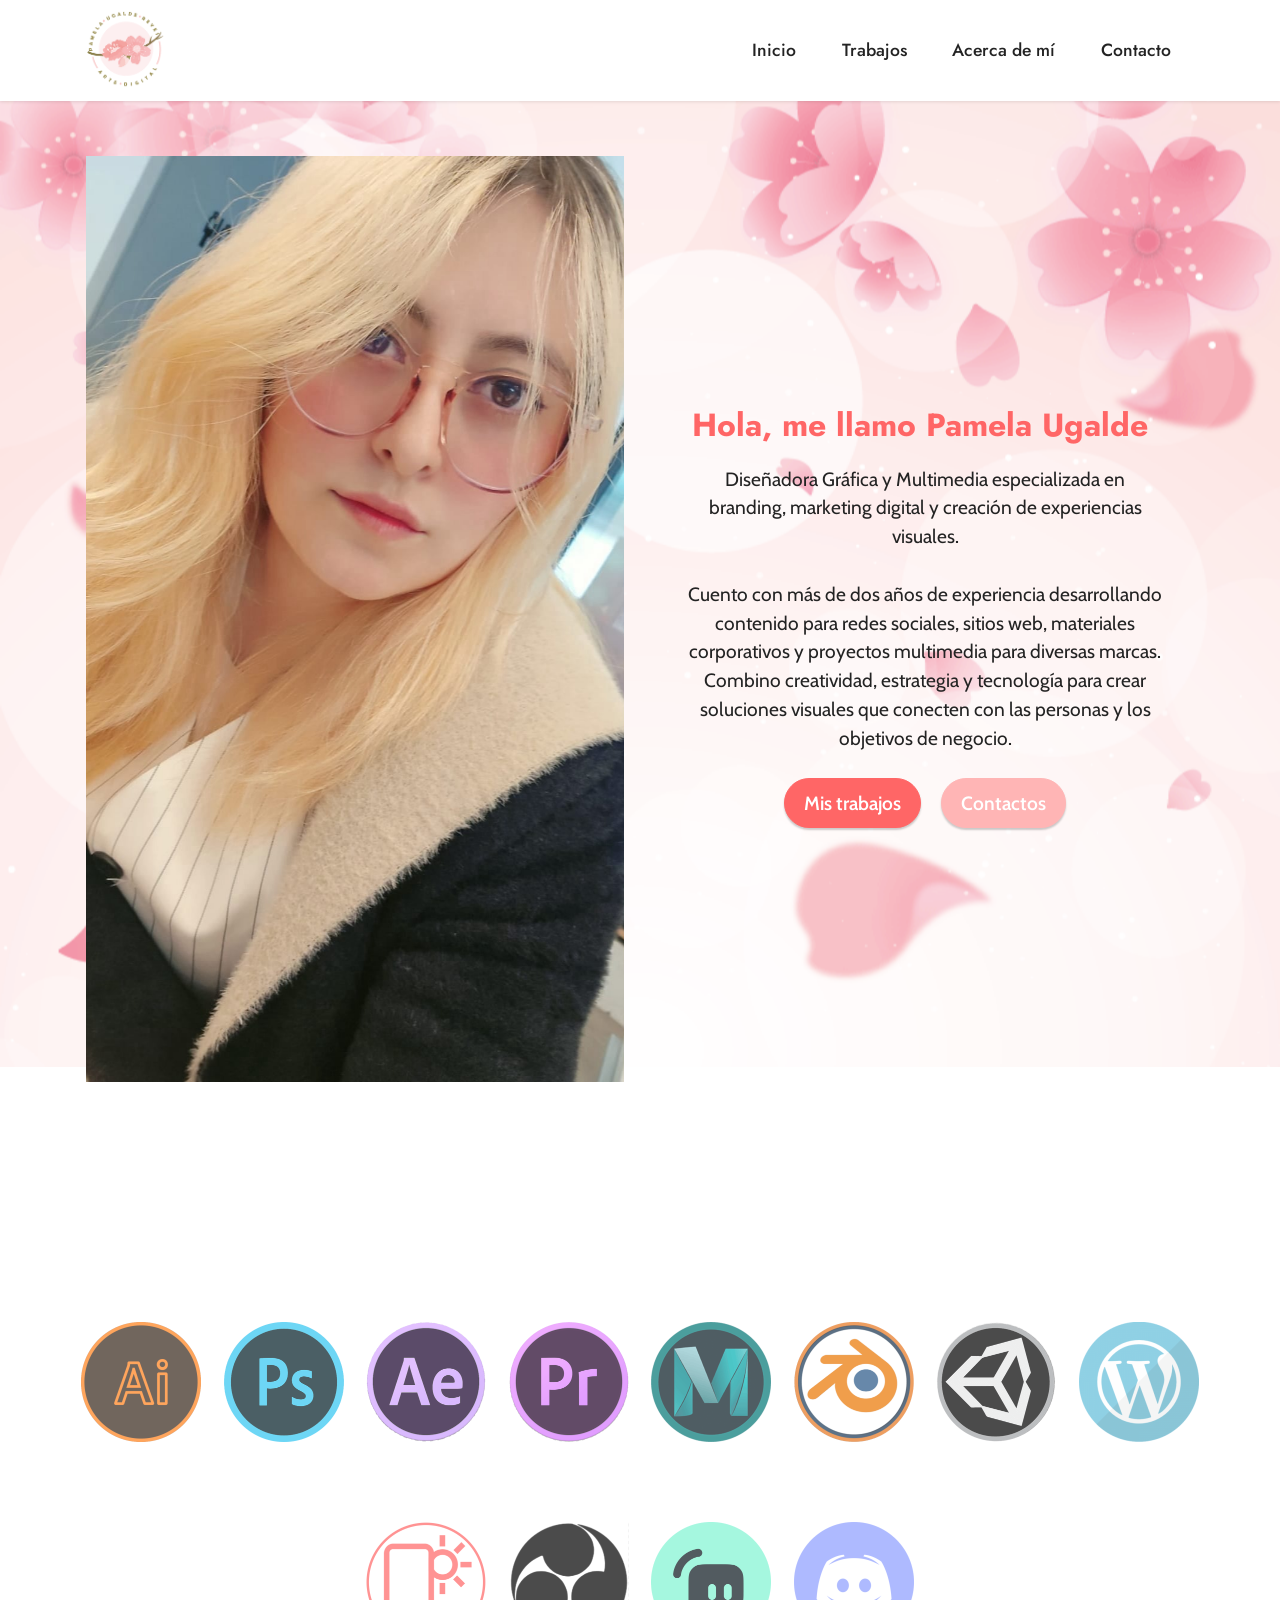
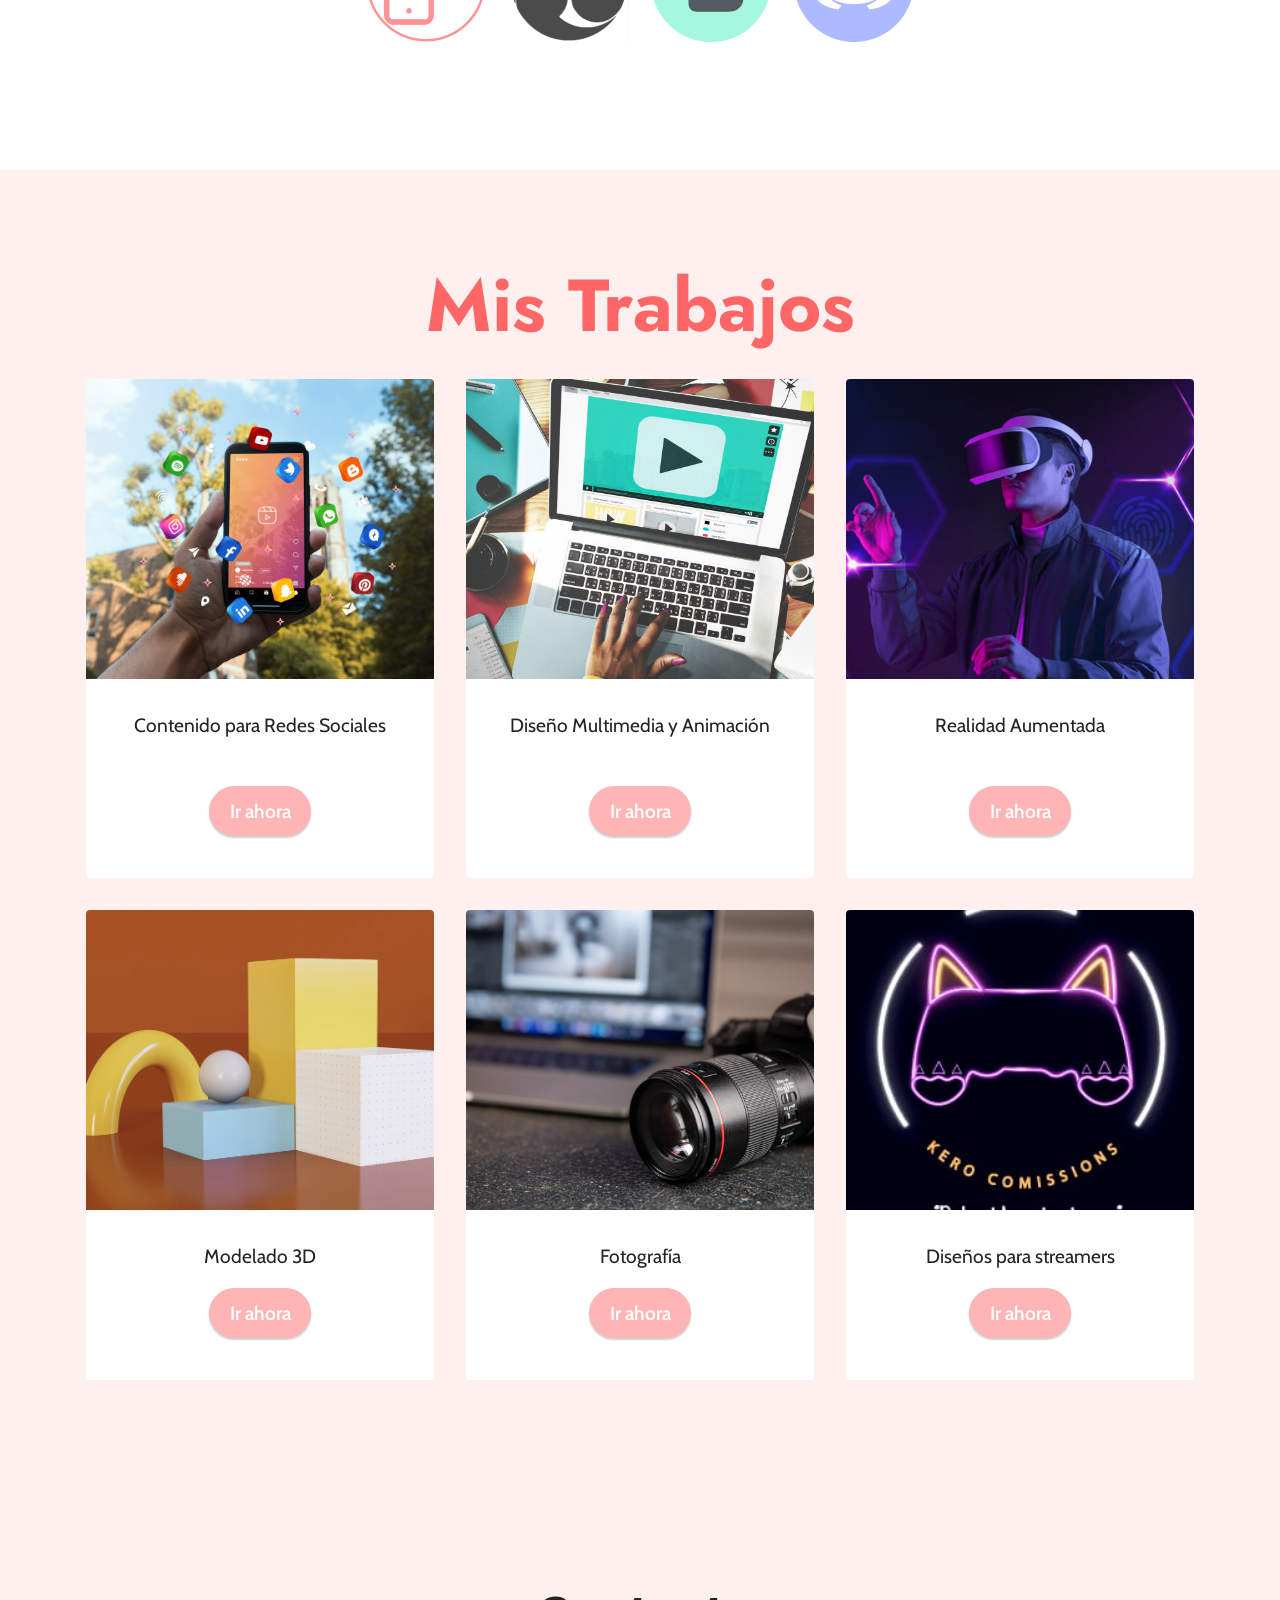
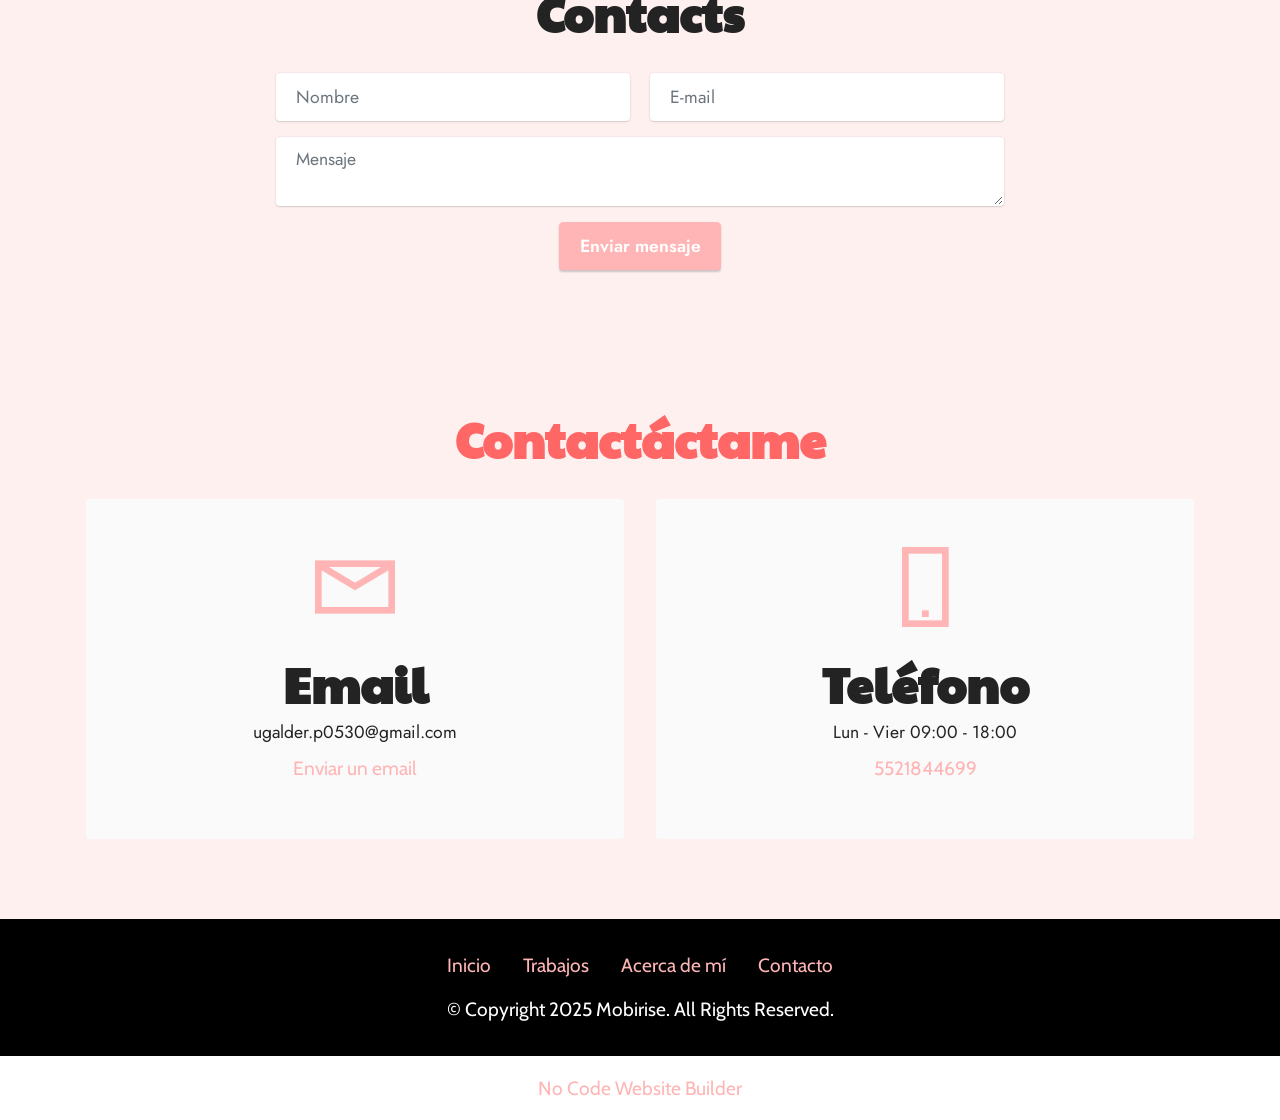
<file: index.html>
<!DOCTYPE html>
<html  >
<head>
  <!-- Site made with Mobirise Website Builder v5.8.14, https://mobirise.com -->
  <meta charset="UTF-8">
  <meta http-equiv="X-UA-Compatible" content="IE=edge">
  <meta name="generator" content="Mobirise v5.8.14, mobirise.com">
  <meta name="viewport" content="width=device-width, initial-scale=1, minimum-scale=1">
  <link rel="shortcut icon" href="assets/images/logopagina2-668x668.png" type="image/x-icon">
  <meta name="description" content="">
  
  
  <title>Inicio</title>
  <link rel="stylesheet" href="assets/web/assets/mobirise-icons2/mobirise2.css">
  <link rel="stylesheet" href="assets/bootstrap/css/bootstrap.min.css">
  <link rel="stylesheet" href="assets/bootstrap/css/bootstrap-grid.min.css">
  <link rel="stylesheet" href="assets/bootstrap/css/bootstrap-reboot.min.css">
  <link rel="stylesheet" href="assets/parallax/jarallax.css">
  <link rel="stylesheet" href="assets/dropdown/css/style.css">
  <link rel="stylesheet" href="assets/socicon/css/styles.css">
  <link rel="stylesheet" href="assets/theme/css/style.css">
  <link rel="preload" href="https://fonts.googleapis.com/css?family=Jost:100,200,300,400,500,600,700,800,900,100i,200i,300i,400i,500i,600i,700i,800i,900i&display=swap" as="style" onload="this.onload=null;this.rel='stylesheet'">
  <noscript><link rel="stylesheet" href="https://fonts.googleapis.com/css?family=Jost:100,200,300,400,500,600,700,800,900,100i,200i,300i,400i,500i,600i,700i,800i,900i&display=swap"></noscript>
  <link rel="preload" href="https://fonts.googleapis.com/css?family=Paytone+One:400&display=swap" as="style" onload="this.onload=null;this.rel='stylesheet'">
  <noscript><link rel="stylesheet" href="https://fonts.googleapis.com/css?family=Paytone+One:400&display=swap"></noscript>
  <link rel="preload" href="https://fonts.googleapis.com/css?family=Cabin:400,500,600,700,400i,500i,600i,700i&display=swap" as="style" onload="this.onload=null;this.rel='stylesheet'">
  <noscript><link rel="stylesheet" href="https://fonts.googleapis.com/css?family=Cabin:400,500,600,700,400i,500i,600i,700i&display=swap"></noscript>
  <link rel="preload" as="style" href="assets/mobirise/css/mbr-additional.css"><link rel="stylesheet" href="assets/mobirise/css/mbr-additional.css" type="text/css">

  
  
  
</head>
<body>
  
  <section data-bs-version="5.1" class="menu menu2 cid-tNVgDL6xtO" once="menu" id="menu2-1h">
    
    <nav class="navbar navbar-dropdown navbar-fixed-top navbar-expand-lg">
        <div class="container">
            <div class="navbar-brand">
                <span class="navbar-logo">
                    <a href="index.html#header11-3">
                        <img src="assets/images/logopagina2-668x668.png" alt="Mobirise Website Builder" style="height: 5rem;">
                    </a>
                </span>
                
            </div>
            <button class="navbar-toggler" type="button" data-toggle="collapse" data-bs-toggle="collapse" data-target="#navbarSupportedContent" data-bs-target="#navbarSupportedContent" aria-controls="navbarNavAltMarkup" aria-expanded="false" aria-label="Toggle navigation">
                <div class="hamburger">
                    <span></span>
                    <span></span>
                    <span></span>
                    <span></span>
                </div>
            </button>
            <div class="collapse navbar-collapse" id="navbarSupportedContent">
                <ul class="navbar-nav nav-dropdown nav-right" data-app-modern-menu="true"><li class="nav-item"><a class="nav-link link text-black text-primary display-4" href="index.html#header11-3">Inicio</a></li>
                    <li class="nav-item"><a class="nav-link link text-black text-primary display-4" href="index.html#gallery2-6">Trabajos</a></li>
                    <li class="nav-item"><a class="nav-link link text-black text-primary display-4" href="index.html#header11-3">Acerca de mí</a>
                    </li><li class="nav-item"><a class="nav-link link text-black text-primary display-4" href="index.html#contacts1-1">Contacto</a></li></ul>
                
                
            </div>
        </div>
    </nav>
</section>

<section data-bs-version="5.1" class="header11 cid-tNVcHz7Yim mbr-parallax-background" id="header11-3">

    

    
    

    <div class="container">
        <div class="row justify-content-center">
            <div class="col-12 col-md-6 image-wrapper">
                <img class="w-100" src="assets/images/pamelaugalde-1-907x1600.jpeg" alt="Mobirise Website Builder">
            </div>
            <div class="col-12 col-md">
                <div class="text-wrapper text-center">
                    <h1 class="mbr-section-title mbr-fonts-style mb-3 display-5"><strong>Hola, me llamo Pamela Ugalde&nbsp;</strong></h1>
                    <p class="mbr-text mbr-fonts-style display-7">Diseñadora Gráfica y Multimedia especializada en branding, marketing digital y creación de experiencias visuales.<br>
<br>Cuento con más de dos años de experiencia desarrollando contenido para redes sociales, sitios web, materiales corporativos y proyectos multimedia para diversas marcas. Combino creatividad, estrategia y tecnología para crear soluciones visuales que conecten con las personas y los objetivos de negocio.<br></p>
                    <div class="mbr-section-btn mt-3"><a class="btn btn-secondary display-7" href="inicio.html#gallery2-6">Mis trabajos</a> <a class="btn btn-primary display-7" href="inicio.html#contacts1-1">Contactos</a></div>
                </div>
            </div>
        </div>
    </div>
</section>

<section data-bs-version="5.1" class="clients1 cid-tNVcK6Jahb" id="clients1-4">
    
    <div class="images-container container">
        <div class="mbr-section-head">
            
            
            
        </div>
        <div class="row justify-content-center mt-4">
            <div class="col-md-3 card">
                <img src="assets/images/ilustraitor-240x240.png" alt="Mobirise Website Builder">
            </div>
            <div class="col-md-3 card">
                <img src="assets/images/ps-240x239.png" alt="Mobirise Website Builder">
            </div>
            <div class="col-md-3 card">
                <img src="assets/images/ae-240x239.png" alt="Mobirise Website Builder">
            </div>
            <div class="col-md-3 card">
                <img src="assets/images/prlogo-240x239.png" alt="Mobirise Website Builder">
            </div>
            <div class="col-md-3 card">
                <img src="assets/images/maya-240x240.png" alt="Mobirise Website Builder">
            </div>
            <div class="col-md-3 card">
                <img src="assets/images/blender-240x239.png" alt="Mobirise Website Builder">
            </div>
            <div class="col-md-3 card">
                <img src="assets/images/unity-logo-240x239.png" alt="Mobirise Website Builder">
            </div>
            <div class="col-md-3 card">
                <img src="assets/images/wordpress-240x240.png" alt="Mobirise Website Builder">
            </div>
        </div>
    </div>
</section>

<section data-bs-version="5.1" class="clients1 cid-tNVcKpQe7c" id="clients1-5">
    
    <div class="images-container container">
        <div class="mbr-section-head">
            
            
            
        </div>
        <div class="row justify-content-center mt-4">
            <div class="col-md-3 card">
                <img src="assets/images/mobirise-1-240x239.png" alt="Mobirise Website Builder">
            </div>
            <div class="col-md-3 card">
                <img src="assets/images/obs-logo-240x239.png" alt="Mobirise Website Builder">
            </div>
            <div class="col-md-3 card">
                <img src="assets/images/streamlabs-app-icon-240x239.png" alt="Mobirise Website Builder">
            </div>
            <div class="col-md-3 card">
                <img src="assets/images/3069758-circle-discord-gaming-messenger-round-icon-icon-240x240.png" alt="Mobirise Website Builder">
            </div>
            
            
            
            
        </div>
    </div>
</section>

<section data-bs-version="5.1" class="gallery2 cid-tNVcOMxdyc" id="gallery2-6">
    
    
    <div class="container">
        <div class="mbr-section-head">
            <h4 class="mbr-section-title mbr-fonts-style align-center mb-0 display-1"><strong>Mis Trabajos</strong></h4>
            
        </div>
        <div class="row mt-4">
            <div class="item features-image сol-12 col-md-6 col-lg-4">
                <div class="item-wrapper">
                    <div class="item-img">
                        <img src="assets/images/mano-que-sostiene-concepto-redes-sociales-telefonos-inteligentes-596x397.jpg" alt="Mobirise Website Builder" data-slide-to="0" data-bs-slide-to="0">
                    </div>
                    <div class="item-content">
                        <h5 class="item-title mbr-fonts-style display-7">Contenido para Redes Sociales</h5>
                        
                        
                    </div>
                    <div class="mbr-section-btn item-footer mt-2"><a href="redes.html" class="btn item-btn btn-primary display-7">Ir ahora</a></div>
                </div>
            </div>
            <div class="item features-image сol-12 col-md-6 col-lg-4">
                <div class="item-wrapper">
                    <div class="item-img">
                        <img src="assets/images/mano-escribiendo-computadora-portatil-boton-reproduccion-pantalla-596x473.jpg" alt="Mobirise Website Builder" data-slide-to="1" data-bs-slide-to="1">
                    </div>
                    <div class="item-content">
                        <h5 class="item-title mbr-fonts-style display-7">Diseño Multimedia y Animación</h5>
                        
                        
                    </div>
                    <div class="mbr-section-btn item-footer mt-2"><a href="multimedia.html" class="btn btn-primary item-btn display-7">Ir ahora</a></div>
                </div>
            </div>
            <div class="item features-image сol-12 col-md-6 col-lg-4">
                <div class="item-wrapper">
                    <div class="item-img">
                        <img src="assets/images/hombre-que-llevaba-gafas-inteligentes-tocando-pantalla-virtual-tecnologia-futurista-remix-digital-596x398.jpg" alt="Mobirise Website Builder" data-slide-to="2" data-bs-slide-to="2">
                    </div>
                    <div class="item-content">
                        <h5 class="item-title mbr-fonts-style display-7">Realidad Aumentada
<div><br></div></h5>
                        
                        
                    </div>
                    <div class="mbr-section-btn item-footer mt-2"><a href="ra.html" class="btn btn-primary item-btn display-7">Ir ahora</a></div>
                </div>
            </div>
            <div class="item features-image сol-12 col-md-6 col-lg-4">
                <div class="item-wrapper">
                    <div class="item-img">
                        <img src="assets/images/fondo-formas-geometricas-varios-cubos-3746x2675.jpg" alt="Mobirise Website Builder" title="" data-slide-to="3" data-bs-slide-to="3">
                    </div>
                    <div class="item-content">
                        <h5 class="item-title mbr-fonts-style display-7">Modelado 3D</h5>
                        
                        
                    </div>
                    <div class="mbr-section-btn item-footer mt-2"><a href="3.html" class="btn btn-primary item-btn display-7">Ir ahora</a></div>
                </div>
            </div><div class="item features-image сol-12 col-md-6 col-lg-4">
                <div class="item-wrapper">
                    <div class="item-img">
                        <img src="assets/images/camara-profesional-borroso-5472x3648.jpg" alt="Mobirise Website Builder" title="" data-slide-to="4" data-bs-slide-to="4">
                    </div>
                    <div class="item-content">
                        <h5 class="item-title mbr-fonts-style display-7">Fotografía</h5>
                        
                        
                    </div>
                    <div class="mbr-section-btn item-footer mt-2"><a href="foto.html" class="btn btn-primary item-btn display-7">Ir ahora</a></div>
                </div>
            </div><div class="item features-image сol-12 col-md-6 col-lg-4">
                <div class="item-wrapper">
                    <div class="item-img">
                        <img src="assets/images/logo3-279x272.jpg" alt="Mobirise Website Builder" title="" data-slide-to="5" data-bs-slide-to="5">
                    </div>
                    <div class="item-content">
                        <h5 class="item-title mbr-fonts-style display-7">Diseños para streamers</h5>
                        
                        
                    </div>
                    <div class="mbr-section-btn item-footer mt-2"><a href="streamers.html" class="btn btn-primary item-btn display-7">Ir ahora</a></div>
                </div>
            </div>
        </div>
    </div>
</section>

<section data-bs-version="5.1" class="form5 cid-tNVcXYsdt5" id="form5-7">
    
    
    <div class="container">
        <div class="mbr-section-head">
            <h3 class="mbr-section-title mbr-fonts-style align-center mb-0 display-2">
                <strong>Contacts</strong>
            </h3>
            
        </div>
        <div class="row justify-content-center mt-4">
            <div class="col-lg-8 mx-auto mbr-form" data-form-type="formoid">
                <form action="https://mobirise.eu/" method="POST" class="mbr-form form-with-styler" data-form-title="Form Name"><input type="hidden" name="email" data-form-email="true" value="BNWfqu2YpP1+5xmbMuyR0W3Z3aX41uWibd1LTRVAoNYXjG3l8cx6NWXUi+njUR3OzjUlaRFGsaCmimZYSykk+upbMOrwHERzsmSy+lTd8cTt9bL300VxCZUtm6qarktl">
                    <div class="row">
                        <div hidden="hidden" data-form-alert="" class="alert alert-success col-12">Gracias por ponerte en contacto !</div>
                        <div hidden="hidden" data-form-alert-danger="" class="alert alert-danger col-12">
                            Oops...! some problem!
                        </div>
                    </div>
                    <div class="dragArea row">
                        <div class="col-md col-sm-12 form-group mb-3" data-for="name">
                            <input type="text" name="name" placeholder="Nombre" data-form-field="name" class="form-control" value="" id="name-form5-7">
                        </div>
                        <div class="col-md col-sm-12 form-group mb-3" data-for="email">
                            <input type="email" name="email" placeholder="E-mail" data-form-field="email" class="form-control" value="" id="email-form5-7">
                        </div>
                        
                        <div class="col-12 form-group mb-3" data-for="textarea">
                            <textarea name="textarea" placeholder="Mensaje" data-form-field="textarea" class="form-control" id="textarea-form5-7"></textarea>
                        </div>
                        <div class="col-lg-12 col-md-12 col-sm-12 align-center mbr-section-btn"><button type="submit" class="btn btn-primary display-4">Enviar mensaje</button></div>
                    </div>
                </form>
            </div>
        </div>
    </div>
</section>

<section data-bs-version="5.1" class="contacts1 cid-tNVcAm28z5" id="contacts1-1">

    

    
    
    <div class="container">
        <div class="mbr-section-head">
            <h3 class="mbr-section-title mbr-fonts-style align-center mb-0 display-2">
                <strong>Contactáctame</strong></h3>
            
        </div>
        <div class="row justify-content-center mt-4">
            <div class="card col-12 col-lg-6">
                <div class="card-wrapper">
                    <div class="card-box align-center">
                        <div class="image-wrapper">
                            <a href="inicio.html#form5-7"><span class="mbr-iconfont mobi-mbri-letter mobi-mbri"></span></a>
                        </div>
                        <h4 class="card-title mbr-fonts-style mb-2 display-2">
                            <strong>Email</strong>
                        </h4>
                        <p class="mbr-text mbr-fonts-style mb-2 display-4">
                            ugalder.p0530@gmail.com</p>
                        <h5 class="link mbr-fonts-style display-7"><a href="inicio.html#form5-7" class="text-primary">Enviar un email</a></h5>
                    </div>
                </div>
            </div>
            <div class="card col-12 col-lg-6">
                <div class="card-wrapper">
                    <div class="card-box align-center">
                        <div class="image-wrapper">
                            <a href="https://wa.me/5521844699"><span class="mbr-iconfont mobi-mbri-mobile-2 mobi-mbri"></span></a>
                        </div>
                        <h4 class="card-title mbr-fonts-style align-center mb-2 display-2">
                            <strong>Teléfono</strong></h4>
                        <p class="mbr-text mbr-fonts-style mb-2 display-4">
                            Lun - Vier 09:00 - 18:00</p>
                        <h5 class="link mbr-black mbr-fonts-style display-7"><a href="https://wa.me/5521844699" class="text-primary">5521844699</a></h5>
                    </div>
                </div>
            </div>
        </div>
    </div>
</section>

<section data-bs-version="5.1" class="footer3 cid-tNVcxXpQPH" once="footers" id="footer3-0">

    

    

    <div class="container">
        <div class="media-container-row align-center mbr-white">
            <div class="row row-links">
                <ul class="foot-menu">
                    
                    
                    
                    
                    
                <li class="foot-menu-item mbr-fonts-style display-7"><a href="index.html#header11-3" class="text-primary">Inicio</a></li><li class="foot-menu-item mbr-fonts-style display-7"><a href="index.html#gallery2-6" class="text-primary">Trabajos</a></li><li class="foot-menu-item mbr-fonts-style display-7"><a href="index.html#header11-3" class="text-primary">Acerca de mí</a></li><li class="foot-menu-item mbr-fonts-style display-7"><a href="index.html#contacts1-1" class="text-primary">Contacto</a></li></ul>
            </div>
            
            <div class="row row-copirayt">
                <p class="mbr-text mb-0 mbr-fonts-style mbr-white align-center display-7">
                    © Copyright 2025 Mobirise. All Rights Reserved.
                </p>
            </div>
        </div>
    </div>
</section><section class="display-7" style="padding: 0;align-items: center;justify-content: center;flex-wrap: wrap;    align-content: center;display: flex;position: relative;height: 4rem;"><a href="https://mobiri.se/2952342" style="flex: 1 1;height: 4rem;position: absolute;width: 100%;z-index: 1;"><img alt="" style="height: 4rem;" src="[data-uri]"></a><p style="margin: 0;text-align: center;" class="display-7">&#8204;</p><a style="z-index:1" href="https://mobirise.com/builder/no-code-website-builder.html">No Code Website Builder</a></section><script src="assets/bootstrap/js/bootstrap.bundle.min.js"></script>  <script src="assets/parallax/jarallax.js"></script>  <script src="assets/smoothscroll/smooth-scroll.js"></script>  <script src="assets/ytplayer/index.js"></script>  <script src="assets/dropdown/js/navbar-dropdown.js"></script>  <script src="assets/theme/js/script.js"></script>  <script src="assets/formoid/formoid.min.js"></script>  
  
  
</body>
</html>
</file>
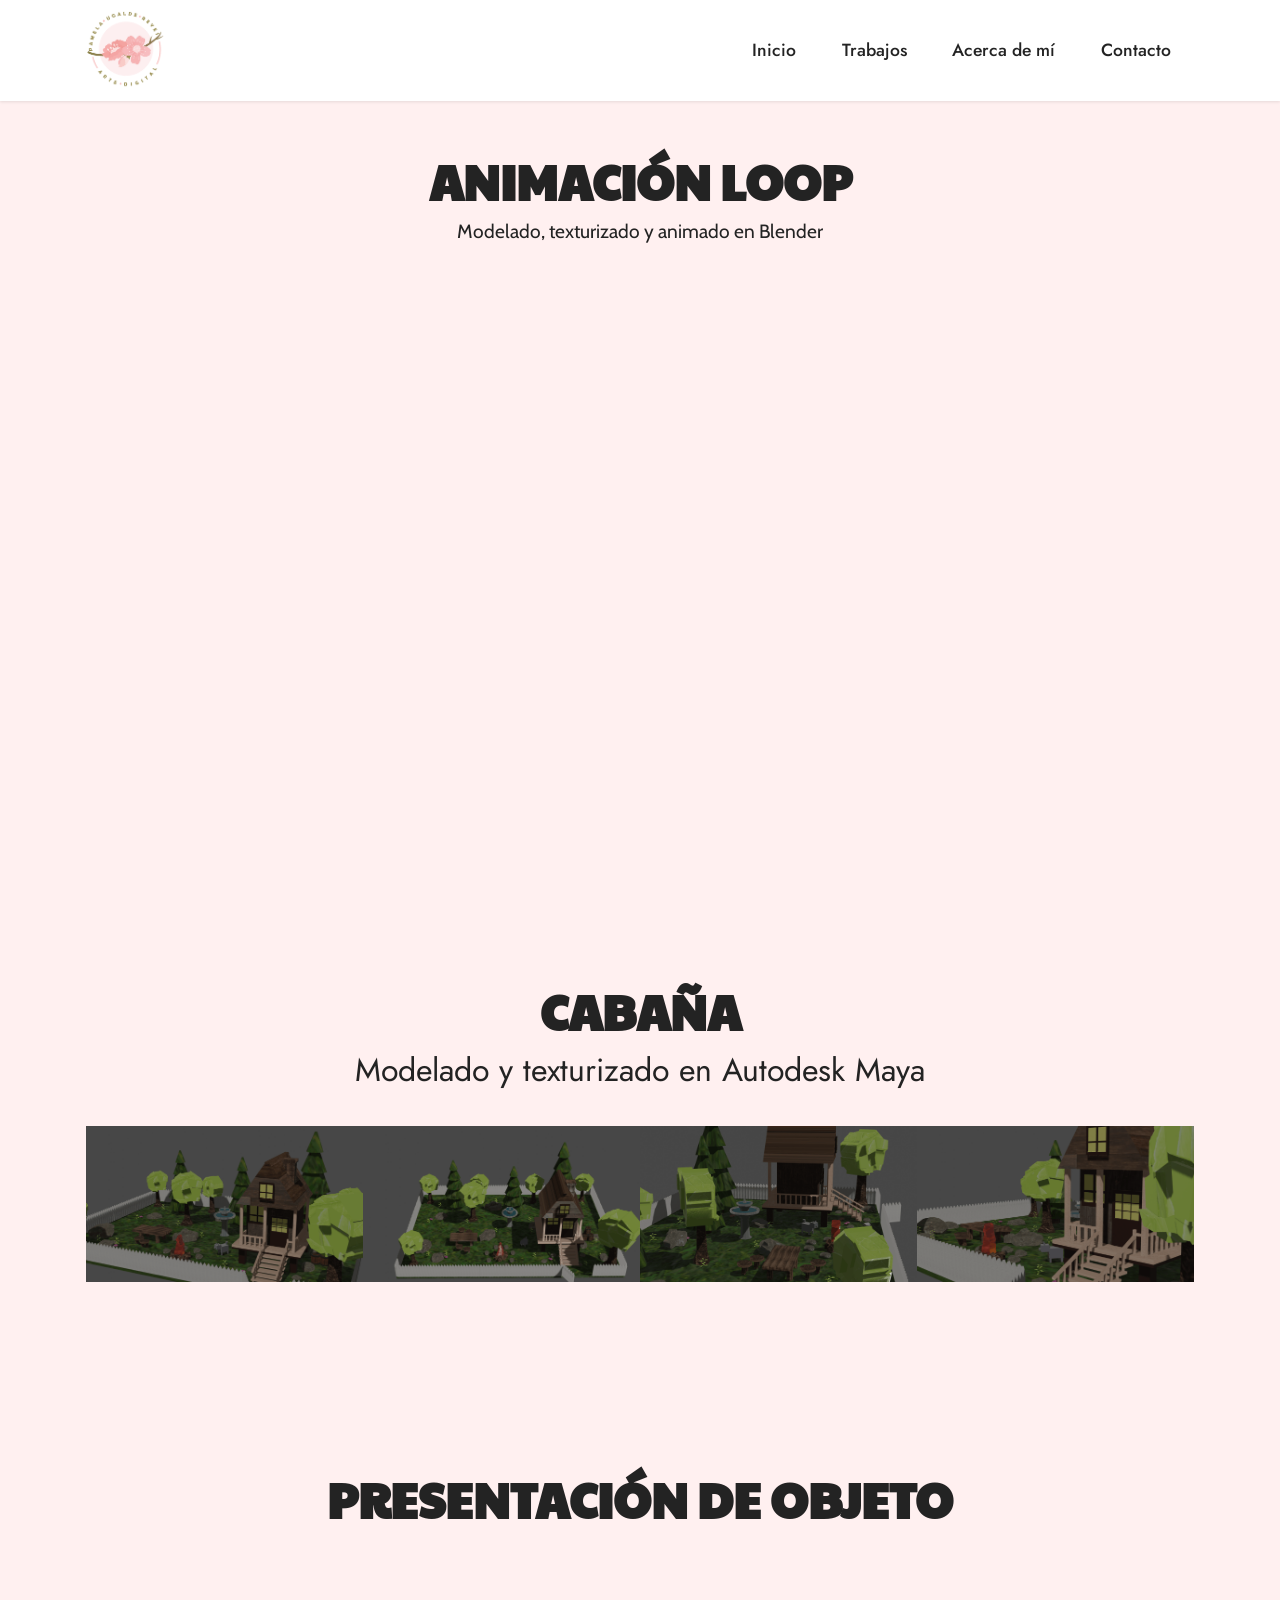
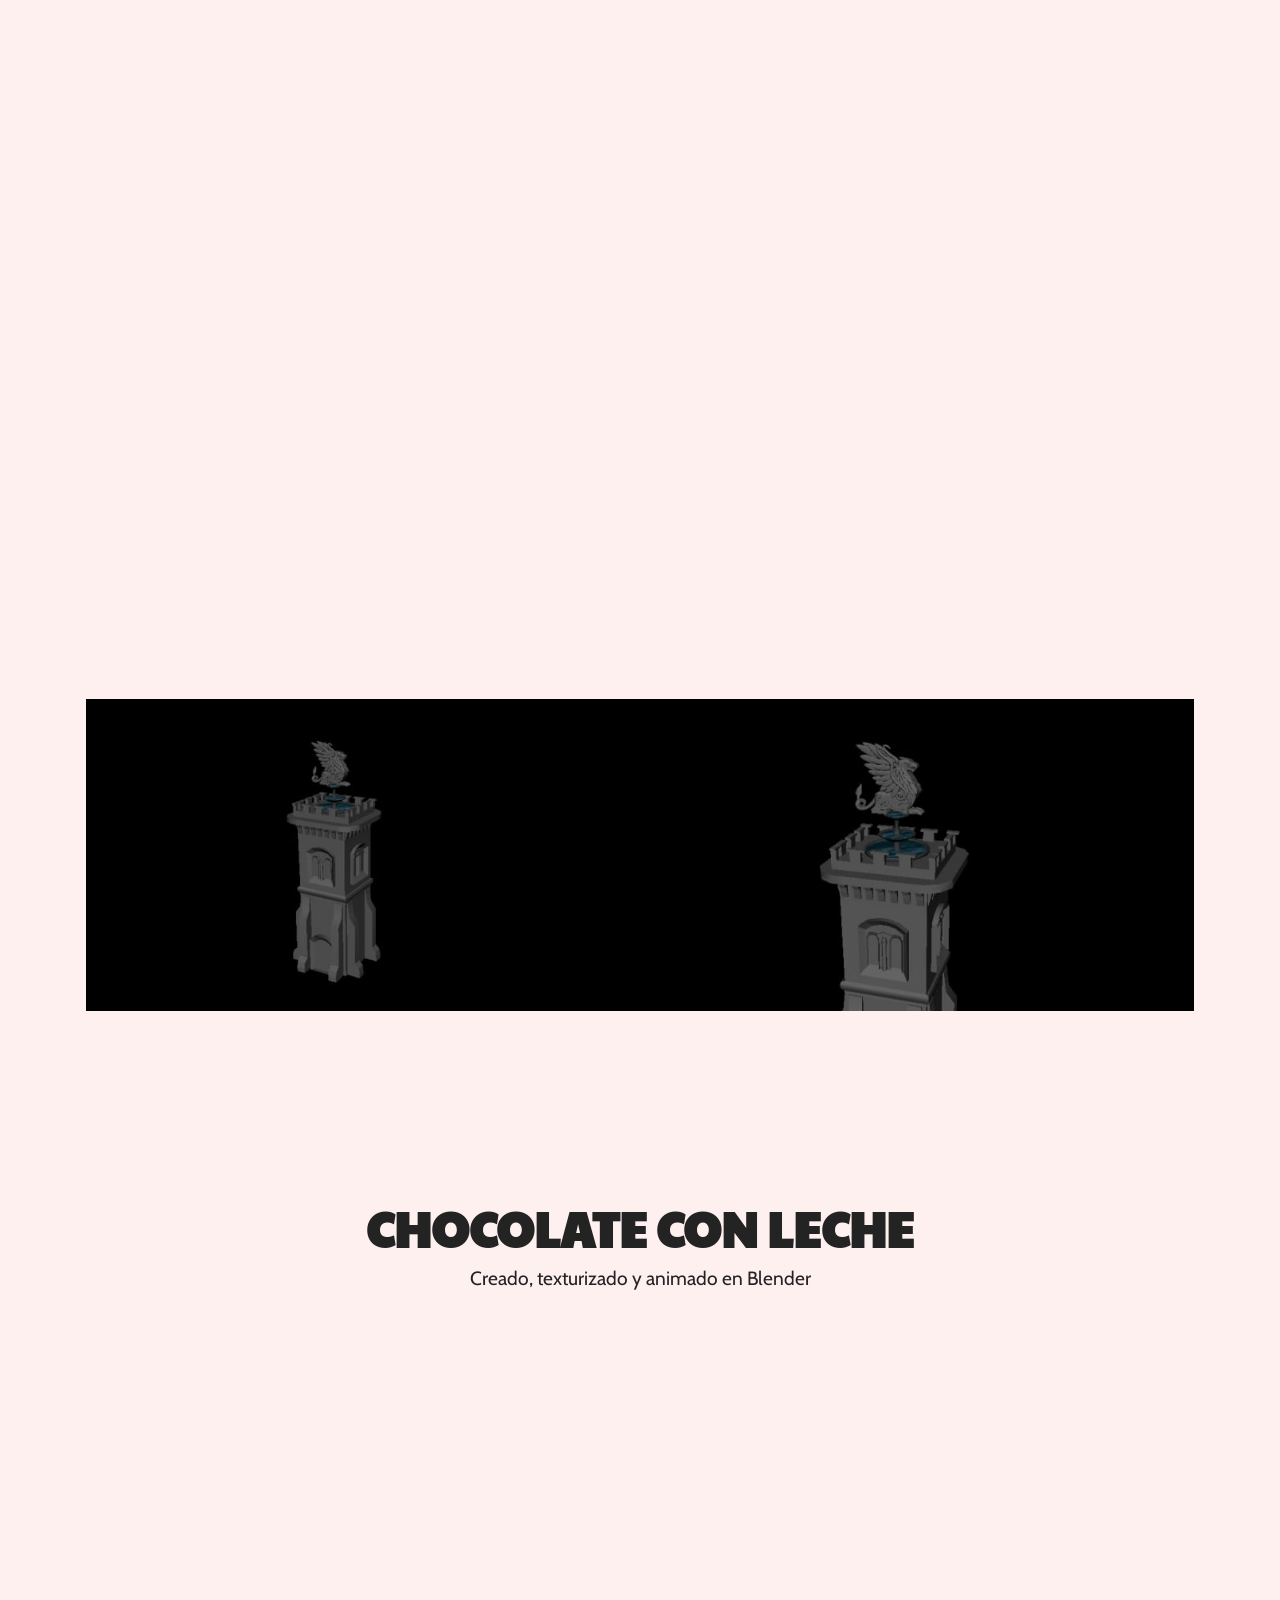
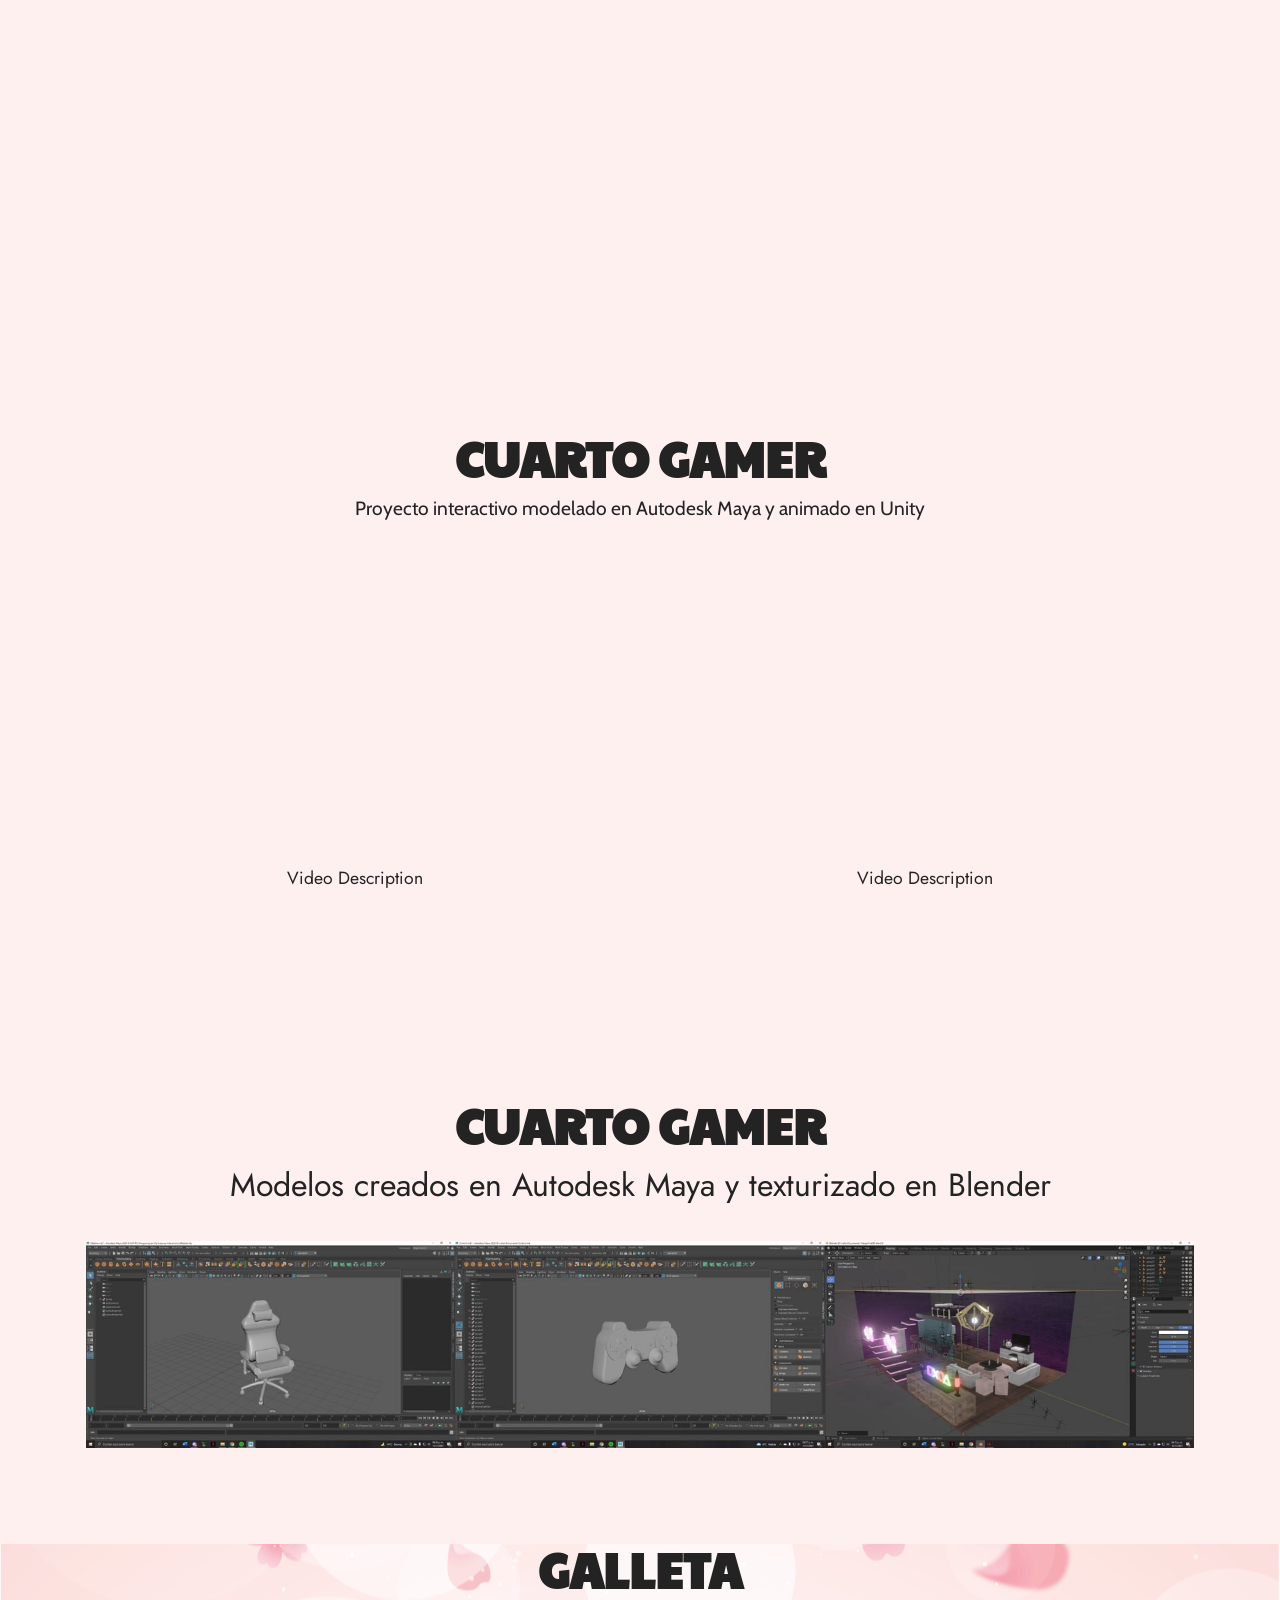
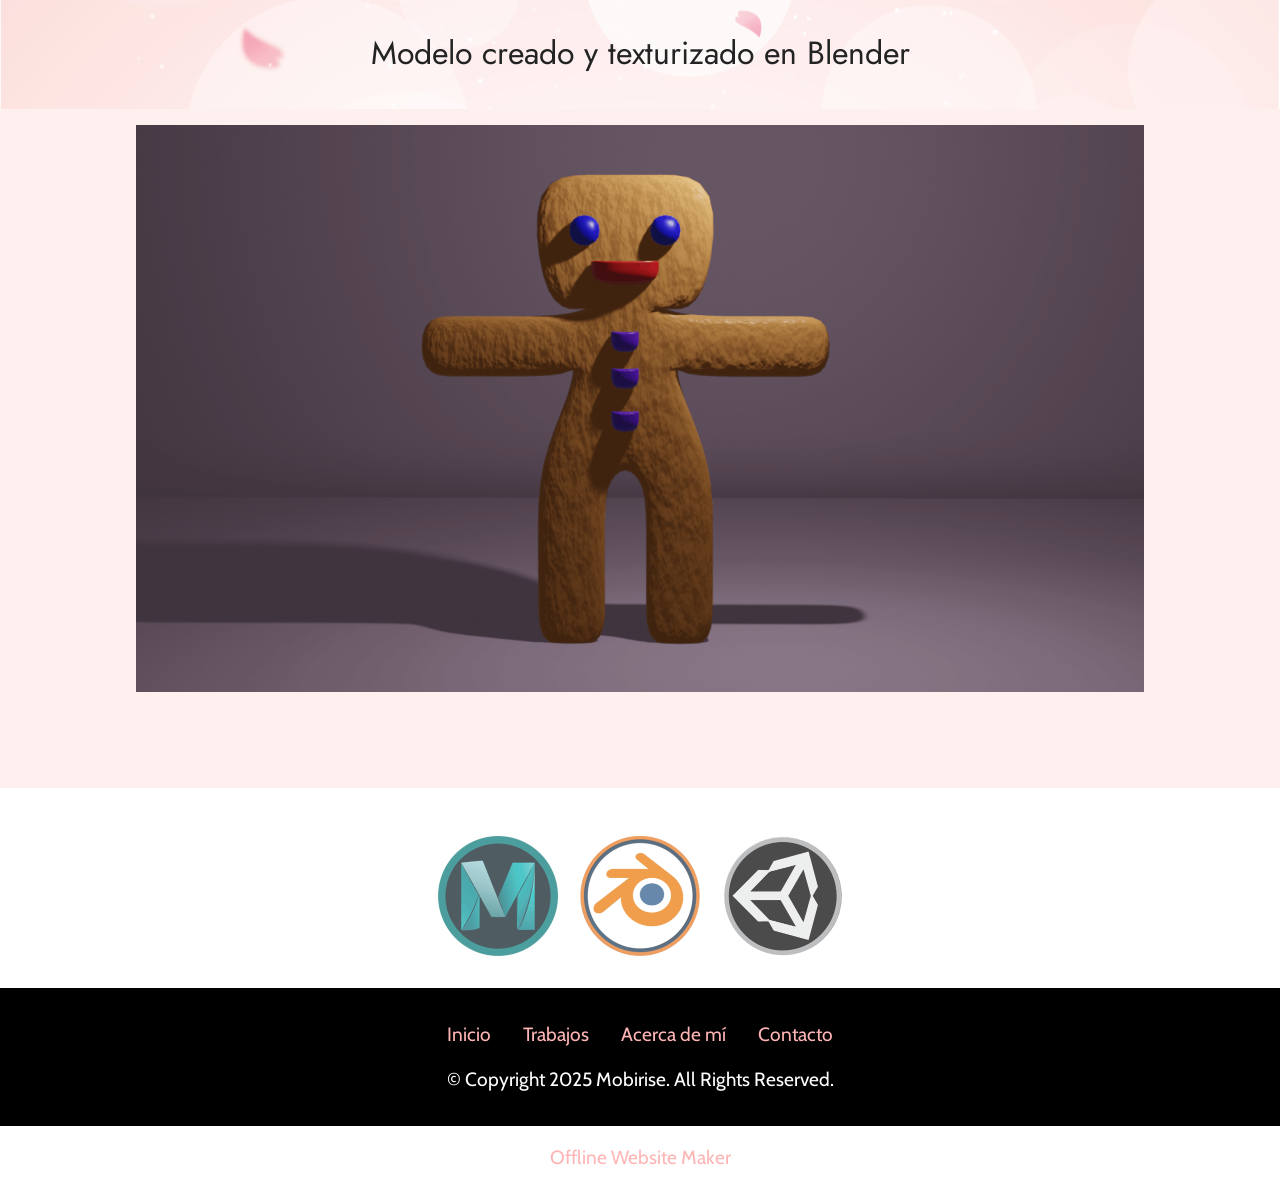
<file: 3.html>
<!DOCTYPE html>
<html  >
<head>
  <!-- Site made with Mobirise Website Builder v5.8.14, https://mobirise.com -->
  <meta charset="UTF-8">
  <meta http-equiv="X-UA-Compatible" content="IE=edge">
  <meta name="generator" content="Mobirise v5.8.14, mobirise.com">
  <meta name="viewport" content="width=device-width, initial-scale=1, minimum-scale=1">
  <link rel="shortcut icon" href="assets/images/logopagina2-668x668.png" type="image/x-icon">
  <meta name="description" content="">
  
  
  <title>Modelado 3D</title>
  <link rel="stylesheet" href="assets/web/assets/mobirise-icons2/mobirise2.css">
  <link rel="stylesheet" href="assets/bootstrap/css/bootstrap.min.css">
  <link rel="stylesheet" href="assets/bootstrap/css/bootstrap-grid.min.css">
  <link rel="stylesheet" href="assets/bootstrap/css/bootstrap-reboot.min.css">
  <link rel="stylesheet" href="assets/parallax/jarallax.css">
  <link rel="stylesheet" href="assets/dropdown/css/style.css">
  <link rel="stylesheet" href="assets/socicon/css/styles.css">
  <link rel="stylesheet" href="assets/theme/css/style.css">
  <link rel="preload" href="https://fonts.googleapis.com/css?family=Jost:100,200,300,400,500,600,700,800,900,100i,200i,300i,400i,500i,600i,700i,800i,900i&display=swap" as="style" onload="this.onload=null;this.rel='stylesheet'">
  <noscript><link rel="stylesheet" href="https://fonts.googleapis.com/css?family=Jost:100,200,300,400,500,600,700,800,900,100i,200i,300i,400i,500i,600i,700i,800i,900i&display=swap"></noscript>
  <link rel="preload" href="https://fonts.googleapis.com/css?family=Paytone+One:400&display=swap" as="style" onload="this.onload=null;this.rel='stylesheet'">
  <noscript><link rel="stylesheet" href="https://fonts.googleapis.com/css?family=Paytone+One:400&display=swap"></noscript>
  <link rel="preload" href="https://fonts.googleapis.com/css?family=Cabin:400,500,600,700,400i,500i,600i,700i&display=swap" as="style" onload="this.onload=null;this.rel='stylesheet'">
  <noscript><link rel="stylesheet" href="https://fonts.googleapis.com/css?family=Cabin:400,500,600,700,400i,500i,600i,700i&display=swap"></noscript>
  <link rel="preload" as="style" href="assets/mobirise/css/mbr-additional.css"><link rel="stylesheet" href="assets/mobirise/css/mbr-additional.css" type="text/css">

  
  
  
</head>
<body>
  
  <section data-bs-version="5.1" class="menu menu2 cid-tNVgDL6xtO" once="menu" id="menu2-1h">
    
    <nav class="navbar navbar-dropdown navbar-fixed-top navbar-expand-lg">
        <div class="container">
            <div class="navbar-brand">
                <span class="navbar-logo">
                    <a href="index.html#header11-3">
                        <img src="assets/images/logopagina2-668x668.png" alt="Mobirise Website Builder" style="height: 5rem;">
                    </a>
                </span>
                
            </div>
            <button class="navbar-toggler" type="button" data-toggle="collapse" data-bs-toggle="collapse" data-target="#navbarSupportedContent" data-bs-target="#navbarSupportedContent" aria-controls="navbarNavAltMarkup" aria-expanded="false" aria-label="Toggle navigation">
                <div class="hamburger">
                    <span></span>
                    <span></span>
                    <span></span>
                    <span></span>
                </div>
            </button>
            <div class="collapse navbar-collapse" id="navbarSupportedContent">
                <ul class="navbar-nav nav-dropdown nav-right" data-app-modern-menu="true"><li class="nav-item"><a class="nav-link link text-black text-primary display-4" href="index.html#header11-3">Inicio</a></li>
                    <li class="nav-item"><a class="nav-link link text-black text-primary display-4" href="index.html#gallery2-6">Trabajos</a></li>
                    <li class="nav-item"><a class="nav-link link text-black text-primary display-4" href="index.html#header11-3">Acerca de mí</a>
                    </li><li class="nav-item"><a class="nav-link link text-black text-primary display-4" href="index.html#contacts1-1">Contacto</a></li></ul>
                
                
            </div>
        </div>
    </nav>
</section>

<section data-bs-version="5.1" class="video2 cid-tNVh2qtTX8" id="video2-1n">
    
    
    
    <div class="container">
        <div class="mbr-section-head">
            <h4 class="mbr-section-title mbr-fonts-style mb-0 display-2"><strong>ANIMACIÓN LOOP</strong></h4>
            <h5 class="mbr-section-subtitle mbr-fonts-style mb-0 mt-2 display-7">Modelado, texturizado y animado en Blender</h5>
        </div>
        <div class="row justify-content-center mt-4">
            <div class="col-12 col-md-10 video-block">
                <div class="video-wrapper"><iframe class="mbr-embedded-video" src="https://www.youtube.com/embed/tR3oJEov9P4?rel=0&amp;amp;&amp;showinfo=0&amp;autoplay=0&amp;loop=0" width="1280" height="720" frameborder="0" allowfullscreen></iframe></div>
                
            </div>
        </div>
    </div>
</section>

<section data-bs-version="5.1" class="gallery5 mbr-gallery cid-tNVh5XHh2l" id="gallery5-1o">
    

    
    

    <div class="container">
        <div class="mbr-section-head">
            <h3 class="mbr-section-title mbr-fonts-style align-center m-0 display-2"><strong>CABAÑA</strong></h3>
            <h4 class="mbr-section-subtitle mbr-fonts-style align-center mb-0 mt-2 display-5">Modelado y texturizado en Autodesk Maya</h4>
        </div>
        <div class="row mbr-gallery mt-4">
            <div class="col-12 col-md-6 col-lg-3 item gallery-image">
                <div class="item-wrapper" data-toggle="modal" data-bs-toggle="modal" data-target="#vnfhwmGAKA-modal" data-bs-target="#vnfhwmGAKA-modal">
                    <img class="w-100" src="assets/images/toma2-596x335.png" alt="Mobirise Website Builder" data-slide-to="0" data-bs-slide-to="0" data-target="#lb-vnfhwmGAKA" data-bs-target="#lb-vnfhwmGAKA">
                    <div class="icon-wrapper">
                        <span class="mobi-mbri mobi-mbri-search mbr-iconfont mbr-iconfont-btn"></span>
                    </div>
                </div>
                
            </div>
            <div class="col-12 col-md-6 col-lg-3 item gallery-image">
                <div class="item-wrapper" data-toggle="modal" data-bs-toggle="modal" data-target="#vnfhwmGAKA-modal" data-bs-target="#vnfhwmGAKA-modal">
                    <img class="w-100" src="assets/images/toma3-596x335.png" alt="Mobirise Website Builder" data-slide-to="1" data-bs-slide-to="1" data-target="#lb-vnfhwmGAKA" data-bs-target="#lb-vnfhwmGAKA">
                    <div class="icon-wrapper">
                        <span class="mobi-mbri mobi-mbri-search mbr-iconfont mbr-iconfont-btn"></span>
                    </div>
                </div>
                
            </div>
            <div class="col-12 col-md-6 col-lg-3 item gallery-image">
                <div class="item-wrapper" data-toggle="modal" data-bs-toggle="modal" data-target="#vnfhwmGAKA-modal" data-bs-target="#vnfhwmGAKA-modal">
                    <img class="w-100" src="assets/images/toma4-696x392.png" alt="Mobirise Website Builder" data-slide-to="2" data-bs-slide-to="2" data-target="#lb-vnfhwmGAKA" data-bs-target="#lb-vnfhwmGAKA">
                    <div class="icon-wrapper">
                        <span class="mobi-mbri mobi-mbri-search mbr-iconfont mbr-iconfont-btn"></span>
                    </div>
                </div>
                
            </div>
            <div class="col-12 col-md-6 col-lg-3 item gallery-image">
                <div class="item-wrapper" data-toggle="modal" data-bs-toggle="modal" data-target="#vnfhwmGAKA-modal" data-bs-target="#vnfhwmGAKA-modal">
                    <img class="w-100" src="assets/images/toma5-596x335.png" alt="Mobirise Website Builder" data-slide-to="3" data-bs-slide-to="3" data-target="#lb-vnfhwmGAKA" data-bs-target="#lb-vnfhwmGAKA">
                    <div class="icon-wrapper">
                        <span class="mobi-mbri mobi-mbri-search mbr-iconfont mbr-iconfont-btn"></span>
                    </div>
                </div>
                
            </div>
        </div>

        <div class="modal mbr-slider" tabindex="-1" role="dialog" aria-hidden="true" id="vnfhwmGAKA-modal">
            <div class="modal-dialog" role="document">
                <div class="modal-content">
                    <div class="modal-body">
                        <div class="carousel slide" id="lb-vnfhwmGAKA" data-interval="5000" data-bs-interval="5000">
                            <div class="carousel-inner">
                                <div class="carousel-item active">
                                    <img class="d-block w-100" src="assets/images/toma2-596x335.png" alt="Mobirise Website Builder">
                                </div>
                                <div class="carousel-item">
                                    <img class="d-block w-100" src="assets/images/toma3-596x335.png" alt="Mobirise Website Builder">
                                </div>
                                <div class="carousel-item">
                                    <img class="d-block w-100" src="assets/images/toma4-696x392.png" alt="Mobirise Website Builder">
                                </div>
                                <div class="carousel-item">
                                    <img class="d-block w-100" src="assets/images/toma5-596x335.png" alt="Mobirise Website Builder">
                                </div>
                            </div>
                            <ol class="carousel-indicators">
                                <li data-slide-to="0" data-bs-slide-to="0" class="active" data-target="#lb-vnfhwmGAKA" data-bs-target="#lb-vnfhwmGAKA"></li>
                                <li data-slide-to="1" data-bs-slide-to="1" data-target="#lb-vnfhwmGAKA" data-bs-target="#lb-vnfhwmGAKA"></li>
                                <li data-slide-to="2" data-bs-slide-to="2" data-target="#lb-vnfhwmGAKA" data-bs-target="#lb-vnfhwmGAKA"></li>
                                <li data-slide-to="3" data-bs-slide-to="3" data-target="#lb-vnfhwmGAKA" data-bs-target="#lb-vnfhwmGAKA"></li>
                            </ol>
                            <a role="button" href="" class="close" data-dismiss="modal" data-bs-dismiss="modal" aria-label="Close">
                            </a>
                            <a class="carousel-control-prev carousel-control" role="button" data-slide="prev" data-bs-slide="prev" href="#lb-vnfhwmGAKA">
                                <span class="mobi-mbri mobi-mbri-arrow-prev" aria-hidden="true"></span>
                                <span class="sr-only visually-hidden">Previous</span>
                            </a>
                            <a class="carousel-control-next carousel-control" role="button" data-slide="next" data-bs-slide="next" href="#lb-vnfhwmGAKA">
                                <span class="mobi-mbri mobi-mbri-arrow-next" aria-hidden="true"></span>
                                <span class="sr-only visually-hidden">Next</span>
                            </a>
                        </div>
                    </div>
                </div>
            </div>
        </div>
    </div>
</section>

<section data-bs-version="5.1" class="video2 cid-tNVh71u8pO" id="video2-1p">
    
    
    
    <div class="container">
        <div class="mbr-section-head">
            <h4 class="mbr-section-title mbr-fonts-style mb-0 display-2"><strong>PRESENTACIÓN DE OBJETO</strong></h4>
            
        </div>
        <div class="row justify-content-center mt-4">
            <div class="col-12 col-md-10 video-block">
                <div class="video-wrapper"><iframe class="mbr-embedded-video" src="https://www.youtube.com/embed/FqfqaGaaHyw?rel=0&amp;amp;&amp;showinfo=0&amp;autoplay=0&amp;loop=0" width="1280" height="720" frameborder="0" allowfullscreen></iframe></div>
                
            </div>
        </div>
    </div>
</section>

<section data-bs-version="5.1" class="gallery5 mbr-gallery cid-tNVh8QWMPi" id="gallery5-1q">
    

    
    

    <div class="container">
        
        <div class="row mbr-gallery mt-4">
            <div class="col-12 col-md-6 col-lg-6 item gallery-image">
                <div class="item-wrapper" data-toggle="modal" data-bs-toggle="modal" data-target="#vnfhwngX7E-modal" data-bs-target="#vnfhwngX7E-modal">
                    <img class="w-100" src="assets/images/gargola1-696x392.jpg" alt="Mobirise Website Builder" data-slide-to="0" data-bs-slide-to="0" data-target="#lb-vnfhwngX7E" data-bs-target="#lb-vnfhwngX7E">
                    <div class="icon-wrapper">
                        <span class="mobi-mbri mobi-mbri-search mbr-iconfont mbr-iconfont-btn"></span>
                    </div>
                </div>
                
            </div>
            <div class="col-12 col-md-6 col-lg-6 item gallery-image">
                <div class="item-wrapper" data-toggle="modal" data-bs-toggle="modal" data-target="#vnfhwngX7E-modal" data-bs-target="#vnfhwngX7E-modal">
                    <img class="w-100" src="assets/images/gargola2-696x392.jpg" alt="Mobirise Website Builder" data-slide-to="1" data-bs-slide-to="1" data-target="#lb-vnfhwngX7E" data-bs-target="#lb-vnfhwngX7E">
                    <div class="icon-wrapper">
                        <span class="mobi-mbri mobi-mbri-search mbr-iconfont mbr-iconfont-btn"></span>
                    </div>
                </div>
                
            </div>
            
            
        </div>

        <div class="modal mbr-slider" tabindex="-1" role="dialog" aria-hidden="true" id="vnfhwngX7E-modal">
            <div class="modal-dialog" role="document">
                <div class="modal-content">
                    <div class="modal-body">
                        <div class="carousel slide" id="lb-vnfhwngX7E" data-interval="5000" data-bs-interval="5000">
                            <div class="carousel-inner">
                                <div class="carousel-item active">
                                    <img class="d-block w-100" src="assets/images/gargola1-696x392.jpg" alt="Mobirise Website Builder">
                                </div>
                                <div class="carousel-item">
                                    <img class="d-block w-100" src="assets/images/gargola2-696x392.jpg" alt="Mobirise Website Builder">
                                </div>
                                
                                
                            </div>
                            <ol class="carousel-indicators">
                                <li data-slide-to="0" data-bs-slide-to="0" class="active" data-target="#lb-vnfhwngX7E" data-bs-target="#lb-vnfhwngX7E"></li>
                                <li data-slide-to="1" data-bs-slide-to="1" data-target="#lb-vnfhwngX7E" data-bs-target="#lb-vnfhwngX7E"></li>
                                
                                
                            </ol>
                            <a role="button" href="" class="close" data-dismiss="modal" data-bs-dismiss="modal" aria-label="Close">
                            </a>
                            <a class="carousel-control-prev carousel-control" role="button" data-slide="prev" data-bs-slide="prev" href="#lb-vnfhwngX7E">
                                <span class="mobi-mbri mobi-mbri-arrow-prev" aria-hidden="true"></span>
                                <span class="sr-only visually-hidden">Previous</span>
                            </a>
                            <a class="carousel-control-next carousel-control" role="button" data-slide="next" data-bs-slide="next" href="#lb-vnfhwngX7E">
                                <span class="mobi-mbri mobi-mbri-arrow-next" aria-hidden="true"></span>
                                <span class="sr-only visually-hidden">Next</span>
                            </a>
                        </div>
                    </div>
                </div>
            </div>
        </div>
    </div>
</section>

<section data-bs-version="5.1" class="video2 cid-tNVhaqHDhA" id="video2-1r">
    
    
    
    <div class="container">
        <div class="mbr-section-head">
            <h4 class="mbr-section-title mbr-fonts-style mb-0 display-2"><strong>CHOCOLATE CON LECHE</strong></h4>
            <h5 class="mbr-section-subtitle mbr-fonts-style mb-0 mt-2 display-7">Creado, texturizado y animado en Blender</h5>
        </div>
        <div class="row justify-content-center mt-4">
            <div class="col-12 col-md-10 video-block">
                <div class="video-wrapper"><iframe class="mbr-embedded-video" src="https://www.youtube.com/embed/7Oac2kwY3F4?rel=0&amp;amp;&amp;showinfo=0&amp;autoplay=0&amp;loop=0" width="1280" height="720" frameborder="0" allowfullscreen></iframe></div>
                
            </div>
        </div>
    </div>
</section>

<section data-bs-version="5.1" class="video3 cid-tNVhbsg6tD" id="video3-1s">
    
    
    
    <div class="container">
        <div class="mbr-section-head">
            <h4 class="mbr-section-title mbr-fonts-style mb-0 display-2"><strong>CUARTO GAMER</strong></h4>
            <h5 class="mbr-section-subtitle mbr-fonts-style mb-0 mt-2 display-7">Proyecto interactivo modelado en Autodesk Maya y animado en Unity</h5>
        </div>
        <div class="row mt-4">
            <div class="col-12 col-md-6 video-block">
                <div class="video-wrapper"><iframe class="mbr-embedded-video" src="https://www.youtube.com/embed/BuRMTwfyRYc?rel=0&amp;amp;&amp;showinfo=0&amp;autoplay=0&amp;loop=0" width="1280" height="720" frameborder="0" allowfullscreen></iframe></div>
                <p class="mbr-text pt-2 mbr-fonts-style display-4">
                    Video Description</p>
            </div>
            <div class="col-12 col-md-6 video-block">
                <div class="video-wrapper"><iframe class="mbr-embedded-video" src="https://www.youtube.com/embed/_swMleJgbSA?rel=0&amp;amp;&amp;showinfo=0&amp;autoplay=0&amp;loop=0" width="1280" height="720" frameborder="0" allowfullscreen></iframe></div>
                <p class="mbr-text pt-2 mbr-fonts-style display-4">
                    Video Description</p>
            </div>
        </div>
    </div>
</section>

<section data-bs-version="5.1" class="gallery5 mbr-gallery cid-tNVhfy1nQw" id="gallery5-1t">
    

    
    

    <div class="container">
        <div class="mbr-section-head">
            <h3 class="mbr-section-title mbr-fonts-style align-center m-0 display-2"><strong>CUARTO GAMER</strong></h3>
            <h4 class="mbr-section-subtitle mbr-fonts-style align-center mb-0 mt-2 display-5">Modelos creados en Autodesk Maya y texturizado en Blender</h4>
        </div>
        <div class="row mbr-gallery mt-4">
            <div class="col-12 col-md-6 col-lg-4 item gallery-image">
                <div class="item-wrapper" data-toggle="modal" data-bs-toggle="modal" data-target="#vnfhwnZ5f3-modal" data-bs-target="#vnfhwnZ5f3-modal">
                    <img class="w-100" src="assets/images/sillagamer-589x331.jpg" alt="Mobirise Website Builder" data-slide-to="0" data-bs-slide-to="0" data-target="#lb-vnfhwnZ5f3" data-bs-target="#lb-vnfhwnZ5f3">
                    <div class="icon-wrapper">
                        <span class="mobi-mbri mobi-mbri-search mbr-iconfont mbr-iconfont-btn"></span>
                    </div>
                </div>
                
            </div>
            <div class="col-12 col-md-6 col-lg-4 item gallery-image">
                <div class="item-wrapper" data-toggle="modal" data-bs-toggle="modal" data-target="#vnfhwnZ5f3-modal" data-bs-target="#vnfhwnZ5f3-modal">
                    <img class="w-100" src="assets/images/controldeconsola-589x331.jpg" alt="Mobirise Website Builder" data-slide-to="1" data-bs-slide-to="1" data-target="#lb-vnfhwnZ5f3" data-bs-target="#lb-vnfhwnZ5f3">
                    <div class="icon-wrapper">
                        <span class="mobi-mbri mobi-mbri-search mbr-iconfont mbr-iconfont-btn"></span>
                    </div>
                </div>
                
            </div>
            <div class="col-12 col-md-6 col-lg-4 item gallery-image">
                <div class="item-wrapper" data-toggle="modal" data-bs-toggle="modal" data-target="#vnfhwnZ5f3-modal" data-bs-target="#vnfhwnZ5f3-modal">
                    <img class="w-100" src="assets/images/cuarto-589x331.jpg" alt="Mobirise Website Builder" data-slide-to="2" data-bs-slide-to="2" data-target="#lb-vnfhwnZ5f3" data-bs-target="#lb-vnfhwnZ5f3">
                    <div class="icon-wrapper">
                        <span class="mobi-mbri mobi-mbri-search mbr-iconfont mbr-iconfont-btn"></span>
                    </div>
                </div>
                
            </div>
            
        </div>

        <div class="modal mbr-slider" tabindex="-1" role="dialog" aria-hidden="true" id="vnfhwnZ5f3-modal">
            <div class="modal-dialog" role="document">
                <div class="modal-content">
                    <div class="modal-body">
                        <div class="carousel slide" id="lb-vnfhwnZ5f3" data-interval="5000" data-bs-interval="5000">
                            <div class="carousel-inner">
                                <div class="carousel-item active">
                                    <img class="d-block w-100" src="assets/images/sillagamer-589x331.jpg" alt="Mobirise Website Builder">
                                </div>
                                <div class="carousel-item">
                                    <img class="d-block w-100" src="assets/images/controldeconsola-589x331.jpg" alt="Mobirise Website Builder">
                                </div>
                                <div class="carousel-item">
                                    <img class="d-block w-100" src="assets/images/cuarto-589x331.jpg" alt="Mobirise Website Builder">
                                </div>
                                
                            </div>
                            <ol class="carousel-indicators">
                                <li data-slide-to="0" data-bs-slide-to="0" class="active" data-target="#lb-vnfhwnZ5f3" data-bs-target="#lb-vnfhwnZ5f3"></li>
                                <li data-slide-to="1" data-bs-slide-to="1" data-target="#lb-vnfhwnZ5f3" data-bs-target="#lb-vnfhwnZ5f3"></li>
                                <li data-slide-to="2" data-bs-slide-to="2" data-target="#lb-vnfhwnZ5f3" data-bs-target="#lb-vnfhwnZ5f3"></li>
                                
                            </ol>
                            <a role="button" href="" class="close" data-dismiss="modal" data-bs-dismiss="modal" aria-label="Close">
                            </a>
                            <a class="carousel-control-prev carousel-control" role="button" data-slide="prev" data-bs-slide="prev" href="#lb-vnfhwnZ5f3">
                                <span class="mobi-mbri mobi-mbri-arrow-prev" aria-hidden="true"></span>
                                <span class="sr-only visually-hidden">Previous</span>
                            </a>
                            <a class="carousel-control-next carousel-control" role="button" data-slide="next" data-bs-slide="next" href="#lb-vnfhwnZ5f3">
                                <span class="mobi-mbri mobi-mbri-arrow-next" aria-hidden="true"></span>
                                <span class="sr-only visually-hidden">Next</span>
                            </a>
                        </div>
                    </div>
                </div>
            </div>
        </div>
    </div>
</section>

<section data-bs-version="5.1" class="content4 cid-tNVBkrAYNi mbr-parallax-background" id="content4-2g">
    

    
    
    <div class="container">
        <div class="row justify-content-center">
            <div class="title col-md-12 col-lg-10">
                <h3 class="mbr-section-title mbr-fonts-style align-center mb-4 display-2">
                    <strong>GALLETA</strong></h3>
                <h4 class="mbr-section-subtitle align-center mbr-fonts-style mb-4 display-5">Modelo creado y texturizado en Blender</h4>
                
            </div>
        </div>
    </div>
</section>

<section data-bs-version="5.1" class="image3 cid-tNVBj3Gdhk" id="image3-2f">
    

    
    

    <div class="container-fluid">
        <div class="row justify-content-center">
            <div class="col-12 col-lg-10">
                <div class="image-wrapper">
                    <img src="assets/images/galletita-1288x725.png" alt="Mobirise Website Builder">
                    
                </div>
            </div>
        </div>
    </div>
</section>

<section data-bs-version="5.1" class="clients1 cid-tNVRyFNIfj" id="clients1-2p">
    
    <div class="images-container container">
        <div class="mbr-section-head">
            
            
            
        </div>
        <div class="row justify-content-center mt-4">
            <div class="col-md-3 card">
                <img src="assets/images/maya-240x240.png" alt="Mobirise Website Builder">
            </div>
            <div class="col-md-3 card">
                <img src="assets/images/blender-240x239.png" alt="Mobirise Website Builder">
            </div>
            <div class="col-md-3 card">
                <img src="assets/images/unity-logo-240x239.png" alt="Mobirise Website Builder">
            </div>
            
            
            
            
            
        </div>
    </div>
</section>

<section data-bs-version="5.1" class="footer3 cid-tNVcxXpQPH" once="footers" id="footer3-b">

    

    

    <div class="container">
        <div class="media-container-row align-center mbr-white">
            <div class="row row-links">
                <ul class="foot-menu">
                    
                    
                    
                    
                    
                <li class="foot-menu-item mbr-fonts-style display-7"><a href="index.html#header11-3" class="text-primary">Inicio</a></li><li class="foot-menu-item mbr-fonts-style display-7"><a href="index.html#gallery2-6" class="text-primary">Trabajos</a></li><li class="foot-menu-item mbr-fonts-style display-7"><a href="index.html#header11-3" class="text-primary">Acerca de mí</a></li><li class="foot-menu-item mbr-fonts-style display-7"><a href="index.html#contacts1-1" class="text-primary">Contacto</a></li></ul>
            </div>
            
            <div class="row row-copirayt">
                <p class="mbr-text mb-0 mbr-fonts-style mbr-white align-center display-7">
                    © Copyright 2025 Mobirise. All Rights Reserved.
                </p>
            </div>
        </div>
    </div>
</section><section class="display-7" style="padding: 0;align-items: center;justify-content: center;flex-wrap: wrap;    align-content: center;display: flex;position: relative;height: 4rem;"><a href="https://mobiri.se/2952342" style="flex: 1 1;height: 4rem;position: absolute;width: 100%;z-index: 1;"><img alt="" style="height: 4rem;" src="[data-uri]"></a><p style="margin: 0;text-align: center;" class="display-7">&#8204;</p><a style="z-index:1" href="https://mobirise.com/offline-website-builder.html">Offline Website Maker</a></section><script src="assets/bootstrap/js/bootstrap.bundle.min.js"></script>  <script src="assets/parallax/jarallax.js"></script>  <script src="assets/smoothscroll/smooth-scroll.js"></script>  <script src="assets/ytplayer/index.js"></script>  <script src="assets/playervimeo/vimeo_player.js"></script>  <script src="assets/dropdown/js/navbar-dropdown.js"></script>  <script src="assets/theme/js/script.js"></script>  
  
  
</body>
</html>
</file>
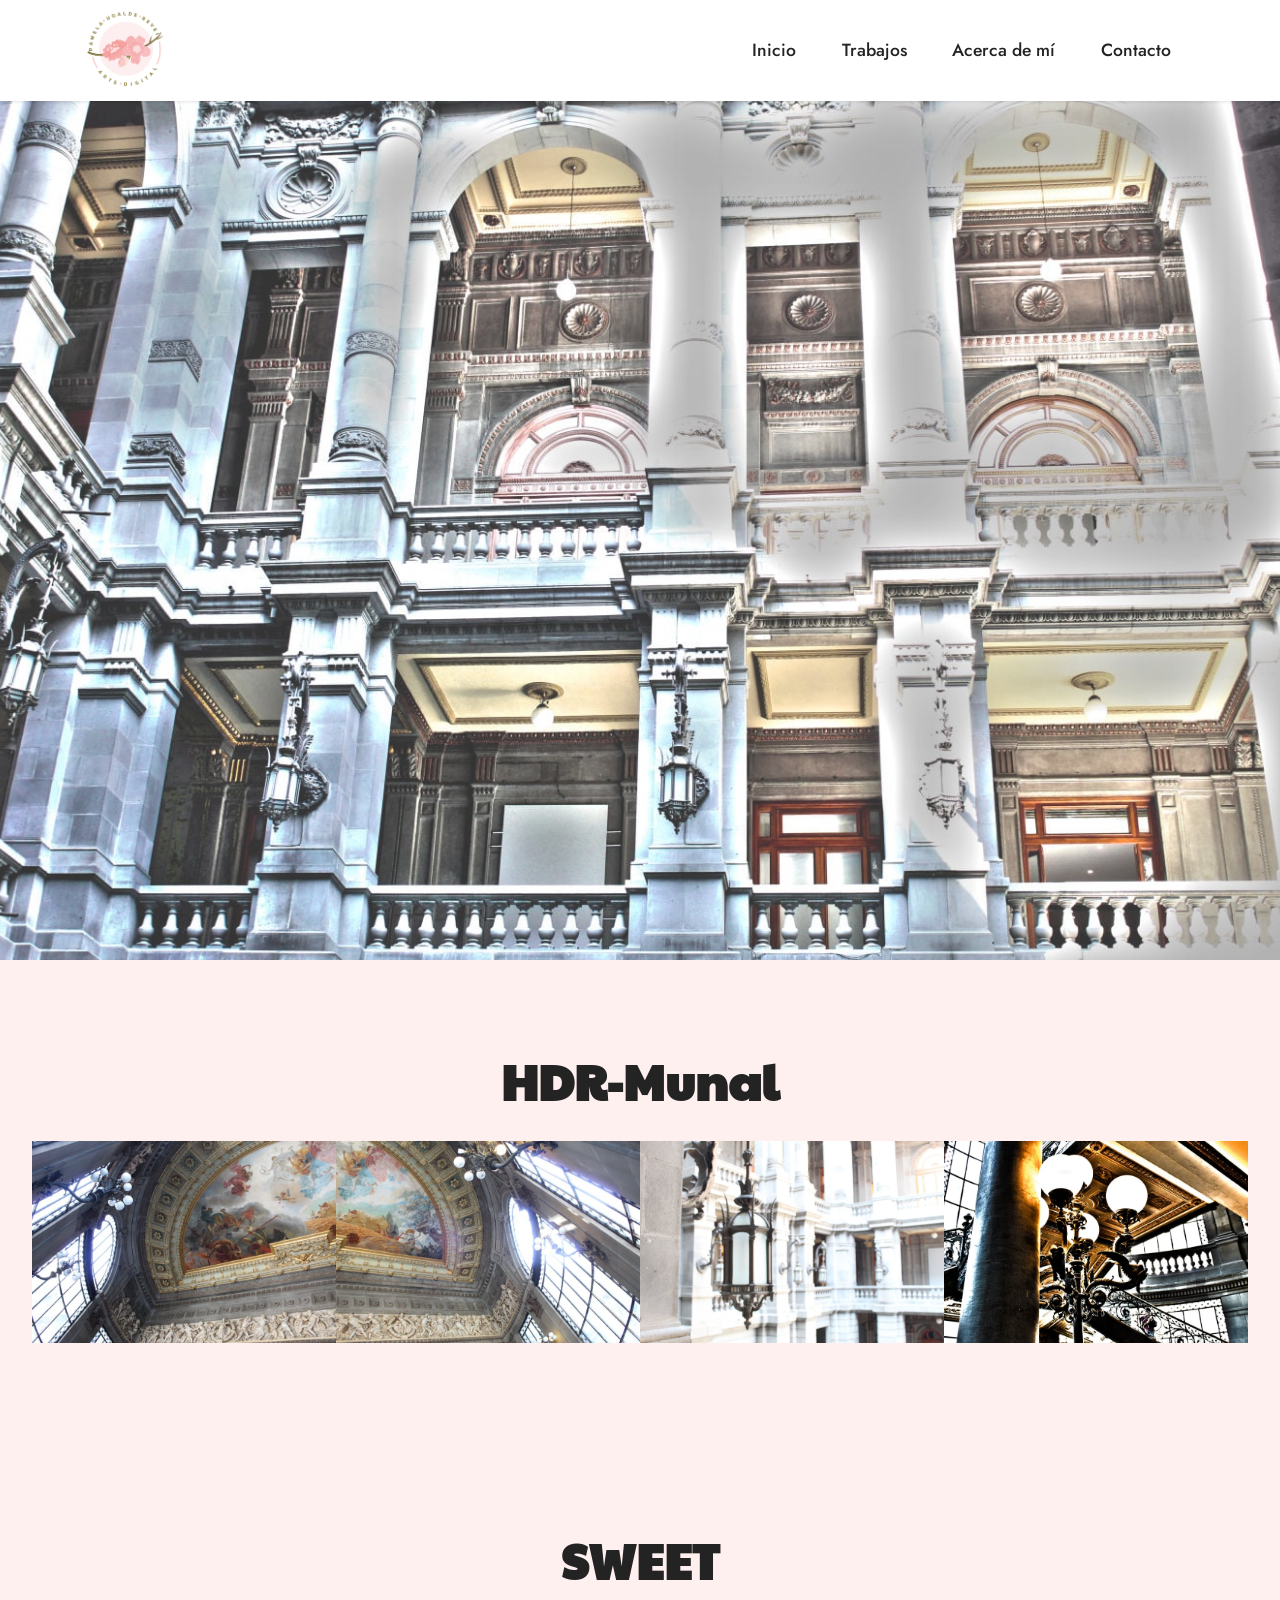
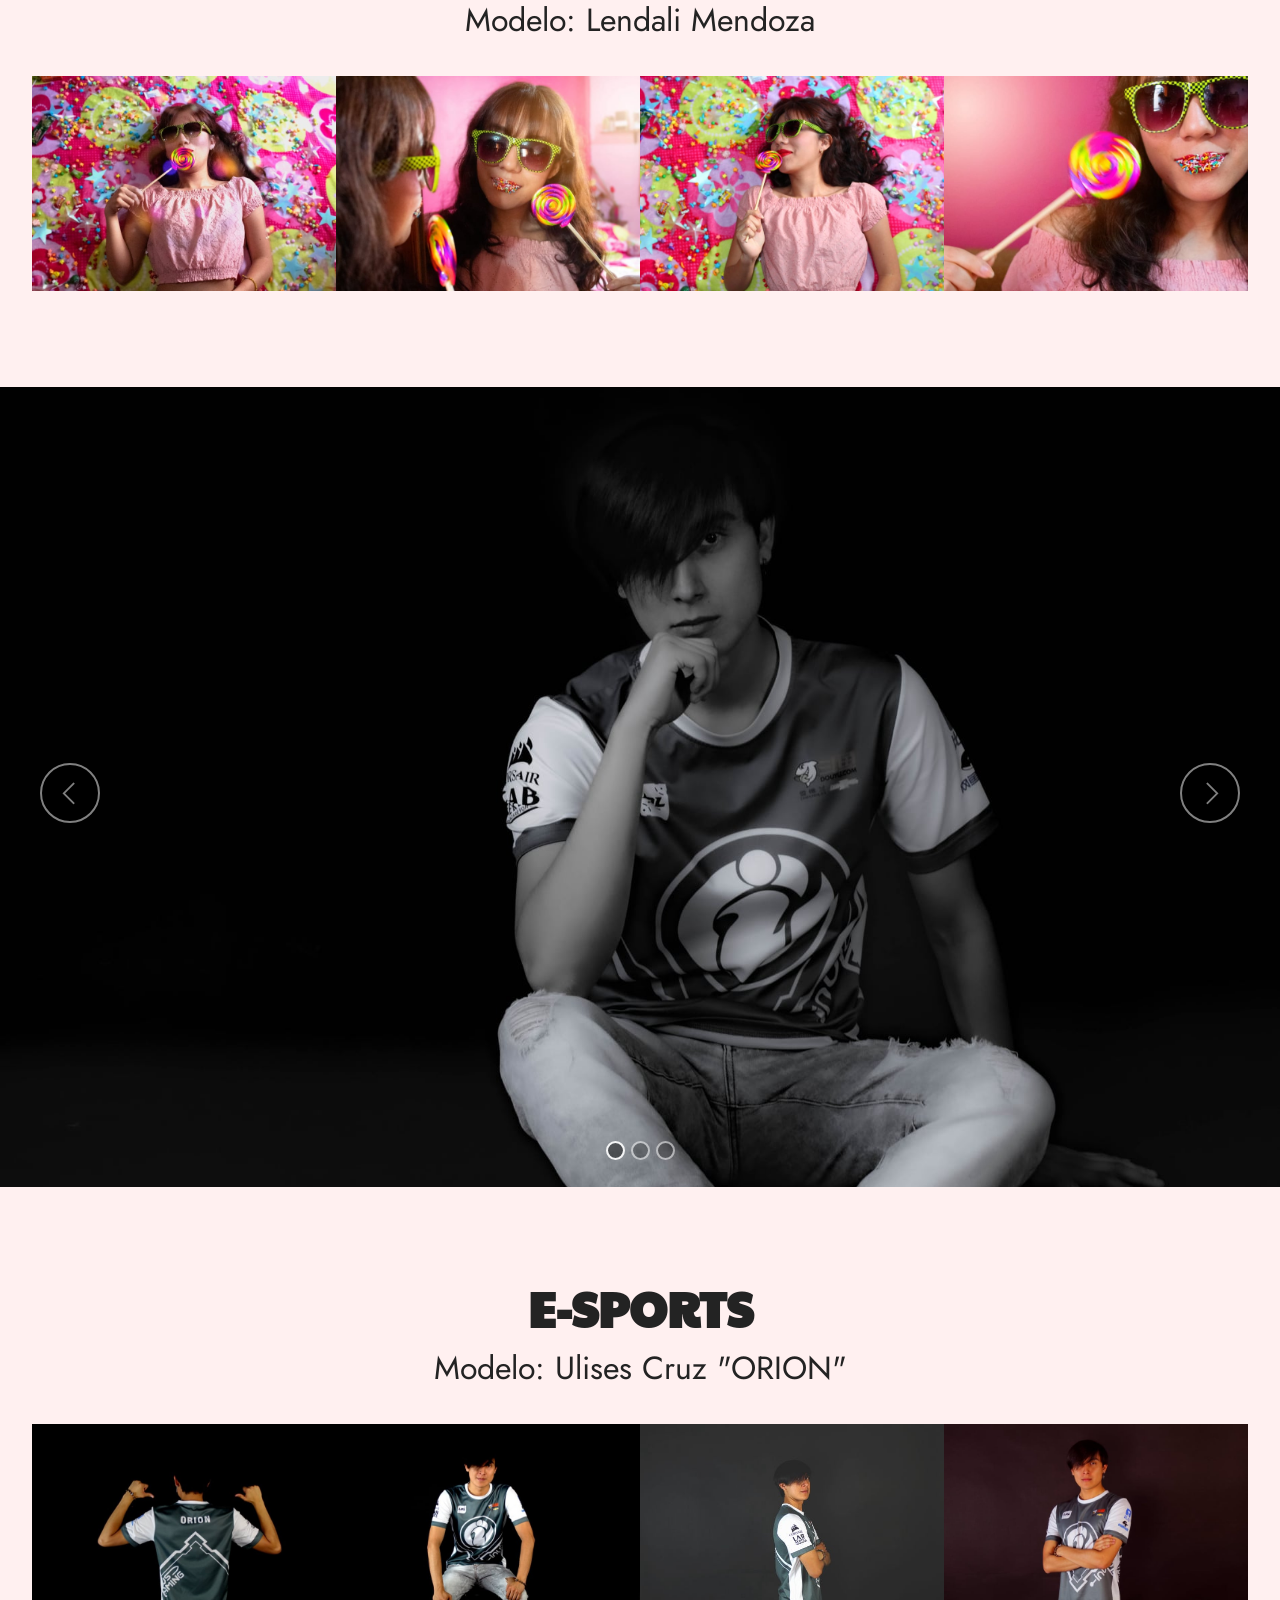
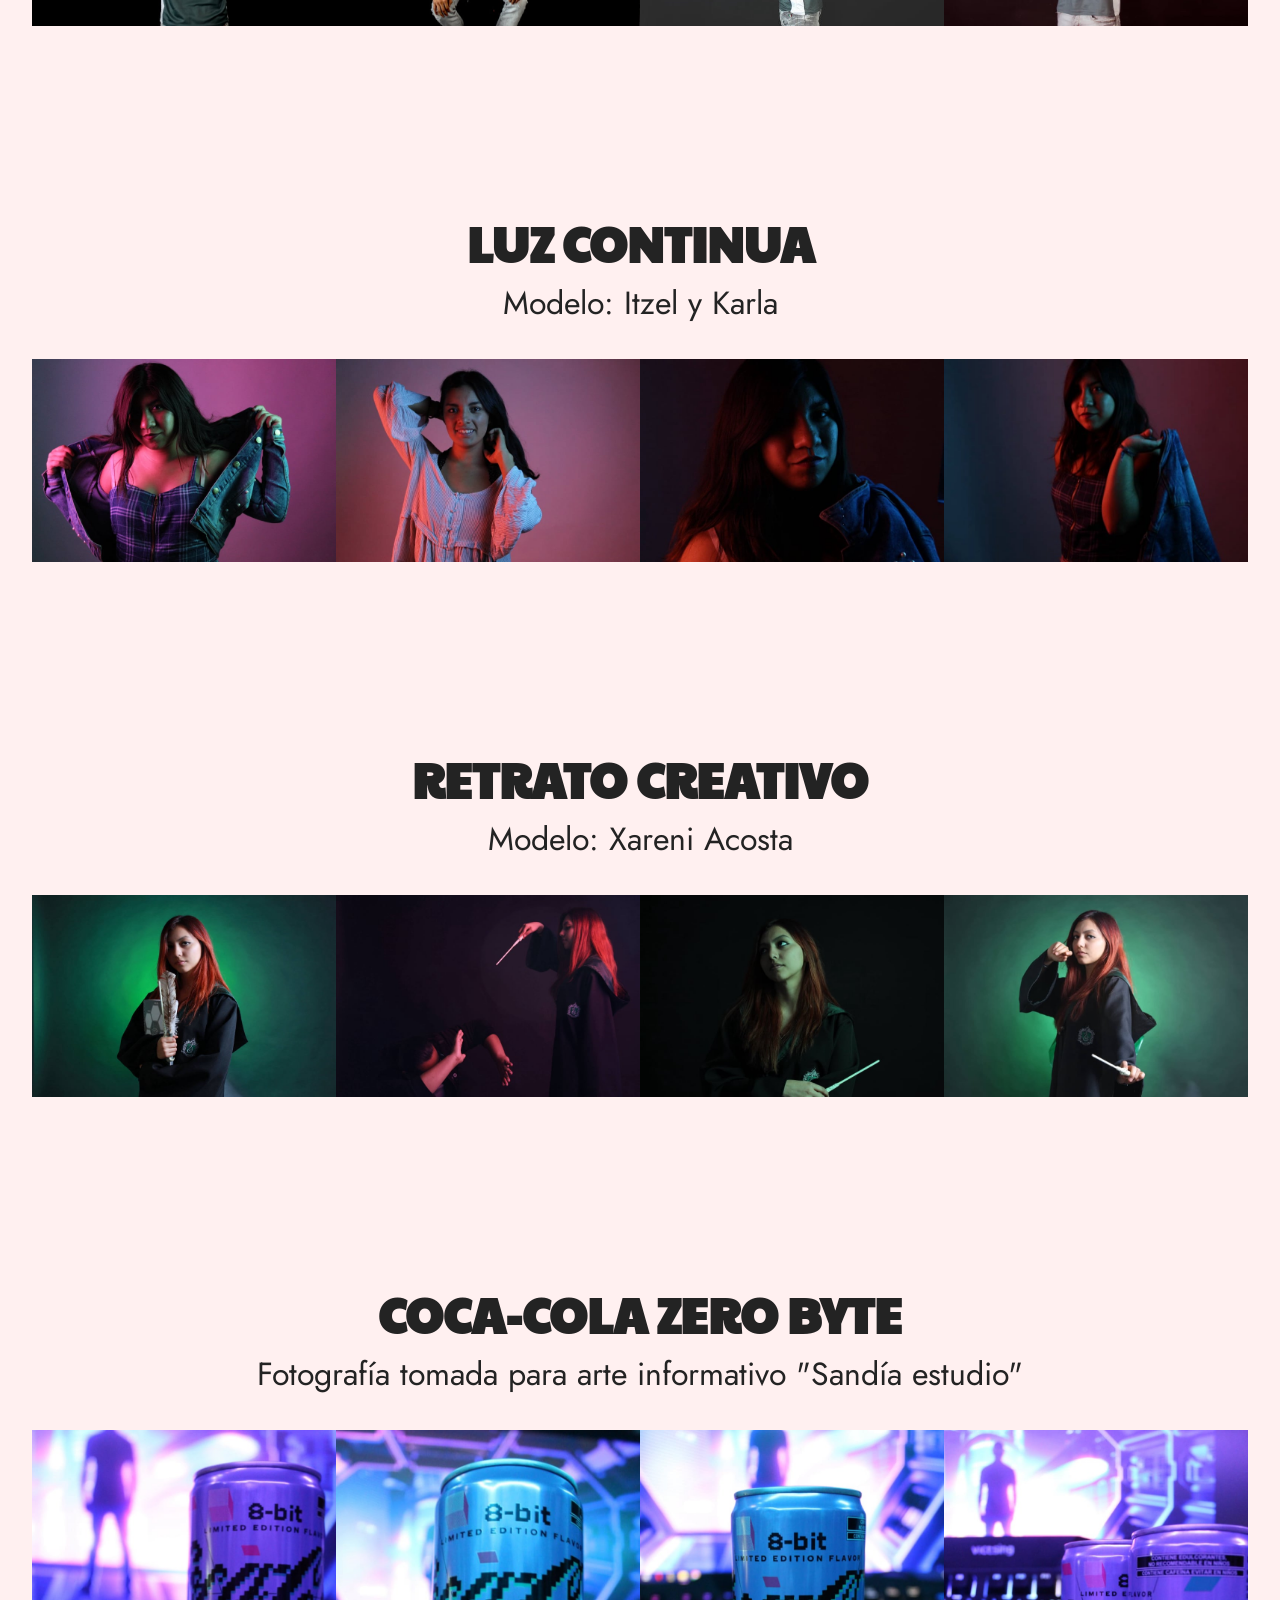
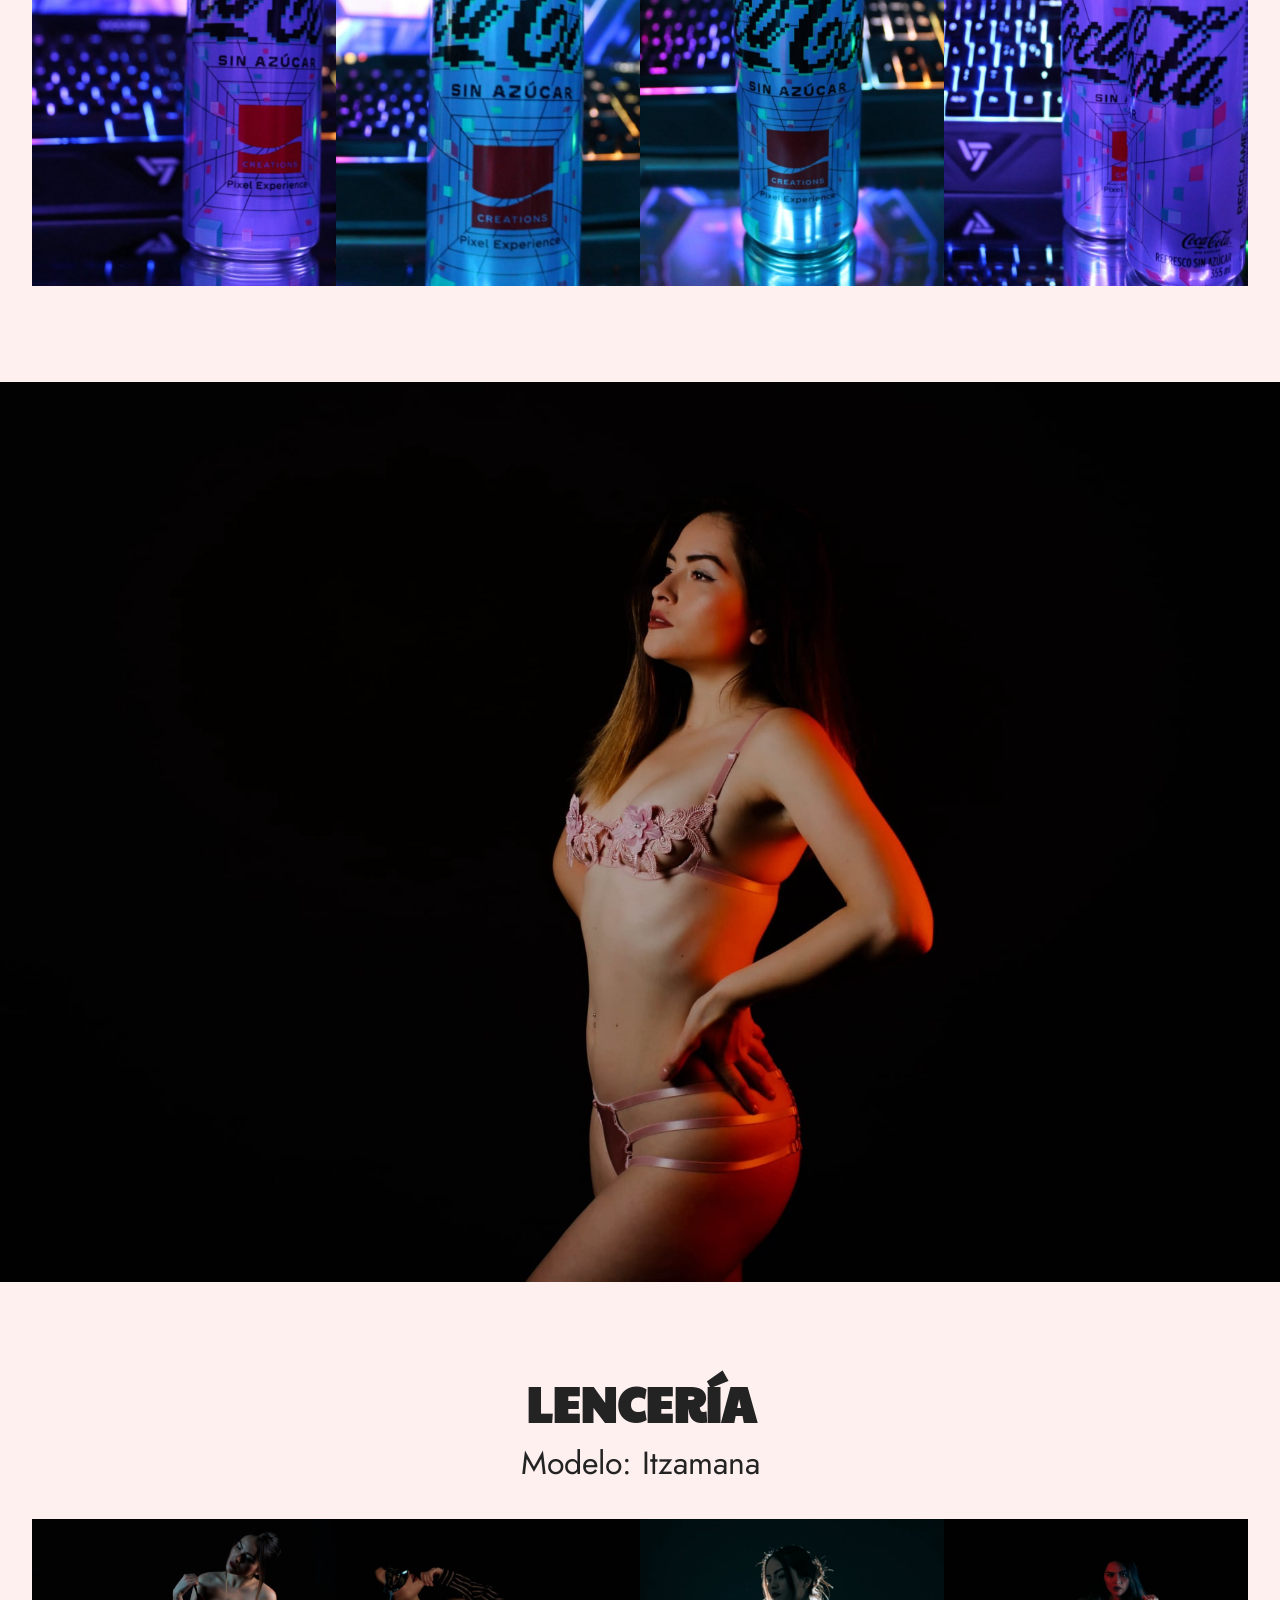
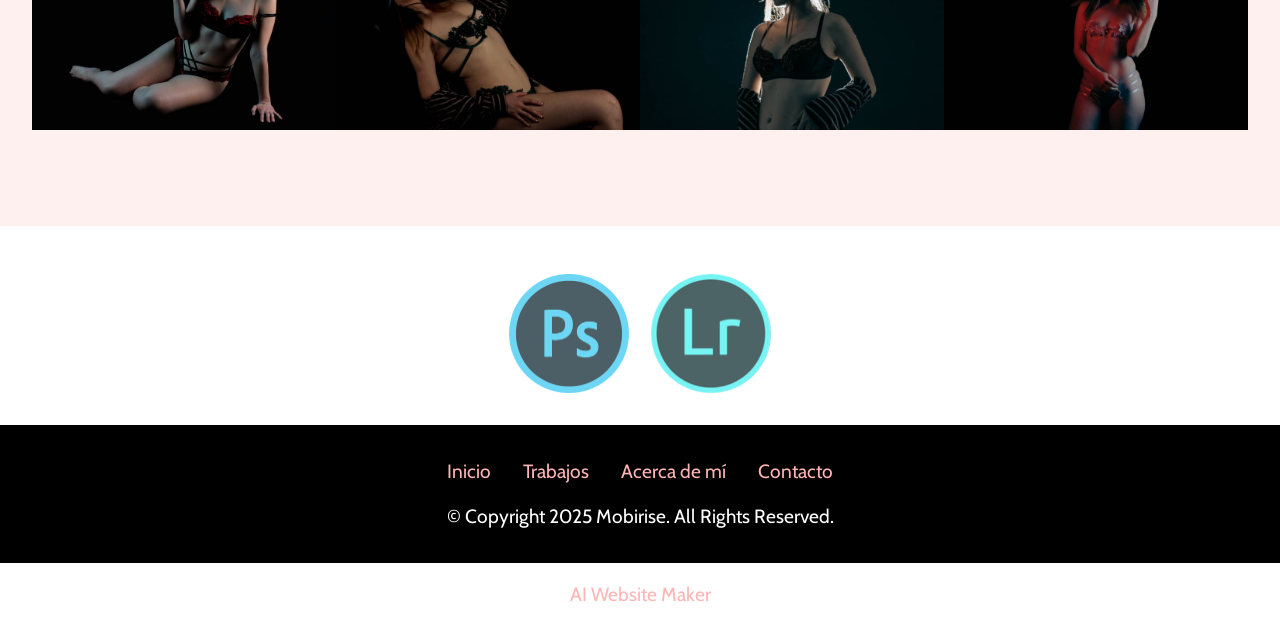
<file: foto.html>
<!DOCTYPE html>
<html  >
<head>
  <!-- Site made with Mobirise Website Builder v5.8.14, https://mobirise.com -->
  <meta charset="UTF-8">
  <meta http-equiv="X-UA-Compatible" content="IE=edge">
  <meta name="generator" content="Mobirise v5.8.14, mobirise.com">
  <meta name="viewport" content="width=device-width, initial-scale=1, minimum-scale=1">
  <link rel="shortcut icon" href="assets/images/logopagina2-668x668.png" type="image/x-icon">
  <meta name="description" content="">
  
  
  <title>Fotografía</title>
  <link rel="stylesheet" href="assets/web/assets/mobirise-icons2/mobirise2.css">
  <link rel="stylesheet" href="assets/bootstrap/css/bootstrap.min.css">
  <link rel="stylesheet" href="assets/bootstrap/css/bootstrap-grid.min.css">
  <link rel="stylesheet" href="assets/bootstrap/css/bootstrap-reboot.min.css">
  <link rel="stylesheet" href="assets/dropdown/css/style.css">
  <link rel="stylesheet" href="assets/socicon/css/styles.css">
  <link rel="stylesheet" href="assets/theme/css/style.css">
  <link rel="preload" href="https://fonts.googleapis.com/css?family=Jost:100,200,300,400,500,600,700,800,900,100i,200i,300i,400i,500i,600i,700i,800i,900i&display=swap" as="style" onload="this.onload=null;this.rel='stylesheet'">
  <noscript><link rel="stylesheet" href="https://fonts.googleapis.com/css?family=Jost:100,200,300,400,500,600,700,800,900,100i,200i,300i,400i,500i,600i,700i,800i,900i&display=swap"></noscript>
  <link rel="preload" href="https://fonts.googleapis.com/css?family=Paytone+One:400&display=swap" as="style" onload="this.onload=null;this.rel='stylesheet'">
  <noscript><link rel="stylesheet" href="https://fonts.googleapis.com/css?family=Paytone+One:400&display=swap"></noscript>
  <link rel="preload" href="https://fonts.googleapis.com/css?family=Cabin:400,500,600,700,400i,500i,600i,700i&display=swap" as="style" onload="this.onload=null;this.rel='stylesheet'">
  <noscript><link rel="stylesheet" href="https://fonts.googleapis.com/css?family=Cabin:400,500,600,700,400i,500i,600i,700i&display=swap"></noscript>
  <link rel="preload" as="style" href="assets/mobirise/css/mbr-additional.css"><link rel="stylesheet" href="assets/mobirise/css/mbr-additional.css" type="text/css">

  
  
  
</head>
<body>
  
  <section data-bs-version="5.1" class="menu menu2 cid-tNVgDL6xtO" once="menu" id="menu2-1h">
    
    <nav class="navbar navbar-dropdown navbar-fixed-top navbar-expand-lg">
        <div class="container">
            <div class="navbar-brand">
                <span class="navbar-logo">
                    <a href="index.html#header11-3">
                        <img src="assets/images/logopagina2-668x668.png" alt="Mobirise Website Builder" style="height: 5rem;">
                    </a>
                </span>
                
            </div>
            <button class="navbar-toggler" type="button" data-toggle="collapse" data-bs-toggle="collapse" data-target="#navbarSupportedContent" data-bs-target="#navbarSupportedContent" aria-controls="navbarNavAltMarkup" aria-expanded="false" aria-label="Toggle navigation">
                <div class="hamburger">
                    <span></span>
                    <span></span>
                    <span></span>
                    <span></span>
                </div>
            </button>
            <div class="collapse navbar-collapse" id="navbarSupportedContent">
                <ul class="navbar-nav nav-dropdown nav-right" data-app-modern-menu="true"><li class="nav-item"><a class="nav-link link text-black text-primary display-4" href="index.html#header11-3">Inicio</a></li>
                    <li class="nav-item"><a class="nav-link link text-black text-primary display-4" href="index.html#gallery2-6">Trabajos</a></li>
                    <li class="nav-item"><a class="nav-link link text-black text-primary display-4" href="index.html#header11-3">Acerca de mí</a>
                    </li><li class="nav-item"><a class="nav-link link text-black text-primary display-4" href="index.html#contacts1-1">Contacto</a></li></ul>
                
                
            </div>
        </div>
    </nav>
</section>

<section data-bs-version="5.1" class="header3 cid-tNVhqS75nH mbr-fullscreen" id="header3-1v">

    

    
    <div class="mbr-overlay" style="opacity: 0.2; background-color: rgb(255, 255, 255);"></div>

    <div class="align-center container">
        <div class="row justify-content-end">
            <div class="col-12 col-lg-6">
                
                
                
                
            </div>
        </div>
    </div>
</section>

<section data-bs-version="5.1" class="gallery6 mbr-gallery cid-tNVhwmojd4" id="gallery6-1w">
    

    
    

    <div class="container-fluid">
        <div class="mbr-section-head">
            <h3 class="mbr-section-title mbr-fonts-style align-center m-0 display-2"><strong>HDR-Munal</strong></h3>
            
        </div>
        <div class="row mbr-gallery mt-4">
            <div class="col-12 col-md-6 col-lg-3 item gallery-image">
                <div class="item-wrapper" data-toggle="modal" data-bs-toggle="modal" data-target="#vnfhwxV3C1-modal" data-bs-target="#vnfhwxV3C1-modal">
                    <img class="w-100" src="assets/images/img-1038-813x542.jpg" alt="Mobirise Website Builder" data-slide-to="0" data-bs-slide-to="0" data-target="#lb-vnfhwxV3C1" data-bs-target="#lb-vnfhwxV3C1">
                    <div class="icon-wrapper">
                        <span class="mobi-mbri mobi-mbri-search mbr-iconfont mbr-iconfont-btn"></span>
                    </div>
                </div>
                
            </div>
            <div class="col-12 col-md-6 col-lg-3 item gallery-image">
                <div class="item-wrapper" data-toggle="modal" data-bs-toggle="modal" data-target="#vnfhwxV3C1-modal" data-bs-target="#vnfhwxV3C1-modal">
                    <img class="w-100" src="assets/images/img-1039-813x542.jpg" alt="Mobirise Website Builder" data-slide-to="1" data-bs-slide-to="1" data-target="#lb-vnfhwxV3C1" data-bs-target="#lb-vnfhwxV3C1">
                    <div class="icon-wrapper">
                        <span class="mobi-mbri mobi-mbri-search mbr-iconfont mbr-iconfont-btn"></span>
                    </div>
                </div>
                
            </div>
            <div class="col-12 col-md-6 col-lg-3 item gallery-image">
                <div class="item-wrapper" data-toggle="modal" data-bs-toggle="modal" data-target="#vnfhwxV3C1-modal" data-bs-target="#vnfhwxV3C1-modal">
                    <img class="w-100" src="assets/images/img-1030-813x542.jpg" alt="Mobirise Website Builder" data-slide-to="2" data-bs-slide-to="2" data-target="#lb-vnfhwxV3C1" data-bs-target="#lb-vnfhwxV3C1">
                    <div class="icon-wrapper">
                        <span class="mobi-mbri mobi-mbri-search mbr-iconfont mbr-iconfont-btn"></span>
                    </div>
                </div>
                
            </div>
            <div class="col-12 col-md-6 col-lg-3 item gallery-image">
                <div class="item-wrapper" data-toggle="modal" data-bs-toggle="modal" data-target="#vnfhwxV3C1-modal" data-bs-target="#vnfhwxV3C1-modal">
                    <img class="w-100" src="assets/images/ugalde-reyes-pamela-hdr-1-813x530.jpg" alt="Mobirise Website Builder" data-slide-to="3" data-bs-slide-to="3" data-target="#lb-vnfhwxV3C1" data-bs-target="#lb-vnfhwxV3C1">
                    <div class="icon-wrapper">
                        <span class="mobi-mbri mobi-mbri-search mbr-iconfont mbr-iconfont-btn"></span>
                    </div>
                </div>
                
            </div>
        </div>

        <div class="modal mbr-slider" tabindex="-1" role="dialog" aria-hidden="true" id="vnfhwxV3C1-modal">
            <div class="modal-dialog" role="document">
                <div class="modal-content">
                    <div class="modal-body">
                        <div class="carousel slide" id="lb-vnfhwxV3C1" data-interval="5000" data-bs-interval="5000">
                            <div class="carousel-inner">
                                <div class="carousel-item active">
                                    <img class="d-block w-100" src="assets/images/img-1038-813x542.jpg" alt="Mobirise Website Builder">
                                </div>
                                <div class="carousel-item">
                                    <img class="d-block w-100" src="assets/images/img-1039-813x542.jpg" alt="Mobirise Website Builder">
                                </div>
                                <div class="carousel-item">
                                    <img class="d-block w-100" src="assets/images/img-1030-813x542.jpg" alt="Mobirise Website Builder">
                                </div>
                                <div class="carousel-item">
                                    <img class="d-block w-100" src="assets/images/ugalde-reyes-pamela-hdr-1-813x530.jpg" alt="Mobirise Website Builder">
                                </div>
                            </div>
                            <ol class="carousel-indicators">
                                <li data-slide-to="0" data-bs-slide-to="0" class="active" data-target="#lb-vnfhwxV3C1" data-bs-target="#lb-vnfhwxV3C1"></li>
                                <li data-slide-to="1" data-bs-slide-to="1" data-target="#lb-vnfhwxV3C1" data-bs-target="#lb-vnfhwxV3C1"></li>
                                <li data-slide-to="2" data-bs-slide-to="2" data-target="#lb-vnfhwxV3C1" data-bs-target="#lb-vnfhwxV3C1"></li>
                                <li data-slide-to="3" data-bs-slide-to="3" data-target="#lb-vnfhwxV3C1" data-bs-target="#lb-vnfhwxV3C1"></li>
                            </ol>
                            <a role="button" href="" class="close" data-dismiss="modal" data-bs-dismiss="modal" aria-label="Close">
                            </a>
                            <a class="carousel-control-prev carousel-control" role="button" data-slide="prev" data-bs-slide="prev" href="#lb-vnfhwxV3C1">
                                <span class="mobi-mbri mobi-mbri-arrow-prev" aria-hidden="true"></span>
                                <span class="sr-only visually-hidden">Previous</span>
                            </a>
                            <a class="carousel-control-next carousel-control" role="button" data-slide="next" data-bs-slide="next" href="#lb-vnfhwxV3C1">
                                <span class="mobi-mbri mobi-mbri-arrow-next" aria-hidden="true"></span>
                                <span class="sr-only visually-hidden">Next</span>
                            </a>
                        </div>
                    </div>
                </div>
            </div>
        </div>
    </div>
</section>

<section data-bs-version="5.1" class="gallery6 mbr-gallery cid-tNVhDIQMQN" id="gallery6-1x">
    

    
    

    <div class="container-fluid">
        <div class="mbr-section-head">
            <h3 class="mbr-section-title mbr-fonts-style align-center m-0 display-2"><strong>SWEET</strong></h3>
            <h4 class="mbr-section-subtitle mbr-fonts-style align-center mb-0 mt-2 display-5">Modelo: Lendali Mendoza</h4>
        </div>
        <div class="row mbr-gallery mt-4">
            <div class="col-12 col-md-6 col-lg-3 item gallery-image active">
                <div class="item-wrapper" data-toggle="modal" data-bs-toggle="modal" data-target="#vnfhwyiW3i-modal" data-bs-target="#vnfhwyiW3i-modal">
                    <img class="w-100" src="assets/images/candy-1-813x574.jpg" alt="Mobirise Website Builder" data-slide-to="0" data-bs-slide-to="0" data-target="#lb-vnfhwyiW3i" data-bs-target="#lb-vnfhwyiW3i">
                    <div class="icon-wrapper">
                        <span class="mobi-mbri mobi-mbri-search mbr-iconfont mbr-iconfont-btn"></span>
                    </div>
                </div>
                
            </div>
            <div class="col-12 col-md-6 col-lg-3 item gallery-image">
                <div class="item-wrapper" data-toggle="modal" data-bs-toggle="modal" data-target="#vnfhwyiW3i-modal" data-bs-target="#vnfhwyiW3i-modal">
                    <img class="w-100" src="assets/images/candy-4-813x542.jpg" alt="Mobirise Website Builder" data-slide-to="1" data-bs-slide-to="1" data-target="#lb-vnfhwyiW3i" data-bs-target="#lb-vnfhwyiW3i">
                    <div class="icon-wrapper">
                        <span class="mobi-mbri mobi-mbri-search mbr-iconfont mbr-iconfont-btn"></span>
                    </div>
                </div>
                
            </div><div class="col-12 col-md-6 col-lg-3 item gallery-image">
                <div class="item-wrapper" data-toggle="modal" data-bs-toggle="modal" data-target="#vnfhwyiW3i-modal" data-bs-target="#vnfhwyiW3i-modal">
                    <img class="w-100" src="assets/images/candy-2-813x542.jpg" alt="Mobirise Website Builder" data-slide-to="2" data-bs-slide-to="2" data-target="#lb-vnfhwyiW3i" data-bs-target="#lb-vnfhwyiW3i">
                    <div class="icon-wrapper">
                        <span class="mobi-mbri mobi-mbri-search mbr-iconfont mbr-iconfont-btn"></span>
                    </div>
                </div>
                
            </div>
            
            <div class="col-12 col-md-6 col-lg-3 item gallery-image">
                <div class="item-wrapper" data-toggle="modal" data-bs-toggle="modal" data-target="#vnfhwyiW3i-modal" data-bs-target="#vnfhwyiW3i-modal">
                    <img class="w-100" src="assets/images/candy-5-813x542.jpg" alt="Mobirise Website Builder" data-slide-to="3" data-bs-slide-to="3" data-target="#lb-vnfhwyiW3i" data-bs-target="#lb-vnfhwyiW3i">
                    <div class="icon-wrapper">
                        <span class="mobi-mbri mobi-mbri-search mbr-iconfont mbr-iconfont-btn"></span>
                    </div>
                </div>
                
            </div>
        </div>

        <div class="modal mbr-slider" tabindex="-1" role="dialog" aria-hidden="true" id="vnfhwyiW3i-modal">
            <div class="modal-dialog" role="document">
                <div class="modal-content">
                    <div class="modal-body">
                        <div class="carousel slide" id="lb-vnfhwyiW3i" data-interval="5000" data-bs-interval="5000">
                            <div class="carousel-inner">
                                <div class="carousel-item active">
                                    <img class="d-block w-100" src="assets/images/candy-1-813x574.jpg" alt="Mobirise Website Builder">
                                </div>
                                <div class="carousel-item">
                                    <img class="d-block w-100" src="assets/images/candy-4-813x542.jpg" alt="Mobirise Website Builder">
                                </div><div class="carousel-item">
                                    <img class="d-block w-100" src="assets/images/candy-2-813x542.jpg" alt="Mobirise Website Builder">
                                </div>
                                
                                <div class="carousel-item">
                                    <img class="d-block w-100" src="assets/images/candy-5-813x542.jpg" alt="Mobirise Website Builder">
                                </div>
                            </div>
                            <ol class="carousel-indicators">
                                <li data-slide-to="0" data-bs-slide-to="0" class="active" data-target="#lb-vnfhwyiW3i" data-bs-target="#lb-vnfhwyiW3i"></li>
                                <li data-slide-to="1" data-bs-slide-to="1" data-target="#lb-vnfhwyiW3i" data-bs-target="#lb-vnfhwyiW3i"></li>
                                <li data-slide-to="2" data-bs-slide-to="2" data-target="#lb-vnfhwyiW3i" data-bs-target="#lb-vnfhwyiW3i"></li>
                                <li data-slide-to="3" data-bs-slide-to="3" data-target="#lb-vnfhwyiW3i" data-bs-target="#lb-vnfhwyiW3i"></li>
                            </ol>
                            <a role="button" href="" class="close" data-dismiss="modal" data-bs-dismiss="modal" aria-label="Close">
                            </a>
                            <a class="carousel-control-prev carousel-control" role="button" data-slide="prev" data-bs-slide="prev" href="#lb-vnfhwyiW3i">
                                <span class="mobi-mbri mobi-mbri-arrow-prev" aria-hidden="true"></span>
                                <span class="sr-only visually-hidden">Previous</span>
                            </a>
                            <a class="carousel-control-next carousel-control" role="button" data-slide="next" data-bs-slide="next" href="#lb-vnfhwyiW3i">
                                <span class="mobi-mbri mobi-mbri-arrow-next" aria-hidden="true"></span>
                                <span class="sr-only visually-hidden">Next</span>
                            </a>
                        </div>
                    </div>
                </div>
            </div>
        </div>
    </div>
</section>

<section data-bs-version="5.1" class="slider1 cid-tNVhEUWa3R" id="slider1-1y">
    
    <div class="carousel slide" id="vnfhwyEsa2" data-interval="5000" data-bs-interval="5000">
        <ol class="carousel-indicators">
            <li data-slide-to="0" data-bs-slide-to="0" class="active" data-target="#vnfhwyEsa2" data-bs-target="#vnfhwyEsa2"></li>
            <li data-slide-to="1" data-bs-slide-to="1" data-target="#vnfhwyEsa2" data-bs-target="#vnfhwyEsa2"></li>
            <li data-slide-to="2" data-bs-slide-to="2" data-target="#vnfhwyEsa2" data-bs-target="#vnfhwyEsa2"></li>
        </ol>
        <div class="carousel-inner">
            <div class="carousel-item slider-image item active">
                <div class="item-wrapper">
                    <img class="d-block w-100" src="assets/images/img-2726-1900x1267.jpg" alt="Mobirise Website Builder">
                    
                    
                </div>
            </div>
            <div class="carousel-item slider-image item">
                <div class="item-wrapper">
                    <img class="d-block w-100" src="assets/images/img-27082-600x400.jpg" alt="Mobirise Website Builder">
                    
                    
                </div>
            </div>
            <div class="carousel-item slider-image item">
                <div class="item-wrapper">
                    <img class="d-block w-100" src="assets/images/img-2689-1900x1267.jpg" alt="Mobirise Website Builder">
                    
                    
                </div>
            </div>
        </div>
        <a class="carousel-control carousel-control-prev" role="button" data-slide="prev" data-bs-slide="prev" href="#vnfhwyEsa2">
            <span class="mobi-mbri mobi-mbri-arrow-prev" aria-hidden="true"></span>
            <span class="sr-only visually-hidden">Previous</span>
        </a>
        <a class="carousel-control carousel-control-next" role="button" data-slide="next" data-bs-slide="next" href="#vnfhwyEsa2">
            <span class="mobi-mbri mobi-mbri-arrow-next" aria-hidden="true"></span>
            <span class="sr-only visually-hidden">Next</span>
        </a>
    </div>
</section>

<section data-bs-version="5.1" class="gallery6 mbr-gallery cid-tNVhGEoiYP" id="gallery6-1z">
    

    
    

    <div class="container-fluid">
        <div class="mbr-section-head">
            <h3 class="mbr-section-title mbr-fonts-style align-center m-0 display-2"><strong>E-SPORTS</strong></h3>
            <h4 class="mbr-section-subtitle mbr-fonts-style align-center mb-0 mt-2 display-5">Modelo: Ulises Cruz "ORION"</h4>
        </div>
        <div class="row mbr-gallery mt-4">
            <div class="col-12 col-md-6 col-lg-3 item gallery-image">
                <div class="item-wrapper" data-toggle="modal" data-bs-toggle="modal" data-target="#vnfhwyUR25-modal" data-bs-target="#vnfhwyUR25-modal">
                    <img class="w-100" src="assets/images/img-2682-813x542.jpg" alt="Mobirise Website Builder" data-slide-to="0" data-bs-slide-to="0" data-target="#lb-vnfhwyUR25" data-bs-target="#lb-vnfhwyUR25">
                    <div class="icon-wrapper">
                        <span class="mobi-mbri mobi-mbri-search mbr-iconfont mbr-iconfont-btn"></span>
                    </div>
                </div>
                
            </div>
            <div class="col-12 col-md-6 col-lg-3 item gallery-image">
                <div class="item-wrapper" data-toggle="modal" data-bs-toggle="modal" data-target="#vnfhwyUR25-modal" data-bs-target="#vnfhwyUR25-modal">
                    <img class="w-100" src="assets/images/img-26892-813x542.jpg" alt="Mobirise Website Builder" data-slide-to="1" data-bs-slide-to="1" data-target="#lb-vnfhwyUR25" data-bs-target="#lb-vnfhwyUR25">
                    <div class="icon-wrapper">
                        <span class="mobi-mbri mobi-mbri-search mbr-iconfont mbr-iconfont-btn"></span>
                    </div>
                </div>
                
            </div>
            <div class="col-12 col-md-6 col-lg-3 item gallery-image">
                <div class="item-wrapper" data-toggle="modal" data-bs-toggle="modal" data-target="#vnfhwyUR25-modal" data-bs-target="#vnfhwyUR25-modal">
                    <img class="w-100" src="assets/images/img-2687-600x400.jpg" alt="Mobirise Website Builder" data-slide-to="2" data-bs-slide-to="2" data-target="#lb-vnfhwyUR25" data-bs-target="#lb-vnfhwyUR25">
                    <div class="icon-wrapper">
                        <span class="mobi-mbri mobi-mbri-search mbr-iconfont mbr-iconfont-btn"></span>
                    </div>
                </div>
                
            </div>
            <div class="col-12 col-md-6 col-lg-3 item gallery-image">
                <div class="item-wrapper" data-toggle="modal" data-bs-toggle="modal" data-target="#vnfhwyUR25-modal" data-bs-target="#vnfhwyUR25-modal">
                    <img class="w-100" src="assets/images/img-2675-813x542.jpg" alt="Mobirise Website Builder" data-slide-to="3" data-bs-slide-to="3" data-target="#lb-vnfhwyUR25" data-bs-target="#lb-vnfhwyUR25">
                    <div class="icon-wrapper">
                        <span class="mobi-mbri mobi-mbri-search mbr-iconfont mbr-iconfont-btn"></span>
                    </div>
                </div>
                
            </div>
        </div>

        <div class="modal mbr-slider" tabindex="-1" role="dialog" aria-hidden="true" id="vnfhwyUR25-modal">
            <div class="modal-dialog" role="document">
                <div class="modal-content">
                    <div class="modal-body">
                        <div class="carousel slide" id="lb-vnfhwyUR25" data-interval="5000" data-bs-interval="5000">
                            <div class="carousel-inner">
                                <div class="carousel-item active">
                                    <img class="d-block w-100" src="assets/images/img-2682-813x542.jpg" alt="Mobirise Website Builder">
                                </div>
                                <div class="carousel-item">
                                    <img class="d-block w-100" src="assets/images/img-26892-813x542.jpg" alt="Mobirise Website Builder">
                                </div>
                                <div class="carousel-item">
                                    <img class="d-block w-100" src="assets/images/img-2687-600x400.jpg" alt="Mobirise Website Builder">
                                </div>
                                <div class="carousel-item">
                                    <img class="d-block w-100" src="assets/images/img-2675-813x542.jpg" alt="Mobirise Website Builder">
                                </div>
                            </div>
                            <ol class="carousel-indicators">
                                <li data-slide-to="0" data-bs-slide-to="0" class="active" data-target="#lb-vnfhwyUR25" data-bs-target="#lb-vnfhwyUR25"></li>
                                <li data-slide-to="1" data-bs-slide-to="1" data-target="#lb-vnfhwyUR25" data-bs-target="#lb-vnfhwyUR25"></li>
                                <li data-slide-to="2" data-bs-slide-to="2" data-target="#lb-vnfhwyUR25" data-bs-target="#lb-vnfhwyUR25"></li>
                                <li data-slide-to="3" data-bs-slide-to="3" data-target="#lb-vnfhwyUR25" data-bs-target="#lb-vnfhwyUR25"></li>
                            </ol>
                            <a role="button" href="" class="close" data-dismiss="modal" data-bs-dismiss="modal" aria-label="Close">
                            </a>
                            <a class="carousel-control-prev carousel-control" role="button" data-slide="prev" data-bs-slide="prev" href="#lb-vnfhwyUR25">
                                <span class="mobi-mbri mobi-mbri-arrow-prev" aria-hidden="true"></span>
                                <span class="sr-only visually-hidden">Previous</span>
                            </a>
                            <a class="carousel-control-next carousel-control" role="button" data-slide="next" data-bs-slide="next" href="#lb-vnfhwyUR25">
                                <span class="mobi-mbri mobi-mbri-arrow-next" aria-hidden="true"></span>
                                <span class="sr-only visually-hidden">Next</span>
                            </a>
                        </div>
                    </div>
                </div>
            </div>
        </div>
    </div>
</section>

<section data-bs-version="5.1" class="gallery6 mbr-gallery cid-tNVhHFQ68L" id="gallery6-20">
    

    
    

    <div class="container-fluid">
        <div class="mbr-section-head">
            <h3 class="mbr-section-title mbr-fonts-style align-center m-0 display-2"><strong>LUZ CONTINUA</strong></h3>
            <h4 class="mbr-section-subtitle mbr-fonts-style align-center mb-0 mt-2 display-5">Modelo: Itzel y Karla</h4>
        </div>
        <div class="row mbr-gallery mt-4">
            <div class="col-12 col-md-6 col-lg-3 item gallery-image">
                <div class="item-wrapper" data-toggle="modal" data-bs-toggle="modal" data-target="#vnfhwzj1LY-modal" data-bs-target="#vnfhwzj1LY-modal">
                    <img class="w-100" src="assets/images/img-1167-813x542.jpg" alt="Mobirise Website Builder" data-slide-to="0" data-bs-slide-to="0" data-target="#lb-vnfhwzj1LY" data-bs-target="#lb-vnfhwzj1LY">
                    <div class="icon-wrapper">
                        <span class="mobi-mbri mobi-mbri-search mbr-iconfont mbr-iconfont-btn"></span>
                    </div>
                </div>
                
            </div>
            <div class="col-12 col-md-6 col-lg-3 item gallery-image">
                <div class="item-wrapper" data-toggle="modal" data-bs-toggle="modal" data-target="#vnfhwzj1LY-modal" data-bs-target="#vnfhwzj1LY-modal">
                    <img class="w-100" src="assets/images/54386876-274484746777862-7259193220771348480-n-813x542.jpg" alt="Mobirise Website Builder" data-slide-to="1" data-bs-slide-to="1" data-target="#lb-vnfhwzj1LY" data-bs-target="#lb-vnfhwzj1LY">
                    <div class="icon-wrapper">
                        <span class="mobi-mbri mobi-mbri-search mbr-iconfont mbr-iconfont-btn"></span>
                    </div>
                </div>
                
            </div>
            <div class="col-12 col-md-6 col-lg-3 item gallery-image">
                <div class="item-wrapper" data-toggle="modal" data-bs-toggle="modal" data-target="#vnfhwzj1LY-modal" data-bs-target="#vnfhwzj1LY-modal">
                    <img class="w-100" src="assets/images/55813675-449672559105900-4220618925320175616-n-813x542.jpg" alt="Mobirise Website Builder" data-slide-to="2" data-bs-slide-to="2" data-target="#lb-vnfhwzj1LY" data-bs-target="#lb-vnfhwzj1LY">
                    <div class="icon-wrapper">
                        <span class="mobi-mbri mobi-mbri-search mbr-iconfont mbr-iconfont-btn"></span>
                    </div>
                </div>
                
            </div>
            <div class="col-12 col-md-6 col-lg-3 item gallery-image">
                <div class="item-wrapper" data-toggle="modal" data-bs-toggle="modal" data-target="#vnfhwzj1LY-modal" data-bs-target="#vnfhwzj1LY-modal">
                    <img class="w-100" src="assets/images/img-1146-708x472.jpg" alt="Mobirise Website Builder" data-slide-to="3" data-bs-slide-to="3" data-target="#lb-vnfhwzj1LY" data-bs-target="#lb-vnfhwzj1LY">
                    <div class="icon-wrapper">
                        <span class="mobi-mbri mobi-mbri-search mbr-iconfont mbr-iconfont-btn"></span>
                    </div>
                </div>
                
            </div>
        </div>

        <div class="modal mbr-slider" tabindex="-1" role="dialog" aria-hidden="true" id="vnfhwzj1LY-modal">
            <div class="modal-dialog" role="document">
                <div class="modal-content">
                    <div class="modal-body">
                        <div class="carousel slide" id="lb-vnfhwzj1LY" data-interval="5000" data-bs-interval="5000">
                            <div class="carousel-inner">
                                <div class="carousel-item active">
                                    <img class="d-block w-100" src="assets/images/img-1167-813x542.jpg" alt="Mobirise Website Builder">
                                </div>
                                <div class="carousel-item">
                                    <img class="d-block w-100" src="assets/images/54386876-274484746777862-7259193220771348480-n-813x542.jpg" alt="Mobirise Website Builder">
                                </div>
                                <div class="carousel-item">
                                    <img class="d-block w-100" src="assets/images/55813675-449672559105900-4220618925320175616-n-813x542.jpg" alt="Mobirise Website Builder">
                                </div>
                                <div class="carousel-item">
                                    <img class="d-block w-100" src="assets/images/img-1146-708x472.jpg" alt="Mobirise Website Builder">
                                </div>
                            </div>
                            <ol class="carousel-indicators">
                                <li data-slide-to="0" data-bs-slide-to="0" class="active" data-target="#lb-vnfhwzj1LY" data-bs-target="#lb-vnfhwzj1LY"></li>
                                <li data-slide-to="1" data-bs-slide-to="1" data-target="#lb-vnfhwzj1LY" data-bs-target="#lb-vnfhwzj1LY"></li>
                                <li data-slide-to="2" data-bs-slide-to="2" data-target="#lb-vnfhwzj1LY" data-bs-target="#lb-vnfhwzj1LY"></li>
                                <li data-slide-to="3" data-bs-slide-to="3" data-target="#lb-vnfhwzj1LY" data-bs-target="#lb-vnfhwzj1LY"></li>
                            </ol>
                            <a role="button" href="" class="close" data-dismiss="modal" data-bs-dismiss="modal" aria-label="Close">
                            </a>
                            <a class="carousel-control-prev carousel-control" role="button" data-slide="prev" data-bs-slide="prev" href="#lb-vnfhwzj1LY">
                                <span class="mobi-mbri mobi-mbri-arrow-prev" aria-hidden="true"></span>
                                <span class="sr-only visually-hidden">Previous</span>
                            </a>
                            <a class="carousel-control-next carousel-control" role="button" data-slide="next" data-bs-slide="next" href="#lb-vnfhwzj1LY">
                                <span class="mobi-mbri mobi-mbri-arrow-next" aria-hidden="true"></span>
                                <span class="sr-only visually-hidden">Next</span>
                            </a>
                        </div>
                    </div>
                </div>
            </div>
        </div>
    </div>
</section>

<section data-bs-version="5.1" class="gallery6 mbr-gallery cid-tNVhIph6XN" id="gallery6-21">
    

    
    

    <div class="container-fluid">
        <div class="mbr-section-head">
            <h3 class="mbr-section-title mbr-fonts-style align-center m-0 display-2"><strong>RETRATO CREATIVO</strong></h3>
            <h4 class="mbr-section-subtitle mbr-fonts-style align-center mb-0 mt-2 display-5">Modelo: Xareni Acosta</h4>
        </div>
        <div class="row mbr-gallery mt-4">
            <div class="col-12 col-md-6 col-lg-3 item gallery-image">
                <div class="item-wrapper" data-toggle="modal" data-bs-toggle="modal" data-target="#vnfhwzIw1g-modal" data-bs-target="#vnfhwzIw1g-modal">
                    <img class="w-100" src="assets/images/retrato-creativo-2-813x542.jpg" alt="Mobirise Website Builder" data-slide-to="0" data-bs-slide-to="0" data-target="#lb-vnfhwzIw1g" data-bs-target="#lb-vnfhwzIw1g">
                    <div class="icon-wrapper">
                        <span class="mobi-mbri mobi-mbri-search mbr-iconfont mbr-iconfont-btn"></span>
                    </div>
                </div>
                
            </div>
            <div class="col-12 col-md-6 col-lg-3 item gallery-image">
                <div class="item-wrapper" data-toggle="modal" data-bs-toggle="modal" data-target="#vnfhwzIw1g-modal" data-bs-target="#vnfhwzIw1g-modal">
                    <img class="w-100" src="assets/images/54798963-549227448900151-6588280034480357376-n-813x542.jpg" alt="Mobirise Website Builder" data-slide-to="1" data-bs-slide-to="1" data-target="#lb-vnfhwzIw1g" data-bs-target="#lb-vnfhwzIw1g">
                    <div class="icon-wrapper">
                        <span class="mobi-mbri mobi-mbri-search mbr-iconfont mbr-iconfont-btn"></span>
                    </div>
                </div>
                
            </div>
            <div class="col-12 col-md-6 col-lg-3 item gallery-image">
                <div class="item-wrapper" data-toggle="modal" data-bs-toggle="modal" data-target="#vnfhwzIw1g-modal" data-bs-target="#vnfhwzIw1g-modal">
                    <img class="w-100" src="assets/images/55646595-317632398955712-3083497029142315008-n-813x542.jpg" alt="Mobirise Website Builder" data-slide-to="2" data-bs-slide-to="2" data-target="#lb-vnfhwzIw1g" data-bs-target="#lb-vnfhwzIw1g">
                    <div class="icon-wrapper">
                        <span class="mobi-mbri mobi-mbri-search mbr-iconfont mbr-iconfont-btn"></span>
                    </div>
                </div>
                
            </div>
            <div class="col-12 col-md-6 col-lg-3 item gallery-image">
                <div class="item-wrapper" data-toggle="modal" data-bs-toggle="modal" data-target="#vnfhwzIw1g-modal" data-bs-target="#vnfhwzIw1g-modal">
                    <img class="w-100" src="assets/images/55790035-1220398284751420-5926689362468143104-n-813x542.jpg" alt="Mobirise Website Builder" data-slide-to="3" data-bs-slide-to="3" data-target="#lb-vnfhwzIw1g" data-bs-target="#lb-vnfhwzIw1g">
                    <div class="icon-wrapper">
                        <span class="mobi-mbri mobi-mbri-search mbr-iconfont mbr-iconfont-btn"></span>
                    </div>
                </div>
                
            </div>
        </div>

        <div class="modal mbr-slider" tabindex="-1" role="dialog" aria-hidden="true" id="vnfhwzIw1g-modal">
            <div class="modal-dialog" role="document">
                <div class="modal-content">
                    <div class="modal-body">
                        <div class="carousel slide" id="lb-vnfhwzIw1g" data-interval="5000" data-bs-interval="5000">
                            <div class="carousel-inner">
                                <div class="carousel-item active">
                                    <img class="d-block w-100" src="assets/images/retrato-creativo-2-813x542.jpg" alt="Mobirise Website Builder">
                                </div>
                                <div class="carousel-item">
                                    <img class="d-block w-100" src="assets/images/54798963-549227448900151-6588280034480357376-n-813x542.jpg" alt="Mobirise Website Builder">
                                </div>
                                <div class="carousel-item">
                                    <img class="d-block w-100" src="assets/images/55646595-317632398955712-3083497029142315008-n-813x542.jpg" alt="Mobirise Website Builder">
                                </div>
                                <div class="carousel-item">
                                    <img class="d-block w-100" src="assets/images/55790035-1220398284751420-5926689362468143104-n-813x542.jpg" alt="Mobirise Website Builder">
                                </div>
                            </div>
                            <ol class="carousel-indicators">
                                <li data-slide-to="0" data-bs-slide-to="0" class="active" data-target="#lb-vnfhwzIw1g" data-bs-target="#lb-vnfhwzIw1g"></li>
                                <li data-slide-to="1" data-bs-slide-to="1" data-target="#lb-vnfhwzIw1g" data-bs-target="#lb-vnfhwzIw1g"></li>
                                <li data-slide-to="2" data-bs-slide-to="2" data-target="#lb-vnfhwzIw1g" data-bs-target="#lb-vnfhwzIw1g"></li>
                                <li data-slide-to="3" data-bs-slide-to="3" data-target="#lb-vnfhwzIw1g" data-bs-target="#lb-vnfhwzIw1g"></li>
                            </ol>
                            <a role="button" href="" class="close" data-dismiss="modal" data-bs-dismiss="modal" aria-label="Close">
                            </a>
                            <a class="carousel-control-prev carousel-control" role="button" data-slide="prev" data-bs-slide="prev" href="#lb-vnfhwzIw1g">
                                <span class="mobi-mbri mobi-mbri-arrow-prev" aria-hidden="true"></span>
                                <span class="sr-only visually-hidden">Previous</span>
                            </a>
                            <a class="carousel-control-next carousel-control" role="button" data-slide="next" data-bs-slide="next" href="#lb-vnfhwzIw1g">
                                <span class="mobi-mbri mobi-mbri-arrow-next" aria-hidden="true"></span>
                                <span class="sr-only visually-hidden">Next</span>
                            </a>
                        </div>
                    </div>
                </div>
            </div>
        </div>
    </div>
</section>

<section data-bs-version="5.1" class="gallery6 mbr-gallery cid-tNVhKKr88I" id="gallery6-22">
    

    
    

    <div class="container-fluid">
        <div class="mbr-section-head">
            <h3 class="mbr-section-title mbr-fonts-style align-center m-0 display-2"><strong>COCA-COLA ZERO BYTE</strong></h3>
            <h4 class="mbr-section-subtitle mbr-fonts-style align-center mb-0 mt-2 display-5">Fotografía tomada para arte informativo  "Sandía estudio"</h4>
        </div>
        <div class="row mbr-gallery mt-4">
            <div class="col-12 col-md-6 col-lg-3 item gallery-image">
                <div class="item-wrapper" data-toggle="modal" data-bs-toggle="modal" data-target="#vnfhwA6ipx-modal" data-bs-target="#vnfhwA6ipx-modal">
                    <img class="w-100" src="assets/images/img-4498-813x1220.jpg" alt="Mobirise Website Builder" data-slide-to="0" data-bs-slide-to="0" data-target="#lb-vnfhwA6ipx" data-bs-target="#lb-vnfhwA6ipx">
                    <div class="icon-wrapper">
                        <span class="mobi-mbri mobi-mbri-search mbr-iconfont mbr-iconfont-btn"></span>
                    </div>
                </div>
                
            </div>
            <div class="col-12 col-md-6 col-lg-3 item gallery-image">
                <div class="item-wrapper" data-toggle="modal" data-bs-toggle="modal" data-target="#vnfhwA6ipx-modal" data-bs-target="#vnfhwA6ipx-modal">
                    <img class="w-100" src="assets/images/img-4500-708x1063.jpg" alt="Mobirise Website Builder" data-slide-to="1" data-bs-slide-to="1" data-target="#lb-vnfhwA6ipx" data-bs-target="#lb-vnfhwA6ipx">
                    <div class="icon-wrapper">
                        <span class="mobi-mbri mobi-mbri-search mbr-iconfont mbr-iconfont-btn"></span>
                    </div>
                </div>
                
            </div>
            <div class="col-12 col-md-6 col-lg-3 item gallery-image">
                <div class="item-wrapper" data-toggle="modal" data-bs-toggle="modal" data-target="#vnfhwA6ipx-modal" data-bs-target="#vnfhwA6ipx-modal">
                    <img class="w-100" src="assets/images/img-4502-813x1220.jpg" alt="Mobirise Website Builder" data-slide-to="2" data-bs-slide-to="2" data-target="#lb-vnfhwA6ipx" data-bs-target="#lb-vnfhwA6ipx">
                    <div class="icon-wrapper">
                        <span class="mobi-mbri mobi-mbri-search mbr-iconfont mbr-iconfont-btn"></span>
                    </div>
                </div>
                
            </div>
            <div class="col-12 col-md-6 col-lg-3 item gallery-image">
                <div class="item-wrapper" data-toggle="modal" data-bs-toggle="modal" data-target="#vnfhwA6ipx-modal" data-bs-target="#vnfhwA6ipx-modal">
                    <img class="w-100" src="assets/images/img-4513-813x1220.jpg" alt="Mobirise Website Builder" data-slide-to="3" data-bs-slide-to="3" data-target="#lb-vnfhwA6ipx" data-bs-target="#lb-vnfhwA6ipx">
                    <div class="icon-wrapper">
                        <span class="mobi-mbri mobi-mbri-search mbr-iconfont mbr-iconfont-btn"></span>
                    </div>
                </div>
                
            </div>
        </div>

        <div class="modal mbr-slider" tabindex="-1" role="dialog" aria-hidden="true" id="vnfhwA6ipx-modal">
            <div class="modal-dialog" role="document">
                <div class="modal-content">
                    <div class="modal-body">
                        <div class="carousel slide" id="lb-vnfhwA6ipx" data-interval="5000" data-bs-interval="5000">
                            <div class="carousel-inner">
                                <div class="carousel-item active">
                                    <img class="d-block w-100" src="assets/images/img-4498-813x1220.jpg" alt="Mobirise Website Builder">
                                </div>
                                <div class="carousel-item">
                                    <img class="d-block w-100" src="assets/images/img-4500-708x1063.jpg" alt="Mobirise Website Builder">
                                </div>
                                <div class="carousel-item">
                                    <img class="d-block w-100" src="assets/images/img-4502-813x1220.jpg" alt="Mobirise Website Builder">
                                </div>
                                <div class="carousel-item">
                                    <img class="d-block w-100" src="assets/images/img-4513-813x1220.jpg" alt="Mobirise Website Builder">
                                </div>
                            </div>
                            <ol class="carousel-indicators">
                                <li data-slide-to="0" data-bs-slide-to="0" class="active" data-target="#lb-vnfhwA6ipx" data-bs-target="#lb-vnfhwA6ipx"></li>
                                <li data-slide-to="1" data-bs-slide-to="1" data-target="#lb-vnfhwA6ipx" data-bs-target="#lb-vnfhwA6ipx"></li>
                                <li data-slide-to="2" data-bs-slide-to="2" data-target="#lb-vnfhwA6ipx" data-bs-target="#lb-vnfhwA6ipx"></li>
                                <li data-slide-to="3" data-bs-slide-to="3" data-target="#lb-vnfhwA6ipx" data-bs-target="#lb-vnfhwA6ipx"></li>
                            </ol>
                            <a role="button" href="" class="close" data-dismiss="modal" data-bs-dismiss="modal" aria-label="Close">
                            </a>
                            <a class="carousel-control-prev carousel-control" role="button" data-slide="prev" data-bs-slide="prev" href="#lb-vnfhwA6ipx">
                                <span class="mobi-mbri mobi-mbri-arrow-prev" aria-hidden="true"></span>
                                <span class="sr-only visually-hidden">Previous</span>
                            </a>
                            <a class="carousel-control-next carousel-control" role="button" data-slide="next" data-bs-slide="next" href="#lb-vnfhwA6ipx">
                                <span class="mobi-mbri mobi-mbri-arrow-next" aria-hidden="true"></span>
                                <span class="sr-only visually-hidden">Next</span>
                            </a>
                        </div>
                    </div>
                </div>
            </div>
        </div>
    </div>
</section>

<section data-bs-version="5.1" class="header3 cid-tNVhOnVu0D mbr-fullscreen" id="header3-23">

    

    
    

    <div class="align-center container">
        <div class="row justify-content-end">
            <div class="col-12 col-lg-6">
                
                
                
                
            </div>
        </div>
    </div>
</section>

<section data-bs-version="5.1" class="gallery6 mbr-gallery cid-tNVhR47ZFR" id="gallery6-24">
    

    
    

    <div class="container-fluid">
        <div class="mbr-section-head">
            <h3 class="mbr-section-title mbr-fonts-style align-center m-0 display-2"><strong>LENCERÍA</strong></h3>
            <h4 class="mbr-section-subtitle mbr-fonts-style align-center mb-0 mt-2 display-5">Modelo: Itzamana</h4>
        </div>
        <div class="row mbr-gallery mt-4">
            <div class="col-12 col-md-6 col-lg-3 item gallery-image">
                <div class="item-wrapper" data-toggle="modal" data-bs-toggle="modal" data-target="#vnfhwAJaf6-modal" data-bs-target="#vnfhwAJaf6-modal">
                    <img class="w-100" src="assets/images/itzmana-813x563.jpg" alt="Mobirise Website Builder" data-slide-to="0" data-bs-slide-to="0" data-target="#lb-vnfhwAJaf6" data-bs-target="#lb-vnfhwAJaf6">
                    <div class="icon-wrapper">
                        <span class="mobi-mbri mobi-mbri-search mbr-iconfont mbr-iconfont-btn"></span>
                    </div>
                </div>
                
            </div>
            <div class="col-12 col-md-6 col-lg-3 item gallery-image">
                <div class="item-wrapper" data-toggle="modal" data-bs-toggle="modal" data-target="#vnfhwAJaf6-modal" data-bs-target="#vnfhwAJaf6-modal">
                    <img class="w-100" src="assets/images/img-1398-813x542.jpg" alt="Mobirise Website Builder" data-slide-to="1" data-bs-slide-to="1" data-target="#lb-vnfhwAJaf6" data-bs-target="#lb-vnfhwAJaf6">
                    <div class="icon-wrapper">
                        <span class="mobi-mbri mobi-mbri-search mbr-iconfont mbr-iconfont-btn"></span>
                    </div>
                </div>
                
            </div>
            <div class="col-12 col-md-6 col-lg-3 item gallery-image">
                <div class="item-wrapper" data-toggle="modal" data-bs-toggle="modal" data-target="#vnfhwAJaf6-modal" data-bs-target="#vnfhwAJaf6-modal">
                    <img class="w-100" src="assets/images/img-1565-813x542.jpg" alt="Mobirise Website Builder" data-slide-to="2" data-bs-slide-to="2" data-target="#lb-vnfhwAJaf6" data-bs-target="#lb-vnfhwAJaf6">
                    <div class="icon-wrapper">
                        <span class="mobi-mbri mobi-mbri-search mbr-iconfont mbr-iconfont-btn"></span>
                    </div>
                </div>
                
            </div>
            <div class="col-12 col-md-6 col-lg-3 item gallery-image">
                <div class="item-wrapper" data-toggle="modal" data-bs-toggle="modal" data-target="#vnfhwAJaf6-modal" data-bs-target="#vnfhwAJaf6-modal">
                    <img class="w-100" src="assets/images/img-1484-813x542.jpg" alt="Mobirise Website Builder" data-slide-to="3" data-bs-slide-to="3" data-target="#lb-vnfhwAJaf6" data-bs-target="#lb-vnfhwAJaf6">
                    <div class="icon-wrapper">
                        <span class="mobi-mbri mobi-mbri-search mbr-iconfont mbr-iconfont-btn"></span>
                    </div>
                </div>
                
            </div>
        </div>

        <div class="modal mbr-slider" tabindex="-1" role="dialog" aria-hidden="true" id="vnfhwAJaf6-modal">
            <div class="modal-dialog" role="document">
                <div class="modal-content">
                    <div class="modal-body">
                        <div class="carousel slide" id="lb-vnfhwAJaf6" data-interval="5000" data-bs-interval="5000">
                            <div class="carousel-inner">
                                <div class="carousel-item active">
                                    <img class="d-block w-100" src="assets/images/itzmana-813x563.jpg" alt="Mobirise Website Builder">
                                </div>
                                <div class="carousel-item">
                                    <img class="d-block w-100" src="assets/images/img-1398-813x542.jpg" alt="Mobirise Website Builder">
                                </div>
                                <div class="carousel-item">
                                    <img class="d-block w-100" src="assets/images/img-1565-813x542.jpg" alt="Mobirise Website Builder">
                                </div>
                                <div class="carousel-item">
                                    <img class="d-block w-100" src="assets/images/img-1484-813x542.jpg" alt="Mobirise Website Builder">
                                </div>
                            </div>
                            <ol class="carousel-indicators">
                                <li data-slide-to="0" data-bs-slide-to="0" class="active" data-target="#lb-vnfhwAJaf6" data-bs-target="#lb-vnfhwAJaf6"></li>
                                <li data-slide-to="1" data-bs-slide-to="1" data-target="#lb-vnfhwAJaf6" data-bs-target="#lb-vnfhwAJaf6"></li>
                                <li data-slide-to="2" data-bs-slide-to="2" data-target="#lb-vnfhwAJaf6" data-bs-target="#lb-vnfhwAJaf6"></li>
                                <li data-slide-to="3" data-bs-slide-to="3" data-target="#lb-vnfhwAJaf6" data-bs-target="#lb-vnfhwAJaf6"></li>
                            </ol>
                            <a role="button" href="" class="close" data-dismiss="modal" data-bs-dismiss="modal" aria-label="Close">
                            </a>
                            <a class="carousel-control-prev carousel-control" role="button" data-slide="prev" data-bs-slide="prev" href="#lb-vnfhwAJaf6">
                                <span class="mobi-mbri mobi-mbri-arrow-prev" aria-hidden="true"></span>
                                <span class="sr-only visually-hidden">Previous</span>
                            </a>
                            <a class="carousel-control-next carousel-control" role="button" data-slide="next" data-bs-slide="next" href="#lb-vnfhwAJaf6">
                                <span class="mobi-mbri mobi-mbri-arrow-next" aria-hidden="true"></span>
                                <span class="sr-only visually-hidden">Next</span>
                            </a>
                        </div>
                    </div>
                </div>
            </div>
        </div>
    </div>
</section>

<section data-bs-version="5.1" class="clients1 cid-tNVSlikcEt" id="clients1-2s">
    
    <div class="images-container container">
        <div class="mbr-section-head">
            
            
            
        </div>
        <div class="row justify-content-center mt-4">
            <div class="col-md-3 card">
                <img src="assets/images/ps-240x239.png" alt="Mobirise Website Builder">
            </div>
            <div class="col-md-3 card">
                <img src="assets/images/lr-240x239.png" alt="Mobirise Website Builder">
            </div>
            
            
            
            
            
            
        </div>
    </div>
</section>

<section data-bs-version="5.1" class="footer3 cid-tNVcxXpQPH" once="footers" id="footer3-c">

    

    

    <div class="container">
        <div class="media-container-row align-center mbr-white">
            <div class="row row-links">
                <ul class="foot-menu">
                    
                    
                    
                    
                    
                <li class="foot-menu-item mbr-fonts-style display-7"><a href="index.html#header11-3" class="text-primary">Inicio</a></li><li class="foot-menu-item mbr-fonts-style display-7"><a href="index.html#gallery2-6" class="text-primary">Trabajos</a></li><li class="foot-menu-item mbr-fonts-style display-7"><a href="index.html#header11-3" class="text-primary">Acerca de mí</a></li><li class="foot-menu-item mbr-fonts-style display-7"><a href="index.html#contacts1-1" class="text-primary">Contacto</a></li></ul>
            </div>
            
            <div class="row row-copirayt">
                <p class="mbr-text mb-0 mbr-fonts-style mbr-white align-center display-7">
                    © Copyright 2025 Mobirise. All Rights Reserved.
                </p>
            </div>
        </div>
    </div>
</section><section class="display-7" style="padding: 0;align-items: center;justify-content: center;flex-wrap: wrap;    align-content: center;display: flex;position: relative;height: 4rem;"><a href="https://mobiri.se/2952342" style="flex: 1 1;height: 4rem;position: absolute;width: 100%;z-index: 1;"><img alt="" style="height: 4rem;" src="[data-uri]"></a><p style="margin: 0;text-align: center;" class="display-7">&#8204;</p><a style="z-index:1" href="https://mobirise.com/builder/ai-website-maker.html">AI Website Maker</a></section><script src="assets/bootstrap/js/bootstrap.bundle.min.js"></script>  <script src="assets/smoothscroll/smooth-scroll.js"></script>  <script src="assets/ytplayer/index.js"></script>  <script src="assets/dropdown/js/navbar-dropdown.js"></script>  <script src="assets/theme/js/script.js"></script>  
  
  
</body>
</html>
</file>
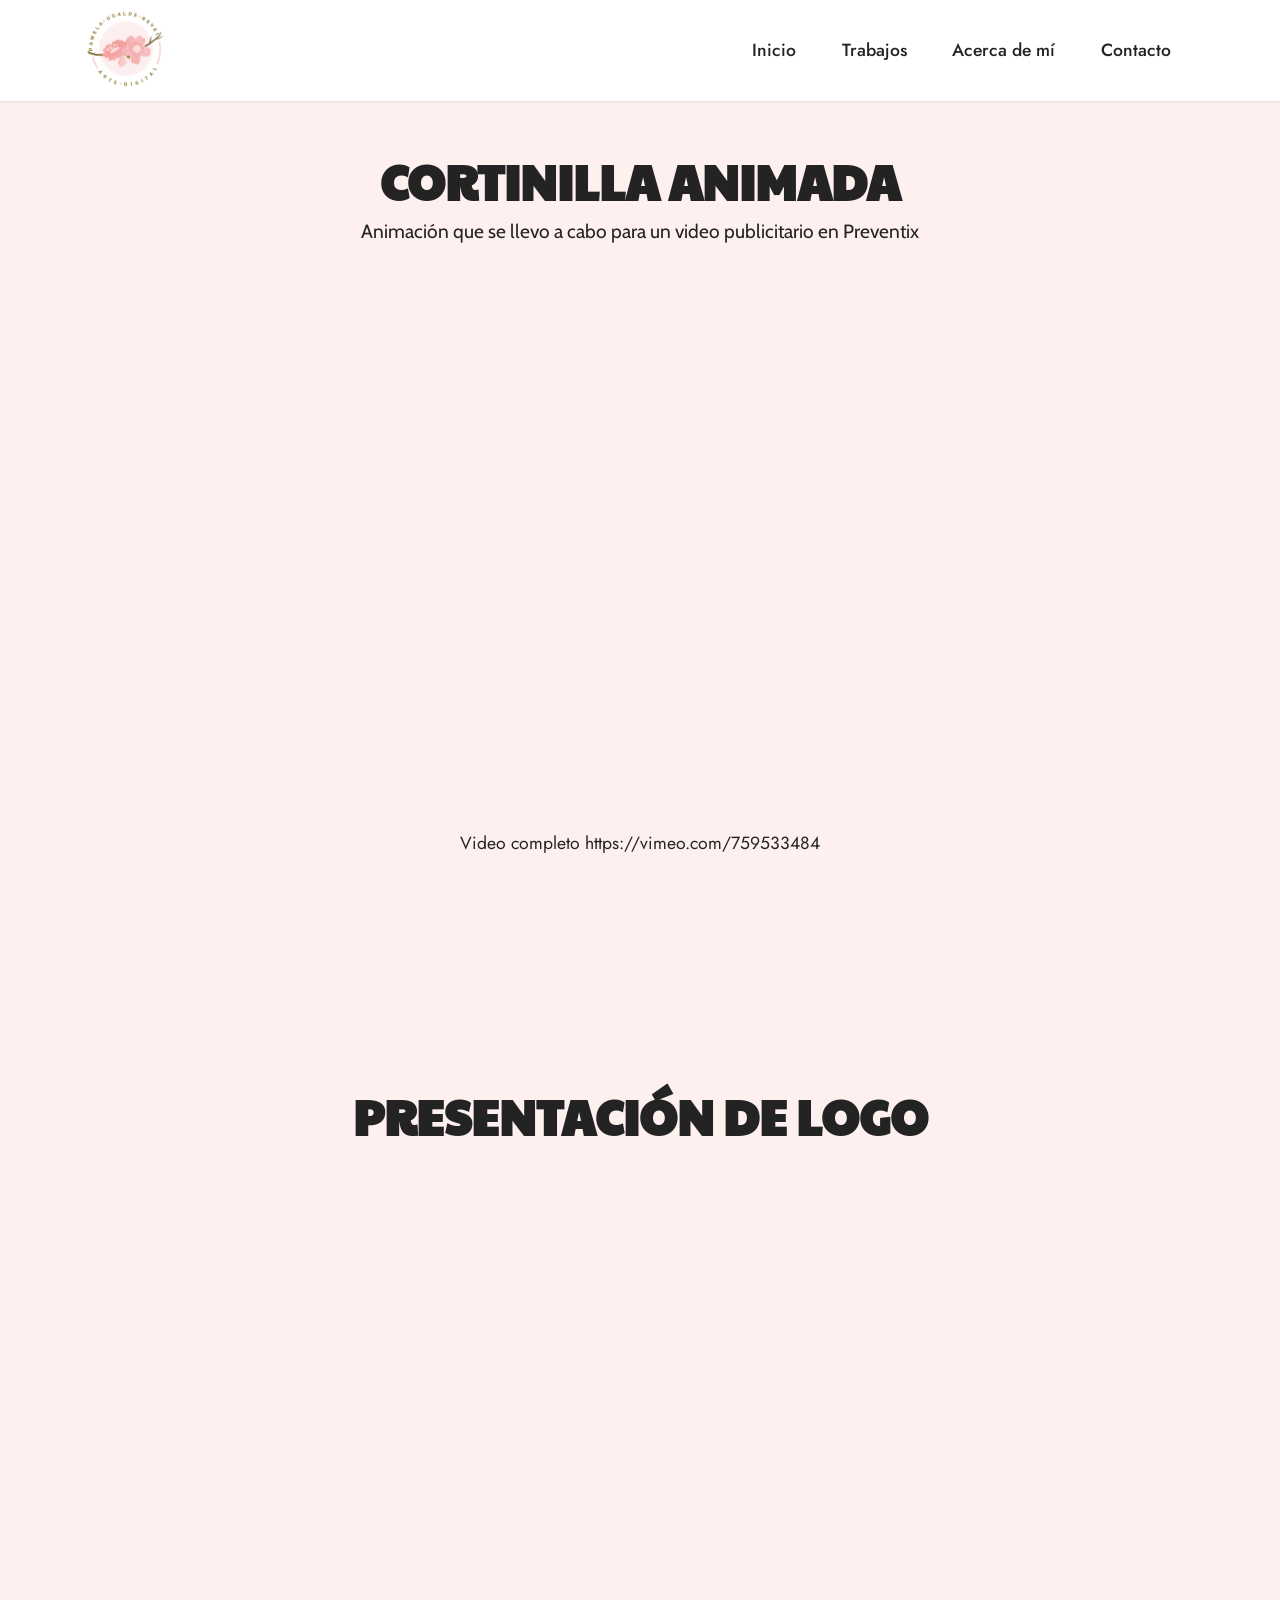
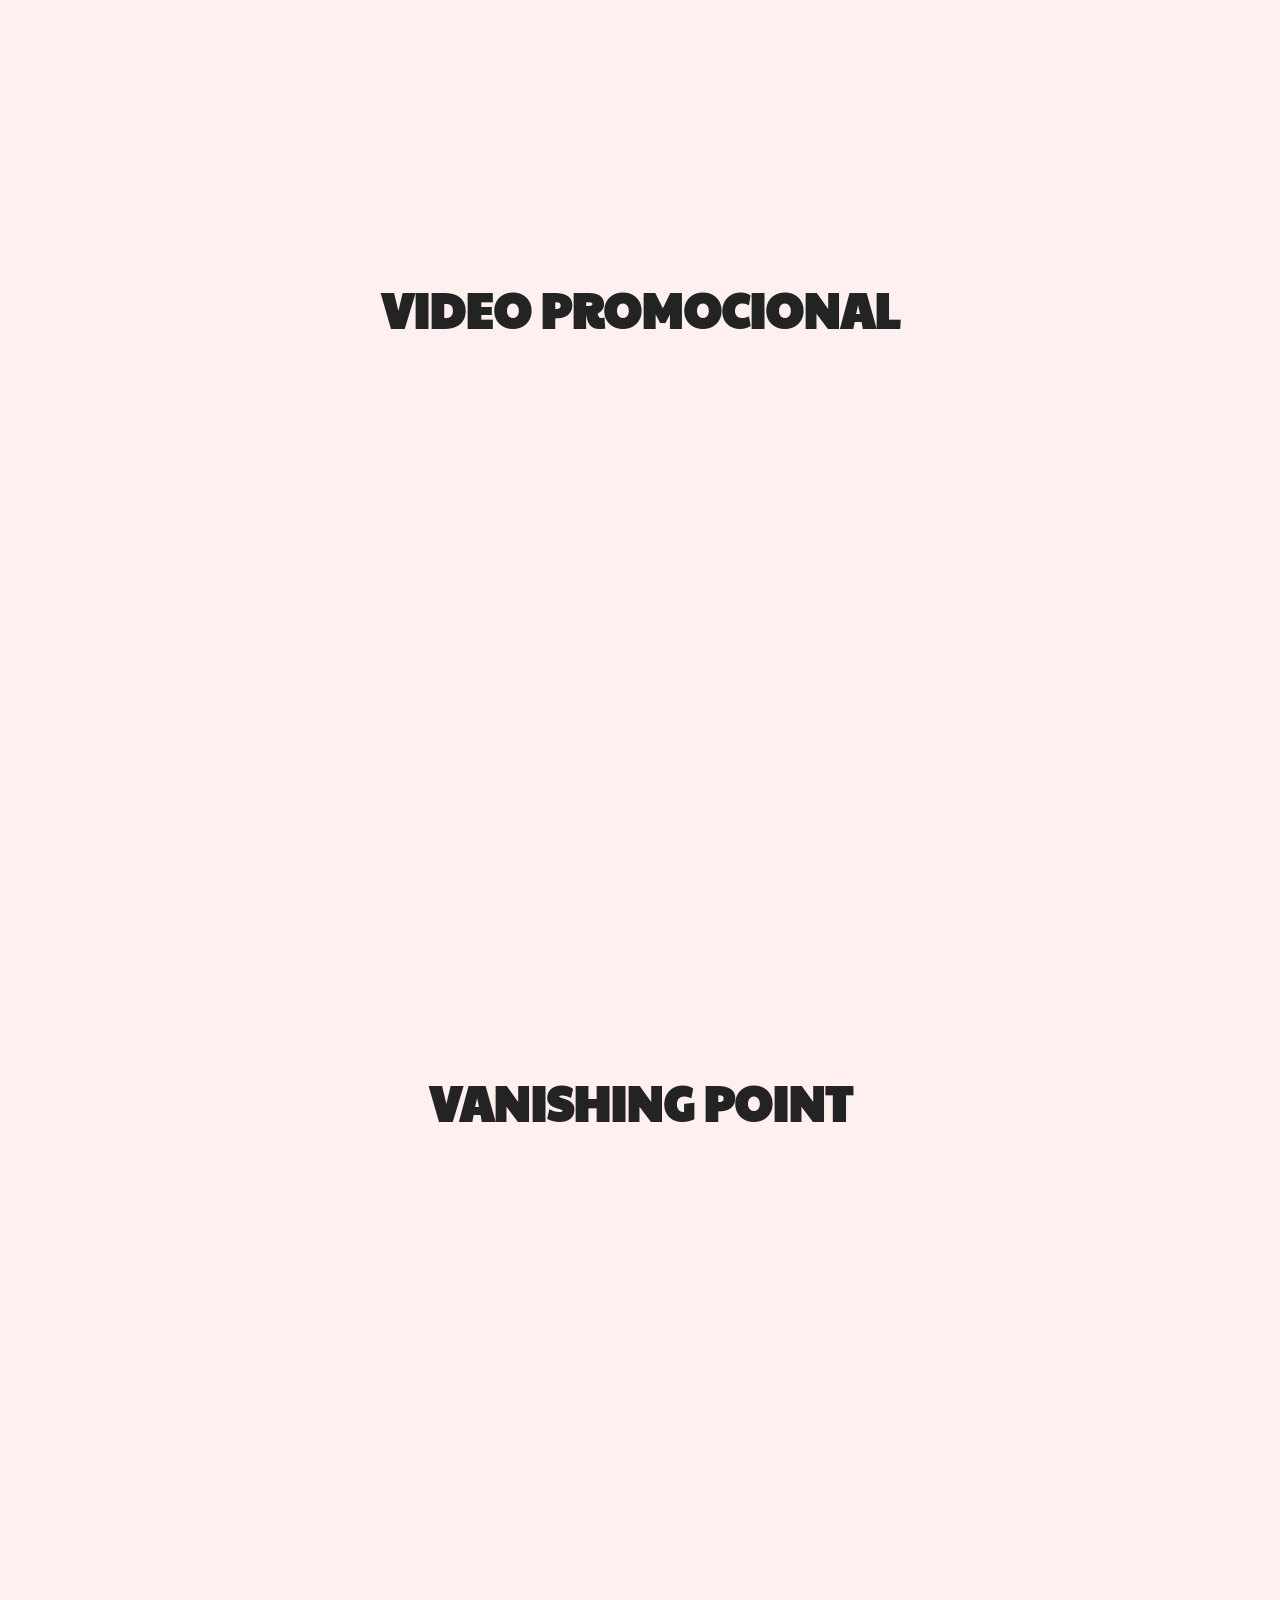
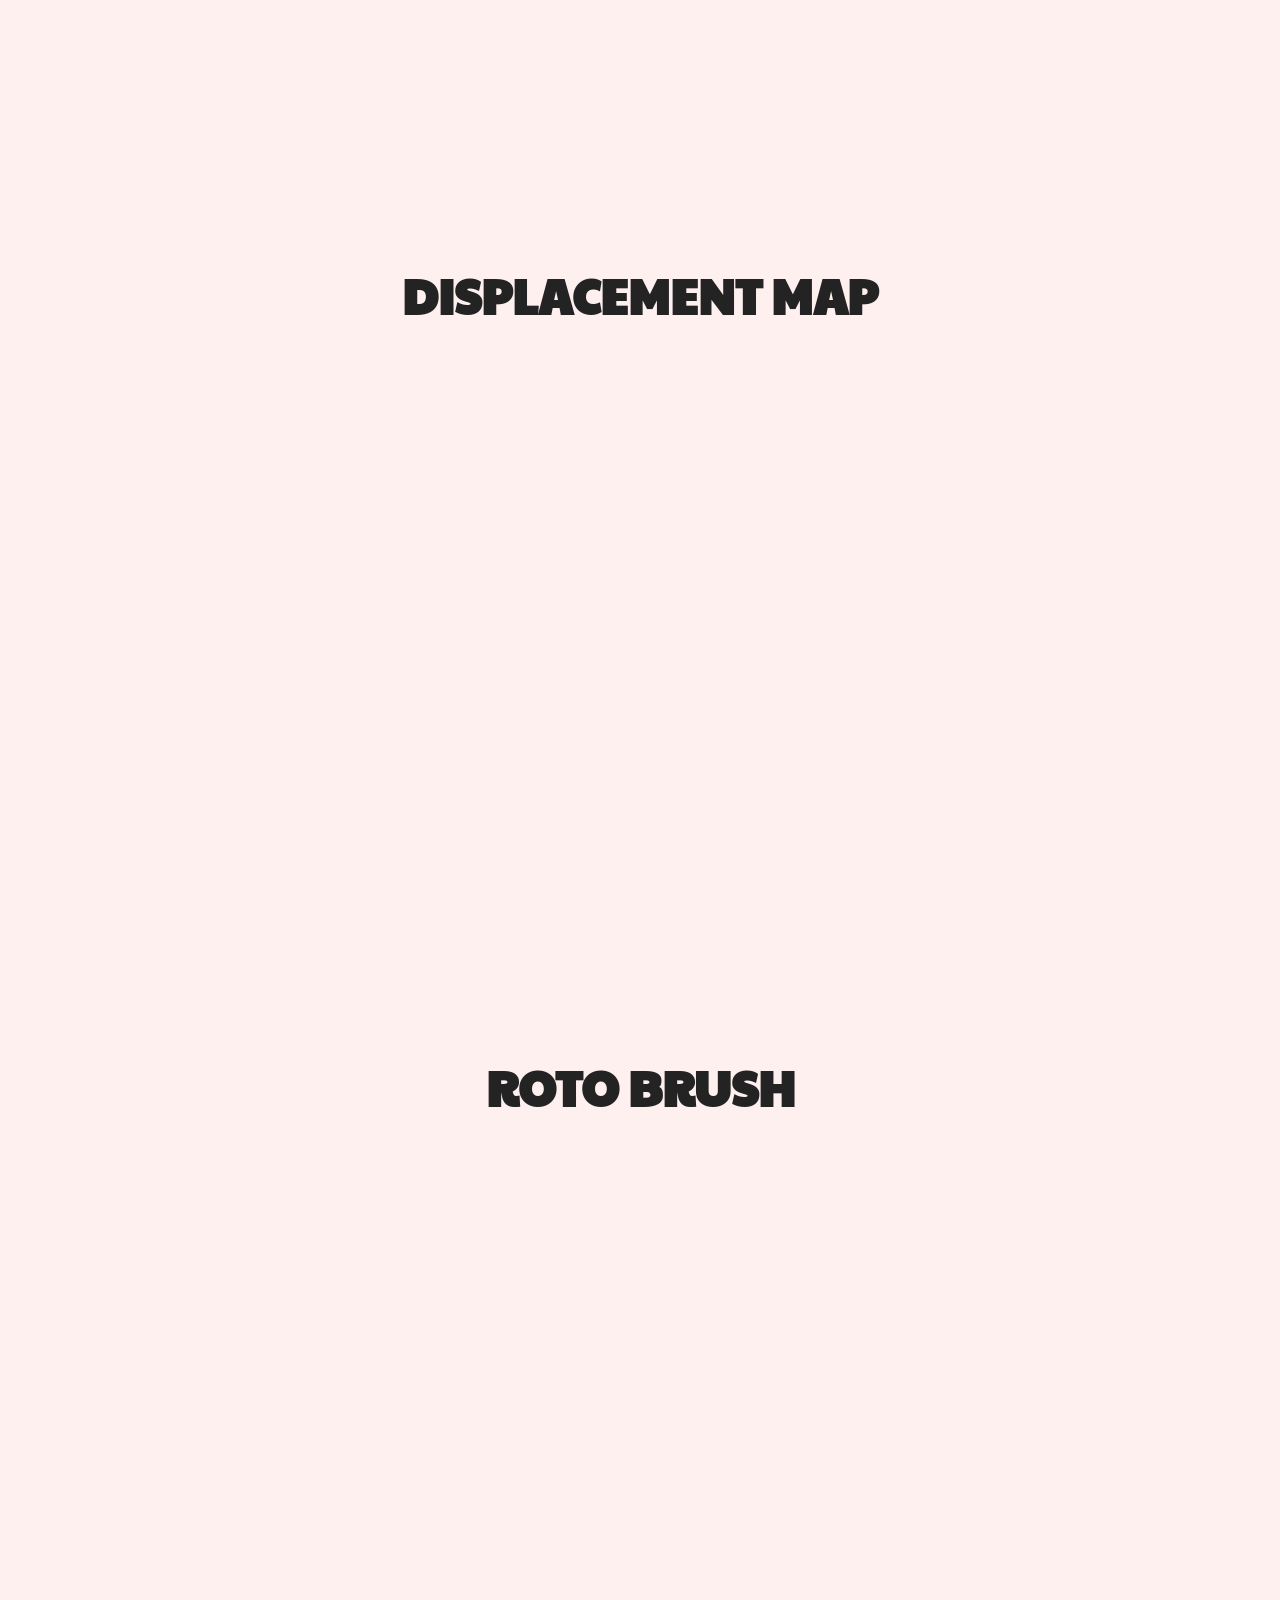
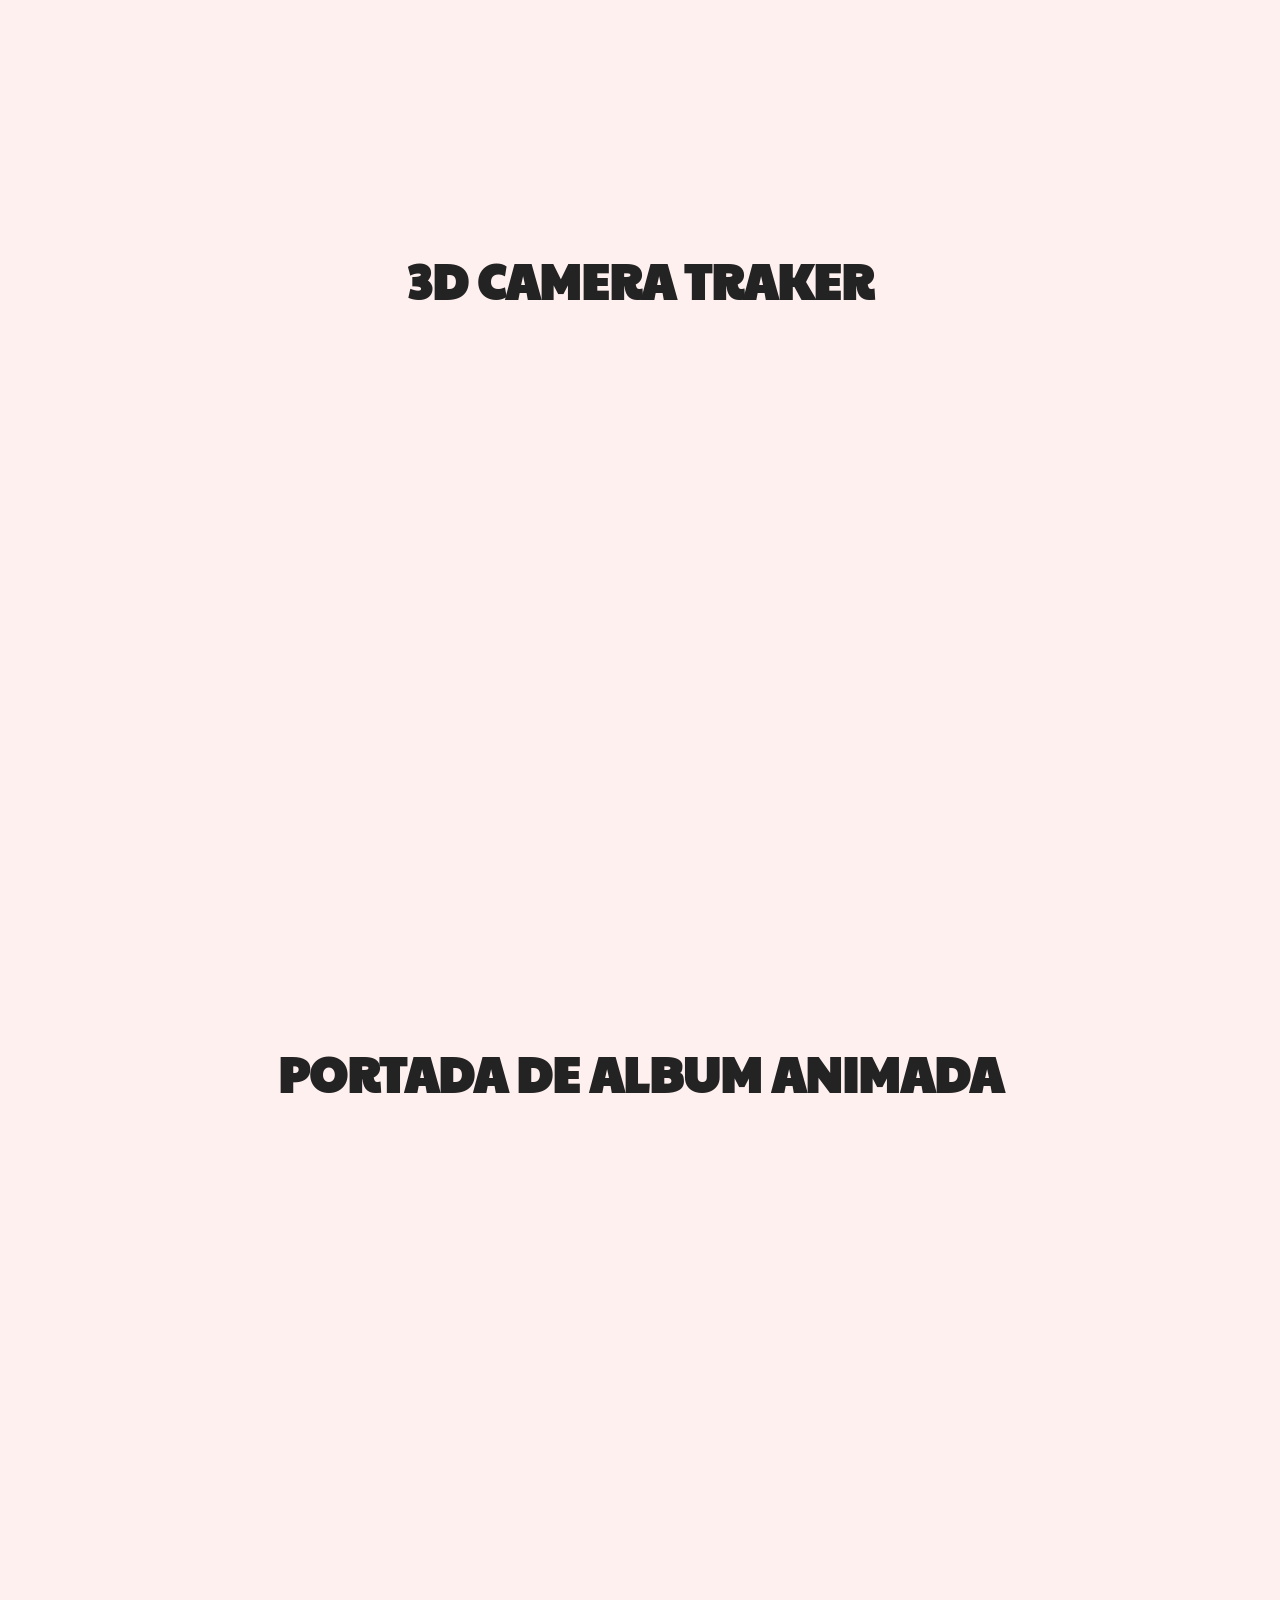
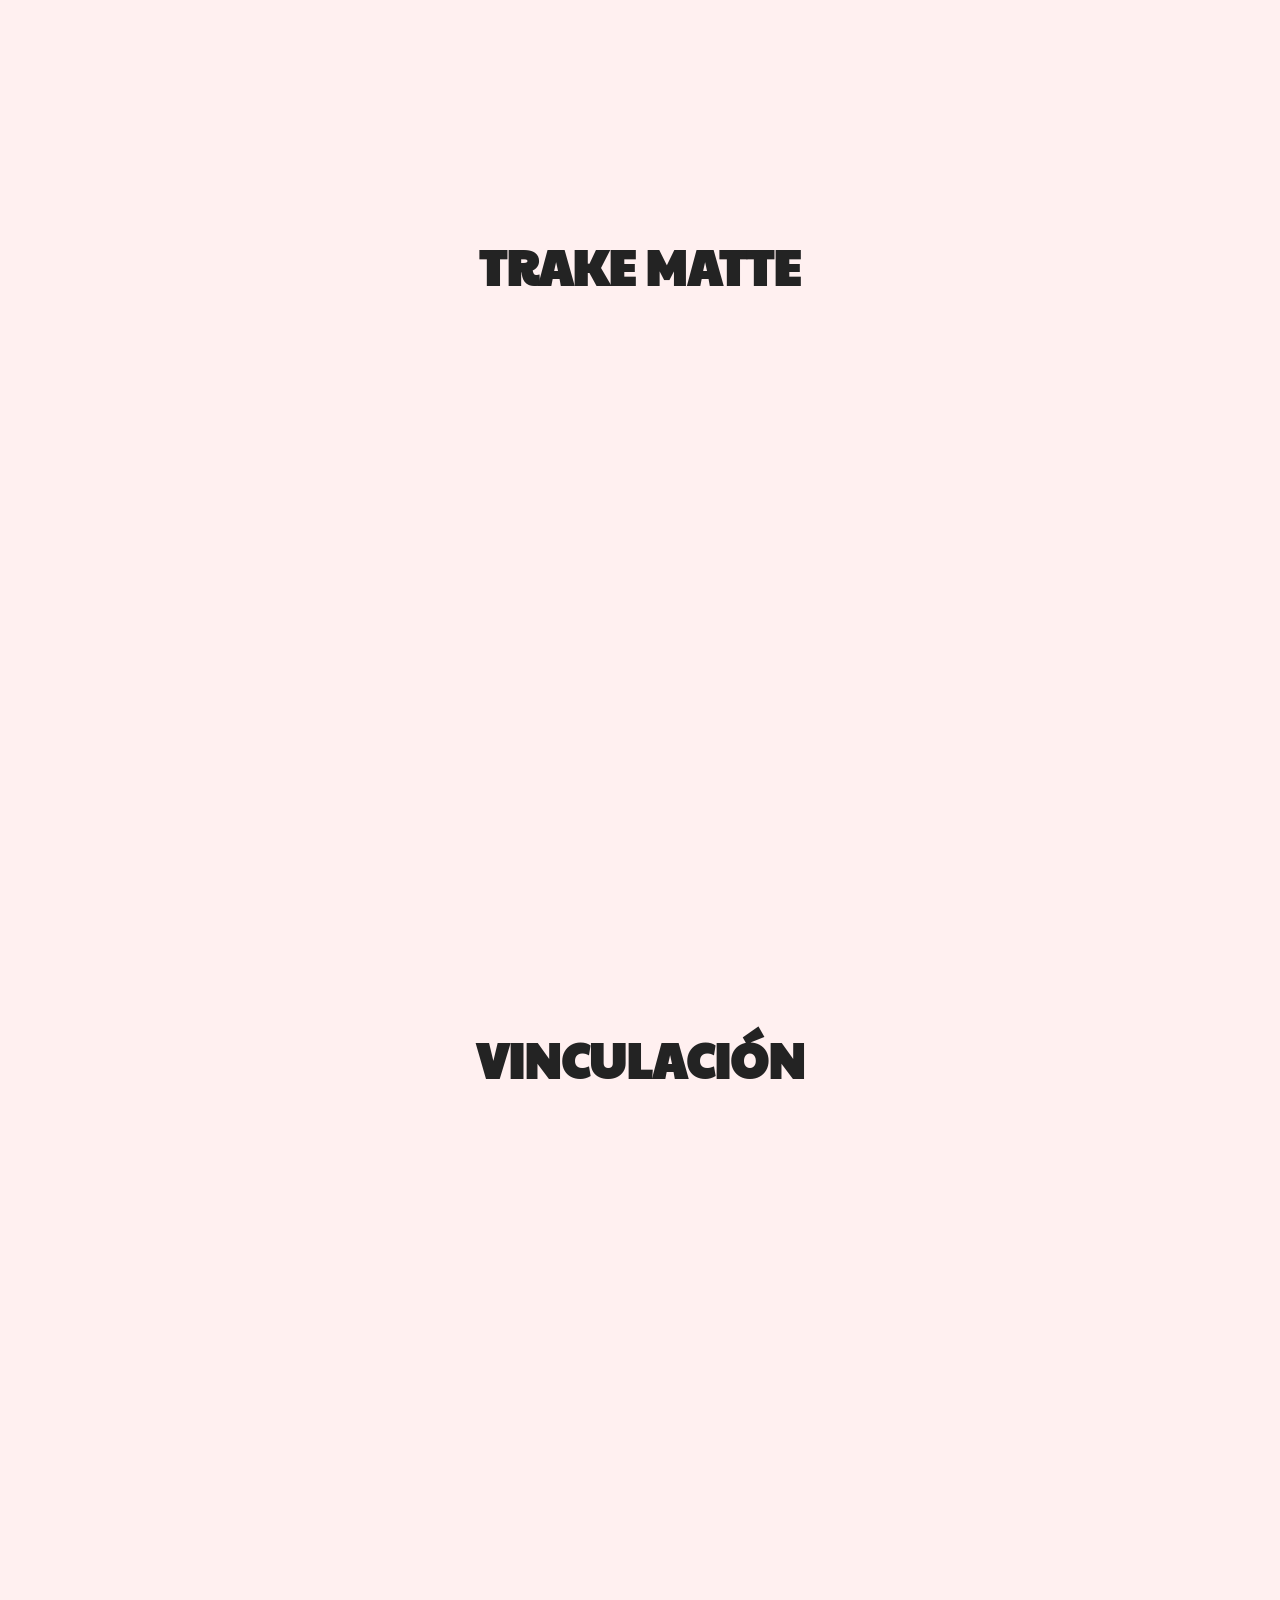
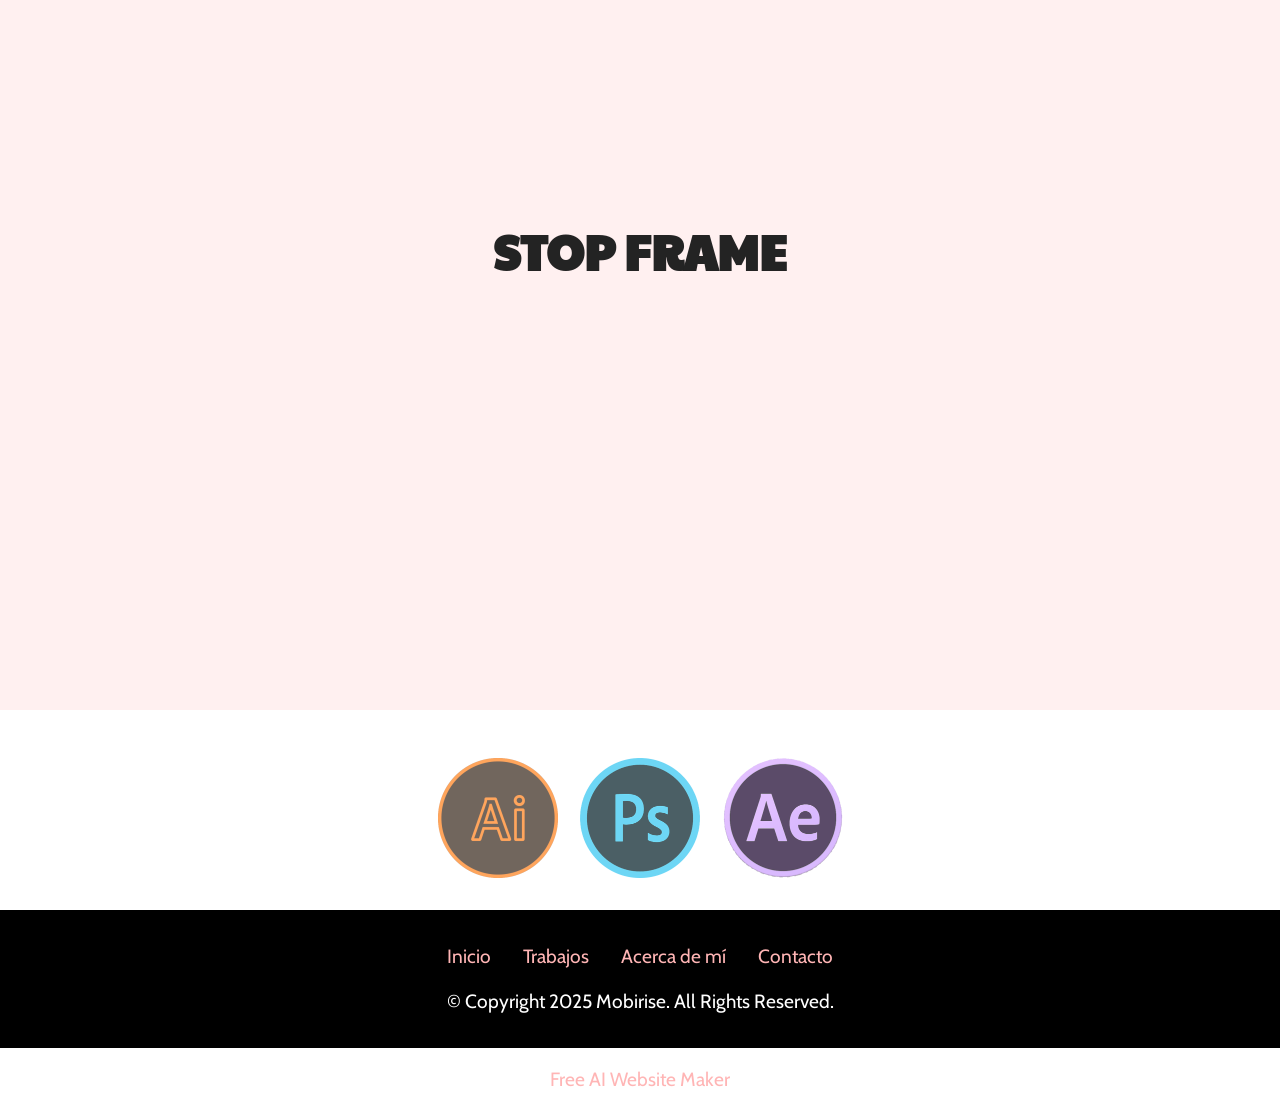
<file: multimedia.html>
<!DOCTYPE html>
<html  >
<head>
  <!-- Site made with Mobirise Website Builder v5.8.14, https://mobirise.com -->
  <meta charset="UTF-8">
  <meta http-equiv="X-UA-Compatible" content="IE=edge">
  <meta name="generator" content="Mobirise v5.8.14, mobirise.com">
  <meta name="viewport" content="width=device-width, initial-scale=1, minimum-scale=1">
  <link rel="shortcut icon" href="assets/images/logopagina2-668x668.png" type="image/x-icon">
  <meta name="description" content="">
  
  
  <title>Diseño multimedia</title>
  <link rel="stylesheet" href="assets/bootstrap/css/bootstrap.min.css">
  <link rel="stylesheet" href="assets/bootstrap/css/bootstrap-grid.min.css">
  <link rel="stylesheet" href="assets/bootstrap/css/bootstrap-reboot.min.css">
  <link rel="stylesheet" href="assets/dropdown/css/style.css">
  <link rel="stylesheet" href="assets/socicon/css/styles.css">
  <link rel="stylesheet" href="assets/theme/css/style.css">
  <link rel="preload" href="https://fonts.googleapis.com/css?family=Jost:100,200,300,400,500,600,700,800,900,100i,200i,300i,400i,500i,600i,700i,800i,900i&display=swap" as="style" onload="this.onload=null;this.rel='stylesheet'">
  <noscript><link rel="stylesheet" href="https://fonts.googleapis.com/css?family=Jost:100,200,300,400,500,600,700,800,900,100i,200i,300i,400i,500i,600i,700i,800i,900i&display=swap"></noscript>
  <link rel="preload" href="https://fonts.googleapis.com/css?family=Paytone+One:400&display=swap" as="style" onload="this.onload=null;this.rel='stylesheet'">
  <noscript><link rel="stylesheet" href="https://fonts.googleapis.com/css?family=Paytone+One:400&display=swap"></noscript>
  <link rel="preload" href="https://fonts.googleapis.com/css?family=Cabin:400,500,600,700,400i,500i,600i,700i&display=swap" as="style" onload="this.onload=null;this.rel='stylesheet'">
  <noscript><link rel="stylesheet" href="https://fonts.googleapis.com/css?family=Cabin:400,500,600,700,400i,500i,600i,700i&display=swap"></noscript>
  <link rel="preload" as="style" href="assets/mobirise/css/mbr-additional.css"><link rel="stylesheet" href="assets/mobirise/css/mbr-additional.css" type="text/css">

  
  
  
</head>
<body>
  
  <section data-bs-version="5.1" class="menu menu2 cid-tNVgDL6xtO" once="menu" id="menu2-1h">
    
    <nav class="navbar navbar-dropdown navbar-fixed-top navbar-expand-lg">
        <div class="container">
            <div class="navbar-brand">
                <span class="navbar-logo">
                    <a href="index.html#header11-3">
                        <img src="assets/images/logopagina2-668x668.png" alt="Mobirise Website Builder" style="height: 5rem;">
                    </a>
                </span>
                
            </div>
            <button class="navbar-toggler" type="button" data-toggle="collapse" data-bs-toggle="collapse" data-target="#navbarSupportedContent" data-bs-target="#navbarSupportedContent" aria-controls="navbarNavAltMarkup" aria-expanded="false" aria-label="Toggle navigation">
                <div class="hamburger">
                    <span></span>
                    <span></span>
                    <span></span>
                    <span></span>
                </div>
            </button>
            <div class="collapse navbar-collapse" id="navbarSupportedContent">
                <ul class="navbar-nav nav-dropdown nav-right" data-app-modern-menu="true"><li class="nav-item"><a class="nav-link link text-black text-primary display-4" href="index.html#header11-3">Inicio</a></li>
                    <li class="nav-item"><a class="nav-link link text-black text-primary display-4" href="index.html#gallery2-6">Trabajos</a></li>
                    <li class="nav-item"><a class="nav-link link text-black text-primary display-4" href="index.html#header11-3">Acerca de mí</a>
                    </li><li class="nav-item"><a class="nav-link link text-black text-primary display-4" href="index.html#contacts1-1">Contacto</a></li></ul>
                
                
            </div>
        </div>
    </nav>
</section>

<section data-bs-version="5.1" class="video2 cid-tNVgdt0Jr8" id="video2-16">
    
    
    
    <div class="container">
        <div class="mbr-section-head">
            <h4 class="mbr-section-title mbr-fonts-style mb-0 display-2"><strong>CORTINILLA ANIMADA</strong></h4>
            <h5 class="mbr-section-subtitle mbr-fonts-style mb-0 mt-2 display-7">Animación que se llevo a cabo para un video publicitario en Preventix 
<div><br></div></h5>
        </div>
        <div class="row justify-content-center mt-4">
            <div class="col-12 col-md-10 video-block">
                <div class="video-wrapper"><iframe class="mbr-embedded-video" src="https://www.youtube.com/embed/WNxZ_ZYbEkg?rel=0&amp;amp;&amp;showinfo=0&amp;autoplay=0&amp;loop=0" width="1280" height="720" frameborder="0" allowfullscreen></iframe></div>
                <p class="mbr-text pt-2 mbr-fonts-style display-4">Video completo https://vimeo.com/759533484
<br>
<br></p>
            </div>
        </div>
    </div>
</section>

<section data-bs-version="5.1" class="video2 cid-tNVgfgFyrS" id="video2-1e">
    
    
    
    <div class="container">
        <div class="mbr-section-head">
            <h4 class="mbr-section-title mbr-fonts-style mb-0 display-2"><strong>PRESENTACIÓN DE LOGO</strong></h4>
            
        </div>
        <div class="row justify-content-center mt-4">
            <div class="col-12 col-md-10 video-block">
                <div class="video-wrapper"><iframe class="mbr-embedded-video" src="https://www.youtube.com/embed/ufUomEIKH7U?rel=0&amp;amp;&amp;showinfo=0&amp;autoplay=0&amp;loop=0" width="1280" height="720" frameborder="0" allowfullscreen></iframe></div>
                
            </div>
        </div>
    </div>
</section>

<section data-bs-version="5.1" class="video2 cid-tNVgf3qYQl" id="video2-1d">
    
    
    
    <div class="container">
        <div class="mbr-section-head">
            <h4 class="mbr-section-title mbr-fonts-style mb-0 display-2"><strong>VIDEO PROMOCIONAL</strong></h4>
            
        </div>
        <div class="row justify-content-center mt-4">
            <div class="col-12 col-md-10 video-block">
                <div class="video-wrapper"><iframe class="mbr-embedded-video" src="https://www.youtube.com/embed/A6l6009eDsw?rel=0&amp;amp;&amp;showinfo=0&amp;autoplay=0&amp;loop=0" width="1280" height="720" frameborder="0" allowfullscreen></iframe></div>
                
            </div>
        </div>
    </div>
</section>

<section data-bs-version="5.1" class="video2 cid-tNVgeRiCvf" id="video2-1c">
    
    
    
    <div class="container">
        <div class="mbr-section-head">
            <h4 class="mbr-section-title mbr-fonts-style mb-0 display-2"><strong>VANISHING POINT</strong></h4>
            
        </div>
        <div class="row justify-content-center mt-4">
            <div class="col-12 col-md-10 video-block">
                <div class="video-wrapper"><iframe class="mbr-embedded-video" src="https://www.youtube.com/embed/078Ge9nOXYo?rel=0&amp;amp;&amp;showinfo=0&amp;autoplay=0&amp;loop=0" width="1280" height="720" frameborder="0" allowfullscreen></iframe></div>
                
            </div>
        </div>
    </div>
</section>

<section data-bs-version="5.1" class="video2 cid-tNVgeBpcnE" id="video2-1b">
    
    
    
    <div class="container">
        <div class="mbr-section-head">
            <h4 class="mbr-section-title mbr-fonts-style mb-0 display-2"><strong>DISPLACEMENT MAP</strong></h4>
            
        </div>
        <div class="row justify-content-center mt-4">
            <div class="col-12 col-md-10 video-block">
                <div class="video-wrapper"><iframe class="mbr-embedded-video" src="https://www.youtube.com/embed/zNdT57dpWKs?rel=0&amp;amp;&amp;showinfo=0&amp;autoplay=0&amp;loop=0" width="1280" height="720" frameborder="0" allowfullscreen></iframe></div>
                
            </div>
        </div>
    </div>
</section>

<section data-bs-version="5.1" class="video2 cid-tNVgep1fIV" id="video2-1a">
    
    
    
    <div class="container">
        <div class="mbr-section-head">
            <h4 class="mbr-section-title mbr-fonts-style mb-0 display-2"><strong>ROTO BRUSH</strong></h4>
            
        </div>
        <div class="row justify-content-center mt-4">
            <div class="col-12 col-md-10 video-block">
                <div class="video-wrapper"><iframe class="mbr-embedded-video" src="https://www.youtube.com/embed/WRSyTUyXH48?rel=0&amp;amp;&amp;showinfo=0&amp;autoplay=0&amp;loop=0" width="1280" height="720" frameborder="0" allowfullscreen></iframe></div>
                
            </div>
        </div>
    </div>
</section>

<section data-bs-version="5.1" class="video2 cid-tNVgebBTzx" id="video2-19">
    
    
    
    <div class="container">
        <div class="mbr-section-head">
            <h4 class="mbr-section-title mbr-fonts-style mb-0 display-2"><strong>3D CAMERA TRAKER</strong></h4>
            
        </div>
        <div class="row justify-content-center mt-4">
            <div class="col-12 col-md-10 video-block">
                <div class="video-wrapper"><iframe class="mbr-embedded-video" src="https://www.youtube.com/embed/gIOyfIhoQmQ?rel=0&amp;amp;&amp;showinfo=0&amp;autoplay=0&amp;loop=0" width="1280" height="720" frameborder="0" allowfullscreen></iframe></div>
                
            </div>
        </div>
    </div>
</section>

<section data-bs-version="5.1" class="video2 cid-tNVgdXDYVm" id="video2-18">
    
    
    
    <div class="container">
        <div class="mbr-section-head">
            <h4 class="mbr-section-title mbr-fonts-style mb-0 display-2"><strong>PORTADA DE ALBUM ANIMADA</strong></h4>
            
        </div>
        <div class="row justify-content-center mt-4">
            <div class="col-12 col-md-10 video-block">
                <div class="video-wrapper"><iframe class="mbr-embedded-video" src="https://www.youtube.com/embed/TpIlUxiUPcs?rel=0&amp;amp;&amp;showinfo=0&amp;autoplay=0&amp;loop=0" width="1280" height="720" frameborder="0" allowfullscreen></iframe></div>
                
            </div>
        </div>
    </div>
</section>

<section data-bs-version="5.1" class="video2 cid-tNVgdJTtof" id="video2-17">
    
    
    
    <div class="container">
        <div class="mbr-section-head">
            <h4 class="mbr-section-title mbr-fonts-style mb-0 display-2"><strong>TRAKE MATTE</strong></h4>
            
        </div>
        <div class="row justify-content-center mt-4">
            <div class="col-12 col-md-10 video-block">
                <div class="video-wrapper"><iframe class="mbr-embedded-video" src="https://www.youtube.com/embed/6Ag_oLeGt7c?rel=0&amp;amp;&amp;showinfo=0&amp;autoplay=0&amp;loop=0" width="1280" height="720" frameborder="0" allowfullscreen></iframe></div>
                
            </div>
        </div>
    </div>
</section>

<section data-bs-version="5.1" class="video2 cid-tNVgcQpGlP" id="video2-15">
    
    
    
    <div class="container">
        <div class="mbr-section-head">
            <h4 class="mbr-section-title mbr-fonts-style mb-0 display-2"><strong>VINCULACIÓN</strong></h4>
            
        </div>
        <div class="row justify-content-center mt-4">
            <div class="col-12 col-md-10 video-block">
                <div class="video-wrapper"><iframe class="mbr-embedded-video" src="https://www.youtube.com/embed/NJxSubtv5dM?rel=0&amp;amp;&amp;showinfo=0&amp;autoplay=0&amp;loop=0" width="1280" height="720" frameborder="0" allowfullscreen></iframe></div>
                
            </div>
        </div>
    </div>
</section>

<section data-bs-version="5.1" class="video3 cid-tNVggAPayi" id="video3-1f">
    
    
    
    <div class="container">
        <div class="mbr-section-head">
            <h4 class="mbr-section-title mbr-fonts-style mb-0 display-2"><strong>STOP FRAME</strong></h4>
            
        </div>
        <div class="row mt-4">
            <div class="col-12 col-md-6 video-block">
                <div class="video-wrapper"><iframe class="mbr-embedded-video" src="https://www.youtube.com/embed/Lt9GW3Ifg8c?rel=0&amp;amp;&amp;showinfo=0&amp;autoplay=0&amp;loop=0" width="1280" height="720" frameborder="0" allowfullscreen></iframe></div>
                
            </div>
            <div class="col-12 col-md-6 video-block">
                <div class="video-wrapper"><iframe class="mbr-embedded-video" src="https://www.youtube.com/embed/470mQL1ZhmI?rel=0&amp;amp;&amp;showinfo=0&amp;autoplay=0&amp;loop=0" width="1280" height="720" frameborder="0" allowfullscreen></iframe></div>
                
            </div>
        </div>
    </div>
</section>

<section data-bs-version="5.1" class="clients1 cid-tNVRSw4RtM" id="clients1-2r">
    
    <div class="images-container container">
        <div class="mbr-section-head">
            
            
            
        </div>
        <div class="row justify-content-center mt-4">
            <div class="col-md-3 card">
                <img src="assets/images/ilustraitor-240x240.png" alt="Mobirise Website Builder">
            </div>
            <div class="col-md-3 card">
                <img src="assets/images/ps-240x239.png" alt="Mobirise Website Builder">
            </div>
            <div class="col-md-3 card">
                <img src="assets/images/ae-240x239.png" alt="Mobirise Website Builder">
            </div>
            
            
            
            
            
        </div>
    </div>
</section>

<section data-bs-version="5.1" class="footer3 cid-tNVcxXpQPH" once="footers" id="footer3-9">

    

    

    <div class="container">
        <div class="media-container-row align-center mbr-white">
            <div class="row row-links">
                <ul class="foot-menu">
                    
                    
                    
                    
                    
                <li class="foot-menu-item mbr-fonts-style display-7"><a href="index.html#header11-3" class="text-primary">Inicio</a></li><li class="foot-menu-item mbr-fonts-style display-7"><a href="index.html#gallery2-6" class="text-primary">Trabajos</a></li><li class="foot-menu-item mbr-fonts-style display-7"><a href="index.html#header11-3" class="text-primary">Acerca de mí</a></li><li class="foot-menu-item mbr-fonts-style display-7"><a href="index.html#contacts1-1" class="text-primary">Contacto</a></li></ul>
            </div>
            
            <div class="row row-copirayt">
                <p class="mbr-text mb-0 mbr-fonts-style mbr-white align-center display-7">
                    © Copyright 2025 Mobirise. All Rights Reserved.
                </p>
            </div>
        </div>
    </div>
</section><section class="display-7" style="padding: 0;align-items: center;justify-content: center;flex-wrap: wrap;    align-content: center;display: flex;position: relative;height: 4rem;"><a href="https://mobiri.se/2952342" style="flex: 1 1;height: 4rem;position: absolute;width: 100%;z-index: 1;"><img alt="" style="height: 4rem;" src="[data-uri]"></a><p style="margin: 0;text-align: center;" class="display-7">&#8204;</p><a style="z-index:1" href="https://mobirise.com/builder/ai-website-maker.html">Free AI Website Maker</a></section><script src="assets/bootstrap/js/bootstrap.bundle.min.js"></script>  <script src="assets/smoothscroll/smooth-scroll.js"></script>  <script src="assets/ytplayer/index.js"></script>  <script src="assets/playervimeo/vimeo_player.js"></script>  <script src="assets/dropdown/js/navbar-dropdown.js"></script>  <script src="assets/theme/js/script.js"></script>  
  
  
</body>
</html>
</file>
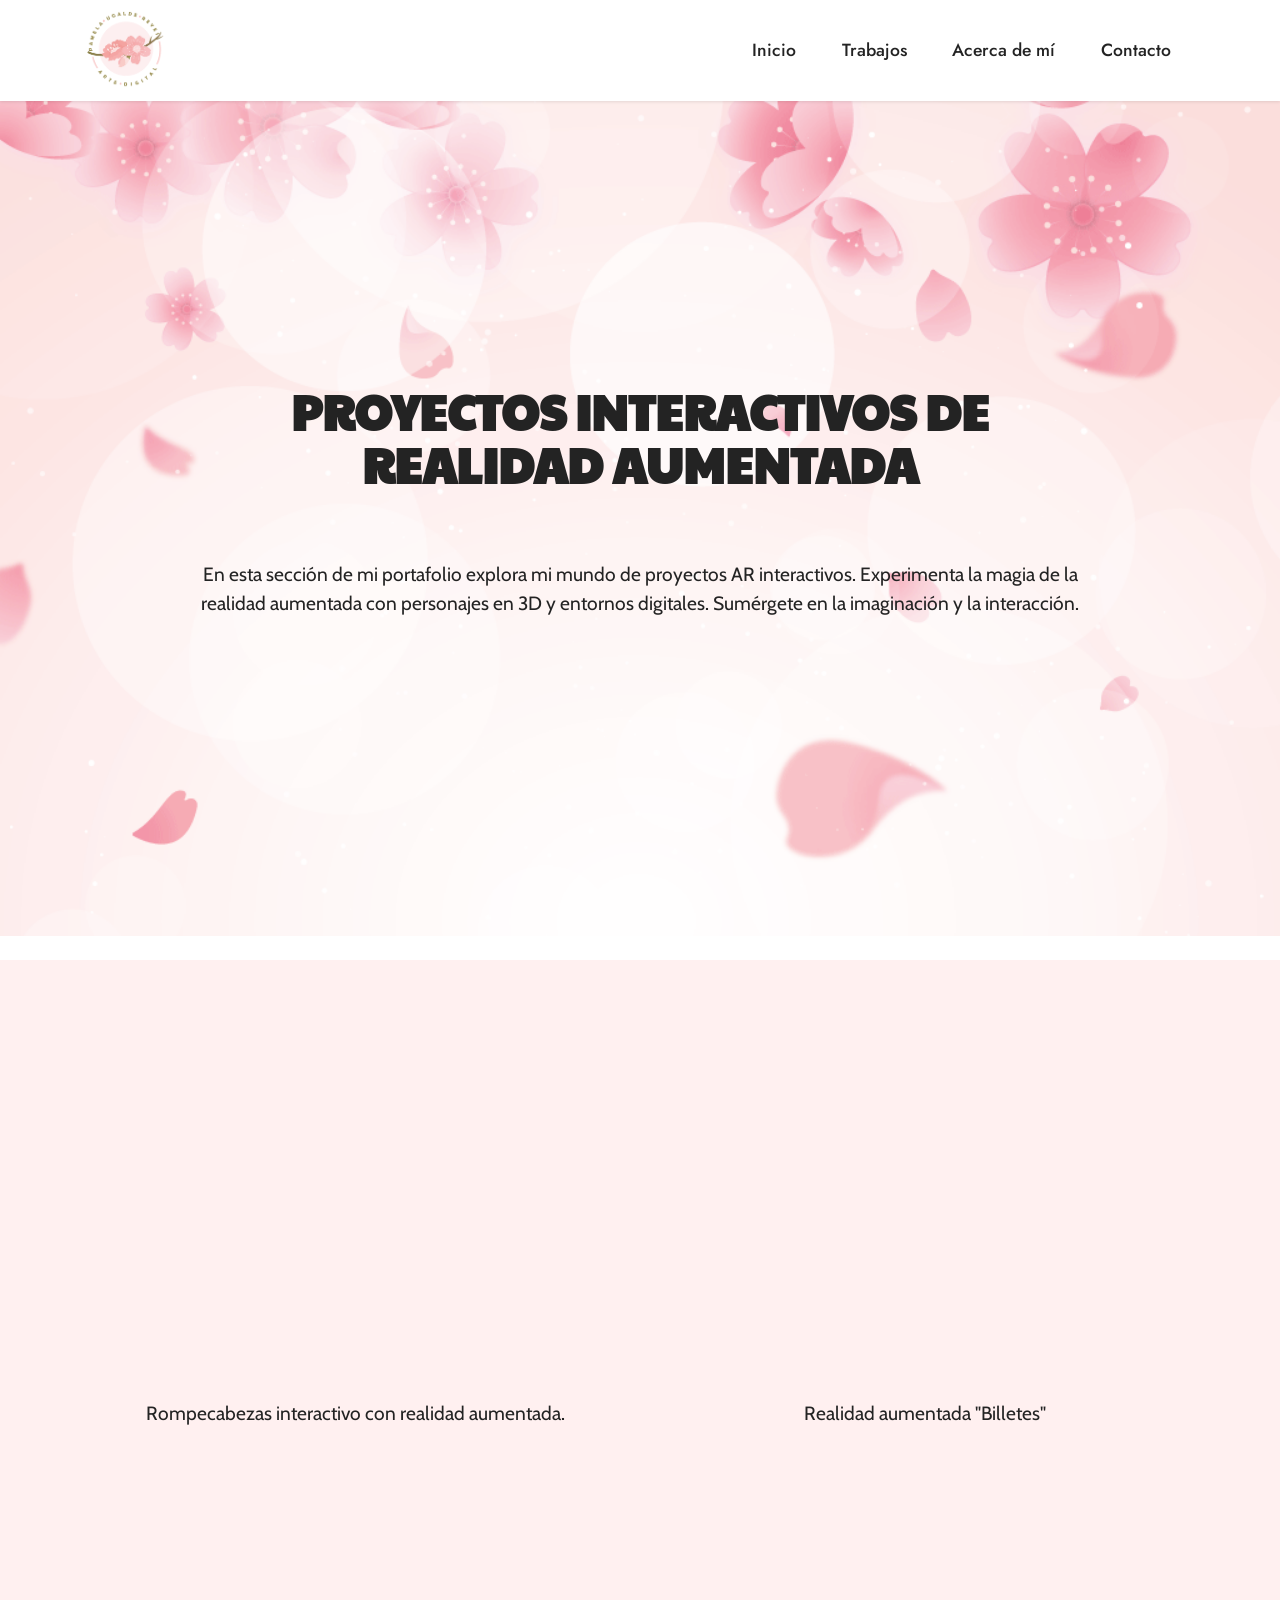
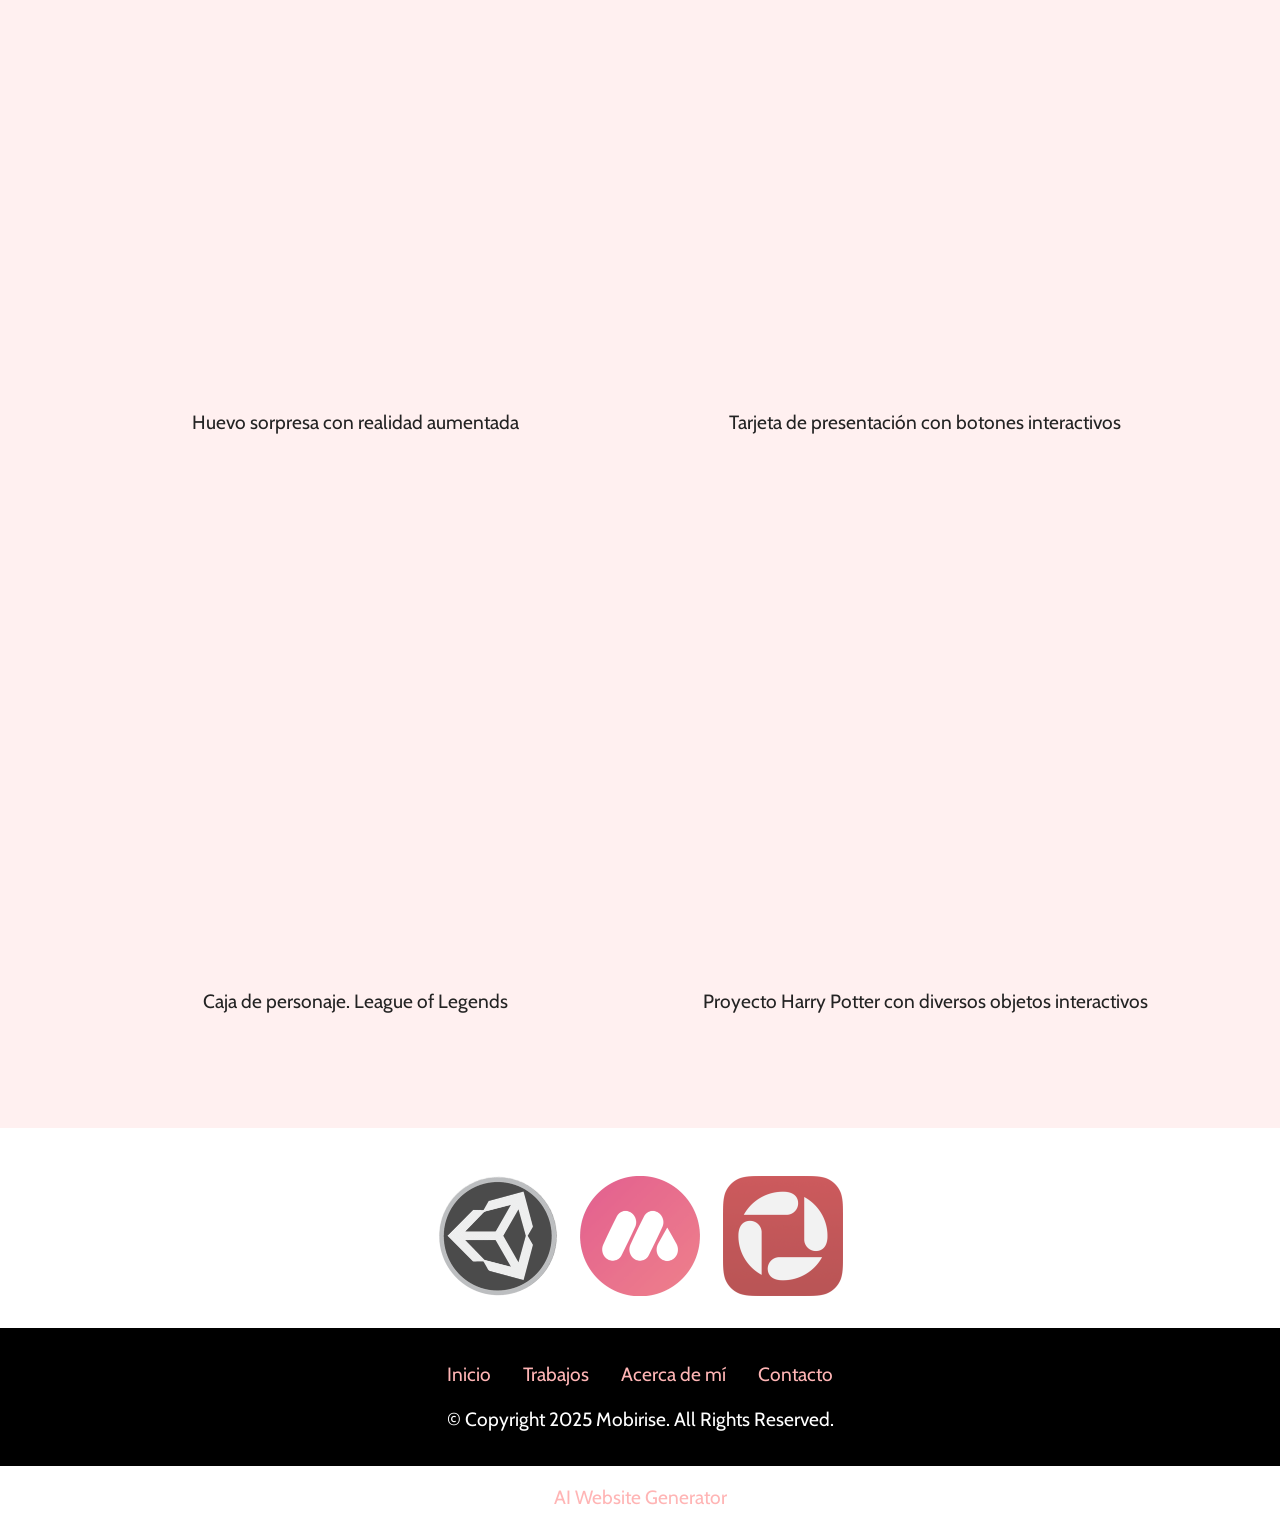
<file: ra.html>
<!DOCTYPE html>
<html  >
<head>
  <!-- Site made with Mobirise Website Builder v5.8.14, https://mobirise.com -->
  <meta charset="UTF-8">
  <meta http-equiv="X-UA-Compatible" content="IE=edge">
  <meta name="generator" content="Mobirise v5.8.14, mobirise.com">
  <meta name="viewport" content="width=device-width, initial-scale=1, minimum-scale=1">
  <link rel="shortcut icon" href="assets/images/logopagina2-668x668.png" type="image/x-icon">
  <meta name="description" content="">
  
  
  <title>Realidad aumentada</title>
  <link rel="stylesheet" href="assets/bootstrap/css/bootstrap.min.css">
  <link rel="stylesheet" href="assets/bootstrap/css/bootstrap-grid.min.css">
  <link rel="stylesheet" href="assets/bootstrap/css/bootstrap-reboot.min.css">
  <link rel="stylesheet" href="assets/parallax/jarallax.css">
  <link rel="stylesheet" href="assets/dropdown/css/style.css">
  <link rel="stylesheet" href="assets/socicon/css/styles.css">
  <link rel="stylesheet" href="assets/theme/css/style.css">
  <link rel="preload" href="https://fonts.googleapis.com/css?family=Jost:100,200,300,400,500,600,700,800,900,100i,200i,300i,400i,500i,600i,700i,800i,900i&display=swap" as="style" onload="this.onload=null;this.rel='stylesheet'">
  <noscript><link rel="stylesheet" href="https://fonts.googleapis.com/css?family=Jost:100,200,300,400,500,600,700,800,900,100i,200i,300i,400i,500i,600i,700i,800i,900i&display=swap"></noscript>
  <link rel="preload" href="https://fonts.googleapis.com/css?family=Paytone+One:400&display=swap" as="style" onload="this.onload=null;this.rel='stylesheet'">
  <noscript><link rel="stylesheet" href="https://fonts.googleapis.com/css?family=Paytone+One:400&display=swap"></noscript>
  <link rel="preload" href="https://fonts.googleapis.com/css?family=Cabin:400,500,600,700,400i,500i,600i,700i&display=swap" as="style" onload="this.onload=null;this.rel='stylesheet'">
  <noscript><link rel="stylesheet" href="https://fonts.googleapis.com/css?family=Cabin:400,500,600,700,400i,500i,600i,700i&display=swap"></noscript>
  <link rel="preload" as="style" href="assets/mobirise/css/mbr-additional.css"><link rel="stylesheet" href="assets/mobirise/css/mbr-additional.css" type="text/css">

  
  
  
</head>
<body>
  
  <section data-bs-version="5.1" class="menu menu2 cid-tNVgDL6xtO" once="menu" id="menu2-1h">
    
    <nav class="navbar navbar-dropdown navbar-fixed-top navbar-expand-lg">
        <div class="container">
            <div class="navbar-brand">
                <span class="navbar-logo">
                    <a href="index.html#header11-3">
                        <img src="assets/images/logopagina2-668x668.png" alt="Mobirise Website Builder" style="height: 5rem;">
                    </a>
                </span>
                
            </div>
            <button class="navbar-toggler" type="button" data-toggle="collapse" data-bs-toggle="collapse" data-target="#navbarSupportedContent" data-bs-target="#navbarSupportedContent" aria-controls="navbarNavAltMarkup" aria-expanded="false" aria-label="Toggle navigation">
                <div class="hamburger">
                    <span></span>
                    <span></span>
                    <span></span>
                    <span></span>
                </div>
            </button>
            <div class="collapse navbar-collapse" id="navbarSupportedContent">
                <ul class="navbar-nav nav-dropdown nav-right" data-app-modern-menu="true"><li class="nav-item"><a class="nav-link link text-black text-primary display-4" href="index.html#header11-3">Inicio</a></li>
                    <li class="nav-item"><a class="nav-link link text-black text-primary display-4" href="index.html#gallery2-6">Trabajos</a></li>
                    <li class="nav-item"><a class="nav-link link text-black text-primary display-4" href="index.html#header11-3">Acerca de mí</a>
                    </li><li class="nav-item"><a class="nav-link link text-black text-primary display-4" href="index.html#contacts1-1">Contacto</a></li></ul>
                
                
            </div>
        </div>
    </nav>
</section>

<section data-bs-version="5.1" class="header13 cid-tNVgPPPCB9 mbr-fullscreen mbr-parallax-background" id="header13-1i">

    

    
    

    <div class="align-center container">
        <div class="row justify-content-center">
            <div class="col-12 col-lg-10">
                <h1 class="mbr-section-title mbr-fonts-style mb-3 display-2"><strong>PROYECTOS INTERACTIVOS DE
</strong><div><strong>REALIDAD AUMENTADA</strong></div><div><strong><br></strong></div></h1>
                
                <p class="mbr-text mbr-fonts-style mb-3 display-7">
                    En esta sección de mi portafolio explora mi mundo de proyectos AR interactivos. Experimenta la magia de la realidad aumentada con personajes en 3D y entornos digitales. Sumérgete en la imaginación y la interacción.
                </p>
                
                
            </div>
        </div>
    </div>
</section>

<section data-bs-version="5.1" class="video3 cid-tNVgSWOSSk" id="video3-1j">
    
    
    
    <div class="container">
        
        <div class="row mt-4">
            <div class="col-12 col-md-6 video-block">
                <div class="video-wrapper"><iframe class="mbr-embedded-video" src="https://youtube.com/embed/d3jz4_sB-z4?feature=share" width="1280" height="720" frameborder="0" allowfullscreen></iframe></div>
                <p class="mbr-text pt-2 mbr-fonts-style display-7">Rompecabezas interactivo con realidad aumentada. 
<br>
<br></p>
            </div>
            <div class="col-12 col-md-6 video-block">
                <div class="video-wrapper"><iframe class="mbr-embedded-video" src="https://youtube.com/embed/_tGpMr-hFIw?feature=share" width="1280" height="720" frameborder="0" allowfullscreen></iframe></div>
                <p class="mbr-text pt-2 mbr-fonts-style display-7">Realidad aumentada "Billetes"
<br>
<br></p>
            </div>
        </div>
    </div>
</section>

<section data-bs-version="5.1" class="video3 cid-tNVgUZ8Bha" id="video3-1l">
    
    
    
    <div class="container">
        
        <div class="row mt-4">
            <div class="col-12 col-md-6 video-block">
                <div class="video-wrapper"><iframe class="mbr-embedded-video" src="https://youtube.com/embed/ACkgwsVIRhA?feature=share" width="1280" height="720" frameborder="0" allowfullscreen></iframe></div>
                <p class="mbr-text pt-2 mbr-fonts-style display-7">
                    Huevo sorpresa con realidad aumentada</p>
            </div>
            <div class="col-12 col-md-6 video-block">
                <div class="video-wrapper"><iframe class="mbr-embedded-video" src="https://www.youtube.com/embed/dgFzLeY05Q8?rel=0&amp;amp;&amp;showinfo=0&amp;autoplay=0&amp;loop=0" width="1280" height="720" frameborder="0" allowfullscreen></iframe></div>
                <p class="mbr-text pt-2 mbr-fonts-style display-7">
                    Tarjeta de presentación con botones interactivos</p>
            </div>
        </div>
    </div>
</section>

<section data-bs-version="5.1" class="video3 cid-tNVgUIjOT4" id="video3-1k">
    
    
    
    <div class="container">
        
        <div class="row mt-4">
            <div class="col-12 col-md-6 video-block">
                <div class="video-wrapper"><iframe class="mbr-embedded-video" src="https://youtube.com/embed/HIjnSBein2U?feature=share" width="1280" height="720" frameborder="0" allowfullscreen></iframe></div>
                <p class="mbr-text pt-2 mbr-fonts-style display-7">
                    Caja de personaje. League of Legends</p>
            </div>
            <div class="col-12 col-md-6 video-block">
                <div class="video-wrapper"><iframe class="mbr-embedded-video" src="https://www.youtube.com/embed/4toLqLYIQhE?rel=0&amp;amp;&amp;showinfo=0&amp;autoplay=0&amp;loop=0" width="1280" height="720" frameborder="0" allowfullscreen></iframe></div>
                <p class="mbr-text pt-2 mbr-fonts-style display-7">
                    Proyecto Harry Potter con diversos objetos interactivos</p>
            </div>
        </div>
    </div>
</section>

<section data-bs-version="5.1" class="clients1 cid-tNVgW3nyzv" id="clients1-1m">
    
    <div class="images-container container">
        <div class="mbr-section-head">
            
            
            
        </div>
        <div class="row justify-content-center mt-4">
            <div class="col-md-3 card">
                <img src="assets/images/unity-logo-240x239.png" alt="Mobirise Website Builder">
            </div>
            <div class="col-md-3 card">
                <img src="assets/images/metaverse-240x239.png" alt="Mobirise Website Builder">
            </div>
            <div class="col-md-3 card">
                <img src="assets/images/scope-240x240.png" alt="Mobirise Website Builder">
            </div>
            
            
            
            
            
        </div>
    </div>
</section>

<section data-bs-version="5.1" class="footer3 cid-tNVcxXpQPH" once="footers" id="footer3-a">

    

    

    <div class="container">
        <div class="media-container-row align-center mbr-white">
            <div class="row row-links">
                <ul class="foot-menu">
                    
                    
                    
                    
                    
                <li class="foot-menu-item mbr-fonts-style display-7"><a href="index.html#header11-3" class="text-primary">Inicio</a></li><li class="foot-menu-item mbr-fonts-style display-7"><a href="index.html#gallery2-6" class="text-primary">Trabajos</a></li><li class="foot-menu-item mbr-fonts-style display-7"><a href="index.html#header11-3" class="text-primary">Acerca de mí</a></li><li class="foot-menu-item mbr-fonts-style display-7"><a href="index.html#contacts1-1" class="text-primary">Contacto</a></li></ul>
            </div>
            
            <div class="row row-copirayt">
                <p class="mbr-text mb-0 mbr-fonts-style mbr-white align-center display-7">
                    © Copyright 2025 Mobirise. All Rights Reserved.
                </p>
            </div>
        </div>
    </div>
</section><section class="display-7" style="padding: 0;align-items: center;justify-content: center;flex-wrap: wrap;    align-content: center;display: flex;position: relative;height: 4rem;"><a href="https://mobiri.se/2952342" style="flex: 1 1;height: 4rem;position: absolute;width: 100%;z-index: 1;"><img alt="" style="height: 4rem;" src="[data-uri]"></a><p style="margin: 0;text-align: center;" class="display-7">&#8204;</p><a style="z-index:1" href="https://mobirise.com/builder/ai-website-generator.html">AI Website Generator</a></section><script src="assets/bootstrap/js/bootstrap.bundle.min.js"></script>  <script src="assets/parallax/jarallax.js"></script>  <script src="assets/smoothscroll/smooth-scroll.js"></script>  <script src="assets/ytplayer/index.js"></script>  <script src="assets/dropdown/js/navbar-dropdown.js"></script>  <script src="assets/playervimeo/vimeo_player.js"></script>  <script src="assets/theme/js/script.js"></script>  
  
  
</body>
</html>
</file>
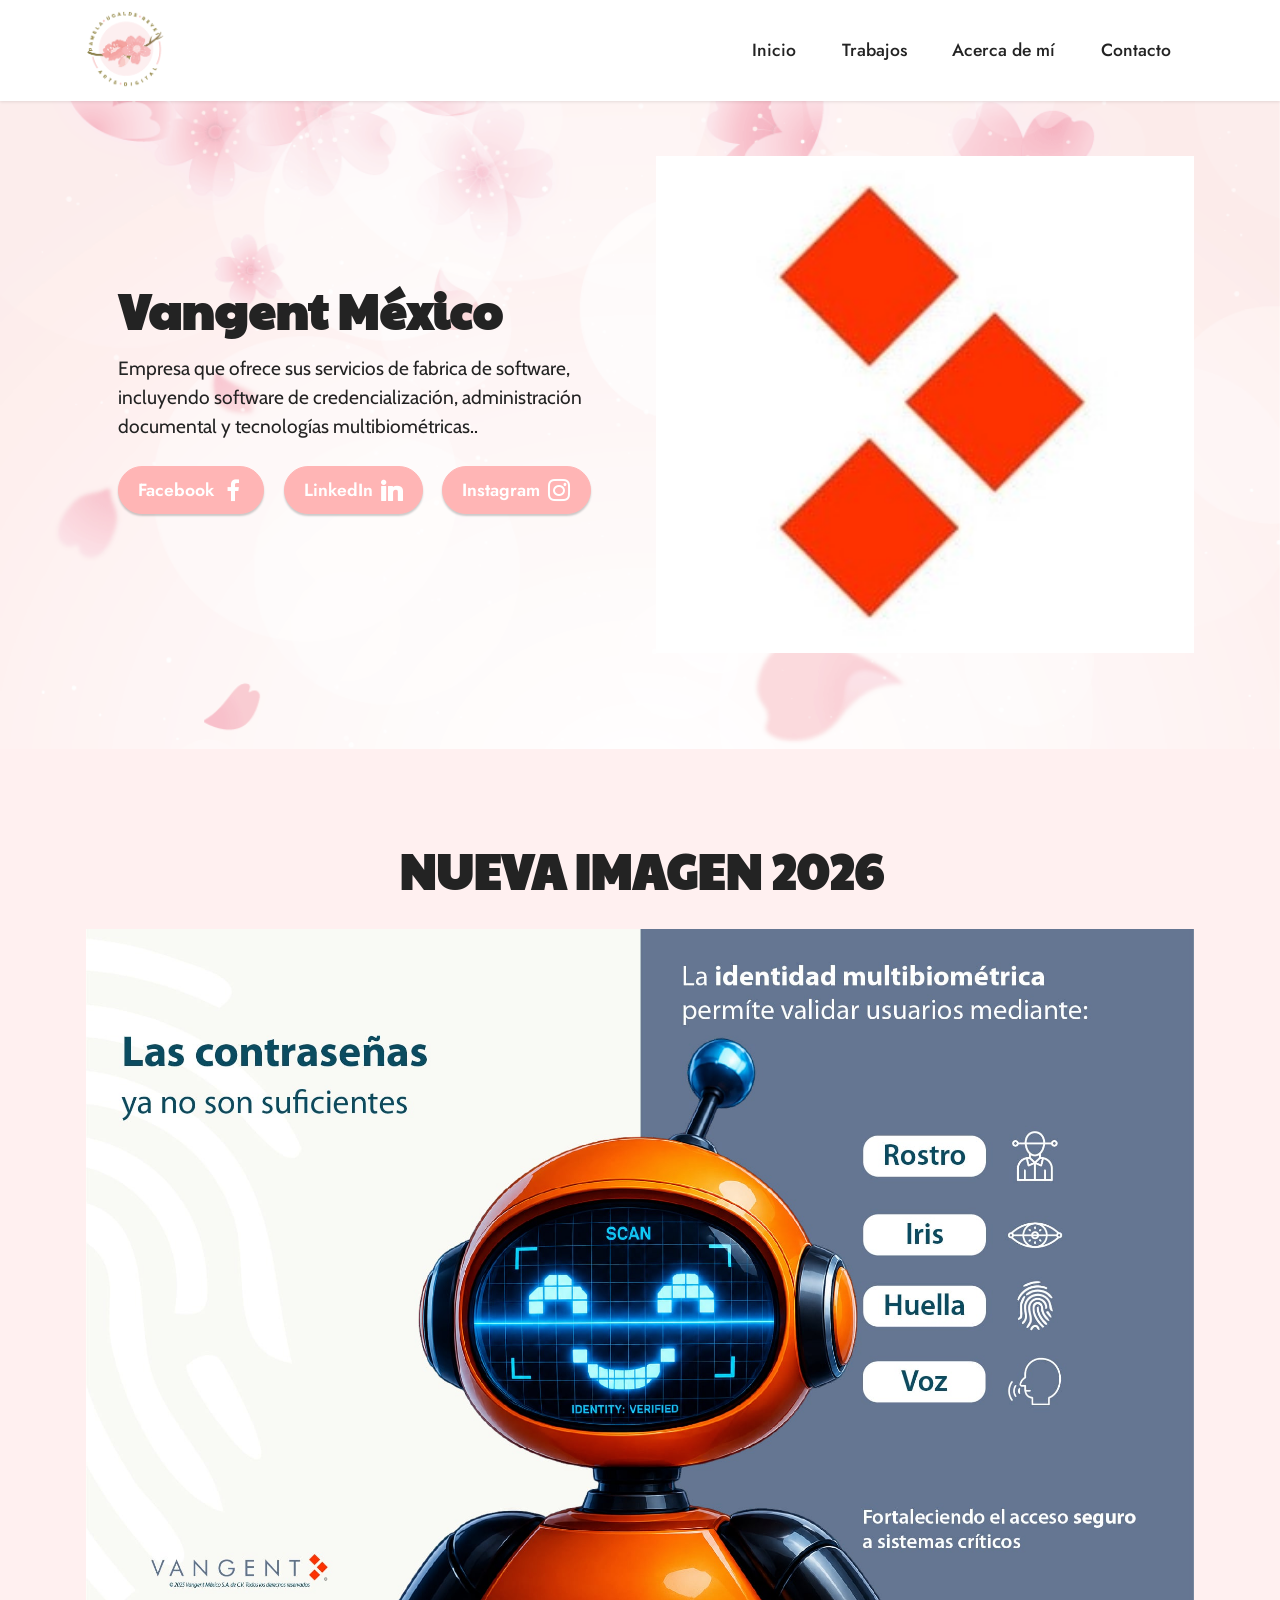
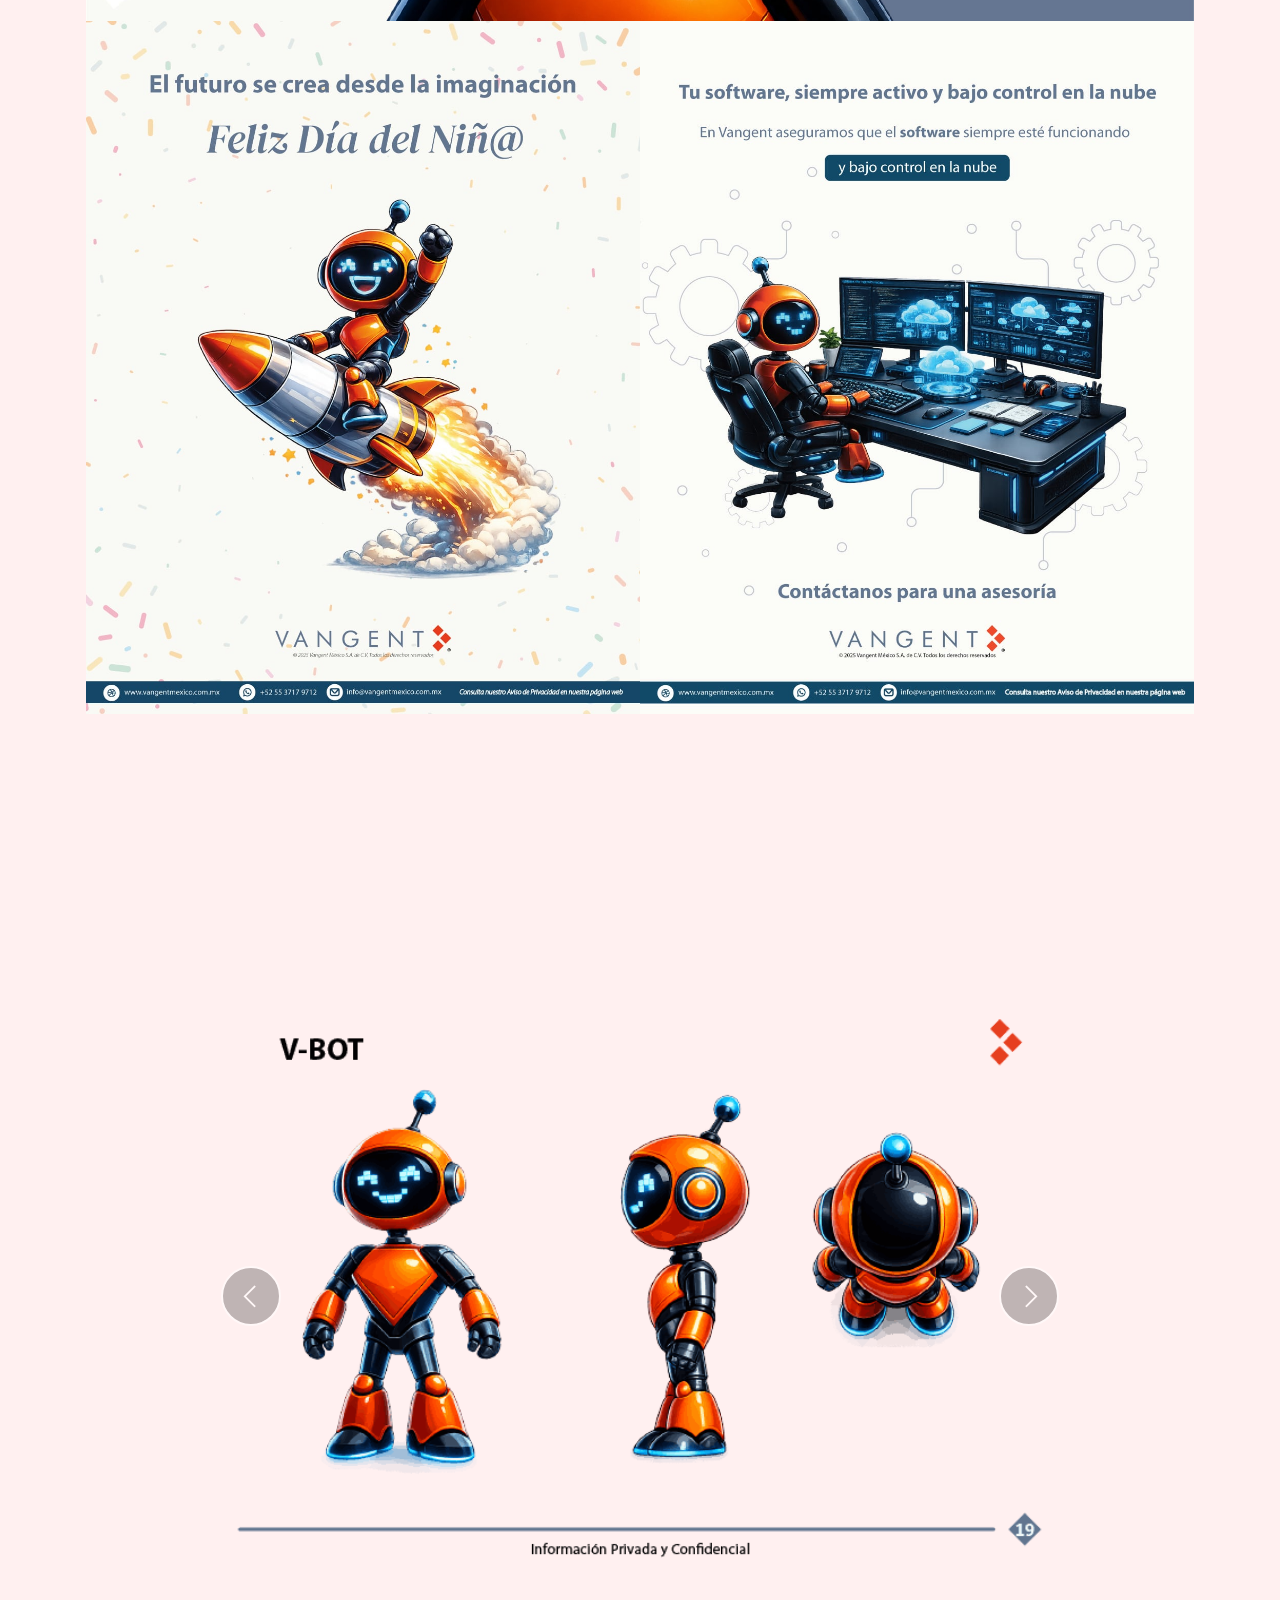
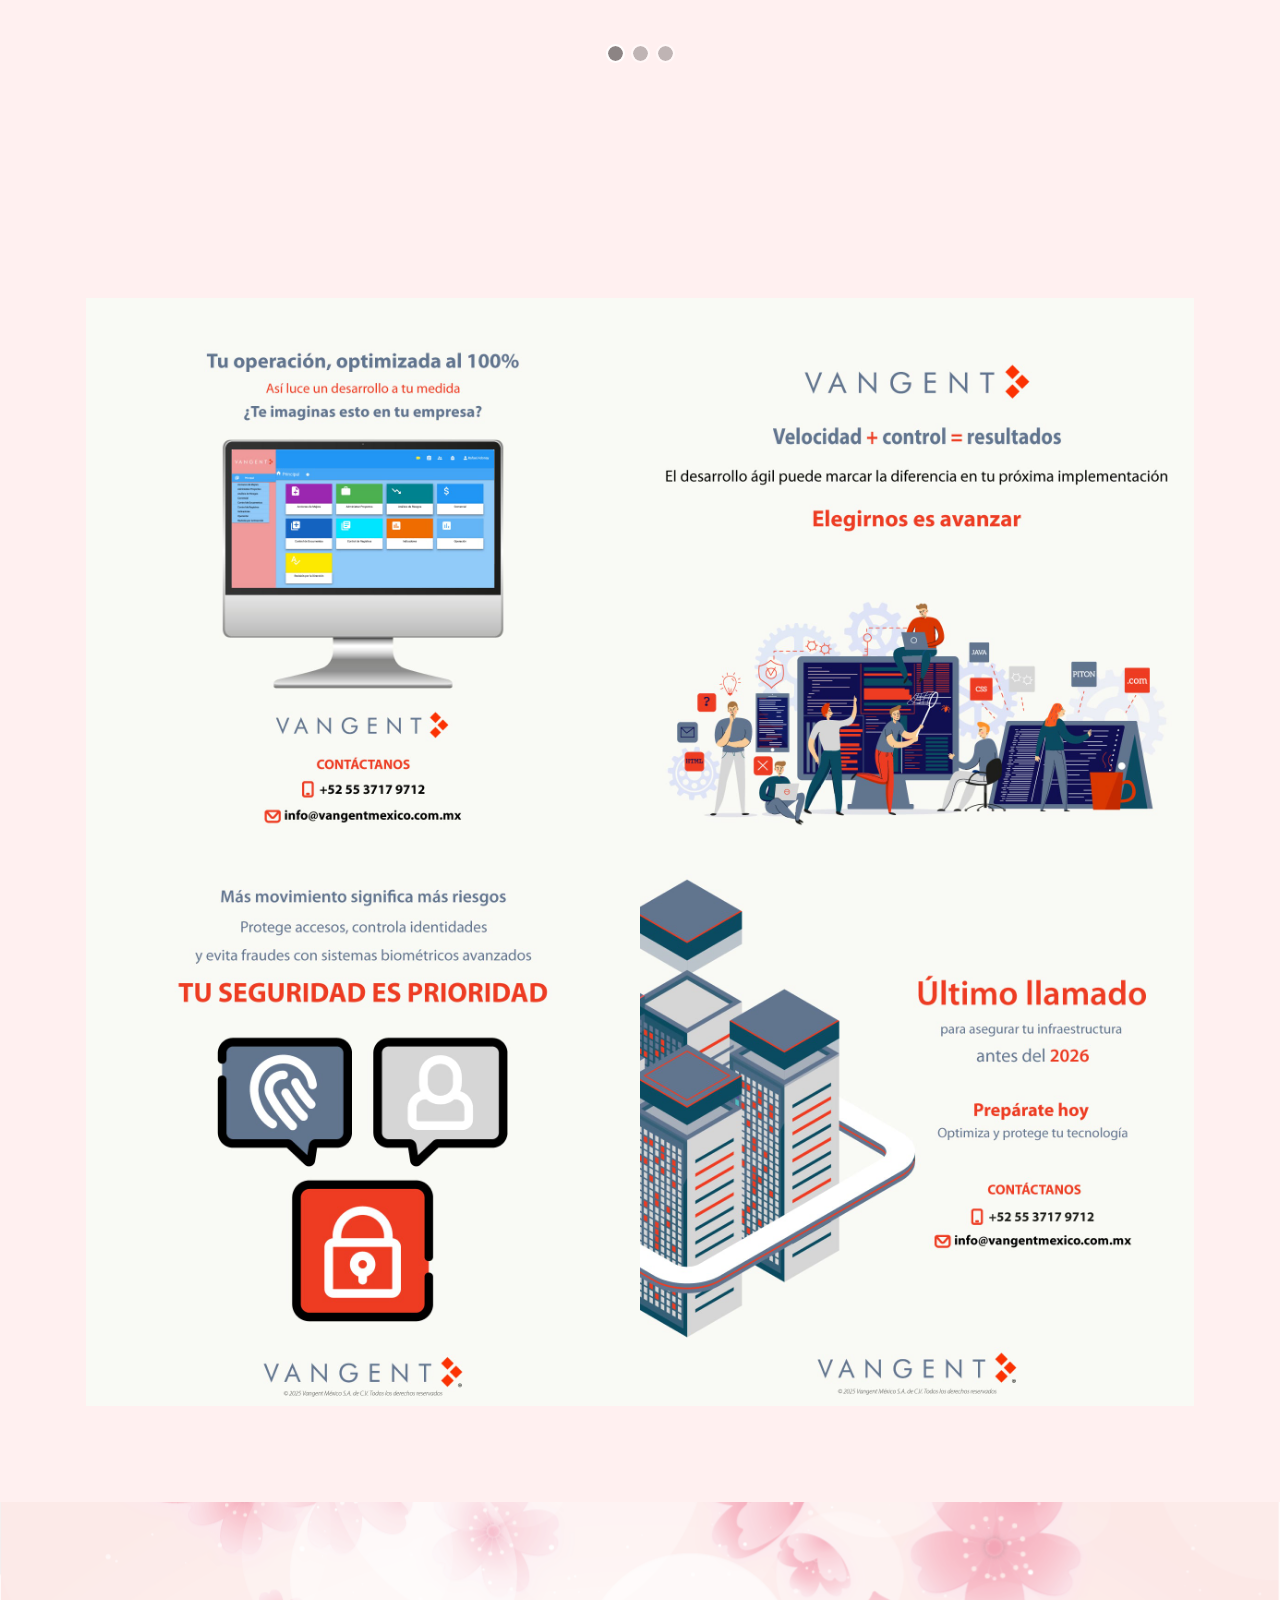
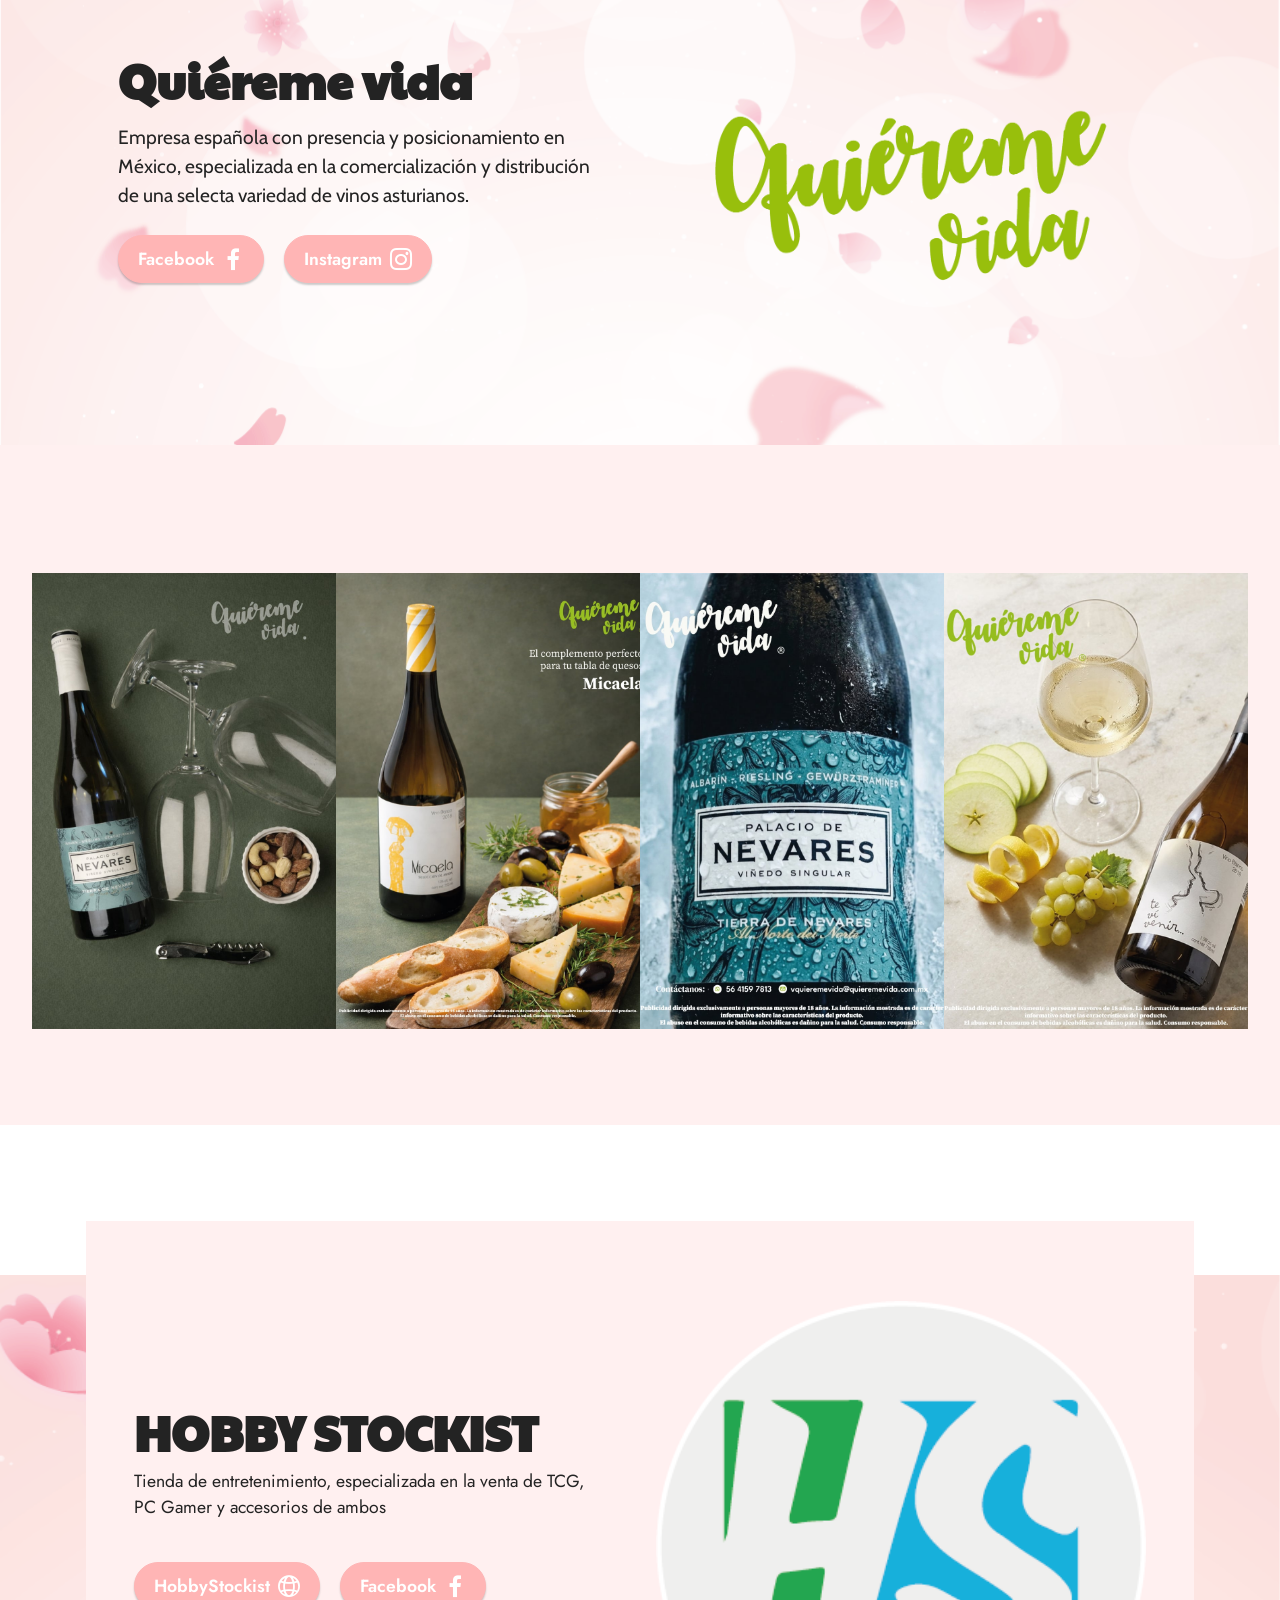
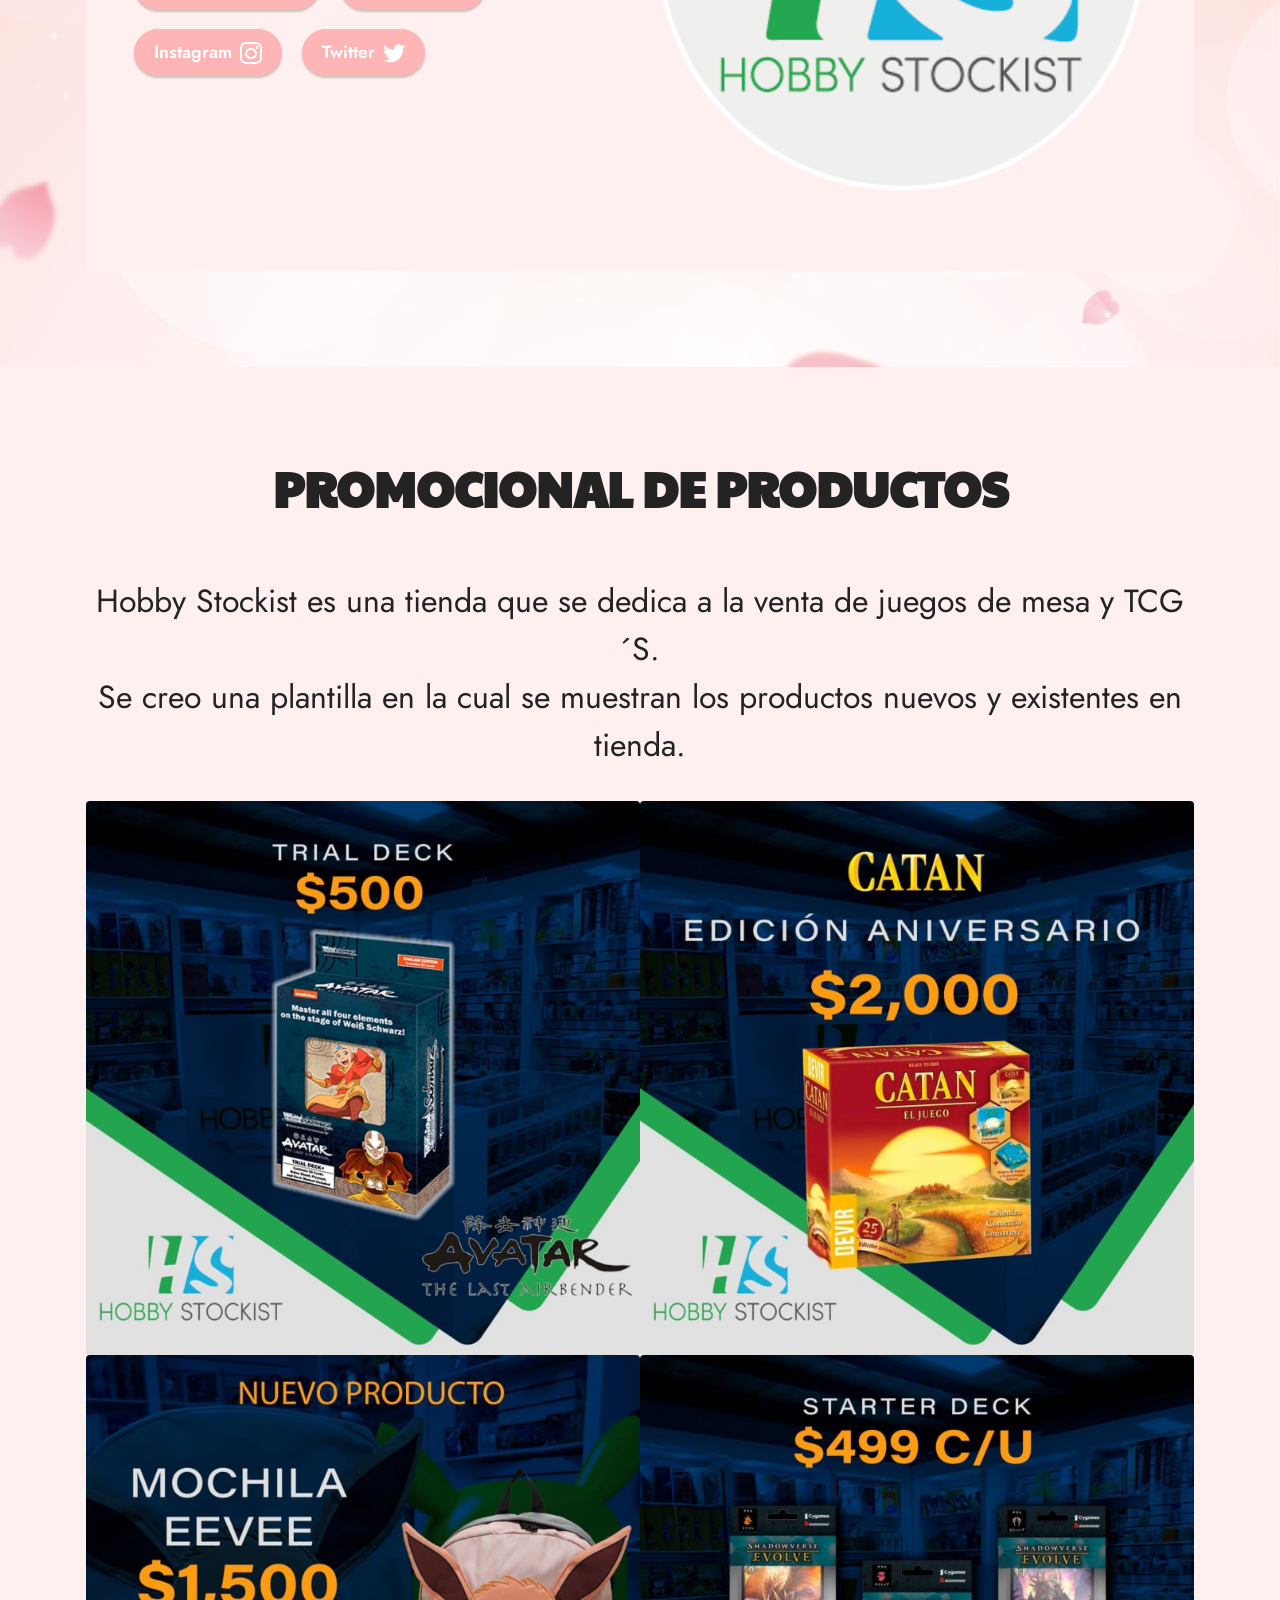
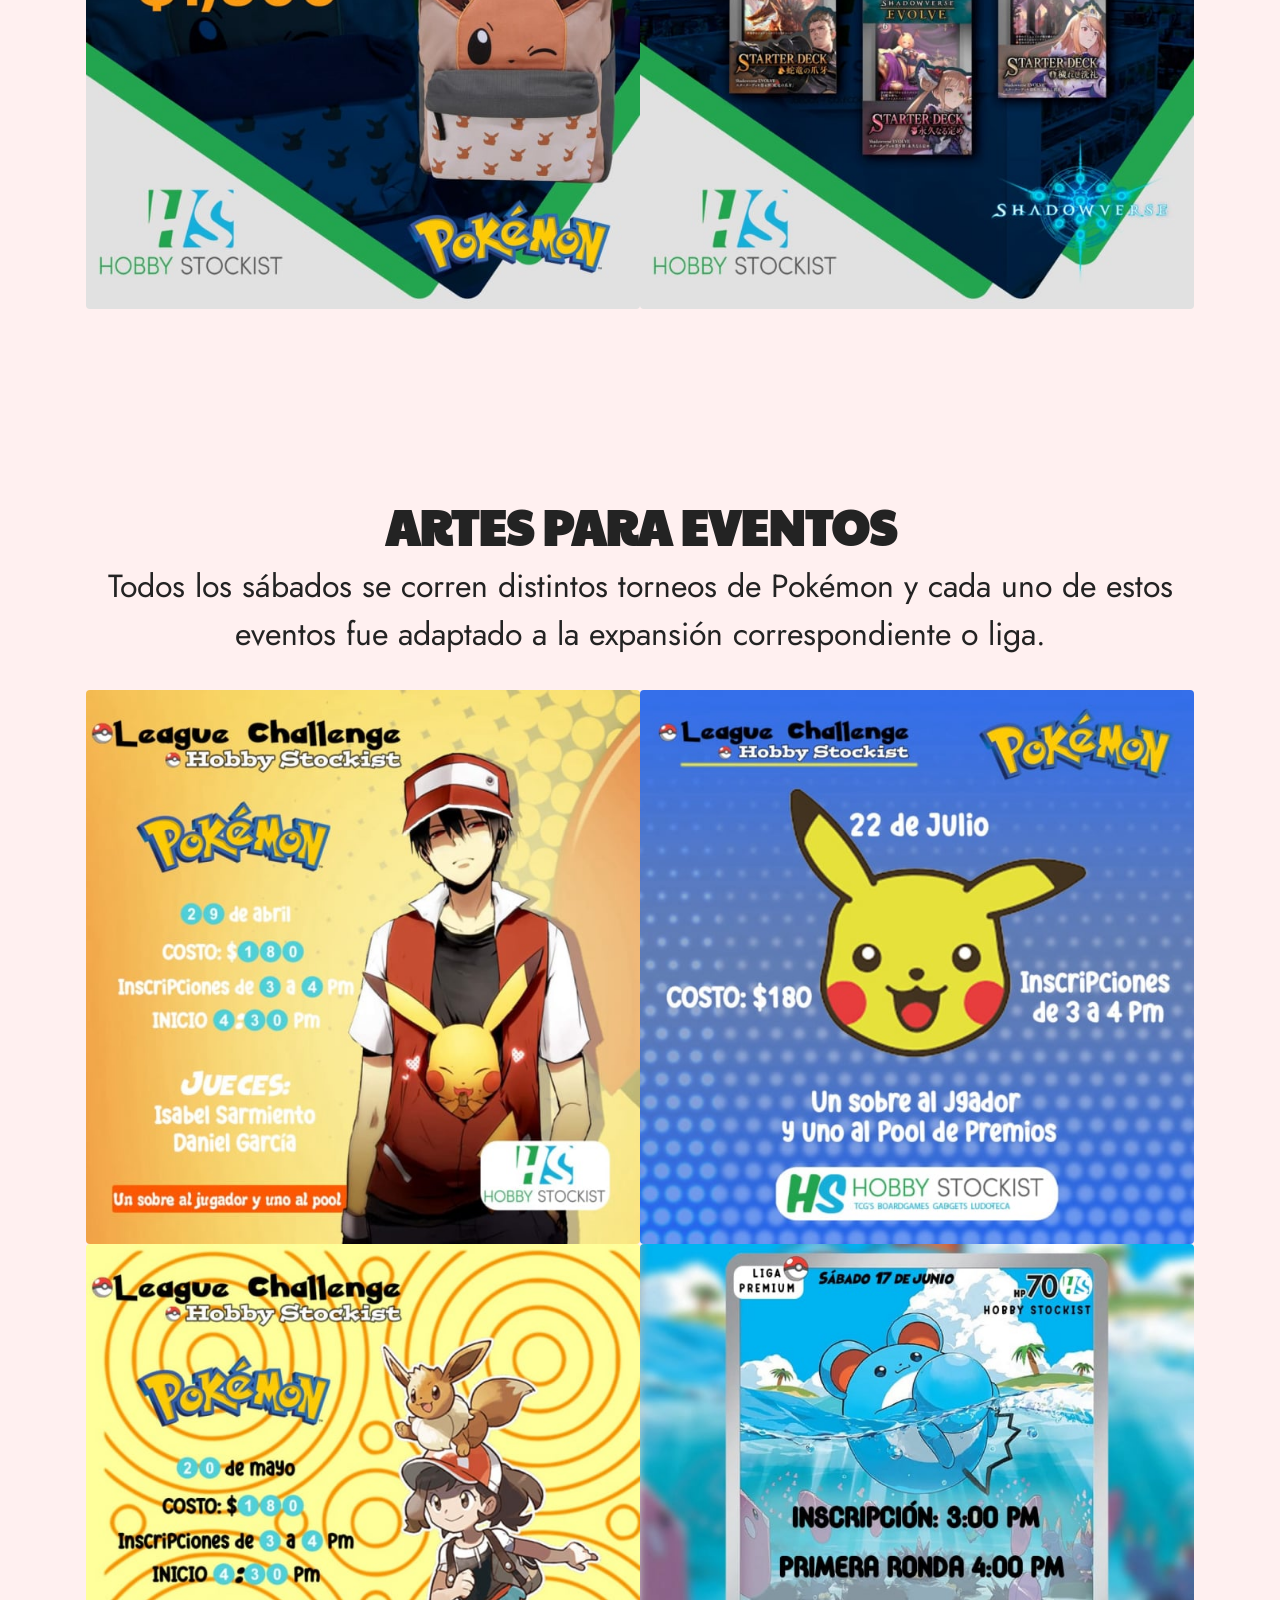
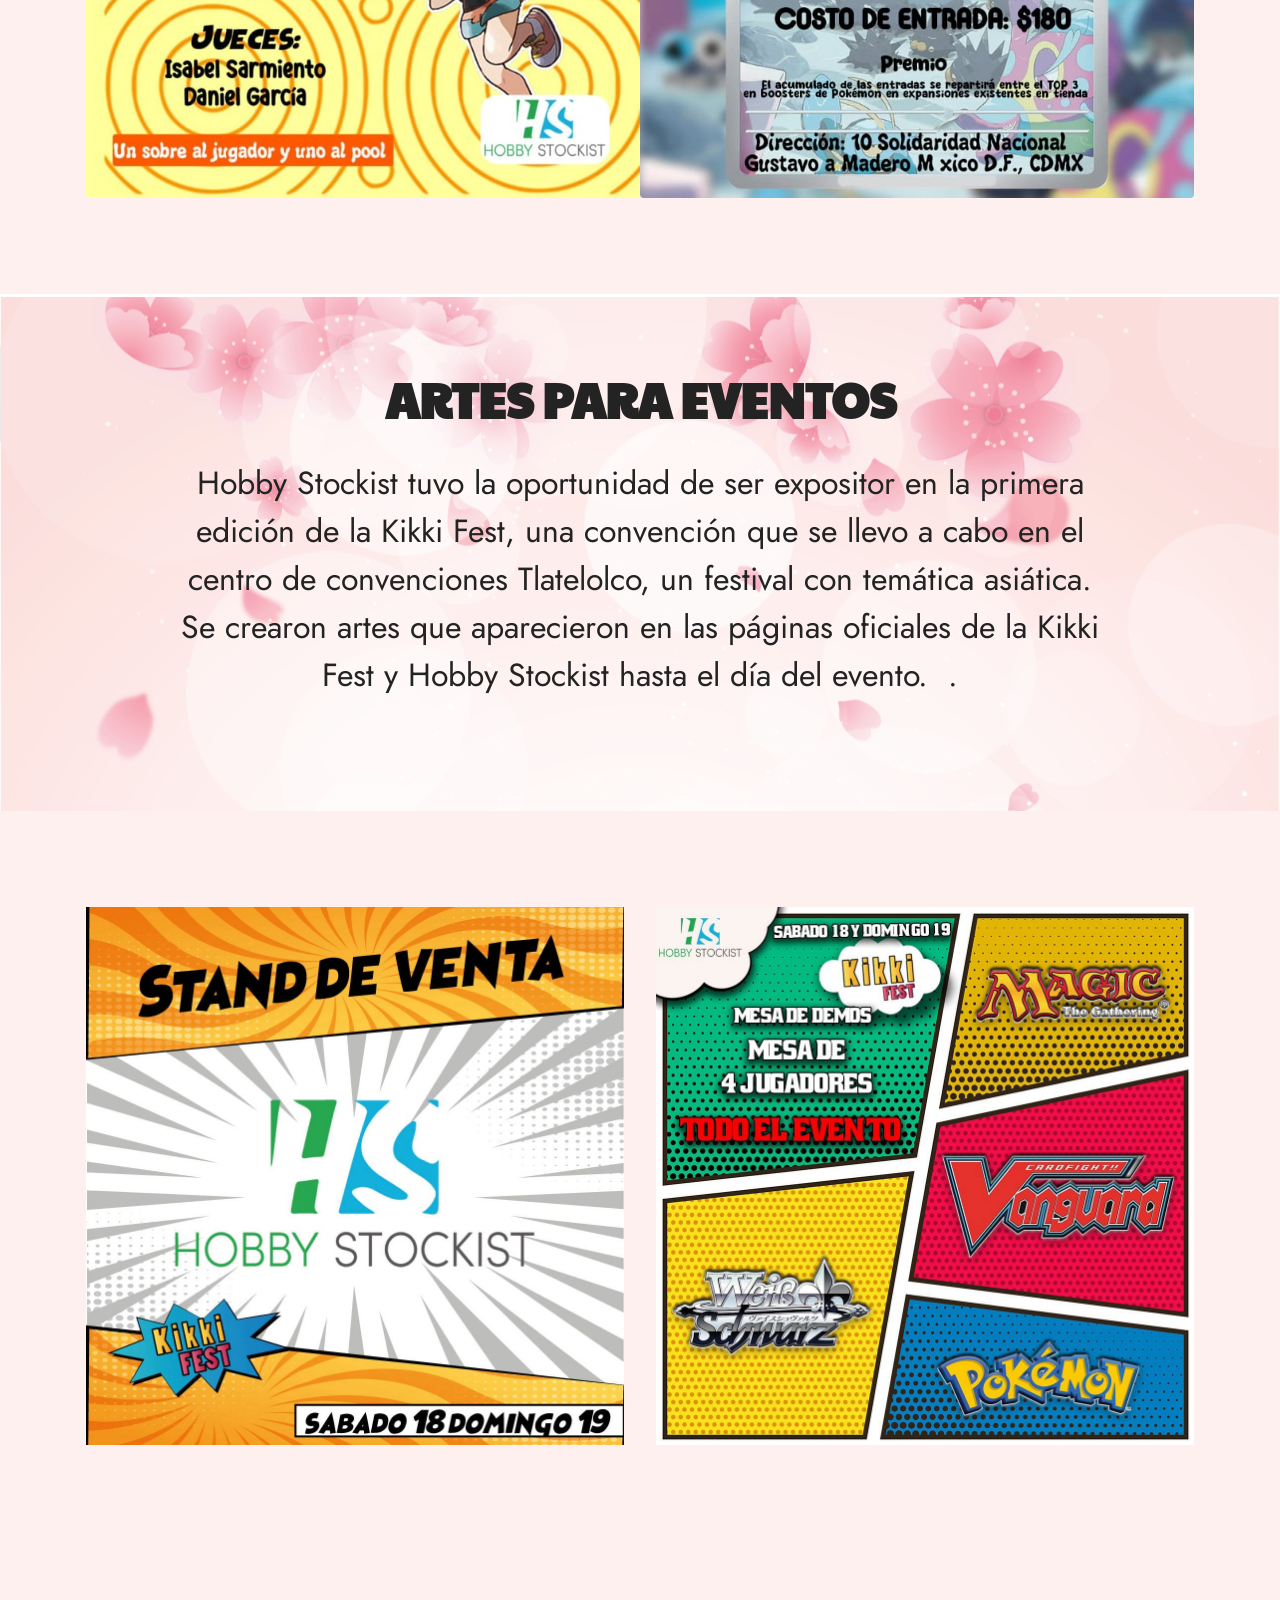
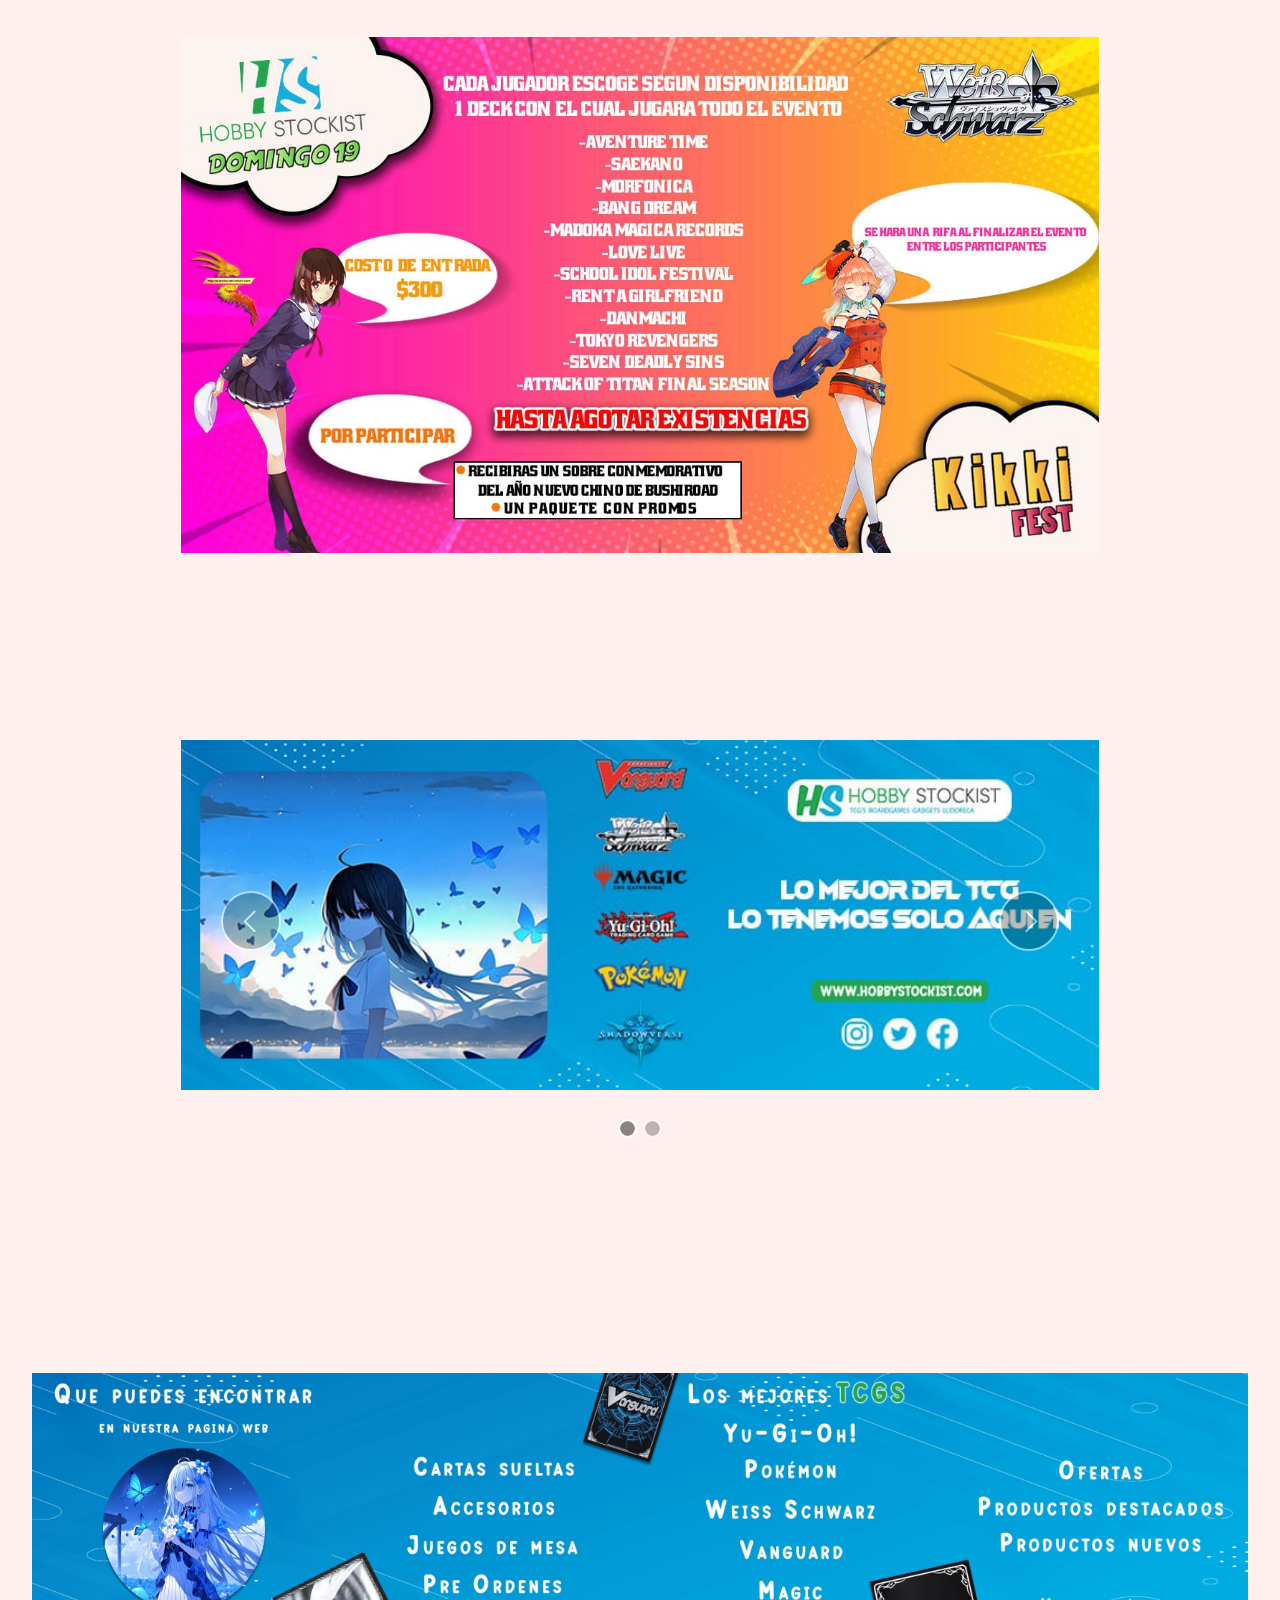
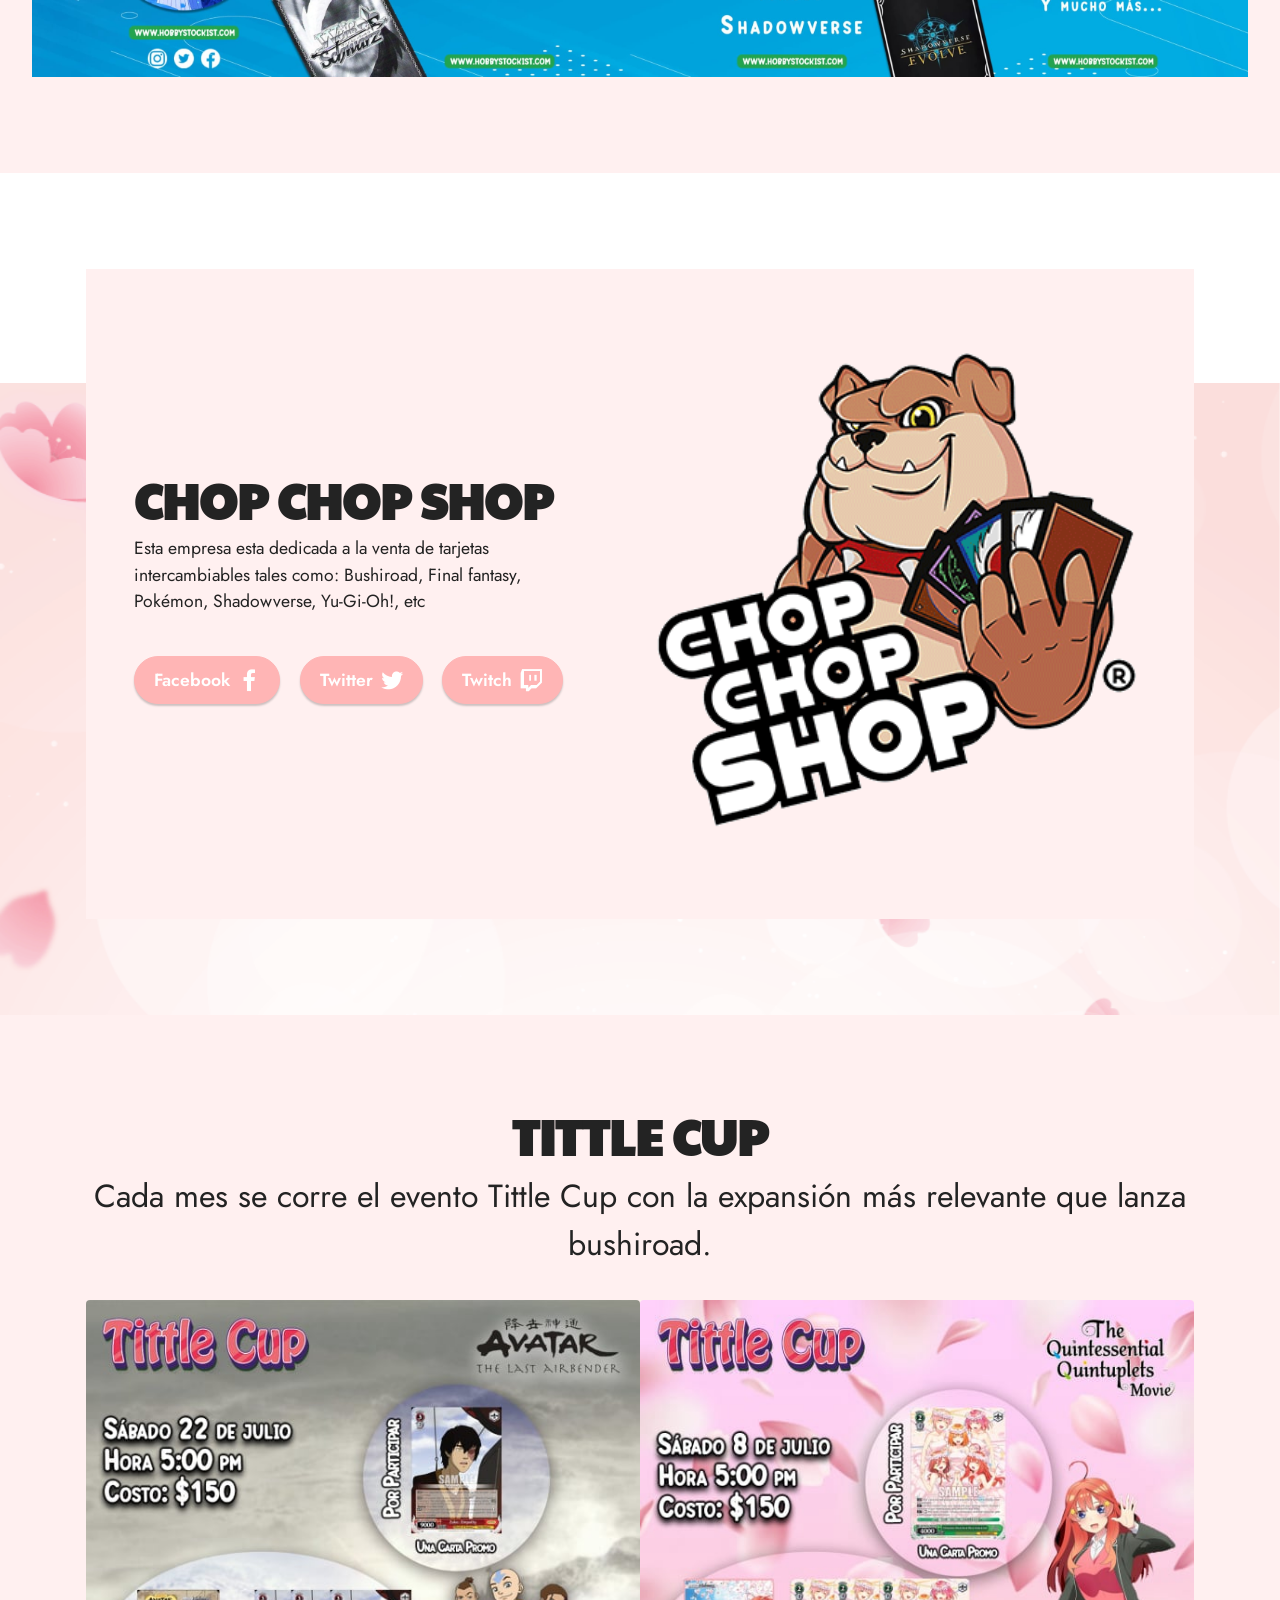
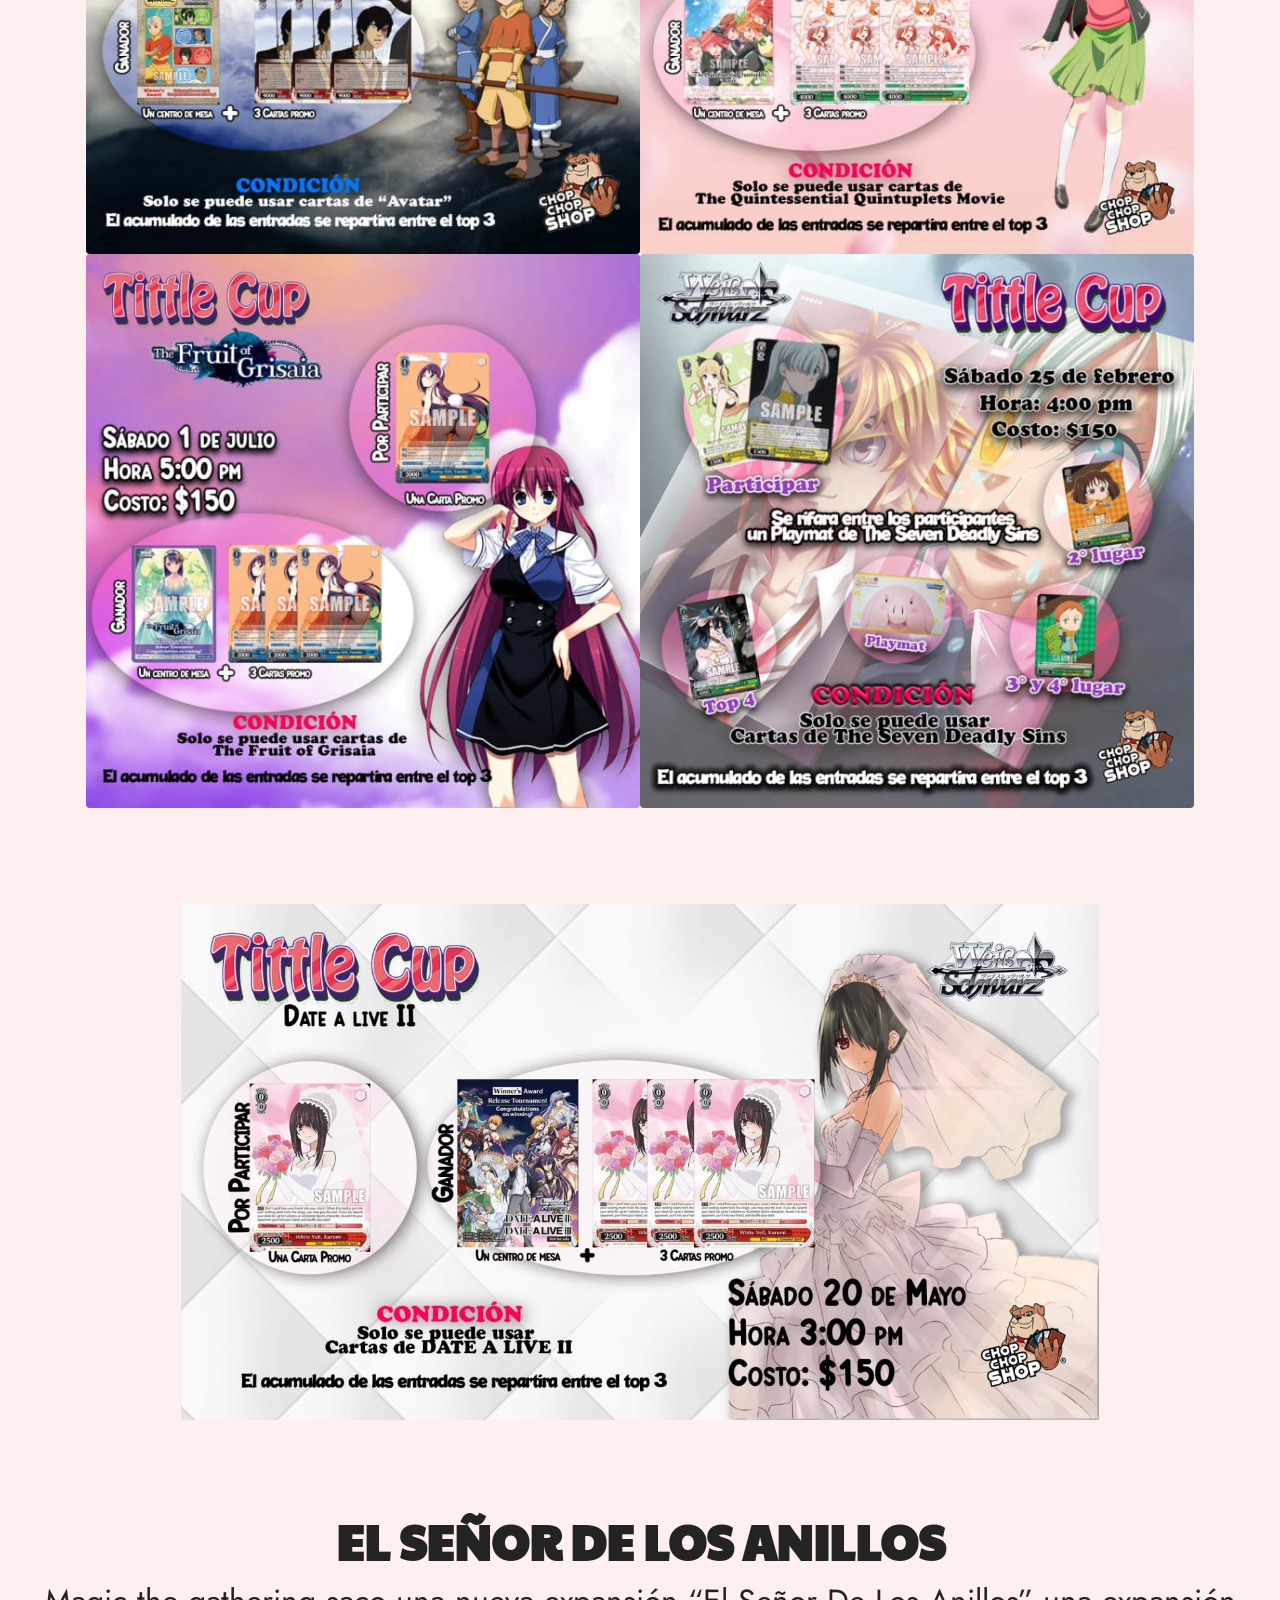
<file: redes.html>
<!DOCTYPE html>
<html  >
<head>
  <!-- Site made with Mobirise Website Builder v5.8.14, https://mobirise.com -->
  <meta charset="UTF-8">
  <meta http-equiv="X-UA-Compatible" content="IE=edge">
  <meta name="generator" content="Mobirise v5.8.14, mobirise.com">
  <meta name="viewport" content="width=device-width, initial-scale=1, minimum-scale=1">
  <link rel="shortcut icon" href="assets/images/logopagina2-668x668.png" type="image/x-icon">
  <meta name="description" content="">
  
  
  <title>Contenido para redes sociales</title>
  <link rel="stylesheet" href="assets/web/assets/mobirise-icons2/mobirise2.css">
  <link rel="stylesheet" href="assets/bootstrap/css/bootstrap.min.css">
  <link rel="stylesheet" href="assets/bootstrap/css/bootstrap-grid.min.css">
  <link rel="stylesheet" href="assets/bootstrap/css/bootstrap-reboot.min.css">
  <link rel="stylesheet" href="assets/parallax/jarallax.css">
  <link rel="stylesheet" href="assets/dropdown/css/style.css">
  <link rel="stylesheet" href="assets/socicon/css/styles.css">
  <link rel="stylesheet" href="assets/theme/css/style.css">
  <link rel="preload" href="https://fonts.googleapis.com/css?family=Jost:100,200,300,400,500,600,700,800,900,100i,200i,300i,400i,500i,600i,700i,800i,900i&display=swap" as="style" onload="this.onload=null;this.rel='stylesheet'">
  <noscript><link rel="stylesheet" href="https://fonts.googleapis.com/css?family=Jost:100,200,300,400,500,600,700,800,900,100i,200i,300i,400i,500i,600i,700i,800i,900i&display=swap"></noscript>
  <link rel="preload" href="https://fonts.googleapis.com/css?family=Paytone+One:400&display=swap" as="style" onload="this.onload=null;this.rel='stylesheet'">
  <noscript><link rel="stylesheet" href="https://fonts.googleapis.com/css?family=Paytone+One:400&display=swap"></noscript>
  <link rel="preload" href="https://fonts.googleapis.com/css?family=Cabin:400,500,600,700,400i,500i,600i,700i&display=swap" as="style" onload="this.onload=null;this.rel='stylesheet'">
  <noscript><link rel="stylesheet" href="https://fonts.googleapis.com/css?family=Cabin:400,500,600,700,400i,500i,600i,700i&display=swap"></noscript>
  <link rel="preload" as="style" href="assets/mobirise/css/mbr-additional.css"><link rel="stylesheet" href="assets/mobirise/css/mbr-additional.css" type="text/css">

  
  
  
</head>
<body>
  
  <section data-bs-version="5.1" class="menu menu2 cid-tNVgDL6xtO" once="menu" id="menu2-1h">
    
    <nav class="navbar navbar-dropdown navbar-fixed-top navbar-expand-lg">
        <div class="container">
            <div class="navbar-brand">
                <span class="navbar-logo">
                    <a href="index.html#header11-3">
                        <img src="assets/images/logopagina2-668x668.png" alt="Mobirise Website Builder" style="height: 5rem;">
                    </a>
                </span>
                
            </div>
            <button class="navbar-toggler" type="button" data-toggle="collapse" data-bs-toggle="collapse" data-target="#navbarSupportedContent" data-bs-target="#navbarSupportedContent" aria-controls="navbarNavAltMarkup" aria-expanded="false" aria-label="Toggle navigation">
                <div class="hamburger">
                    <span></span>
                    <span></span>
                    <span></span>
                    <span></span>
                </div>
            </button>
            <div class="collapse navbar-collapse" id="navbarSupportedContent">
                <ul class="navbar-nav nav-dropdown nav-right" data-app-modern-menu="true"><li class="nav-item"><a class="nav-link link text-black text-primary display-4" href="index.html#header11-3">Inicio</a></li>
                    <li class="nav-item"><a class="nav-link link text-black text-primary display-4" href="index.html#gallery2-6">Trabajos</a></li>
                    <li class="nav-item"><a class="nav-link link text-black text-primary display-4" href="index.html#header11-3">Acerca de mí</a>
                    </li><li class="nav-item"><a class="nav-link link text-black text-primary display-4" href="index.html#contacts1-1">Contacto</a></li></ul>
                
                
            </div>
        </div>
    </nav>
</section>

<section data-bs-version="5.1" class="header14 cid-vneNzLrfqr mbr-parallax-background" id="header14-32">

    

    
    <div class="mbr-overlay" style="opacity: 0.4; background-color: rgb(255, 255, 255);"></div>

    <div class="container">
        <div class="row justify-content-center align-items-center">
            <div class="col-12 col-md-6 image-wrapper">
                <img src="assets/images/isologo-linkedln-1-400x400.jpeg" alt="Vangent">
            </div>
            <div class="col-12 col-md">
                <div class="text-wrapper">
                    <h1 class="mbr-section-title mbr-fonts-style mb-3 display-2">
                        <strong>Vangent México</strong></h1>
                    <p class="mbr-text mbr-fonts-style display-7">Empresa que ofrece sus servicios de fabrica de software, incluyendo software de credencialización, administración documental y tecnologías multibiométricas..</p>
                    <div class="mbr-section-btn mt-3"><a class="btn btn-primary display-4" href="https://www.facebook.com/VangentMexico"><span class="socicon socicon-facebook mbr-iconfont mbr-iconfont-btn"></span>Facebook</a> <a class="btn btn-primary display-4" href="https://mx.linkedin.com/company/vangentmexico"><span class="socicon socicon-linkedin mbr-iconfont mbr-iconfont-btn"></span>LinkedIn</a> <a class="btn btn-primary display-4" href="https://www.instagram.com/vangentmx?igsh=MWN0cmp1b2dneHhhMg=="><span class="socicon socicon-instagram mbr-iconfont mbr-iconfont-btn"></span>Instagram</a></div>
                </div>
            </div>
        </div>
    </div>
</section>

<section data-bs-version="5.1" class="gallery4 mbr-gallery cid-vnesPK8bZ9" id="gallery4-2w">
    

    
    

    <div class="container">
        <div class="mbr-section-head">
            <h3 class="mbr-section-title mbr-fonts-style align-center m-0 display-2"><strong>NUEVA IMAGEN 2026</strong></h3>
            
        </div>
        <div class="row mbr-gallery mt-4">
            <div class="col-12 col-md-6 col-lg-6 item gallery-image">
                <div class="item-wrapper" data-toggle="modal" data-bs-toggle="modal" data-target="#vneWTDwD8r-modal" data-bs-target="#vneWTDwD8r-modal">
                    <img class="w-100" src="assets/images/1-1081x1350.jpg" alt="Mobirise Website Builder" data-slide-to="0" data-bs-slide-to="0" data-target="#lb-vneWTDwD8r" data-bs-target="#lb-vneWTDwD8r">
                    <div class="icon-wrapper">
                        <span class="mobi-mbri mobi-mbri-search mbr-iconfont mbr-iconfont-btn"></span>
                    </div>
                </div>
                
            </div>
            <div class="col-12 col-md-6 col-lg-6 item gallery-image">
                <div class="item-wrapper" data-toggle="modal" data-bs-toggle="modal" data-target="#vneWTDwD8r-modal" data-bs-target="#vneWTDwD8r-modal">
                    <img class="w-100" src="assets/images/2-1081x1350.jpg" alt="Mobirise Website Builder" data-slide-to="1" data-bs-slide-to="1" data-target="#lb-vneWTDwD8r" data-bs-target="#lb-vneWTDwD8r">
                    <div class="icon-wrapper">
                        <span class="mobi-mbri mobi-mbri-search mbr-iconfont mbr-iconfont-btn"></span>
                    </div>
                </div>
                
            </div>
            <div class="col-12 col-md-6 col-lg-6 item gallery-image">
                <div class="item-wrapper" data-toggle="modal" data-bs-toggle="modal" data-target="#vneWTDwD8r-modal" data-bs-target="#vneWTDwD8r-modal">
                    <img class="w-100" src="assets/images/jueves30-1-1080x1350.jpg" alt="Mobirise Website Builder" data-slide-to="2" data-bs-slide-to="2" data-target="#lb-vneWTDwD8r" data-bs-target="#lb-vneWTDwD8r">
                    <div class="icon-wrapper">
                        <span class="mobi-mbri mobi-mbri-search mbr-iconfont mbr-iconfont-btn"></span>
                    </div>
                </div>
                
            </div>
            <div class="col-12 col-md-6 col-lg-6 item gallery-image">
                <div class="item-wrapper" data-toggle="modal" data-bs-toggle="modal" data-target="#vneWTDwD8r-modal" data-bs-target="#vneWTDwD8r-modal">
                    <img class="w-100" src="assets/images/miercoles06-1-1080x1350.jpg" alt="Mobirise Website Builder" data-slide-to="3" data-bs-slide-to="3" data-target="#lb-vneWTDwD8r" data-bs-target="#lb-vneWTDwD8r">
                    <div class="icon-wrapper">
                        <span class="mobi-mbri mobi-mbri-search mbr-iconfont mbr-iconfont-btn"></span>
                    </div>
                </div>
                
            </div>
        </div>

        <div class="modal mbr-slider" tabindex="-1" role="dialog" aria-hidden="true" id="vneWTDwD8r-modal">
            <div class="modal-dialog" role="document">
                <div class="modal-content">
                    <div class="modal-body">
                        <div class="carousel slide" id="lb-vneWTDwD8r" data-interval="5000" data-bs-interval="5000">
                            <div class="carousel-inner">
                                <div class="carousel-item active">
                                    <img class="d-block w-100" src="assets/images/1-1081x1350.jpg" alt="Mobirise Website Builder">
                                </div>
                                <div class="carousel-item">
                                    <img class="d-block w-100" src="assets/images/2-1081x1350.jpg" alt="Mobirise Website Builder">
                                </div>
                                <div class="carousel-item">
                                    <img class="d-block w-100" src="assets/images/jueves30-1-1080x1350.jpg" alt="Mobirise Website Builder">
                                </div>
                                <div class="carousel-item">
                                    <img class="d-block w-100" src="assets/images/miercoles06-1-1080x1350.jpg" alt="Mobirise Website Builder">
                                </div>
                            </div>
                            <ol class="carousel-indicators">
                                <li data-slide-to="0" data-bs-slide-to="0" class="active" data-target="#lb-vneWTDwD8r" data-bs-target="#lb-vneWTDwD8r"></li>
                                <li data-slide-to="1" data-bs-slide-to="1" data-target="#lb-vneWTDwD8r" data-bs-target="#lb-vneWTDwD8r"></li>
                                <li data-slide-to="2" data-bs-slide-to="2" data-target="#lb-vneWTDwD8r" data-bs-target="#lb-vneWTDwD8r"></li>
                                <li data-slide-to="3" data-bs-slide-to="3" data-target="#lb-vneWTDwD8r" data-bs-target="#lb-vneWTDwD8r"></li>
                            </ol>
                            <a role="button" href="" class="close" data-dismiss="modal" data-bs-dismiss="modal" aria-label="Close">
                            </a>
                            <a class="carousel-control-prev carousel-control" role="button" data-slide="prev" data-bs-slide="prev" href="#lb-vneWTDwD8r">
                                <span class="mobi-mbri mobi-mbri-arrow-prev" aria-hidden="true"></span>
                                <span class="sr-only visually-hidden">Previous</span>
                            </a>
                            <a class="carousel-control-next carousel-control" role="button" data-slide="next" data-bs-slide="next" href="#lb-vneWTDwD8r">
                                <span class="mobi-mbri mobi-mbri-arrow-next" aria-hidden="true"></span>
                                <span class="sr-only visually-hidden">Next</span>
                            </a>
                        </div>
                    </div>
                </div>
            </div>
        </div>
    </div>
</section>

<section data-bs-version="5.1" class="slider2 cid-vneGUxd7ml" id="slider2-2z">
    

    
    <div class="container">
        <div class="row justify-content-center">
            <div class="col-12 col-md-10">
                <div class="carousel slide" id="vneWTDZu3r" data-interval="5000" data-bs-interval="5000">
                    <ol class="carousel-indicators">
                        <li data-slide-to="0" data-bs-slide-to="0" class="active" data-target="#vneWTDZu3r" data-bs-target="#vneWTDZu3r"></li>
                        <li data-slide-to="1" data-bs-slide-to="1" data-target="#vneWTDZu3r" data-bs-target="#vneWTDZu3r"></li>
                        <li data-slide-to="2" data-bs-slide-to="2" data-target="#vneWTDZu3r" data-bs-target="#vneWTDZu3r"></li>
                    </ol>
                    <div class="carousel-inner">
                        <div class="carousel-item slider-image item active">
                            <div class="item-wrapper">
                                
                                <img class="d-block w-100" src="assets/images/mesa-de-trabajo-28-1-811x541.png" alt="Mobirise Website Builder">
                                
                            </div>
                        </div>
                        <div class="carousel-item slider-image item">
                            <div class="item-wrapper">
                                
                                <img class="d-block w-100" src="assets/images/mesa-de-trabajo-16-810x540.png" alt="Mobirise Website Builder">
                                
                            </div>
                        </div>
                        <div class="carousel-item slider-image item">
                            <div class="item-wrapper">
                                
                                <img class="d-block w-100" src="assets/images/mesa-de-trabajo-18-810x540.png" alt="Mobirise Website Builder">
                                
                            </div>
                        </div>
                    </div>
                    <a class="carousel-control carousel-control-prev" role="button" data-slide="prev" data-bs-slide="prev" href="#vneWTDZu3r">
                        <span class="mobi-mbri mobi-mbri-arrow-prev" aria-hidden="true"></span>
                        <span class="sr-only visually-hidden">Previous</span>
                    </a>
                    <a class="carousel-control carousel-control-next" role="button" data-slide="next" data-bs-slide="next" href="#vneWTDZu3r">
                        <span class="mobi-mbri mobi-mbri-arrow-next" aria-hidden="true"></span>
                        <span class="sr-only visually-hidden">Next</span>
                    </a>
                </div>
            </div>
        </div>
    </div>
</section>

<section data-bs-version="5.1" class="gallery4 mbr-gallery cid-vnevdxgr2s" id="gallery4-2x">
    

    
    

    <div class="container">
        
        <div class="row mbr-gallery mt-4">
            <div class="col-12 col-md-6 col-lg-6 item gallery-image">
                <div class="item-wrapper" data-toggle="modal" data-bs-toggle="modal" data-target="#vneWTEkQjj-modal" data-bs-target="#vneWTEkQjj-modal">
                    <img class="w-100" src="assets/images/viernes-05-1200x1200.jpg" alt="Mobirise Website Builder" data-slide-to="0" data-bs-slide-to="0" data-target="#lb-vneWTEkQjj" data-bs-target="#lb-vneWTEkQjj">
                    <div class="icon-wrapper">
                        <span class="mobi-mbri mobi-mbri-search mbr-iconfont mbr-iconfont-btn"></span>
                    </div>
                </div>
                
            </div>
            <div class="col-12 col-md-6 col-lg-6 item gallery-image">
                <div class="item-wrapper" data-toggle="modal" data-bs-toggle="modal" data-target="#vneWTEkQjj-modal" data-bs-target="#vneWTEkQjj-modal">
                    <img class="w-100" src="assets/images/viernes-8-1200x1200.jpg" alt="Mobirise Website Builder" data-slide-to="1" data-bs-slide-to="1" data-target="#lb-vneWTEkQjj" data-bs-target="#lb-vneWTEkQjj">
                    <div class="icon-wrapper">
                        <span class="mobi-mbri mobi-mbri-search mbr-iconfont mbr-iconfont-btn"></span>
                    </div>
                </div>
                
            </div><div class="col-12 col-md-6 col-lg-6 item gallery-image">
                <div class="item-wrapper" data-toggle="modal" data-bs-toggle="modal" data-target="#vneWTEkQjj-modal" data-bs-target="#vneWTEkQjj-modal">
                    <img class="w-100" src="assets/images/miercoles-17-1200x1200.jpg" alt="Mobirise Website Builder" data-slide-to="2" data-bs-slide-to="2" data-target="#lb-vneWTEkQjj" data-bs-target="#lb-vneWTEkQjj">
                    <div class="icon-wrapper">
                        <span class="mobi-mbri mobi-mbri-search mbr-iconfont mbr-iconfont-btn"></span>
                    </div>
                </div>
                
            </div>
            <div class="col-12 col-md-6 col-lg-6 item gallery-image">
                <div class="item-wrapper" data-toggle="modal" data-bs-toggle="modal" data-target="#vneWTEkQjj-modal" data-bs-target="#vneWTEkQjj-modal">
                    <img class="w-100" src="assets/images/lunes29-1-1200x1200.jpg" alt="Mobirise Website Builder" data-slide-to="3" data-bs-slide-to="3" data-target="#lb-vneWTEkQjj" data-bs-target="#lb-vneWTEkQjj">
                    <div class="icon-wrapper">
                        <span class="mobi-mbri mobi-mbri-search mbr-iconfont mbr-iconfont-btn"></span>
                    </div>
                </div>
                
            </div>
            
        </div>

        <div class="modal mbr-slider" tabindex="-1" role="dialog" aria-hidden="true" id="vneWTEkQjj-modal">
            <div class="modal-dialog" role="document">
                <div class="modal-content">
                    <div class="modal-body">
                        <div class="carousel slide" id="lb-vneWTEkQjj" data-interval="5000" data-bs-interval="5000">
                            <div class="carousel-inner">
                                <div class="carousel-item active">
                                    <img class="d-block w-100" src="assets/images/viernes-05-1200x1200.jpg" alt="Mobirise Website Builder">
                                </div>
                                <div class="carousel-item">
                                    <img class="d-block w-100" src="assets/images/viernes-8-1200x1200.jpg" alt="Mobirise Website Builder">
                                </div><div class="carousel-item">
                                    <img class="d-block w-100" src="assets/images/miercoles-17-1200x1200.jpg" alt="Mobirise Website Builder">
                                </div>
                                <div class="carousel-item">
                                    <img class="d-block w-100" src="assets/images/lunes29-1-1200x1200.jpg" alt="Mobirise Website Builder">
                                </div>
                                
                            </div>
                            <ol class="carousel-indicators">
                                <li data-slide-to="0" data-bs-slide-to="0" class="active" data-target="#lb-vneWTEkQjj" data-bs-target="#lb-vneWTEkQjj"></li>
                                <li data-slide-to="1" data-bs-slide-to="1" data-target="#lb-vneWTEkQjj" data-bs-target="#lb-vneWTEkQjj"></li><li data-slide-to="2" data-bs-slide-to="2" data-target="#lb-vneWTEkQjj" data-bs-target="#lb-vneWTEkQjj"></li>
                                <li data-slide-to="3" data-bs-slide-to="3" data-target="#lb-vneWTEkQjj" data-bs-target="#lb-vneWTEkQjj"></li>
                                
                            </ol>
                            <a role="button" href="" class="close" data-dismiss="modal" data-bs-dismiss="modal" aria-label="Close">
                            </a>
                            <a class="carousel-control-prev carousel-control" role="button" data-slide="prev" data-bs-slide="prev" href="#lb-vneWTEkQjj">
                                <span class="mobi-mbri mobi-mbri-arrow-prev" aria-hidden="true"></span>
                                <span class="sr-only visually-hidden">Previous</span>
                            </a>
                            <a class="carousel-control-next carousel-control" role="button" data-slide="next" data-bs-slide="next" href="#lb-vneWTEkQjj">
                                <span class="mobi-mbri mobi-mbri-arrow-next" aria-hidden="true"></span>
                                <span class="sr-only visually-hidden">Next</span>
                            </a>
                        </div>
                    </div>
                </div>
            </div>
        </div>
    </div>
</section>

<section data-bs-version="5.1" class="header14 cid-vnePYhygFa mbr-parallax-background" id="header14-33">

    

    
    <div class="mbr-overlay" style="opacity: 0.3; background-color: rgb(255, 255, 255);"></div>

    <div class="container">
        <div class="row justify-content-center align-items-center">
            <div class="col-12 col-md-6 image-wrapper">
                <img src="assets/images/logo-quireme-vida-2022-2-1256x821.png" alt="Mobirise Website Builder">
            </div>
            <div class="col-12 col-md">
                <div class="text-wrapper">
                    <h1 class="mbr-section-title mbr-fonts-style mb-3 display-2">
                        <strong>Quiéreme vida</strong></h1>
                    <p class="mbr-text mbr-fonts-style display-7">
                        Empresa española con presencia y posicionamiento en México, especializada en la comercialización y distribución de una selecta variedad de vinos asturianos.</p>
                    <div class="mbr-section-btn mt-3"><a class="btn btn-primary display-4" href="https://www.facebook.com/QuieremeVidaMex"><span class="socicon socicon-facebook mbr-iconfont mbr-iconfont-btn"></span>Facebook</a> <a class="btn btn-primary display-4" href="https://www.instagram.com/quieremevida.mx?igsh=bzExcGZ0a3l5amNj"><span class="socicon socicon-instagram mbr-iconfont mbr-iconfont-btn"></span>Instagram</a></div>
                </div>
            </div>
        </div>
    </div>
</section>

<section data-bs-version="5.1" class="gallery6 mbr-gallery cid-vneICGKh9K" id="gallery6-30">
    

    
    

    <div class="container-fluid">
        
        <div class="row mbr-gallery mt-4">
            <div class="col-12 col-md-6 col-lg-3 item gallery-image">
                <div class="item-wrapper" data-toggle="modal" data-bs-toggle="modal" data-target="#vneWTF19FL-modal" data-bs-target="#vneWTF19FL-modal">
                    <img class="w-100" src="assets/images/lunes16-900x1350.jpg" alt="Mobirise Website Builder" data-slide-to="0" data-bs-slide-to="0" data-target="#lb-vneWTF19FL" data-bs-target="#lb-vneWTF19FL">
                    <div class="icon-wrapper">
                        <span class="mobi-mbri mobi-mbri-search mbr-iconfont mbr-iconfont-btn"></span>
                    </div>
                </div>
                
            </div>
            <div class="col-12 col-md-6 col-lg-3 item gallery-image">
                <div class="item-wrapper" data-toggle="modal" data-bs-toggle="modal" data-target="#vneWTF19FL-modal" data-bs-target="#vneWTF19FL-modal">
                    <img class="w-100" src="assets/images/viernes27-1-1080x1350.jpg" alt="Mobirise Website Builder" data-slide-to="1" data-bs-slide-to="1" data-target="#lb-vneWTF19FL" data-bs-target="#lb-vneWTF19FL">
                    <div class="icon-wrapper">
                        <span class="mobi-mbri mobi-mbri-search mbr-iconfont mbr-iconfont-btn"></span>
                    </div>
                </div>
                
            </div>
            <div class="col-12 col-md-6 col-lg-3 item gallery-image">
                <div class="item-wrapper" data-toggle="modal" data-bs-toggle="modal" data-target="#vneWTF19FL-modal" data-bs-target="#vneWTF19FL-modal">
                    <img class="w-100" src="assets/images/lunes18-1080x1350.jpg" alt="Mobirise Website Builder" data-slide-to="2" data-bs-slide-to="2" data-target="#lb-vneWTF19FL" data-bs-target="#lb-vneWTF19FL">
                    <div class="icon-wrapper">
                        <span class="mobi-mbri mobi-mbri-search mbr-iconfont mbr-iconfont-btn"></span>
                    </div>
                </div>
                
            </div>
            <div class="col-12 col-md-6 col-lg-3 item gallery-image">
                <div class="item-wrapper" data-toggle="modal" data-bs-toggle="modal" data-target="#vneWTF19FL-modal" data-bs-target="#vneWTF19FL-modal">
                    <img class="w-100" src="assets/images/lunes-11-1080x1350.jpg" alt="Mobirise Website Builder" data-slide-to="3" data-bs-slide-to="3" data-target="#lb-vneWTF19FL" data-bs-target="#lb-vneWTF19FL">
                    <div class="icon-wrapper">
                        <span class="mobi-mbri mobi-mbri-search mbr-iconfont mbr-iconfont-btn"></span>
                    </div>
                </div>
                
            </div>
        </div>

        <div class="modal mbr-slider" tabindex="-1" role="dialog" aria-hidden="true" id="vneWTF19FL-modal">
            <div class="modal-dialog" role="document">
                <div class="modal-content">
                    <div class="modal-body">
                        <div class="carousel slide carousel-fade" id="lb-vneWTF19FL" data-interval="5000" data-bs-interval="5000">
                            <div class="carousel-inner">
                                <div class="carousel-item active">
                                    <img class="d-block w-100" src="assets/images/lunes16-900x1350.jpg" alt="Mobirise Website Builder">
                                </div>
                                <div class="carousel-item">
                                    <img class="d-block w-100" src="assets/images/viernes27-1-1080x1350.jpg" alt="Mobirise Website Builder">
                                </div>
                                <div class="carousel-item">
                                    <img class="d-block w-100" src="assets/images/lunes18-1080x1350.jpg" alt="Mobirise Website Builder">
                                </div>
                                <div class="carousel-item">
                                    <img class="d-block w-100" src="assets/images/lunes-11-1080x1350.jpg" alt="Mobirise Website Builder">
                                </div>
                            </div>
                            <ol class="carousel-indicators">
                                <li data-slide-to="0" data-bs-slide-to="0" class="active" data-target="#lb-vneWTF19FL" data-bs-target="#lb-vneWTF19FL"></li>
                                <li data-slide-to="1" data-bs-slide-to="1" data-target="#lb-vneWTF19FL" data-bs-target="#lb-vneWTF19FL"></li>
                                <li data-slide-to="2" data-bs-slide-to="2" data-target="#lb-vneWTF19FL" data-bs-target="#lb-vneWTF19FL"></li>
                                <li data-slide-to="3" data-bs-slide-to="3" data-target="#lb-vneWTF19FL" data-bs-target="#lb-vneWTF19FL"></li>
                            </ol>
                            <a role="button" href="" class="close" data-dismiss="modal" data-bs-dismiss="modal" aria-label="Close">
                            </a>
                            <a class="carousel-control-prev carousel-control" role="button" data-slide="prev" data-bs-slide="prev" href="#lb-vneWTF19FL">
                                <span class="mobi-mbri mobi-mbri-arrow-prev" aria-hidden="true"></span>
                                <span class="sr-only visually-hidden">Previous</span>
                            </a>
                            <a class="carousel-control-next carousel-control" role="button" data-slide="next" data-bs-slide="next" href="#lb-vneWTF19FL">
                                <span class="mobi-mbri mobi-mbri-arrow-next" aria-hidden="true"></span>
                                <span class="sr-only visually-hidden">Next</span>
                            </a>
                        </div>
                    </div>
                </div>
            </div>
        </div>
    </div>
</section>

<section data-bs-version="5.1" class="features15 cid-tNVe2SrmkI mbr-parallax-background" id="features16-e">

    

    
    
    <div class="container">
        <div class="content-wrapper">
            <div class="row align-items-center">
                <div class="col-12 col-lg">
                    <div class="text-wrapper">
                        <h6 class="card-title mbr-fonts-style display-2"><strong>HOBBY STOCKIST</strong></h6>
                        <p class="mbr-text mbr-fonts-style mb-4 display-4">
                            Tienda de entretenimiento, especializada en la venta de TCG, PC Gamer y accesorios de ambos</p>
                        <div class="mbr-section-btn mt-3"><a class="btn btn-primary display-4" href="https://www.hobbystockist.com/" target="_blank"><span class="mobi-mbri mobi-mbri-globe-2 mbr-iconfont mbr-iconfont-btn"></span>HobbyStockist</a> <a class="btn btn-primary display-4" href="https://www.facebook.com/Hobbystockist" target="_blank"><span class="socicon socicon-facebook mbr-iconfont mbr-iconfont-btn"></span>Facebook</a> <a class="btn btn-primary display-4" href="https://www.instagram.com/hobbystockist/" target="_blank"><span class="socicon socicon-instagram mbr-iconfont mbr-iconfont-btn"></span>Instagram</a> <a class="btn btn-primary display-4" href="https://twitter.com/hobbystockist" target="_blank"><span class="socicon socicon-twitter mbr-iconfont mbr-iconfont-btn"></span>Twitter</a></div>
                    </div>
                </div>
                <div class="col-12 col-lg-6">
                    <div class="image-wrapper">
                        <img src="assets/images/hobby-avatar-337x337.png" alt="Mobirise Website Builder">
                    </div>
                </div>
            </div>
        </div>
    </div>
</section>

<section data-bs-version="5.1" class="gallery1 cid-tNVegkWVkD" id="gallery1-g">
    
    
    <div class="container">
        <div class="mbr-section-head">
            <h4 class="mbr-section-title mbr-fonts-style align-center mb-0 display-2"><strong>PROMOCIONAL DE PRODUCTOS
</strong><div><strong><br></strong></div></h4>
            <h5 class="mbr-section-subtitle mbr-fonts-style align-center mb-0 mt-2 display-5">Hobby Stockist es una tienda que se dedica a la venta de juegos de mesa y TCG´S.
<div>Se creo una plantilla en la cual se muestran los productos nuevos y existentes en tienda.</div></h5>
        </div>
        <div class="row mt-4">
            <div class="item features-image сol-12 col-md-6 col-lg-6">
                <div class="item-wrapper">
                    <div class="item-img">
                        <img src="assets/images/avatartrial-696x696.jpg" alt="Mobirise Website Builder">
                    </div>
                    
                    
                </div>
            </div>
            <div class="item features-image сol-12 col-md-6 col-lg-6">
                <div class="item-wrapper">
                    <div class="item-img">
                        <img src="assets/images/edicionaninersario-696x696.jpg" alt="Mobirise Website Builder">
                    </div>
                    
                    
                </div>
            </div>
            <div class="item features-image сol-12 col-md-6 col-lg-6">
                <div class="item-wrapper">
                    <div class="item-img">
                        <img src="assets/images/mochila-eevee-696x696.jpg" alt="Mobirise Website Builder">
                    </div>
                    
                    
                </div>
            </div>
            <div class="item features-image сol-12 col-md-6 col-lg-6">
                <div class="item-wrapper">
                    <div class="item-img">
                        <img src="assets/images/starterdeckshadow-696x696.jpg" alt="Mobirise Website Builder" title="">
                    </div>
                    
                    
                </div>
            </div>
        </div>
    </div>
</section>

<section data-bs-version="5.1" class="gallery1 cid-tNVehkQwVy" id="gallery1-h">
    
    
    <div class="container">
        <div class="mbr-section-head">
            <h4 class="mbr-section-title mbr-fonts-style align-center mb-0 display-2"><strong>ARTES PARA EVENTOS</strong></h4>
            <h5 class="mbr-section-subtitle mbr-fonts-style align-center mb-0 mt-2 display-5">Todos los sábados se corren distintos torneos de Pokémon y cada uno de estos eventos fue adaptado a la expansión correspondiente o liga.</h5>
        </div>
        <div class="row mt-4">
            <div class="item features-image сol-12 col-md-6 col-lg-6">
                <div class="item-wrapper">
                    <div class="item-img">
                        <img src="assets/images/leaguechallengehobbystockist-696x696.jpg" alt="Mobirise Website Builder">
                    </div>
                    
                    
                </div>
            </div>
            <div class="item features-image сol-12 col-md-6 col-lg-6">
                <div class="item-wrapper">
                    <div class="item-img">
                        <img src="assets/images/league-challengejulio-696x696.jpg" alt="Mobirise Website Builder">
                    </div>
                    
                    
                </div>
            </div>
            <div class="item features-image сol-12 col-md-6 col-lg-6">
                <div class="item-wrapper">
                    <div class="item-img">
                        <img src="assets/images/leaguechallengehobbystockist20may-696x696.jpg" alt="Mobirise Website Builder">
                    </div>
                    
                    
                </div>
            </div>
            <div class="item features-image сol-12 col-md-6 col-lg-6">
                <div class="item-wrapper">
                    <div class="item-img">
                        <img src="assets/images/ligapokemon17.2jun-696x696.jpg" alt="Mobirise Website Builder" title="">
                    </div>
                    
                    
                </div>
            </div>
        </div>
    </div>
</section>

<section data-bs-version="5.1" class="content4 cid-tNVernUWp4 mbr-parallax-background" id="content4-i">
    

    
    
    <div class="container">
        <div class="row justify-content-center">
            <div class="title col-md-12 col-lg-10">
                <h3 class="mbr-section-title mbr-fonts-style align-center mb-4 display-2"><strong>ARTES PARA EVENTOS</strong></h3>
                <h4 class="mbr-section-subtitle align-center mbr-fonts-style mb-4 display-5">Hobby Stockist tuvo la oportunidad de ser expositor en la primera edición de la Kikki Fest, una convención que se llevo a cabo en el centro de convenciones Tlatelolco, un festival con temática asiática.
<div>Se crearon artes que aparecieron en las páginas oficiales de la Kikki Fest y Hobby Stockist hasta el día del evento.&nbsp; .
                </div></h4>
                
            </div>
        </div>
    </div>
</section>

<section data-bs-version="5.1" class="image4 cid-tNVey8uL4A" id="image4-j">
    

    
    

    <div class="container">
        <div class="row">
            <div class="col-12 col-lg-6">
                <div class="image-wrapper">
                    <img src="assets/images/fest3-1080x1080.jpg" alt="Mobirise Website Builder">
                    
                </div>
            </div>
            <div class="col-12 col-lg-6">
                <div class="image-wrapper">
                    <img src="assets/images/kikifest-1080x1080.jpg" alt="Mobirise Website Builder">
                    
                </div>
            </div>
        </div>
    </div>
</section>

<section data-bs-version="5.1" class="image3 cid-tNVezGc4y4" id="image3-k">
    

    
    

    <div class="container">
        <div class="row justify-content-center">
            <div class="col-12 col-lg-10">
                <div class="image-wrapper">
                    <img src="assets/images/kikifest2-1280x720.jpg" alt="Mobirise Website Builder">
                    
                </div>
            </div>
        </div>
    </div>
</section>

<section data-bs-version="5.1" class="slider2 cid-tNVeBwMXLX" id="slider2-l">
    

    
    <div class="container">
        <div class="row justify-content-center">
            <div class="col-12 col-md-10">
                <div class="carousel slide" id="vneWTH2DXu" data-interval="5000" data-bs-interval="5000">
                    <ol class="carousel-indicators">
                        <li data-slide-to="0" data-bs-slide-to="0" class="active" data-target="#vneWTH2DXu" data-bs-target="#vneWTH2DXu"></li>
                        <li data-slide-to="1" data-bs-slide-to="1" data-target="#vneWTH2DXu" data-bs-target="#vneWTH2DXu"></li>
                        
                    </ol>
                    <div class="carousel-inner">
                        <div class="carousel-item slider-image item active">
                            <div class="item-wrapper">
                                
                                <img class="d-block w-100" src="assets/images/bannertwitter-820x312.jpg" alt="Mobirise Website Builder">
                                
                            </div>
                        </div>
                        <div class="carousel-item slider-image item">
                            <div class="item-wrapper">
                                
                                <img class="d-block w-100" src="assets/images/sadowverse-1900x723.jpg" alt="Mobirise Website Builder">
                                
                            </div>
                        </div>
                        
                    </div>
                    <a class="carousel-control carousel-control-prev" role="button" data-slide="prev" data-bs-slide="prev" href="#vneWTH2DXu">
                        <span class="mobi-mbri mobi-mbri-arrow-prev" aria-hidden="true"></span>
                        <span class="sr-only visually-hidden">Previous</span>
                    </a>
                    <a class="carousel-control carousel-control-next" role="button" data-slide="next" data-bs-slide="next" href="#vneWTH2DXu">
                        <span class="mobi-mbri mobi-mbri-arrow-next" aria-hidden="true"></span>
                        <span class="sr-only visually-hidden">Next</span>
                    </a>
                </div>
            </div>
        </div>
    </div>
</section>

<section data-bs-version="5.1" class="gallery6 mbr-gallery cid-tNVeF3KEgR" id="gallery6-m">
    

    
    

    <div class="container-fluid">
        
        <div class="row mbr-gallery mt-4">
            <div class="col-12 col-md-6 col-lg-3 item gallery-image">
                <div class="item-wrapper" data-toggle="modal" data-bs-toggle="modal" data-target="#vneWTHkHtw-modal" data-bs-target="#vneWTHkHtw-modal">
                    <img class="w-100" src="assets/images/que-puedes-encontrar-1-813x813.jpg" alt="Mobirise Website Builder" data-slide-to="0" data-bs-slide-to="0" data-target="#lb-vneWTHkHtw" data-bs-target="#lb-vneWTHkHtw">
                    <div class="icon-wrapper">
                        <span class="mobi-mbri mobi-mbri-search mbr-iconfont mbr-iconfont-btn"></span>
                    </div>
                </div>
                
            </div>
            <div class="col-12 col-md-6 col-lg-3 item gallery-image">
                <div class="item-wrapper" data-toggle="modal" data-bs-toggle="modal" data-target="#vneWTHkHtw-modal" data-bs-target="#vneWTHkHtw-modal">
                    <img class="w-100" src="assets/images/que-puedes-encontrar-2-813x813.jpg" alt="Mobirise Website Builder" data-slide-to="1" data-bs-slide-to="1" data-target="#lb-vneWTHkHtw" data-bs-target="#lb-vneWTHkHtw">
                    <div class="icon-wrapper">
                        <span class="mobi-mbri mobi-mbri-search mbr-iconfont mbr-iconfont-btn"></span>
                    </div>
                </div>
                
            </div>
            <div class="col-12 col-md-6 col-lg-3 item gallery-image">
                <div class="item-wrapper" data-toggle="modal" data-bs-toggle="modal" data-target="#vneWTHkHtw-modal" data-bs-target="#vneWTHkHtw-modal">
                    <img class="w-100" src="assets/images/que-puedes-encontrar-3-813x813.jpg" alt="Mobirise Website Builder" data-slide-to="2" data-bs-slide-to="2" data-target="#lb-vneWTHkHtw" data-bs-target="#lb-vneWTHkHtw">
                    <div class="icon-wrapper">
                        <span class="mobi-mbri mobi-mbri-search mbr-iconfont mbr-iconfont-btn"></span>
                    </div>
                </div>
                
            </div>
            <div class="col-12 col-md-6 col-lg-3 item gallery-image">
                <div class="item-wrapper" data-toggle="modal" data-bs-toggle="modal" data-target="#vneWTHkHtw-modal" data-bs-target="#vneWTHkHtw-modal">
                    <img class="w-100" src="assets/images/que-puedes-encontrar-4-813x813.jpg" alt="Mobirise Website Builder" data-slide-to="3" data-bs-slide-to="3" data-target="#lb-vneWTHkHtw" data-bs-target="#lb-vneWTHkHtw">
                    <div class="icon-wrapper">
                        <span class="mobi-mbri mobi-mbri-search mbr-iconfont mbr-iconfont-btn"></span>
                    </div>
                </div>
                
            </div>
        </div>

        <div class="modal mbr-slider" tabindex="-1" role="dialog" aria-hidden="true" id="vneWTHkHtw-modal">
            <div class="modal-dialog" role="document">
                <div class="modal-content">
                    <div class="modal-body">
                        <div class="carousel slide" id="lb-vneWTHkHtw" data-interval="5000" data-bs-interval="5000">
                            <div class="carousel-inner">
                                <div class="carousel-item active">
                                    <img class="d-block w-100" src="assets/images/que-puedes-encontrar-1-813x813.jpg" alt="Mobirise Website Builder">
                                </div>
                                <div class="carousel-item">
                                    <img class="d-block w-100" src="assets/images/que-puedes-encontrar-2-813x813.jpg" alt="Mobirise Website Builder">
                                </div>
                                <div class="carousel-item">
                                    <img class="d-block w-100" src="assets/images/que-puedes-encontrar-3-813x813.jpg" alt="Mobirise Website Builder">
                                </div>
                                <div class="carousel-item">
                                    <img class="d-block w-100" src="assets/images/que-puedes-encontrar-4-813x813.jpg" alt="Mobirise Website Builder">
                                </div>
                            </div>
                            <ol class="carousel-indicators">
                                <li data-slide-to="0" data-bs-slide-to="0" class="active" data-target="#lb-vneWTHkHtw" data-bs-target="#lb-vneWTHkHtw"></li>
                                <li data-slide-to="1" data-bs-slide-to="1" data-target="#lb-vneWTHkHtw" data-bs-target="#lb-vneWTHkHtw"></li>
                                <li data-slide-to="2" data-bs-slide-to="2" data-target="#lb-vneWTHkHtw" data-bs-target="#lb-vneWTHkHtw"></li>
                                <li data-slide-to="3" data-bs-slide-to="3" data-target="#lb-vneWTHkHtw" data-bs-target="#lb-vneWTHkHtw"></li>
                            </ol>
                            <a role="button" href="" class="close" data-dismiss="modal" data-bs-dismiss="modal" aria-label="Close">
                            </a>
                            <a class="carousel-control-prev carousel-control" role="button" data-slide="prev" data-bs-slide="prev" href="#lb-vneWTHkHtw">
                                <span class="mobi-mbri mobi-mbri-arrow-prev" aria-hidden="true"></span>
                                <span class="sr-only visually-hidden">Previous</span>
                            </a>
                            <a class="carousel-control-next carousel-control" role="button" data-slide="next" data-bs-slide="next" href="#lb-vneWTHkHtw">
                                <span class="mobi-mbri mobi-mbri-arrow-next" aria-hidden="true"></span>
                                <span class="sr-only visually-hidden">Next</span>
                            </a>
                        </div>
                    </div>
                </div>
            </div>
        </div>
    </div>
</section>

<section data-bs-version="5.1" class="features15 cid-tNVeIjgCdc mbr-parallax-background" id="features16-n">

    

    
    
    <div class="container">
        <div class="content-wrapper">
            <div class="row align-items-center">
                <div class="col-12 col-lg">
                    <div class="text-wrapper">
                        <h6 class="card-title mbr-fonts-style display-2"><strong>CHOP CHOP SHOP</strong></h6>
                        <p class="mbr-text mbr-fonts-style mb-4 display-4">
                            Esta empresa esta dedicada a la venta de tarjetas intercambiables tales como: Bushiroad, Final fantasy, Pokémon, Shadowverse, Yu-Gi-Oh!, etc</p>
                        <div class="mbr-section-btn mt-3"><a class="btn btn-primary display-4" href="https://www.facebook.com/chopchopshopmx" target="_blank"><span class="socicon socicon-facebook mbr-iconfont mbr-iconfont-btn"></span>Facebook</a> <a class="btn btn-primary display-4" href="https://twitter.com/chopchopshopmx" target="_blank"><span class="socicon socicon-twitter mbr-iconfont mbr-iconfont-btn"></span>Twitter</a> <a class="btn btn-primary display-4" href="https://www.twitch.tv/chopchopshopmx" target="_blank"><span class="socicon socicon-twitch mbr-iconfont mbr-iconfont-btn"></span>Twitch</a></div>
                    </div>
                </div>
                <div class="col-12 col-lg-6">
                    <div class="image-wrapper">
                        <img src="assets/images/choplogo-337x337.png" alt="Mobirise Website Builder">
                    </div>
                </div>
            </div>
        </div>
    </div>
</section>

<section data-bs-version="5.1" class="gallery1 cid-tNVeKTYRP8" id="gallery1-o">
    
    
    <div class="container">
        <div class="mbr-section-head">
            <h4 class="mbr-section-title mbr-fonts-style align-center mb-0 display-2"><strong>TITTLE CUP</strong></h4>
            <h5 class="mbr-section-subtitle mbr-fonts-style align-center mb-0 mt-2 display-5">Cada mes se corre el evento Tittle Cup con la expansión más relevante que lanza bushiroad.</h5>
        </div>
        <div class="row mt-4">
            <div class="item features-image сol-12 col-md-6 col-lg-6">
                <div class="item-wrapper">
                    <div class="item-img">
                        <img src="assets/images/avatar-596x596.jpg" alt="Mobirise Website Builder" data-slide-to="0" data-bs-slide-to="0">
                    </div>
                    
                    
                </div>
            </div>
            
            <div class="item features-image сol-12 col-md-6 col-lg-6">
                <div class="item-wrapper">
                    <div class="item-img">
                        <img src="assets/images/quintillizas-596x596.jpg" alt="Mobirise Website Builder" data-slide-to="1" data-bs-slide-to="1">
                    </div>
                    
                    
                </div>
            </div>
            <div class="item features-image сol-12 col-md-6 col-lg-6">
                <div class="item-wrapper">
                    <div class="item-img">
                        <img src="assets/images/gisalla-596x596.jpg" alt="Mobirise Website Builder" title="" data-slide-to="2" data-bs-slide-to="2">
                    </div>
                    
                    
                </div>
            </div><div class="item features-image сol-12 col-md-6 col-lg-6">
                <div class="item-wrapper">
                    <div class="item-img">
                        <img src="assets/images/seven2-596x596.jpg" alt="Mobirise Website Builder" title="" data-slide-to="3" data-bs-slide-to="3">
                    </div>
                    
                    
                </div>
            </div>
        </div>
    </div>
</section>

<section data-bs-version="5.1" class="image3 cid-tNVeN1tBJM" id="image3-p">
    

    
    

    <div class="container">
        <div class="row justify-content-center">
            <div class="col-12 col-lg-10">
                <div class="image-wrapper">
                    <img src="assets/images/date-a-live-ii-1392x783.jpg" alt="Mobirise Website Builder">
                    
                </div>
            </div>
        </div>
    </div>
</section>

<section data-bs-version="5.1" class="gallery6 mbr-gallery cid-tNVeSQNeBv" id="gallery6-q">
    

    
    

    <div class="container-fluid">
        <div class="mbr-section-head">
            <h3 class="mbr-section-title mbr-fonts-style align-center m-0 display-2"><strong>EL SEÑOR DE LOS ANILLOS</strong></h3>
            <h4 class="mbr-section-subtitle mbr-fonts-style align-center mb-0 mt-2 display-5">Magic the gathering saco una nueva expansión “El Señor De Los Anillos” una expansión esperada por toda la comunidad, y con ello todos sus eventos.</h4>
        </div>
        <div class="row mbr-gallery mt-4">
            <div class="col-12 col-md-6 col-lg-4 item gallery-image">
                <div class="item-wrapper" data-toggle="modal" data-bs-toggle="modal" data-target="#vneWTIyZjh-modal" data-bs-target="#vneWTIyZjh-modal">
                    <img class="w-100" src="assets/images/jumpstar1-813x813.jpg" alt="Mobirise Website Builder" data-slide-to="0" data-bs-slide-to="0" data-target="#lb-vneWTIyZjh" data-bs-target="#lb-vneWTIyZjh">
                    <div class="icon-wrapper">
                        <span class="mobi-mbri mobi-mbri-search mbr-iconfont mbr-iconfont-btn"></span>
                    </div>
                </div>
                
            </div>
            <div class="col-12 col-md-6 col-lg-4 item gallery-image">
                <div class="item-wrapper" data-toggle="modal" data-bs-toggle="modal" data-target="#vneWTIyZjh-modal" data-bs-target="#vneWTIyZjh-modal">
                    <img class="w-100" src="assets/images/jumpstar2-813x813.jpg" alt="Mobirise Website Builder" data-slide-to="1" data-bs-slide-to="1" data-target="#lb-vneWTIyZjh" data-bs-target="#lb-vneWTIyZjh">
                    <div class="icon-wrapper">
                        <span class="mobi-mbri mobi-mbri-search mbr-iconfont mbr-iconfont-btn"></span>
                    </div>
                </div>
                
            </div>
            <div class="col-12 col-md-6 col-lg-4 item gallery-image">
                <div class="item-wrapper" data-toggle="modal" data-bs-toggle="modal" data-target="#vneWTIyZjh-modal" data-bs-target="#vneWTIyZjh-modal">
                    <img class="w-100" src="assets/images/jumpstar3-813x813.jpg" alt="Mobirise Website Builder" data-slide-to="2" data-bs-slide-to="2" data-target="#lb-vneWTIyZjh" data-bs-target="#lb-vneWTIyZjh">
                    <div class="icon-wrapper">
                        <span class="mobi-mbri mobi-mbri-search mbr-iconfont mbr-iconfont-btn"></span>
                    </div>
                </div>
                
            </div>
            
        </div>

        <div class="modal mbr-slider" tabindex="-1" role="dialog" aria-hidden="true" id="vneWTIyZjh-modal">
            <div class="modal-dialog" role="document">
                <div class="modal-content">
                    <div class="modal-body">
                        <div class="carousel slide" id="lb-vneWTIyZjh" data-interval="5000" data-bs-interval="5000">
                            <div class="carousel-inner">
                                <div class="carousel-item active">
                                    <img class="d-block w-100" src="assets/images/jumpstar1-813x813.jpg" alt="Mobirise Website Builder">
                                </div>
                                <div class="carousel-item">
                                    <img class="d-block w-100" src="assets/images/jumpstar2-813x813.jpg" alt="Mobirise Website Builder">
                                </div>
                                <div class="carousel-item">
                                    <img class="d-block w-100" src="assets/images/jumpstar3-813x813.jpg" alt="Mobirise Website Builder">
                                </div>
                                
                            </div>
                            <ol class="carousel-indicators">
                                <li data-slide-to="0" data-bs-slide-to="0" class="active" data-target="#lb-vneWTIyZjh" data-bs-target="#lb-vneWTIyZjh"></li>
                                <li data-slide-to="1" data-bs-slide-to="1" data-target="#lb-vneWTIyZjh" data-bs-target="#lb-vneWTIyZjh"></li>
                                <li data-slide-to="2" data-bs-slide-to="2" data-target="#lb-vneWTIyZjh" data-bs-target="#lb-vneWTIyZjh"></li>
                                
                            </ol>
                            <a role="button" href="" class="close" data-dismiss="modal" data-bs-dismiss="modal" aria-label="Close">
                            </a>
                            <a class="carousel-control-prev carousel-control" role="button" data-slide="prev" data-bs-slide="prev" href="#lb-vneWTIyZjh">
                                <span class="mobi-mbri mobi-mbri-arrow-prev" aria-hidden="true"></span>
                                <span class="sr-only visually-hidden">Previous</span>
                            </a>
                            <a class="carousel-control-next carousel-control" role="button" data-slide="next" data-bs-slide="next" href="#lb-vneWTIyZjh">
                                <span class="mobi-mbri mobi-mbri-arrow-next" aria-hidden="true"></span>
                                <span class="sr-only visually-hidden">Next</span>
                            </a>
                        </div>
                    </div>
                </div>
            </div>
        </div>
    </div>
</section>

<section data-bs-version="5.1" class="content4 cid-tNVsnwMd2x mbr-parallax-background" id="content4-2b">
    

    
    
    <div class="container">
        <div class="row justify-content-center">
            <div class="title col-md-12 col-lg-9">
                <h3 class="mbr-section-title mbr-fonts-style align-center mb-4 display-2"><strong>ARTE PARA CONVENCION TNT</strong><div><strong><br></strong></div></h3>
                
                
            </div>
        </div>
    </div>
</section>

<section data-bs-version="5.1" class="image3 cid-tNVeVU4qBL" id="image3-r">
    

    
    

    <div class="container">
        <div class="row justify-content-center">
            <div class="col-12 col-lg-10">
                <div class="image-wrapper">
                    <img src="assets/images/338433963-942760993824722-8415114323583703458-n-1392x783.jpg" alt="Mobirise Website Builder">
                    
                </div>
            </div>
        </div>
    </div>
</section>

<section data-bs-version="5.1" class="gallery4 mbr-gallery cid-tNVf0KabU5" id="gallery4-s">
    

    
    

    <div class="container">
        <div class="mbr-section-head">
            <h3 class="mbr-section-title mbr-fonts-style align-center m-0 display-2"><strong>SHADOWVERSE</strong></h3>
            <h4 class="mbr-section-subtitle mbr-fonts-style align-center mb-0 mt-2 display-5">Shadowverse es un juego de celular que logro crear una gran comunidad y la espera de su lanzamiento a tcg físico.</h4>
        </div>
        <div class="row mbr-gallery mt-4">
            <div class="col-12 col-md-6 col-lg-4 item gallery-image">
                <div class="item-wrapper" data-toggle="modal" data-bs-toggle="modal" data-target="#vneWTJKcNp-modal" data-bs-target="#vneWTJKcNp-modal">
                    <img class="w-100" src="assets/images/proximamente-696x696.jpg" alt="Mobirise Website Builder" data-slide-to="0" data-bs-slide-to="0" data-target="#lb-vneWTJKcNp" data-bs-target="#lb-vneWTJKcNp">
                    <div class="icon-wrapper">
                        <span class="mobi-mbri mobi-mbri-search mbr-iconfont mbr-iconfont-btn"></span>
                    </div>
                </div>
                
            </div>
            <div class="col-12 col-md-6 col-lg-4 item gallery-image">
                <div class="item-wrapper" data-toggle="modal" data-bs-toggle="modal" data-target="#vneWTJKcNp-modal" data-bs-target="#vneWTJKcNp-modal">
                    <img class="w-100" src="assets/images/cajasdecks-696x696.png" alt="Mobirise Website Builder" data-slide-to="1" data-bs-slide-to="1" data-target="#lb-vneWTJKcNp" data-bs-target="#lb-vneWTJKcNp">
                    <div class="icon-wrapper">
                        <span class="mobi-mbri mobi-mbri-search mbr-iconfont mbr-iconfont-btn"></span>
                    </div>
                </div>
                
            </div>
            <div class="col-12 col-md-6 col-lg-4 item gallery-image">
                <div class="item-wrapper" data-toggle="modal" data-bs-toggle="modal" data-target="#vneWTJKcNp-modal" data-bs-target="#vneWTJKcNp-modal">
                    <img class="w-100" src="assets/images/champion-ship-696x696.jpg" alt="Mobirise Website Builder" data-slide-to="2" data-bs-slide-to="2" data-target="#lb-vneWTJKcNp" data-bs-target="#lb-vneWTJKcNp">
                    <div class="icon-wrapper">
                        <span class="mobi-mbri mobi-mbri-search mbr-iconfont mbr-iconfont-btn"></span>
                    </div>
                </div>
                
            </div>
            
        </div>

        <div class="modal mbr-slider" tabindex="-1" role="dialog" aria-hidden="true" id="vneWTJKcNp-modal">
            <div class="modal-dialog" role="document">
                <div class="modal-content">
                    <div class="modal-body">
                        <div class="carousel slide" id="lb-vneWTJKcNp" data-interval="5000" data-bs-interval="5000">
                            <div class="carousel-inner">
                                <div class="carousel-item active">
                                    <img class="d-block w-100" src="assets/images/proximamente-696x696.jpg" alt="Mobirise Website Builder">
                                </div>
                                <div class="carousel-item">
                                    <img class="d-block w-100" src="assets/images/cajasdecks-696x696.png" alt="Mobirise Website Builder">
                                </div>
                                <div class="carousel-item">
                                    <img class="d-block w-100" src="assets/images/champion-ship-696x696.jpg" alt="Mobirise Website Builder">
                                </div>
                                
                            </div>
                            <ol class="carousel-indicators">
                                <li data-slide-to="0" data-bs-slide-to="0" class="active" data-target="#lb-vneWTJKcNp" data-bs-target="#lb-vneWTJKcNp"></li>
                                <li data-slide-to="1" data-bs-slide-to="1" data-target="#lb-vneWTJKcNp" data-bs-target="#lb-vneWTJKcNp"></li>
                                <li data-slide-to="2" data-bs-slide-to="2" data-target="#lb-vneWTJKcNp" data-bs-target="#lb-vneWTJKcNp"></li>
                                
                            </ol>
                            <a role="button" href="" class="close" data-dismiss="modal" data-bs-dismiss="modal" aria-label="Close">
                            </a>
                            <a class="carousel-control-prev carousel-control" role="button" data-slide="prev" data-bs-slide="prev" href="#lb-vneWTJKcNp">
                                <span class="mobi-mbri mobi-mbri-arrow-prev" aria-hidden="true"></span>
                                <span class="sr-only visually-hidden">Previous</span>
                            </a>
                            <a class="carousel-control-next carousel-control" role="button" data-slide="next" data-bs-slide="next" href="#lb-vneWTJKcNp">
                                <span class="mobi-mbri mobi-mbri-arrow-next" aria-hidden="true"></span>
                                <span class="sr-only visually-hidden">Next</span>
                            </a>
                        </div>
                    </div>
                </div>
            </div>
        </div>
    </div>
</section>

<section data-bs-version="5.1" class="slider2 cid-tNVffbDN0H" id="slider2-u">
    

    
    <div class="container">
        <div class="row justify-content-center">
            <div class="col-12 col-md-10">
                <div class="carousel slide" id="vneWTKh4rj" data-interval="5000" data-bs-interval="5000">
                    <ol class="carousel-indicators">
                        <li data-slide-to="0" data-bs-slide-to="0" class="active" data-target="#vneWTKh4rj" data-bs-target="#vneWTKh4rj"></li>
                        <li data-slide-to="1" data-bs-slide-to="1" data-target="#vneWTKh4rj" data-bs-target="#vneWTKh4rj"></li>
                        
                    </ol>
                    <div class="carousel-inner">
                        <div class="carousel-item slider-image item active">
                            <div class="item-wrapper">
                                
                                <img class="d-block w-100" src="assets/images/lanzamientoviernes-1280x720.jpg" alt="Mobirise Website Builder">
                                
                            </div>
                        </div>
                        <div class="carousel-item slider-image item">
                            <div class="item-wrapper">
                                
                                <img class="d-block w-100" src="assets/images/toreno-semanal22-1900x1069.jpg" alt="Mobirise Website Builder">
                                
                            </div>
                        </div>
                        
                    </div>
                    <a class="carousel-control carousel-control-prev" role="button" data-slide="prev" data-bs-slide="prev" href="#vneWTKh4rj">
                        <span class="mobi-mbri mobi-mbri-arrow-prev" aria-hidden="true"></span>
                        <span class="sr-only visually-hidden">Previous</span>
                    </a>
                    <a class="carousel-control carousel-control-next" role="button" data-slide="next" data-bs-slide="next" href="#vneWTKh4rj">
                        <span class="mobi-mbri mobi-mbri-arrow-next" aria-hidden="true"></span>
                        <span class="sr-only visually-hidden">Next</span>
                    </a>
                </div>
            </div>
        </div>
    </div>
</section>

<section data-bs-version="5.1" class="features15 cid-tNVfhDvtRX mbr-parallax-background" id="features16-v">

    

    
    
    <div class="container">
        <div class="content-wrapper">
            <div class="row align-items-center">
                <div class="col-12 col-lg">
                    <div class="text-wrapper">
                        <h6 class="card-title mbr-fonts-style display-2"><strong>SANDÍA ESTUDIOS S.A. DE S.V.</strong></h6>
                        <p class="mbr-text mbr-fonts-style mb-4 display-4">
                            Empresa dedicada al marketing y diseño para redes sociales.</p>
                        <div class="mbr-section-btn mt-3"><a class="btn btn-primary display-4" href="https://www.facebook.com/Sandiaestudio" target="_blank"><span class="socicon socicon-facebook mbr-iconfont mbr-iconfont-btn"></span>Facebook</a> <a class="btn btn-primary display-4" href="https://www.instagram.com/sandiaestudiooficial/" target="_blank"><span class="socicon socicon-instagram mbr-iconfont mbr-iconfont-btn"></span>Instagram</a></div>
                    </div>
                </div>
                <div class="col-12 col-lg-6">
                    <div class="image-wrapper">
                        <img src="assets/images/untitled-2-1130x441.png" alt="Mobirise Website Builder">
                    </div>
                </div>
            </div>
        </div>
    </div>
</section>

<section data-bs-version="5.1" class="gallery6 mbr-gallery cid-tNVfrRC9dY" id="gallery6-w">
    

    
    

    <div class="container-fluid">
        <div class="mbr-section-head">
            <h3 class="mbr-section-title mbr-fonts-style align-center m-0 display-2"><strong>HISTORIAS PARA FACEBOOK E INSTAGRAM</strong></h3>
            
        </div>
        <div class="row mbr-gallery mt-4">
            <div class="col-12 col-md-6 col-lg-3 item gallery-image">
                <div class="item-wrapper" data-toggle="modal" data-bs-toggle="modal" data-target="#vneWTLazmI-modal" data-bs-target="#vneWTLazmI-modal">
                    <img class="w-100" src="assets/images/videoagosto-813x1016.png" alt="Mobirise Website Builder" data-slide-to="0" data-bs-slide-to="0" data-target="#lb-vneWTLazmI" data-bs-target="#lb-vneWTLazmI">
                    <div class="icon-wrapper">
                        <span class="mobi-mbri mobi-mbri-search mbr-iconfont mbr-iconfont-btn"></span>
                    </div>
                </div>
                
            </div>
            <div class="col-12 col-md-6 col-lg-3 item gallery-image">
                <div class="item-wrapper" data-toggle="modal" data-bs-toggle="modal" data-target="#vneWTLazmI-modal" data-bs-target="#vneWTLazmI-modal">
                    <img class="w-100" src="assets/images/20-juliovideo-270x338.jpg" alt="Mobirise Website Builder" data-slide-to="1" data-bs-slide-to="1" data-target="#lb-vneWTLazmI" data-bs-target="#lb-vneWTLazmI">
                    <div class="icon-wrapper">
                        <span class="mobi-mbri mobi-mbri-search mbr-iconfont mbr-iconfont-btn"></span>
                    </div>
                </div>
                
            </div>
            <div class="col-12 col-md-6 col-lg-3 item gallery-image">
                <div class="item-wrapper" data-toggle="modal" data-bs-toggle="modal" data-target="#vneWTLazmI-modal" data-bs-target="#vneWTLazmI-modal">
                    <img class="w-100" src="assets/images/video-813x1084.jpg" alt="Mobirise Website Builder" data-slide-to="2" data-bs-slide-to="2" data-target="#lb-vneWTLazmI" data-bs-target="#lb-vneWTLazmI">
                    <div class="icon-wrapper">
                        <span class="mobi-mbri mobi-mbri-search mbr-iconfont mbr-iconfont-btn"></span>
                    </div>
                </div>
                
            </div>
            <div class="col-12 col-md-6 col-lg-3 item gallery-image">
                <div class="item-wrapper" data-toggle="modal" data-bs-toggle="modal" data-target="#vneWTLazmI-modal" data-bs-target="#vneWTLazmI-modal">
                    <img class="w-100" src="assets/images/video-junio-6-813x1084.png" alt="Mobirise Website Builder" data-slide-to="3" data-bs-slide-to="3" data-target="#lb-vneWTLazmI" data-bs-target="#lb-vneWTLazmI">
                    <div class="icon-wrapper">
                        <span class="mobi-mbri mobi-mbri-search mbr-iconfont mbr-iconfont-btn"></span>
                    </div>
                </div>
                
            </div>
        </div>

        <div class="modal mbr-slider" tabindex="-1" role="dialog" aria-hidden="true" id="vneWTLazmI-modal">
            <div class="modal-dialog" role="document">
                <div class="modal-content">
                    <div class="modal-body">
                        <div class="carousel slide" id="lb-vneWTLazmI" data-interval="5000" data-bs-interval="5000">
                            <div class="carousel-inner">
                                <div class="carousel-item active">
                                    <img class="d-block w-100" src="assets/images/videoagosto-813x1016.png" alt="Mobirise Website Builder">
                                </div>
                                <div class="carousel-item">
                                    <img class="d-block w-100" src="assets/images/20-juliovideo-270x338.jpg" alt="Mobirise Website Builder">
                                </div>
                                <div class="carousel-item">
                                    <img class="d-block w-100" src="assets/images/video-813x1084.jpg" alt="Mobirise Website Builder">
                                </div>
                                <div class="carousel-item">
                                    <img class="d-block w-100" src="assets/images/video-junio-6-813x1084.png" alt="Mobirise Website Builder">
                                </div>
                            </div>
                            <ol class="carousel-indicators">
                                <li data-slide-to="0" data-bs-slide-to="0" class="active" data-target="#lb-vneWTLazmI" data-bs-target="#lb-vneWTLazmI"></li>
                                <li data-slide-to="1" data-bs-slide-to="1" data-target="#lb-vneWTLazmI" data-bs-target="#lb-vneWTLazmI"></li>
                                <li data-slide-to="2" data-bs-slide-to="2" data-target="#lb-vneWTLazmI" data-bs-target="#lb-vneWTLazmI"></li>
                                <li data-slide-to="3" data-bs-slide-to="3" data-target="#lb-vneWTLazmI" data-bs-target="#lb-vneWTLazmI"></li>
                            </ol>
                            <a role="button" href="" class="close" data-dismiss="modal" data-bs-dismiss="modal" aria-label="Close">
                            </a>
                            <a class="carousel-control-prev carousel-control" role="button" data-slide="prev" data-bs-slide="prev" href="#lb-vneWTLazmI">
                                <span class="mobi-mbri mobi-mbri-arrow-prev" aria-hidden="true"></span>
                                <span class="sr-only visually-hidden">Previous</span>
                            </a>
                            <a class="carousel-control-next carousel-control" role="button" data-slide="next" data-bs-slide="next" href="#lb-vneWTLazmI">
                                <span class="mobi-mbri mobi-mbri-arrow-next" aria-hidden="true"></span>
                                <span class="sr-only visually-hidden">Next</span>
                            </a>
                        </div>
                    </div>
                </div>
            </div>
        </div>
    </div>
</section>

<section data-bs-version="5.1" class="content4 cid-tNVwk9cN9C mbr-parallax-background" id="content4-2c">
    

    
    
    <div class="container">
        <div class="row justify-content-center">
            <div class="title col-md-12 col-lg-10">
                <h3 class="mbr-section-title mbr-fonts-style align-center mb-4 display-2">
                    <strong>ARTES&nbsp;</strong></h3>
                <h4 class="mbr-section-subtitle align-center mbr-fonts-style mb-4 display-5">
                    Artes creados para Facebook, Instagram y Linkedin</h4>
                
            </div>
        </div>
    </div>
</section>

<section data-bs-version="5.1" class="image4 cid-tNVfChgld0" id="image4-z">
    

    
    

    <div class="container">
        <div class="row">
            <div class="col-12 col-lg-6">
                <div class="image-wrapper">
                    <img src="assets/images/artboard-1-1080x1350.png" alt="Mobirise Website Builder">
                    
                </div>
            </div>
            <div class="col-12 col-lg-6">
                <div class="image-wrapper">
                    <img src="assets/images/artboard-2-1080x1350.png" alt="Mobirise Website Builder">
                    
                </div>
            </div>
        </div>
    </div>
</section>

<section data-bs-version="5.1" class="gallery6 mbr-gallery cid-tNVfwzriXR" id="gallery6-y">
    

    
    

    <div class="container-fluid">
        
        <div class="row mbr-gallery mt-4">
            <div class="col-12 col-md-6 col-lg-4 item gallery-image">
                <div class="item-wrapper" data-toggle="modal" data-bs-toggle="modal" data-target="#vneWTM28yn-modal" data-bs-target="#vneWTM28yn-modal">
                    <img class="w-100" src="assets/images/4-julio-600x750.png" alt="Mobirise Website Builder" data-slide-to="0" data-bs-slide-to="0" data-target="#lb-vneWTM28yn" data-bs-target="#lb-vneWTM28yn">
                    <div class="icon-wrapper">
                        <span class="mobi-mbri mobi-mbri-search mbr-iconfont mbr-iconfont-btn"></span>
                    </div>
                </div>
                
            </div>
            <div class="col-12 col-md-6 col-lg-4 item gallery-image">
                <div class="item-wrapper" data-toggle="modal" data-bs-toggle="modal" data-target="#vneWTM28yn-modal" data-bs-target="#vneWTM28yn-modal">
                    <img class="w-100" src="assets/images/14-julio-600x750.png" alt="Mobirise Website Builder" data-slide-to="1" data-bs-slide-to="1" data-target="#lb-vneWTM28yn" data-bs-target="#lb-vneWTM28yn">
                    <div class="icon-wrapper">
                        <span class="mobi-mbri mobi-mbri-search mbr-iconfont mbr-iconfont-btn"></span>
                    </div>
                </div>
                
            </div>
            <div class="col-12 col-md-6 col-lg-4 item gallery-image">
                <div class="item-wrapper" data-toggle="modal" data-bs-toggle="modal" data-target="#vneWTM28yn-modal" data-bs-target="#vneWTM28yn-modal">
                    <img class="w-100" src="assets/images/17-julio-600x750.png" alt="Mobirise Website Builder" data-slide-to="2" data-bs-slide-to="2" data-target="#lb-vneWTM28yn" data-bs-target="#lb-vneWTM28yn">
                    <div class="icon-wrapper">
                        <span class="mobi-mbri mobi-mbri-search mbr-iconfont mbr-iconfont-btn"></span>
                    </div>
                </div>
                
            </div>
            
        </div>

        <div class="modal mbr-slider" tabindex="-1" role="dialog" aria-hidden="true" id="vneWTM28yn-modal">
            <div class="modal-dialog" role="document">
                <div class="modal-content">
                    <div class="modal-body">
                        <div class="carousel slide" id="lb-vneWTM28yn" data-interval="5000" data-bs-interval="5000">
                            <div class="carousel-inner">
                                <div class="carousel-item active">
                                    <img class="d-block w-100" src="assets/images/4-julio-600x750.png" alt="Mobirise Website Builder">
                                </div>
                                <div class="carousel-item">
                                    <img class="d-block w-100" src="assets/images/14-julio-600x750.png" alt="Mobirise Website Builder">
                                </div>
                                <div class="carousel-item">
                                    <img class="d-block w-100" src="assets/images/17-julio-600x750.png" alt="Mobirise Website Builder">
                                </div>
                                
                            </div>
                            <ol class="carousel-indicators">
                                <li data-slide-to="0" data-bs-slide-to="0" class="active" data-target="#lb-vneWTM28yn" data-bs-target="#lb-vneWTM28yn"></li>
                                <li data-slide-to="1" data-bs-slide-to="1" data-target="#lb-vneWTM28yn" data-bs-target="#lb-vneWTM28yn"></li>
                                <li data-slide-to="2" data-bs-slide-to="2" data-target="#lb-vneWTM28yn" data-bs-target="#lb-vneWTM28yn"></li>
                                
                            </ol>
                            <a role="button" href="" class="close" data-dismiss="modal" data-bs-dismiss="modal" aria-label="Close">
                            </a>
                            <a class="carousel-control-prev carousel-control" role="button" data-slide="prev" data-bs-slide="prev" href="#lb-vneWTM28yn">
                                <span class="mobi-mbri mobi-mbri-arrow-prev" aria-hidden="true"></span>
                                <span class="sr-only visually-hidden">Previous</span>
                            </a>
                            <a class="carousel-control-next carousel-control" role="button" data-slide="next" data-bs-slide="next" href="#lb-vneWTM28yn">
                                <span class="mobi-mbri mobi-mbri-arrow-next" aria-hidden="true"></span>
                                <span class="sr-only visually-hidden">Next</span>
                            </a>
                        </div>
                    </div>
                </div>
            </div>
        </div>
    </div>
</section>

<section data-bs-version="5.1" class="gallery4 mbr-gallery cid-tNVfucpodc" id="gallery4-x">
    

    
    

    <div class="container">
        
        <div class="row mbr-gallery mt-4">
            <div class="col-12 col-md-6 col-lg-6 item gallery-image">
                <div class="item-wrapper" data-toggle="modal" data-bs-toggle="modal" data-target="#vneWTMpWaJ-modal" data-bs-target="#vneWTMpWaJ-modal">
                    <img class="w-100" src="assets/images/junio-19-696x696.png" alt="Mobirise Website Builder" data-slide-to="0" data-bs-slide-to="0" data-target="#lb-vneWTMpWaJ" data-bs-target="#lb-vneWTMpWaJ">
                    <div class="icon-wrapper">
                        <span class="mobi-mbri mobi-mbri-search mbr-iconfont mbr-iconfont-btn"></span>
                    </div>
                </div>
                
            </div>
            <div class="col-12 col-md-6 col-lg-6 item gallery-image">
                <div class="item-wrapper" data-toggle="modal" data-bs-toggle="modal" data-target="#vneWTMpWaJ-modal" data-bs-target="#vneWTMpWaJ-modal">
                    <img class="w-100" src="assets/images/junio-11-696x696.png" alt="Mobirise Website Builder" data-slide-to="1" data-bs-slide-to="1" data-target="#lb-vneWTMpWaJ" data-bs-target="#lb-vneWTMpWaJ">
                    <div class="icon-wrapper">
                        <span class="mobi-mbri mobi-mbri-search mbr-iconfont mbr-iconfont-btn"></span>
                    </div>
                </div>
                
            </div>
            <div class="col-12 col-md-6 col-lg-6 item gallery-image">
                <div class="item-wrapper" data-toggle="modal" data-bs-toggle="modal" data-target="#vneWTMpWaJ-modal" data-bs-target="#vneWTMpWaJ-modal">
                    <img class="w-100" src="assets/images/mayo-28-696x696.png" alt="Mobirise Website Builder" data-slide-to="2" data-bs-slide-to="2" data-target="#lb-vneWTMpWaJ" data-bs-target="#lb-vneWTMpWaJ">
                    <div class="icon-wrapper">
                        <span class="mobi-mbri mobi-mbri-search mbr-iconfont mbr-iconfont-btn"></span>
                    </div>
                </div>
                
            </div>
            <div class="col-12 col-md-6 col-lg-6 item gallery-image">
                <div class="item-wrapper" data-toggle="modal" data-bs-toggle="modal" data-target="#vneWTMpWaJ-modal" data-bs-target="#vneWTMpWaJ-modal">
                    <img class="w-100" src="assets/images/artboard-2-696x696.png" alt="Mobirise Website Builder" data-slide-to="3" data-bs-slide-to="3" data-target="#lb-vneWTMpWaJ" data-bs-target="#lb-vneWTMpWaJ">
                    <div class="icon-wrapper">
                        <span class="mobi-mbri mobi-mbri-search mbr-iconfont mbr-iconfont-btn"></span>
                    </div>
                </div>
                
            </div>
        </div>

        <div class="modal mbr-slider" tabindex="-1" role="dialog" aria-hidden="true" id="vneWTMpWaJ-modal">
            <div class="modal-dialog" role="document">
                <div class="modal-content">
                    <div class="modal-body">
                        <div class="carousel slide" id="lb-vneWTMpWaJ" data-interval="5000" data-bs-interval="5000">
                            <div class="carousel-inner">
                                <div class="carousel-item active">
                                    <img class="d-block w-100" src="assets/images/junio-19-696x696.png" alt="Mobirise Website Builder">
                                </div>
                                <div class="carousel-item">
                                    <img class="d-block w-100" src="assets/images/junio-11-696x696.png" alt="Mobirise Website Builder">
                                </div>
                                <div class="carousel-item">
                                    <img class="d-block w-100" src="assets/images/mayo-28-696x696.png" alt="Mobirise Website Builder">
                                </div>
                                <div class="carousel-item">
                                    <img class="d-block w-100" src="assets/images/artboard-2-696x696.png" alt="Mobirise Website Builder">
                                </div>
                            </div>
                            <ol class="carousel-indicators">
                                <li data-slide-to="0" data-bs-slide-to="0" class="active" data-target="#lb-vneWTMpWaJ" data-bs-target="#lb-vneWTMpWaJ"></li>
                                <li data-slide-to="1" data-bs-slide-to="1" data-target="#lb-vneWTMpWaJ" data-bs-target="#lb-vneWTMpWaJ"></li>
                                <li data-slide-to="2" data-bs-slide-to="2" data-target="#lb-vneWTMpWaJ" data-bs-target="#lb-vneWTMpWaJ"></li>
                                <li data-slide-to="3" data-bs-slide-to="3" data-target="#lb-vneWTMpWaJ" data-bs-target="#lb-vneWTMpWaJ"></li>
                            </ol>
                            <a role="button" href="" class="close" data-dismiss="modal" data-bs-dismiss="modal" aria-label="Close">
                            </a>
                            <a class="carousel-control-prev carousel-control" role="button" data-slide="prev" data-bs-slide="prev" href="#lb-vneWTMpWaJ">
                                <span class="mobi-mbri mobi-mbri-arrow-prev" aria-hidden="true"></span>
                                <span class="sr-only visually-hidden">Previous</span>
                            </a>
                            <a class="carousel-control-next carousel-control" role="button" data-slide="next" data-bs-slide="next" href="#lb-vneWTMpWaJ">
                                <span class="mobi-mbri mobi-mbri-arrow-next" aria-hidden="true"></span>
                                <span class="sr-only visually-hidden">Next</span>
                            </a>
                        </div>
                    </div>
                </div>
            </div>
        </div>
    </div>
</section>

<section data-bs-version="5.1" class="gallery6 mbr-gallery cid-tNVfN868TH" id="gallery6-11">
    

    
    

    <div class="container-fluid">
        
        <div class="row mbr-gallery mt-4">
            <div class="col-12 col-md-6 col-lg-4 item gallery-image">
                <div class="item-wrapper" data-toggle="modal" data-bs-toggle="modal" data-target="#vneWTMRAcN-modal" data-bs-target="#vneWTMRAcN-modal">
                    <img class="w-100" src="assets/images/5-600x750.png" alt="Mobirise Website Builder" data-slide-to="0" data-bs-slide-to="0" data-target="#lb-vneWTMRAcN" data-bs-target="#lb-vneWTMRAcN">
                    <div class="icon-wrapper">
                        <span class="mobi-mbri mobi-mbri-search mbr-iconfont mbr-iconfont-btn"></span>
                    </div>
                </div>
                
            </div>
            <div class="col-12 col-md-6 col-lg-4 item gallery-image">
                <div class="item-wrapper" data-toggle="modal" data-bs-toggle="modal" data-target="#vneWTMRAcN-modal" data-bs-target="#vneWTMRAcN-modal">
                    <img class="w-100" src="assets/images/9-600x750.png" alt="Mobirise Website Builder" data-slide-to="1" data-bs-slide-to="1" data-target="#lb-vneWTMRAcN" data-bs-target="#lb-vneWTMRAcN">
                    <div class="icon-wrapper">
                        <span class="mobi-mbri mobi-mbri-search mbr-iconfont mbr-iconfont-btn"></span>
                    </div>
                </div>
                
            </div>
            <div class="col-12 col-md-6 col-lg-4 item gallery-image">
                <div class="item-wrapper" data-toggle="modal" data-bs-toggle="modal" data-target="#vneWTMRAcN-modal" data-bs-target="#vneWTMRAcN-modal">
                    <img class="w-100" src="assets/images/16-600x750.png" alt="Mobirise Website Builder" data-slide-to="2" data-bs-slide-to="2" data-target="#lb-vneWTMRAcN" data-bs-target="#lb-vneWTMRAcN">
                    <div class="icon-wrapper">
                        <span class="mobi-mbri mobi-mbri-search mbr-iconfont mbr-iconfont-btn"></span>
                    </div>
                </div>
                
            </div>
            
        </div>

        <div class="modal mbr-slider" tabindex="-1" role="dialog" aria-hidden="true" id="vneWTMRAcN-modal">
            <div class="modal-dialog" role="document">
                <div class="modal-content">
                    <div class="modal-body">
                        <div class="carousel slide" id="lb-vneWTMRAcN" data-interval="5000" data-bs-interval="5000">
                            <div class="carousel-inner">
                                <div class="carousel-item active">
                                    <img class="d-block w-100" src="assets/images/5-600x750.png" alt="Mobirise Website Builder">
                                </div>
                                <div class="carousel-item">
                                    <img class="d-block w-100" src="assets/images/9-600x750.png" alt="Mobirise Website Builder">
                                </div>
                                <div class="carousel-item">
                                    <img class="d-block w-100" src="assets/images/16-600x750.png" alt="Mobirise Website Builder">
                                </div>
                                
                            </div>
                            <ol class="carousel-indicators">
                                <li data-slide-to="0" data-bs-slide-to="0" class="active" data-target="#lb-vneWTMRAcN" data-bs-target="#lb-vneWTMRAcN"></li>
                                <li data-slide-to="1" data-bs-slide-to="1" data-target="#lb-vneWTMRAcN" data-bs-target="#lb-vneWTMRAcN"></li>
                                <li data-slide-to="2" data-bs-slide-to="2" data-target="#lb-vneWTMRAcN" data-bs-target="#lb-vneWTMRAcN"></li>
                                
                            </ol>
                            <a role="button" href="" class="close" data-dismiss="modal" data-bs-dismiss="modal" aria-label="Close">
                            </a>
                            <a class="carousel-control-prev carousel-control" role="button" data-slide="prev" data-bs-slide="prev" href="#lb-vneWTMRAcN">
                                <span class="mobi-mbri mobi-mbri-arrow-prev" aria-hidden="true"></span>
                                <span class="sr-only visually-hidden">Previous</span>
                            </a>
                            <a class="carousel-control-next carousel-control" role="button" data-slide="next" data-bs-slide="next" href="#lb-vneWTMRAcN">
                                <span class="mobi-mbri mobi-mbri-arrow-next" aria-hidden="true"></span>
                                <span class="sr-only visually-hidden">Next</span>
                            </a>
                        </div>
                    </div>
                </div>
            </div>
        </div>
    </div>
</section>

<section data-bs-version="5.1" class="image4 cid-tNVfQKQfOA" id="image4-13">
    

    
    

    <div class="container">
        <div class="row">
            <div class="col-12 col-lg-6">
                <div class="image-wrapper">
                    <img src="assets/images/humanista2022-1200x1200.jpg" alt="Mobirise Website Builder">
                    
                </div>
            </div>
            <div class="col-12 col-lg-6">
                <div class="image-wrapper">
                    <img src="assets/images/infoproductos-1200x1200.jpg" alt="Mobirise Website Builder">
                    
                </div>
            </div>
        </div>
    </div>
</section>

<section data-bs-version="5.1" class="clients1 cid-tNVRJG81f9" id="clients1-2q">
    
    <div class="images-container container">
        <div class="mbr-section-head">
            
            
            
        </div>
        <div class="row justify-content-center mt-4">
            <div class="col-md-3 card">
                <img src="assets/images/ilustraitor-240x240.png" alt="Mobirise Website Builder">
            </div>
            <div class="col-md-3 card">
                <img src="assets/images/ps-240x239.png" alt="Mobirise Website Builder">
            </div>
            <div class="col-md-3 card">
                <img src="assets/images/prlogo-240x239.png" alt="Mobirise Website Builder">
            </div>
            <div class="col-md-3 card">
                <img src="assets/images/ae-240x239.png" alt="Mobirise Website Builder">
            </div>
            
            
            
            
        </div>
    </div>
</section>

<section data-bs-version="5.1" class="footer3 cid-tNVcxXpQPH" once="footers" id="footer3-8">

    

    

    <div class="container">
        <div class="media-container-row align-center mbr-white">
            <div class="row row-links">
                <ul class="foot-menu">
                    
                    
                    
                    
                    
                <li class="foot-menu-item mbr-fonts-style display-7"><a href="index.html#header11-3" class="text-primary">Inicio</a></li><li class="foot-menu-item mbr-fonts-style display-7"><a href="index.html#gallery2-6" class="text-primary">Trabajos</a></li><li class="foot-menu-item mbr-fonts-style display-7"><a href="index.html#header11-3" class="text-primary">Acerca de mí</a></li><li class="foot-menu-item mbr-fonts-style display-7"><a href="index.html#contacts1-1" class="text-primary">Contacto</a></li></ul>
            </div>
            
            <div class="row row-copirayt">
                <p class="mbr-text mb-0 mbr-fonts-style mbr-white align-center display-7">
                    © Copyright 2025 Mobirise. All Rights Reserved.
                </p>
            </div>
        </div>
    </div>
</section><section class="display-7" style="padding: 0;align-items: center;justify-content: center;flex-wrap: wrap;    align-content: center;display: flex;position: relative;height: 4rem;"><a href="https://mobiri.se/2952342" style="flex: 1 1;height: 4rem;position: absolute;width: 100%;z-index: 1;"><img alt="" style="height: 4rem;" src="[data-uri]"></a><p style="margin: 0;text-align: center;" class="display-7">&#8204;</p><a style="z-index:1" href="https://mobirise.com/builder/ai-website-builder.html">AI Website Builder</a></section><script src="assets/bootstrap/js/bootstrap.bundle.min.js"></script>  <script src="assets/parallax/jarallax.js"></script>  <script src="assets/smoothscroll/smooth-scroll.js"></script>  <script src="assets/ytplayer/index.js"></script>  <script src="assets/dropdown/js/navbar-dropdown.js"></script>  <script src="assets/theme/js/script.js"></script>  
  
  
</body>
</html>
</file>
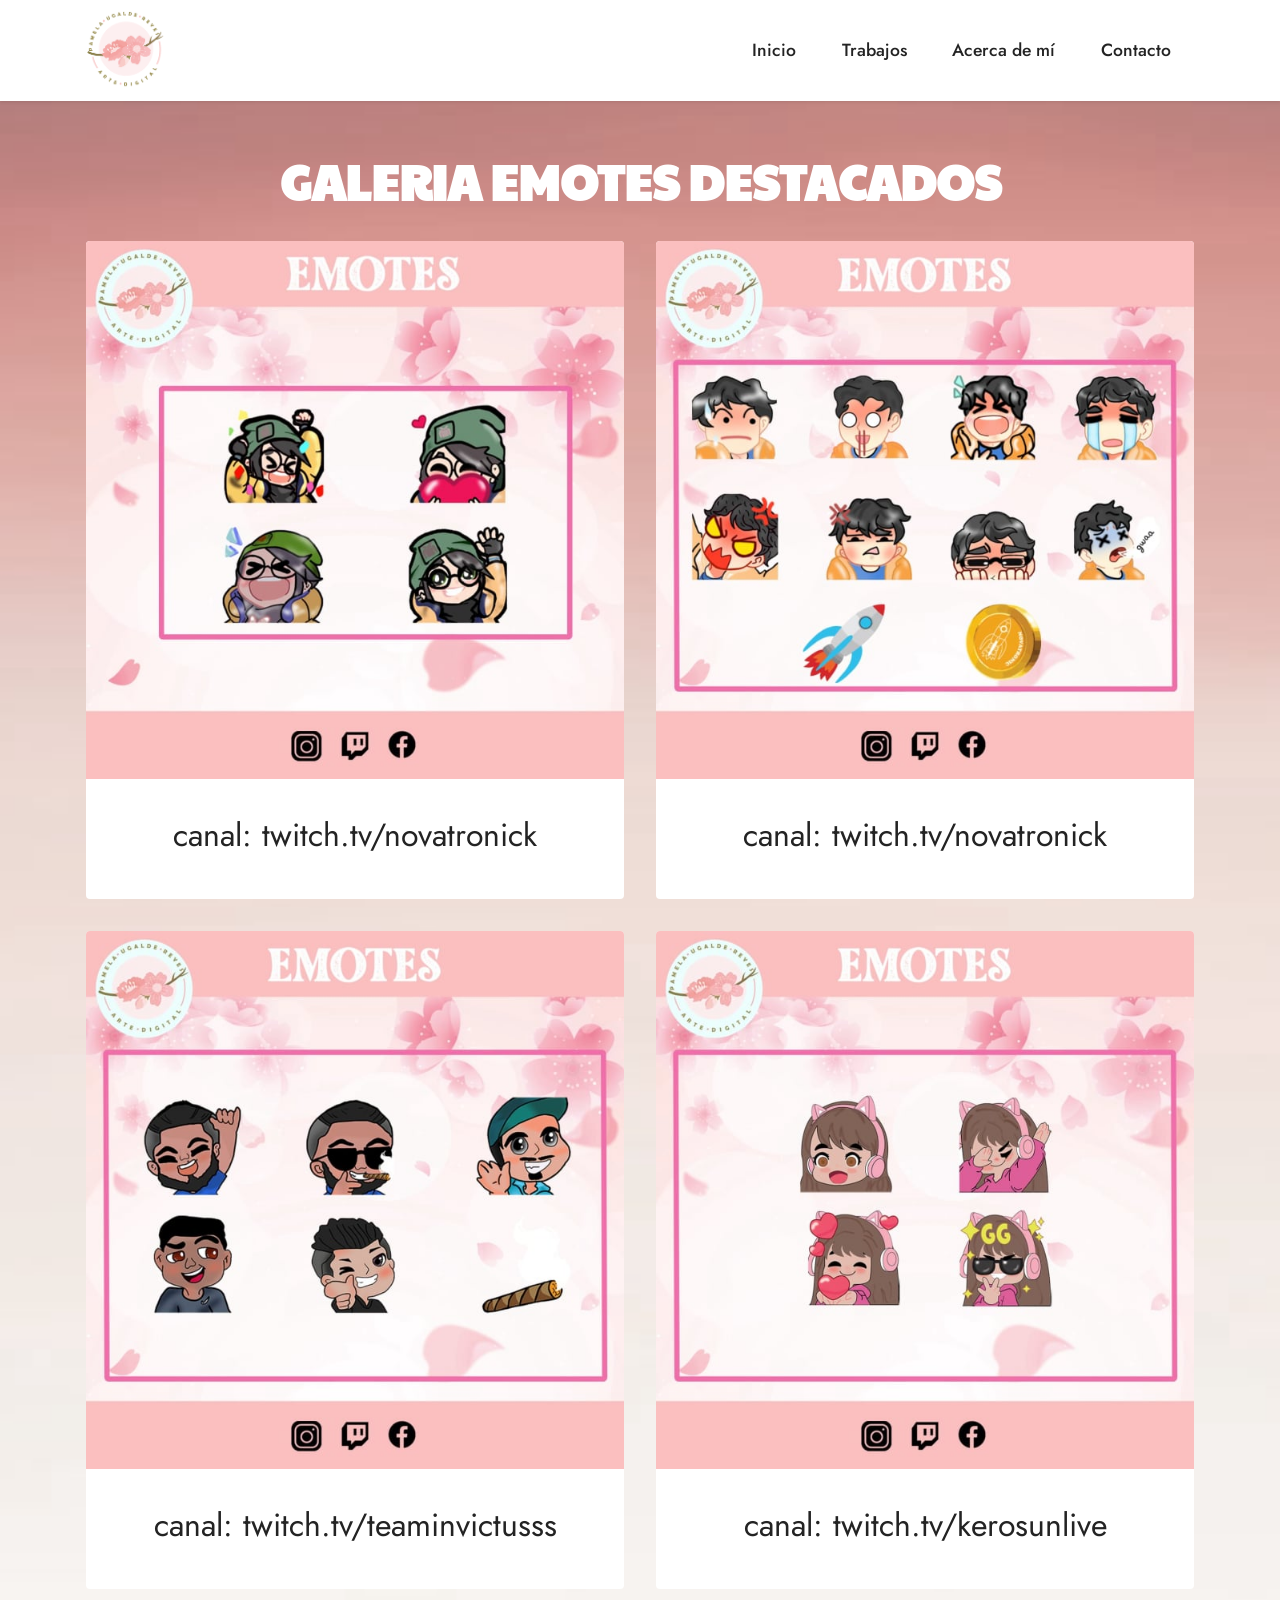
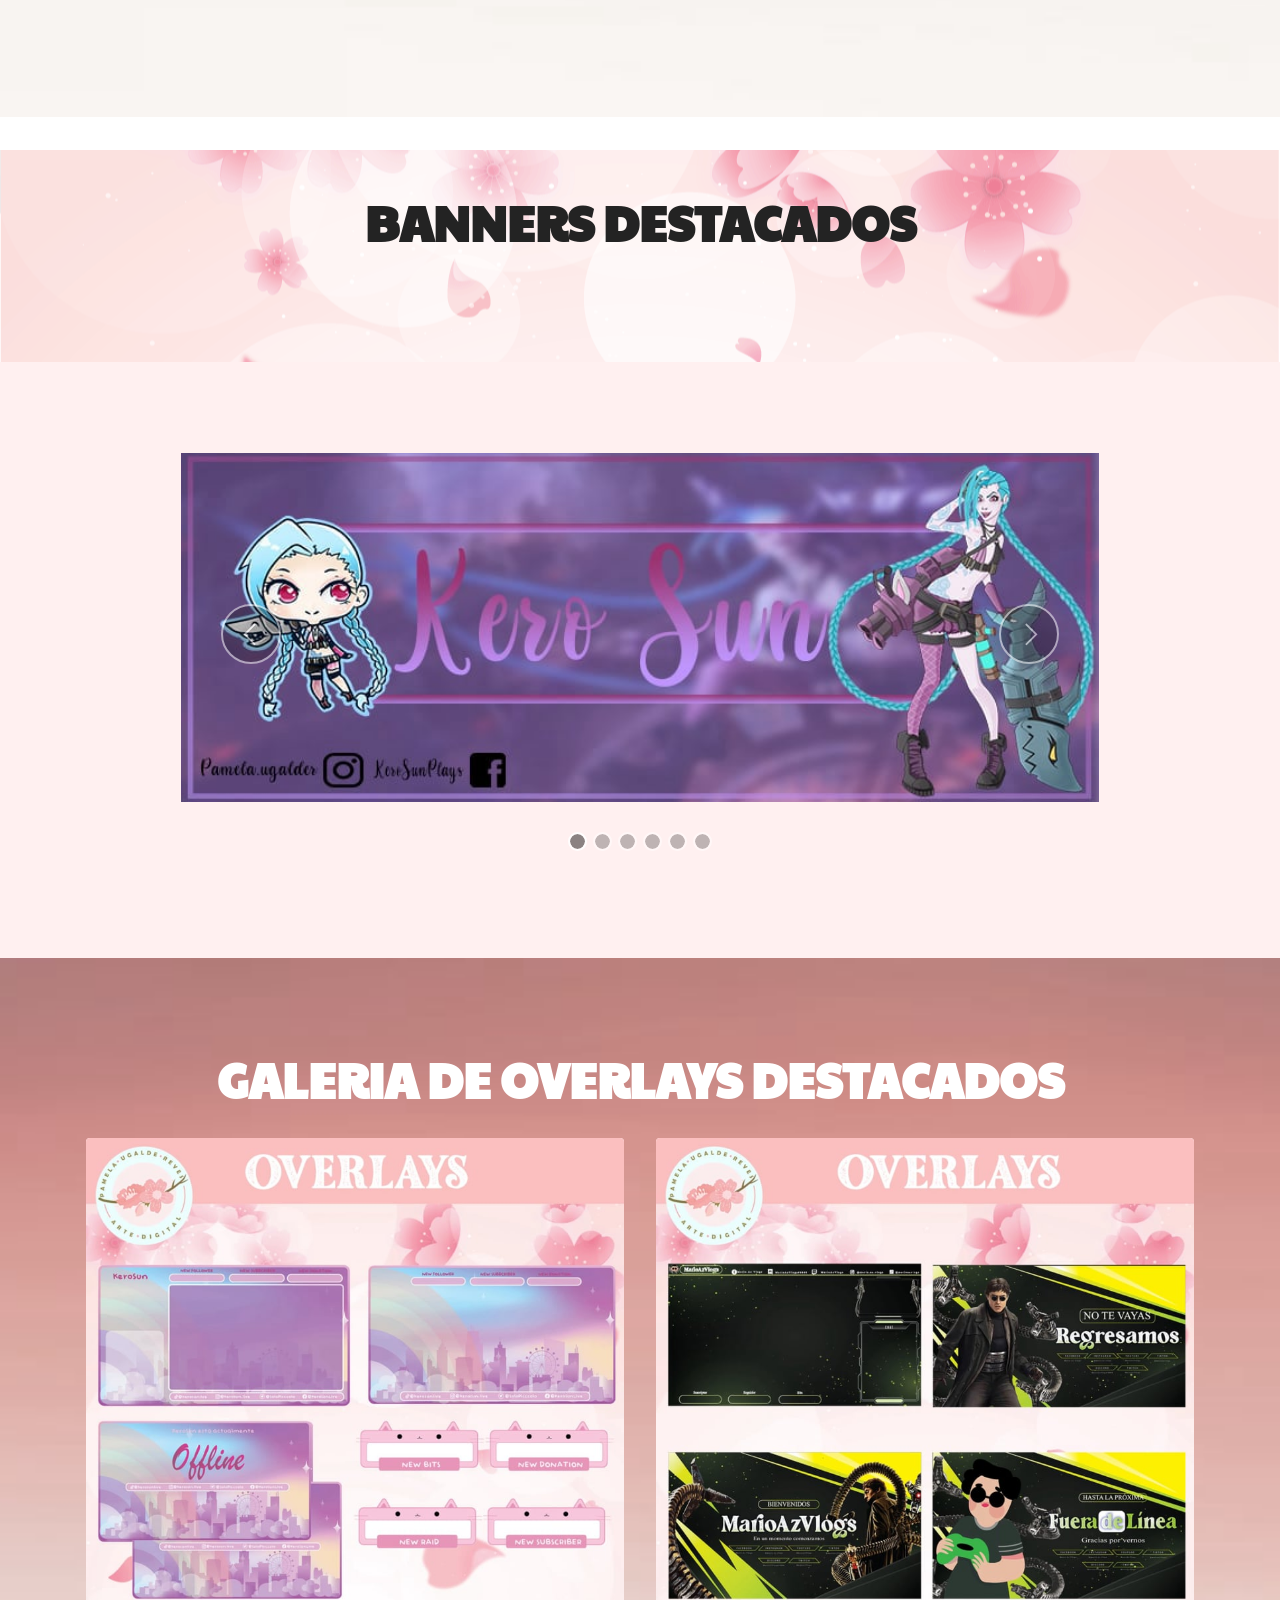
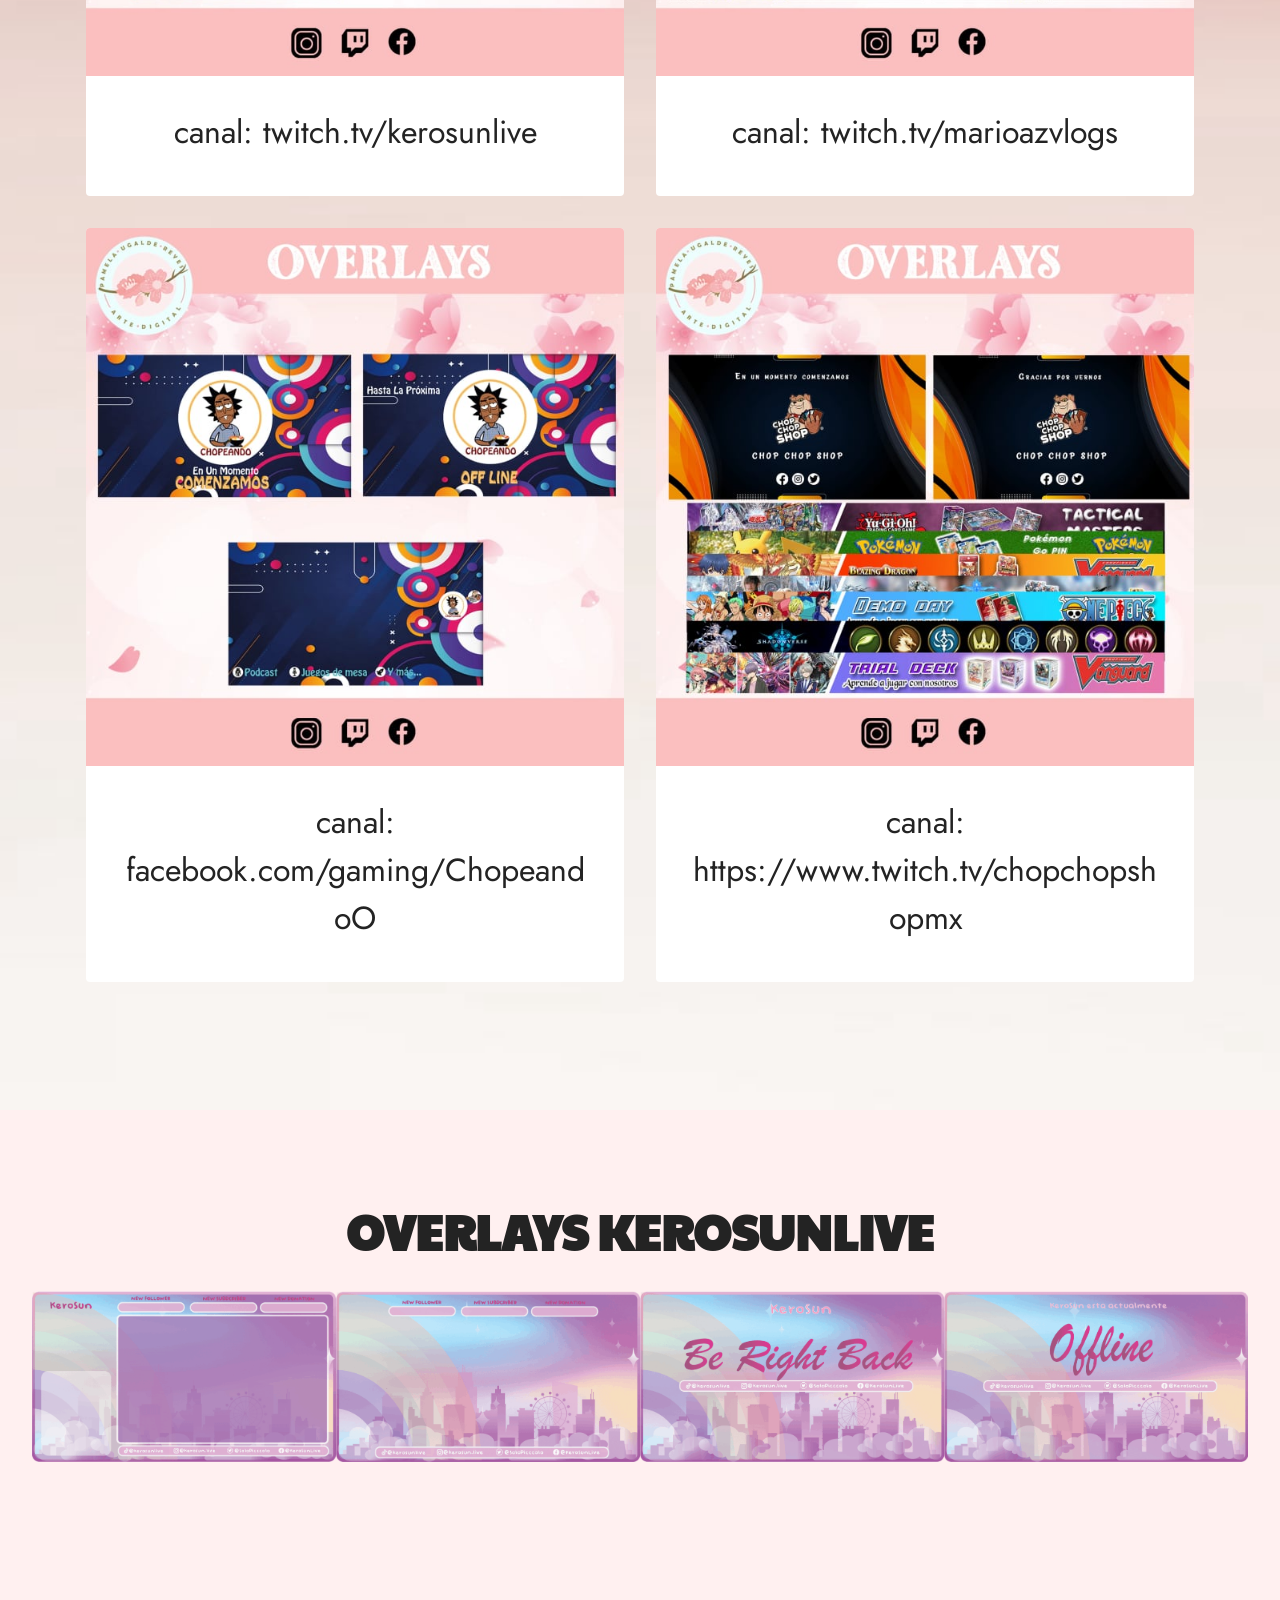
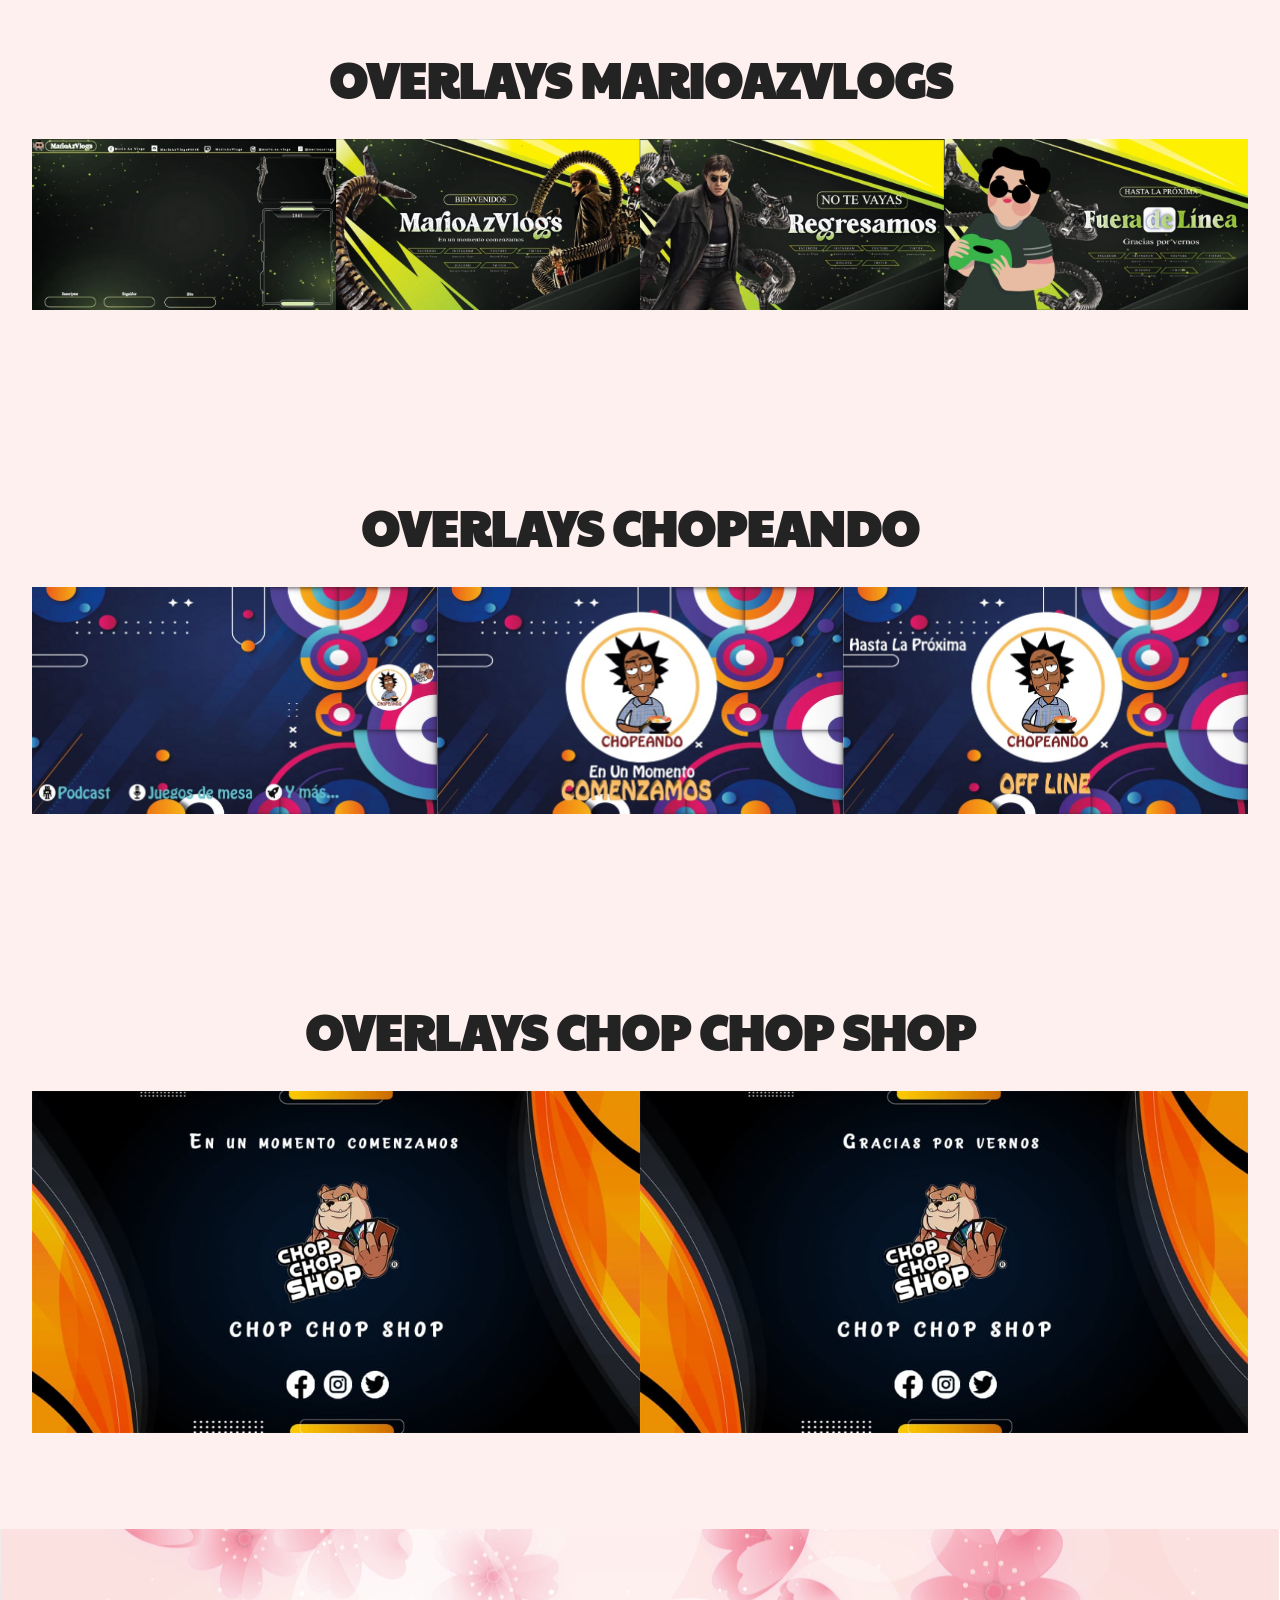
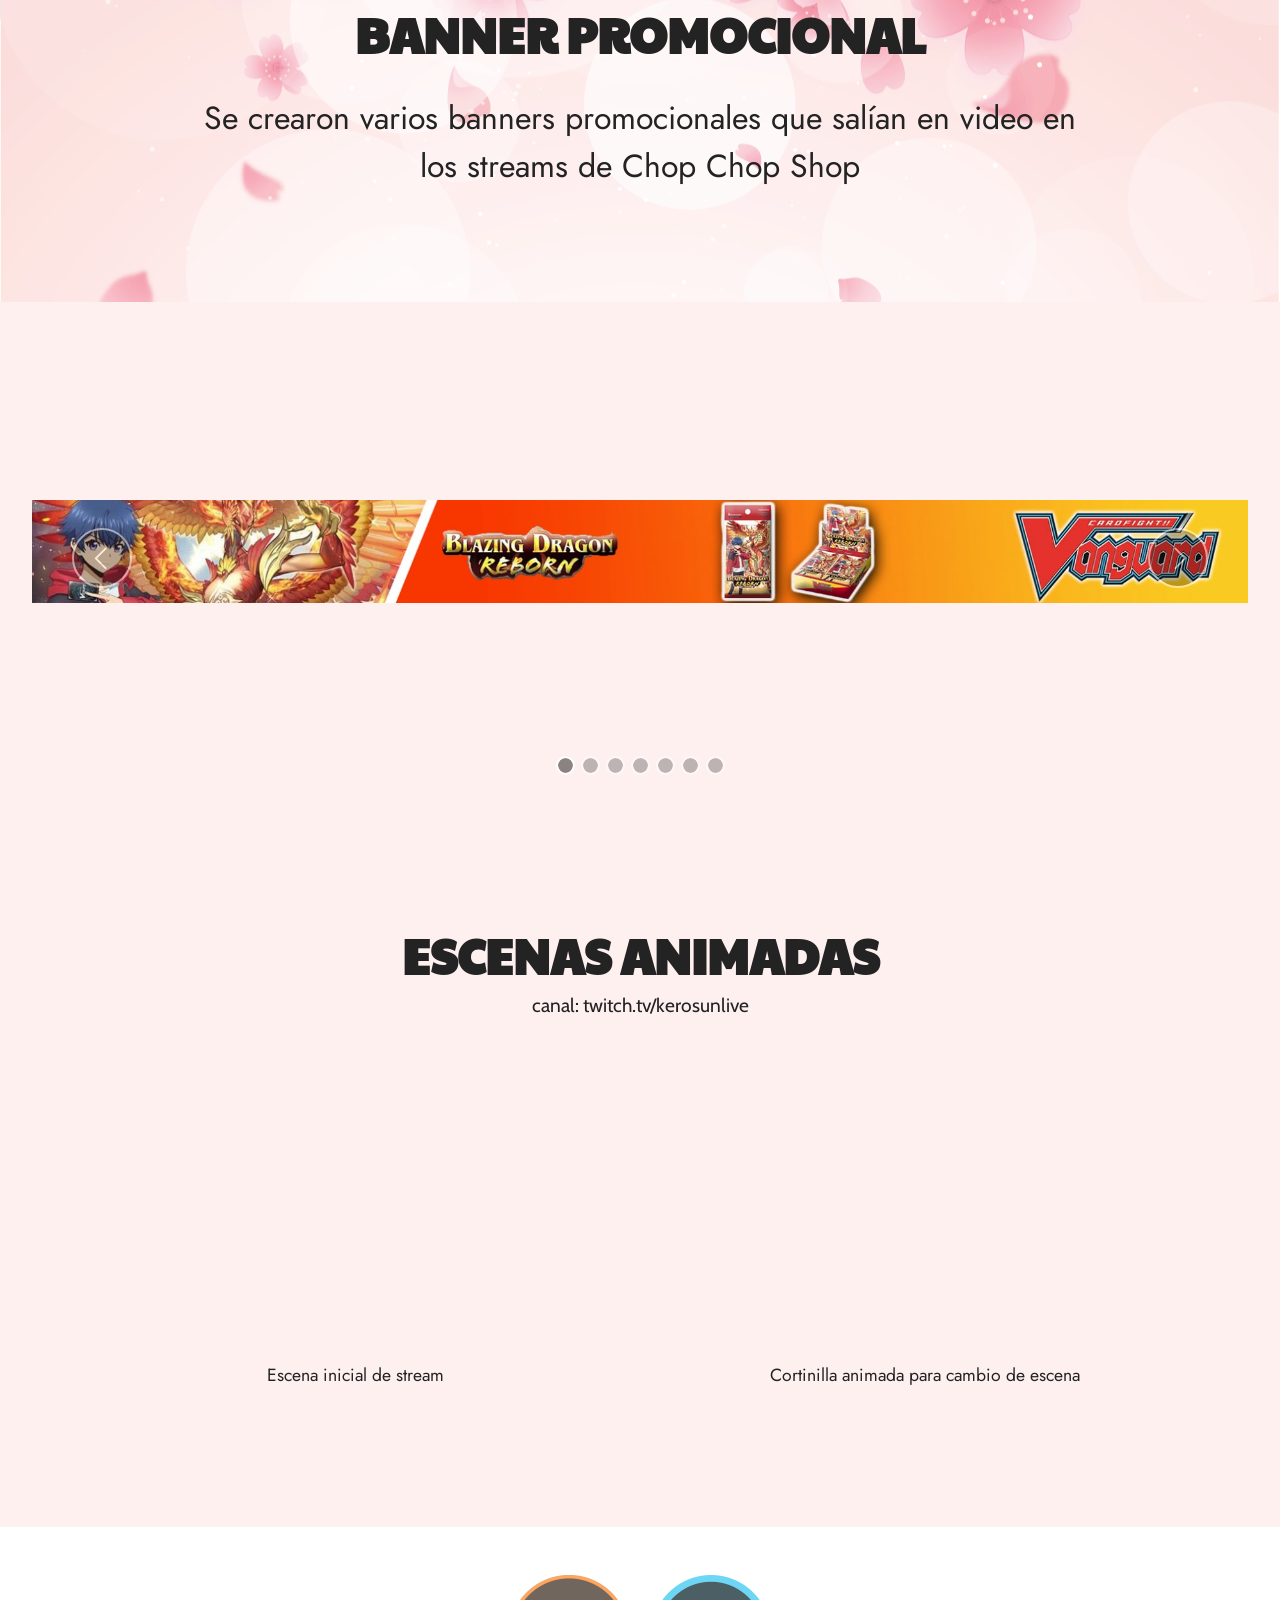
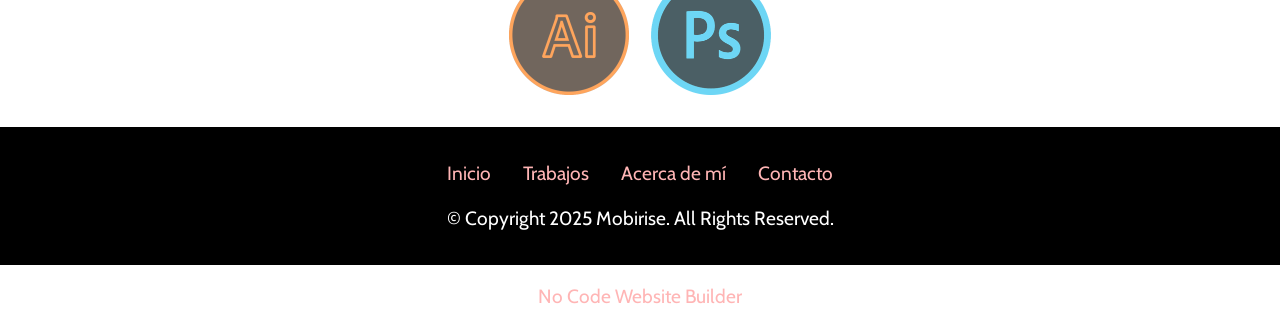
<file: streamers.html>
<!DOCTYPE html>
<html  >
<head>
  <!-- Site made with Mobirise Website Builder v5.8.14, https://mobirise.com -->
  <meta charset="UTF-8">
  <meta http-equiv="X-UA-Compatible" content="IE=edge">
  <meta name="generator" content="Mobirise v5.8.14, mobirise.com">
  <meta name="viewport" content="width=device-width, initial-scale=1, minimum-scale=1">
  <link rel="shortcut icon" href="assets/images/logopagina2-668x668.png" type="image/x-icon">
  <meta name="description" content="">
  
  
  <title>Diseño para stremers</title>
  <link rel="stylesheet" href="assets/web/assets/mobirise-icons2/mobirise2.css">
  <link rel="stylesheet" href="assets/bootstrap/css/bootstrap.min.css">
  <link rel="stylesheet" href="assets/bootstrap/css/bootstrap-grid.min.css">
  <link rel="stylesheet" href="assets/bootstrap/css/bootstrap-reboot.min.css">
  <link rel="stylesheet" href="assets/parallax/jarallax.css">
  <link rel="stylesheet" href="assets/dropdown/css/style.css">
  <link rel="stylesheet" href="assets/socicon/css/styles.css">
  <link rel="stylesheet" href="assets/theme/css/style.css">
  <link rel="preload" href="https://fonts.googleapis.com/css?family=Jost:100,200,300,400,500,600,700,800,900,100i,200i,300i,400i,500i,600i,700i,800i,900i&display=swap" as="style" onload="this.onload=null;this.rel='stylesheet'">
  <noscript><link rel="stylesheet" href="https://fonts.googleapis.com/css?family=Jost:100,200,300,400,500,600,700,800,900,100i,200i,300i,400i,500i,600i,700i,800i,900i&display=swap"></noscript>
  <link rel="preload" href="https://fonts.googleapis.com/css?family=Paytone+One:400&display=swap" as="style" onload="this.onload=null;this.rel='stylesheet'">
  <noscript><link rel="stylesheet" href="https://fonts.googleapis.com/css?family=Paytone+One:400&display=swap"></noscript>
  <link rel="preload" href="https://fonts.googleapis.com/css?family=Cabin:400,500,600,700,400i,500i,600i,700i&display=swap" as="style" onload="this.onload=null;this.rel='stylesheet'">
  <noscript><link rel="stylesheet" href="https://fonts.googleapis.com/css?family=Cabin:400,500,600,700,400i,500i,600i,700i&display=swap"></noscript>
  <link rel="preload" as="style" href="assets/mobirise/css/mbr-additional.css"><link rel="stylesheet" href="assets/mobirise/css/mbr-additional.css" type="text/css">

  
  
  
</head>
<body>
  
  <section data-bs-version="5.1" class="menu menu2 cid-tNVgDL6xtO" once="menu" id="menu2-1h">
    
    <nav class="navbar navbar-dropdown navbar-fixed-top navbar-expand-lg">
        <div class="container">
            <div class="navbar-brand">
                <span class="navbar-logo">
                    <a href="index.html#header11-3">
                        <img src="assets/images/logopagina2-668x668.png" alt="Mobirise Website Builder" style="height: 5rem;">
                    </a>
                </span>
                
            </div>
            <button class="navbar-toggler" type="button" data-toggle="collapse" data-bs-toggle="collapse" data-target="#navbarSupportedContent" data-bs-target="#navbarSupportedContent" aria-controls="navbarNavAltMarkup" aria-expanded="false" aria-label="Toggle navigation">
                <div class="hamburger">
                    <span></span>
                    <span></span>
                    <span></span>
                    <span></span>
                </div>
            </button>
            <div class="collapse navbar-collapse" id="navbarSupportedContent">
                <ul class="navbar-nav nav-dropdown nav-right" data-app-modern-menu="true"><li class="nav-item"><a class="nav-link link text-black text-primary display-4" href="index.html#header11-3">Inicio</a></li>
                    <li class="nav-item"><a class="nav-link link text-black text-primary display-4" href="index.html#gallery2-6">Trabajos</a></li>
                    <li class="nav-item"><a class="nav-link link text-black text-primary display-4" href="index.html#header11-3">Acerca de mí</a>
                    </li><li class="nav-item"><a class="nav-link link text-black text-primary display-4" href="index.html#contacts1-1">Contacto</a></li></ul>
                
                
            </div>
        </div>
    </nav>
</section>

<section data-bs-version="5.1" class="gallery2 cid-tNVi2V0rfE" id="gallery2-27">
    
    
    <div class="container">
        <div class="mbr-section-head">
            <h4 class="mbr-section-title mbr-fonts-style align-center mb-0 display-2"><strong>GALERIA EMOTES DESTACADOS</strong></h4>
            
        </div>
        <div class="row mt-4">
            <div class="item features-image сol-12 col-md-6 col-lg-6">
                <div class="item-wrapper">
                    <div class="item-img">
                        <img src="assets/images/emoteskilljoy-672x672.jpg" alt="Mobirise Website Builder">
                    </div>
                    <div class="item-content">
                        <h5 class="item-title mbr-fonts-style display-5">canal: twitch.tv/novatronick</h5>
                        
                        
                    </div>
                    
                </div>
            </div>
            <div class="item features-image сol-12 col-md-6 col-lg-6">
                <div class="item-wrapper">
                    <div class="item-img">
                        <img src="assets/images/novaemotes-2-672x672.jpg" alt="Mobirise Website Builder">
                    </div>
                    <div class="item-content">
                        <h5 class="item-title mbr-fonts-style display-5">canal: twitch.tv/novatronick</h5>
                        
                        
                    </div>
                    
                </div>
            </div>
            <div class="item features-image сol-12 col-md-6 col-lg-6">
                <div class="item-wrapper">
                    <div class="item-img">
                        <img src="assets/images/gusemotes-1-672x672.jpg" alt="Mobirise Website Builder">
                    </div>
                    <div class="item-content">
                        <h5 class="item-title mbr-fonts-style display-5">canal: twitch.tv/teaminvictusss</h5>
                        
                        
                    </div>
                    
                </div>
            </div>
            <div class="item features-image сol-12 col-md-6 col-lg-6">
                <div class="item-wrapper">
                    <div class="item-img">
                        <img src="assets/images/keroemotes-1-672x672.jpg" alt="Mobirise Website Builder" title="">
                    </div>
                    <div class="item-content">
                        <h5 class="item-title mbr-fonts-style display-5">canal: twitch.tv/kerosunlive</h5>
                        
                        
                    </div>
                    
                </div>
            </div>
        </div>
    </div>
</section>

<section data-bs-version="5.1" class="content4 cid-tNVEBJyRVI mbr-parallax-background" id="content4-2h">
    

    
    
    <div class="container">
        <div class="row justify-content-center">
            <div class="title col-md-12 col-lg-10">
                <h3 class="mbr-section-title mbr-fonts-style align-center mb-4 display-2">
                    <strong>BANNERS DESTACADOS</strong></h3>
                
                
            </div>
        </div>
    </div>
</section>

<section data-bs-version="5.1" class="slider2 cid-tNVi1CxZRu" id="slider2-26">
    

    
    <div class="container">
        <div class="row justify-content-center">
            <div class="col-12 col-md-10">
                <div class="carousel slide" id="vneWV49QyE" data-interval="5000" data-bs-interval="5000">
                    <ol class="carousel-indicators">
                        <li data-slide-to="0" data-bs-slide-to="0" class="active" data-target="#vneWV49QyE" data-bs-target="#vneWV49QyE"></li>
                        <li data-slide-to="1" data-bs-slide-to="1" data-target="#vneWV49QyE" data-bs-target="#vneWV49QyE"></li>
                        <li data-slide-to="2" data-bs-slide-to="2" data-target="#vneWV49QyE" data-bs-target="#vneWV49QyE"></li><li data-slide-to="3" data-bs-slide-to="3" data-target="#vneWV49QyE" data-bs-target="#vneWV49QyE"></li><li data-slide-to="4" data-bs-slide-to="4" data-target="#vneWV49QyE" data-bs-target="#vneWV49QyE"></li><li data-slide-to="5" data-bs-slide-to="5" data-target="#vneWV49QyE" data-bs-target="#vneWV49QyE"></li>
                    </ol>
                    <div class="carousel-inner">
                        <div class="carousel-item slider-image item active">
                            <div class="item-wrapper">
                                
                                <img class="d-block w-100" src="assets/images/banner-820x312.jpg" alt="Mobirise Website Builder" data-slide-to="0" data-bs-slide-to="0">
                                
                            </div>
                        </div>
                        <div class="carousel-item slider-image item">
                            <div class="item-wrapper">
                                
                                <img class="d-block w-100" src="assets/images/banner-guardiana-estelar-jinx-820x312.jpg" alt="Mobirise Website Builder" data-slide-to="1" data-bs-slide-to="1">
                                
                            </div>
                        </div>
                        <div class="carousel-item slider-image item">
                            <div class="item-wrapper">
                                
                                <img class="d-block w-100" src="assets/images/bannerraze-851x315.jpg" alt="Mobirise Website Builder" data-slide-to="2" data-bs-slide-to="2">
                                
                            </div>
                        </div><div class="carousel-item slider-image item">
                            <div class="item-wrapper">
                                
                                <img class="d-block w-100" src="assets/images/banner-sona-820x312.jpg" alt="Mobirise Website Builder" data-slide-to="3" data-bs-slide-to="3">
                                
                            </div>
                        </div><div class="carousel-item slider-image item">
                            <div class="item-wrapper">
                                
                                <img class="d-block w-100" src="assets/images/banner-sylas-820x312.jpg" alt="Mobirise Website Builder" data-slide-to="4" data-bs-slide-to="4">
                                
                            </div>
                        </div><div class="carousel-item slider-image item">
                            <div class="item-wrapper">
                                
                                <img class="d-block w-100" src="assets/images/chopeando-820x304.jpg" alt="Mobirise Website Builder" data-slide-to="5" data-bs-slide-to="5">
                                
                            </div>
                        </div>
                    </div>
                    <a class="carousel-control carousel-control-prev" role="button" data-slide="prev" data-bs-slide="prev" href="#vneWV49QyE">
                        <span class="mobi-mbri mobi-mbri-arrow-prev" aria-hidden="true"></span>
                        <span class="sr-only visually-hidden">Previous</span>
                    </a>
                    <a class="carousel-control carousel-control-next" role="button" data-slide="next" data-bs-slide="next" href="#vneWV49QyE">
                        <span class="mobi-mbri mobi-mbri-arrow-next" aria-hidden="true"></span>
                        <span class="sr-only visually-hidden">Next</span>
                    </a>
                </div>
            </div>
        </div>
    </div>
</section>

<section data-bs-version="5.1" class="gallery2 cid-tNVG1Wq7nE" id="gallery2-2i">
    
    
    <div class="container">
        <div class="mbr-section-head">
            <h4 class="mbr-section-title mbr-fonts-style align-center mb-0 display-2"><strong>GALERIA DE OVERLAYS DESTACADOS</strong></h4>
            
        </div>
        <div class="row mt-4">
            <div class="item features-image сol-12 col-md-6 col-lg-6">
                <div class="item-wrapper">
                    <div class="item-img">
                        <img src="assets/images/overlayspur-813x813.jpg" alt="Mobirise Website Builder">
                    </div>
                    <div class="item-content">
                        <h5 class="item-title mbr-fonts-style display-5">canal: twitch.tv/kerosunlive</h5>
                        
                        
                    </div>
                    
                </div>
            </div>
            <div class="item features-image сol-12 col-md-6 col-lg-6">
                <div class="item-wrapper">
                    <div class="item-img">
                        <img src="assets/images/mariobanners-1-813x813.jpg" alt="Mobirise Website Builder">
                    </div>
                    <div class="item-content">
                        <h5 class="item-title mbr-fonts-style display-5">canal: twitch.tv/marioazvlogs</h5>
                        
                        
                    </div>
                    
                </div>
            </div>
            <div class="item features-image сol-12 col-md-6 col-lg-6">
                <div class="item-wrapper">
                    <div class="item-img">
                        <img src="assets/images/overlaycopeando-672x672.jpg" alt="Mobirise Website Builder">
                    </div>
                    <div class="item-content">
                        <h5 class="item-title mbr-fonts-style display-5">canal: facebook.com/gaming/ChopeandoO</h5>
                        
                        
                    </div>
                    
                </div>
            </div>
            <div class="item features-image сol-12 col-md-6 col-lg-6">
                <div class="item-wrapper">
                    <div class="item-img">
                        <img src="assets/images/chiooverlays-672x672.jpg" alt="Mobirise Website Builder" title="">
                    </div>
                    <div class="item-content">
                        <h5 class="item-title mbr-fonts-style display-5">canal:<br>https://www.twitch.tv/chopchopshopmx</h5>
                        
                        
                    </div>
                    
                </div>
            </div>
        </div>
    </div>
</section>

<section data-bs-version="5.1" class="gallery6 mbr-gallery cid-tNVi5uxhIP" id="gallery6-29">
    

    
    

    <div class="container-fluid">
        <div class="mbr-section-head">
            <h3 class="mbr-section-title mbr-fonts-style align-center m-0 display-2"><strong>OVERLAYS KEROSUNLIVE</strong></h3>
            
        </div>
        <div class="row mbr-gallery mt-4">
            <div class="col-12 col-md-6 col-lg-3 item gallery-image">
                <div class="item-wrapper" data-toggle="modal" data-bs-toggle="modal" data-target="#vneWV58PVI-modal" data-bs-target="#vneWV58PVI-modal">
                    <img class="w-100" src="assets/images/bueno-banner-gato-813x457.png" alt="Mobirise Website Builder" data-slide-to="0" data-bs-slide-to="0" data-target="#lb-vneWV58PVI" data-bs-target="#lb-vneWV58PVI">
                    <div class="icon-wrapper">
                        <span class="mobi-mbri mobi-mbri-search mbr-iconfont mbr-iconfont-btn"></span>
                    </div>
                </div>
                
            </div>
            <div class="col-12 col-md-6 col-lg-3 item gallery-image">
                <div class="item-wrapper" data-toggle="modal" data-bs-toggle="modal" data-target="#vneWV58PVI-modal" data-bs-target="#vneWV58PVI-modal">
                    <img class="w-100" src="assets/images/grande-813x457.png" alt="Mobirise Website Builder" data-slide-to="1" data-bs-slide-to="1" data-target="#lb-vneWV58PVI" data-bs-target="#lb-vneWV58PVI">
                    <div class="icon-wrapper">
                        <span class="mobi-mbri mobi-mbri-search mbr-iconfont mbr-iconfont-btn"></span>
                    </div>
                </div>
                
            </div>
            <div class="col-12 col-md-6 col-lg-3 item gallery-image">
                <div class="item-wrapper" data-toggle="modal" data-bs-toggle="modal" data-target="#vneWV58PVI-modal" data-bs-target="#vneWV58PVI-modal">
                    <img class="w-100" src="assets/images/bueno-banner-gatobe-back-813x457.png" alt="Mobirise Website Builder" data-slide-to="2" data-bs-slide-to="2" data-target="#lb-vneWV58PVI" data-bs-target="#lb-vneWV58PVI">
                    <div class="icon-wrapper">
                        <span class="mobi-mbri mobi-mbri-search mbr-iconfont mbr-iconfont-btn"></span>
                    </div>
                </div>
                
            </div>
            <div class="col-12 col-md-6 col-lg-3 item gallery-image">
                <div class="item-wrapper" data-toggle="modal" data-bs-toggle="modal" data-target="#vneWV58PVI-modal" data-bs-target="#vneWV58PVI-modal">
                    <img class="w-100" src="assets/images/bueno-banner-gatooffline-813x457.png" alt="Mobirise Website Builder" data-slide-to="3" data-bs-slide-to="3" data-target="#lb-vneWV58PVI" data-bs-target="#lb-vneWV58PVI">
                    <div class="icon-wrapper">
                        <span class="mobi-mbri mobi-mbri-search mbr-iconfont mbr-iconfont-btn"></span>
                    </div>
                </div>
                
            </div>
        </div>

        <div class="modal mbr-slider" tabindex="-1" role="dialog" aria-hidden="true" id="vneWV58PVI-modal">
            <div class="modal-dialog" role="document">
                <div class="modal-content">
                    <div class="modal-body">
                        <div class="carousel slide" id="lb-vneWV58PVI" data-interval="5000" data-bs-interval="5000">
                            <div class="carousel-inner">
                                <div class="carousel-item active">
                                    <img class="d-block w-100" src="assets/images/bueno-banner-gato-813x457.png" alt="Mobirise Website Builder">
                                </div>
                                <div class="carousel-item">
                                    <img class="d-block w-100" src="assets/images/grande-813x457.png" alt="Mobirise Website Builder">
                                </div>
                                <div class="carousel-item">
                                    <img class="d-block w-100" src="assets/images/bueno-banner-gatobe-back-813x457.png" alt="Mobirise Website Builder">
                                </div>
                                <div class="carousel-item">
                                    <img class="d-block w-100" src="assets/images/bueno-banner-gatooffline-813x457.png" alt="Mobirise Website Builder">
                                </div>
                            </div>
                            <ol class="carousel-indicators">
                                <li data-slide-to="0" data-bs-slide-to="0" class="active" data-target="#lb-vneWV58PVI" data-bs-target="#lb-vneWV58PVI"></li>
                                <li data-slide-to="1" data-bs-slide-to="1" data-target="#lb-vneWV58PVI" data-bs-target="#lb-vneWV58PVI"></li>
                                <li data-slide-to="2" data-bs-slide-to="2" data-target="#lb-vneWV58PVI" data-bs-target="#lb-vneWV58PVI"></li>
                                <li data-slide-to="3" data-bs-slide-to="3" data-target="#lb-vneWV58PVI" data-bs-target="#lb-vneWV58PVI"></li>
                            </ol>
                            <a role="button" href="" class="close" data-dismiss="modal" data-bs-dismiss="modal" aria-label="Close">
                            </a>
                            <a class="carousel-control-prev carousel-control" role="button" data-slide="prev" data-bs-slide="prev" href="#lb-vneWV58PVI">
                                <span class="mobi-mbri mobi-mbri-arrow-prev" aria-hidden="true"></span>
                                <span class="sr-only visually-hidden">Previous</span>
                            </a>
                            <a class="carousel-control-next carousel-control" role="button" data-slide="next" data-bs-slide="next" href="#lb-vneWV58PVI">
                                <span class="mobi-mbri mobi-mbri-arrow-next" aria-hidden="true"></span>
                                <span class="sr-only visually-hidden">Next</span>
                            </a>
                        </div>
                    </div>
                </div>
            </div>
        </div>
    </div>
</section>

<section data-bs-version="5.1" class="gallery6 mbr-gallery cid-tNVJADO8lJ" id="gallery6-2k">
    

    
    

    <div class="container-fluid">
        <div class="mbr-section-head">
            <h3 class="mbr-section-title mbr-fonts-style align-center m-0 display-2"><strong>OVERLAYS MARIOAZVLOGS</strong></h3>
            
        </div>
        <div class="row mbr-gallery mt-4">
            <div class="col-12 col-md-6 col-lg-3 item gallery-image">
                <div class="item-wrapper" data-toggle="modal" data-bs-toggle="modal" data-target="#vneWV5Os7V-modal" data-bs-target="#vneWV5Os7V-modal">
                    <img class="w-100" src="assets/images/marioarriba-813x457.jpg" alt="Mobirise Website Builder" data-slide-to="0" data-bs-slide-to="0" data-target="#lb-vneWV5Os7V" data-bs-target="#lb-vneWV5Os7V">
                    <div class="icon-wrapper">
                        <span class="mobi-mbri mobi-mbri-search mbr-iconfont mbr-iconfont-btn"></span>
                    </div>
                </div>
                
            </div>
            <div class="col-12 col-md-6 col-lg-3 item gallery-image">
                <div class="item-wrapper" data-toggle="modal" data-bs-toggle="modal" data-target="#vneWV5Os7V-modal" data-bs-target="#vneWV5Os7V-modal">
                    <img class="w-100" src="assets/images/inicio-813x457.jpg" alt="Mobirise Website Builder" data-slide-to="1" data-bs-slide-to="1" data-target="#lb-vneWV5Os7V" data-bs-target="#lb-vneWV5Os7V">
                    <div class="icon-wrapper">
                        <span class="mobi-mbri mobi-mbri-search mbr-iconfont mbr-iconfont-btn"></span>
                    </div>
                </div>
                
            </div>
            <div class="col-12 col-md-6 col-lg-3 item gallery-image">
                <div class="item-wrapper" data-toggle="modal" data-bs-toggle="modal" data-target="#vneWV5Os7V-modal" data-bs-target="#vneWV5Os7V-modal">
                    <img class="w-100" src="assets/images/be-back-813x457.jpg" alt="Mobirise Website Builder" data-slide-to="2" data-bs-slide-to="2" data-target="#lb-vneWV5Os7V" data-bs-target="#lb-vneWV5Os7V">
                    <div class="icon-wrapper">
                        <span class="mobi-mbri mobi-mbri-search mbr-iconfont mbr-iconfont-btn"></span>
                    </div>
                </div>
                
            </div>
            <div class="col-12 col-md-6 col-lg-3 item gallery-image">
                <div class="item-wrapper" data-toggle="modal" data-bs-toggle="modal" data-target="#vneWV5Os7V-modal" data-bs-target="#vneWV5Os7V-modal">
                    <img class="w-100" src="assets/images/offline-813x457.jpg" alt="Mobirise Website Builder" data-slide-to="3" data-bs-slide-to="3" data-target="#lb-vneWV5Os7V" data-bs-target="#lb-vneWV5Os7V">
                    <div class="icon-wrapper">
                        <span class="mobi-mbri mobi-mbri-search mbr-iconfont mbr-iconfont-btn"></span>
                    </div>
                </div>
                
            </div>
        </div>

        <div class="modal mbr-slider" tabindex="-1" role="dialog" aria-hidden="true" id="vneWV5Os7V-modal">
            <div class="modal-dialog" role="document">
                <div class="modal-content">
                    <div class="modal-body">
                        <div class="carousel slide" id="lb-vneWV5Os7V" data-interval="5000" data-bs-interval="5000">
                            <div class="carousel-inner">
                                <div class="carousel-item active">
                                    <img class="d-block w-100" src="assets/images/marioarriba-813x457.jpg" alt="Mobirise Website Builder">
                                </div>
                                <div class="carousel-item">
                                    <img class="d-block w-100" src="assets/images/inicio-813x457.jpg" alt="Mobirise Website Builder">
                                </div>
                                <div class="carousel-item">
                                    <img class="d-block w-100" src="assets/images/be-back-813x457.jpg" alt="Mobirise Website Builder">
                                </div>
                                <div class="carousel-item">
                                    <img class="d-block w-100" src="assets/images/offline-813x457.jpg" alt="Mobirise Website Builder">
                                </div>
                            </div>
                            <ol class="carousel-indicators">
                                <li data-slide-to="0" data-bs-slide-to="0" class="active" data-target="#lb-vneWV5Os7V" data-bs-target="#lb-vneWV5Os7V"></li>
                                <li data-slide-to="1" data-bs-slide-to="1" data-target="#lb-vneWV5Os7V" data-bs-target="#lb-vneWV5Os7V"></li>
                                <li data-slide-to="2" data-bs-slide-to="2" data-target="#lb-vneWV5Os7V" data-bs-target="#lb-vneWV5Os7V"></li>
                                <li data-slide-to="3" data-bs-slide-to="3" data-target="#lb-vneWV5Os7V" data-bs-target="#lb-vneWV5Os7V"></li>
                            </ol>
                            <a role="button" href="" class="close" data-dismiss="modal" data-bs-dismiss="modal" aria-label="Close">
                            </a>
                            <a class="carousel-control-prev carousel-control" role="button" data-slide="prev" data-bs-slide="prev" href="#lb-vneWV5Os7V">
                                <span class="mobi-mbri mobi-mbri-arrow-prev" aria-hidden="true"></span>
                                <span class="sr-only visually-hidden">Previous</span>
                            </a>
                            <a class="carousel-control-next carousel-control" role="button" data-slide="next" data-bs-slide="next" href="#lb-vneWV5Os7V">
                                <span class="mobi-mbri mobi-mbri-arrow-next" aria-hidden="true"></span>
                                <span class="sr-only visually-hidden">Next</span>
                            </a>
                        </div>
                    </div>
                </div>
            </div>
        </div>
    </div>
</section>

<section data-bs-version="5.1" class="gallery6 mbr-gallery cid-tNVJVivegk" id="gallery6-2l">
    

    
    

    <div class="container-fluid">
        <div class="mbr-section-head">
            <h3 class="mbr-section-title mbr-fonts-style align-center m-0 display-2"><strong>OVERLAYS CHOPEANDO</strong></h3>
            
        </div>
        <div class="row mbr-gallery mt-4">
            <div class="col-12 col-md-6 col-lg-4 item gallery-image active">
                <div class="item-wrapper" data-toggle="modal" data-bs-toggle="modal" data-target="#vneWV6cgDn-modal" data-bs-target="#vneWV6cgDn-modal">
                    <img class="w-100" src="assets/images/chopeandprincipal-813x457.jpg" alt="Mobirise Website Builder" data-slide-to="0" data-bs-slide-to="0" data-target="#lb-vneWV6cgDn" data-bs-target="#lb-vneWV6cgDn">
                    <div class="icon-wrapper">
                        <span class="mobi-mbri mobi-mbri-search mbr-iconfont mbr-iconfont-btn"></span>
                    </div>
                </div>
                
            </div><div class="col-12 col-md-6 col-lg-4 item gallery-image">
                <div class="item-wrapper" data-toggle="modal" data-bs-toggle="modal" data-target="#vneWV6cgDn-modal" data-bs-target="#vneWV6cgDn-modal">
                    <img class="w-100" src="assets/images/inicio-1-813x457.jpg" alt="Mobirise Website Builder" data-slide-to="1" data-bs-slide-to="1" data-target="#lb-vneWV6cgDn" data-bs-target="#lb-vneWV6cgDn">
                    <div class="icon-wrapper">
                        <span class="mobi-mbri mobi-mbri-search mbr-iconfont mbr-iconfont-btn"></span>
                    </div>
                </div>
                
            </div>
            <div class="col-12 col-md-6 col-lg-4 item gallery-image">
                <div class="item-wrapper" data-toggle="modal" data-bs-toggle="modal" data-target="#vneWV6cgDn-modal" data-bs-target="#vneWV6cgDn-modal">
                    <img class="w-100" src="assets/images/offline-1-813x457.jpg" alt="Mobirise Website Builder" data-slide-to="2" data-bs-slide-to="2" data-target="#lb-vneWV6cgDn" data-bs-target="#lb-vneWV6cgDn">
                    <div class="icon-wrapper">
                        <span class="mobi-mbri mobi-mbri-search mbr-iconfont mbr-iconfont-btn"></span>
                    </div>
                </div>
                
            </div>
            
            
        </div>

        <div class="modal mbr-slider" tabindex="-1" role="dialog" aria-hidden="true" id="vneWV6cgDn-modal">
            <div class="modal-dialog" role="document">
                <div class="modal-content">
                    <div class="modal-body">
                        <div class="carousel slide" id="lb-vneWV6cgDn" data-interval="5000" data-bs-interval="5000">
                            <div class="carousel-inner">
                                <div class="carousel-item active">
                                    <img class="d-block w-100" src="assets/images/chopeandprincipal-813x457.jpg" alt="Mobirise Website Builder">
                                </div><div class="carousel-item">
                                    <img class="d-block w-100" src="assets/images/inicio-1-813x457.jpg" alt="Mobirise Website Builder">
                                </div>
                                <div class="carousel-item">
                                    <img class="d-block w-100" src="assets/images/offline-1-813x457.jpg" alt="Mobirise Website Builder">
                                </div>
                                
                                
                            </div>
                            <ol class="carousel-indicators">
                                <li data-slide-to="0" data-bs-slide-to="0" class="active" data-target="#lb-vneWV6cgDn" data-bs-target="#lb-vneWV6cgDn"></li>
                                <li data-slide-to="1" data-bs-slide-to="1" data-target="#lb-vneWV6cgDn" data-bs-target="#lb-vneWV6cgDn"></li>
                                <li data-slide-to="2" data-bs-slide-to="2" data-target="#lb-vneWV6cgDn" data-bs-target="#lb-vneWV6cgDn"></li>
                                
                            </ol>
                            <a role="button" href="" class="close" data-dismiss="modal" data-bs-dismiss="modal" aria-label="Close">
                            </a>
                            <a class="carousel-control-prev carousel-control" role="button" data-slide="prev" data-bs-slide="prev" href="#lb-vneWV6cgDn">
                                <span class="mobi-mbri mobi-mbri-arrow-prev" aria-hidden="true"></span>
                                <span class="sr-only visually-hidden">Previous</span>
                            </a>
                            <a class="carousel-control-next carousel-control" role="button" data-slide="next" data-bs-slide="next" href="#lb-vneWV6cgDn">
                                <span class="mobi-mbri mobi-mbri-arrow-next" aria-hidden="true"></span>
                                <span class="sr-only visually-hidden">Next</span>
                            </a>
                        </div>
                    </div>
                </div>
            </div>
        </div>
    </div>
</section>

<section data-bs-version="5.1" class="gallery6 mbr-gallery cid-tNVKc5jo6G" id="gallery6-2m">
    

    
    

    <div class="container-fluid">
        <div class="mbr-section-head">
            <h3 class="mbr-section-title mbr-fonts-style align-center m-0 display-2"><strong>OVERLAYS CHOP CHOP SHOP</strong></h3>
            
        </div>
        <div class="row mbr-gallery mt-4">
            <div class="col-12 col-md-6 col-lg-6 item gallery-image">
                <div class="item-wrapper" data-toggle="modal" data-bs-toggle="modal" data-target="#vneWV6wJJP-modal" data-bs-target="#vneWV6wJJP-modal">
                    <img class="w-100" src="assets/images/portadachop-813x457.jpg" alt="Mobirise Website Builder" data-slide-to="0" data-bs-slide-to="0" data-target="#lb-vneWV6wJJP" data-bs-target="#lb-vneWV6wJJP">
                    <div class="icon-wrapper">
                        <span class="mobi-mbri mobi-mbri-search mbr-iconfont mbr-iconfont-btn"></span>
                    </div>
                </div>
                
            </div>
            <div class="col-12 col-md-6 col-lg-6 item gallery-image">
                <div class="item-wrapper" data-toggle="modal" data-bs-toggle="modal" data-target="#vneWV6wJJP-modal" data-bs-target="#vneWV6wJJP-modal">
                    <img class="w-100" src="assets/images/portadachopfin-813x457.jpg" alt="Mobirise Website Builder" data-slide-to="1" data-bs-slide-to="1" data-target="#lb-vneWV6wJJP" data-bs-target="#lb-vneWV6wJJP">
                    <div class="icon-wrapper">
                        <span class="mobi-mbri mobi-mbri-search mbr-iconfont mbr-iconfont-btn"></span>
                    </div>
                </div>
                
            </div>
            
            
        </div>

        <div class="modal mbr-slider" tabindex="-1" role="dialog" aria-hidden="true" id="vneWV6wJJP-modal">
            <div class="modal-dialog" role="document">
                <div class="modal-content">
                    <div class="modal-body">
                        <div class="carousel slide" id="lb-vneWV6wJJP" data-interval="5000" data-bs-interval="5000">
                            <div class="carousel-inner">
                                <div class="carousel-item active">
                                    <img class="d-block w-100" src="assets/images/portadachop-813x457.jpg" alt="Mobirise Website Builder">
                                </div>
                                <div class="carousel-item">
                                    <img class="d-block w-100" src="assets/images/portadachopfin-813x457.jpg" alt="Mobirise Website Builder">
                                </div>
                                
                                
                            </div>
                            <ol class="carousel-indicators">
                                <li data-slide-to="0" data-bs-slide-to="0" class="active" data-target="#lb-vneWV6wJJP" data-bs-target="#lb-vneWV6wJJP"></li>
                                <li data-slide-to="1" data-bs-slide-to="1" data-target="#lb-vneWV6wJJP" data-bs-target="#lb-vneWV6wJJP"></li>
                                
                                
                            </ol>
                            <a role="button" href="" class="close" data-dismiss="modal" data-bs-dismiss="modal" aria-label="Close">
                            </a>
                            <a class="carousel-control-prev carousel-control" role="button" data-slide="prev" data-bs-slide="prev" href="#lb-vneWV6wJJP">
                                <span class="mobi-mbri mobi-mbri-arrow-prev" aria-hidden="true"></span>
                                <span class="sr-only visually-hidden">Previous</span>
                            </a>
                            <a class="carousel-control-next carousel-control" role="button" data-slide="next" data-bs-slide="next" href="#lb-vneWV6wJJP">
                                <span class="mobi-mbri mobi-mbri-arrow-next" aria-hidden="true"></span>
                                <span class="sr-only visually-hidden">Next</span>
                            </a>
                        </div>
                    </div>
                </div>
            </div>
        </div>
    </div>
</section>

<section data-bs-version="5.1" class="content4 cid-tNVLpNOlVz mbr-parallax-background" id="content4-2o">
    

    
    
    <div class="container">
        <div class="row justify-content-center">
            <div class="title col-md-12 col-lg-10">
                <h3 class="mbr-section-title mbr-fonts-style align-center mb-4 display-2"><strong>BANNER PROMOCIONAL</strong></h3>
                <h4 class="mbr-section-subtitle align-center mbr-fonts-style mb-4 display-5">
                    Se crearon varios banners promocionales que salían en video en los streams de Chop Chop Shop</h4>
                
            </div>
        </div>
    </div>
</section>

<section data-bs-version="5.1" class="slider2 cid-tNVKR7IE5L" id="slider2-2n">
    

    
    <div class="container-fluid">
        <div class="row justify-content-center">
            <div class="col-12 col-md-10 col-lg-12">
                <div class="carousel slide carousel-fade" id="vneWV72xgd" data-ride="carousel" data-bs-ride="carousel" data-interval="5000" data-bs-interval="5000">
                    <ol class="carousel-indicators">
                        <li data-slide-to="0" data-bs-slide-to="0" class="active" data-target="#vneWV72xgd" data-bs-target="#vneWV72xgd"></li>
                        <li data-slide-to="1" data-bs-slide-to="1" data-target="#vneWV72xgd" data-bs-target="#vneWV72xgd"></li>
                        <li data-slide-to="2" data-bs-slide-to="2" data-target="#vneWV72xgd" data-bs-target="#vneWV72xgd"></li><li data-slide-to="3" data-bs-slide-to="3" data-target="#vneWV72xgd" data-bs-target="#vneWV72xgd"></li><li data-slide-to="4" data-bs-slide-to="4" data-target="#vneWV72xgd" data-bs-target="#vneWV72xgd"></li><li data-slide-to="5" data-bs-slide-to="5" data-target="#vneWV72xgd" data-bs-target="#vneWV72xgd"></li><li data-slide-to="6" data-bs-slide-to="6" data-target="#vneWV72xgd" data-bs-target="#vneWV72xgd"></li>
                    </ol>
                    <div class="carousel-inner">
                        <div class="carousel-item slider-image item active">
                            <div class="item-wrapper">
                                
                                <img class="d-block w-100" src="assets/images/blazing-dragon-reborn-1900x161.jpg" alt="Mobirise Website Builder" data-slide-to="0" data-bs-slide-to="0">
                                
                            </div>
                        </div>
                        <div class="carousel-item slider-image item">
                            <div class="item-wrapper">
                                
                                <img class="d-block w-100" src="assets/images/digimon-1900x161.jpg" alt="Mobirise Website Builder" data-slide-to="1" data-bs-slide-to="1">
                                
                            </div>
                        </div>
                        <div class="carousel-item slider-image item">
                            <div class="item-wrapper">
                                
                                <img class="d-block w-100" src="assets/images/shadowversetira-1900x161.jpg" alt="Mobirise Website Builder" data-slide-to="2" data-bs-slide-to="2">
                                
                            </div>
                        </div><div class="carousel-item slider-image item">
                            <div class="item-wrapper">
                                
                                <img class="d-block w-100" src="assets/images/pokemon-go-pin-colletion-1900x161.jpg" alt="Mobirise Website Builder" data-slide-to="3" data-bs-slide-to="3">
                                
                            </div>
                        </div><div class="carousel-item slider-image item">
                            <div class="item-wrapper">
                                
                                <img class="d-block w-100" src="assets/images/onepiece-1900x161.jpg" alt="Mobirise Website Builder" data-slide-to="4" data-bs-slide-to="4">
                                
                            </div>
                        </div><div class="carousel-item slider-image item">
                            <div class="item-wrapper">
                                
                                <img class="d-block w-100" src="assets/images/pokemon-lost-1900x161.jpg" alt="Mobirise Website Builder" data-slide-to="5" data-bs-slide-to="5">
                                
                            </div>
                        </div><div class="carousel-item slider-image item">
                            <div class="item-wrapper">
                                
                                <img class="d-block w-100" src="assets/images/vamguard-1900x161.jpg" alt="Mobirise Website Builder" data-slide-to="6" data-bs-slide-to="6">
                                
                            </div>
                        </div>
                    </div>
                    <a class="carousel-control carousel-control-prev" role="button" data-slide="prev" data-bs-slide="prev" href="#vneWV72xgd">
                        <span class="mobi-mbri mobi-mbri-arrow-prev" aria-hidden="true"></span>
                        <span class="sr-only visually-hidden">Previous</span>
                    </a>
                    <a class="carousel-control carousel-control-next" role="button" data-slide="next" data-bs-slide="next" href="#vneWV72xgd">
                        <span class="mobi-mbri mobi-mbri-arrow-next" aria-hidden="true"></span>
                        <span class="sr-only visually-hidden">Next</span>
                    </a>
                </div>
            </div>
        </div>
    </div>
</section>

<section data-bs-version="5.1" class="video3 cid-tNVicO5fZ4" id="video3-2a">
    
    
    
    <div class="container">
        <div class="mbr-section-head">
            <h4 class="mbr-section-title mbr-fonts-style mb-0 display-2"><strong>ESCENAS ANIMADAS</strong></h4>
            <h5 class="mbr-section-subtitle mbr-fonts-style mb-0 mt-2 display-7">canal: twitch.tv/kerosunlive</h5>
        </div>
        <div class="row mt-4">
            <div class="col-12 col-md-6 video-block">
                <div class="video-wrapper"><iframe class="mbr-embedded-video" src="https://www.youtube.com/embed/ZRGkZHnW8pI?rel=0&amp;amp;&amp;showinfo=0&amp;autoplay=0&amp;loop=0" width="1280" height="720" frameborder="0" allowfullscreen></iframe></div>
                <p class="mbr-text pt-2 mbr-fonts-style display-4">Escena inicial de stream
<br>
<br></p>
            </div>
            <div class="col-12 col-md-6 video-block">
                <div class="video-wrapper"><iframe class="mbr-embedded-video" src="https://www.youtube.com/embed/3bl-XNS7xbY?rel=0&amp;amp;&amp;showinfo=0&amp;autoplay=0&amp;loop=0" width="1280" height="720" frameborder="0" allowfullscreen></iframe></div>
                <p class="mbr-text pt-2 mbr-fonts-style display-4">
                    Cortinilla animada para cambio de escena</p>
            </div>
        </div>
    </div>
</section>

<section data-bs-version="5.1" class="clients1 cid-tNVTivbAQg" id="clients1-2t">
    
    <div class="images-container container">
        <div class="mbr-section-head">
            
            
            
        </div>
        <div class="row justify-content-center mt-4">
            <div class="col-md-3 card">
                <img src="assets/images/ilustraitor-240x240.png" alt="Mobirise Website Builder">
            </div>
            <div class="col-md-3 card">
                <img src="assets/images/ps-240x239.png" alt="Mobirise Website Builder">
            </div>
            
            
            
            
            
            
        </div>
    </div>
</section>

<section data-bs-version="5.1" class="footer3 cid-tNVcxXpQPH" once="footers" id="footer3-d">

    

    

    <div class="container">
        <div class="media-container-row align-center mbr-white">
            <div class="row row-links">
                <ul class="foot-menu">
                    
                    
                    
                    
                    
                <li class="foot-menu-item mbr-fonts-style display-7"><a href="index.html#header11-3" class="text-primary">Inicio</a></li><li class="foot-menu-item mbr-fonts-style display-7"><a href="index.html#gallery2-6" class="text-primary">Trabajos</a></li><li class="foot-menu-item mbr-fonts-style display-7"><a href="index.html#header11-3" class="text-primary">Acerca de mí</a></li><li class="foot-menu-item mbr-fonts-style display-7"><a href="index.html#contacts1-1" class="text-primary">Contacto</a></li></ul>
            </div>
            
            <div class="row row-copirayt">
                <p class="mbr-text mb-0 mbr-fonts-style mbr-white align-center display-7">
                    © Copyright 2025 Mobirise. All Rights Reserved.
                </p>
            </div>
        </div>
    </div>
</section><section class="display-7" style="padding: 0;align-items: center;justify-content: center;flex-wrap: wrap;    align-content: center;display: flex;position: relative;height: 4rem;"><a href="https://mobiri.se/2952342" style="flex: 1 1;height: 4rem;position: absolute;width: 100%;z-index: 1;"><img alt="" style="height: 4rem;" src="[data-uri]"></a><p style="margin: 0;text-align: center;" class="display-7">&#8204;</p><a style="z-index:1" href="https://mobirise.com/builder/no-code-website-builder.html">No Code Website Builder</a></section><script src="assets/bootstrap/js/bootstrap.bundle.min.js"></script>  <script src="assets/parallax/jarallax.js"></script>  <script src="assets/smoothscroll/smooth-scroll.js"></script>  <script src="assets/ytplayer/index.js"></script>  <script src="assets/playervimeo/vimeo_player.js"></script>  <script src="assets/dropdown/js/navbar-dropdown.js"></script>  <script src="assets/theme/js/script.js"></script>  
  
  
</body>
</html>
</file>
<file: assets/web/assets/mobirise-icons2/mobirise2.css>
@font-face {
  font-family: 'Moririse2';
  font-display: swap;
  src:  url('mobirise2.eot?f2bix4');
  src:  url('mobirise2.eot?f2bix4#iefix') format('embedded-opentype'),
    url('mobirise2.ttf?f2bix4') format('truetype'),
    url('mobirise2.woff?f2bix4') format('woff'),
    url('mobirise2.svg?f2bix4#mobirise2') format('svg');
  font-weight: normal;
  font-style: normal;
}

[class^="mobi-"], [class*=" mobi-"] {
  /* use !important to prevent issues with browser extensions that change fonts */
  font-family: 'Moririse2' !important;
  speak: none;
  font-style: normal;
  font-weight: normal;
  font-variant: normal;
  text-transform: none;
  line-height: 1;

  /* Better Font Rendering =========== */
  -webkit-font-smoothing: antialiased;
  -moz-osx-font-smoothing: grayscale;
}

.mobi-mbri-add-submenu:before {
  content: "\e900";
}
.mobi-mbri-alert:before {
  content: "\e901";
}
.mobi-mbri-align-center:before {
  content: "\e902";
}
.mobi-mbri-align-justify:before {
  content: "\e903";
}
.mobi-mbri-align-left:before {
  content: "\e904";
}
.mobi-mbri-align-right:before {
  content: "\e905";
}
.mobi-mbri-android:before {
  content: "\e906";
}
.mobi-mbri-apple:before {
  content: "\e907";
}
.mobi-mbri-arrow-down:before {
  content: "\e908";
}
.mobi-mbri-arrow-next:before {
  content: "\e909";
}
.mobi-mbri-arrow-prev:before {
  content: "\e90a";
}
.mobi-mbri-arrow-up:before {
  content: "\e90b";
}
.mobi-mbri-bold:before {
  content: "\e90c";
}
.mobi-mbri-bookmark:before {
  content: "\e90d";
}
.mobi-mbri-bootstrap:before {
  content: "\e90e";
}
.mobi-mbri-briefcase:before {
  content: "\e90f";
}
.mobi-mbri-browse:before {
  content: "\e910";
}
.mobi-mbri-bulleted-list:before {
  content: "\e911";
}
.mobi-mbri-calendar:before {
  content: "\e912";
}
.mobi-mbri-camera:before {
  content: "\e913";
}
.mobi-mbri-cart-add:before {
  content: "\e914";
}
.mobi-mbri-cart-full:before {
  content: "\e915";
}
.mobi-mbri-cash:before {
  content: "\e916";
}
.mobi-mbri-change-style:before {
  content: "\e917";
}
.mobi-mbri-chat:before {
  content: "\e918";
}
.mobi-mbri-clock:before {
  content: "\e919";
}
.mobi-mbri-close:before {
  content: "\e91a";
}
.mobi-mbri-cloud:before {
  content: "\e91b";
}
.mobi-mbri-code:before {
  content: "\e91c";
}
.mobi-mbri-contact-form:before {
  content: "\e91d";
}
.mobi-mbri-credit-card:before {
  content: "\e91e";
}
.mobi-mbri-cursor-click:before {
  content: "\e91f";
}
.mobi-mbri-cust-feedback:before {
  content: "\e920";
}
.mobi-mbri-database:before {
  content: "\e921";
}
.mobi-mbri-delivery:before {
  content: "\e922";
}
.mobi-mbri-desktop:before {
  content: "\e923";
}
.mobi-mbri-devices:before {
  content: "\e924";
}
.mobi-mbri-down:before {
  content: "\e925";
}
.mobi-mbri-download-2:before {
  content: "\e926";
}
.mobi-mbri-download:before {
  content: "\e927";
}
.mobi-mbri-drag-n-drop-2:before {
  content: "\e928";
}
.mobi-mbri-drag-n-drop:before {
  content: "\e929";
}
.mobi-mbri-edit-2:before {
  content: "\e92a";
}
.mobi-mbri-edit:before {
  content: "\e92b";
}
.mobi-mbri-error:before {
  content: "\e92c";
}
.mobi-mbri-extension:before {
  content: "\e92d";
}
.mobi-mbri-features:before {
  content: "\e92e";
}
.mobi-mbri-file:before {
  content: "\e92f";
}
.mobi-mbri-flag:before {
  content: "\e930";
}
.mobi-mbri-folder:before {
  content: "\e931";
}
.mobi-mbri-gift:before {
  content: "\e932";
}
.mobi-mbri-github:before {
  content: "\e933";
}
.mobi-mbri-globe-2:before {
  content: "\e934";
}
.mobi-mbri-globe:before {
  content: "\e935";
}
.mobi-mbri-growing-chart:before {
  content: "\e936";
}
.mobi-mbri-hearth:before {
  content: "\e937";
}
.mobi-mbri-help:before {
  content: "\e938";
}
.mobi-mbri-home:before {
  content: "\e939";
}
.mobi-mbri-hot-cup:before {
  content: "\e93a";
}
.mobi-mbri-idea:before {
  content: "\e93b";
}
.mobi-mbri-image-gallery:before {
  content: "\e93c";
}
.mobi-mbri-image-slider:before {
  content: "\e93d";
}
.mobi-mbri-info:before {
  content: "\e93e";
}
.mobi-mbri-italic:before {
  content: "\e93f";
}
.mobi-mbri-key:before {
  content: "\e940";
}
.mobi-mbri-laptop:before {
  content: "\e941";
}
.mobi-mbri-layers:before {
  content: "\e942";
}
.mobi-mbri-left-right:before {
  content: "\e943";
}
.mobi-mbri-left:before {
  content: "\e944";
}
.mobi-mbri-letter:before {
  content: "\e945";
}
.mobi-mbri-like:before {
  content: "\e946";
}
.mobi-mbri-link:before {
  content: "\e947";
}
.mobi-mbri-lock:before {
  content: "\e948";
}
.mobi-mbri-login:before {
  content: "\e949";
}
.mobi-mbri-logout:before {
  content: "\e94a";
}
.mobi-mbri-magic-stick:before {
  content: "\e94b";
}
.mobi-mbri-map-pin:before {
  content: "\e94c";
}
.mobi-mbri-menu:before {
  content: "\e94d";
}
.mobi-mbri-mobile-2:before {
  content: "\e94e";
}
.mobi-mbri-mobile-horizontal:before {
  content: "\e94f";
}
.mobi-mbri-mobile:before {
  content: "\e950";
}
.mobi-mbri-mobirise:before {
  content: "\e951";
}
.mobi-mbri-more-horizontal:before {
  content: "\e952";
}
.mobi-mbri-more-vertical:before {
  content: "\e953";
}
.mobi-mbri-music:before {
  content: "\e954";
}
.mobi-mbri-new-file:before {
  content: "\e955";
}
.mobi-mbri-numbered-list:before {
  content: "\e956";
}
.mobi-mbri-opened-folder:before {
  content: "\e957";
}
.mobi-mbri-pages:before {
  content: "\e958";
}
.mobi-mbri-paper-plane:before {
  content: "\e959";
}
.mobi-mbri-paperclip:before {
  content: "\e95a";
}
.mobi-mbri-phone:before {
  content: "\e95b";
}
.mobi-mbri-photo:before {
  content: "\e95c";
}
.mobi-mbri-photos:before {
  content: "\e95d";
}
.mobi-mbri-pin:before {
  content: "\e95e";
}
.mobi-mbri-play:before {
  content: "\e95f";
}
.mobi-mbri-plus:before {
  content: "\e960";
}
.mobi-mbri-preview:before {
  content: "\e961";
}
.mobi-mbri-print:before {
  content: "\e962";
}
.mobi-mbri-protect:before {
  content: "\e963";
}
.mobi-mbri-question:before {
  content: "\e964";
}
.mobi-mbri-quote-left:before {
  content: "\e965";
}
.mobi-mbri-quote-right:before {
  content: "\e966";
}
.mobi-mbri-redo:before {
  content: "\e967";
}
.mobi-mbri-refresh:before {
  content: "\e968";
}
.mobi-mbri-responsive-2:before {
  content: "\e969";
}
.mobi-mbri-responsive:before {
  content: "\e96a";
}
.mobi-mbri-right:before {
  content: "\e96b";
}
.mobi-mbri-rocket:before {
  content: "\e96c";
}
.mobi-mbri-sad-face:before {
  content: "\e96d";
}
.mobi-mbri-sale:before {
  content: "\e96e";
}
.mobi-mbri-save:before {
  content: "\e96f";
}
.mobi-mbri-search:before {
  content: "\e970";
}
.mobi-mbri-setting-2:before {
  content: "\e971";
}
.mobi-mbri-setting-3:before {
  content: "\e972";
}
.mobi-mbri-setting:before {
  content: "\e973";
}
.mobi-mbri-share:before {
  content: "\e974";
}
.mobi-mbri-shopping-bag:before {
  content: "\e975";
}
.mobi-mbri-shopping-basket:before {
  content: "\e976";
}
.mobi-mbri-shopping-cart:before {
  content: "\e977";
}
.mobi-mbri-sites:before {
  content: "\e978";
}
.mobi-mbri-smile-face:before {
  content: "\e979";
}
.mobi-mbri-speed:before {
  content: "\e97a";
}
.mobi-mbri-star:before {
  content: "\e97b";
}
.mobi-mbri-success:before {
  content: "\e97c";
}
.mobi-mbri-sun:before {
  content: "\e97d";
}
.mobi-mbri-sun2:before {
  content: "\e97e";
}
.mobi-mbri-tablet-vertical:before {
  content: "\e97f";
}
.mobi-mbri-tablet:before {
  content: "\e980";
}
.mobi-mbri-target:before {
  content: "\e981";
}
.mobi-mbri-timer:before {
  content: "\e982";
}
.mobi-mbri-to-ftp:before {
  content: "\e983";
}
.mobi-mbri-to-local-drive:before {
  content: "\e984";
}
.mobi-mbri-touch-swipe:before {
  content: "\e985";
}
.mobi-mbri-touch:before {
  content: "\e986";
}
.mobi-mbri-trash:before {
  content: "\e987";
}
.mobi-mbri-underline:before {
  content: "\e988";
}
.mobi-mbri-undo:before {
  content: "\e989";
}
.mobi-mbri-unlink:before {
  content: "\e98a";
}
.mobi-mbri-unlock:before {
  content: "\e98b";
}
.mobi-mbri-up-down:before {
  content: "\e98c";
}
.mobi-mbri-up:before {
  content: "\e98d";
}
.mobi-mbri-update:before {
  content: "\e98e";
}
.mobi-mbri-upload-2:before {
  content: "\e98f";
}
.mobi-mbri-upload:before {
  content: "\e990";
}
.mobi-mbri-user-2:before {
  content: "\e991";
}
.mobi-mbri-user:before {
  content: "\e992";
}
.mobi-mbri-users:before {
  content: "\e993";
}
.mobi-mbri-video-play:before {
  content: "\e994";
}
.mobi-mbri-video:before {
  content: "\e995";
}
.mobi-mbri-watch:before {
  content: "\e996";
}
.mobi-mbri-website-theme-2:before {
  content: "\e997";
}
.mobi-mbri-website-theme:before {
  content: "\e998";
}
.mobi-mbri-wifi:before {
  content: "\e999";
}
.mobi-mbri-windows:before {
  content: "\e99a";
}
.mobi-mbri-zoom-in:before {
  content: "\e99b";
}
.mobi-mbri-zoom-out:before {
  content: "\e99c";
}
</file>
<file: assets/parallax/jarallax.css>
.jarallax {
    position: relative;
    z-index: 0;
}
.jarallax > .jarallax-img {
    position: absolute;
    object-fit: cover;
    /* support for plugin https://github.com/bfred-it/object-fit-images */
    font-family: 'object-fit: cover;';
    top: 0;
    left: 0;
    width: 100%;
    height: 100%;
    z-index: -1;
}
</file>
<file: assets/dropdown/css/style.css>
.navbar-dropdown {
  left: 0;
  padding: 0;
  position: absolute;
  right: 0;
  top: 0;
  transition: all 0.45s ease;
  z-index: 1030;
  background: #282828; }
  .navbar-dropdown .navbar-logo {
    margin-right: 0.8rem;
    transition: margin 0.3s ease-in-out;
    vertical-align: middle; }
    .navbar-dropdown .navbar-logo img {
      height: 3.125rem;
      transition: all 0.3s ease-in-out; }
    .navbar-dropdown .navbar-logo.mbr-iconfont {
      font-size: 3.125rem;
      line-height: 3.125rem; }
  .navbar-dropdown .navbar-caption {
    font-weight: 700;
    white-space: normal;
    vertical-align: -4px;
    line-height: 3.125rem !important; }
    .navbar-dropdown .navbar-caption, .navbar-dropdown .navbar-caption:hover {
      color: inherit;
      text-decoration: none; }
  .navbar-dropdown .mbr-iconfont + .navbar-caption {
    vertical-align: -1px; }
  .navbar-dropdown.navbar-fixed-top {
    position: fixed; }
  .navbar-dropdown .navbar-brand span {
    vertical-align: -4px; }
  .navbar-dropdown.bg-color.transparent {
    background: none; }
  .navbar-dropdown.navbar-short .navbar-brand {
    padding: 0.625rem 0; }
    .navbar-dropdown.navbar-short .navbar-brand span {
      vertical-align: -1px; }
  .navbar-dropdown.navbar-short .navbar-caption {
    line-height: 2.375rem !important;
    vertical-align: -2px; }
  .navbar-dropdown.navbar-short .navbar-logo {
    margin-right: 0.5rem; }
    .navbar-dropdown.navbar-short .navbar-logo img {
      height: 2.375rem; }
    .navbar-dropdown.navbar-short .navbar-logo.mbr-iconfont {
      font-size: 2.375rem;
      line-height: 2.375rem; }
  .navbar-dropdown.navbar-short .mbr-table-cell {
    height: 3.625rem; }
  .navbar-dropdown .navbar-close {
    left: 0.6875rem;
    position: fixed;
    top: 0.75rem;
    z-index: 1000; }
  .navbar-dropdown .hamburger-icon {
    content: "";
    display: inline-block;
    vertical-align: middle;
    width: 16px;
    -webkit-box-shadow: 0 -6px 0 1px #282828,0 0 0 1px #282828,0 6px 0 1px #282828;
    -moz-box-shadow: 0 -6px 0 1px #282828,0 0 0 1px #282828,0 6px 0 1px #282828;
    box-shadow: 0 -6px 0 1px #282828,0 0 0 1px #282828,0 6px 0 1px #282828; }

.dropdown-menu .dropdown-toggle[data-toggle="dropdown-submenu"]::after {
  border-bottom: 0.35em solid transparent;
  border-left: 0.35em solid;
  border-right: 0;
  border-top: 0.35em solid transparent;
  margin-left: 0.3rem; }

.dropdown-menu .dropdown-item:focus {
  outline: 0; }

.nav-dropdown {
  font-size: 0.75rem;
  font-weight: 500;
  height: auto !important; }
  .nav-dropdown .nav-btn {
    padding-left: 1rem; }
  .nav-dropdown .link {
    margin: .667em 1.667em;
    font-weight: 500;
    padding: 0;
    transition: color .2s ease-in-out; }
    .nav-dropdown .link.dropdown-toggle {
      margin-right: 2.583em; }
      .nav-dropdown .link.dropdown-toggle::after {
        margin-left: .25rem;
        border-top: 0.35em solid;
        border-right: 0.35em solid transparent;
        border-left: 0.35em solid transparent;
        border-bottom: 0; }
      .nav-dropdown .link.dropdown-toggle[aria-expanded="true"] {
        margin: 0;
        padding: 0.667em 3.263em  0.667em 1.667em; }
  .nav-dropdown .link::after,
  .nav-dropdown .dropdown-item::after {
    color: inherit; }
  .nav-dropdown .btn {
    font-size: 0.75rem;
    font-weight: 700;
    letter-spacing: 0;
    margin-bottom: 0;
    padding-left: 1.25rem;
    padding-right: 1.25rem; }
  .nav-dropdown .dropdown-menu {
    border-radius: 0;
    border: 0;
    left: 0;
    margin: 0;
    padding-bottom: 1.25rem;
    padding-top: 1.25rem;
    position: relative; }
  .nav-dropdown .dropdown-submenu {
    margin-left: 0.125rem;
    top: 0; }
  .nav-dropdown .dropdown-item {
    font-weight: 500;
    line-height: 2;
    padding: 0.3846em 4.615em 0.3846em 1.5385em;
    position: relative;
    transition: color .2s ease-in-out, background-color .2s ease-in-out; }
    .nav-dropdown .dropdown-item::after {
      margin-top: -0.3077em;
      position: absolute;
      right: 1.1538em;
      top: 50%; }
    .nav-dropdown .dropdown-item:focus, .nav-dropdown .dropdown-item:hover {
      background: none; }

@media (max-width: 767px) {
  .nav-dropdown.navbar-toggleable-sm {
    bottom: 0;
    display: none;
    left: 0;
    overflow-x: hidden;
    position: fixed;
    top: 0;
    transform: translateX(-100%);
    -ms-transform: translateX(-100%);
    -webkit-transform: translateX(-100%);
    width: 18.75rem;
    z-index: 999; } }
.nav-dropdown.navbar-toggleable-xl {
  bottom: 0;
  display: none;
  left: 0;
  overflow-x: hidden;
  position: fixed;
  top: 0;
  transform: translateX(-100%);
  -ms-transform: translateX(-100%);
  -webkit-transform: translateX(-100%);
  width: 18.75rem;
  z-index: 999; }

.nav-dropdown-sm {
  display: block !important;
  overflow-x: hidden;
  overflow: auto;
  padding-top: 3.875rem; }
  .nav-dropdown-sm::after {
    content: "";
    display: block;
    height: 3rem;
    width: 100%; }
  .nav-dropdown-sm.collapse.in ~ .navbar-close {
    display: block !important; }
  .nav-dropdown-sm.collapsing, .nav-dropdown-sm.collapse.in {
    transform: translateX(0);
    -ms-transform: translateX(0);
    -webkit-transform: translateX(0);
    transition: all 0.25s ease-out;
    -webkit-transition: all 0.25s ease-out;
    background: #282828; }
  .nav-dropdown-sm.collapsing[aria-expanded="false"] {
    transform: translateX(-100%);
    -ms-transform: translateX(-100%);
    -webkit-transform: translateX(-100%); }
  .nav-dropdown-sm .nav-item {
    display: block;
    margin-left: 0 !important;
    padding-left: 0; }
  .nav-dropdown-sm .link,
  .nav-dropdown-sm .dropdown-item {
    border-top: 1px dotted rgba(255, 255, 255, 0.1);
    font-size: 0.8125rem;
    line-height: 1.6;
    margin: 0 !important;
    padding: 0.875rem 2.4rem 0.875rem 1.5625rem !important;
    position: relative;
    white-space: normal; }
    .nav-dropdown-sm .link:focus, .nav-dropdown-sm .link:hover,
    .nav-dropdown-sm .dropdown-item:focus,
    .nav-dropdown-sm .dropdown-item:hover {
      background: rgba(0, 0, 0, 0.2) !important;
      color: #c0a375; }
  .nav-dropdown-sm .nav-btn {
    position: relative;
    padding: 1.5625rem 1.5625rem 0 1.5625rem; }
    .nav-dropdown-sm .nav-btn::before {
      border-top: 1px dotted rgba(255, 255, 255, 0.1);
      content: "";
      left: 0;
      position: absolute;
      top: 0;
      width: 100%; }
    .nav-dropdown-sm .nav-btn + .nav-btn {
      padding-top: 0.625rem; }
      .nav-dropdown-sm .nav-btn + .nav-btn::before {
        display: none; }
  .nav-dropdown-sm .btn {
    padding: 0.625rem 0; }
  .nav-dropdown-sm .dropdown-toggle[data-toggle="dropdown-submenu"]::after {
    margin-left: .25rem;
    border-top: 0.35em solid;
    border-right: 0.35em solid transparent;
    border-left: 0.35em solid transparent;
    border-bottom: 0; }
  .nav-dropdown-sm .dropdown-toggle[data-toggle="dropdown-submenu"][aria-expanded="true"]::after {
    border-top: 0;
    border-right: 0.35em solid transparent;
    border-left: 0.35em solid transparent;
    border-bottom: 0.35em solid; }
  .nav-dropdown-sm .dropdown-menu {
    margin: 0;
    padding: 0;
    position: relative;
    top: 0;
    left: 0;
    width: 100%;
    border: 0;
    float: none;
    border-radius: 0;
    background: none; }
  .nav-dropdown-sm .dropdown-submenu {
    left: 100%;
    margin-left: 0.125rem;
    margin-top: -1.25rem;
    top: 0; }

.navbar-toggleable-sm .nav-dropdown .dropdown-menu {
  position: absolute; }

.navbar-toggleable-sm .nav-dropdown .dropdown-submenu {
  left: 100%;
  margin-left: 0.125rem;
  margin-top: -1.25rem;
  top: 0; }

.navbar-toggleable-sm.opened .nav-dropdown .dropdown-menu {
  position: relative; }

.navbar-toggleable-sm.opened .nav-dropdown .dropdown-submenu {
  left: 0;
  margin-left: 00rem;
  margin-top: 0rem;
  top: 0; }

.is-builder .nav-dropdown.collapsing {
  transition: none !important; }
</file>
<file: assets/socicon/css/styles.css>
@charset "UTF-8";

@font-face {
  font-family: 'Socicon';
  src:  url('../fonts/socicon.eot');
  src:  url('../fonts/socicon.eot?#iefix') format('embedded-opentype'),
    url('../fonts/socicon.woff2') format('woff2'),
    url('../fonts/socicon.ttf') format('truetype'),
    url('../fonts/socicon.woff') format('woff'),
    url('../fonts/socicon.svg#socicon') format('svg');
  font-weight: normal;
  font-style: normal;
  font-display: swap;
}

[data-icon]:before {
  font-family: "socicon" !important;
  content: attr(data-icon);
  font-style: normal !important;
  font-weight: normal !important;
  font-variant: normal !important;
  text-transform: none !important;
  speak: none;
  line-height: 1;
  -webkit-font-smoothing: antialiased;
  -moz-osx-font-smoothing: grayscale;
}

[class^="socicon-"], [class*=" socicon-"] {
  /* use !important to prevent issues with browser extensions that change fonts */
  font-family: 'Socicon' !important;
  speak: none;
  font-style: normal;
  font-weight: normal;
  font-variant: normal;
  text-transform: none;
  line-height: 1;

  /* Better Font Rendering =========== */
  -webkit-font-smoothing: antialiased;
  -moz-osx-font-smoothing: grayscale;
}

.socicon-eitaa:before {
  content: "\e97c";
}
.socicon-soroush:before {
  content: "\e97d";
}
.socicon-bale:before {
  content: "\e97e";
}
.socicon-zazzle:before {
  content: "\e97b";
}
.socicon-society6:before {
  content: "\e97a";
}
.socicon-redbubble:before {
  content: "\e979";
}
.socicon-avvo:before {
  content: "\e978";
}
.socicon-stitcher:before {
  content: "\e977";
}
.socicon-googlehangouts:before {
  content: "\e974";
}
.socicon-dlive:before {
  content: "\e975";
}
.socicon-vsco:before {
  content: "\e976";
}
.socicon-flipboard:before {
  content: "\e973";
}
.socicon-ubuntu:before {
  content: "\e958";
}
.socicon-artstation:before {
  content: "\e959";
}
.socicon-invision:before {
  content: "\e95a";
}
.socicon-torial:before {
  content: "\e95b";
}
.socicon-collectorz:before {
  content: "\e95c";
}
.socicon-seenthis:before {
  content: "\e95d";
}
.socicon-googleplaymusic:before {
  content: "\e95e";
}
.socicon-debian:before {
  content: "\e95f";
}
.socicon-filmfreeway:before {
  content: "\e960";
}
.socicon-gnome:before {
  content: "\e961";
}
.socicon-itchio:before {
  content: "\e962";
}
.socicon-jamendo:before {
  content: "\e963";
}
.socicon-mix:before {
  content: "\e964";
}
.socicon-sharepoint:before {
  content: "\e965";
}
.socicon-tinder:before {
  content: "\e966";
}
.socicon-windguru:before {
  content: "\e967";
}
.socicon-cdbaby:before {
  content: "\e968";
}
.socicon-elementaryos:before {
  content: "\e969";
}
.socicon-stage32:before {
  content: "\e96a";
}
.socicon-tiktok:before {
  content: "\e96b";
}
.socicon-gitter:before {
  content: "\e96c";
}
.socicon-letterboxd:before {
  content: "\e96d";
}
.socicon-threema:before {
  content: "\e96e";
}
.socicon-splice:before {
  content: "\e96f";
}
.socicon-metapop:before {
  content: "\e970";
}
.socicon-naver:before {
  content: "\e971";
}
.socicon-remote:before {
  content: "\e972";
}
.socicon-internet:before {
  content: "\e957";
}
.socicon-moddb:before {
  content: "\e94b";
}
.socicon-indiedb:before {
  content: "\e94c";
}
.socicon-traxsource:before {
  content: "\e94d";
}
.socicon-gamefor:before {
  content: "\e94e";
}
.socicon-pixiv:before {
  content: "\e94f";
}
.socicon-myanimelist:before {
  content: "\e950";
}
.socicon-blackberry:before {
  content: "\e951";
}
.socicon-wickr:before {
  content: "\e952";
}
.socicon-spip:before {
  content: "\e953";
}
.socicon-napster:before {
  content: "\e954";
}
.socicon-beatport:before {
  content: "\e955";
}
.socicon-hackerone:before {
  content: "\e956";
}
.socicon-hackernews:before {
  content: "\e946";
}
.socicon-smashwords:before {
  content: "\e947";
}
.socicon-kobo:before {
  content: "\e948";
}
.socicon-bookbub:before {
  content: "\e949";
}
.socicon-mailru:before {
  content: "\e94a";
}
.socicon-gitlab:before {
  content: "\e945";
}
.socicon-instructables:before {
  content: "\e944";
}
.socicon-portfolio:before {
  content: "\e943";
}
.socicon-codered:before {
  content: "\e940";
}
.socicon-origin:before {
  content: "\e941";
}
.socicon-nextdoor:before {
  content: "\e942";
}
.socicon-udemy:before {
  content: "\e93f";
}
.socicon-livemaster:before {
  content: "\e93e";
}
.socicon-crunchbase:before {
  content: "\e93b";
}
.socicon-homefy:before {
  content: "\e93c";
}
.socicon-calendly:before {
  content: "\e93d";
}
.socicon-realtor:before {
  content: "\e90f";
}
.socicon-tidal:before {
  content: "\e910";
}
.socicon-qobuz:before {
  content: "\e911";
}
.socicon-natgeo:before {
  content: "\e912";
}
.socicon-mastodon:before {
  content: "\e913";
}
.socicon-unsplash:before {
  content: "\e914";
}
.socicon-homeadvisor:before {
  content: "\e915";
}
.socicon-angieslist:before {
  content: "\e916";
}
.socicon-codepen:before {
  content: "\e917";
}
.socicon-slack:before {
  content: "\e918";
}
.socicon-openaigym:before {
  content: "\e919";
}
.socicon-logmein:before {
  content: "\e91a";
}
.socicon-fiverr:before {
  content: "\e91b";
}
.socicon-gotomeeting:before {
  content: "\e91c";
}
.socicon-aliexpress:before {
  content: "\e91d";
}
.socicon-guru:before {
  content: "\e91e";
}
.socicon-appstore:before {
  content: "\e91f";
}
.socicon-homes:before {
  content: "\e920";
}
.socicon-zoom:before {
  content: "\e921";
}
.socicon-alibaba:before {
  content: "\e922";
}
.socicon-craigslist:before {
  content: "\e923";
}
.socicon-wix:before {
  content: "\e924";
}
.socicon-redfin:before {
  content: "\e925";
}
.socicon-googlecalendar:before {
  content: "\e926";
}
.socicon-shopify:before {
  content: "\e927";
}
.socicon-freelancer:before {
  content: "\e928";
}
.socicon-seedrs:before {
  content: "\e929";
}
.socicon-bing:before {
  content: "\e92a";
}
.socicon-doodle:before {
  content: "\e92b";
}
.socicon-bonanza:before {
  content: "\e92c";
}
.socicon-squarespace:before {
  content: "\e92d";
}
.socicon-toptal:before {
  content: "\e92e";
}
.socicon-gust:before {
  content: "\e92f";
}
.socicon-ask:before {
  content: "\e930";
}
.socicon-trulia:before {
  content: "\e931";
}
.socicon-loomly:before {
  content: "\e932";
}
.socicon-ghost:before {
  content: "\e933";
}
.socicon-upwork:before {
  content: "\e934";
}
.socicon-fundable:before {
  content: "\e935";
}
.socicon-booking:before {
  content: "\e936";
}
.socicon-googlemaps:before {
  content: "\e937";
}
.socicon-zillow:before {
  content: "\e938";
}
.socicon-niconico:before {
  content: "\e939";
}
.socicon-toneden:before {
  content: "\e93a";
}
.socicon-augment:before {
  content: "\e908";
}
.socicon-bitbucket:before {
  content: "\e909";
}
.socicon-fyuse:before {
  content: "\e90a";
}
.socicon-yt-gaming:before {
  content: "\e90b";
}
.socicon-sketchfab:before {
  content: "\e90c";
}
.socicon-mobcrush:before {
  content: "\e90d";
}
.socicon-microsoft:before {
  content: "\e90e";
}
.socicon-pandora:before {
  content: "\e907";
}
.socicon-messenger:before {
  content: "\e906";
}
.socicon-gamewisp:before {
  content: "\e905";
}
.socicon-bloglovin:before {
  content: "\e904";
}
.socicon-tunein:before {
  content: "\e903";
}
.socicon-gamejolt:before {
  content: "\e901";
}
.socicon-trello:before {
  content: "\e902";
}
.socicon-spreadshirt:before {
  content: "\e900";
}
.socicon-500px:before {
  content: "\e000";
}
.socicon-8tracks:before {
  content: "\e001";
}
.socicon-airbnb:before {
  content: "\e002";
}
.socicon-alliance:before {
  content: "\e003";
}
.socicon-amazon:before {
  content: "\e004";
}
.socicon-amplement:before {
  content: "\e005";
}
.socicon-android:before {
  content: "\e006";
}
.socicon-angellist:before {
  content: "\e007";
}
.socicon-apple:before {
  content: "\e008";
}
.socicon-appnet:before {
  content: "\e009";
}
.socicon-baidu:before {
  content: "\e00a";
}
.socicon-bandcamp:before {
  content: "\e00b";
}
.socicon-battlenet:before {
  content: "\e00c";
}
.socicon-mixer:before {
  content: "\e00d";
}
.socicon-bebee:before {
  content: "\e00e";
}
.socicon-bebo:before {
  content: "\e00f";
}
.socicon-behance:before {
  content: "\e010";
}
.socicon-blizzard:before {
  content: "\e011";
}
.socicon-blogger:before {
  content: "\e012";
}
.socicon-buffer:before {
  content: "\e013";
}
.socicon-chrome:before {
  content: "\e014";
}
.socicon-coderwall:before {
  content: "\e015";
}
.socicon-curse:before {
  content: "\e016";
}
.socicon-dailymotion:before {
  content: "\e017";
}
.socicon-deezer:before {
  content: "\e018";
}
.socicon-delicious:before {
  content: "\e019";
}
.socicon-deviantart:before {
  content: "\e01a";
}
.socicon-diablo:before {
  content: "\e01b";
}
.socicon-digg:before {
  content: "\e01c";
}
.socicon-discord:before {
  content: "\e01d";
}
.socicon-disqus:before {
  content: "\e01e";
}
.socicon-douban:before {
  content: "\e01f";
}
.socicon-draugiem:before {
  content: "\e020";
}
.socicon-dribbble:before {
  content: "\e021";
}
.socicon-drupal:before {
  content: "\e022";
}
.socicon-ebay:before {
  content: "\e023";
}
.socicon-ello:before {
  content: "\e024";
}
.socicon-endomodo:before {
  content: "\e025";
}
.socicon-envato:before {
  content: "\e026";
}
.socicon-etsy:before {
  content: "\e027";
}
.socicon-facebook:before {
  content: "\e028";
}
.socicon-feedburner:before {
  content: "\e029";
}
.socicon-filmweb:before {
  content: "\e02a";
}
.socicon-firefox:before {
  content: "\e02b";
}
.socicon-flattr:before {
  content: "\e02c";
}
.socicon-flickr:before {
  content: "\e02d";
}
.socicon-formulr:before {
  content: "\e02e";
}
.socicon-forrst:before {
  content: "\e02f";
}
.socicon-foursquare:before {
  content: "\e030";
}
.socicon-friendfeed:before {
  content: "\e031";
}
.socicon-github:before {
  content: "\e032";
}
.socicon-goodreads:before {
  content: "\e033";
}
.socicon-google:before {
  content: "\e034";
}
.socicon-googlescholar:before {
  content: "\e035";
}
.socicon-googlegroups:before {
  content: "\e036";
}
.socicon-googlephotos:before {
  content: "\e037";
}
.socicon-googleplus:before {
  content: "\e038";
}
.socicon-grooveshark:before {
  content: "\e039";
}
.socicon-hackerrank:before {
  content: "\e03a";
}
.socicon-hearthstone:before {
  content: "\e03b";
}
.socicon-hellocoton:before {
  content: "\e03c";
}
.socicon-heroes:before {
  content: "\e03d";
}
.socicon-smashcast:before {
  content: "\e03e";
}
.socicon-horde:before {
  content: "\e03f";
}
.socicon-houzz:before {
  content: "\e040";
}
.socicon-icq:before {
  content: "\e041";
}
.socicon-identica:before {
  content: "\e042";
}
.socicon-imdb:before {
  content: "\e043";
}
.socicon-instagram:before {
  content: "\e044";
}
.socicon-issuu:before {
  content: "\e045";
}
.socicon-istock:before {
  content: "\e046";
}
.socicon-itunes:before {
  content: "\e047";
}
.socicon-keybase:before {
  content: "\e048";
}
.socicon-lanyrd:before {
  content: "\e049";
}
.socicon-lastfm:before {
  content: "\e04a";
}
.socicon-line:before {
  content: "\e04b";
}
.socicon-linkedin:before {
  content: "\e04c";
}
.socicon-livejournal:before {
  content: "\e04d";
}
.socicon-lyft:before {
  content: "\e04e";
}
.socicon-macos:before {
  content: "\e04f";
}
.socicon-mail:before {
  content: "\e050";
}
.socicon-medium:before {
  content: "\e051";
}
.socicon-meetup:before {
  content: "\e052";
}
.socicon-mixcloud:before {
  content: "\e053";
}
.socicon-modelmayhem:before {
  content: "\e054";
}
.socicon-mumble:before {
  content: "\e055";
}
.socicon-myspace:before {
  content: "\e056";
}
.socicon-newsvine:before {
  content: "\e057";
}
.socicon-nintendo:before {
  content: "\e058";
}
.socicon-npm:before {
  content: "\e059";
}
.socicon-odnoklassniki:before {
  content: "\e05a";
}
.socicon-openid:before {
  content: "\e05b";
}
.socicon-opera:before {
  content: "\e05c";
}
.socicon-outlook:before {
  content: "\e05d";
}
.socicon-overwatch:before {
  content: "\e05e";
}
.socicon-patreon:before {
  content: "\e05f";
}
.socicon-paypal:before {
  content: "\e060";
}
.socicon-periscope:before {
  content: "\e061";
}
.socicon-persona:before {
  content: "\e062";
}
.socicon-pinterest:before {
  content: "\e063";
}
.socicon-play:before {
  content: "\e064";
}
.socicon-player:before {
  content: "\e065";
}
.socicon-playstation:before {
  content: "\e066";
}
.socicon-pocket:before {
  content: "\e067";
}
.socicon-qq:before {
  content: "\e068";
}
.socicon-quora:before {
  content: "\e069";
}
.socicon-raidcall:before {
  content: "\e06a";
}
.socicon-ravelry:before {
  content: "\e06b";
}
.socicon-reddit:before {
  content: "\e06c";
}
.socicon-renren:before {
  content: "\e06d";
}
.socicon-researchgate:before {
  content: "\e06e";
}
.socicon-residentadvisor:before {
  content: "\e06f";
}
.socicon-reverbnation:before {
  content: "\e070";
}
.socicon-rss:before {
  content: "\e071";
}
.socicon-sharethis:before {
  content: "\e072";
}
.socicon-skype:before {
  content: "\e073";
}
.socicon-slideshare:before {
  content: "\e074";
}
.socicon-smugmug:before {
  content: "\e075";
}
.socicon-snapchat:before {
  content: "\e076";
}
.socicon-songkick:before {
  content: "\e077";
}
.socicon-soundcloud:before {
  content: "\e078";
}
.socicon-spotify:before {
  content: "\e079";
}
.socicon-stackexchange:before {
  content: "\e07a";
}
.socicon-stackoverflow:before {
  content: "\e07b";
}
.socicon-starcraft:before {
  content: "\e07c";
}
.socicon-stayfriends:before {
  content: "\e07d";
}
.socicon-steam:before {
  content: "\e07e";
}
.socicon-storehouse:before {
  content: "\e07f";
}
.socicon-strava:before {
  content: "\e080";
}
.socicon-streamjar:before {
  content: "\e081";
}
.socicon-stumbleupon:before {
  content: "\e082";
}
.socicon-swarm:before {
  content: "\e083";
}
.socicon-teamspeak:before {
  content: "\e084";
}
.socicon-teamviewer:before {
  content: "\e085";
}
.socicon-technorati:before {
  content: "\e086";
}
.socicon-telegram:before {
  content: "\e087";
}
.socicon-tripadvisor:before {
  content: "\e088";
}
.socicon-tripit:before {
  content: "\e089";
}
.socicon-triplej:before {
  content: "\e08a";
}
.socicon-tumblr:before {
  content: "\e08b";
}
.socicon-twitch:before {
  content: "\e08c";
}
.socicon-twitter:before {
  content: "\e08d";
}
.socicon-uber:before {
  content: "\e08e";
}
.socicon-ventrilo:before {
  content: "\e08f";
}
.socicon-viadeo:before {
  content: "\e090";
}
.socicon-viber:before {
  content: "\e091";
}
.socicon-viewbug:before {
  content: "\e092";
}
.socicon-vimeo:before {
  content: "\e093";
}
.socicon-vine:before {
  content: "\e094";
}
.socicon-vkontakte:before {
  content: "\e095";
}
.socicon-warcraft:before {
  content: "\e096";
}
.socicon-wechat:before {
  content: "\e097";
}
.socicon-weibo:before {
  content: "\e098";
}
.socicon-whatsapp:before {
  content: "\e099";
}
.socicon-wikipedia:before {
  content: "\e09a";
}
.socicon-windows:before {
  content: "\e09b";
}
.socicon-wordpress:before {
  content: "\e09c";
}
.socicon-wykop:before {
  content: "\e09d";
}
.socicon-xbox:before {
  content: "\e09e";
}
.socicon-xing:before {
  content: "\e09f";
}
.socicon-yahoo:before {
  content: "\e0a0";
}
.socicon-yammer:before {
  content: "\e0a1";
}
.socicon-yandex:before {
  content: "\e0a2";
}
.socicon-yelp:before {
  content: "\e0a3";
}
.socicon-younow:before {
  content: "\e0a4";
}
.socicon-youtube:before {
  content: "\e0a5";
}
.socicon-zapier:before {
  content: "\e0a6";
}
.socicon-zerply:before {
  content: "\e0a7";
}
.socicon-zomato:before {
  content: "\e0a8";
}
.socicon-zynga:before {
  content: "\e0a9";
}
</file>
<file: assets/theme/css/style.css>
@charset "UTF-8";
section {
  background-color: #ffffff;
}

body {
  font-style: normal;
  line-height: 1.5;
  font-weight: 400;
  color: #232323;
  position: relative;
}

button {
  background-color: transparent;
  border-color: transparent;
}

section,
.container,
.container-fluid {
  position: relative;
  word-wrap: break-word;
}

a.mbr-iconfont:hover {
  text-decoration: none;
}

.article .lead p,
.article .lead ul,
.article .lead ol,
.article .lead pre,
.article .lead blockquote {
  margin-bottom: 0;
}

a {
  font-style: normal;
  font-weight: 400;
  cursor: pointer;
}
a, a:hover {
  text-decoration: none;
}

.mbr-section-title {
  font-style: normal;
  line-height: 1.3;
}

.mbr-section-subtitle {
  line-height: 1.3;
}

.mbr-text {
  font-style: normal;
  line-height: 1.7;
}

h1,
h2,
h3,
h4,
h5,
h6,
.display-1,
.display-2,
.display-4,
.display-5,
.display-7,
span,
p,
a {
  line-height: 1;
  word-break: break-word;
  word-wrap: break-word;
  font-weight: 400;
}

b,
strong {
  font-weight: bold;
}

input:-webkit-autofill, input:-webkit-autofill:hover, input:-webkit-autofill:focus, input:-webkit-autofill:active {
  transition-delay: 9999s;
  -webkit-transition-property: background-color, color;
  transition-property: background-color, color;
}

textarea[type=hidden] {
  display: none;
}

section {
  background-position: 50% 50%;
  background-repeat: no-repeat;
  background-size: cover;
}
section .mbr-background-video,
section .mbr-background-video-preview {
  position: absolute;
  bottom: 0;
  left: 0;
  right: 0;
  top: 0;
}

.hidden {
  visibility: hidden;
}

.mbr-z-index20 {
  z-index: 20;
}

/*! Base colors */
.mbr-white {
  color: #ffffff;
}

.mbr-black {
  color: #111111;
}

.mbr-bg-white {
  background-color: #ffffff;
}

.mbr-bg-black {
  background-color: #000000;
}

/*! Text-aligns */
.align-left {
  text-align: left;
}

.align-center {
  text-align: center;
}

.align-right {
  text-align: right;
}

/*! Font-weight  */
.mbr-light {
  font-weight: 300;
}

.mbr-regular {
  font-weight: 400;
}

.mbr-semibold {
  font-weight: 500;
}

.mbr-bold {
  font-weight: 700;
}

/*! Media  */
.media-content {
  flex-basis: 100%;
}

.media-container-row {
  display: flex;
  flex-direction: row;
  flex-wrap: wrap;
  justify-content: center;
  align-content: center;
  align-items: start;
}
.media-container-row .media-size-item {
  width: 400px;
}

.media-container-column {
  display: flex;
  flex-direction: column;
  flex-wrap: wrap;
  justify-content: center;
  align-content: center;
  align-items: stretch;
}
.media-container-column > * {
  width: 100%;
}

@media (min-width: 992px) {
  .media-container-row {
    flex-wrap: nowrap;
  }
}
figure {
  margin-bottom: 0;
  overflow: hidden;
}

figure[mbr-media-size] {
  transition: width 0.1s;
}

img,
iframe {
  display: block;
  width: 100%;
}

.card {
  background-color: transparent;
  border: none;
}

.card-box {
  width: 100%;
}

.card-img {
  text-align: center;
  flex-shrink: 0;
  -webkit-flex-shrink: 0;
}

.media {
  max-width: 100%;
  margin: 0 auto;
}

.mbr-figure {
  align-self: center;
}

.media-container > div {
  max-width: 100%;
}

.mbr-figure img,
.card-img img {
  width: 100%;
}

@media (max-width: 991px) {
  .media-size-item {
    width: auto !important;
  }

  .media {
    width: auto;
  }

  .mbr-figure {
    width: 100% !important;
  }
}
/*! Buttons */
.mbr-section-btn {
  margin-left: -0.6rem;
  margin-right: -0.6rem;
  font-size: 0;
}

.btn {
  font-weight: 600;
  border-width: 1px;
  font-style: normal;
  margin: 0.6rem 0.6rem;
  white-space: normal;
  transition: all 0.2s ease-in-out;
  display: inline-flex;
  align-items: center;
  justify-content: center;
  word-break: break-word;
}

.btn-sm {
  font-weight: 600;
  letter-spacing: 0px;
  transition: all 0.3s ease-in-out;
}

.btn-md {
  font-weight: 600;
  letter-spacing: 0px;
  transition: all 0.3s ease-in-out;
}

.btn-lg {
  font-weight: 600;
  letter-spacing: 0px;
  transition: all 0.3s ease-in-out;
}

.btn-form {
  margin: 0;
}
.btn-form:hover {
  cursor: pointer;
}

nav .mbr-section-btn {
  margin-left: 0rem;
  margin-right: 0rem;
}

/*! Btn icon margin */
.btn .mbr-iconfont,
.btn.btn-sm .mbr-iconfont {
  order: 1;
  cursor: pointer;
  margin-left: 0.5rem;
  vertical-align: sub;
}

.btn.btn-md .mbr-iconfont,
.btn.btn-md .mbr-iconfont {
  margin-left: 0.8rem;
}

.mbr-regular {
  font-weight: 400;
}

.mbr-semibold {
  font-weight: 500;
}

.mbr-bold {
  font-weight: 700;
}

[type=submit] {
  -webkit-appearance: none;
}

/*! Full-screen */
.mbr-fullscreen .mbr-overlay {
  min-height: 100vh;
}

.mbr-fullscreen {
  display: flex;
  display: -moz-flex;
  display: -ms-flex;
  display: -o-flex;
  align-items: center;
  min-height: 100vh;
  padding-top: 3rem;
  padding-bottom: 3rem;
}

/*! Map */
.map {
  height: 25rem;
  position: relative;
}
.map iframe {
  width: 100%;
  height: 100%;
}

/*! Scroll to top arrow */
.mbr-arrow-up {
  bottom: 25px;
  right: 90px;
  position: fixed;
  text-align: right;
  z-index: 5000;
  color: #ffffff;
  font-size: 22px;
}

.mbr-arrow-up a {
  background: rgba(0, 0, 0, 0.2);
  border-radius: 50%;
  color: #fff;
  display: inline-block;
  height: 60px;
  width: 60px;
  border: 2px solid #fff;
  outline-style: none !important;
  position: relative;
  text-decoration: none;
  transition: all 0.3s ease-in-out;
  cursor: pointer;
  text-align: center;
}
.mbr-arrow-up a:hover {
  background-color: rgba(0, 0, 0, 0.4);
}
.mbr-arrow-up a i {
  line-height: 60px;
}

.mbr-arrow-up-icon {
  display: block;
  color: #fff;
}

.mbr-arrow-up-icon::before {
  content: "›";
  display: inline-block;
  font-family: serif;
  font-size: 22px;
  line-height: 1;
  font-style: normal;
  position: relative;
  top: 6px;
  left: -4px;
  transform: rotate(-90deg);
}

/*! Arrow Down */
.mbr-arrow {
  position: absolute;
  bottom: 45px;
  left: 50%;
  width: 60px;
  height: 60px;
  cursor: pointer;
  background-color: rgba(80, 80, 80, 0.5);
  border-radius: 50%;
  transform: translateX(-50%);
}
@media (max-width: 767px) {
  .mbr-arrow {
    display: none;
  }
}
.mbr-arrow > a {
  display: inline-block;
  text-decoration: none;
  outline-style: none;
  -webkit-animation: arrowdown 1.7s ease-in-out infinite;
          animation: arrowdown 1.7s ease-in-out infinite;
  color: #ffffff;
}
.mbr-arrow > a > i {
  position: absolute;
  top: -2px;
  left: 15px;
  font-size: 2rem;
}

#scrollToTop a i::before {
  content: "";
  position: absolute;
  display: block;
  border-bottom: 2.5px solid #fff;
  border-left: 2.5px solid #fff;
  width: 27.8%;
  height: 27.8%;
  left: 50%;
  top: 51%;
  transform: translateY(-30%) translateX(-50%) rotate(135deg);
}

@keyframes arrowdown {
  0% {
    transform: translateY(0px);
  }
  50% {
    transform: translateY(-5px);
  }
  100% {
    transform: translateY(0px);
  }
}
@-webkit-keyframes arrowdown {
  0% {
    transform: translateY(0px);
  }
  50% {
    transform: translateY(-5px);
  }
  100% {
    transform: translateY(0px);
  }
}
@media (max-width: 500px) {
  .mbr-arrow-up {
    left: 0;
    right: 0;
    text-align: center;
  }
}
/*Gradients animation*/
@keyframes gradient-animation {
  from {
    background-position: 0% 100%;
    -webkit-animation-timing-function: ease-in-out;
            animation-timing-function: ease-in-out;
  }
  to {
    background-position: 100% 0%;
    -webkit-animation-timing-function: ease-in-out;
            animation-timing-function: ease-in-out;
  }
}
@-webkit-keyframes gradient-animation {
  from {
    background-position: 0% 100%;
    -webkit-animation-timing-function: ease-in-out;
            animation-timing-function: ease-in-out;
  }
  to {
    background-position: 100% 0%;
    -webkit-animation-timing-function: ease-in-out;
            animation-timing-function: ease-in-out;
  }
}
.bg-gradient {
  background-size: 200% 200%;
  animation: gradient-animation 5s infinite alternate;
  -webkit-animation: gradient-animation 5s infinite alternate;
}

.menu .navbar-brand {
  display: -webkit-flex;
}
.menu .navbar-brand span {
  display: flex;
  display: -webkit-flex;
}
.menu .navbar-brand .navbar-caption-wrap {
  display: -webkit-flex;
}
.menu .navbar-brand .navbar-logo img {
  display: -webkit-flex;
  width: auto;
}
@media (min-width: 768px) and (max-width: 991px) {
  .menu .navbar-toggleable-sm .navbar-nav {
    display: -ms-flexbox;
  }
}
@media (max-width: 991px) {
  .menu .navbar-collapse {
    max-height: 93.5vh;
  }
  .menu .navbar-collapse.show {
    overflow: auto;
  }
}
@media (min-width: 992px) {
  .menu .navbar-nav.nav-dropdown {
    display: -webkit-flex;
  }
  .menu .navbar-toggleable-sm .navbar-collapse {
    display: -webkit-flex !important;
  }
  .menu .collapsed .navbar-collapse {
    max-height: 93.5vh;
  }
  .menu .collapsed .navbar-collapse.show {
    overflow: auto;
  }
}
@media (max-width: 767px) {
  .menu .navbar-collapse {
    max-height: 80vh;
  }
}

.nav-link .mbr-iconfont {
  margin-right: 0.5rem;
}

.navbar {
  display: -webkit-flex;
  -webkit-flex-wrap: wrap;
  -webkit-align-items: center;
  -webkit-justify-content: space-between;
}

.navbar-collapse {
  -webkit-flex-basis: 100%;
  -webkit-flex-grow: 1;
  -webkit-align-items: center;
}

.nav-dropdown .link {
  padding: 0.667em 1.667em !important;
  margin: 0 !important;
}

.nav {
  display: -webkit-flex;
  -webkit-flex-wrap: wrap;
}

.row {
  display: -webkit-flex;
  -webkit-flex-wrap: wrap;
}

.justify-content-center {
  -webkit-justify-content: center;
}

.form-inline {
  display: -webkit-flex;
}

.card-wrapper {
  -webkit-flex: 1;
}

.carousel-control {
  z-index: 10;
  display: -webkit-flex;
}

.carousel-controls {
  display: -webkit-flex;
}

.media {
  display: -webkit-flex;
}

.form-group:focus {
  outline: none;
}

.jq-selectbox__select {
  padding: 7px 0;
  position: relative;
}

.jq-selectbox__dropdown {
  overflow: hidden;
  border-radius: 10px;
  position: absolute;
  top: 100%;
  left: 0 !important;
  width: 100% !important;
}

.jq-selectbox__trigger-arrow {
  right: 0;
  transform: translateY(-50%);
}

.jq-selectbox li {
  padding: 1.07em 0.5em;
}

input[type=range] {
  padding-left: 0 !important;
  padding-right: 0 !important;
}

.modal-dialog,
.modal-content {
  height: 100%;
}

.modal-dialog .carousel-inner {
  height: calc(100vh - 1.75rem);
}
@media (max-width: 575px) {
  .modal-dialog .carousel-inner {
    height: calc(100vh - 1rem);
  }
}

.carousel-item {
  text-align: center;
}

.carousel-item img {
  margin: auto;
}

.navbar-toggler {
  align-self: flex-start;
  padding: 0.25rem 0.75rem;
  font-size: 1.25rem;
  line-height: 1;
  background: transparent;
  border: 1px solid transparent;
  border-radius: 0.25rem;
}

.navbar-toggler:focus,
.navbar-toggler:hover {
  text-decoration: none;
  box-shadow: none;
}

.navbar-toggler-icon {
  display: inline-block;
  width: 1.5em;
  height: 1.5em;
  vertical-align: middle;
  content: "";
  background: no-repeat center center;
  background-size: 100% 100%;
}

.navbar-toggler-left {
  position: absolute;
  left: 1rem;
}

.navbar-toggler-right {
  position: absolute;
  right: 1rem;
}

.card-img {
  width: auto;
}

.menu .navbar.collapsed:not(.beta-menu) {
  flex-direction: column;
}

.carousel-item.active,
.carousel-item-next,
.carousel-item-prev {
  display: flex;
}

.note-air-layout .dropup .dropdown-menu,
.note-air-layout .navbar-fixed-bottom .dropdown .dropdown-menu {
  bottom: initial !important;
}

html,
body {
  height: auto;
  min-height: 100vh;
}

.dropup .dropdown-toggle::after {
  display: none;
}

.form-asterisk {
  font-family: initial;
  position: absolute;
  top: -2px;
  font-weight: normal;
}

.form-control-label {
  position: relative;
  cursor: pointer;
  margin-bottom: 0.357em;
  padding: 0;
}

.alert {
  color: #ffffff;
  border-radius: 0;
  border: 0;
  font-size: 1.1rem;
  line-height: 1.5;
  margin-bottom: 1.875rem;
  padding: 1.25rem;
  position: relative;
  text-align: center;
}
.alert.alert-form::after {
  background-color: inherit;
  bottom: -7px;
  content: "";
  display: block;
  height: 14px;
  left: 50%;
  margin-left: -7px;
  position: absolute;
  transform: rotate(45deg);
  width: 14px;
}

.form-control {
  background-color: #ffffff;
  background-clip: border-box;
  color: #232323;
  line-height: 1rem !important;
  height: auto;
  padding: 0.6rem 1.2rem;
  transition: border-color 0.25s ease 0s;
  border: 1px solid transparent !important;
  border-radius: 4px;
  box-shadow: rgba(0, 0, 0, 0.07) 0px 1px 1px 0px, rgba(0, 0, 0, 0.07) 0px 1px 3px 0px, rgba(0, 0, 0, 0.03) 0px 0px 0px 1px;
}
.form-active .form-control:invalid {
  border-color: red;
}

form .row {
  margin-left: -0.6rem;
  margin-right: -0.6rem;
}
form .row [class*=col] {
  padding-left: 0.6rem;
  padding-right: 0.6rem;
}

form .mbr-section-btn {
  margin: 0;
  padding-left: 0.6rem;
  padding-right: 0.6rem;
}

form .btn {
  display: flex;
  padding: 0.6rem 1.2rem;
  margin: 0;
}

form .form-check-input {
  margin-top: 0.5;
}

textarea.form-control {
  line-height: 1.5rem !important;
}

.form-group {
  margin-bottom: 1.2rem;
}

.form-control,
form .btn {
  min-height: 48px;
}

.gdpr-block label span.textGDPR input[name=gdpr] {
  top: 7px;
}

.form-control:focus {
  box-shadow: none;
}

:focus {
  outline: none;
}

.mbr-overlay {
  background-color: #000;
  bottom: 0;
  left: 0;
  opacity: 0.5;
  position: absolute;
  right: 0;
  top: 0;
  z-index: 0;
  pointer-events: none;
}

blockquote {
  font-style: italic;
  padding: 3rem;
  font-size: 1.09rem;
  position: relative;
  border-left: 3px solid;
}

ul,
ol,
pre,
blockquote {
  margin-bottom: 2.3125rem;
}

.mt-4 {
  margin-top: 2rem !important;
}

.mb-4 {
  margin-bottom: 2rem !important;
}

@media (min-width: 992px) {
  .container {
    padding-left: 16px;
    padding-right: 16px;
  }

  .row {
    margin-left: -16px;
    margin-right: -16px;
  }
  .row > [class*=col] {
    padding-left: 16px;
    padding-right: 16px;
  }
}
@media (min-width: 768px) {
  .container-fluid {
    padding-left: 32px;
    padding-right: 32px;
  }
}
@media (min-width: 768px) and (max-width: 991px) {
  .mbr-container {
    padding-left: 32px;
    padding-right: 32px;
  }
}
@media (max-width: 767px) {
  .mbr-container {
    padding-left: 16px;
    padding-right: 16px;
  }
}
.card-wrapper,
.item-wrapper {
  overflow: hidden;
}

.app-video-wrapper > img {
  opacity: 1;
}

.item {
  position: relative;
}

.dropdown-menu .dropdown-menu {
  left: 100%;
}

.dropdown-item + .dropdown-menu {
  display: none;
}

.dropdown-item:hover + .dropdown-menu,
.dropdown-menu:hover {
  display: block;
}

@media (min-aspect-ratio: 16/9) {
  .mbr-video-foreground {
    height: 300% !important;
    top: -100% !important;
  }
}
@media (max-aspect-ratio: 16/9) {
  .mbr-video-foreground {
    width: 300% !important;
    left: -100% !important;
  }
}.engine {
	position: absolute;
	text-indent: -2400px;
	text-align: center;
	padding: 0;
	top: 0;
	left: -2400px;
}
</file>
<file: assets/mobirise/css/mbr-additional.css>
body {
  font-family: Jost;
}
.display-1 {
  font-family: 'Jost', sans-serif;
  font-size: 4.6rem;
  line-height: 1.1;
}
.display-1 > .mbr-iconfont {
  font-size: 5.75rem;
}
.display-2 {
  font-family: 'Paytone One', sans-serif;
  font-size: 3rem;
  line-height: 1.1;
}
.display-2 > .mbr-iconfont {
  font-size: 3.75rem;
}
.display-4 {
  font-family: 'Jost', sans-serif;
  font-size: 1.1rem;
  line-height: 1.5;
}
.display-4 > .mbr-iconfont {
  font-size: 1.375rem;
}
.display-5 {
  font-family: 'Jost', sans-serif;
  font-size: 2rem;
  line-height: 1.5;
}
.display-5 > .mbr-iconfont {
  font-size: 2.5rem;
}
.display-7 {
  font-family: 'Cabin', sans-serif;
  font-size: 1.2rem;
  line-height: 1.5;
}
.display-7 > .mbr-iconfont {
  font-size: 1.5rem;
}
/* ---- Fluid typography for mobile devices ---- */
/* 1.4 - font scale ratio ( bootstrap == 1.42857 ) */
/* 100vw - current viewport width */
/* (48 - 20)  48 == 48rem == 768px, 20 == 20rem == 320px(minimal supported viewport) */
/* 0.65 - min scale variable, may vary */
@media (max-width: 992px) {
  .display-1 {
    font-size: 3.68rem;
  }
}
@media (max-width: 768px) {
  .display-1 {
    font-size: 3.22rem;
    font-size: calc( 2.26rem + (4.6 - 2.26) * ((100vw - 20rem) / (48 - 20)));
    line-height: calc( 1.1 * (2.26rem + (4.6 - 2.26) * ((100vw - 20rem) / (48 - 20))));
  }
  .display-2 {
    font-size: 2.4rem;
    font-size: calc( 1.7rem + (3 - 1.7) * ((100vw - 20rem) / (48 - 20)));
    line-height: calc( 1.3 * (1.7rem + (3 - 1.7) * ((100vw - 20rem) / (48 - 20))));
  }
  .display-4 {
    font-size: 0.88rem;
    font-size: calc( 1.0350000000000001rem + (1.1 - 1.0350000000000001) * ((100vw - 20rem) / (48 - 20)));
    line-height: calc( 1.4 * (1.0350000000000001rem + (1.1 - 1.0350000000000001) * ((100vw - 20rem) / (48 - 20))));
  }
  .display-5 {
    font-size: 1.6rem;
    font-size: calc( 1.35rem + (2 - 1.35) * ((100vw - 20rem) / (48 - 20)));
    line-height: calc( 1.4 * (1.35rem + (2 - 1.35) * ((100vw - 20rem) / (48 - 20))));
  }
  .display-7 {
    font-size: 0.96rem;
    font-size: calc( 1.07rem + (1.2 - 1.07) * ((100vw - 20rem) / (48 - 20)));
    line-height: calc( 1.4 * (1.07rem + (1.2 - 1.07) * ((100vw - 20rem) / (48 - 20))));
  }
}
/* Buttons */
.btn {
  padding: 0.6rem 1.2rem;
  border-radius: 4px;
}
.btn-sm {
  padding: 0.6rem 1.2rem;
  border-radius: 4px;
}
.btn-md {
  padding: 0.6rem 1.2rem;
  border-radius: 4px;
}
.btn-lg {
  padding: 1rem 2.6rem;
  border-radius: 4px;
}
.bg-primary {
  background-color: #ffb5b5 !important;
}
.bg-success {
  background-color: #40b0bf !important;
}
.bg-info {
  background-color: #47b5ed !important;
}
.bg-warning {
  background-color: #ffe161 !important;
}
.bg-danger {
  background-color: #ff9966 !important;
}
.btn-primary,
.btn-primary:active {
  background-color: #ffb5b5 !important;
  border-color: #ffb5b5 !important;
  color: #ffffff !important;
  box-shadow: 0 2px 2px 0 rgba(0, 0, 0, 0.2);
}
.btn-primary:hover,
.btn-primary:focus,
.btn-primary.focus,
.btn-primary.active {
  color: #ffffff !important;
  background-color: #ff5e5e !important;
  border-color: #ff5e5e !important;
  box-shadow: 0 2px 5px 0 rgba(0, 0, 0, 0.2);
}
.btn-primary.disabled,
.btn-primary:disabled {
  color: #ffffff !important;
  background-color: #ff5e5e !important;
  border-color: #ff5e5e !important;
}
.btn-secondary,
.btn-secondary:active {
  background-color: #ff6666 !important;
  border-color: #ff6666 !important;
  color: #ffffff !important;
  box-shadow: 0 2px 2px 0 rgba(0, 0, 0, 0.2);
}
.btn-secondary:hover,
.btn-secondary:focus,
.btn-secondary.focus,
.btn-secondary.active {
  color: #ffffff !important;
  background-color: #ff0f0f !important;
  border-color: #ff0f0f !important;
  box-shadow: 0 2px 5px 0 rgba(0, 0, 0, 0.2);
}
.btn-secondary.disabled,
.btn-secondary:disabled {
  color: #ffffff !important;
  background-color: #ff0f0f !important;
  border-color: #ff0f0f !important;
}
.btn-info,
.btn-info:active {
  background-color: #47b5ed !important;
  border-color: #47b5ed !important;
  color: #ffffff !important;
  box-shadow: 0 2px 2px 0 rgba(0, 0, 0, 0.2);
}
.btn-info:hover,
.btn-info:focus,
.btn-info.focus,
.btn-info.active {
  color: #ffffff !important;
  background-color: #148cca !important;
  border-color: #148cca !important;
  box-shadow: 0 2px 5px 0 rgba(0, 0, 0, 0.2);
}
.btn-info.disabled,
.btn-info:disabled {
  color: #ffffff !important;
  background-color: #148cca !important;
  border-color: #148cca !important;
}
.btn-success,
.btn-success:active {
  background-color: #40b0bf !important;
  border-color: #40b0bf !important;
  color: #ffffff !important;
  box-shadow: 0 2px 2px 0 rgba(0, 0, 0, 0.2);
}
.btn-success:hover,
.btn-success:focus,
.btn-success.focus,
.btn-success.active {
  color: #ffffff !important;
  background-color: #2a747e !important;
  border-color: #2a747e !important;
  box-shadow: 0 2px 5px 0 rgba(0, 0, 0, 0.2);
}
.btn-success.disabled,
.btn-success:disabled {
  color: #ffffff !important;
  background-color: #2a747e !important;
  border-color: #2a747e !important;
}
.btn-warning,
.btn-warning:active {
  background-color: #ffe161 !important;
  border-color: #ffe161 !important;
  color: #614f00 !important;
  box-shadow: 0 2px 2px 0 rgba(0, 0, 0, 0.2);
}
.btn-warning:hover,
.btn-warning:focus,
.btn-warning.focus,
.btn-warning.active {
  color: #0a0800 !important;
  background-color: #ffd10a !important;
  border-color: #ffd10a !important;
  box-shadow: 0 2px 5px 0 rgba(0, 0, 0, 0.2);
}
.btn-warning.disabled,
.btn-warning:disabled {
  color: #614f00 !important;
  background-color: #ffd10a !important;
  border-color: #ffd10a !important;
}
.btn-danger,
.btn-danger:active {
  background-color: #ff9966 !important;
  border-color: #ff9966 !important;
  color: #ffffff !important;
  box-shadow: 0 2px 2px 0 rgba(0, 0, 0, 0.2);
}
.btn-danger:hover,
.btn-danger:focus,
.btn-danger.focus,
.btn-danger.active {
  color: #ffffff !important;
  background-color: #ff5f0f !important;
  border-color: #ff5f0f !important;
  box-shadow: 0 2px 5px 0 rgba(0, 0, 0, 0.2);
}
.btn-danger.disabled,
.btn-danger:disabled {
  color: #ffffff !important;
  background-color: #ff5f0f !important;
  border-color: #ff5f0f !important;
}
.btn-white,
.btn-white:active {
  background-color: #fafafa !important;
  border-color: #fafafa !important;
  color: #7a7a7a !important;
  box-shadow: 0 2px 2px 0 rgba(0, 0, 0, 0.2);
}
.btn-white:hover,
.btn-white:focus,
.btn-white.focus,
.btn-white.active {
  color: #4f4f4f !important;
  background-color: #cfcfcf !important;
  border-color: #cfcfcf !important;
  box-shadow: 0 2px 5px 0 rgba(0, 0, 0, 0.2);
}
.btn-white.disabled,
.btn-white:disabled {
  color: #7a7a7a !important;
  background-color: #cfcfcf !important;
  border-color: #cfcfcf !important;
}
.btn-black,
.btn-black:active {
  background-color: #232323 !important;
  border-color: #232323 !important;
  color: #ffffff !important;
  box-shadow: 0 2px 2px 0 rgba(0, 0, 0, 0.2);
}
.btn-black:hover,
.btn-black:focus,
.btn-black.focus,
.btn-black.active {
  color: #ffffff !important;
  background-color: #000000 !important;
  border-color: #000000 !important;
  box-shadow: 0 2px 5px 0 rgba(0, 0, 0, 0.2);
}
.btn-black.disabled,
.btn-black:disabled {
  color: #ffffff !important;
  background-color: #000000 !important;
  border-color: #000000 !important;
}
.btn-primary-outline,
.btn-primary-outline:active {
  background-color: transparent !important;
  border-color: transparent;
  color: #ffb5b5;
}
.btn-primary-outline:hover,
.btn-primary-outline:focus,
.btn-primary-outline.focus,
.btn-primary-outline.active {
  color: #ff5e5e !important;
  background-color: transparent!important;
  border-color: transparent!important;
  box-shadow: none!important;
}
.btn-primary-outline.disabled,
.btn-primary-outline:disabled {
  color: #ffffff !important;
  background-color: #ffb5b5 !important;
  border-color: #ffb5b5 !important;
}
.btn-secondary-outline,
.btn-secondary-outline:active {
  background-color: transparent !important;
  border-color: transparent;
  color: #ff6666;
}
.btn-secondary-outline:hover,
.btn-secondary-outline:focus,
.btn-secondary-outline.focus,
.btn-secondary-outline.active {
  color: #ff0f0f !important;
  background-color: transparent!important;
  border-color: transparent!important;
  box-shadow: none!important;
}
.btn-secondary-outline.disabled,
.btn-secondary-outline:disabled {
  color: #ffffff !important;
  background-color: #ff6666 !important;
  border-color: #ff6666 !important;
}
.btn-info-outline,
.btn-info-outline:active {
  background-color: transparent !important;
  border-color: transparent;
  color: #47b5ed;
}
.btn-info-outline:hover,
.btn-info-outline:focus,
.btn-info-outline.focus,
.btn-info-outline.active {
  color: #148cca !important;
  background-color: transparent!important;
  border-color: transparent!important;
  box-shadow: none!important;
}
.btn-info-outline.disabled,
.btn-info-outline:disabled {
  color: #ffffff !important;
  background-color: #47b5ed !important;
  border-color: #47b5ed !important;
}
.btn-success-outline,
.btn-success-outline:active {
  background-color: transparent !important;
  border-color: transparent;
  color: #40b0bf;
}
.btn-success-outline:hover,
.btn-success-outline:focus,
.btn-success-outline.focus,
.btn-success-outline.active {
  color: #2a747e !important;
  background-color: transparent!important;
  border-color: transparent!important;
  box-shadow: none!important;
}
.btn-success-outline.disabled,
.btn-success-outline:disabled {
  color: #ffffff !important;
  background-color: #40b0bf !important;
  border-color: #40b0bf !important;
}
.btn-warning-outline,
.btn-warning-outline:active {
  background-color: transparent !important;
  border-color: transparent;
  color: #ffe161;
}
.btn-warning-outline:hover,
.btn-warning-outline:focus,
.btn-warning-outline.focus,
.btn-warning-outline.active {
  color: #ffd10a !important;
  background-color: transparent!important;
  border-color: transparent!important;
  box-shadow: none!important;
}
.btn-warning-outline.disabled,
.btn-warning-outline:disabled {
  color: #614f00 !important;
  background-color: #ffe161 !important;
  border-color: #ffe161 !important;
}
.btn-danger-outline,
.btn-danger-outline:active {
  background-color: transparent !important;
  border-color: transparent;
  color: #ff9966;
}
.btn-danger-outline:hover,
.btn-danger-outline:focus,
.btn-danger-outline.focus,
.btn-danger-outline.active {
  color: #ff5f0f !important;
  background-color: transparent!important;
  border-color: transparent!important;
  box-shadow: none!important;
}
.btn-danger-outline.disabled,
.btn-danger-outline:disabled {
  color: #ffffff !important;
  background-color: #ff9966 !important;
  border-color: #ff9966 !important;
}
.btn-black-outline,
.btn-black-outline:active {
  background-color: transparent !important;
  border-color: transparent;
  color: #232323;
}
.btn-black-outline:hover,
.btn-black-outline:focus,
.btn-black-outline.focus,
.btn-black-outline.active {
  color: #000000 !important;
  background-color: transparent!important;
  border-color: transparent!important;
  box-shadow: none!important;
}
.btn-black-outline.disabled,
.btn-black-outline:disabled {
  color: #ffffff !important;
  background-color: #232323 !important;
  border-color: #232323 !important;
}
.btn-white-outline,
.btn-white-outline:active {
  background-color: transparent !important;
  border-color: transparent;
  color: #fafafa;
}
.btn-white-outline:hover,
.btn-white-outline:focus,
.btn-white-outline.focus,
.btn-white-outline.active {
  color: #cfcfcf !important;
  background-color: transparent!important;
  border-color: transparent!important;
  box-shadow: none!important;
}
.btn-white-outline.disabled,
.btn-white-outline:disabled {
  color: #7a7a7a !important;
  background-color: #fafafa !important;
  border-color: #fafafa !important;
}
.text-primary {
  color: #ffb5b5 !important;
}
.text-secondary {
  color: #ff6666 !important;
}
.text-success {
  color: #40b0bf !important;
}
.text-info {
  color: #47b5ed !important;
}
.text-warning {
  color: #ffe161 !important;
}
.text-danger {
  color: #ff9966 !important;
}
.text-white {
  color: #fafafa !important;
}
.text-black {
  color: #232323 !important;
}
a.text-primary:hover,
a.text-primary:focus,
a.text-primary.active {
  color: #ff4f4f !important;
}
a.text-secondary:hover,
a.text-secondary:focus,
a.text-secondary.active {
  color: #ff0000 !important;
}
a.text-success:hover,
a.text-success:focus,
a.text-success.active {
  color: #266a73 !important;
}
a.text-info:hover,
a.text-info:focus,
a.text-info.active {
  color: #1283bc !important;
}
a.text-warning:hover,
a.text-warning:focus,
a.text-warning.active {
  color: #facb00 !important;
}
a.text-danger:hover,
a.text-danger:focus,
a.text-danger.active {
  color: #ff5500 !important;
}
a.text-white:hover,
a.text-white:focus,
a.text-white.active {
  color: #c7c7c7 !important;
}
a.text-black:hover,
a.text-black:focus,
a.text-black.active {
  color: #000000 !important;
}
a[class*="text-"]:not(.nav-link):not(.dropdown-item):not([role]):not(.navbar-caption) {
  position: relative;
  background-image: transparent;
  background-size: 10000px 2px;
  background-repeat: no-repeat;
  background-position: 0px 1.2em;
  background-position: -10000px 1.2em;
}
a[class*="text-"]:not(.nav-link):not(.dropdown-item):not([role]):not(.navbar-caption):hover {
  transition: background-position 2s ease-in-out;
  background-image: linear-gradient(currentColor 50%, currentColor 50%);
  background-position: 0px 1.2em;
}
.nav-tabs .nav-link.active {
  color: #ffb5b5;
}
.nav-tabs .nav-link:not(.active) {
  color: #232323;
}
.alert-success {
  background-color: #70c770;
}
.alert-info {
  background-color: #47b5ed;
}
.alert-warning {
  background-color: #ffe161;
}
.alert-danger {
  background-color: #ff9966;
}
.mbr-section-btn a.btn:not(.btn-form) {
  border-radius: 100px;
}
.mbr-gallery-filter li a {
  border-radius: 100px !important;
}
.mbr-gallery-filter li.active .btn {
  background-color: #ffb5b5;
  border-color: #ffb5b5;
  color: #ffffff;
}
.mbr-gallery-filter li.active .btn:focus {
  box-shadow: none;
}
.nav-tabs .nav-link {
  border-radius: 100px !important;
}
a,
a:hover {
  color: #ffb5b5;
}
.mbr-plan-header.bg-primary .mbr-plan-subtitle,
.mbr-plan-header.bg-primary .mbr-plan-price-desc {
  color: #ffffff;
}
.mbr-plan-header.bg-success .mbr-plan-subtitle,
.mbr-plan-header.bg-success .mbr-plan-price-desc {
  color: #a0d8df;
}
.mbr-plan-header.bg-info .mbr-plan-subtitle,
.mbr-plan-header.bg-info .mbr-plan-price-desc {
  color: #ffffff;
}
.mbr-plan-header.bg-warning .mbr-plan-subtitle,
.mbr-plan-header.bg-warning .mbr-plan-price-desc {
  color: #ffffff;
}
.mbr-plan-header.bg-danger .mbr-plan-subtitle,
.mbr-plan-header.bg-danger .mbr-plan-price-desc {
  color: #ffffff;
}
/* Scroll to top button*/
.scrollToTop_wraper {
  display: none;
}
.form-control {
  font-family: 'Jost', sans-serif;
  font-size: 1.1rem;
  line-height: 1.5;
  font-weight: 400;
}
.form-control > .mbr-iconfont {
  font-size: 1.375rem;
}
.form-control:hover,
.form-control:focus {
  box-shadow: rgba(0, 0, 0, 0.07) 0px 1px 1px 0px, rgba(0, 0, 0, 0.07) 0px 1px 3px 0px, rgba(0, 0, 0, 0.03) 0px 0px 0px 1px;
  border-color: #ffb5b5 !important;
}
.form-control:-webkit-input-placeholder {
  font-family: 'Jost', sans-serif;
  font-size: 1.1rem;
  line-height: 1.5;
  font-weight: 400;
}
.form-control:-webkit-input-placeholder > .mbr-iconfont {
  font-size: 1.375rem;
}
blockquote {
  border-color: #ffb5b5;
}
/* Forms */
.mbr-form .input-group-btn a.btn {
  border-radius: 100px !important;
}
.mbr-form .input-group-btn a.btn:hover {
  box-shadow: 0 10px 40px 0 rgba(0, 0, 0, 0.2);
}
.mbr-form .input-group-btn button[type="submit"] {
  border-radius: 100px !important;
  padding: 1rem 3rem;
}
.mbr-form .input-group-btn button[type="submit"]:hover {
  box-shadow: 0 10px 40px 0 rgba(0, 0, 0, 0.2);
}
.jq-selectbox li:hover,
.jq-selectbox li.selected {
  background-color: #ffb5b5;
  color: #ffffff;
}
.jq-number__spin {
  transition: 0.25s ease;
}
.jq-number__spin:hover {
  border-color: #ffb5b5;
}
.jq-selectbox .jq-selectbox__trigger-arrow,
.jq-number__spin.minus:after,
.jq-number__spin.plus:after {
  transition: 0.4s;
  border-top-color: #353535;
  border-bottom-color: #353535;
}
.jq-selectbox:hover .jq-selectbox__trigger-arrow,
.jq-number__spin.minus:hover:after,
.jq-number__spin.plus:hover:after {
  border-top-color: #ffb5b5;
  border-bottom-color: #ffb5b5;
}
.xdsoft_datetimepicker .xdsoft_calendar td.xdsoft_default,
.xdsoft_datetimepicker .xdsoft_calendar td.xdsoft_current,
.xdsoft_datetimepicker .xdsoft_timepicker .xdsoft_time_box > div > div.xdsoft_current {
  color: #000000 !important;
  background-color: #ffb5b5 !important;
  box-shadow: none !important;
}
.xdsoft_datetimepicker .xdsoft_calendar td:hover,
.xdsoft_datetimepicker .xdsoft_timepicker .xdsoft_time_box > div > div:hover {
  color: #000000 !important;
  background: #ff6666 !important;
  box-shadow: none !important;
}
.lazy-bg {
  background-image: none !important;
}
.lazy-placeholder:not(section),
.lazy-none {
  display: block;
  position: relative;
  padding-bottom: 56.25%;
  width: 100%;
  height: auto;
}
iframe.lazy-placeholder,
.lazy-placeholder:after {
  content: '';
  position: absolute;
  width: 200px;
  height: 200px;
  background: transparent no-repeat center;
  background-size: contain;
  top: 50%;
  left: 50%;
  transform: translateX(-50%) translateY(-50%);
  background-image: url("data:image/svg+xml;charset=UTF-8,%3csvg width='32' height='32' viewBox='0 0 64 64' xmlns='http://www.w3.org/2000/svg' stroke='%23ffb5b5' %3e%3cg fill='none' fill-rule='evenodd'%3e%3cg transform='translate(16 16)' stroke-width='2'%3e%3ccircle stroke-opacity='.5' cx='16' cy='16' r='16'/%3e%3cpath d='M32 16c0-9.94-8.06-16-16-16'%3e%3canimateTransform attributeName='transform' type='rotate' from='0 16 16' to='360 16 16' dur='1s' repeatCount='indefinite'/%3e%3c/path%3e%3c/g%3e%3c/g%3e%3c/svg%3e");
}
section.lazy-placeholder:after {
  opacity: 0.5;
}
body {
  overflow-x: hidden;
}
a {
  transition: color 0.6s;
}
.cid-vneNzLrfqr {
  padding-top: 6rem;
  padding-bottom: 6rem;
  background-image: url("../../../assets/images/fondoflor-1280x720.png");
}
.cid-vneNzLrfqr .mbr-fallback-image.disabled {
  display: none;
}
.cid-vneNzLrfqr .mbr-fallback-image {
  display: block;
  background-size: cover;
  background-position: center center;
  width: 100%;
  height: 100%;
  position: absolute;
  top: 0;
}
.cid-vneNzLrfqr .row {
  flex-direction: row-reverse;
}
@media (max-width: 991px) {
  .cid-vneNzLrfqr .image-wrapper {
    margin-bottom: 2rem;
  }
}
.cid-vneNzLrfqr .image-wrapper img {
  width: 100%;
  object-fit: cover;
}
@media (min-width: 992px) {
  .cid-vneNzLrfqr .text-wrapper {
    padding: 0 2rem;
  }
}
@media (max-width: 768px) {
  .cid-vneNzLrfqr .text-wrapper {
    margin-bottom: 2rem;
  }
}
.cid-vnesPK8bZ9 {
  padding-top: 6rem;
  padding-bottom: 6rem;
  background-color: #fff0f0;
}
.cid-vnesPK8bZ9 .mbr-fallback-image.disabled {
  display: none;
}
.cid-vnesPK8bZ9 .mbr-fallback-image {
  display: block;
  background-size: cover;
  background-position: center center;
  width: 100%;
  height: 100%;
  position: absolute;
  top: 0;
}
.cid-vnesPK8bZ9 .row {
  margin-left: 0;
  margin-right: 0;
}
.cid-vnesPK8bZ9 .item {
  padding-left: 0;
  padding-right: 0;
}
.cid-vnesPK8bZ9 .item-wrapper {
  height: 100%;
  position: relative;
}
.cid-vnesPK8bZ9 .item-wrapper img {
  height: 100%;
  object-fit: cover;
}
.cid-vnesPK8bZ9 .item-wrapper .icon-wrapper {
  pointer-events: none;
  position: absolute;
  width: 60px;
  height: 60px;
  font-size: 22px;
  left: 50%;
  top: 50%;
  display: flex;
  align-items: center;
  justify-content: center;
  border: 2px solid #ffffff;
  border-radius: 50%;
  opacity: 0;
  color: #ffffff;
  transform: translateX(-50%) translateY(-50%);
  background-color: #1b1b1b;
  transition: 0.2s;
}
.cid-vnesPK8bZ9 .item-wrapper:hover .icon-wrapper {
  opacity: 0.7;
}
.cid-vnesPK8bZ9 .carousel-control,
.cid-vnesPK8bZ9 .close {
  background: #1b1b1b;
}
.cid-vnesPK8bZ9 .carousel-control-prev {
  margin-left: 2.5rem;
}
.cid-vnesPK8bZ9 .carousel-control-prev span {
  margin-right: 5px;
}
.cid-vnesPK8bZ9 .carousel-control-next {
  margin-right: 2.5rem;
}
.cid-vnesPK8bZ9 .carousel-control-next span {
  margin-left: 5px;
}
.cid-vnesPK8bZ9 .close {
  position: fixed;
  opacity: 0.5;
  font-size: 22px;
  font-weight: 300;
  width: 60px;
  height: 60px;
  border-radius: 50%;
  color: #fff;
  top: 2.5rem;
  right: 2.5rem;
  border: 2px solid #fff;
  text-shadow: none;
  z-index: 5;
  transition: opacity 0.3s ease;
  font-family: 'Moririse2';
  align-items: center;
  justify-content: center;
  display: flex;
}
.cid-vnesPK8bZ9 .close::before {
  content: '\e91a';
}
.cid-vnesPK8bZ9 .close:hover {
  opacity: 1;
  background: #000;
  color: #fff;
}
.cid-vnesPK8bZ9 .carousel-control {
  display: flex;
  top: 50%;
  width: 60px;
  height: 60px;
  margin-top: -1.5rem;
  font-size: 22px;
  background-color: rgba(0, 0, 0, 0.5);
  border: 2px solid #fff;
  border-radius: 50%;
  transition: all 0.3s;
}
.cid-vnesPK8bZ9 .carousel-control.carousel-control-prev {
  left: 0;
  margin-left: 2.5rem;
}
.cid-vnesPK8bZ9 .carousel-control.carousel-control-next {
  right: 0;
  margin-right: 2.5rem;
}
@media (max-width: 767px) {
  .cid-vnesPK8bZ9 .carousel-control {
    top: auto;
    bottom: 1rem;
  }
}
.cid-vnesPK8bZ9 .carousel-indicators {
  position: absolute;
  bottom: 0;
  margin-bottom: 3px;
}
.cid-vnesPK8bZ9 .carousel-indicators li {
  max-width: 15px;
  height: 15px;
  width: 15px;
  max-height: 15px;
  margin: 3px;
  background-color: rgba(0, 0, 0, 0.5);
  border: 2px solid #fff;
  border-radius: 50%;
  opacity: 0.5;
  transition: all 0.3s;
}
.cid-vnesPK8bZ9 .carousel-indicators li.active,
.cid-vnesPK8bZ9 .carousel-indicators li:hover {
  opacity: 0.9;
}
.cid-vnesPK8bZ9 .carousel-indicators li::after,
.cid-vnesPK8bZ9 .carousel-indicators li::before {
  content: none;
}
.cid-vnesPK8bZ9 .carousel-indicators.ie-fix {
  left: 50%;
  display: block;
  width: 60%;
  margin-left: -30%;
  text-align: center;
}
@media (max-width: 768px) {
  .cid-vnesPK8bZ9 .carousel-indicators {
    display: none !important;
  }
}
@media (max-width: 991px) {
  .cid-vnesPK8bZ9 .carousel-indicators {
    margin-bottom: 3.625rem !important;
    padding-left: 2.5rem;
    padding-right: 2.5rem;
  }
}
@media (max-width: 767px) {
  .cid-vnesPK8bZ9 .carousel-indicators {
    display: none;
  }
}
.cid-vnesPK8bZ9 .carousel-inner {
  display: flex;
  align-items: center;
}
.cid-vnesPK8bZ9 .carousel-inner > .active {
  display: block;
}
.cid-vnesPK8bZ9 .carousel-control.left {
  left: 0;
  margin-left: 2.5rem;
}
.cid-vnesPK8bZ9 .carousel-control.right {
  right: 0;
  margin-right: 2.5rem;
}
.cid-vnesPK8bZ9 .carousel-control:hover {
  background: #1b1b1b;
  color: #fff;
  opacity: 1;
}
@media (max-width: 768px) {
  .cid-vnesPK8bZ9 .carousel-control,
  .cid-vnesPK8bZ9 .carousel-indicators,
  .cid-vnesPK8bZ9 .modal .close {
    position: fixed;
  }
}
@media (max-width: 767px) {
  .cid-vnesPK8bZ9 .mbr-slider .carousel-control {
    top: auto;
    bottom: 20px;
  }
  .cid-vnesPK8bZ9 .mbr-slider > .container .carousel-control {
    margin-bottom: 0;
  }
}
.cid-vnesPK8bZ9 .carousel-indicators .active,
.cid-vnesPK8bZ9 .carousel-indicators li {
  width: 7px;
  height: 7px;
  margin: 3px;
  background: #000000;
  opacity: 0.5;
  border: 4px solid #000000;
}
.cid-vnesPK8bZ9 .carousel-indicators .active {
  background: #fff;
}
.cid-vnesPK8bZ9 .carousel-indicators li {
  max-width: 15px;
  max-height: 15px;
  border-radius: 50%;
}
.cid-vnesPK8bZ9 .modal {
  padding-left: 0 !important;
  position: fixed;
  overflow: hidden;
  padding-right: 0 !important;
}
.cid-vnesPK8bZ9 .modal-dialog {
  margin: 0 auto;
  max-width: 100%;
  padding-left: 1rem;
  padding-right: 1rem;
}
.cid-vnesPK8bZ9 .modal-content {
  border-radius: 0;
  border: none;
  background: transparent;
}
.cid-vnesPK8bZ9 .modal-body {
  padding: 0;
  display: flex;
  align-items: center;
}
.cid-vnesPK8bZ9 .modal-body img {
  width: 100%;
  object-fit: contain;
  max-height: calc(100vh - 1.75rem);
}
.cid-vnesPK8bZ9 .carousel {
  width: 100%;
}
.cid-vnesPK8bZ9 .modal-backdrop.in {
  opacity: 0.8;
}
.cid-vnesPK8bZ9 .modal.fade .modal-dialog {
  transition: margin-top 0.3s ease-out;
}
.cid-vnesPK8bZ9 .modal.fade .modal-dialog,
.cid-vnesPK8bZ9 .modal.in .modal-dialog {
  transform: none;
}
.cid-vnesPK8bZ9 .mbr-gallery .item-wrapper {
  cursor: pointer;
}
.cid-vnesPK8bZ9 H6 {
  text-align: center;
}
.cid-vneGUxd7ml {
  padding-top: 5rem;
  padding-bottom: 5rem;
  background-color: #fff0f0;
}
@media (min-width: 992px) {
  .cid-vneGUxd7ml .carousel {
    min-height: 800px;
  }
  .cid-vneGUxd7ml .carousel img {
    max-height: 800px;
    object-fit: contain;
  }
}
@media (max-width: 991px) and (min-width: 768px) {
  .cid-vneGUxd7ml .carousel {
    min-height: 520px;
  }
  .cid-vneGUxd7ml .carousel img {
    max-height: 520px;
    object-fit: contain;
  }
}
@media (max-width: 767px) {
  .cid-vneGUxd7ml .carousel {
    min-height: 440px;
  }
  .cid-vneGUxd7ml .carousel img {
    max-height: 440px;
    object-fit: contain;
  }
  .cid-vneGUxd7ml .container .carousel-control {
    margin-bottom: 0;
  }
  .cid-vneGUxd7ml .content-slider-wrap {
    width: 100% !important;
  }
}
.cid-vneGUxd7ml .carousel,
.cid-vneGUxd7ml .carousel-inner {
  display: flex;
  align-items: center;
}
.cid-vneGUxd7ml .item-wrapper {
  width: 100%;
}
.cid-vneGUxd7ml .carousel-caption {
  bottom: 40px;
}
.cid-vneGUxd7ml .carousel-control:hover {
  background: #1b1b1b;
  color: #fff;
  opacity: 1;
}
.cid-vneGUxd7ml .mobi-mbri-arrow-next {
  margin-left: 5px;
}
.cid-vneGUxd7ml .mobi-mbri-arrow-prev {
  margin-right: 5px;
}
.cid-vneGUxd7ml .container .carousel-indicators {
  margin-bottom: 3px;
}
.cid-vneGUxd7ml .carousel-control {
  top: 50%;
  width: 60px;
  height: 60px;
  margin-top: -1.5rem;
  font-size: 22px;
  background-color: rgba(0, 0, 0, 0.5);
  border: 2px solid #fff;
  border-radius: 50%;
  transition: all 0.3s;
}
.cid-vneGUxd7ml .carousel-control.carousel-control-prev {
  left: 0;
  margin-left: 2.5rem;
}
.cid-vneGUxd7ml .carousel-control.carousel-control-next {
  right: 0;
  margin-right: 2.5rem;
}
@media (max-width: 767px) {
  .cid-vneGUxd7ml .carousel-control {
    top: auto;
    bottom: 1rem;
  }
}
.cid-vneGUxd7ml .carousel-indicators {
  position: absolute;
  bottom: 0;
  margin-bottom: 1.5rem !important;
}
.cid-vneGUxd7ml .carousel-indicators li {
  max-width: 15px;
  height: 15px;
  width: 15px;
  max-height: 15px;
  margin: 3px;
  background-color: rgba(0, 0, 0, 0.5);
  border: 2px solid #fff;
  border-radius: 50%;
  opacity: 0.5;
  transition: all 0.3s;
}
.cid-vneGUxd7ml .carousel-indicators li.active,
.cid-vneGUxd7ml .carousel-indicators li:hover {
  opacity: 0.9;
}
.cid-vneGUxd7ml .carousel-indicators li::after,
.cid-vneGUxd7ml .carousel-indicators li::before {
  content: none;
}
.cid-vneGUxd7ml .carousel-indicators.ie-fix {
  left: 50%;
  display: block;
  width: 60%;
  margin-left: -30%;
  text-align: center;
}
@media (max-width: 768px) {
  .cid-vneGUxd7ml .carousel-indicators {
    display: none !important;
  }
}
.cid-vnevdxgr2s {
  padding-top: 6rem;
  padding-bottom: 6rem;
  background-color: #fff0f0;
}
.cid-vnevdxgr2s .mbr-fallback-image.disabled {
  display: none;
}
.cid-vnevdxgr2s .mbr-fallback-image {
  display: block;
  background-size: cover;
  background-position: center center;
  width: 100%;
  height: 100%;
  position: absolute;
  top: 0;
}
.cid-vnevdxgr2s .row {
  margin-left: 0;
  margin-right: 0;
}
.cid-vnevdxgr2s .item {
  padding-left: 0;
  padding-right: 0;
}
.cid-vnevdxgr2s .item-wrapper {
  height: 100%;
  position: relative;
}
.cid-vnevdxgr2s .item-wrapper img {
  height: 100%;
  object-fit: cover;
}
.cid-vnevdxgr2s .item-wrapper .icon-wrapper {
  pointer-events: none;
  position: absolute;
  width: 60px;
  height: 60px;
  font-size: 22px;
  left: 50%;
  top: 50%;
  display: flex;
  align-items: center;
  justify-content: center;
  border: 2px solid #ffffff;
  border-radius: 50%;
  opacity: 0;
  color: #ffffff;
  transform: translateX(-50%) translateY(-50%);
  background-color: #1b1b1b;
  transition: 0.2s;
}
.cid-vnevdxgr2s .item-wrapper:hover .icon-wrapper {
  opacity: 0.7;
}
.cid-vnevdxgr2s .carousel-control,
.cid-vnevdxgr2s .close {
  background: #1b1b1b;
}
.cid-vnevdxgr2s .carousel-control-prev {
  margin-left: 2.5rem;
}
.cid-vnevdxgr2s .carousel-control-prev span {
  margin-right: 5px;
}
.cid-vnevdxgr2s .carousel-control-next {
  margin-right: 2.5rem;
}
.cid-vnevdxgr2s .carousel-control-next span {
  margin-left: 5px;
}
.cid-vnevdxgr2s .close {
  position: fixed;
  opacity: 0.5;
  font-size: 22px;
  font-weight: 300;
  width: 60px;
  height: 60px;
  border-radius: 50%;
  color: #fff;
  top: 2.5rem;
  right: 2.5rem;
  border: 2px solid #fff;
  text-shadow: none;
  z-index: 5;
  transition: opacity 0.3s ease;
  font-family: 'Moririse2';
  align-items: center;
  justify-content: center;
  display: flex;
}
.cid-vnevdxgr2s .close::before {
  content: '\e91a';
}
.cid-vnevdxgr2s .close:hover {
  opacity: 1;
  background: #000;
  color: #fff;
}
.cid-vnevdxgr2s .carousel-control {
  display: flex;
  top: 50%;
  width: 60px;
  height: 60px;
  margin-top: -1.5rem;
  font-size: 22px;
  background-color: rgba(0, 0, 0, 0.5);
  border: 2px solid #fff;
  border-radius: 50%;
  transition: all 0.3s;
}
.cid-vnevdxgr2s .carousel-control.carousel-control-prev {
  left: 0;
  margin-left: 2.5rem;
}
.cid-vnevdxgr2s .carousel-control.carousel-control-next {
  right: 0;
  margin-right: 2.5rem;
}
@media (max-width: 767px) {
  .cid-vnevdxgr2s .carousel-control {
    top: auto;
    bottom: 1rem;
  }
}
.cid-vnevdxgr2s .carousel-indicators {
  position: absolute;
  bottom: 0;
  margin-bottom: 3px;
}
.cid-vnevdxgr2s .carousel-indicators li {
  max-width: 15px;
  height: 15px;
  width: 15px;
  max-height: 15px;
  margin: 3px;
  background-color: rgba(0, 0, 0, 0.5);
  border: 2px solid #fff;
  border-radius: 50%;
  opacity: 0.5;
  transition: all 0.3s;
}
.cid-vnevdxgr2s .carousel-indicators li.active,
.cid-vnevdxgr2s .carousel-indicators li:hover {
  opacity: 0.9;
}
.cid-vnevdxgr2s .carousel-indicators li::after,
.cid-vnevdxgr2s .carousel-indicators li::before {
  content: none;
}
.cid-vnevdxgr2s .carousel-indicators.ie-fix {
  left: 50%;
  display: block;
  width: 60%;
  margin-left: -30%;
  text-align: center;
}
@media (max-width: 768px) {
  .cid-vnevdxgr2s .carousel-indicators {
    display: none !important;
  }
}
@media (max-width: 991px) {
  .cid-vnevdxgr2s .carousel-indicators {
    margin-bottom: 3.625rem !important;
    padding-left: 2.5rem;
    padding-right: 2.5rem;
  }
}
@media (max-width: 767px) {
  .cid-vnevdxgr2s .carousel-indicators {
    display: none;
  }
}
.cid-vnevdxgr2s .carousel-inner {
  display: flex;
  align-items: center;
}
.cid-vnevdxgr2s .carousel-inner > .active {
  display: block;
}
.cid-vnevdxgr2s .carousel-control.left {
  left: 0;
  margin-left: 2.5rem;
}
.cid-vnevdxgr2s .carousel-control.right {
  right: 0;
  margin-right: 2.5rem;
}
.cid-vnevdxgr2s .carousel-control:hover {
  background: #1b1b1b;
  color: #fff;
  opacity: 1;
}
@media (max-width: 768px) {
  .cid-vnevdxgr2s .carousel-control,
  .cid-vnevdxgr2s .carousel-indicators,
  .cid-vnevdxgr2s .modal .close {
    position: fixed;
  }
}
@media (max-width: 767px) {
  .cid-vnevdxgr2s .mbr-slider .carousel-control {
    top: auto;
    bottom: 20px;
  }
  .cid-vnevdxgr2s .mbr-slider > .container .carousel-control {
    margin-bottom: 0;
  }
}
.cid-vnevdxgr2s .carousel-indicators .active,
.cid-vnevdxgr2s .carousel-indicators li {
  width: 7px;
  height: 7px;
  margin: 3px;
  background: #000000;
  opacity: 0.5;
  border: 4px solid #000000;
}
.cid-vnevdxgr2s .carousel-indicators .active {
  background: #fff;
}
.cid-vnevdxgr2s .carousel-indicators li {
  max-width: 15px;
  max-height: 15px;
  border-radius: 50%;
}
.cid-vnevdxgr2s .modal {
  padding-left: 0 !important;
  position: fixed;
  overflow: hidden;
  padding-right: 0 !important;
}
.cid-vnevdxgr2s .modal-dialog {
  margin: 0 auto;
  max-width: 100%;
  padding-left: 1rem;
  padding-right: 1rem;
}
.cid-vnevdxgr2s .modal-content {
  border-radius: 0;
  border: none;
  background: transparent;
}
.cid-vnevdxgr2s .modal-body {
  padding: 0;
  display: flex;
  align-items: center;
}
.cid-vnevdxgr2s .modal-body img {
  width: 100%;
  object-fit: contain;
  max-height: calc(100vh - 1.75rem);
}
.cid-vnevdxgr2s .carousel {
  width: 100%;
}
.cid-vnevdxgr2s .modal-backdrop.in {
  opacity: 0.8;
}
.cid-vnevdxgr2s .modal.fade .modal-dialog {
  transition: margin-top 0.3s ease-out;
}
.cid-vnevdxgr2s .modal.fade .modal-dialog,
.cid-vnevdxgr2s .modal.in .modal-dialog {
  transform: none;
}
.cid-vnevdxgr2s .mbr-gallery .item-wrapper {
  cursor: pointer;
}
.cid-vnevdxgr2s H6 {
  text-align: center;
}
.cid-vnePYhygFa {
  padding-top: 6rem;
  padding-bottom: 6rem;
  background-image: url("../../../assets/images/fondoflor-1280x720.png");
}
.cid-vnePYhygFa .mbr-fallback-image.disabled {
  display: none;
}
.cid-vnePYhygFa .mbr-fallback-image {
  display: block;
  background-size: cover;
  background-position: center center;
  width: 100%;
  height: 100%;
  position: absolute;
  top: 0;
}
.cid-vnePYhygFa .row {
  flex-direction: row-reverse;
}
@media (max-width: 991px) {
  .cid-vnePYhygFa .image-wrapper {
    margin-bottom: 2rem;
  }
}
.cid-vnePYhygFa .image-wrapper img {
  width: 100%;
  object-fit: cover;
}
@media (min-width: 992px) {
  .cid-vnePYhygFa .text-wrapper {
    padding: 0 2rem;
  }
}
@media (max-width: 768px) {
  .cid-vnePYhygFa .text-wrapper {
    margin-bottom: 2rem;
  }
}
.cid-vneICGKh9K {
  padding-top: 6rem;
  padding-bottom: 6rem;
  background-color: #fff0f0;
}
.cid-vneICGKh9K .mbr-fallback-image.disabled {
  display: none;
}
.cid-vneICGKh9K .mbr-fallback-image {
  display: block;
  background-size: cover;
  background-position: center center;
  width: 100%;
  height: 100%;
  position: absolute;
  top: 0;
}
.cid-vneICGKh9K .row {
  margin-left: 0;
  margin-right: 0;
}
.cid-vneICGKh9K .item {
  padding-left: 0;
  padding-right: 0;
}
.cid-vneICGKh9K .item-wrapper {
  height: 100%;
  position: relative;
}
.cid-vneICGKh9K .item-wrapper img {
  height: 100%;
  object-fit: cover;
}
.cid-vneICGKh9K .item-wrapper .icon-wrapper {
  pointer-events: none;
  position: absolute;
  width: 60px;
  height: 60px;
  font-size: 22px;
  left: 50%;
  top: 50%;
  display: flex;
  align-items: center;
  justify-content: center;
  border: 2px solid #ffffff;
  border-radius: 50%;
  opacity: 0;
  color: #ffffff;
  transform: translateX(-50%) translateY(-50%);
  background-color: #1b1b1b;
  transition: 0.2s;
}
.cid-vneICGKh9K .item-wrapper:hover .icon-wrapper {
  opacity: 0.7;
}
.cid-vneICGKh9K .carousel-control,
.cid-vneICGKh9K .close {
  background: #1b1b1b;
}
.cid-vneICGKh9K .carousel-control-prev {
  margin-left: 2.5rem;
}
.cid-vneICGKh9K .carousel-control-prev span {
  margin-right: 5px;
}
.cid-vneICGKh9K .carousel-control-next {
  margin-right: 2.5rem;
}
.cid-vneICGKh9K .carousel-control-next span {
  margin-left: 5px;
}
.cid-vneICGKh9K .close {
  position: fixed;
  opacity: 0.5;
  font-size: 22px;
  font-weight: 300;
  width: 60px;
  height: 60px;
  border-radius: 50%;
  color: #fff;
  top: 2.5rem;
  right: 2.5rem;
  border: 2px solid #fff;
  text-shadow: none;
  z-index: 5;
  transition: opacity 0.3s ease;
  font-family: 'Moririse2';
  align-items: center;
  justify-content: center;
  display: flex;
}
.cid-vneICGKh9K .close::before {
  content: '\e91a';
}
.cid-vneICGKh9K .close:hover {
  opacity: 1;
  background: #000;
  color: #fff;
}
.cid-vneICGKh9K .carousel-control {
  display: flex;
  top: 50%;
  width: 60px;
  height: 60px;
  margin-top: -1.5rem;
  font-size: 22px;
  background-color: rgba(0, 0, 0, 0.5);
  border: 2px solid #fff;
  border-radius: 50%;
  transition: all 0.3s;
}
.cid-vneICGKh9K .carousel-control.carousel-control-prev {
  left: 0;
  margin-left: 2.5rem;
}
.cid-vneICGKh9K .carousel-control.carousel-control-next {
  right: 0;
  margin-right: 2.5rem;
}
@media (max-width: 767px) {
  .cid-vneICGKh9K .carousel-control {
    top: auto;
    bottom: 1rem;
  }
}
.cid-vneICGKh9K .carousel-indicators {
  position: absolute;
  bottom: 0;
  margin-bottom: 3px;
}
.cid-vneICGKh9K .carousel-indicators li {
  max-width: 15px;
  height: 15px;
  width: 15px;
  max-height: 15px;
  margin: 3px;
  background-color: rgba(0, 0, 0, 0.5);
  border: 2px solid #fff;
  border-radius: 50%;
  opacity: 0.5;
  transition: all 0.3s;
}
.cid-vneICGKh9K .carousel-indicators li.active,
.cid-vneICGKh9K .carousel-indicators li:hover {
  opacity: 0.9;
}
.cid-vneICGKh9K .carousel-indicators li::after,
.cid-vneICGKh9K .carousel-indicators li::before {
  content: none;
}
.cid-vneICGKh9K .carousel-indicators.ie-fix {
  left: 50%;
  display: block;
  width: 60%;
  margin-left: -30%;
  text-align: center;
}
@media (max-width: 768px) {
  .cid-vneICGKh9K .carousel-indicators {
    display: none !important;
  }
}
@media (max-width: 991px) {
  .cid-vneICGKh9K .carousel-indicators {
    margin-bottom: 3.625rem !important;
    padding-left: 2.5rem;
    padding-right: 2.5rem;
  }
}
@media (max-width: 767px) {
  .cid-vneICGKh9K .carousel-indicators {
    display: none;
  }
}
.cid-vneICGKh9K .carousel-inner {
  display: flex;
  align-items: center;
}
.cid-vneICGKh9K .carousel-inner > .active {
  display: block;
}
.cid-vneICGKh9K .carousel-control.left {
  left: 0;
  margin-left: 2.5rem;
}
.cid-vneICGKh9K .carousel-control.right {
  right: 0;
  margin-right: 2.5rem;
}
.cid-vneICGKh9K .carousel-control:hover {
  background: #1b1b1b;
  color: #fff;
  opacity: 1;
}
@media (max-width: 768px) {
  .cid-vneICGKh9K .carousel-control,
  .cid-vneICGKh9K .carousel-indicators,
  .cid-vneICGKh9K .modal .close {
    position: fixed;
  }
}
@media (max-width: 767px) {
  .cid-vneICGKh9K .mbr-slider .carousel-control {
    top: auto;
    bottom: 20px;
  }
  .cid-vneICGKh9K .mbr-slider > .container .carousel-control {
    margin-bottom: 0;
  }
}
.cid-vneICGKh9K .carousel-indicators .active,
.cid-vneICGKh9K .carousel-indicators li {
  width: 7px;
  height: 7px;
  margin: 3px;
  background: #000000;
  opacity: 0.5;
  border: 4px solid #000000;
}
.cid-vneICGKh9K .carousel-indicators .active {
  background: #fff;
}
.cid-vneICGKh9K .carousel-indicators li {
  max-width: 15px;
  max-height: 15px;
  border-radius: 50%;
}
.cid-vneICGKh9K .modal {
  padding-left: 0 !important;
  position: fixed;
  overflow: hidden;
  padding-right: 0 !important;
}
.cid-vneICGKh9K .modal-dialog {
  margin: 0 auto;
  max-width: 100%;
  padding-left: 1rem;
  padding-right: 1rem;
}
.cid-vneICGKh9K .modal-content {
  border-radius: 0;
  border: none;
  background: transparent;
}
.cid-vneICGKh9K .modal-body {
  padding: 0;
  display: flex;
  align-items: center;
}
.cid-vneICGKh9K .modal-body img {
  width: 100%;
  object-fit: contain;
  max-height: calc(100vh - 1.75rem);
}
.cid-vneICGKh9K .carousel {
  width: 100%;
}
.cid-vneICGKh9K .modal-backdrop.in {
  opacity: 0.8;
}
.cid-vneICGKh9K .modal.fade .modal-dialog {
  transition: margin-top 0.3s ease-out;
}
.cid-vneICGKh9K .modal.fade .modal-dialog,
.cid-vneICGKh9K .modal.in .modal-dialog {
  transform: none;
}
.cid-vneICGKh9K .mbr-gallery .item-wrapper {
  cursor: pointer;
}
.cid-vneICGKh9K H6 {
  text-align: center;
}
.cid-tNVe2SrmkI {
  padding-top: 6rem;
  padding-bottom: 6rem;
  background-image: url("../../../assets/images/fondoflor-1280x720.png");
}
.cid-tNVe2SrmkI .mbr-fallback-image.disabled {
  display: none;
}
.cid-tNVe2SrmkI .mbr-fallback-image {
  display: block;
  background-size: cover;
  background-position: center center;
  width: 100%;
  height: 100%;
  position: absolute;
  top: 0;
}
.cid-tNVe2SrmkI .content-wrapper {
  background: #fff0f0;
}
@media (max-width: 991px) {
  .cid-tNVe2SrmkI .content-wrapper .row {
    flex-direction: column-reverse;
  }
  .cid-tNVe2SrmkI .content-wrapper .image-wrapper {
    margin-bottom: 2rem;
  }
}
@media (max-width: 767px) {
  .cid-tNVe2SrmkI .content-wrapper {
    padding: 1rem;
  }
}
@media (min-width: 768px) and (max-width: 991px) {
  .cid-tNVe2SrmkI .content-wrapper {
    padding: 2rem;
  }
}
@media (min-width: 992px) {
  .cid-tNVe2SrmkI .content-wrapper {
    padding: 5rem 3rem;
  }
  .cid-tNVe2SrmkI .content-wrapper .text-wrapper {
    padding-right: 2rem;
  }
}
.cid-tNVe2SrmkI .image-wrapper img {
  width: 100%;
  object-fit: cover;
}
.cid-tNVegkWVkD {
  padding-top: 6rem;
  padding-bottom: 6rem;
  background-color: #fff0f0;
}
.cid-tNVegkWVkD img,
.cid-tNVegkWVkD .item-img {
  width: 100%;
}
.cid-tNVegkWVkD .item:focus,
.cid-tNVegkWVkD span:focus {
  outline: none;
}
.cid-tNVegkWVkD .item {
  cursor: pointer;
  margin-bottom: 2rem;
  position: relative;
}
.cid-tNVegkWVkD .row {
  margin-left: 0;
  margin-right: 0;
}
.cid-tNVegkWVkD .item {
  padding: 0;
  margin: 0;
}
.cid-tNVegkWVkD .item-wrapper {
  position: unset;
  border-radius: 4px;
  background: #fafafa;
  height: 100%;
  display: flex;
  flex-flow: column nowrap;
}
@media (min-width: 992px) {
  .cid-tNVegkWVkD .item-wrapper .item-content {
    padding: 2rem;
  }
}
@media (max-width: 991px) {
  .cid-tNVegkWVkD .item-wrapper .item-content {
    padding: 1rem;
  }
}
.cid-tNVegkWVkD .mbr-section-btn {
  margin-top: auto !important;
}
.cid-tNVegkWVkD .mbr-section-title {
  color: #232323;
}
.cid-tNVehkQwVy {
  padding-top: 6rem;
  padding-bottom: 6rem;
  background-color: #fff0f0;
}
.cid-tNVehkQwVy img,
.cid-tNVehkQwVy .item-img {
  width: 100%;
}
.cid-tNVehkQwVy .item:focus,
.cid-tNVehkQwVy span:focus {
  outline: none;
}
.cid-tNVehkQwVy .item {
  cursor: pointer;
  margin-bottom: 2rem;
  position: relative;
}
.cid-tNVehkQwVy .row {
  margin-left: 0;
  margin-right: 0;
}
.cid-tNVehkQwVy .item {
  padding: 0;
  margin: 0;
}
.cid-tNVehkQwVy .item-wrapper {
  position: unset;
  border-radius: 4px;
  background: #fafafa;
  height: 100%;
  display: flex;
  flex-flow: column nowrap;
}
@media (min-width: 992px) {
  .cid-tNVehkQwVy .item-wrapper .item-content {
    padding: 2rem;
  }
}
@media (max-width: 991px) {
  .cid-tNVehkQwVy .item-wrapper .item-content {
    padding: 1rem;
  }
}
.cid-tNVehkQwVy .mbr-section-btn {
  margin-top: auto !important;
}
.cid-tNVehkQwVy .mbr-section-title {
  color: #232323;
}
.cid-tNVernUWp4 {
  padding-top: 5rem;
  padding-bottom: 5rem;
  background-image: url("../../../assets/images/fondoflor-1280x720.png");
}
.cid-tNVernUWp4 .mbr-fallback-image.disabled {
  display: none;
}
.cid-tNVernUWp4 .mbr-fallback-image {
  display: block;
  background-size: cover;
  background-position: center center;
  width: 100%;
  height: 100%;
  position: absolute;
  top: 0;
}
.cid-tNVey8uL4A {
  padding-top: 6rem;
  padding-bottom: 6rem;
  background-color: #fff0f0;
}
.cid-tNVey8uL4A .mbr-fallback-image.disabled {
  display: none;
}
.cid-tNVey8uL4A .mbr-fallback-image {
  display: block;
  background-size: cover;
  background-position: center center;
  width: 100%;
  height: 100%;
  position: absolute;
  top: 0;
}
@media (max-width: 991px) {
  .cid-tNVey8uL4A .image-wrapper {
    margin-bottom: 1rem;
  }
}
.cid-tNVey8uL4A .row {
  flex-direction: row-reverse;
}
.cid-tNVey8uL4A img {
  width: 100%;
}
.cid-tNVezGc4y4 {
  padding-top: 6rem;
  padding-bottom: 6rem;
  background-color: #fff0f0;
}
.cid-tNVezGc4y4 .mbr-fallback-image.disabled {
  display: none;
}
.cid-tNVezGc4y4 .mbr-fallback-image {
  display: block;
  background-size: cover;
  background-position: center center;
  width: 100%;
  height: 100%;
  position: absolute;
  top: 0;
}
@media (max-width: 991px) {
  .cid-tNVezGc4y4 .image-wrapper {
    margin-bottom: 1rem;
  }
}
.cid-tNVezGc4y4 .row {
  flex-direction: row-reverse;
}
.cid-tNVezGc4y4 img {
  width: 100%;
}
.cid-tNVeBwMXLX {
  padding-top: 1rem;
  padding-bottom: 5rem;
  background-color: #fff0f0;
}
@media (min-width: 992px) {
  .cid-tNVeBwMXLX .carousel {
    min-height: 500px;
  }
  .cid-tNVeBwMXLX .carousel img {
    max-height: 500px;
    object-fit: contain;
  }
}
@media (max-width: 991px) and (min-width: 768px) {
  .cid-tNVeBwMXLX .carousel {
    min-height: 325px;
  }
  .cid-tNVeBwMXLX .carousel img {
    max-height: 325px;
    object-fit: contain;
  }
}
@media (max-width: 767px) {
  .cid-tNVeBwMXLX .carousel {
    min-height: 275px;
  }
  .cid-tNVeBwMXLX .carousel img {
    max-height: 275px;
    object-fit: contain;
  }
  .cid-tNVeBwMXLX .container .carousel-control {
    margin-bottom: 0;
  }
  .cid-tNVeBwMXLX .content-slider-wrap {
    width: 100% !important;
  }
}
.cid-tNVeBwMXLX .carousel,
.cid-tNVeBwMXLX .carousel-inner {
  display: flex;
  align-items: center;
}
.cid-tNVeBwMXLX .item-wrapper {
  width: 100%;
}
.cid-tNVeBwMXLX .carousel-caption {
  bottom: 40px;
}
.cid-tNVeBwMXLX .carousel-control:hover {
  background: #1b1b1b;
  color: #fff;
  opacity: 1;
}
.cid-tNVeBwMXLX .mobi-mbri-arrow-next {
  margin-left: 5px;
}
.cid-tNVeBwMXLX .mobi-mbri-arrow-prev {
  margin-right: 5px;
}
.cid-tNVeBwMXLX .container .carousel-indicators {
  margin-bottom: 3px;
}
.cid-tNVeBwMXLX .carousel-control {
  top: 50%;
  width: 60px;
  height: 60px;
  margin-top: -1.5rem;
  font-size: 22px;
  background-color: rgba(0, 0, 0, 0.5);
  border: 2px solid #fff;
  border-radius: 50%;
  transition: all 0.3s;
}
.cid-tNVeBwMXLX .carousel-control.carousel-control-prev {
  left: 0;
  margin-left: 2.5rem;
}
.cid-tNVeBwMXLX .carousel-control.carousel-control-next {
  right: 0;
  margin-right: 2.5rem;
}
@media (max-width: 767px) {
  .cid-tNVeBwMXLX .carousel-control {
    top: auto;
    bottom: 1rem;
  }
}
.cid-tNVeBwMXLX .carousel-indicators {
  position: absolute;
  bottom: 0;
  margin-bottom: 1.5rem !important;
}
.cid-tNVeBwMXLX .carousel-indicators li {
  max-width: 15px;
  height: 15px;
  width: 15px;
  max-height: 15px;
  margin: 3px;
  background-color: rgba(0, 0, 0, 0.5);
  border: 2px solid #fff;
  border-radius: 50%;
  opacity: 0.5;
  transition: all 0.3s;
}
.cid-tNVeBwMXLX .carousel-indicators li.active,
.cid-tNVeBwMXLX .carousel-indicators li:hover {
  opacity: 0.9;
}
.cid-tNVeBwMXLX .carousel-indicators li::after,
.cid-tNVeBwMXLX .carousel-indicators li::before {
  content: none;
}
.cid-tNVeBwMXLX .carousel-indicators.ie-fix {
  left: 50%;
  display: block;
  width: 60%;
  margin-left: -30%;
  text-align: center;
}
@media (max-width: 768px) {
  .cid-tNVeBwMXLX .carousel-indicators {
    display: none !important;
  }
}
.cid-tNVeF3KEgR {
  padding-top: 6rem;
  padding-bottom: 6rem;
  background-color: #fff0f0;
}
.cid-tNVeF3KEgR .mbr-fallback-image.disabled {
  display: none;
}
.cid-tNVeF3KEgR .mbr-fallback-image {
  display: block;
  background-size: cover;
  background-position: center center;
  width: 100%;
  height: 100%;
  position: absolute;
  top: 0;
}
.cid-tNVeF3KEgR .row {
  margin-left: 0;
  margin-right: 0;
}
.cid-tNVeF3KEgR .item {
  padding-left: 0;
  padding-right: 0;
}
.cid-tNVeF3KEgR .item-wrapper {
  height: 100%;
  position: relative;
}
.cid-tNVeF3KEgR .item-wrapper img {
  height: 100%;
  object-fit: cover;
}
.cid-tNVeF3KEgR .item-wrapper .icon-wrapper {
  pointer-events: none;
  position: absolute;
  width: 60px;
  height: 60px;
  font-size: 22px;
  left: 50%;
  top: 50%;
  display: flex;
  align-items: center;
  justify-content: center;
  border: 2px solid #ffffff;
  border-radius: 50%;
  opacity: 0;
  color: #ffffff;
  transform: translateX(-50%) translateY(-50%);
  background-color: #1b1b1b;
  transition: 0.2s;
}
.cid-tNVeF3KEgR .item-wrapper:hover .icon-wrapper {
  opacity: 0.7;
}
.cid-tNVeF3KEgR .carousel-control,
.cid-tNVeF3KEgR .close {
  background: #1b1b1b;
}
.cid-tNVeF3KEgR .carousel-control-prev {
  margin-left: 2.5rem;
}
.cid-tNVeF3KEgR .carousel-control-prev span {
  margin-right: 5px;
}
.cid-tNVeF3KEgR .carousel-control-next {
  margin-right: 2.5rem;
}
.cid-tNVeF3KEgR .carousel-control-next span {
  margin-left: 5px;
}
.cid-tNVeF3KEgR .close {
  position: fixed;
  opacity: 0.5;
  font-size: 22px;
  font-weight: 300;
  width: 60px;
  height: 60px;
  border-radius: 50%;
  color: #fff;
  top: 2.5rem;
  right: 2.5rem;
  border: 2px solid #fff;
  text-shadow: none;
  z-index: 5;
  transition: opacity 0.3s ease;
  font-family: 'Moririse2';
  align-items: center;
  justify-content: center;
  display: flex;
}
.cid-tNVeF3KEgR .close::before {
  content: '\e91a';
}
.cid-tNVeF3KEgR .close:hover {
  opacity: 1;
  background: #000;
  color: #fff;
}
.cid-tNVeF3KEgR .carousel-control {
  display: flex;
  top: 50%;
  width: 60px;
  height: 60px;
  margin-top: -1.5rem;
  font-size: 22px;
  background-color: rgba(0, 0, 0, 0.5);
  border: 2px solid #fff;
  border-radius: 50%;
  transition: all 0.3s;
}
.cid-tNVeF3KEgR .carousel-control.carousel-control-prev {
  left: 0;
  margin-left: 2.5rem;
}
.cid-tNVeF3KEgR .carousel-control.carousel-control-next {
  right: 0;
  margin-right: 2.5rem;
}
@media (max-width: 767px) {
  .cid-tNVeF3KEgR .carousel-control {
    top: auto;
    bottom: 1rem;
  }
}
.cid-tNVeF3KEgR .carousel-indicators {
  position: absolute;
  bottom: 0;
  margin-bottom: 3px;
}
.cid-tNVeF3KEgR .carousel-indicators li {
  max-width: 15px;
  height: 15px;
  width: 15px;
  max-height: 15px;
  margin: 3px;
  background-color: rgba(0, 0, 0, 0.5);
  border: 2px solid #fff;
  border-radius: 50%;
  opacity: 0.5;
  transition: all 0.3s;
}
.cid-tNVeF3KEgR .carousel-indicators li.active,
.cid-tNVeF3KEgR .carousel-indicators li:hover {
  opacity: 0.9;
}
.cid-tNVeF3KEgR .carousel-indicators li::after,
.cid-tNVeF3KEgR .carousel-indicators li::before {
  content: none;
}
.cid-tNVeF3KEgR .carousel-indicators.ie-fix {
  left: 50%;
  display: block;
  width: 60%;
  margin-left: -30%;
  text-align: center;
}
@media (max-width: 768px) {
  .cid-tNVeF3KEgR .carousel-indicators {
    display: none !important;
  }
}
@media (max-width: 991px) {
  .cid-tNVeF3KEgR .carousel-indicators {
    margin-bottom: 3.625rem !important;
    padding-left: 2.5rem;
    padding-right: 2.5rem;
  }
}
@media (max-width: 767px) {
  .cid-tNVeF3KEgR .carousel-indicators {
    display: none;
  }
}
.cid-tNVeF3KEgR .carousel-inner {
  display: flex;
  align-items: center;
}
.cid-tNVeF3KEgR .carousel-inner > .active {
  display: block;
}
.cid-tNVeF3KEgR .carousel-control.left {
  left: 0;
  margin-left: 2.5rem;
}
.cid-tNVeF3KEgR .carousel-control.right {
  right: 0;
  margin-right: 2.5rem;
}
.cid-tNVeF3KEgR .carousel-control:hover {
  background: #1b1b1b;
  color: #fff;
  opacity: 1;
}
@media (max-width: 768px) {
  .cid-tNVeF3KEgR .carousel-control,
  .cid-tNVeF3KEgR .carousel-indicators,
  .cid-tNVeF3KEgR .modal .close {
    position: fixed;
  }
}
@media (max-width: 767px) {
  .cid-tNVeF3KEgR .mbr-slider .carousel-control {
    top: auto;
    bottom: 20px;
  }
  .cid-tNVeF3KEgR .mbr-slider > .container .carousel-control {
    margin-bottom: 0;
  }
}
.cid-tNVeF3KEgR .carousel-indicators .active,
.cid-tNVeF3KEgR .carousel-indicators li {
  width: 7px;
  height: 7px;
  margin: 3px;
  background: #000000;
  opacity: 0.5;
  border: 4px solid #000000;
}
.cid-tNVeF3KEgR .carousel-indicators .active {
  background: #fff;
}
.cid-tNVeF3KEgR .carousel-indicators li {
  max-width: 15px;
  max-height: 15px;
  border-radius: 50%;
}
.cid-tNVeF3KEgR .modal {
  padding-left: 0 !important;
  position: fixed;
  overflow: hidden;
  padding-right: 0 !important;
}
.cid-tNVeF3KEgR .modal-dialog {
  margin: 0 auto;
  max-width: 100%;
  padding-left: 1rem;
  padding-right: 1rem;
}
.cid-tNVeF3KEgR .modal-content {
  border-radius: 0;
  border: none;
  background: transparent;
}
.cid-tNVeF3KEgR .modal-body {
  padding: 0;
  display: flex;
  align-items: center;
}
.cid-tNVeF3KEgR .modal-body img {
  width: 100%;
  object-fit: contain;
  max-height: calc(100vh - 1.75rem);
}
.cid-tNVeF3KEgR .carousel {
  width: 100%;
}
.cid-tNVeF3KEgR .modal-backdrop.in {
  opacity: 0.8;
}
.cid-tNVeF3KEgR .modal.fade .modal-dialog {
  transition: margin-top 0.3s ease-out;
}
.cid-tNVeF3KEgR .modal.fade .modal-dialog,
.cid-tNVeF3KEgR .modal.in .modal-dialog {
  transform: none;
}
.cid-tNVeF3KEgR .mbr-gallery .item-wrapper {
  cursor: pointer;
}
.cid-tNVeF3KEgR H6 {
  text-align: center;
}
.cid-tNVeIjgCdc {
  padding-top: 6rem;
  padding-bottom: 6rem;
  background-image: url("../../../assets/images/fondoflor-1280x720.png");
}
.cid-tNVeIjgCdc .mbr-fallback-image.disabled {
  display: none;
}
.cid-tNVeIjgCdc .mbr-fallback-image {
  display: block;
  background-size: cover;
  background-position: center center;
  width: 100%;
  height: 100%;
  position: absolute;
  top: 0;
}
.cid-tNVeIjgCdc .content-wrapper {
  background: #fff0f0;
}
@media (max-width: 991px) {
  .cid-tNVeIjgCdc .content-wrapper .row {
    flex-direction: column-reverse;
  }
  .cid-tNVeIjgCdc .content-wrapper .image-wrapper {
    margin-bottom: 2rem;
  }
}
@media (max-width: 767px) {
  .cid-tNVeIjgCdc .content-wrapper {
    padding: 1rem;
  }
}
@media (min-width: 768px) and (max-width: 991px) {
  .cid-tNVeIjgCdc .content-wrapper {
    padding: 2rem;
  }
}
@media (min-width: 992px) {
  .cid-tNVeIjgCdc .content-wrapper {
    padding: 5rem 3rem;
  }
  .cid-tNVeIjgCdc .content-wrapper .text-wrapper {
    padding-right: 2rem;
  }
}
.cid-tNVeIjgCdc .image-wrapper img {
  width: 100%;
  object-fit: cover;
}
.cid-tNVeKTYRP8 {
  padding-top: 6rem;
  padding-bottom: 6rem;
  background-color: #fff0f0;
}
.cid-tNVeKTYRP8 img,
.cid-tNVeKTYRP8 .item-img {
  width: 100%;
}
.cid-tNVeKTYRP8 .item:focus,
.cid-tNVeKTYRP8 span:focus {
  outline: none;
}
.cid-tNVeKTYRP8 .item {
  cursor: pointer;
  margin-bottom: 2rem;
  position: relative;
}
.cid-tNVeKTYRP8 .row {
  margin-left: 0;
  margin-right: 0;
}
.cid-tNVeKTYRP8 .item {
  padding: 0;
  margin: 0;
}
.cid-tNVeKTYRP8 .item-wrapper {
  position: unset;
  border-radius: 4px;
  background: #fafafa;
  height: 100%;
  display: flex;
  flex-flow: column nowrap;
}
@media (min-width: 992px) {
  .cid-tNVeKTYRP8 .item-wrapper .item-content {
    padding: 2rem;
  }
}
@media (max-width: 991px) {
  .cid-tNVeKTYRP8 .item-wrapper .item-content {
    padding: 1rem;
  }
}
.cid-tNVeKTYRP8 .mbr-section-btn {
  margin-top: auto !important;
}
.cid-tNVeKTYRP8 .mbr-section-title {
  color: #232323;
}
.cid-tNVeN1tBJM {
  padding-top: 0rem;
  padding-bottom: 0rem;
  background-color: #fff0f0;
}
.cid-tNVeN1tBJM .mbr-fallback-image.disabled {
  display: none;
}
.cid-tNVeN1tBJM .mbr-fallback-image {
  display: block;
  background-size: cover;
  background-position: center center;
  width: 100%;
  height: 100%;
  position: absolute;
  top: 0;
}
@media (max-width: 991px) {
  .cid-tNVeN1tBJM .image-wrapper {
    margin-bottom: 1rem;
  }
}
.cid-tNVeN1tBJM .row {
  flex-direction: row-reverse;
}
.cid-tNVeN1tBJM img {
  width: 100%;
}
.cid-tNVeSQNeBv {
  padding-top: 6rem;
  padding-bottom: 6rem;
  background-color: #fff0f0;
}
.cid-tNVeSQNeBv .mbr-fallback-image.disabled {
  display: none;
}
.cid-tNVeSQNeBv .mbr-fallback-image {
  display: block;
  background-size: cover;
  background-position: center center;
  width: 100%;
  height: 100%;
  position: absolute;
  top: 0;
}
.cid-tNVeSQNeBv .row {
  margin-left: 0;
  margin-right: 0;
}
.cid-tNVeSQNeBv .item {
  padding-left: 0;
  padding-right: 0;
}
.cid-tNVeSQNeBv .item-wrapper {
  height: 100%;
  position: relative;
}
.cid-tNVeSQNeBv .item-wrapper img {
  height: 100%;
  object-fit: cover;
}
.cid-tNVeSQNeBv .item-wrapper .icon-wrapper {
  pointer-events: none;
  position: absolute;
  width: 60px;
  height: 60px;
  font-size: 22px;
  left: 50%;
  top: 50%;
  display: flex;
  align-items: center;
  justify-content: center;
  border: 2px solid #ffffff;
  border-radius: 50%;
  opacity: 0;
  color: #ffffff;
  transform: translateX(-50%) translateY(-50%);
  background-color: #1b1b1b;
  transition: 0.2s;
}
.cid-tNVeSQNeBv .item-wrapper:hover .icon-wrapper {
  opacity: 0.7;
}
.cid-tNVeSQNeBv .carousel-control,
.cid-tNVeSQNeBv .close {
  background: #1b1b1b;
}
.cid-tNVeSQNeBv .carousel-control-prev {
  margin-left: 2.5rem;
}
.cid-tNVeSQNeBv .carousel-control-prev span {
  margin-right: 5px;
}
.cid-tNVeSQNeBv .carousel-control-next {
  margin-right: 2.5rem;
}
.cid-tNVeSQNeBv .carousel-control-next span {
  margin-left: 5px;
}
.cid-tNVeSQNeBv .close {
  position: fixed;
  opacity: 0.5;
  font-size: 22px;
  font-weight: 300;
  width: 60px;
  height: 60px;
  border-radius: 50%;
  color: #fff;
  top: 2.5rem;
  right: 2.5rem;
  border: 2px solid #fff;
  text-shadow: none;
  z-index: 5;
  transition: opacity 0.3s ease;
  font-family: 'Moririse2';
  align-items: center;
  justify-content: center;
  display: flex;
}
.cid-tNVeSQNeBv .close::before {
  content: '\e91a';
}
.cid-tNVeSQNeBv .close:hover {
  opacity: 1;
  background: #000;
  color: #fff;
}
.cid-tNVeSQNeBv .carousel-control {
  display: flex;
  top: 50%;
  width: 60px;
  height: 60px;
  margin-top: -1.5rem;
  font-size: 22px;
  background-color: rgba(0, 0, 0, 0.5);
  border: 2px solid #fff;
  border-radius: 50%;
  transition: all 0.3s;
}
.cid-tNVeSQNeBv .carousel-control.carousel-control-prev {
  left: 0;
  margin-left: 2.5rem;
}
.cid-tNVeSQNeBv .carousel-control.carousel-control-next {
  right: 0;
  margin-right: 2.5rem;
}
@media (max-width: 767px) {
  .cid-tNVeSQNeBv .carousel-control {
    top: auto;
    bottom: 1rem;
  }
}
.cid-tNVeSQNeBv .carousel-indicators {
  position: absolute;
  bottom: 0;
  margin-bottom: 3px;
}
.cid-tNVeSQNeBv .carousel-indicators li {
  max-width: 15px;
  height: 15px;
  width: 15px;
  max-height: 15px;
  margin: 3px;
  background-color: rgba(0, 0, 0, 0.5);
  border: 2px solid #fff;
  border-radius: 50%;
  opacity: 0.5;
  transition: all 0.3s;
}
.cid-tNVeSQNeBv .carousel-indicators li.active,
.cid-tNVeSQNeBv .carousel-indicators li:hover {
  opacity: 0.9;
}
.cid-tNVeSQNeBv .carousel-indicators li::after,
.cid-tNVeSQNeBv .carousel-indicators li::before {
  content: none;
}
.cid-tNVeSQNeBv .carousel-indicators.ie-fix {
  left: 50%;
  display: block;
  width: 60%;
  margin-left: -30%;
  text-align: center;
}
@media (max-width: 768px) {
  .cid-tNVeSQNeBv .carousel-indicators {
    display: none !important;
  }
}
@media (max-width: 991px) {
  .cid-tNVeSQNeBv .carousel-indicators {
    margin-bottom: 3.625rem !important;
    padding-left: 2.5rem;
    padding-right: 2.5rem;
  }
}
@media (max-width: 767px) {
  .cid-tNVeSQNeBv .carousel-indicators {
    display: none;
  }
}
.cid-tNVeSQNeBv .carousel-inner {
  display: flex;
  align-items: center;
}
.cid-tNVeSQNeBv .carousel-inner > .active {
  display: block;
}
.cid-tNVeSQNeBv .carousel-control.left {
  left: 0;
  margin-left: 2.5rem;
}
.cid-tNVeSQNeBv .carousel-control.right {
  right: 0;
  margin-right: 2.5rem;
}
.cid-tNVeSQNeBv .carousel-control:hover {
  background: #1b1b1b;
  color: #fff;
  opacity: 1;
}
@media (max-width: 768px) {
  .cid-tNVeSQNeBv .carousel-control,
  .cid-tNVeSQNeBv .carousel-indicators,
  .cid-tNVeSQNeBv .modal .close {
    position: fixed;
  }
}
@media (max-width: 767px) {
  .cid-tNVeSQNeBv .mbr-slider .carousel-control {
    top: auto;
    bottom: 20px;
  }
  .cid-tNVeSQNeBv .mbr-slider > .container .carousel-control {
    margin-bottom: 0;
  }
}
.cid-tNVeSQNeBv .carousel-indicators .active,
.cid-tNVeSQNeBv .carousel-indicators li {
  width: 7px;
  height: 7px;
  margin: 3px;
  background: #000000;
  opacity: 0.5;
  border: 4px solid #000000;
}
.cid-tNVeSQNeBv .carousel-indicators .active {
  background: #fff;
}
.cid-tNVeSQNeBv .carousel-indicators li {
  max-width: 15px;
  max-height: 15px;
  border-radius: 50%;
}
.cid-tNVeSQNeBv .modal {
  padding-left: 0 !important;
  position: fixed;
  overflow: hidden;
  padding-right: 0 !important;
}
.cid-tNVeSQNeBv .modal-dialog {
  margin: 0 auto;
  max-width: 100%;
  padding-left: 1rem;
  padding-right: 1rem;
}
.cid-tNVeSQNeBv .modal-content {
  border-radius: 0;
  border: none;
  background: transparent;
}
.cid-tNVeSQNeBv .modal-body {
  padding: 0;
  display: flex;
  align-items: center;
}
.cid-tNVeSQNeBv .modal-body img {
  width: 100%;
  object-fit: contain;
  max-height: calc(100vh - 1.75rem);
}
.cid-tNVeSQNeBv .carousel {
  width: 100%;
}
.cid-tNVeSQNeBv .modal-backdrop.in {
  opacity: 0.8;
}
.cid-tNVeSQNeBv .modal.fade .modal-dialog {
  transition: margin-top 0.3s ease-out;
}
.cid-tNVeSQNeBv .modal.fade .modal-dialog,
.cid-tNVeSQNeBv .modal.in .modal-dialog {
  transform: none;
}
.cid-tNVeSQNeBv .mbr-gallery .item-wrapper {
  cursor: pointer;
}
.cid-tNVeSQNeBv H6 {
  text-align: center;
}
.cid-tNVsnwMd2x {
  padding-top: 3rem;
  padding-bottom: 0rem;
  background-image: url("../../../assets/images/fondoflor-1280x720.png");
}
.cid-tNVsnwMd2x .mbr-fallback-image.disabled {
  display: none;
}
.cid-tNVsnwMd2x .mbr-fallback-image {
  display: block;
  background-size: cover;
  background-position: center center;
  width: 100%;
  height: 100%;
  position: absolute;
  top: 0;
}
.cid-tNVeVU4qBL {
  padding-top: 2rem;
  padding-bottom: 1rem;
  background-color: #fff0f0;
}
.cid-tNVeVU4qBL .mbr-fallback-image.disabled {
  display: none;
}
.cid-tNVeVU4qBL .mbr-fallback-image {
  display: block;
  background-size: cover;
  background-position: center center;
  width: 100%;
  height: 100%;
  position: absolute;
  top: 0;
}
@media (max-width: 991px) {
  .cid-tNVeVU4qBL .image-wrapper {
    margin-bottom: 1rem;
  }
}
.cid-tNVeVU4qBL .row {
  flex-direction: row-reverse;
}
.cid-tNVeVU4qBL img {
  width: 100%;
}
.cid-tNVf0KabU5 {
  padding-top: 6rem;
  padding-bottom: 6rem;
  background-color: #fff0f0;
}
.cid-tNVf0KabU5 .mbr-fallback-image.disabled {
  display: none;
}
.cid-tNVf0KabU5 .mbr-fallback-image {
  display: block;
  background-size: cover;
  background-position: center center;
  width: 100%;
  height: 100%;
  position: absolute;
  top: 0;
}
.cid-tNVf0KabU5 .row {
  margin-left: 0;
  margin-right: 0;
}
.cid-tNVf0KabU5 .item {
  padding-left: 0;
  padding-right: 0;
}
.cid-tNVf0KabU5 .item-wrapper {
  height: 100%;
  position: relative;
}
.cid-tNVf0KabU5 .item-wrapper img {
  height: 100%;
  object-fit: cover;
}
.cid-tNVf0KabU5 .item-wrapper .icon-wrapper {
  pointer-events: none;
  position: absolute;
  width: 60px;
  height: 60px;
  font-size: 22px;
  left: 50%;
  top: 50%;
  display: flex;
  align-items: center;
  justify-content: center;
  border: 2px solid #ffffff;
  border-radius: 50%;
  opacity: 0;
  color: #ffffff;
  transform: translateX(-50%) translateY(-50%);
  background-color: #1b1b1b;
  transition: 0.2s;
}
.cid-tNVf0KabU5 .item-wrapper:hover .icon-wrapper {
  opacity: 0.7;
}
.cid-tNVf0KabU5 .carousel-control,
.cid-tNVf0KabU5 .close {
  background: #1b1b1b;
}
.cid-tNVf0KabU5 .carousel-control-prev {
  margin-left: 2.5rem;
}
.cid-tNVf0KabU5 .carousel-control-prev span {
  margin-right: 5px;
}
.cid-tNVf0KabU5 .carousel-control-next {
  margin-right: 2.5rem;
}
.cid-tNVf0KabU5 .carousel-control-next span {
  margin-left: 5px;
}
.cid-tNVf0KabU5 .close {
  position: fixed;
  opacity: 0.5;
  font-size: 22px;
  font-weight: 300;
  width: 60px;
  height: 60px;
  border-radius: 50%;
  color: #fff;
  top: 2.5rem;
  right: 2.5rem;
  border: 2px solid #fff;
  text-shadow: none;
  z-index: 5;
  transition: opacity 0.3s ease;
  font-family: 'Moririse2';
  align-items: center;
  justify-content: center;
  display: flex;
}
.cid-tNVf0KabU5 .close::before {
  content: '\e91a';
}
.cid-tNVf0KabU5 .close:hover {
  opacity: 1;
  background: #000;
  color: #fff;
}
.cid-tNVf0KabU5 .carousel-control {
  display: flex;
  top: 50%;
  width: 60px;
  height: 60px;
  margin-top: -1.5rem;
  font-size: 22px;
  background-color: rgba(0, 0, 0, 0.5);
  border: 2px solid #fff;
  border-radius: 50%;
  transition: all 0.3s;
}
.cid-tNVf0KabU5 .carousel-control.carousel-control-prev {
  left: 0;
  margin-left: 2.5rem;
}
.cid-tNVf0KabU5 .carousel-control.carousel-control-next {
  right: 0;
  margin-right: 2.5rem;
}
@media (max-width: 767px) {
  .cid-tNVf0KabU5 .carousel-control {
    top: auto;
    bottom: 1rem;
  }
}
.cid-tNVf0KabU5 .carousel-indicators {
  position: absolute;
  bottom: 0;
  margin-bottom: 3px;
}
.cid-tNVf0KabU5 .carousel-indicators li {
  max-width: 15px;
  height: 15px;
  width: 15px;
  max-height: 15px;
  margin: 3px;
  background-color: rgba(0, 0, 0, 0.5);
  border: 2px solid #fff;
  border-radius: 50%;
  opacity: 0.5;
  transition: all 0.3s;
}
.cid-tNVf0KabU5 .carousel-indicators li.active,
.cid-tNVf0KabU5 .carousel-indicators li:hover {
  opacity: 0.9;
}
.cid-tNVf0KabU5 .carousel-indicators li::after,
.cid-tNVf0KabU5 .carousel-indicators li::before {
  content: none;
}
.cid-tNVf0KabU5 .carousel-indicators.ie-fix {
  left: 50%;
  display: block;
  width: 60%;
  margin-left: -30%;
  text-align: center;
}
@media (max-width: 768px) {
  .cid-tNVf0KabU5 .carousel-indicators {
    display: none !important;
  }
}
@media (max-width: 991px) {
  .cid-tNVf0KabU5 .carousel-indicators {
    margin-bottom: 3.625rem !important;
    padding-left: 2.5rem;
    padding-right: 2.5rem;
  }
}
@media (max-width: 767px) {
  .cid-tNVf0KabU5 .carousel-indicators {
    display: none;
  }
}
.cid-tNVf0KabU5 .carousel-inner {
  display: flex;
  align-items: center;
}
.cid-tNVf0KabU5 .carousel-inner > .active {
  display: block;
}
.cid-tNVf0KabU5 .carousel-control.left {
  left: 0;
  margin-left: 2.5rem;
}
.cid-tNVf0KabU5 .carousel-control.right {
  right: 0;
  margin-right: 2.5rem;
}
.cid-tNVf0KabU5 .carousel-control:hover {
  background: #1b1b1b;
  color: #fff;
  opacity: 1;
}
@media (max-width: 768px) {
  .cid-tNVf0KabU5 .carousel-control,
  .cid-tNVf0KabU5 .carousel-indicators,
  .cid-tNVf0KabU5 .modal .close {
    position: fixed;
  }
}
@media (max-width: 767px) {
  .cid-tNVf0KabU5 .mbr-slider .carousel-control {
    top: auto;
    bottom: 20px;
  }
  .cid-tNVf0KabU5 .mbr-slider > .container .carousel-control {
    margin-bottom: 0;
  }
}
.cid-tNVf0KabU5 .carousel-indicators .active,
.cid-tNVf0KabU5 .carousel-indicators li {
  width: 7px;
  height: 7px;
  margin: 3px;
  background: #000000;
  opacity: 0.5;
  border: 4px solid #000000;
}
.cid-tNVf0KabU5 .carousel-indicators .active {
  background: #fff;
}
.cid-tNVf0KabU5 .carousel-indicators li {
  max-width: 15px;
  max-height: 15px;
  border-radius: 50%;
}
.cid-tNVf0KabU5 .modal {
  padding-left: 0 !important;
  position: fixed;
  overflow: hidden;
  padding-right: 0 !important;
}
.cid-tNVf0KabU5 .modal-dialog {
  margin: 0 auto;
  max-width: 100%;
  padding-left: 1rem;
  padding-right: 1rem;
}
.cid-tNVf0KabU5 .modal-content {
  border-radius: 0;
  border: none;
  background: transparent;
}
.cid-tNVf0KabU5 .modal-body {
  padding: 0;
  display: flex;
  align-items: center;
}
.cid-tNVf0KabU5 .modal-body img {
  width: 100%;
  object-fit: contain;
  max-height: calc(100vh - 1.75rem);
}
.cid-tNVf0KabU5 .carousel {
  width: 100%;
}
.cid-tNVf0KabU5 .modal-backdrop.in {
  opacity: 0.8;
}
.cid-tNVf0KabU5 .modal.fade .modal-dialog {
  transition: margin-top 0.3s ease-out;
}
.cid-tNVf0KabU5 .modal.fade .modal-dialog,
.cid-tNVf0KabU5 .modal.in .modal-dialog {
  transform: none;
}
.cid-tNVf0KabU5 .mbr-gallery .item-wrapper {
  cursor: pointer;
}
.cid-tNVf0KabU5 H6 {
  text-align: center;
}
.cid-tNVffbDN0H {
  padding-top: 5rem;
  padding-bottom: 5rem;
  background-color: #fff0f0;
}
@media (min-width: 992px) {
  .cid-tNVffbDN0H .carousel {
    min-height: 500px;
  }
  .cid-tNVffbDN0H .carousel img {
    max-height: 500px;
    object-fit: contain;
  }
}
@media (max-width: 991px) and (min-width: 768px) {
  .cid-tNVffbDN0H .carousel {
    min-height: 325px;
  }
  .cid-tNVffbDN0H .carousel img {
    max-height: 325px;
    object-fit: contain;
  }
}
@media (max-width: 767px) {
  .cid-tNVffbDN0H .carousel {
    min-height: 275px;
  }
  .cid-tNVffbDN0H .carousel img {
    max-height: 275px;
    object-fit: contain;
  }
  .cid-tNVffbDN0H .container .carousel-control {
    margin-bottom: 0;
  }
  .cid-tNVffbDN0H .content-slider-wrap {
    width: 100% !important;
  }
}
.cid-tNVffbDN0H .carousel,
.cid-tNVffbDN0H .carousel-inner {
  display: flex;
  align-items: center;
}
.cid-tNVffbDN0H .item-wrapper {
  width: 100%;
}
.cid-tNVffbDN0H .carousel-caption {
  bottom: 40px;
}
.cid-tNVffbDN0H .carousel-control:hover {
  background: #1b1b1b;
  color: #fff;
  opacity: 1;
}
.cid-tNVffbDN0H .mobi-mbri-arrow-next {
  margin-left: 5px;
}
.cid-tNVffbDN0H .mobi-mbri-arrow-prev {
  margin-right: 5px;
}
.cid-tNVffbDN0H .container .carousel-indicators {
  margin-bottom: 3px;
}
.cid-tNVffbDN0H .carousel-control {
  top: 50%;
  width: 60px;
  height: 60px;
  margin-top: -1.5rem;
  font-size: 22px;
  background-color: rgba(0, 0, 0, 0.5);
  border: 2px solid #fff;
  border-radius: 50%;
  transition: all 0.3s;
}
.cid-tNVffbDN0H .carousel-control.carousel-control-prev {
  left: 0;
  margin-left: 2.5rem;
}
.cid-tNVffbDN0H .carousel-control.carousel-control-next {
  right: 0;
  margin-right: 2.5rem;
}
@media (max-width: 767px) {
  .cid-tNVffbDN0H .carousel-control {
    top: auto;
    bottom: 1rem;
  }
}
.cid-tNVffbDN0H .carousel-indicators {
  position: absolute;
  bottom: 0;
  margin-bottom: 1.5rem !important;
}
.cid-tNVffbDN0H .carousel-indicators li {
  max-width: 15px;
  height: 15px;
  width: 15px;
  max-height: 15px;
  margin: 3px;
  background-color: rgba(0, 0, 0, 0.5);
  border: 2px solid #fff;
  border-radius: 50%;
  opacity: 0.5;
  transition: all 0.3s;
}
.cid-tNVffbDN0H .carousel-indicators li.active,
.cid-tNVffbDN0H .carousel-indicators li:hover {
  opacity: 0.9;
}
.cid-tNVffbDN0H .carousel-indicators li::after,
.cid-tNVffbDN0H .carousel-indicators li::before {
  content: none;
}
.cid-tNVffbDN0H .carousel-indicators.ie-fix {
  left: 50%;
  display: block;
  width: 60%;
  margin-left: -30%;
  text-align: center;
}
@media (max-width: 768px) {
  .cid-tNVffbDN0H .carousel-indicators {
    display: none !important;
  }
}
.cid-tNVfhDvtRX {
  padding-top: 6rem;
  padding-bottom: 6rem;
  background-image: url("../../../assets/images/fondoflor-1280x720.png");
}
.cid-tNVfhDvtRX .mbr-fallback-image.disabled {
  display: none;
}
.cid-tNVfhDvtRX .mbr-fallback-image {
  display: block;
  background-size: cover;
  background-position: center center;
  width: 100%;
  height: 100%;
  position: absolute;
  top: 0;
}
.cid-tNVfhDvtRX .content-wrapper {
  background: #fff0f0;
}
@media (max-width: 991px) {
  .cid-tNVfhDvtRX .content-wrapper .row {
    flex-direction: column-reverse;
  }
  .cid-tNVfhDvtRX .content-wrapper .image-wrapper {
    margin-bottom: 2rem;
  }
}
@media (max-width: 767px) {
  .cid-tNVfhDvtRX .content-wrapper {
    padding: 1rem;
  }
}
@media (min-width: 768px) and (max-width: 991px) {
  .cid-tNVfhDvtRX .content-wrapper {
    padding: 2rem;
  }
}
@media (min-width: 992px) {
  .cid-tNVfhDvtRX .content-wrapper {
    padding: 5rem 3rem;
  }
  .cid-tNVfhDvtRX .content-wrapper .text-wrapper {
    padding-right: 2rem;
  }
}
.cid-tNVfhDvtRX .image-wrapper img {
  width: 100%;
  object-fit: cover;
}
.cid-tNVfrRC9dY {
  padding-top: 6rem;
  padding-bottom: 6rem;
  background-color: #fff0f0;
}
.cid-tNVfrRC9dY .mbr-fallback-image.disabled {
  display: none;
}
.cid-tNVfrRC9dY .mbr-fallback-image {
  display: block;
  background-size: cover;
  background-position: center center;
  width: 100%;
  height: 100%;
  position: absolute;
  top: 0;
}
.cid-tNVfrRC9dY .row {
  margin-left: 0;
  margin-right: 0;
}
.cid-tNVfrRC9dY .item {
  padding-left: 0;
  padding-right: 0;
}
.cid-tNVfrRC9dY .item-wrapper {
  height: 100%;
  position: relative;
}
.cid-tNVfrRC9dY .item-wrapper img {
  height: 100%;
  object-fit: cover;
}
.cid-tNVfrRC9dY .item-wrapper .icon-wrapper {
  pointer-events: none;
  position: absolute;
  width: 60px;
  height: 60px;
  font-size: 22px;
  left: 50%;
  top: 50%;
  display: flex;
  align-items: center;
  justify-content: center;
  border: 2px solid #ffffff;
  border-radius: 50%;
  opacity: 0;
  color: #ffffff;
  transform: translateX(-50%) translateY(-50%);
  background-color: #1b1b1b;
  transition: 0.2s;
}
.cid-tNVfrRC9dY .item-wrapper:hover .icon-wrapper {
  opacity: 0.7;
}
.cid-tNVfrRC9dY .carousel-control,
.cid-tNVfrRC9dY .close {
  background: #1b1b1b;
}
.cid-tNVfrRC9dY .carousel-control-prev {
  margin-left: 2.5rem;
}
.cid-tNVfrRC9dY .carousel-control-prev span {
  margin-right: 5px;
}
.cid-tNVfrRC9dY .carousel-control-next {
  margin-right: 2.5rem;
}
.cid-tNVfrRC9dY .carousel-control-next span {
  margin-left: 5px;
}
.cid-tNVfrRC9dY .close {
  position: fixed;
  opacity: 0.5;
  font-size: 22px;
  font-weight: 300;
  width: 60px;
  height: 60px;
  border-radius: 50%;
  color: #fff;
  top: 2.5rem;
  right: 2.5rem;
  border: 2px solid #fff;
  text-shadow: none;
  z-index: 5;
  transition: opacity 0.3s ease;
  font-family: 'Moririse2';
  align-items: center;
  justify-content: center;
  display: flex;
}
.cid-tNVfrRC9dY .close::before {
  content: '\e91a';
}
.cid-tNVfrRC9dY .close:hover {
  opacity: 1;
  background: #000;
  color: #fff;
}
.cid-tNVfrRC9dY .carousel-control {
  display: flex;
  top: 50%;
  width: 60px;
  height: 60px;
  margin-top: -1.5rem;
  font-size: 22px;
  background-color: rgba(0, 0, 0, 0.5);
  border: 2px solid #fff;
  border-radius: 50%;
  transition: all 0.3s;
}
.cid-tNVfrRC9dY .carousel-control.carousel-control-prev {
  left: 0;
  margin-left: 2.5rem;
}
.cid-tNVfrRC9dY .carousel-control.carousel-control-next {
  right: 0;
  margin-right: 2.5rem;
}
@media (max-width: 767px) {
  .cid-tNVfrRC9dY .carousel-control {
    top: auto;
    bottom: 1rem;
  }
}
.cid-tNVfrRC9dY .carousel-indicators {
  position: absolute;
  bottom: 0;
  margin-bottom: 3px;
}
.cid-tNVfrRC9dY .carousel-indicators li {
  max-width: 15px;
  height: 15px;
  width: 15px;
  max-height: 15px;
  margin: 3px;
  background-color: rgba(0, 0, 0, 0.5);
  border: 2px solid #fff;
  border-radius: 50%;
  opacity: 0.5;
  transition: all 0.3s;
}
.cid-tNVfrRC9dY .carousel-indicators li.active,
.cid-tNVfrRC9dY .carousel-indicators li:hover {
  opacity: 0.9;
}
.cid-tNVfrRC9dY .carousel-indicators li::after,
.cid-tNVfrRC9dY .carousel-indicators li::before {
  content: none;
}
.cid-tNVfrRC9dY .carousel-indicators.ie-fix {
  left: 50%;
  display: block;
  width: 60%;
  margin-left: -30%;
  text-align: center;
}
@media (max-width: 768px) {
  .cid-tNVfrRC9dY .carousel-indicators {
    display: none !important;
  }
}
@media (max-width: 991px) {
  .cid-tNVfrRC9dY .carousel-indicators {
    margin-bottom: 3.625rem !important;
    padding-left: 2.5rem;
    padding-right: 2.5rem;
  }
}
@media (max-width: 767px) {
  .cid-tNVfrRC9dY .carousel-indicators {
    display: none;
  }
}
.cid-tNVfrRC9dY .carousel-inner {
  display: flex;
  align-items: center;
}
.cid-tNVfrRC9dY .carousel-inner > .active {
  display: block;
}
.cid-tNVfrRC9dY .carousel-control.left {
  left: 0;
  margin-left: 2.5rem;
}
.cid-tNVfrRC9dY .carousel-control.right {
  right: 0;
  margin-right: 2.5rem;
}
.cid-tNVfrRC9dY .carousel-control:hover {
  background: #1b1b1b;
  color: #fff;
  opacity: 1;
}
@media (max-width: 768px) {
  .cid-tNVfrRC9dY .carousel-control,
  .cid-tNVfrRC9dY .carousel-indicators,
  .cid-tNVfrRC9dY .modal .close {
    position: fixed;
  }
}
@media (max-width: 767px) {
  .cid-tNVfrRC9dY .mbr-slider .carousel-control {
    top: auto;
    bottom: 20px;
  }
  .cid-tNVfrRC9dY .mbr-slider > .container .carousel-control {
    margin-bottom: 0;
  }
}
.cid-tNVfrRC9dY .carousel-indicators .active,
.cid-tNVfrRC9dY .carousel-indicators li {
  width: 7px;
  height: 7px;
  margin: 3px;
  background: #000000;
  opacity: 0.5;
  border: 4px solid #000000;
}
.cid-tNVfrRC9dY .carousel-indicators .active {
  background: #fff;
}
.cid-tNVfrRC9dY .carousel-indicators li {
  max-width: 15px;
  max-height: 15px;
  border-radius: 50%;
}
.cid-tNVfrRC9dY .modal {
  padding-left: 0 !important;
  position: fixed;
  overflow: hidden;
  padding-right: 0 !important;
}
.cid-tNVfrRC9dY .modal-dialog {
  margin: 0 auto;
  max-width: 100%;
  padding-left: 1rem;
  padding-right: 1rem;
}
.cid-tNVfrRC9dY .modal-content {
  border-radius: 0;
  border: none;
  background: transparent;
}
.cid-tNVfrRC9dY .modal-body {
  padding: 0;
  display: flex;
  align-items: center;
}
.cid-tNVfrRC9dY .modal-body img {
  width: 100%;
  object-fit: contain;
  max-height: calc(100vh - 1.75rem);
}
.cid-tNVfrRC9dY .carousel {
  width: 100%;
}
.cid-tNVfrRC9dY .modal-backdrop.in {
  opacity: 0.8;
}
.cid-tNVfrRC9dY .modal.fade .modal-dialog {
  transition: margin-top 0.3s ease-out;
}
.cid-tNVfrRC9dY .modal.fade .modal-dialog,
.cid-tNVfrRC9dY .modal.in .modal-dialog {
  transform: none;
}
.cid-tNVfrRC9dY .mbr-gallery .item-wrapper {
  cursor: pointer;
}
.cid-tNVfrRC9dY H6 {
  text-align: center;
}
.cid-tNVwk9cN9C {
  padding-top: 5rem;
  padding-bottom: 5rem;
  background-image: url("../../../assets/images/fondoflor-1280x720.png");
}
.cid-tNVwk9cN9C .mbr-fallback-image.disabled {
  display: none;
}
.cid-tNVwk9cN9C .mbr-fallback-image {
  display: block;
  background-size: cover;
  background-position: center center;
  width: 100%;
  height: 100%;
  position: absolute;
  top: 0;
}
.cid-tNVfChgld0 {
  padding-top: 6rem;
  padding-bottom: 6rem;
  background-color: #fff0f0;
}
.cid-tNVfChgld0 .mbr-fallback-image.disabled {
  display: none;
}
.cid-tNVfChgld0 .mbr-fallback-image {
  display: block;
  background-size: cover;
  background-position: center center;
  width: 100%;
  height: 100%;
  position: absolute;
  top: 0;
}
@media (max-width: 991px) {
  .cid-tNVfChgld0 .image-wrapper {
    margin-bottom: 1rem;
  }
}
.cid-tNVfChgld0 .row {
  flex-direction: row-reverse;
}
.cid-tNVfChgld0 img {
  width: 100%;
}
.cid-tNVfwzriXR {
  padding-top: 6rem;
  padding-bottom: 6rem;
  background-color: #fff0f0;
}
.cid-tNVfwzriXR .mbr-fallback-image.disabled {
  display: none;
}
.cid-tNVfwzriXR .mbr-fallback-image {
  display: block;
  background-size: cover;
  background-position: center center;
  width: 100%;
  height: 100%;
  position: absolute;
  top: 0;
}
.cid-tNVfwzriXR .row {
  margin-left: 0;
  margin-right: 0;
}
.cid-tNVfwzriXR .item {
  padding-left: 0;
  padding-right: 0;
}
.cid-tNVfwzriXR .item-wrapper {
  height: 100%;
  position: relative;
}
.cid-tNVfwzriXR .item-wrapper img {
  height: 100%;
  object-fit: cover;
}
.cid-tNVfwzriXR .item-wrapper .icon-wrapper {
  pointer-events: none;
  position: absolute;
  width: 60px;
  height: 60px;
  font-size: 22px;
  left: 50%;
  top: 50%;
  display: flex;
  align-items: center;
  justify-content: center;
  border: 2px solid #ffffff;
  border-radius: 50%;
  opacity: 0;
  color: #ffffff;
  transform: translateX(-50%) translateY(-50%);
  background-color: #1b1b1b;
  transition: 0.2s;
}
.cid-tNVfwzriXR .item-wrapper:hover .icon-wrapper {
  opacity: 0.7;
}
.cid-tNVfwzriXR .carousel-control,
.cid-tNVfwzriXR .close {
  background: #1b1b1b;
}
.cid-tNVfwzriXR .carousel-control-prev {
  margin-left: 2.5rem;
}
.cid-tNVfwzriXR .carousel-control-prev span {
  margin-right: 5px;
}
.cid-tNVfwzriXR .carousel-control-next {
  margin-right: 2.5rem;
}
.cid-tNVfwzriXR .carousel-control-next span {
  margin-left: 5px;
}
.cid-tNVfwzriXR .close {
  position: fixed;
  opacity: 0.5;
  font-size: 22px;
  font-weight: 300;
  width: 60px;
  height: 60px;
  border-radius: 50%;
  color: #fff;
  top: 2.5rem;
  right: 2.5rem;
  border: 2px solid #fff;
  text-shadow: none;
  z-index: 5;
  transition: opacity 0.3s ease;
  font-family: 'Moririse2';
  align-items: center;
  justify-content: center;
  display: flex;
}
.cid-tNVfwzriXR .close::before {
  content: '\e91a';
}
.cid-tNVfwzriXR .close:hover {
  opacity: 1;
  background: #000;
  color: #fff;
}
.cid-tNVfwzriXR .carousel-control {
  display: flex;
  top: 50%;
  width: 60px;
  height: 60px;
  margin-top: -1.5rem;
  font-size: 22px;
  background-color: rgba(0, 0, 0, 0.5);
  border: 2px solid #fff;
  border-radius: 50%;
  transition: all 0.3s;
}
.cid-tNVfwzriXR .carousel-control.carousel-control-prev {
  left: 0;
  margin-left: 2.5rem;
}
.cid-tNVfwzriXR .carousel-control.carousel-control-next {
  right: 0;
  margin-right: 2.5rem;
}
@media (max-width: 767px) {
  .cid-tNVfwzriXR .carousel-control {
    top: auto;
    bottom: 1rem;
  }
}
.cid-tNVfwzriXR .carousel-indicators {
  position: absolute;
  bottom: 0;
  margin-bottom: 3px;
}
.cid-tNVfwzriXR .carousel-indicators li {
  max-width: 15px;
  height: 15px;
  width: 15px;
  max-height: 15px;
  margin: 3px;
  background-color: rgba(0, 0, 0, 0.5);
  border: 2px solid #fff;
  border-radius: 50%;
  opacity: 0.5;
  transition: all 0.3s;
}
.cid-tNVfwzriXR .carousel-indicators li.active,
.cid-tNVfwzriXR .carousel-indicators li:hover {
  opacity: 0.9;
}
.cid-tNVfwzriXR .carousel-indicators li::after,
.cid-tNVfwzriXR .carousel-indicators li::before {
  content: none;
}
.cid-tNVfwzriXR .carousel-indicators.ie-fix {
  left: 50%;
  display: block;
  width: 60%;
  margin-left: -30%;
  text-align: center;
}
@media (max-width: 768px) {
  .cid-tNVfwzriXR .carousel-indicators {
    display: none !important;
  }
}
@media (max-width: 991px) {
  .cid-tNVfwzriXR .carousel-indicators {
    margin-bottom: 3.625rem !important;
    padding-left: 2.5rem;
    padding-right: 2.5rem;
  }
}
@media (max-width: 767px) {
  .cid-tNVfwzriXR .carousel-indicators {
    display: none;
  }
}
.cid-tNVfwzriXR .carousel-inner {
  display: flex;
  align-items: center;
}
.cid-tNVfwzriXR .carousel-inner > .active {
  display: block;
}
.cid-tNVfwzriXR .carousel-control.left {
  left: 0;
  margin-left: 2.5rem;
}
.cid-tNVfwzriXR .carousel-control.right {
  right: 0;
  margin-right: 2.5rem;
}
.cid-tNVfwzriXR .carousel-control:hover {
  background: #1b1b1b;
  color: #fff;
  opacity: 1;
}
@media (max-width: 768px) {
  .cid-tNVfwzriXR .carousel-control,
  .cid-tNVfwzriXR .carousel-indicators,
  .cid-tNVfwzriXR .modal .close {
    position: fixed;
  }
}
@media (max-width: 767px) {
  .cid-tNVfwzriXR .mbr-slider .carousel-control {
    top: auto;
    bottom: 20px;
  }
  .cid-tNVfwzriXR .mbr-slider > .container .carousel-control {
    margin-bottom: 0;
  }
}
.cid-tNVfwzriXR .carousel-indicators .active,
.cid-tNVfwzriXR .carousel-indicators li {
  width: 7px;
  height: 7px;
  margin: 3px;
  background: #000000;
  opacity: 0.5;
  border: 4px solid #000000;
}
.cid-tNVfwzriXR .carousel-indicators .active {
  background: #fff;
}
.cid-tNVfwzriXR .carousel-indicators li {
  max-width: 15px;
  max-height: 15px;
  border-radius: 50%;
}
.cid-tNVfwzriXR .modal {
  padding-left: 0 !important;
  position: fixed;
  overflow: hidden;
  padding-right: 0 !important;
}
.cid-tNVfwzriXR .modal-dialog {
  margin: 0 auto;
  max-width: 100%;
  padding-left: 1rem;
  padding-right: 1rem;
}
.cid-tNVfwzriXR .modal-content {
  border-radius: 0;
  border: none;
  background: transparent;
}
.cid-tNVfwzriXR .modal-body {
  padding: 0;
  display: flex;
  align-items: center;
}
.cid-tNVfwzriXR .modal-body img {
  width: 100%;
  object-fit: contain;
  max-height: calc(100vh - 1.75rem);
}
.cid-tNVfwzriXR .carousel {
  width: 100%;
}
.cid-tNVfwzriXR .modal-backdrop.in {
  opacity: 0.8;
}
.cid-tNVfwzriXR .modal.fade .modal-dialog {
  transition: margin-top 0.3s ease-out;
}
.cid-tNVfwzriXR .modal.fade .modal-dialog,
.cid-tNVfwzriXR .modal.in .modal-dialog {
  transform: none;
}
.cid-tNVfwzriXR .mbr-gallery .item-wrapper {
  cursor: pointer;
}
.cid-tNVfwzriXR H6 {
  text-align: center;
}
.cid-tNVfucpodc {
  padding-top: 6rem;
  padding-bottom: 6rem;
  background-color: #fff0f0;
}
.cid-tNVfucpodc .mbr-fallback-image.disabled {
  display: none;
}
.cid-tNVfucpodc .mbr-fallback-image {
  display: block;
  background-size: cover;
  background-position: center center;
  width: 100%;
  height: 100%;
  position: absolute;
  top: 0;
}
.cid-tNVfucpodc .row {
  margin-left: 0;
  margin-right: 0;
}
.cid-tNVfucpodc .item {
  padding-left: 0;
  padding-right: 0;
}
.cid-tNVfucpodc .item-wrapper {
  height: 100%;
  position: relative;
}
.cid-tNVfucpodc .item-wrapper img {
  height: 100%;
  object-fit: cover;
}
.cid-tNVfucpodc .item-wrapper .icon-wrapper {
  pointer-events: none;
  position: absolute;
  width: 60px;
  height: 60px;
  font-size: 22px;
  left: 50%;
  top: 50%;
  display: flex;
  align-items: center;
  justify-content: center;
  border: 2px solid #ffffff;
  border-radius: 50%;
  opacity: 0;
  color: #ffffff;
  transform: translateX(-50%) translateY(-50%);
  background-color: #1b1b1b;
  transition: 0.2s;
}
.cid-tNVfucpodc .item-wrapper:hover .icon-wrapper {
  opacity: 0.7;
}
.cid-tNVfucpodc .carousel-control,
.cid-tNVfucpodc .close {
  background: #1b1b1b;
}
.cid-tNVfucpodc .carousel-control-prev {
  margin-left: 2.5rem;
}
.cid-tNVfucpodc .carousel-control-prev span {
  margin-right: 5px;
}
.cid-tNVfucpodc .carousel-control-next {
  margin-right: 2.5rem;
}
.cid-tNVfucpodc .carousel-control-next span {
  margin-left: 5px;
}
.cid-tNVfucpodc .close {
  position: fixed;
  opacity: 0.5;
  font-size: 22px;
  font-weight: 300;
  width: 60px;
  height: 60px;
  border-radius: 50%;
  color: #fff;
  top: 2.5rem;
  right: 2.5rem;
  border: 2px solid #fff;
  text-shadow: none;
  z-index: 5;
  transition: opacity 0.3s ease;
  font-family: 'Moririse2';
  align-items: center;
  justify-content: center;
  display: flex;
}
.cid-tNVfucpodc .close::before {
  content: '\e91a';
}
.cid-tNVfucpodc .close:hover {
  opacity: 1;
  background: #000;
  color: #fff;
}
.cid-tNVfucpodc .carousel-control {
  display: flex;
  top: 50%;
  width: 60px;
  height: 60px;
  margin-top: -1.5rem;
  font-size: 22px;
  background-color: rgba(0, 0, 0, 0.5);
  border: 2px solid #fff;
  border-radius: 50%;
  transition: all 0.3s;
}
.cid-tNVfucpodc .carousel-control.carousel-control-prev {
  left: 0;
  margin-left: 2.5rem;
}
.cid-tNVfucpodc .carousel-control.carousel-control-next {
  right: 0;
  margin-right: 2.5rem;
}
@media (max-width: 767px) {
  .cid-tNVfucpodc .carousel-control {
    top: auto;
    bottom: 1rem;
  }
}
.cid-tNVfucpodc .carousel-indicators {
  position: absolute;
  bottom: 0;
  margin-bottom: 3px;
}
.cid-tNVfucpodc .carousel-indicators li {
  max-width: 15px;
  height: 15px;
  width: 15px;
  max-height: 15px;
  margin: 3px;
  background-color: rgba(0, 0, 0, 0.5);
  border: 2px solid #fff;
  border-radius: 50%;
  opacity: 0.5;
  transition: all 0.3s;
}
.cid-tNVfucpodc .carousel-indicators li.active,
.cid-tNVfucpodc .carousel-indicators li:hover {
  opacity: 0.9;
}
.cid-tNVfucpodc .carousel-indicators li::after,
.cid-tNVfucpodc .carousel-indicators li::before {
  content: none;
}
.cid-tNVfucpodc .carousel-indicators.ie-fix {
  left: 50%;
  display: block;
  width: 60%;
  margin-left: -30%;
  text-align: center;
}
@media (max-width: 768px) {
  .cid-tNVfucpodc .carousel-indicators {
    display: none !important;
  }
}
@media (max-width: 991px) {
  .cid-tNVfucpodc .carousel-indicators {
    margin-bottom: 3.625rem !important;
    padding-left: 2.5rem;
    padding-right: 2.5rem;
  }
}
@media (max-width: 767px) {
  .cid-tNVfucpodc .carousel-indicators {
    display: none;
  }
}
.cid-tNVfucpodc .carousel-inner {
  display: flex;
  align-items: center;
}
.cid-tNVfucpodc .carousel-inner > .active {
  display: block;
}
.cid-tNVfucpodc .carousel-control.left {
  left: 0;
  margin-left: 2.5rem;
}
.cid-tNVfucpodc .carousel-control.right {
  right: 0;
  margin-right: 2.5rem;
}
.cid-tNVfucpodc .carousel-control:hover {
  background: #1b1b1b;
  color: #fff;
  opacity: 1;
}
@media (max-width: 768px) {
  .cid-tNVfucpodc .carousel-control,
  .cid-tNVfucpodc .carousel-indicators,
  .cid-tNVfucpodc .modal .close {
    position: fixed;
  }
}
@media (max-width: 767px) {
  .cid-tNVfucpodc .mbr-slider .carousel-control {
    top: auto;
    bottom: 20px;
  }
  .cid-tNVfucpodc .mbr-slider > .container .carousel-control {
    margin-bottom: 0;
  }
}
.cid-tNVfucpodc .carousel-indicators .active,
.cid-tNVfucpodc .carousel-indicators li {
  width: 7px;
  height: 7px;
  margin: 3px;
  background: #000000;
  opacity: 0.5;
  border: 4px solid #000000;
}
.cid-tNVfucpodc .carousel-indicators .active {
  background: #fff;
}
.cid-tNVfucpodc .carousel-indicators li {
  max-width: 15px;
  max-height: 15px;
  border-radius: 50%;
}
.cid-tNVfucpodc .modal {
  padding-left: 0 !important;
  position: fixed;
  overflow: hidden;
  padding-right: 0 !important;
}
.cid-tNVfucpodc .modal-dialog {
  margin: 0 auto;
  max-width: 100%;
  padding-left: 1rem;
  padding-right: 1rem;
}
.cid-tNVfucpodc .modal-content {
  border-radius: 0;
  border: none;
  background: transparent;
}
.cid-tNVfucpodc .modal-body {
  padding: 0;
  display: flex;
  align-items: center;
}
.cid-tNVfucpodc .modal-body img {
  width: 100%;
  object-fit: contain;
  max-height: calc(100vh - 1.75rem);
}
.cid-tNVfucpodc .carousel {
  width: 100%;
}
.cid-tNVfucpodc .modal-backdrop.in {
  opacity: 0.8;
}
.cid-tNVfucpodc .modal.fade .modal-dialog {
  transition: margin-top 0.3s ease-out;
}
.cid-tNVfucpodc .modal.fade .modal-dialog,
.cid-tNVfucpodc .modal.in .modal-dialog {
  transform: none;
}
.cid-tNVfucpodc .mbr-gallery .item-wrapper {
  cursor: pointer;
}
.cid-tNVfucpodc H6 {
  text-align: center;
}
.cid-tNVfN868TH {
  padding-top: 6rem;
  padding-bottom: 6rem;
  background-color: #fff0f0;
}
.cid-tNVfN868TH .mbr-fallback-image.disabled {
  display: none;
}
.cid-tNVfN868TH .mbr-fallback-image {
  display: block;
  background-size: cover;
  background-position: center center;
  width: 100%;
  height: 100%;
  position: absolute;
  top: 0;
}
.cid-tNVfN868TH .row {
  margin-left: 0;
  margin-right: 0;
}
.cid-tNVfN868TH .item {
  padding-left: 0;
  padding-right: 0;
}
.cid-tNVfN868TH .item-wrapper {
  height: 100%;
  position: relative;
}
.cid-tNVfN868TH .item-wrapper img {
  height: 100%;
  object-fit: cover;
}
.cid-tNVfN868TH .item-wrapper .icon-wrapper {
  pointer-events: none;
  position: absolute;
  width: 60px;
  height: 60px;
  font-size: 22px;
  left: 50%;
  top: 50%;
  display: flex;
  align-items: center;
  justify-content: center;
  border: 2px solid #ffffff;
  border-radius: 50%;
  opacity: 0;
  color: #ffffff;
  transform: translateX(-50%) translateY(-50%);
  background-color: #1b1b1b;
  transition: 0.2s;
}
.cid-tNVfN868TH .item-wrapper:hover .icon-wrapper {
  opacity: 0.7;
}
.cid-tNVfN868TH .carousel-control,
.cid-tNVfN868TH .close {
  background: #1b1b1b;
}
.cid-tNVfN868TH .carousel-control-prev {
  margin-left: 2.5rem;
}
.cid-tNVfN868TH .carousel-control-prev span {
  margin-right: 5px;
}
.cid-tNVfN868TH .carousel-control-next {
  margin-right: 2.5rem;
}
.cid-tNVfN868TH .carousel-control-next span {
  margin-left: 5px;
}
.cid-tNVfN868TH .close {
  position: fixed;
  opacity: 0.5;
  font-size: 22px;
  font-weight: 300;
  width: 60px;
  height: 60px;
  border-radius: 50%;
  color: #fff;
  top: 2.5rem;
  right: 2.5rem;
  border: 2px solid #fff;
  text-shadow: none;
  z-index: 5;
  transition: opacity 0.3s ease;
  font-family: 'Moririse2';
  align-items: center;
  justify-content: center;
  display: flex;
}
.cid-tNVfN868TH .close::before {
  content: '\e91a';
}
.cid-tNVfN868TH .close:hover {
  opacity: 1;
  background: #000;
  color: #fff;
}
.cid-tNVfN868TH .carousel-control {
  display: flex;
  top: 50%;
  width: 60px;
  height: 60px;
  margin-top: -1.5rem;
  font-size: 22px;
  background-color: rgba(0, 0, 0, 0.5);
  border: 2px solid #fff;
  border-radius: 50%;
  transition: all 0.3s;
}
.cid-tNVfN868TH .carousel-control.carousel-control-prev {
  left: 0;
  margin-left: 2.5rem;
}
.cid-tNVfN868TH .carousel-control.carousel-control-next {
  right: 0;
  margin-right: 2.5rem;
}
@media (max-width: 767px) {
  .cid-tNVfN868TH .carousel-control {
    top: auto;
    bottom: 1rem;
  }
}
.cid-tNVfN868TH .carousel-indicators {
  position: absolute;
  bottom: 0;
  margin-bottom: 3px;
}
.cid-tNVfN868TH .carousel-indicators li {
  max-width: 15px;
  height: 15px;
  width: 15px;
  max-height: 15px;
  margin: 3px;
  background-color: rgba(0, 0, 0, 0.5);
  border: 2px solid #fff;
  border-radius: 50%;
  opacity: 0.5;
  transition: all 0.3s;
}
.cid-tNVfN868TH .carousel-indicators li.active,
.cid-tNVfN868TH .carousel-indicators li:hover {
  opacity: 0.9;
}
.cid-tNVfN868TH .carousel-indicators li::after,
.cid-tNVfN868TH .carousel-indicators li::before {
  content: none;
}
.cid-tNVfN868TH .carousel-indicators.ie-fix {
  left: 50%;
  display: block;
  width: 60%;
  margin-left: -30%;
  text-align: center;
}
@media (max-width: 768px) {
  .cid-tNVfN868TH .carousel-indicators {
    display: none !important;
  }
}
@media (max-width: 991px) {
  .cid-tNVfN868TH .carousel-indicators {
    margin-bottom: 3.625rem !important;
    padding-left: 2.5rem;
    padding-right: 2.5rem;
  }
}
@media (max-width: 767px) {
  .cid-tNVfN868TH .carousel-indicators {
    display: none;
  }
}
.cid-tNVfN868TH .carousel-inner {
  display: flex;
  align-items: center;
}
.cid-tNVfN868TH .carousel-inner > .active {
  display: block;
}
.cid-tNVfN868TH .carousel-control.left {
  left: 0;
  margin-left: 2.5rem;
}
.cid-tNVfN868TH .carousel-control.right {
  right: 0;
  margin-right: 2.5rem;
}
.cid-tNVfN868TH .carousel-control:hover {
  background: #1b1b1b;
  color: #fff;
  opacity: 1;
}
@media (max-width: 768px) {
  .cid-tNVfN868TH .carousel-control,
  .cid-tNVfN868TH .carousel-indicators,
  .cid-tNVfN868TH .modal .close {
    position: fixed;
  }
}
@media (max-width: 767px) {
  .cid-tNVfN868TH .mbr-slider .carousel-control {
    top: auto;
    bottom: 20px;
  }
  .cid-tNVfN868TH .mbr-slider > .container .carousel-control {
    margin-bottom: 0;
  }
}
.cid-tNVfN868TH .carousel-indicators .active,
.cid-tNVfN868TH .carousel-indicators li {
  width: 7px;
  height: 7px;
  margin: 3px;
  background: #000000;
  opacity: 0.5;
  border: 4px solid #000000;
}
.cid-tNVfN868TH .carousel-indicators .active {
  background: #fff;
}
.cid-tNVfN868TH .carousel-indicators li {
  max-width: 15px;
  max-height: 15px;
  border-radius: 50%;
}
.cid-tNVfN868TH .modal {
  padding-left: 0 !important;
  position: fixed;
  overflow: hidden;
  padding-right: 0 !important;
}
.cid-tNVfN868TH .modal-dialog {
  margin: 0 auto;
  max-width: 100%;
  padding-left: 1rem;
  padding-right: 1rem;
}
.cid-tNVfN868TH .modal-content {
  border-radius: 0;
  border: none;
  background: transparent;
}
.cid-tNVfN868TH .modal-body {
  padding: 0;
  display: flex;
  align-items: center;
}
.cid-tNVfN868TH .modal-body img {
  width: 100%;
  object-fit: contain;
  max-height: calc(100vh - 1.75rem);
}
.cid-tNVfN868TH .carousel {
  width: 100%;
}
.cid-tNVfN868TH .modal-backdrop.in {
  opacity: 0.8;
}
.cid-tNVfN868TH .modal.fade .modal-dialog {
  transition: margin-top 0.3s ease-out;
}
.cid-tNVfN868TH .modal.fade .modal-dialog,
.cid-tNVfN868TH .modal.in .modal-dialog {
  transform: none;
}
.cid-tNVfN868TH .mbr-gallery .item-wrapper {
  cursor: pointer;
}
.cid-tNVfN868TH H6 {
  text-align: center;
}
.cid-tNVfQKQfOA {
  padding-top: 6rem;
  padding-bottom: 6rem;
  background-color: #fff0f0;
}
.cid-tNVfQKQfOA .mbr-fallback-image.disabled {
  display: none;
}
.cid-tNVfQKQfOA .mbr-fallback-image {
  display: block;
  background-size: cover;
  background-position: center center;
  width: 100%;
  height: 100%;
  position: absolute;
  top: 0;
}
@media (max-width: 991px) {
  .cid-tNVfQKQfOA .image-wrapper {
    margin-bottom: 1rem;
  }
}
.cid-tNVfQKQfOA .row {
  flex-direction: row-reverse;
}
.cid-tNVfQKQfOA img {
  width: 100%;
}
.cid-tNVRJG81f9 {
  padding-top: 0rem;
  padding-bottom: 0rem;
  background-color: #ffffff;
}
.cid-tNVRJG81f9 img {
  width: 120px;
  margin: auto;
}
.cid-tNVRJG81f9 .card {
  transition: all 0.3s;
  height: fit-content;
  padding: 1rem 0;
  opacity: 0.7;
  margin-bottom: 1rem;
}
@media (min-width: 992px) {
  .cid-tNVRJG81f9 .card {
    max-width: 12.5%;
  }
}
.cid-tNVcxXpQPH {
  padding-top: 2rem;
  padding-bottom: 2rem;
  background-color: #000000;
}
.cid-tNVcxXpQPH .row-links {
  width: 100%;
  justify-content: center;
}
.cid-tNVcxXpQPH .social-row {
  width: 100%;
  justify-content: center;
}
.cid-tNVcxXpQPH .media-container-row {
  flex-direction: column;
  justify-content: center;
  align-items: center;
}
.cid-tNVcxXpQPH .media-container-row .foot-menu {
  list-style: none;
  display: flex;
  justify-content: center;
  flex-wrap: wrap;
  padding: 0;
  margin-bottom: 0;
}
.cid-tNVcxXpQPH .media-container-row .foot-menu li {
  padding: 0 1rem 1rem 1rem;
}
.cid-tNVcxXpQPH .media-container-row .foot-menu li p {
  margin: 0;
}
.cid-tNVcxXpQPH .media-container-row .social-list {
  width: auto;
  padding-left: 0;
  margin-bottom: 0;
  list-style: none;
  display: flex;
  flex-wrap: wrap;
  justify-content: flex-end;
}
.cid-tNVcxXpQPH .media-container-row .social-list .mbr-iconfont-social {
  font-size: 1.5rem;
  color: #ffffff;
}
.cid-tNVcxXpQPH .media-container-row .social-list .soc-item {
  margin: 0 .5rem;
}
.cid-tNVcxXpQPH .media-container-row .social-list a {
  margin: 0;
  opacity: .5;
  transition: .2s linear;
}
.cid-tNVcxXpQPH .media-container-row .social-list a:hover {
  opacity: 1;
}
@media (max-width: 767px) {
  .cid-tNVcxXpQPH .media-container-row .social-list {
    -webkit-justify-content: center;
    justify-content: center;
  }
}
.cid-tNVcxXpQPH .media-container-row .row-copirayt {
  word-break: break-word;
  width: 100%;
}
.cid-tNVcxXpQPH .media-container-row .row-copirayt p {
  width: 100%;
}
.cid-tNVcxXpQPH foot-menu-item {
  color: #ff8a8a;
}
.cid-tNVgDL6xtO {
  z-index: 1000;
  width: 100%;
  position: relative;
  min-height: 60px;
}
.cid-tNVgDL6xtO nav.navbar {
  position: fixed;
}
.cid-tNVgDL6xtO .dropdown-item:before {
  font-family: Moririse2 !important;
  content: "\e966";
  display: inline-block;
  width: 0;
  position: absolute;
  left: 1rem;
  top: 0.5rem;
  margin-right: 0.5rem;
  line-height: 1;
  font-size: inherit;
  vertical-align: middle;
  text-align: center;
  overflow: hidden;
  transform: scale(0, 1);
  transition: all 0.25s ease-in-out;
}
.cid-tNVgDL6xtO .dropdown-menu {
  padding: 0;
  border-radius: 4px;
  box-shadow: 0 1px 3px 0 rgba(0, 0, 0, 0.1);
}
.cid-tNVgDL6xtO .dropdown-item {
  border-bottom: 1px solid #e6e6e6;
}
.cid-tNVgDL6xtO .dropdown-item:hover,
.cid-tNVgDL6xtO .dropdown-item:focus {
  background: #ffb5b5 !important;
  color: white !important;
}
.cid-tNVgDL6xtO .dropdown-item:hover span {
  color: white;
}
.cid-tNVgDL6xtO .dropdown-item:first-child {
  border-top-left-radius: 4px;
  border-top-right-radius: 4px;
}
.cid-tNVgDL6xtO .dropdown-item:last-child {
  border-bottom: none;
  border-bottom-left-radius: 4px;
  border-bottom-right-radius: 4px;
}
.cid-tNVgDL6xtO .nav-dropdown .link {
  padding: 0 0.3em !important;
  margin: 0.667em 1em !important;
}
.cid-tNVgDL6xtO .nav-dropdown .link.dropdown-toggle::after {
  margin-left: 0.5rem;
  margin-top: 0.2rem;
}
.cid-tNVgDL6xtO .nav-link {
  position: relative;
}
.cid-tNVgDL6xtO .container {
  display: flex;
  margin: auto;
  flex-wrap: nowrap;
}
@media (max-width: 991px) {
  .cid-tNVgDL6xtO .container {
    flex-wrap: wrap;
  }
}
.cid-tNVgDL6xtO .container-fluid {
  flex-wrap: nowrap;
}
@media (max-width: 991px) {
  .cid-tNVgDL6xtO .container-fluid {
    flex-wrap: wrap;
  }
}
.cid-tNVgDL6xtO .iconfont-wrapper {
  color: #000000 !important;
  font-size: 1.5rem;
  padding-right: 0.5rem;
}
.cid-tNVgDL6xtO .dropdown-menu,
.cid-tNVgDL6xtO .navbar.opened {
  background: #ffffff !important;
}
.cid-tNVgDL6xtO .nav-item:focus,
.cid-tNVgDL6xtO .nav-link:focus {
  outline: none;
}
.cid-tNVgDL6xtO .dropdown .dropdown-menu .dropdown-item {
  width: auto;
  transition: all 0.25s ease-in-out;
}
.cid-tNVgDL6xtO .dropdown .dropdown-menu .dropdown-item::after {
  right: 0.5rem;
}
.cid-tNVgDL6xtO .dropdown .dropdown-menu .dropdown-item .mbr-iconfont {
  margin-right: 0.5rem;
  vertical-align: sub;
}
.cid-tNVgDL6xtO .dropdown .dropdown-menu .dropdown-item .mbr-iconfont:before {
  display: inline-block;
  transform: scale(1, 1);
  transition: all 0.25s ease-in-out;
}
.cid-tNVgDL6xtO .collapsed .dropdown-menu .dropdown-item:before {
  display: none;
}
.cid-tNVgDL6xtO .collapsed .dropdown .dropdown-menu .dropdown-item {
  padding: 0.235em 1.5em 0.235em 1.5em !important;
  transition: none;
  margin: 0 !important;
}
.cid-tNVgDL6xtO .navbar {
  min-height: 70px;
  transition: all 0.3s;
  border-bottom: 1px solid transparent;
  box-shadow: 0 1px 3px 0 rgba(0, 0, 0, 0.1);
  background: #ffffff;
}
.cid-tNVgDL6xtO .navbar.opened {
  transition: all 0.3s;
}
.cid-tNVgDL6xtO .navbar .dropdown-item {
  padding: 0.5rem 1.8rem;
}
.cid-tNVgDL6xtO .navbar .navbar-logo img {
  width: auto;
}
.cid-tNVgDL6xtO .navbar .navbar-collapse {
  justify-content: flex-end;
  z-index: 1;
}
.cid-tNVgDL6xtO .navbar.collapsed {
  justify-content: center;
}
.cid-tNVgDL6xtO .navbar.collapsed .nav-item .nav-link::before {
  display: none;
}
.cid-tNVgDL6xtO .navbar.collapsed.opened .dropdown-menu {
  top: 0;
}
@media (min-width: 992px) {
  .cid-tNVgDL6xtO .navbar.collapsed.opened:not(.navbar-short) .navbar-collapse {
    max-height: calc(98.5vh - 5rem);
  }
}
.cid-tNVgDL6xtO .navbar.collapsed .dropdown-menu .dropdown-submenu {
  left: 0 !important;
}
.cid-tNVgDL6xtO .navbar.collapsed .dropdown-menu .dropdown-item:after {
  right: auto;
}
.cid-tNVgDL6xtO .navbar.collapsed .dropdown-menu .dropdown-toggle[data-toggle="dropdown-submenu"]:after {
  margin-left: 0.5rem;
  margin-top: 0.2rem;
  border-top: 0.35em solid;
  border-right: 0.35em solid transparent;
  border-left: 0.35em solid transparent;
  border-bottom: 0;
  top: 41%;
}
.cid-tNVgDL6xtO .navbar.collapsed ul.navbar-nav li {
  margin: auto;
}
.cid-tNVgDL6xtO .navbar.collapsed .dropdown-menu .dropdown-item {
  padding: 0.25rem 1.5rem;
  text-align: center;
}
.cid-tNVgDL6xtO .navbar.collapsed .icons-menu {
  padding-left: 0;
  padding-right: 0;
  padding-top: 0.5rem;
  padding-bottom: 0.5rem;
}
@media (max-width: 991px) {
  .cid-tNVgDL6xtO .navbar .nav-item .nav-link::before {
    display: none;
  }
  .cid-tNVgDL6xtO .navbar.opened .dropdown-menu {
    top: 0;
  }
  .cid-tNVgDL6xtO .navbar .dropdown-menu .dropdown-submenu {
    left: 0 !important;
  }
  .cid-tNVgDL6xtO .navbar .dropdown-menu .dropdown-item:after {
    right: auto;
  }
  .cid-tNVgDL6xtO .navbar .dropdown-menu .dropdown-toggle[data-toggle="dropdown-submenu"]:after {
    margin-left: 0.5rem;
    margin-top: 0.2rem;
    border-top: 0.35em solid;
    border-right: 0.35em solid transparent;
    border-left: 0.35em solid transparent;
    border-bottom: 0;
    top: 40%;
  }
  .cid-tNVgDL6xtO .navbar .navbar-logo img {
    height: 3rem !important;
  }
  .cid-tNVgDL6xtO .navbar ul.navbar-nav li {
    margin: auto;
  }
  .cid-tNVgDL6xtO .navbar .dropdown-menu .dropdown-item {
    padding: 0.25rem 1.5rem !important;
    text-align: center;
  }
  .cid-tNVgDL6xtO .navbar .navbar-brand {
    flex-shrink: initial;
    flex-basis: auto;
    word-break: break-word;
    padding-right: 2rem;
  }
  .cid-tNVgDL6xtO .navbar .navbar-toggler {
    flex-basis: auto;
  }
  .cid-tNVgDL6xtO .navbar .icons-menu {
    padding-left: 0;
    padding-top: 0.5rem;
    padding-bottom: 0.5rem;
  }
}
@media (max-width: 991px) and (max-width: 767px) {
  .cid-tNVgDL6xtO .navbar .navbar-brand {
    width: calc(100% - 31px);
  }
}
.cid-tNVgDL6xtO .navbar.navbar-short {
  min-height: 60px;
}
.cid-tNVgDL6xtO .navbar.navbar-short .navbar-logo img {
  height: 2.5rem !important;
}
.cid-tNVgDL6xtO .navbar.navbar-short .navbar-brand {
  min-height: 60px;
  padding: 0;
}
.cid-tNVgDL6xtO .navbar-brand {
  min-height: 70px;
  flex-shrink: 0;
  align-items: center;
  margin-right: 0;
  padding: 10px 0;
  transition: all 0.3s;
  word-break: break-word;
  z-index: 1;
}
.cid-tNVgDL6xtO .navbar-brand .navbar-caption {
  line-height: inherit !important;
}
.cid-tNVgDL6xtO .navbar-brand .navbar-logo a {
  outline: none;
}
.cid-tNVgDL6xtO .dropdown-item.active,
.cid-tNVgDL6xtO .dropdown-item:active {
  background-color: transparent;
}
.cid-tNVgDL6xtO .navbar-expand-lg .navbar-nav .nav-link {
  padding: 0;
}
.cid-tNVgDL6xtO .nav-dropdown .link.dropdown-toggle {
  margin-right: 1.667em;
}
.cid-tNVgDL6xtO .nav-dropdown .link.dropdown-toggle[aria-expanded="true"] {
  margin-right: 0;
  padding: 0.667em 1.667em;
}
.cid-tNVgDL6xtO .navbar.navbar-expand-lg .dropdown .dropdown-menu {
  background: #ffffff;
}
.cid-tNVgDL6xtO .navbar.navbar-expand-lg .dropdown .dropdown-menu .dropdown-submenu {
  margin: 0;
  left: 100%;
}
.cid-tNVgDL6xtO .navbar .dropdown.open > .dropdown-menu {
  display: block;
}
.cid-tNVgDL6xtO ul.navbar-nav {
  flex-wrap: wrap;
}
.cid-tNVgDL6xtO .navbar-buttons {
  text-align: center;
  min-width: 170px;
}
.cid-tNVgDL6xtO button.navbar-toggler {
  outline: none;
  width: 31px;
  height: 20px;
  cursor: pointer;
  transition: all 0.2s;
  position: relative;
  align-self: center;
}
.cid-tNVgDL6xtO button.navbar-toggler .hamburger span {
  position: absolute;
  right: 0;
  width: 30px;
  height: 2px;
  border-right: 5px;
  background-color: #000000;
}
.cid-tNVgDL6xtO button.navbar-toggler .hamburger span:nth-child(1) {
  top: 0;
  transition: all 0.2s;
}
.cid-tNVgDL6xtO button.navbar-toggler .hamburger span:nth-child(2) {
  top: 8px;
  transition: all 0.15s;
}
.cid-tNVgDL6xtO button.navbar-toggler .hamburger span:nth-child(3) {
  top: 8px;
  transition: all 0.15s;
}
.cid-tNVgDL6xtO button.navbar-toggler .hamburger span:nth-child(4) {
  top: 16px;
  transition: all 0.2s;
}
.cid-tNVgDL6xtO nav.opened .hamburger span:nth-child(1) {
  top: 8px;
  width: 0;
  opacity: 0;
  right: 50%;
  transition: all 0.2s;
}
.cid-tNVgDL6xtO nav.opened .hamburger span:nth-child(2) {
  transform: rotate(45deg);
  transition: all 0.25s;
}
.cid-tNVgDL6xtO nav.opened .hamburger span:nth-child(3) {
  transform: rotate(-45deg);
  transition: all 0.25s;
}
.cid-tNVgDL6xtO nav.opened .hamburger span:nth-child(4) {
  top: 8px;
  width: 0;
  opacity: 0;
  right: 50%;
  transition: all 0.2s;
}
.cid-tNVgDL6xtO .navbar-dropdown {
  padding: 0 1rem;
  position: fixed;
}
.cid-tNVgDL6xtO a.nav-link {
  display: flex;
  align-items: center;
  justify-content: center;
}
.cid-tNVgDL6xtO .icons-menu {
  flex-wrap: nowrap;
  display: flex;
  justify-content: center;
  padding-left: 1rem;
  padding-right: 1rem;
  padding-top: 0.3rem;
  text-align: center;
}
@media screen and (-ms-high-contrast: active), (-ms-high-contrast: none) {
  .cid-tNVgDL6xtO .navbar {
    height: 70px;
  }
  .cid-tNVgDL6xtO .navbar.opened {
    height: auto;
  }
  .cid-tNVgDL6xtO .nav-item .nav-link:hover::before {
    width: 175%;
    max-width: calc(100% + 2rem);
    left: -1rem;
  }
}
.cid-tNVgdt0Jr8 {
  padding-top: 6rem;
  padding-bottom: 6rem;
  background-color: #fff0f0;
}
.cid-tNVgdt0Jr8 .mbr-fallback-image.disabled {
  display: none;
}
.cid-tNVgdt0Jr8 .mbr-fallback-image {
  display: block;
  background-size: cover;
  background-position: center center;
  width: 100%;
  height: 100%;
  position: absolute;
  top: 0;
}
.cid-tNVgdt0Jr8 .video-wrapper iframe {
  width: 100%;
}
.cid-tNVgdt0Jr8 .mbr-section-title,
.cid-tNVgdt0Jr8 .mbr-section-subtitle,
.cid-tNVgdt0Jr8 .mbr-text {
  text-align: center;
}
.cid-tNVgfgFyrS {
  padding-top: 6rem;
  padding-bottom: 6rem;
  background-color: #fff0f0;
}
.cid-tNVgfgFyrS .mbr-fallback-image.disabled {
  display: none;
}
.cid-tNVgfgFyrS .mbr-fallback-image {
  display: block;
  background-size: cover;
  background-position: center center;
  width: 100%;
  height: 100%;
  position: absolute;
  top: 0;
}
.cid-tNVgfgFyrS .video-wrapper iframe {
  width: 100%;
}
.cid-tNVgfgFyrS .mbr-section-title,
.cid-tNVgfgFyrS .mbr-section-subtitle,
.cid-tNVgfgFyrS .mbr-text {
  text-align: center;
}
.cid-tNVgf3qYQl {
  padding-top: 6rem;
  padding-bottom: 6rem;
  background-color: #fff0f0;
}
.cid-tNVgf3qYQl .mbr-fallback-image.disabled {
  display: none;
}
.cid-tNVgf3qYQl .mbr-fallback-image {
  display: block;
  background-size: cover;
  background-position: center center;
  width: 100%;
  height: 100%;
  position: absolute;
  top: 0;
}
.cid-tNVgf3qYQl .video-wrapper iframe {
  width: 100%;
}
.cid-tNVgf3qYQl .mbr-section-title,
.cid-tNVgf3qYQl .mbr-section-subtitle,
.cid-tNVgf3qYQl .mbr-text {
  text-align: center;
}
.cid-tNVgeRiCvf {
  padding-top: 6rem;
  padding-bottom: 6rem;
  background-color: #fff0f0;
}
.cid-tNVgeRiCvf .mbr-fallback-image.disabled {
  display: none;
}
.cid-tNVgeRiCvf .mbr-fallback-image {
  display: block;
  background-size: cover;
  background-position: center center;
  width: 100%;
  height: 100%;
  position: absolute;
  top: 0;
}
.cid-tNVgeRiCvf .video-wrapper iframe {
  width: 100%;
}
.cid-tNVgeRiCvf .mbr-section-title,
.cid-tNVgeRiCvf .mbr-section-subtitle,
.cid-tNVgeRiCvf .mbr-text {
  text-align: center;
}
.cid-tNVgeBpcnE {
  padding-top: 6rem;
  padding-bottom: 6rem;
  background-color: #fff0f0;
}
.cid-tNVgeBpcnE .mbr-fallback-image.disabled {
  display: none;
}
.cid-tNVgeBpcnE .mbr-fallback-image {
  display: block;
  background-size: cover;
  background-position: center center;
  width: 100%;
  height: 100%;
  position: absolute;
  top: 0;
}
.cid-tNVgeBpcnE .video-wrapper iframe {
  width: 100%;
}
.cid-tNVgeBpcnE .mbr-section-title,
.cid-tNVgeBpcnE .mbr-section-subtitle,
.cid-tNVgeBpcnE .mbr-text {
  text-align: center;
}
.cid-tNVgep1fIV {
  padding-top: 6rem;
  padding-bottom: 6rem;
  background-color: #fff0f0;
}
.cid-tNVgep1fIV .mbr-fallback-image.disabled {
  display: none;
}
.cid-tNVgep1fIV .mbr-fallback-image {
  display: block;
  background-size: cover;
  background-position: center center;
  width: 100%;
  height: 100%;
  position: absolute;
  top: 0;
}
.cid-tNVgep1fIV .video-wrapper iframe {
  width: 100%;
}
.cid-tNVgep1fIV .mbr-section-title,
.cid-tNVgep1fIV .mbr-section-subtitle,
.cid-tNVgep1fIV .mbr-text {
  text-align: center;
}
.cid-tNVgebBTzx {
  padding-top: 6rem;
  padding-bottom: 6rem;
  background-color: #fff0f0;
}
.cid-tNVgebBTzx .mbr-fallback-image.disabled {
  display: none;
}
.cid-tNVgebBTzx .mbr-fallback-image {
  display: block;
  background-size: cover;
  background-position: center center;
  width: 100%;
  height: 100%;
  position: absolute;
  top: 0;
}
.cid-tNVgebBTzx .video-wrapper iframe {
  width: 100%;
}
.cid-tNVgebBTzx .mbr-section-title,
.cid-tNVgebBTzx .mbr-section-subtitle,
.cid-tNVgebBTzx .mbr-text {
  text-align: center;
}
.cid-tNVgdXDYVm {
  padding-top: 6rem;
  padding-bottom: 6rem;
  background-color: #fff0f0;
}
.cid-tNVgdXDYVm .mbr-fallback-image.disabled {
  display: none;
}
.cid-tNVgdXDYVm .mbr-fallback-image {
  display: block;
  background-size: cover;
  background-position: center center;
  width: 100%;
  height: 100%;
  position: absolute;
  top: 0;
}
.cid-tNVgdXDYVm .video-wrapper iframe {
  width: 100%;
}
.cid-tNVgdXDYVm .mbr-section-title,
.cid-tNVgdXDYVm .mbr-section-subtitle,
.cid-tNVgdXDYVm .mbr-text {
  text-align: center;
}
.cid-tNVgdJTtof {
  padding-top: 6rem;
  padding-bottom: 6rem;
  background-color: #fff0f0;
}
.cid-tNVgdJTtof .mbr-fallback-image.disabled {
  display: none;
}
.cid-tNVgdJTtof .mbr-fallback-image {
  display: block;
  background-size: cover;
  background-position: center center;
  width: 100%;
  height: 100%;
  position: absolute;
  top: 0;
}
.cid-tNVgdJTtof .video-wrapper iframe {
  width: 100%;
}
.cid-tNVgdJTtof .mbr-section-title,
.cid-tNVgdJTtof .mbr-section-subtitle,
.cid-tNVgdJTtof .mbr-text {
  text-align: center;
}
.cid-tNVgcQpGlP {
  padding-top: 6rem;
  padding-bottom: 6rem;
  background-color: #fff0f0;
}
.cid-tNVgcQpGlP .mbr-fallback-image.disabled {
  display: none;
}
.cid-tNVgcQpGlP .mbr-fallback-image {
  display: block;
  background-size: cover;
  background-position: center center;
  width: 100%;
  height: 100%;
  position: absolute;
  top: 0;
}
.cid-tNVgcQpGlP .video-wrapper iframe {
  width: 100%;
}
.cid-tNVgcQpGlP .mbr-section-title,
.cid-tNVgcQpGlP .mbr-section-subtitle,
.cid-tNVgcQpGlP .mbr-text {
  text-align: center;
}
.cid-tNVggAPayi {
  padding-top: 6rem;
  padding-bottom: 6rem;
  background-color: #fff0f0;
}
.cid-tNVggAPayi .mbr-fallback-image.disabled {
  display: none;
}
.cid-tNVggAPayi .mbr-fallback-image {
  display: block;
  background-size: cover;
  background-position: center center;
  width: 100%;
  height: 100%;
  position: absolute;
  top: 0;
}
.cid-tNVggAPayi .video-wrapper iframe {
  width: 100%;
}
.cid-tNVggAPayi .mbr-section-title,
.cid-tNVggAPayi .mbr-section-subtitle,
.cid-tNVggAPayi .mbr-text {
  text-align: center;
}
.cid-tNVRSw4RtM {
  padding-top: 0rem;
  padding-bottom: 0rem;
  background-color: #ffffff;
}
.cid-tNVRSw4RtM img {
  width: 120px;
  margin: auto;
}
.cid-tNVRSw4RtM .card {
  transition: all 0.3s;
  height: fit-content;
  padding: 1rem 0;
  opacity: 0.7;
  margin-bottom: 1rem;
}
@media (min-width: 992px) {
  .cid-tNVRSw4RtM .card {
    max-width: 12.5%;
  }
}
.cid-tNVcxXpQPH {
  padding-top: 2rem;
  padding-bottom: 2rem;
  background-color: #000000;
}
.cid-tNVcxXpQPH .row-links {
  width: 100%;
  justify-content: center;
}
.cid-tNVcxXpQPH .social-row {
  width: 100%;
  justify-content: center;
}
.cid-tNVcxXpQPH .media-container-row {
  flex-direction: column;
  justify-content: center;
  align-items: center;
}
.cid-tNVcxXpQPH .media-container-row .foot-menu {
  list-style: none;
  display: flex;
  justify-content: center;
  flex-wrap: wrap;
  padding: 0;
  margin-bottom: 0;
}
.cid-tNVcxXpQPH .media-container-row .foot-menu li {
  padding: 0 1rem 1rem 1rem;
}
.cid-tNVcxXpQPH .media-container-row .foot-menu li p {
  margin: 0;
}
.cid-tNVcxXpQPH .media-container-row .social-list {
  width: auto;
  padding-left: 0;
  margin-bottom: 0;
  list-style: none;
  display: flex;
  flex-wrap: wrap;
  justify-content: flex-end;
}
.cid-tNVcxXpQPH .media-container-row .social-list .mbr-iconfont-social {
  font-size: 1.5rem;
  color: #ffffff;
}
.cid-tNVcxXpQPH .media-container-row .social-list .soc-item {
  margin: 0 .5rem;
}
.cid-tNVcxXpQPH .media-container-row .social-list a {
  margin: 0;
  opacity: .5;
  transition: .2s linear;
}
.cid-tNVcxXpQPH .media-container-row .social-list a:hover {
  opacity: 1;
}
@media (max-width: 767px) {
  .cid-tNVcxXpQPH .media-container-row .social-list {
    -webkit-justify-content: center;
    justify-content: center;
  }
}
.cid-tNVcxXpQPH .media-container-row .row-copirayt {
  word-break: break-word;
  width: 100%;
}
.cid-tNVcxXpQPH .media-container-row .row-copirayt p {
  width: 100%;
}
.cid-tNVcxXpQPH foot-menu-item {
  color: #ff8a8a;
}
.cid-tNVgDL6xtO {
  z-index: 1000;
  width: 100%;
  position: relative;
  min-height: 60px;
}
.cid-tNVgDL6xtO nav.navbar {
  position: fixed;
}
.cid-tNVgDL6xtO .dropdown-item:before {
  font-family: Moririse2 !important;
  content: "\e966";
  display: inline-block;
  width: 0;
  position: absolute;
  left: 1rem;
  top: 0.5rem;
  margin-right: 0.5rem;
  line-height: 1;
  font-size: inherit;
  vertical-align: middle;
  text-align: center;
  overflow: hidden;
  transform: scale(0, 1);
  transition: all 0.25s ease-in-out;
}
.cid-tNVgDL6xtO .dropdown-menu {
  padding: 0;
  border-radius: 4px;
  box-shadow: 0 1px 3px 0 rgba(0, 0, 0, 0.1);
}
.cid-tNVgDL6xtO .dropdown-item {
  border-bottom: 1px solid #e6e6e6;
}
.cid-tNVgDL6xtO .dropdown-item:hover,
.cid-tNVgDL6xtO .dropdown-item:focus {
  background: #ffb5b5 !important;
  color: white !important;
}
.cid-tNVgDL6xtO .dropdown-item:hover span {
  color: white;
}
.cid-tNVgDL6xtO .dropdown-item:first-child {
  border-top-left-radius: 4px;
  border-top-right-radius: 4px;
}
.cid-tNVgDL6xtO .dropdown-item:last-child {
  border-bottom: none;
  border-bottom-left-radius: 4px;
  border-bottom-right-radius: 4px;
}
.cid-tNVgDL6xtO .nav-dropdown .link {
  padding: 0 0.3em !important;
  margin: 0.667em 1em !important;
}
.cid-tNVgDL6xtO .nav-dropdown .link.dropdown-toggle::after {
  margin-left: 0.5rem;
  margin-top: 0.2rem;
}
.cid-tNVgDL6xtO .nav-link {
  position: relative;
}
.cid-tNVgDL6xtO .container {
  display: flex;
  margin: auto;
  flex-wrap: nowrap;
}
@media (max-width: 991px) {
  .cid-tNVgDL6xtO .container {
    flex-wrap: wrap;
  }
}
.cid-tNVgDL6xtO .container-fluid {
  flex-wrap: nowrap;
}
@media (max-width: 991px) {
  .cid-tNVgDL6xtO .container-fluid {
    flex-wrap: wrap;
  }
}
.cid-tNVgDL6xtO .iconfont-wrapper {
  color: #000000 !important;
  font-size: 1.5rem;
  padding-right: 0.5rem;
}
.cid-tNVgDL6xtO .dropdown-menu,
.cid-tNVgDL6xtO .navbar.opened {
  background: #ffffff !important;
}
.cid-tNVgDL6xtO .nav-item:focus,
.cid-tNVgDL6xtO .nav-link:focus {
  outline: none;
}
.cid-tNVgDL6xtO .dropdown .dropdown-menu .dropdown-item {
  width: auto;
  transition: all 0.25s ease-in-out;
}
.cid-tNVgDL6xtO .dropdown .dropdown-menu .dropdown-item::after {
  right: 0.5rem;
}
.cid-tNVgDL6xtO .dropdown .dropdown-menu .dropdown-item .mbr-iconfont {
  margin-right: 0.5rem;
  vertical-align: sub;
}
.cid-tNVgDL6xtO .dropdown .dropdown-menu .dropdown-item .mbr-iconfont:before {
  display: inline-block;
  transform: scale(1, 1);
  transition: all 0.25s ease-in-out;
}
.cid-tNVgDL6xtO .collapsed .dropdown-menu .dropdown-item:before {
  display: none;
}
.cid-tNVgDL6xtO .collapsed .dropdown .dropdown-menu .dropdown-item {
  padding: 0.235em 1.5em 0.235em 1.5em !important;
  transition: none;
  margin: 0 !important;
}
.cid-tNVgDL6xtO .navbar {
  min-height: 70px;
  transition: all 0.3s;
  border-bottom: 1px solid transparent;
  box-shadow: 0 1px 3px 0 rgba(0, 0, 0, 0.1);
  background: #ffffff;
}
.cid-tNVgDL6xtO .navbar.opened {
  transition: all 0.3s;
}
.cid-tNVgDL6xtO .navbar .dropdown-item {
  padding: 0.5rem 1.8rem;
}
.cid-tNVgDL6xtO .navbar .navbar-logo img {
  width: auto;
}
.cid-tNVgDL6xtO .navbar .navbar-collapse {
  justify-content: flex-end;
  z-index: 1;
}
.cid-tNVgDL6xtO .navbar.collapsed {
  justify-content: center;
}
.cid-tNVgDL6xtO .navbar.collapsed .nav-item .nav-link::before {
  display: none;
}
.cid-tNVgDL6xtO .navbar.collapsed.opened .dropdown-menu {
  top: 0;
}
@media (min-width: 992px) {
  .cid-tNVgDL6xtO .navbar.collapsed.opened:not(.navbar-short) .navbar-collapse {
    max-height: calc(98.5vh - 5rem);
  }
}
.cid-tNVgDL6xtO .navbar.collapsed .dropdown-menu .dropdown-submenu {
  left: 0 !important;
}
.cid-tNVgDL6xtO .navbar.collapsed .dropdown-menu .dropdown-item:after {
  right: auto;
}
.cid-tNVgDL6xtO .navbar.collapsed .dropdown-menu .dropdown-toggle[data-toggle="dropdown-submenu"]:after {
  margin-left: 0.5rem;
  margin-top: 0.2rem;
  border-top: 0.35em solid;
  border-right: 0.35em solid transparent;
  border-left: 0.35em solid transparent;
  border-bottom: 0;
  top: 41%;
}
.cid-tNVgDL6xtO .navbar.collapsed ul.navbar-nav li {
  margin: auto;
}
.cid-tNVgDL6xtO .navbar.collapsed .dropdown-menu .dropdown-item {
  padding: 0.25rem 1.5rem;
  text-align: center;
}
.cid-tNVgDL6xtO .navbar.collapsed .icons-menu {
  padding-left: 0;
  padding-right: 0;
  padding-top: 0.5rem;
  padding-bottom: 0.5rem;
}
@media (max-width: 991px) {
  .cid-tNVgDL6xtO .navbar .nav-item .nav-link::before {
    display: none;
  }
  .cid-tNVgDL6xtO .navbar.opened .dropdown-menu {
    top: 0;
  }
  .cid-tNVgDL6xtO .navbar .dropdown-menu .dropdown-submenu {
    left: 0 !important;
  }
  .cid-tNVgDL6xtO .navbar .dropdown-menu .dropdown-item:after {
    right: auto;
  }
  .cid-tNVgDL6xtO .navbar .dropdown-menu .dropdown-toggle[data-toggle="dropdown-submenu"]:after {
    margin-left: 0.5rem;
    margin-top: 0.2rem;
    border-top: 0.35em solid;
    border-right: 0.35em solid transparent;
    border-left: 0.35em solid transparent;
    border-bottom: 0;
    top: 40%;
  }
  .cid-tNVgDL6xtO .navbar .navbar-logo img {
    height: 3rem !important;
  }
  .cid-tNVgDL6xtO .navbar ul.navbar-nav li {
    margin: auto;
  }
  .cid-tNVgDL6xtO .navbar .dropdown-menu .dropdown-item {
    padding: 0.25rem 1.5rem !important;
    text-align: center;
  }
  .cid-tNVgDL6xtO .navbar .navbar-brand {
    flex-shrink: initial;
    flex-basis: auto;
    word-break: break-word;
    padding-right: 2rem;
  }
  .cid-tNVgDL6xtO .navbar .navbar-toggler {
    flex-basis: auto;
  }
  .cid-tNVgDL6xtO .navbar .icons-menu {
    padding-left: 0;
    padding-top: 0.5rem;
    padding-bottom: 0.5rem;
  }
}
@media (max-width: 991px) and (max-width: 767px) {
  .cid-tNVgDL6xtO .navbar .navbar-brand {
    width: calc(100% - 31px);
  }
}
.cid-tNVgDL6xtO .navbar.navbar-short {
  min-height: 60px;
}
.cid-tNVgDL6xtO .navbar.navbar-short .navbar-logo img {
  height: 2.5rem !important;
}
.cid-tNVgDL6xtO .navbar.navbar-short .navbar-brand {
  min-height: 60px;
  padding: 0;
}
.cid-tNVgDL6xtO .navbar-brand {
  min-height: 70px;
  flex-shrink: 0;
  align-items: center;
  margin-right: 0;
  padding: 10px 0;
  transition: all 0.3s;
  word-break: break-word;
  z-index: 1;
}
.cid-tNVgDL6xtO .navbar-brand .navbar-caption {
  line-height: inherit !important;
}
.cid-tNVgDL6xtO .navbar-brand .navbar-logo a {
  outline: none;
}
.cid-tNVgDL6xtO .dropdown-item.active,
.cid-tNVgDL6xtO .dropdown-item:active {
  background-color: transparent;
}
.cid-tNVgDL6xtO .navbar-expand-lg .navbar-nav .nav-link {
  padding: 0;
}
.cid-tNVgDL6xtO .nav-dropdown .link.dropdown-toggle {
  margin-right: 1.667em;
}
.cid-tNVgDL6xtO .nav-dropdown .link.dropdown-toggle[aria-expanded="true"] {
  margin-right: 0;
  padding: 0.667em 1.667em;
}
.cid-tNVgDL6xtO .navbar.navbar-expand-lg .dropdown .dropdown-menu {
  background: #ffffff;
}
.cid-tNVgDL6xtO .navbar.navbar-expand-lg .dropdown .dropdown-menu .dropdown-submenu {
  margin: 0;
  left: 100%;
}
.cid-tNVgDL6xtO .navbar .dropdown.open > .dropdown-menu {
  display: block;
}
.cid-tNVgDL6xtO ul.navbar-nav {
  flex-wrap: wrap;
}
.cid-tNVgDL6xtO .navbar-buttons {
  text-align: center;
  min-width: 170px;
}
.cid-tNVgDL6xtO button.navbar-toggler {
  outline: none;
  width: 31px;
  height: 20px;
  cursor: pointer;
  transition: all 0.2s;
  position: relative;
  align-self: center;
}
.cid-tNVgDL6xtO button.navbar-toggler .hamburger span {
  position: absolute;
  right: 0;
  width: 30px;
  height: 2px;
  border-right: 5px;
  background-color: #000000;
}
.cid-tNVgDL6xtO button.navbar-toggler .hamburger span:nth-child(1) {
  top: 0;
  transition: all 0.2s;
}
.cid-tNVgDL6xtO button.navbar-toggler .hamburger span:nth-child(2) {
  top: 8px;
  transition: all 0.15s;
}
.cid-tNVgDL6xtO button.navbar-toggler .hamburger span:nth-child(3) {
  top: 8px;
  transition: all 0.15s;
}
.cid-tNVgDL6xtO button.navbar-toggler .hamburger span:nth-child(4) {
  top: 16px;
  transition: all 0.2s;
}
.cid-tNVgDL6xtO nav.opened .hamburger span:nth-child(1) {
  top: 8px;
  width: 0;
  opacity: 0;
  right: 50%;
  transition: all 0.2s;
}
.cid-tNVgDL6xtO nav.opened .hamburger span:nth-child(2) {
  transform: rotate(45deg);
  transition: all 0.25s;
}
.cid-tNVgDL6xtO nav.opened .hamburger span:nth-child(3) {
  transform: rotate(-45deg);
  transition: all 0.25s;
}
.cid-tNVgDL6xtO nav.opened .hamburger span:nth-child(4) {
  top: 8px;
  width: 0;
  opacity: 0;
  right: 50%;
  transition: all 0.2s;
}
.cid-tNVgDL6xtO .navbar-dropdown {
  padding: 0 1rem;
  position: fixed;
}
.cid-tNVgDL6xtO a.nav-link {
  display: flex;
  align-items: center;
  justify-content: center;
}
.cid-tNVgDL6xtO .icons-menu {
  flex-wrap: nowrap;
  display: flex;
  justify-content: center;
  padding-left: 1rem;
  padding-right: 1rem;
  padding-top: 0.3rem;
  text-align: center;
}
@media screen and (-ms-high-contrast: active), (-ms-high-contrast: none) {
  .cid-tNVgDL6xtO .navbar {
    height: 70px;
  }
  .cid-tNVgDL6xtO .navbar.opened {
    height: auto;
  }
  .cid-tNVgDL6xtO .nav-item .nav-link:hover::before {
    width: 175%;
    max-width: calc(100% + 2rem);
    left: -1rem;
  }
}
.cid-tNVgDL6xtO {
  z-index: 1000;
  width: 100%;
  position: relative;
  min-height: 60px;
}
.cid-tNVgDL6xtO nav.navbar {
  position: fixed;
}
.cid-tNVgDL6xtO .dropdown-item:before {
  font-family: Moririse2 !important;
  content: "\e966";
  display: inline-block;
  width: 0;
  position: absolute;
  left: 1rem;
  top: 0.5rem;
  margin-right: 0.5rem;
  line-height: 1;
  font-size: inherit;
  vertical-align: middle;
  text-align: center;
  overflow: hidden;
  transform: scale(0, 1);
  transition: all 0.25s ease-in-out;
}
.cid-tNVgDL6xtO .dropdown-menu {
  padding: 0;
  border-radius: 4px;
  box-shadow: 0 1px 3px 0 rgba(0, 0, 0, 0.1);
}
.cid-tNVgDL6xtO .dropdown-item {
  border-bottom: 1px solid #e6e6e6;
}
.cid-tNVgDL6xtO .dropdown-item:hover,
.cid-tNVgDL6xtO .dropdown-item:focus {
  background: #ffb5b5 !important;
  color: white !important;
}
.cid-tNVgDL6xtO .dropdown-item:hover span {
  color: white;
}
.cid-tNVgDL6xtO .dropdown-item:first-child {
  border-top-left-radius: 4px;
  border-top-right-radius: 4px;
}
.cid-tNVgDL6xtO .dropdown-item:last-child {
  border-bottom: none;
  border-bottom-left-radius: 4px;
  border-bottom-right-radius: 4px;
}
.cid-tNVgDL6xtO .nav-dropdown .link {
  padding: 0 0.3em !important;
  margin: 0.667em 1em !important;
}
.cid-tNVgDL6xtO .nav-dropdown .link.dropdown-toggle::after {
  margin-left: 0.5rem;
  margin-top: 0.2rem;
}
.cid-tNVgDL6xtO .nav-link {
  position: relative;
}
.cid-tNVgDL6xtO .container {
  display: flex;
  margin: auto;
  flex-wrap: nowrap;
}
@media (max-width: 991px) {
  .cid-tNVgDL6xtO .container {
    flex-wrap: wrap;
  }
}
.cid-tNVgDL6xtO .container-fluid {
  flex-wrap: nowrap;
}
@media (max-width: 991px) {
  .cid-tNVgDL6xtO .container-fluid {
    flex-wrap: wrap;
  }
}
.cid-tNVgDL6xtO .iconfont-wrapper {
  color: #000000 !important;
  font-size: 1.5rem;
  padding-right: 0.5rem;
}
.cid-tNVgDL6xtO .dropdown-menu,
.cid-tNVgDL6xtO .navbar.opened {
  background: #ffffff !important;
}
.cid-tNVgDL6xtO .nav-item:focus,
.cid-tNVgDL6xtO .nav-link:focus {
  outline: none;
}
.cid-tNVgDL6xtO .dropdown .dropdown-menu .dropdown-item {
  width: auto;
  transition: all 0.25s ease-in-out;
}
.cid-tNVgDL6xtO .dropdown .dropdown-menu .dropdown-item::after {
  right: 0.5rem;
}
.cid-tNVgDL6xtO .dropdown .dropdown-menu .dropdown-item .mbr-iconfont {
  margin-right: 0.5rem;
  vertical-align: sub;
}
.cid-tNVgDL6xtO .dropdown .dropdown-menu .dropdown-item .mbr-iconfont:before {
  display: inline-block;
  transform: scale(1, 1);
  transition: all 0.25s ease-in-out;
}
.cid-tNVgDL6xtO .collapsed .dropdown-menu .dropdown-item:before {
  display: none;
}
.cid-tNVgDL6xtO .collapsed .dropdown .dropdown-menu .dropdown-item {
  padding: 0.235em 1.5em 0.235em 1.5em !important;
  transition: none;
  margin: 0 !important;
}
.cid-tNVgDL6xtO .navbar {
  min-height: 70px;
  transition: all 0.3s;
  border-bottom: 1px solid transparent;
  box-shadow: 0 1px 3px 0 rgba(0, 0, 0, 0.1);
  background: #ffffff;
}
.cid-tNVgDL6xtO .navbar.opened {
  transition: all 0.3s;
}
.cid-tNVgDL6xtO .navbar .dropdown-item {
  padding: 0.5rem 1.8rem;
}
.cid-tNVgDL6xtO .navbar .navbar-logo img {
  width: auto;
}
.cid-tNVgDL6xtO .navbar .navbar-collapse {
  justify-content: flex-end;
  z-index: 1;
}
.cid-tNVgDL6xtO .navbar.collapsed {
  justify-content: center;
}
.cid-tNVgDL6xtO .navbar.collapsed .nav-item .nav-link::before {
  display: none;
}
.cid-tNVgDL6xtO .navbar.collapsed.opened .dropdown-menu {
  top: 0;
}
@media (min-width: 992px) {
  .cid-tNVgDL6xtO .navbar.collapsed.opened:not(.navbar-short) .navbar-collapse {
    max-height: calc(98.5vh - 5rem);
  }
}
.cid-tNVgDL6xtO .navbar.collapsed .dropdown-menu .dropdown-submenu {
  left: 0 !important;
}
.cid-tNVgDL6xtO .navbar.collapsed .dropdown-menu .dropdown-item:after {
  right: auto;
}
.cid-tNVgDL6xtO .navbar.collapsed .dropdown-menu .dropdown-toggle[data-toggle="dropdown-submenu"]:after {
  margin-left: 0.5rem;
  margin-top: 0.2rem;
  border-top: 0.35em solid;
  border-right: 0.35em solid transparent;
  border-left: 0.35em solid transparent;
  border-bottom: 0;
  top: 41%;
}
.cid-tNVgDL6xtO .navbar.collapsed ul.navbar-nav li {
  margin: auto;
}
.cid-tNVgDL6xtO .navbar.collapsed .dropdown-menu .dropdown-item {
  padding: 0.25rem 1.5rem;
  text-align: center;
}
.cid-tNVgDL6xtO .navbar.collapsed .icons-menu {
  padding-left: 0;
  padding-right: 0;
  padding-top: 0.5rem;
  padding-bottom: 0.5rem;
}
@media (max-width: 991px) {
  .cid-tNVgDL6xtO .navbar .nav-item .nav-link::before {
    display: none;
  }
  .cid-tNVgDL6xtO .navbar.opened .dropdown-menu {
    top: 0;
  }
  .cid-tNVgDL6xtO .navbar .dropdown-menu .dropdown-submenu {
    left: 0 !important;
  }
  .cid-tNVgDL6xtO .navbar .dropdown-menu .dropdown-item:after {
    right: auto;
  }
  .cid-tNVgDL6xtO .navbar .dropdown-menu .dropdown-toggle[data-toggle="dropdown-submenu"]:after {
    margin-left: 0.5rem;
    margin-top: 0.2rem;
    border-top: 0.35em solid;
    border-right: 0.35em solid transparent;
    border-left: 0.35em solid transparent;
    border-bottom: 0;
    top: 40%;
  }
  .cid-tNVgDL6xtO .navbar .navbar-logo img {
    height: 3rem !important;
  }
  .cid-tNVgDL6xtO .navbar ul.navbar-nav li {
    margin: auto;
  }
  .cid-tNVgDL6xtO .navbar .dropdown-menu .dropdown-item {
    padding: 0.25rem 1.5rem !important;
    text-align: center;
  }
  .cid-tNVgDL6xtO .navbar .navbar-brand {
    flex-shrink: initial;
    flex-basis: auto;
    word-break: break-word;
    padding-right: 2rem;
  }
  .cid-tNVgDL6xtO .navbar .navbar-toggler {
    flex-basis: auto;
  }
  .cid-tNVgDL6xtO .navbar .icons-menu {
    padding-left: 0;
    padding-top: 0.5rem;
    padding-bottom: 0.5rem;
  }
}
@media (max-width: 991px) and (max-width: 767px) {
  .cid-tNVgDL6xtO .navbar .navbar-brand {
    width: calc(100% - 31px);
  }
}
.cid-tNVgDL6xtO .navbar.navbar-short {
  min-height: 60px;
}
.cid-tNVgDL6xtO .navbar.navbar-short .navbar-logo img {
  height: 2.5rem !important;
}
.cid-tNVgDL6xtO .navbar.navbar-short .navbar-brand {
  min-height: 60px;
  padding: 0;
}
.cid-tNVgDL6xtO .navbar-brand {
  min-height: 70px;
  flex-shrink: 0;
  align-items: center;
  margin-right: 0;
  padding: 10px 0;
  transition: all 0.3s;
  word-break: break-word;
  z-index: 1;
}
.cid-tNVgDL6xtO .navbar-brand .navbar-caption {
  line-height: inherit !important;
}
.cid-tNVgDL6xtO .navbar-brand .navbar-logo a {
  outline: none;
}
.cid-tNVgDL6xtO .dropdown-item.active,
.cid-tNVgDL6xtO .dropdown-item:active {
  background-color: transparent;
}
.cid-tNVgDL6xtO .navbar-expand-lg .navbar-nav .nav-link {
  padding: 0;
}
.cid-tNVgDL6xtO .nav-dropdown .link.dropdown-toggle {
  margin-right: 1.667em;
}
.cid-tNVgDL6xtO .nav-dropdown .link.dropdown-toggle[aria-expanded="true"] {
  margin-right: 0;
  padding: 0.667em 1.667em;
}
.cid-tNVgDL6xtO .navbar.navbar-expand-lg .dropdown .dropdown-menu {
  background: #ffffff;
}
.cid-tNVgDL6xtO .navbar.navbar-expand-lg .dropdown .dropdown-menu .dropdown-submenu {
  margin: 0;
  left: 100%;
}
.cid-tNVgDL6xtO .navbar .dropdown.open > .dropdown-menu {
  display: block;
}
.cid-tNVgDL6xtO ul.navbar-nav {
  flex-wrap: wrap;
}
.cid-tNVgDL6xtO .navbar-buttons {
  text-align: center;
  min-width: 170px;
}
.cid-tNVgDL6xtO button.navbar-toggler {
  outline: none;
  width: 31px;
  height: 20px;
  cursor: pointer;
  transition: all 0.2s;
  position: relative;
  align-self: center;
}
.cid-tNVgDL6xtO button.navbar-toggler .hamburger span {
  position: absolute;
  right: 0;
  width: 30px;
  height: 2px;
  border-right: 5px;
  background-color: #000000;
}
.cid-tNVgDL6xtO button.navbar-toggler .hamburger span:nth-child(1) {
  top: 0;
  transition: all 0.2s;
}
.cid-tNVgDL6xtO button.navbar-toggler .hamburger span:nth-child(2) {
  top: 8px;
  transition: all 0.15s;
}
.cid-tNVgDL6xtO button.navbar-toggler .hamburger span:nth-child(3) {
  top: 8px;
  transition: all 0.15s;
}
.cid-tNVgDL6xtO button.navbar-toggler .hamburger span:nth-child(4) {
  top: 16px;
  transition: all 0.2s;
}
.cid-tNVgDL6xtO nav.opened .hamburger span:nth-child(1) {
  top: 8px;
  width: 0;
  opacity: 0;
  right: 50%;
  transition: all 0.2s;
}
.cid-tNVgDL6xtO nav.opened .hamburger span:nth-child(2) {
  transform: rotate(45deg);
  transition: all 0.25s;
}
.cid-tNVgDL6xtO nav.opened .hamburger span:nth-child(3) {
  transform: rotate(-45deg);
  transition: all 0.25s;
}
.cid-tNVgDL6xtO nav.opened .hamburger span:nth-child(4) {
  top: 8px;
  width: 0;
  opacity: 0;
  right: 50%;
  transition: all 0.2s;
}
.cid-tNVgDL6xtO .navbar-dropdown {
  padding: 0 1rem;
  position: fixed;
}
.cid-tNVgDL6xtO a.nav-link {
  display: flex;
  align-items: center;
  justify-content: center;
}
.cid-tNVgDL6xtO .icons-menu {
  flex-wrap: nowrap;
  display: flex;
  justify-content: center;
  padding-left: 1rem;
  padding-right: 1rem;
  padding-top: 0.3rem;
  text-align: center;
}
@media screen and (-ms-high-contrast: active), (-ms-high-contrast: none) {
  .cid-tNVgDL6xtO .navbar {
    height: 70px;
  }
  .cid-tNVgDL6xtO .navbar.opened {
    height: auto;
  }
  .cid-tNVgDL6xtO .nav-item .nav-link:hover::before {
    width: 175%;
    max-width: calc(100% + 2rem);
    left: -1rem;
  }
}
.cid-tNVgPPPCB9 {
  background-image: url("../../../assets/images/fondoflor-1280x720.png");
}
.cid-tNVgPPPCB9 .mbr-fallback-image.disabled {
  display: none;
}
.cid-tNVgPPPCB9 .mbr-fallback-image {
  display: block;
  background-size: cover;
  background-position: center center;
  width: 100%;
  height: 100%;
  position: absolute;
  top: 0;
}
.cid-tNVgPPPCB9 .social-row .soc-item {
  display: inline-block;
  text-align: center;
  margin-bottom: 1rem;
  margin-right: .7rem;
}
.cid-tNVgPPPCB9 .social-row .soc-item .mbr-iconfont {
  font-size: 32px;
  border-radius: 50%;
  padding: 0.6rem;
  border: 2px solid #232323;
  transition: all 0.3s;
  color: #232323;
}
.cid-tNVgPPPCB9 .social-row .soc-item .mbr-iconfont:hover {
  background-color: #232323;
  color: #ffffff;
}
.cid-tNVgSWOSSk {
  padding-top: 6rem;
  padding-bottom: 6rem;
  background-color: #fff0f0;
}
.cid-tNVgSWOSSk .mbr-fallback-image.disabled {
  display: none;
}
.cid-tNVgSWOSSk .mbr-fallback-image {
  display: block;
  background-size: cover;
  background-position: center center;
  width: 100%;
  height: 100%;
  position: absolute;
  top: 0;
}
.cid-tNVgSWOSSk .video-wrapper iframe {
  width: 100%;
}
.cid-tNVgSWOSSk .mbr-section-title,
.cid-tNVgSWOSSk .mbr-section-subtitle,
.cid-tNVgSWOSSk .mbr-text {
  text-align: center;
}
.cid-tNVgUZ8Bha {
  padding-top: 6rem;
  padding-bottom: 6rem;
  background-color: #fff0f0;
}
.cid-tNVgUZ8Bha .mbr-fallback-image.disabled {
  display: none;
}
.cid-tNVgUZ8Bha .mbr-fallback-image {
  display: block;
  background-size: cover;
  background-position: center center;
  width: 100%;
  height: 100%;
  position: absolute;
  top: 0;
}
.cid-tNVgUZ8Bha .video-wrapper iframe {
  width: 100%;
}
.cid-tNVgUZ8Bha .mbr-section-title,
.cid-tNVgUZ8Bha .mbr-section-subtitle,
.cid-tNVgUZ8Bha .mbr-text {
  text-align: center;
}
.cid-tNVgUIjOT4 {
  padding-top: 6rem;
  padding-bottom: 6rem;
  background-color: #fff0f0;
}
.cid-tNVgUIjOT4 .mbr-fallback-image.disabled {
  display: none;
}
.cid-tNVgUIjOT4 .mbr-fallback-image {
  display: block;
  background-size: cover;
  background-position: center center;
  width: 100%;
  height: 100%;
  position: absolute;
  top: 0;
}
.cid-tNVgUIjOT4 .video-wrapper iframe {
  width: 100%;
}
.cid-tNVgUIjOT4 .mbr-section-title,
.cid-tNVgUIjOT4 .mbr-section-subtitle,
.cid-tNVgUIjOT4 .mbr-text {
  text-align: center;
}
.cid-tNVgW3nyzv {
  padding-top: 0rem;
  padding-bottom: 0rem;
  background-color: #ffffff;
}
.cid-tNVgW3nyzv img {
  width: 120px;
  margin: auto;
}
.cid-tNVgW3nyzv .card {
  transition: all 0.3s;
  height: fit-content;
  padding: 1rem 0;
  opacity: 0.7;
  margin-bottom: 1rem;
}
@media (min-width: 992px) {
  .cid-tNVgW3nyzv .card {
    max-width: 12.5%;
  }
}
.cid-tNVcxXpQPH {
  padding-top: 2rem;
  padding-bottom: 2rem;
  background-color: #000000;
}
.cid-tNVcxXpQPH .row-links {
  width: 100%;
  justify-content: center;
}
.cid-tNVcxXpQPH .social-row {
  width: 100%;
  justify-content: center;
}
.cid-tNVcxXpQPH .media-container-row {
  flex-direction: column;
  justify-content: center;
  align-items: center;
}
.cid-tNVcxXpQPH .media-container-row .foot-menu {
  list-style: none;
  display: flex;
  justify-content: center;
  flex-wrap: wrap;
  padding: 0;
  margin-bottom: 0;
}
.cid-tNVcxXpQPH .media-container-row .foot-menu li {
  padding: 0 1rem 1rem 1rem;
}
.cid-tNVcxXpQPH .media-container-row .foot-menu li p {
  margin: 0;
}
.cid-tNVcxXpQPH .media-container-row .social-list {
  width: auto;
  padding-left: 0;
  margin-bottom: 0;
  list-style: none;
  display: flex;
  flex-wrap: wrap;
  justify-content: flex-end;
}
.cid-tNVcxXpQPH .media-container-row .social-list .mbr-iconfont-social {
  font-size: 1.5rem;
  color: #ffffff;
}
.cid-tNVcxXpQPH .media-container-row .social-list .soc-item {
  margin: 0 .5rem;
}
.cid-tNVcxXpQPH .media-container-row .social-list a {
  margin: 0;
  opacity: .5;
  transition: .2s linear;
}
.cid-tNVcxXpQPH .media-container-row .social-list a:hover {
  opacity: 1;
}
@media (max-width: 767px) {
  .cid-tNVcxXpQPH .media-container-row .social-list {
    -webkit-justify-content: center;
    justify-content: center;
  }
}
.cid-tNVcxXpQPH .media-container-row .row-copirayt {
  word-break: break-word;
  width: 100%;
}
.cid-tNVcxXpQPH .media-container-row .row-copirayt p {
  width: 100%;
}
.cid-tNVcxXpQPH foot-menu-item {
  color: #ff8a8a;
}
.cid-tNVh2qtTX8 {
  padding-top: 6rem;
  padding-bottom: 6rem;
  background-color: #fff0f0;
}
.cid-tNVh2qtTX8 .mbr-fallback-image.disabled {
  display: none;
}
.cid-tNVh2qtTX8 .mbr-fallback-image {
  display: block;
  background-size: cover;
  background-position: center center;
  width: 100%;
  height: 100%;
  position: absolute;
  top: 0;
}
.cid-tNVh2qtTX8 .video-wrapper iframe {
  width: 100%;
}
.cid-tNVh2qtTX8 .mbr-section-title,
.cid-tNVh2qtTX8 .mbr-section-subtitle,
.cid-tNVh2qtTX8 .mbr-text {
  text-align: center;
}
.cid-tNVh5XHh2l {
  padding-top: 6rem;
  padding-bottom: 6rem;
  background-color: #fff0f0;
}
.cid-tNVh5XHh2l .mbr-fallback-image.disabled {
  display: none;
}
.cid-tNVh5XHh2l .mbr-fallback-image {
  display: block;
  background-size: cover;
  background-position: center center;
  width: 100%;
  height: 100%;
  position: absolute;
  top: 0;
}
.cid-tNVh5XHh2l .row {
  margin-left: 0;
  margin-right: 0;
}
.cid-tNVh5XHh2l .item {
  padding-left: 0;
  padding-right: 0;
}
.cid-tNVh5XHh2l .item-wrapper {
  position: relative;
}
.cid-tNVh5XHh2l .item-wrapper .icon-wrapper {
  pointer-events: none;
  position: absolute;
  width: 60px;
  height: 60px;
  font-size: 22px;
  left: 50%;
  top: 50%;
  display: flex;
  align-items: center;
  justify-content: center;
  border: 2px solid #ffffff;
  border-radius: 50%;
  opacity: 0;
  color: #ffffff;
  transform: translateX(-50%) translateY(-50%);
  background-color: #1b1b1b;
  transition: 0.2s;
}
.cid-tNVh5XHh2l .item-wrapper:hover .icon-wrapper {
  opacity: 0.7;
}
.cid-tNVh5XHh2l .carousel-control,
.cid-tNVh5XHh2l .close {
  background: #1b1b1b;
}
.cid-tNVh5XHh2l .carousel-control-prev {
  margin-left: 2.5rem;
}
.cid-tNVh5XHh2l .carousel-control-prev span {
  margin-right: 5px;
}
.cid-tNVh5XHh2l .carousel-control-next {
  margin-right: 2.5rem;
}
.cid-tNVh5XHh2l .carousel-control-next span {
  margin-left: 5px;
}
.cid-tNVh5XHh2l .close {
  position: fixed;
  opacity: 0.5;
  font-size: 22px;
  font-weight: 300;
  width: 60px;
  height: 60px;
  border-radius: 50%;
  color: #fff;
  top: 2.5rem;
  right: 2.5rem;
  border: 2px solid #fff;
  text-shadow: none;
  z-index: 5;
  transition: opacity 0.3s ease;
  font-family: 'Moririse2';
  align-items: center;
  justify-content: center;
  display: flex;
}
.cid-tNVh5XHh2l .close::before {
  content: '\e91a';
}
.cid-tNVh5XHh2l .close:hover {
  opacity: 1;
  background: #000;
  color: #fff;
}
.cid-tNVh5XHh2l .carousel-control {
  display: flex;
  top: 50%;
  width: 60px;
  height: 60px;
  margin-top: -1.5rem;
  font-size: 22px;
  background-color: rgba(0, 0, 0, 0.5);
  border: 2px solid #fff;
  border-radius: 50%;
  transition: all 0.3s;
}
.cid-tNVh5XHh2l .carousel-control.carousel-control-prev {
  left: 0;
  margin-left: 2.5rem;
}
.cid-tNVh5XHh2l .carousel-control.carousel-control-next {
  right: 0;
  margin-right: 2.5rem;
}
@media (max-width: 767px) {
  .cid-tNVh5XHh2l .carousel-control {
    top: auto;
    bottom: 1rem;
  }
}
.cid-tNVh5XHh2l .carousel-indicators {
  position: absolute;
  bottom: 0;
  margin-bottom: 3px;
}
.cid-tNVh5XHh2l .carousel-indicators li {
  max-width: 15px;
  height: 15px;
  width: 15px;
  max-height: 15px;
  margin: 3px;
  background-color: rgba(0, 0, 0, 0.5);
  border: 2px solid #fff;
  border-radius: 50%;
  opacity: 0.5;
  transition: all 0.3s;
}
.cid-tNVh5XHh2l .carousel-indicators li.active,
.cid-tNVh5XHh2l .carousel-indicators li:hover {
  opacity: 0.9;
}
.cid-tNVh5XHh2l .carousel-indicators li::after,
.cid-tNVh5XHh2l .carousel-indicators li::before {
  content: none;
}
.cid-tNVh5XHh2l .carousel-indicators.ie-fix {
  left: 50%;
  display: block;
  width: 60%;
  margin-left: -30%;
  text-align: center;
}
@media (max-width: 768px) {
  .cid-tNVh5XHh2l .carousel-indicators {
    display: none !important;
  }
}
@media (max-width: 991px) {
  .cid-tNVh5XHh2l .carousel-indicators {
    margin-bottom: 3.625rem !important;
    padding-left: 2.5rem;
    padding-right: 2.5rem;
  }
}
@media (max-width: 767px) {
  .cid-tNVh5XHh2l .carousel-indicators {
    display: none;
  }
}
.cid-tNVh5XHh2l .carousel-inner {
  display: flex;
  align-items: center;
}
.cid-tNVh5XHh2l .carousel-inner > .active {
  display: block;
}
.cid-tNVh5XHh2l .carousel-control.left {
  left: 0;
  margin-left: 2.5rem;
}
.cid-tNVh5XHh2l .carousel-control.right {
  right: 0;
  margin-right: 2.5rem;
}
.cid-tNVh5XHh2l .carousel-control:hover {
  background: #1b1b1b;
  color: #fff;
  opacity: 1;
}
@media (max-width: 768px) {
  .cid-tNVh5XHh2l .carousel-control,
  .cid-tNVh5XHh2l .carousel-indicators,
  .cid-tNVh5XHh2l .modal .close {
    position: fixed;
  }
}
@media (max-width: 767px) {
  .cid-tNVh5XHh2l .mbr-slider .carousel-control {
    top: auto;
    bottom: 20px;
  }
  .cid-tNVh5XHh2l .mbr-slider > .container .carousel-control {
    margin-bottom: 0;
  }
}
.cid-tNVh5XHh2l .carousel-indicators .active,
.cid-tNVh5XHh2l .carousel-indicators li {
  width: 7px;
  height: 7px;
  margin: 3px;
  background: #000000;
  opacity: 0.5;
  border: 4px solid #000000;
}
.cid-tNVh5XHh2l .carousel-indicators .active {
  background: #fff;
}
.cid-tNVh5XHh2l .carousel-indicators li {
  max-width: 15px;
  max-height: 15px;
  border-radius: 50%;
}
.cid-tNVh5XHh2l .modal {
  padding-left: 0 !important;
  position: fixed;
  overflow: hidden;
  padding-right: 0 !important;
}
.cid-tNVh5XHh2l .modal-dialog {
  margin: 0 auto;
  max-width: 100%;
  padding-left: 1rem;
  padding-right: 1rem;
}
.cid-tNVh5XHh2l .modal-content {
  border-radius: 0;
  border: none;
  background: transparent;
}
.cid-tNVh5XHh2l .modal-body {
  padding: 0;
  display: flex;
  align-items: center;
}
.cid-tNVh5XHh2l .modal-body img {
  width: 100%;
  object-fit: contain;
  max-height: calc(100vh - 1.75rem);
}
.cid-tNVh5XHh2l .carousel {
  width: 100%;
}
.cid-tNVh5XHh2l .modal-backdrop.in {
  opacity: 0.8;
}
.cid-tNVh5XHh2l .modal.fade .modal-dialog {
  transition: margin-top 0.3s ease-out;
}
.cid-tNVh5XHh2l .modal.fade .modal-dialog,
.cid-tNVh5XHh2l .modal.in .modal-dialog {
  transform: none;
}
.cid-tNVh5XHh2l .mbr-gallery .item-wrapper {
  cursor: pointer;
}
.cid-tNVh5XHh2l H6 {
  text-align: center;
}
.cid-tNVh71u8pO {
  padding-top: 6rem;
  padding-bottom: 6rem;
  background-color: #fff0f0;
}
.cid-tNVh71u8pO .mbr-fallback-image.disabled {
  display: none;
}
.cid-tNVh71u8pO .mbr-fallback-image {
  display: block;
  background-size: cover;
  background-position: center center;
  width: 100%;
  height: 100%;
  position: absolute;
  top: 0;
}
.cid-tNVh71u8pO .video-wrapper iframe {
  width: 100%;
}
.cid-tNVh71u8pO .mbr-section-title,
.cid-tNVh71u8pO .mbr-section-subtitle,
.cid-tNVh71u8pO .mbr-text {
  text-align: center;
}
.cid-tNVh8QWMPi {
  padding-top: 6rem;
  padding-bottom: 6rem;
  background-color: #fff0f0;
}
.cid-tNVh8QWMPi .mbr-fallback-image.disabled {
  display: none;
}
.cid-tNVh8QWMPi .mbr-fallback-image {
  display: block;
  background-size: cover;
  background-position: center center;
  width: 100%;
  height: 100%;
  position: absolute;
  top: 0;
}
.cid-tNVh8QWMPi .row {
  margin-left: 0;
  margin-right: 0;
}
.cid-tNVh8QWMPi .item {
  padding-left: 0;
  padding-right: 0;
}
.cid-tNVh8QWMPi .item-wrapper {
  position: relative;
}
.cid-tNVh8QWMPi .item-wrapper .icon-wrapper {
  pointer-events: none;
  position: absolute;
  width: 60px;
  height: 60px;
  font-size: 22px;
  left: 50%;
  top: 50%;
  display: flex;
  align-items: center;
  justify-content: center;
  border: 2px solid #ffffff;
  border-radius: 50%;
  opacity: 0;
  color: #ffffff;
  transform: translateX(-50%) translateY(-50%);
  background-color: #1b1b1b;
  transition: 0.2s;
}
.cid-tNVh8QWMPi .item-wrapper:hover .icon-wrapper {
  opacity: 0.7;
}
.cid-tNVh8QWMPi .carousel-control,
.cid-tNVh8QWMPi .close {
  background: #1b1b1b;
}
.cid-tNVh8QWMPi .carousel-control-prev {
  margin-left: 2.5rem;
}
.cid-tNVh8QWMPi .carousel-control-prev span {
  margin-right: 5px;
}
.cid-tNVh8QWMPi .carousel-control-next {
  margin-right: 2.5rem;
}
.cid-tNVh8QWMPi .carousel-control-next span {
  margin-left: 5px;
}
.cid-tNVh8QWMPi .close {
  position: fixed;
  opacity: 0.5;
  font-size: 22px;
  font-weight: 300;
  width: 60px;
  height: 60px;
  border-radius: 50%;
  color: #fff;
  top: 2.5rem;
  right: 2.5rem;
  border: 2px solid #fff;
  text-shadow: none;
  z-index: 5;
  transition: opacity 0.3s ease;
  font-family: 'Moririse2';
  align-items: center;
  justify-content: center;
  display: flex;
}
.cid-tNVh8QWMPi .close::before {
  content: '\e91a';
}
.cid-tNVh8QWMPi .close:hover {
  opacity: 1;
  background: #000;
  color: #fff;
}
.cid-tNVh8QWMPi .carousel-control {
  display: flex;
  top: 50%;
  width: 60px;
  height: 60px;
  margin-top: -1.5rem;
  font-size: 22px;
  background-color: rgba(0, 0, 0, 0.5);
  border: 2px solid #fff;
  border-radius: 50%;
  transition: all 0.3s;
}
.cid-tNVh8QWMPi .carousel-control.carousel-control-prev {
  left: 0;
  margin-left: 2.5rem;
}
.cid-tNVh8QWMPi .carousel-control.carousel-control-next {
  right: 0;
  margin-right: 2.5rem;
}
@media (max-width: 767px) {
  .cid-tNVh8QWMPi .carousel-control {
    top: auto;
    bottom: 1rem;
  }
}
.cid-tNVh8QWMPi .carousel-indicators {
  position: absolute;
  bottom: 0;
  margin-bottom: 3px;
}
.cid-tNVh8QWMPi .carousel-indicators li {
  max-width: 15px;
  height: 15px;
  width: 15px;
  max-height: 15px;
  margin: 3px;
  background-color: rgba(0, 0, 0, 0.5);
  border: 2px solid #fff;
  border-radius: 50%;
  opacity: 0.5;
  transition: all 0.3s;
}
.cid-tNVh8QWMPi .carousel-indicators li.active,
.cid-tNVh8QWMPi .carousel-indicators li:hover {
  opacity: 0.9;
}
.cid-tNVh8QWMPi .carousel-indicators li::after,
.cid-tNVh8QWMPi .carousel-indicators li::before {
  content: none;
}
.cid-tNVh8QWMPi .carousel-indicators.ie-fix {
  left: 50%;
  display: block;
  width: 60%;
  margin-left: -30%;
  text-align: center;
}
@media (max-width: 768px) {
  .cid-tNVh8QWMPi .carousel-indicators {
    display: none !important;
  }
}
@media (max-width: 991px) {
  .cid-tNVh8QWMPi .carousel-indicators {
    margin-bottom: 3.625rem !important;
    padding-left: 2.5rem;
    padding-right: 2.5rem;
  }
}
@media (max-width: 767px) {
  .cid-tNVh8QWMPi .carousel-indicators {
    display: none;
  }
}
.cid-tNVh8QWMPi .carousel-inner {
  display: flex;
  align-items: center;
}
.cid-tNVh8QWMPi .carousel-inner > .active {
  display: block;
}
.cid-tNVh8QWMPi .carousel-control.left {
  left: 0;
  margin-left: 2.5rem;
}
.cid-tNVh8QWMPi .carousel-control.right {
  right: 0;
  margin-right: 2.5rem;
}
.cid-tNVh8QWMPi .carousel-control:hover {
  background: #1b1b1b;
  color: #fff;
  opacity: 1;
}
@media (max-width: 768px) {
  .cid-tNVh8QWMPi .carousel-control,
  .cid-tNVh8QWMPi .carousel-indicators,
  .cid-tNVh8QWMPi .modal .close {
    position: fixed;
  }
}
@media (max-width: 767px) {
  .cid-tNVh8QWMPi .mbr-slider .carousel-control {
    top: auto;
    bottom: 20px;
  }
  .cid-tNVh8QWMPi .mbr-slider > .container .carousel-control {
    margin-bottom: 0;
  }
}
.cid-tNVh8QWMPi .carousel-indicators .active,
.cid-tNVh8QWMPi .carousel-indicators li {
  width: 7px;
  height: 7px;
  margin: 3px;
  background: #000000;
  opacity: 0.5;
  border: 4px solid #000000;
}
.cid-tNVh8QWMPi .carousel-indicators .active {
  background: #fff;
}
.cid-tNVh8QWMPi .carousel-indicators li {
  max-width: 15px;
  max-height: 15px;
  border-radius: 50%;
}
.cid-tNVh8QWMPi .modal {
  padding-left: 0 !important;
  position: fixed;
  overflow: hidden;
  padding-right: 0 !important;
}
.cid-tNVh8QWMPi .modal-dialog {
  margin: 0 auto;
  max-width: 100%;
  padding-left: 1rem;
  padding-right: 1rem;
}
.cid-tNVh8QWMPi .modal-content {
  border-radius: 0;
  border: none;
  background: transparent;
}
.cid-tNVh8QWMPi .modal-body {
  padding: 0;
  display: flex;
  align-items: center;
}
.cid-tNVh8QWMPi .modal-body img {
  width: 100%;
  object-fit: contain;
  max-height: calc(100vh - 1.75rem);
}
.cid-tNVh8QWMPi .carousel {
  width: 100%;
}
.cid-tNVh8QWMPi .modal-backdrop.in {
  opacity: 0.8;
}
.cid-tNVh8QWMPi .modal.fade .modal-dialog {
  transition: margin-top 0.3s ease-out;
}
.cid-tNVh8QWMPi .modal.fade .modal-dialog,
.cid-tNVh8QWMPi .modal.in .modal-dialog {
  transform: none;
}
.cid-tNVh8QWMPi .mbr-gallery .item-wrapper {
  cursor: pointer;
}
.cid-tNVh8QWMPi H6 {
  text-align: center;
}
.cid-tNVhaqHDhA {
  padding-top: 6rem;
  padding-bottom: 6rem;
  background-color: #fff0f0;
}
.cid-tNVhaqHDhA .mbr-fallback-image.disabled {
  display: none;
}
.cid-tNVhaqHDhA .mbr-fallback-image {
  display: block;
  background-size: cover;
  background-position: center center;
  width: 100%;
  height: 100%;
  position: absolute;
  top: 0;
}
.cid-tNVhaqHDhA .video-wrapper iframe {
  width: 100%;
}
.cid-tNVhaqHDhA .mbr-section-title,
.cid-tNVhaqHDhA .mbr-section-subtitle,
.cid-tNVhaqHDhA .mbr-text {
  text-align: center;
}
.cid-tNVhbsg6tD {
  padding-top: 6rem;
  padding-bottom: 6rem;
  background-color: #fff0f0;
}
.cid-tNVhbsg6tD .mbr-fallback-image.disabled {
  display: none;
}
.cid-tNVhbsg6tD .mbr-fallback-image {
  display: block;
  background-size: cover;
  background-position: center center;
  width: 100%;
  height: 100%;
  position: absolute;
  top: 0;
}
.cid-tNVhbsg6tD .video-wrapper iframe {
  width: 100%;
}
.cid-tNVhbsg6tD .mbr-section-title,
.cid-tNVhbsg6tD .mbr-section-subtitle,
.cid-tNVhbsg6tD .mbr-text {
  text-align: center;
}
.cid-tNVhfy1nQw {
  padding-top: 6rem;
  padding-bottom: 6rem;
  background-color: #fff0f0;
}
.cid-tNVhfy1nQw .mbr-fallback-image.disabled {
  display: none;
}
.cid-tNVhfy1nQw .mbr-fallback-image {
  display: block;
  background-size: cover;
  background-position: center center;
  width: 100%;
  height: 100%;
  position: absolute;
  top: 0;
}
.cid-tNVhfy1nQw .row {
  margin-left: 0;
  margin-right: 0;
}
.cid-tNVhfy1nQw .item {
  padding-left: 0;
  padding-right: 0;
}
.cid-tNVhfy1nQw .item-wrapper {
  position: relative;
}
.cid-tNVhfy1nQw .item-wrapper .icon-wrapper {
  pointer-events: none;
  position: absolute;
  width: 60px;
  height: 60px;
  font-size: 22px;
  left: 50%;
  top: 50%;
  display: flex;
  align-items: center;
  justify-content: center;
  border: 2px solid #ffffff;
  border-radius: 50%;
  opacity: 0;
  color: #ffffff;
  transform: translateX(-50%) translateY(-50%);
  background-color: #1b1b1b;
  transition: 0.2s;
}
.cid-tNVhfy1nQw .item-wrapper:hover .icon-wrapper {
  opacity: 0.7;
}
.cid-tNVhfy1nQw .carousel-control,
.cid-tNVhfy1nQw .close {
  background: #1b1b1b;
}
.cid-tNVhfy1nQw .carousel-control-prev {
  margin-left: 2.5rem;
}
.cid-tNVhfy1nQw .carousel-control-prev span {
  margin-right: 5px;
}
.cid-tNVhfy1nQw .carousel-control-next {
  margin-right: 2.5rem;
}
.cid-tNVhfy1nQw .carousel-control-next span {
  margin-left: 5px;
}
.cid-tNVhfy1nQw .close {
  position: fixed;
  opacity: 0.5;
  font-size: 22px;
  font-weight: 300;
  width: 60px;
  height: 60px;
  border-radius: 50%;
  color: #fff;
  top: 2.5rem;
  right: 2.5rem;
  border: 2px solid #fff;
  text-shadow: none;
  z-index: 5;
  transition: opacity 0.3s ease;
  font-family: 'Moririse2';
  align-items: center;
  justify-content: center;
  display: flex;
}
.cid-tNVhfy1nQw .close::before {
  content: '\e91a';
}
.cid-tNVhfy1nQw .close:hover {
  opacity: 1;
  background: #000;
  color: #fff;
}
.cid-tNVhfy1nQw .carousel-control {
  display: flex;
  top: 50%;
  width: 60px;
  height: 60px;
  margin-top: -1.5rem;
  font-size: 22px;
  background-color: rgba(0, 0, 0, 0.5);
  border: 2px solid #fff;
  border-radius: 50%;
  transition: all 0.3s;
}
.cid-tNVhfy1nQw .carousel-control.carousel-control-prev {
  left: 0;
  margin-left: 2.5rem;
}
.cid-tNVhfy1nQw .carousel-control.carousel-control-next {
  right: 0;
  margin-right: 2.5rem;
}
@media (max-width: 767px) {
  .cid-tNVhfy1nQw .carousel-control {
    top: auto;
    bottom: 1rem;
  }
}
.cid-tNVhfy1nQw .carousel-indicators {
  position: absolute;
  bottom: 0;
  margin-bottom: 3px;
}
.cid-tNVhfy1nQw .carousel-indicators li {
  max-width: 15px;
  height: 15px;
  width: 15px;
  max-height: 15px;
  margin: 3px;
  background-color: rgba(0, 0, 0, 0.5);
  border: 2px solid #fff;
  border-radius: 50%;
  opacity: 0.5;
  transition: all 0.3s;
}
.cid-tNVhfy1nQw .carousel-indicators li.active,
.cid-tNVhfy1nQw .carousel-indicators li:hover {
  opacity: 0.9;
}
.cid-tNVhfy1nQw .carousel-indicators li::after,
.cid-tNVhfy1nQw .carousel-indicators li::before {
  content: none;
}
.cid-tNVhfy1nQw .carousel-indicators.ie-fix {
  left: 50%;
  display: block;
  width: 60%;
  margin-left: -30%;
  text-align: center;
}
@media (max-width: 768px) {
  .cid-tNVhfy1nQw .carousel-indicators {
    display: none !important;
  }
}
@media (max-width: 991px) {
  .cid-tNVhfy1nQw .carousel-indicators {
    margin-bottom: 3.625rem !important;
    padding-left: 2.5rem;
    padding-right: 2.5rem;
  }
}
@media (max-width: 767px) {
  .cid-tNVhfy1nQw .carousel-indicators {
    display: none;
  }
}
.cid-tNVhfy1nQw .carousel-inner {
  display: flex;
  align-items: center;
}
.cid-tNVhfy1nQw .carousel-inner > .active {
  display: block;
}
.cid-tNVhfy1nQw .carousel-control.left {
  left: 0;
  margin-left: 2.5rem;
}
.cid-tNVhfy1nQw .carousel-control.right {
  right: 0;
  margin-right: 2.5rem;
}
.cid-tNVhfy1nQw .carousel-control:hover {
  background: #1b1b1b;
  color: #fff;
  opacity: 1;
}
@media (max-width: 768px) {
  .cid-tNVhfy1nQw .carousel-control,
  .cid-tNVhfy1nQw .carousel-indicators,
  .cid-tNVhfy1nQw .modal .close {
    position: fixed;
  }
}
@media (max-width: 767px) {
  .cid-tNVhfy1nQw .mbr-slider .carousel-control {
    top: auto;
    bottom: 20px;
  }
  .cid-tNVhfy1nQw .mbr-slider > .container .carousel-control {
    margin-bottom: 0;
  }
}
.cid-tNVhfy1nQw .carousel-indicators .active,
.cid-tNVhfy1nQw .carousel-indicators li {
  width: 7px;
  height: 7px;
  margin: 3px;
  background: #000000;
  opacity: 0.5;
  border: 4px solid #000000;
}
.cid-tNVhfy1nQw .carousel-indicators .active {
  background: #fff;
}
.cid-tNVhfy1nQw .carousel-indicators li {
  max-width: 15px;
  max-height: 15px;
  border-radius: 50%;
}
.cid-tNVhfy1nQw .modal {
  padding-left: 0 !important;
  position: fixed;
  overflow: hidden;
  padding-right: 0 !important;
}
.cid-tNVhfy1nQw .modal-dialog {
  margin: 0 auto;
  max-width: 100%;
  padding-left: 1rem;
  padding-right: 1rem;
}
.cid-tNVhfy1nQw .modal-content {
  border-radius: 0;
  border: none;
  background: transparent;
}
.cid-tNVhfy1nQw .modal-body {
  padding: 0;
  display: flex;
  align-items: center;
}
.cid-tNVhfy1nQw .modal-body img {
  width: 100%;
  object-fit: contain;
  max-height: calc(100vh - 1.75rem);
}
.cid-tNVhfy1nQw .carousel {
  width: 100%;
}
.cid-tNVhfy1nQw .modal-backdrop.in {
  opacity: 0.8;
}
.cid-tNVhfy1nQw .modal.fade .modal-dialog {
  transition: margin-top 0.3s ease-out;
}
.cid-tNVhfy1nQw .modal.fade .modal-dialog,
.cid-tNVhfy1nQw .modal.in .modal-dialog {
  transform: none;
}
.cid-tNVhfy1nQw .mbr-gallery .item-wrapper {
  cursor: pointer;
}
.cid-tNVhfy1nQw H6 {
  text-align: center;
}
.cid-tNVBkrAYNi {
  padding-top: 0rem;
  padding-bottom: 0rem;
  background-image: url("../../../assets/images/fondoflor-1280x720.png");
}
.cid-tNVBkrAYNi .mbr-fallback-image.disabled {
  display: none;
}
.cid-tNVBkrAYNi .mbr-fallback-image {
  display: block;
  background-size: cover;
  background-position: center center;
  width: 100%;
  height: 100%;
  position: absolute;
  top: 0;
}
.cid-tNVBj3Gdhk {
  padding-top: 1rem;
  padding-bottom: 6rem;
  background-color: #fff0f0;
}
.cid-tNVBj3Gdhk .mbr-fallback-image.disabled {
  display: none;
}
.cid-tNVBj3Gdhk .mbr-fallback-image {
  display: block;
  background-size: cover;
  background-position: center center;
  width: 100%;
  height: 100%;
  position: absolute;
  top: 0;
}
@media (max-width: 991px) {
  .cid-tNVBj3Gdhk .image-wrapper {
    margin-bottom: 1rem;
  }
}
.cid-tNVBj3Gdhk .row {
  flex-direction: row-reverse;
}
.cid-tNVBj3Gdhk img {
  width: 100%;
}
.cid-tNVRyFNIfj {
  padding-top: 0rem;
  padding-bottom: 0rem;
  background-color: #ffffff;
}
.cid-tNVRyFNIfj img {
  width: 120px;
  margin: auto;
}
.cid-tNVRyFNIfj .card {
  transition: all 0.3s;
  height: fit-content;
  padding: 1rem 0;
  opacity: 0.7;
  margin-bottom: 1rem;
}
@media (min-width: 992px) {
  .cid-tNVRyFNIfj .card {
    max-width: 12.5%;
  }
}
.cid-tNVcxXpQPH {
  padding-top: 2rem;
  padding-bottom: 2rem;
  background-color: #000000;
}
.cid-tNVcxXpQPH .row-links {
  width: 100%;
  justify-content: center;
}
.cid-tNVcxXpQPH .social-row {
  width: 100%;
  justify-content: center;
}
.cid-tNVcxXpQPH .media-container-row {
  flex-direction: column;
  justify-content: center;
  align-items: center;
}
.cid-tNVcxXpQPH .media-container-row .foot-menu {
  list-style: none;
  display: flex;
  justify-content: center;
  flex-wrap: wrap;
  padding: 0;
  margin-bottom: 0;
}
.cid-tNVcxXpQPH .media-container-row .foot-menu li {
  padding: 0 1rem 1rem 1rem;
}
.cid-tNVcxXpQPH .media-container-row .foot-menu li p {
  margin: 0;
}
.cid-tNVcxXpQPH .media-container-row .social-list {
  width: auto;
  padding-left: 0;
  margin-bottom: 0;
  list-style: none;
  display: flex;
  flex-wrap: wrap;
  justify-content: flex-end;
}
.cid-tNVcxXpQPH .media-container-row .social-list .mbr-iconfont-social {
  font-size: 1.5rem;
  color: #ffffff;
}
.cid-tNVcxXpQPH .media-container-row .social-list .soc-item {
  margin: 0 .5rem;
}
.cid-tNVcxXpQPH .media-container-row .social-list a {
  margin: 0;
  opacity: .5;
  transition: .2s linear;
}
.cid-tNVcxXpQPH .media-container-row .social-list a:hover {
  opacity: 1;
}
@media (max-width: 767px) {
  .cid-tNVcxXpQPH .media-container-row .social-list {
    -webkit-justify-content: center;
    justify-content: center;
  }
}
.cid-tNVcxXpQPH .media-container-row .row-copirayt {
  word-break: break-word;
  width: 100%;
}
.cid-tNVcxXpQPH .media-container-row .row-copirayt p {
  width: 100%;
}
.cid-tNVcxXpQPH foot-menu-item {
  color: #ff8a8a;
}
.cid-tNVgDL6xtO {
  z-index: 1000;
  width: 100%;
  position: relative;
  min-height: 60px;
}
.cid-tNVgDL6xtO nav.navbar {
  position: fixed;
}
.cid-tNVgDL6xtO .dropdown-item:before {
  font-family: Moririse2 !important;
  content: "\e966";
  display: inline-block;
  width: 0;
  position: absolute;
  left: 1rem;
  top: 0.5rem;
  margin-right: 0.5rem;
  line-height: 1;
  font-size: inherit;
  vertical-align: middle;
  text-align: center;
  overflow: hidden;
  transform: scale(0, 1);
  transition: all 0.25s ease-in-out;
}
.cid-tNVgDL6xtO .dropdown-menu {
  padding: 0;
  border-radius: 4px;
  box-shadow: 0 1px 3px 0 rgba(0, 0, 0, 0.1);
}
.cid-tNVgDL6xtO .dropdown-item {
  border-bottom: 1px solid #e6e6e6;
}
.cid-tNVgDL6xtO .dropdown-item:hover,
.cid-tNVgDL6xtO .dropdown-item:focus {
  background: #ffb5b5 !important;
  color: white !important;
}
.cid-tNVgDL6xtO .dropdown-item:hover span {
  color: white;
}
.cid-tNVgDL6xtO .dropdown-item:first-child {
  border-top-left-radius: 4px;
  border-top-right-radius: 4px;
}
.cid-tNVgDL6xtO .dropdown-item:last-child {
  border-bottom: none;
  border-bottom-left-radius: 4px;
  border-bottom-right-radius: 4px;
}
.cid-tNVgDL6xtO .nav-dropdown .link {
  padding: 0 0.3em !important;
  margin: 0.667em 1em !important;
}
.cid-tNVgDL6xtO .nav-dropdown .link.dropdown-toggle::after {
  margin-left: 0.5rem;
  margin-top: 0.2rem;
}
.cid-tNVgDL6xtO .nav-link {
  position: relative;
}
.cid-tNVgDL6xtO .container {
  display: flex;
  margin: auto;
  flex-wrap: nowrap;
}
@media (max-width: 991px) {
  .cid-tNVgDL6xtO .container {
    flex-wrap: wrap;
  }
}
.cid-tNVgDL6xtO .container-fluid {
  flex-wrap: nowrap;
}
@media (max-width: 991px) {
  .cid-tNVgDL6xtO .container-fluid {
    flex-wrap: wrap;
  }
}
.cid-tNVgDL6xtO .iconfont-wrapper {
  color: #000000 !important;
  font-size: 1.5rem;
  padding-right: 0.5rem;
}
.cid-tNVgDL6xtO .dropdown-menu,
.cid-tNVgDL6xtO .navbar.opened {
  background: #ffffff !important;
}
.cid-tNVgDL6xtO .nav-item:focus,
.cid-tNVgDL6xtO .nav-link:focus {
  outline: none;
}
.cid-tNVgDL6xtO .dropdown .dropdown-menu .dropdown-item {
  width: auto;
  transition: all 0.25s ease-in-out;
}
.cid-tNVgDL6xtO .dropdown .dropdown-menu .dropdown-item::after {
  right: 0.5rem;
}
.cid-tNVgDL6xtO .dropdown .dropdown-menu .dropdown-item .mbr-iconfont {
  margin-right: 0.5rem;
  vertical-align: sub;
}
.cid-tNVgDL6xtO .dropdown .dropdown-menu .dropdown-item .mbr-iconfont:before {
  display: inline-block;
  transform: scale(1, 1);
  transition: all 0.25s ease-in-out;
}
.cid-tNVgDL6xtO .collapsed .dropdown-menu .dropdown-item:before {
  display: none;
}
.cid-tNVgDL6xtO .collapsed .dropdown .dropdown-menu .dropdown-item {
  padding: 0.235em 1.5em 0.235em 1.5em !important;
  transition: none;
  margin: 0 !important;
}
.cid-tNVgDL6xtO .navbar {
  min-height: 70px;
  transition: all 0.3s;
  border-bottom: 1px solid transparent;
  box-shadow: 0 1px 3px 0 rgba(0, 0, 0, 0.1);
  background: #ffffff;
}
.cid-tNVgDL6xtO .navbar.opened {
  transition: all 0.3s;
}
.cid-tNVgDL6xtO .navbar .dropdown-item {
  padding: 0.5rem 1.8rem;
}
.cid-tNVgDL6xtO .navbar .navbar-logo img {
  width: auto;
}
.cid-tNVgDL6xtO .navbar .navbar-collapse {
  justify-content: flex-end;
  z-index: 1;
}
.cid-tNVgDL6xtO .navbar.collapsed {
  justify-content: center;
}
.cid-tNVgDL6xtO .navbar.collapsed .nav-item .nav-link::before {
  display: none;
}
.cid-tNVgDL6xtO .navbar.collapsed.opened .dropdown-menu {
  top: 0;
}
@media (min-width: 992px) {
  .cid-tNVgDL6xtO .navbar.collapsed.opened:not(.navbar-short) .navbar-collapse {
    max-height: calc(98.5vh - 5rem);
  }
}
.cid-tNVgDL6xtO .navbar.collapsed .dropdown-menu .dropdown-submenu {
  left: 0 !important;
}
.cid-tNVgDL6xtO .navbar.collapsed .dropdown-menu .dropdown-item:after {
  right: auto;
}
.cid-tNVgDL6xtO .navbar.collapsed .dropdown-menu .dropdown-toggle[data-toggle="dropdown-submenu"]:after {
  margin-left: 0.5rem;
  margin-top: 0.2rem;
  border-top: 0.35em solid;
  border-right: 0.35em solid transparent;
  border-left: 0.35em solid transparent;
  border-bottom: 0;
  top: 41%;
}
.cid-tNVgDL6xtO .navbar.collapsed ul.navbar-nav li {
  margin: auto;
}
.cid-tNVgDL6xtO .navbar.collapsed .dropdown-menu .dropdown-item {
  padding: 0.25rem 1.5rem;
  text-align: center;
}
.cid-tNVgDL6xtO .navbar.collapsed .icons-menu {
  padding-left: 0;
  padding-right: 0;
  padding-top: 0.5rem;
  padding-bottom: 0.5rem;
}
@media (max-width: 991px) {
  .cid-tNVgDL6xtO .navbar .nav-item .nav-link::before {
    display: none;
  }
  .cid-tNVgDL6xtO .navbar.opened .dropdown-menu {
    top: 0;
  }
  .cid-tNVgDL6xtO .navbar .dropdown-menu .dropdown-submenu {
    left: 0 !important;
  }
  .cid-tNVgDL6xtO .navbar .dropdown-menu .dropdown-item:after {
    right: auto;
  }
  .cid-tNVgDL6xtO .navbar .dropdown-menu .dropdown-toggle[data-toggle="dropdown-submenu"]:after {
    margin-left: 0.5rem;
    margin-top: 0.2rem;
    border-top: 0.35em solid;
    border-right: 0.35em solid transparent;
    border-left: 0.35em solid transparent;
    border-bottom: 0;
    top: 40%;
  }
  .cid-tNVgDL6xtO .navbar .navbar-logo img {
    height: 3rem !important;
  }
  .cid-tNVgDL6xtO .navbar ul.navbar-nav li {
    margin: auto;
  }
  .cid-tNVgDL6xtO .navbar .dropdown-menu .dropdown-item {
    padding: 0.25rem 1.5rem !important;
    text-align: center;
  }
  .cid-tNVgDL6xtO .navbar .navbar-brand {
    flex-shrink: initial;
    flex-basis: auto;
    word-break: break-word;
    padding-right: 2rem;
  }
  .cid-tNVgDL6xtO .navbar .navbar-toggler {
    flex-basis: auto;
  }
  .cid-tNVgDL6xtO .navbar .icons-menu {
    padding-left: 0;
    padding-top: 0.5rem;
    padding-bottom: 0.5rem;
  }
}
@media (max-width: 991px) and (max-width: 767px) {
  .cid-tNVgDL6xtO .navbar .navbar-brand {
    width: calc(100% - 31px);
  }
}
.cid-tNVgDL6xtO .navbar.navbar-short {
  min-height: 60px;
}
.cid-tNVgDL6xtO .navbar.navbar-short .navbar-logo img {
  height: 2.5rem !important;
}
.cid-tNVgDL6xtO .navbar.navbar-short .navbar-brand {
  min-height: 60px;
  padding: 0;
}
.cid-tNVgDL6xtO .navbar-brand {
  min-height: 70px;
  flex-shrink: 0;
  align-items: center;
  margin-right: 0;
  padding: 10px 0;
  transition: all 0.3s;
  word-break: break-word;
  z-index: 1;
}
.cid-tNVgDL6xtO .navbar-brand .navbar-caption {
  line-height: inherit !important;
}
.cid-tNVgDL6xtO .navbar-brand .navbar-logo a {
  outline: none;
}
.cid-tNVgDL6xtO .dropdown-item.active,
.cid-tNVgDL6xtO .dropdown-item:active {
  background-color: transparent;
}
.cid-tNVgDL6xtO .navbar-expand-lg .navbar-nav .nav-link {
  padding: 0;
}
.cid-tNVgDL6xtO .nav-dropdown .link.dropdown-toggle {
  margin-right: 1.667em;
}
.cid-tNVgDL6xtO .nav-dropdown .link.dropdown-toggle[aria-expanded="true"] {
  margin-right: 0;
  padding: 0.667em 1.667em;
}
.cid-tNVgDL6xtO .navbar.navbar-expand-lg .dropdown .dropdown-menu {
  background: #ffffff;
}
.cid-tNVgDL6xtO .navbar.navbar-expand-lg .dropdown .dropdown-menu .dropdown-submenu {
  margin: 0;
  left: 100%;
}
.cid-tNVgDL6xtO .navbar .dropdown.open > .dropdown-menu {
  display: block;
}
.cid-tNVgDL6xtO ul.navbar-nav {
  flex-wrap: wrap;
}
.cid-tNVgDL6xtO .navbar-buttons {
  text-align: center;
  min-width: 170px;
}
.cid-tNVgDL6xtO button.navbar-toggler {
  outline: none;
  width: 31px;
  height: 20px;
  cursor: pointer;
  transition: all 0.2s;
  position: relative;
  align-self: center;
}
.cid-tNVgDL6xtO button.navbar-toggler .hamburger span {
  position: absolute;
  right: 0;
  width: 30px;
  height: 2px;
  border-right: 5px;
  background-color: #000000;
}
.cid-tNVgDL6xtO button.navbar-toggler .hamburger span:nth-child(1) {
  top: 0;
  transition: all 0.2s;
}
.cid-tNVgDL6xtO button.navbar-toggler .hamburger span:nth-child(2) {
  top: 8px;
  transition: all 0.15s;
}
.cid-tNVgDL6xtO button.navbar-toggler .hamburger span:nth-child(3) {
  top: 8px;
  transition: all 0.15s;
}
.cid-tNVgDL6xtO button.navbar-toggler .hamburger span:nth-child(4) {
  top: 16px;
  transition: all 0.2s;
}
.cid-tNVgDL6xtO nav.opened .hamburger span:nth-child(1) {
  top: 8px;
  width: 0;
  opacity: 0;
  right: 50%;
  transition: all 0.2s;
}
.cid-tNVgDL6xtO nav.opened .hamburger span:nth-child(2) {
  transform: rotate(45deg);
  transition: all 0.25s;
}
.cid-tNVgDL6xtO nav.opened .hamburger span:nth-child(3) {
  transform: rotate(-45deg);
  transition: all 0.25s;
}
.cid-tNVgDL6xtO nav.opened .hamburger span:nth-child(4) {
  top: 8px;
  width: 0;
  opacity: 0;
  right: 50%;
  transition: all 0.2s;
}
.cid-tNVgDL6xtO .navbar-dropdown {
  padding: 0 1rem;
  position: fixed;
}
.cid-tNVgDL6xtO a.nav-link {
  display: flex;
  align-items: center;
  justify-content: center;
}
.cid-tNVgDL6xtO .icons-menu {
  flex-wrap: nowrap;
  display: flex;
  justify-content: center;
  padding-left: 1rem;
  padding-right: 1rem;
  padding-top: 0.3rem;
  text-align: center;
}
@media screen and (-ms-high-contrast: active), (-ms-high-contrast: none) {
  .cid-tNVgDL6xtO .navbar {
    height: 70px;
  }
  .cid-tNVgDL6xtO .navbar.opened {
    height: auto;
  }
  .cid-tNVgDL6xtO .nav-item .nav-link:hover::before {
    width: 175%;
    max-width: calc(100% + 2rem);
    left: -1rem;
  }
}
.cid-tNVhqS75nH {
  background-image: url("../../../assets/images/ugalde-reyes-pamela-hdr-3-1392x929.jpg");
}
.cid-tNVhqS75nH .mbr-fallback-image.disabled {
  display: none;
}
.cid-tNVhqS75nH .mbr-fallback-image {
  display: block;
  background-size: cover;
  background-position: center center;
  width: 100%;
  height: 100%;
  position: absolute;
  top: 0;
}
.cid-tNVhwmojd4 {
  padding-top: 6rem;
  padding-bottom: 6rem;
  background-color: #fff0f0;
}
.cid-tNVhwmojd4 .mbr-fallback-image.disabled {
  display: none;
}
.cid-tNVhwmojd4 .mbr-fallback-image {
  display: block;
  background-size: cover;
  background-position: center center;
  width: 100%;
  height: 100%;
  position: absolute;
  top: 0;
}
.cid-tNVhwmojd4 .row {
  margin-left: 0;
  margin-right: 0;
}
.cid-tNVhwmojd4 .item {
  padding-left: 0;
  padding-right: 0;
}
.cid-tNVhwmojd4 .item-wrapper {
  height: 100%;
  position: relative;
}
.cid-tNVhwmojd4 .item-wrapper img {
  height: 100%;
  object-fit: cover;
}
.cid-tNVhwmojd4 .item-wrapper .icon-wrapper {
  pointer-events: none;
  position: absolute;
  width: 60px;
  height: 60px;
  font-size: 22px;
  left: 50%;
  top: 50%;
  display: flex;
  align-items: center;
  justify-content: center;
  border: 2px solid #ffffff;
  border-radius: 50%;
  opacity: 0;
  color: #ffffff;
  transform: translateX(-50%) translateY(-50%);
  background-color: #1b1b1b;
  transition: 0.2s;
}
.cid-tNVhwmojd4 .item-wrapper:hover .icon-wrapper {
  opacity: 0.7;
}
.cid-tNVhwmojd4 .carousel-control,
.cid-tNVhwmojd4 .close {
  background: #1b1b1b;
}
.cid-tNVhwmojd4 .carousel-control-prev {
  margin-left: 2.5rem;
}
.cid-tNVhwmojd4 .carousel-control-prev span {
  margin-right: 5px;
}
.cid-tNVhwmojd4 .carousel-control-next {
  margin-right: 2.5rem;
}
.cid-tNVhwmojd4 .carousel-control-next span {
  margin-left: 5px;
}
.cid-tNVhwmojd4 .close {
  position: fixed;
  opacity: 0.5;
  font-size: 22px;
  font-weight: 300;
  width: 60px;
  height: 60px;
  border-radius: 50%;
  color: #fff;
  top: 2.5rem;
  right: 2.5rem;
  border: 2px solid #fff;
  text-shadow: none;
  z-index: 5;
  transition: opacity 0.3s ease;
  font-family: 'Moririse2';
  align-items: center;
  justify-content: center;
  display: flex;
}
.cid-tNVhwmojd4 .close::before {
  content: '\e91a';
}
.cid-tNVhwmojd4 .close:hover {
  opacity: 1;
  background: #000;
  color: #fff;
}
.cid-tNVhwmojd4 .carousel-control {
  display: flex;
  top: 50%;
  width: 60px;
  height: 60px;
  margin-top: -1.5rem;
  font-size: 22px;
  background-color: rgba(0, 0, 0, 0.5);
  border: 2px solid #fff;
  border-radius: 50%;
  transition: all 0.3s;
}
.cid-tNVhwmojd4 .carousel-control.carousel-control-prev {
  left: 0;
  margin-left: 2.5rem;
}
.cid-tNVhwmojd4 .carousel-control.carousel-control-next {
  right: 0;
  margin-right: 2.5rem;
}
@media (max-width: 767px) {
  .cid-tNVhwmojd4 .carousel-control {
    top: auto;
    bottom: 1rem;
  }
}
.cid-tNVhwmojd4 .carousel-indicators {
  position: absolute;
  bottom: 0;
  margin-bottom: 3px;
}
.cid-tNVhwmojd4 .carousel-indicators li {
  max-width: 15px;
  height: 15px;
  width: 15px;
  max-height: 15px;
  margin: 3px;
  background-color: rgba(0, 0, 0, 0.5);
  border: 2px solid #fff;
  border-radius: 50%;
  opacity: 0.5;
  transition: all 0.3s;
}
.cid-tNVhwmojd4 .carousel-indicators li.active,
.cid-tNVhwmojd4 .carousel-indicators li:hover {
  opacity: 0.9;
}
.cid-tNVhwmojd4 .carousel-indicators li::after,
.cid-tNVhwmojd4 .carousel-indicators li::before {
  content: none;
}
.cid-tNVhwmojd4 .carousel-indicators.ie-fix {
  left: 50%;
  display: block;
  width: 60%;
  margin-left: -30%;
  text-align: center;
}
@media (max-width: 768px) {
  .cid-tNVhwmojd4 .carousel-indicators {
    display: none !important;
  }
}
@media (max-width: 991px) {
  .cid-tNVhwmojd4 .carousel-indicators {
    margin-bottom: 3.625rem !important;
    padding-left: 2.5rem;
    padding-right: 2.5rem;
  }
}
@media (max-width: 767px) {
  .cid-tNVhwmojd4 .carousel-indicators {
    display: none;
  }
}
.cid-tNVhwmojd4 .carousel-inner {
  display: flex;
  align-items: center;
}
.cid-tNVhwmojd4 .carousel-inner > .active {
  display: block;
}
.cid-tNVhwmojd4 .carousel-control.left {
  left: 0;
  margin-left: 2.5rem;
}
.cid-tNVhwmojd4 .carousel-control.right {
  right: 0;
  margin-right: 2.5rem;
}
.cid-tNVhwmojd4 .carousel-control:hover {
  background: #1b1b1b;
  color: #fff;
  opacity: 1;
}
@media (max-width: 768px) {
  .cid-tNVhwmojd4 .carousel-control,
  .cid-tNVhwmojd4 .carousel-indicators,
  .cid-tNVhwmojd4 .modal .close {
    position: fixed;
  }
}
@media (max-width: 767px) {
  .cid-tNVhwmojd4 .mbr-slider .carousel-control {
    top: auto;
    bottom: 20px;
  }
  .cid-tNVhwmojd4 .mbr-slider > .container .carousel-control {
    margin-bottom: 0;
  }
}
.cid-tNVhwmojd4 .carousel-indicators .active,
.cid-tNVhwmojd4 .carousel-indicators li {
  width: 7px;
  height: 7px;
  margin: 3px;
  background: #000000;
  opacity: 0.5;
  border: 4px solid #000000;
}
.cid-tNVhwmojd4 .carousel-indicators .active {
  background: #fff;
}
.cid-tNVhwmojd4 .carousel-indicators li {
  max-width: 15px;
  max-height: 15px;
  border-radius: 50%;
}
.cid-tNVhwmojd4 .modal {
  padding-left: 0 !important;
  position: fixed;
  overflow: hidden;
  padding-right: 0 !important;
}
.cid-tNVhwmojd4 .modal-dialog {
  margin: 0 auto;
  max-width: 100%;
  padding-left: 1rem;
  padding-right: 1rem;
}
.cid-tNVhwmojd4 .modal-content {
  border-radius: 0;
  border: none;
  background: transparent;
}
.cid-tNVhwmojd4 .modal-body {
  padding: 0;
  display: flex;
  align-items: center;
}
.cid-tNVhwmojd4 .modal-body img {
  width: 100%;
  object-fit: contain;
  max-height: calc(100vh - 1.75rem);
}
.cid-tNVhwmojd4 .carousel {
  width: 100%;
}
.cid-tNVhwmojd4 .modal-backdrop.in {
  opacity: 0.8;
}
.cid-tNVhwmojd4 .modal.fade .modal-dialog {
  transition: margin-top 0.3s ease-out;
}
.cid-tNVhwmojd4 .modal.fade .modal-dialog,
.cid-tNVhwmojd4 .modal.in .modal-dialog {
  transform: none;
}
.cid-tNVhwmojd4 .mbr-gallery .item-wrapper {
  cursor: pointer;
}
.cid-tNVhwmojd4 H6 {
  text-align: center;
}
.cid-tNVhDIQMQN {
  padding-top: 6rem;
  padding-bottom: 6rem;
  background-color: #fff0f0;
}
.cid-tNVhDIQMQN .mbr-fallback-image.disabled {
  display: none;
}
.cid-tNVhDIQMQN .mbr-fallback-image {
  display: block;
  background-size: cover;
  background-position: center center;
  width: 100%;
  height: 100%;
  position: absolute;
  top: 0;
}
.cid-tNVhDIQMQN .row {
  margin-left: 0;
  margin-right: 0;
}
.cid-tNVhDIQMQN .item {
  padding-left: 0;
  padding-right: 0;
}
.cid-tNVhDIQMQN .item-wrapper {
  height: 100%;
  position: relative;
}
.cid-tNVhDIQMQN .item-wrapper img {
  height: 100%;
  object-fit: cover;
}
.cid-tNVhDIQMQN .item-wrapper .icon-wrapper {
  pointer-events: none;
  position: absolute;
  width: 60px;
  height: 60px;
  font-size: 22px;
  left: 50%;
  top: 50%;
  display: flex;
  align-items: center;
  justify-content: center;
  border: 2px solid #ffffff;
  border-radius: 50%;
  opacity: 0;
  color: #ffffff;
  transform: translateX(-50%) translateY(-50%);
  background-color: #1b1b1b;
  transition: 0.2s;
}
.cid-tNVhDIQMQN .item-wrapper:hover .icon-wrapper {
  opacity: 0.7;
}
.cid-tNVhDIQMQN .carousel-control,
.cid-tNVhDIQMQN .close {
  background: #1b1b1b;
}
.cid-tNVhDIQMQN .carousel-control-prev {
  margin-left: 2.5rem;
}
.cid-tNVhDIQMQN .carousel-control-prev span {
  margin-right: 5px;
}
.cid-tNVhDIQMQN .carousel-control-next {
  margin-right: 2.5rem;
}
.cid-tNVhDIQMQN .carousel-control-next span {
  margin-left: 5px;
}
.cid-tNVhDIQMQN .close {
  position: fixed;
  opacity: 0.5;
  font-size: 22px;
  font-weight: 300;
  width: 60px;
  height: 60px;
  border-radius: 50%;
  color: #fff;
  top: 2.5rem;
  right: 2.5rem;
  border: 2px solid #fff;
  text-shadow: none;
  z-index: 5;
  transition: opacity 0.3s ease;
  font-family: 'Moririse2';
  align-items: center;
  justify-content: center;
  display: flex;
}
.cid-tNVhDIQMQN .close::before {
  content: '\e91a';
}
.cid-tNVhDIQMQN .close:hover {
  opacity: 1;
  background: #000;
  color: #fff;
}
.cid-tNVhDIQMQN .carousel-control {
  display: flex;
  top: 50%;
  width: 60px;
  height: 60px;
  margin-top: -1.5rem;
  font-size: 22px;
  background-color: rgba(0, 0, 0, 0.5);
  border: 2px solid #fff;
  border-radius: 50%;
  transition: all 0.3s;
}
.cid-tNVhDIQMQN .carousel-control.carousel-control-prev {
  left: 0;
  margin-left: 2.5rem;
}
.cid-tNVhDIQMQN .carousel-control.carousel-control-next {
  right: 0;
  margin-right: 2.5rem;
}
@media (max-width: 767px) {
  .cid-tNVhDIQMQN .carousel-control {
    top: auto;
    bottom: 1rem;
  }
}
.cid-tNVhDIQMQN .carousel-indicators {
  position: absolute;
  bottom: 0;
  margin-bottom: 3px;
}
.cid-tNVhDIQMQN .carousel-indicators li {
  max-width: 15px;
  height: 15px;
  width: 15px;
  max-height: 15px;
  margin: 3px;
  background-color: rgba(0, 0, 0, 0.5);
  border: 2px solid #fff;
  border-radius: 50%;
  opacity: 0.5;
  transition: all 0.3s;
}
.cid-tNVhDIQMQN .carousel-indicators li.active,
.cid-tNVhDIQMQN .carousel-indicators li:hover {
  opacity: 0.9;
}
.cid-tNVhDIQMQN .carousel-indicators li::after,
.cid-tNVhDIQMQN .carousel-indicators li::before {
  content: none;
}
.cid-tNVhDIQMQN .carousel-indicators.ie-fix {
  left: 50%;
  display: block;
  width: 60%;
  margin-left: -30%;
  text-align: center;
}
@media (max-width: 768px) {
  .cid-tNVhDIQMQN .carousel-indicators {
    display: none !important;
  }
}
@media (max-width: 991px) {
  .cid-tNVhDIQMQN .carousel-indicators {
    margin-bottom: 3.625rem !important;
    padding-left: 2.5rem;
    padding-right: 2.5rem;
  }
}
@media (max-width: 767px) {
  .cid-tNVhDIQMQN .carousel-indicators {
    display: none;
  }
}
.cid-tNVhDIQMQN .carousel-inner {
  display: flex;
  align-items: center;
}
.cid-tNVhDIQMQN .carousel-inner > .active {
  display: block;
}
.cid-tNVhDIQMQN .carousel-control.left {
  left: 0;
  margin-left: 2.5rem;
}
.cid-tNVhDIQMQN .carousel-control.right {
  right: 0;
  margin-right: 2.5rem;
}
.cid-tNVhDIQMQN .carousel-control:hover {
  background: #1b1b1b;
  color: #fff;
  opacity: 1;
}
@media (max-width: 768px) {
  .cid-tNVhDIQMQN .carousel-control,
  .cid-tNVhDIQMQN .carousel-indicators,
  .cid-tNVhDIQMQN .modal .close {
    position: fixed;
  }
}
@media (max-width: 767px) {
  .cid-tNVhDIQMQN .mbr-slider .carousel-control {
    top: auto;
    bottom: 20px;
  }
  .cid-tNVhDIQMQN .mbr-slider > .container .carousel-control {
    margin-bottom: 0;
  }
}
.cid-tNVhDIQMQN .carousel-indicators .active,
.cid-tNVhDIQMQN .carousel-indicators li {
  width: 7px;
  height: 7px;
  margin: 3px;
  background: #000000;
  opacity: 0.5;
  border: 4px solid #000000;
}
.cid-tNVhDIQMQN .carousel-indicators .active {
  background: #fff;
}
.cid-tNVhDIQMQN .carousel-indicators li {
  max-width: 15px;
  max-height: 15px;
  border-radius: 50%;
}
.cid-tNVhDIQMQN .modal {
  padding-left: 0 !important;
  position: fixed;
  overflow: hidden;
  padding-right: 0 !important;
}
.cid-tNVhDIQMQN .modal-dialog {
  margin: 0 auto;
  max-width: 100%;
  padding-left: 1rem;
  padding-right: 1rem;
}
.cid-tNVhDIQMQN .modal-content {
  border-radius: 0;
  border: none;
  background: transparent;
}
.cid-tNVhDIQMQN .modal-body {
  padding: 0;
  display: flex;
  align-items: center;
}
.cid-tNVhDIQMQN .modal-body img {
  width: 100%;
  object-fit: contain;
  max-height: calc(100vh - 1.75rem);
}
.cid-tNVhDIQMQN .carousel {
  width: 100%;
}
.cid-tNVhDIQMQN .modal-backdrop.in {
  opacity: 0.8;
}
.cid-tNVhDIQMQN .modal.fade .modal-dialog {
  transition: margin-top 0.3s ease-out;
}
.cid-tNVhDIQMQN .modal.fade .modal-dialog,
.cid-tNVhDIQMQN .modal.in .modal-dialog {
  transform: none;
}
.cid-tNVhDIQMQN .mbr-gallery .item-wrapper {
  cursor: pointer;
}
.cid-tNVhDIQMQN H6 {
  text-align: center;
}
.cid-tNVhEUWa3R {
  padding-top: 0rem;
  padding-bottom: 0rem;
  background-color: #fafafa;
}
.cid-tNVhEUWa3R .carousel {
  height: 800px;
}
.cid-tNVhEUWa3R .carousel img {
  width: 100%;
  height: 100%;
  object-fit: cover;
}
.cid-tNVhEUWa3R .carousel-item,
.cid-tNVhEUWa3R .carousel-inner {
  height: 100%;
}
.cid-tNVhEUWa3R .carousel-caption {
  bottom: 40px;
}
.cid-tNVhEUWa3R .mobi-mbri-arrow-next {
  margin-left: 5px;
}
.cid-tNVhEUWa3R .mobi-mbri-arrow-prev {
  margin-right: 5px;
}
.cid-tNVhEUWa3R .carousel-control:hover {
  background: #1b1b1b;
  color: #fff;
  opacity: 1;
}
.cid-tNVhEUWa3R .item-wrapper {
  width: 100%;
}
@media (max-width: 767px) {
  .cid-tNVhEUWa3R .container .carousel-control {
    margin-bottom: 0;
  }
  .cid-tNVhEUWa3R .content-slider-wrap {
    width: 100% !important;
  }
}
.cid-tNVhEUWa3R .container .carousel-indicators {
  margin-bottom: 3px;
}
.cid-tNVhEUWa3R .carousel-control {
  top: 50%;
  width: 60px;
  height: 60px;
  margin-top: -1.5rem;
  font-size: 22px;
  background-color: rgba(0, 0, 0, 0.5);
  border: 2px solid #fff;
  border-radius: 50%;
  transition: all 0.3s;
}
.cid-tNVhEUWa3R .carousel-control.carousel-control-prev {
  left: 0;
  margin-left: 2.5rem;
}
.cid-tNVhEUWa3R .carousel-control.carousel-control-next {
  right: 0;
  margin-right: 2.5rem;
}
@media (max-width: 767px) {
  .cid-tNVhEUWa3R .carousel-control {
    top: auto;
    bottom: 1rem;
  }
}
.cid-tNVhEUWa3R .carousel-indicators {
  position: absolute;
  bottom: 0;
  margin-bottom: 1.5rem !important;
}
.cid-tNVhEUWa3R .carousel-indicators li {
  max-width: 15px;
  height: 15px;
  width: 15px;
  max-height: 15px;
  margin: 3px;
  background-color: rgba(0, 0, 0, 0.5);
  border: 2px solid #fff;
  border-radius: 50%;
  opacity: 0.5;
  transition: all 0.3s;
}
.cid-tNVhEUWa3R .carousel-indicators li.active,
.cid-tNVhEUWa3R .carousel-indicators li:hover {
  opacity: 0.9;
}
.cid-tNVhEUWa3R .carousel-indicators li::after,
.cid-tNVhEUWa3R .carousel-indicators li::before {
  content: none;
}
.cid-tNVhEUWa3R .carousel-indicators.ie-fix {
  left: 50%;
  display: block;
  width: 60%;
  margin-left: -30%;
  text-align: center;
}
@media (max-width: 768px) {
  .cid-tNVhEUWa3R .carousel-indicators {
    display: none !important;
  }
}
.cid-tNVhGEoiYP {
  padding-top: 6rem;
  padding-bottom: 6rem;
  background-color: #fff0f0;
}
.cid-tNVhGEoiYP .mbr-fallback-image.disabled {
  display: none;
}
.cid-tNVhGEoiYP .mbr-fallback-image {
  display: block;
  background-size: cover;
  background-position: center center;
  width: 100%;
  height: 100%;
  position: absolute;
  top: 0;
}
.cid-tNVhGEoiYP .row {
  margin-left: 0;
  margin-right: 0;
}
.cid-tNVhGEoiYP .item {
  padding-left: 0;
  padding-right: 0;
}
.cid-tNVhGEoiYP .item-wrapper {
  height: 100%;
  position: relative;
}
.cid-tNVhGEoiYP .item-wrapper img {
  height: 100%;
  object-fit: cover;
}
.cid-tNVhGEoiYP .item-wrapper .icon-wrapper {
  pointer-events: none;
  position: absolute;
  width: 60px;
  height: 60px;
  font-size: 22px;
  left: 50%;
  top: 50%;
  display: flex;
  align-items: center;
  justify-content: center;
  border: 2px solid #ffffff;
  border-radius: 50%;
  opacity: 0;
  color: #ffffff;
  transform: translateX(-50%) translateY(-50%);
  background-color: #1b1b1b;
  transition: 0.2s;
}
.cid-tNVhGEoiYP .item-wrapper:hover .icon-wrapper {
  opacity: 0.7;
}
.cid-tNVhGEoiYP .carousel-control,
.cid-tNVhGEoiYP .close {
  background: #1b1b1b;
}
.cid-tNVhGEoiYP .carousel-control-prev {
  margin-left: 2.5rem;
}
.cid-tNVhGEoiYP .carousel-control-prev span {
  margin-right: 5px;
}
.cid-tNVhGEoiYP .carousel-control-next {
  margin-right: 2.5rem;
}
.cid-tNVhGEoiYP .carousel-control-next span {
  margin-left: 5px;
}
.cid-tNVhGEoiYP .close {
  position: fixed;
  opacity: 0.5;
  font-size: 22px;
  font-weight: 300;
  width: 60px;
  height: 60px;
  border-radius: 50%;
  color: #fff;
  top: 2.5rem;
  right: 2.5rem;
  border: 2px solid #fff;
  text-shadow: none;
  z-index: 5;
  transition: opacity 0.3s ease;
  font-family: 'Moririse2';
  align-items: center;
  justify-content: center;
  display: flex;
}
.cid-tNVhGEoiYP .close::before {
  content: '\e91a';
}
.cid-tNVhGEoiYP .close:hover {
  opacity: 1;
  background: #000;
  color: #fff;
}
.cid-tNVhGEoiYP .carousel-control {
  display: flex;
  top: 50%;
  width: 60px;
  height: 60px;
  margin-top: -1.5rem;
  font-size: 22px;
  background-color: rgba(0, 0, 0, 0.5);
  border: 2px solid #fff;
  border-radius: 50%;
  transition: all 0.3s;
}
.cid-tNVhGEoiYP .carousel-control.carousel-control-prev {
  left: 0;
  margin-left: 2.5rem;
}
.cid-tNVhGEoiYP .carousel-control.carousel-control-next {
  right: 0;
  margin-right: 2.5rem;
}
@media (max-width: 767px) {
  .cid-tNVhGEoiYP .carousel-control {
    top: auto;
    bottom: 1rem;
  }
}
.cid-tNVhGEoiYP .carousel-indicators {
  position: absolute;
  bottom: 0;
  margin-bottom: 3px;
}
.cid-tNVhGEoiYP .carousel-indicators li {
  max-width: 15px;
  height: 15px;
  width: 15px;
  max-height: 15px;
  margin: 3px;
  background-color: rgba(0, 0, 0, 0.5);
  border: 2px solid #fff;
  border-radius: 50%;
  opacity: 0.5;
  transition: all 0.3s;
}
.cid-tNVhGEoiYP .carousel-indicators li.active,
.cid-tNVhGEoiYP .carousel-indicators li:hover {
  opacity: 0.9;
}
.cid-tNVhGEoiYP .carousel-indicators li::after,
.cid-tNVhGEoiYP .carousel-indicators li::before {
  content: none;
}
.cid-tNVhGEoiYP .carousel-indicators.ie-fix {
  left: 50%;
  display: block;
  width: 60%;
  margin-left: -30%;
  text-align: center;
}
@media (max-width: 768px) {
  .cid-tNVhGEoiYP .carousel-indicators {
    display: none !important;
  }
}
@media (max-width: 991px) {
  .cid-tNVhGEoiYP .carousel-indicators {
    margin-bottom: 3.625rem !important;
    padding-left: 2.5rem;
    padding-right: 2.5rem;
  }
}
@media (max-width: 767px) {
  .cid-tNVhGEoiYP .carousel-indicators {
    display: none;
  }
}
.cid-tNVhGEoiYP .carousel-inner {
  display: flex;
  align-items: center;
}
.cid-tNVhGEoiYP .carousel-inner > .active {
  display: block;
}
.cid-tNVhGEoiYP .carousel-control.left {
  left: 0;
  margin-left: 2.5rem;
}
.cid-tNVhGEoiYP .carousel-control.right {
  right: 0;
  margin-right: 2.5rem;
}
.cid-tNVhGEoiYP .carousel-control:hover {
  background: #1b1b1b;
  color: #fff;
  opacity: 1;
}
@media (max-width: 768px) {
  .cid-tNVhGEoiYP .carousel-control,
  .cid-tNVhGEoiYP .carousel-indicators,
  .cid-tNVhGEoiYP .modal .close {
    position: fixed;
  }
}
@media (max-width: 767px) {
  .cid-tNVhGEoiYP .mbr-slider .carousel-control {
    top: auto;
    bottom: 20px;
  }
  .cid-tNVhGEoiYP .mbr-slider > .container .carousel-control {
    margin-bottom: 0;
  }
}
.cid-tNVhGEoiYP .carousel-indicators .active,
.cid-tNVhGEoiYP .carousel-indicators li {
  width: 7px;
  height: 7px;
  margin: 3px;
  background: #000000;
  opacity: 0.5;
  border: 4px solid #000000;
}
.cid-tNVhGEoiYP .carousel-indicators .active {
  background: #fff;
}
.cid-tNVhGEoiYP .carousel-indicators li {
  max-width: 15px;
  max-height: 15px;
  border-radius: 50%;
}
.cid-tNVhGEoiYP .modal {
  padding-left: 0 !important;
  position: fixed;
  overflow: hidden;
  padding-right: 0 !important;
}
.cid-tNVhGEoiYP .modal-dialog {
  margin: 0 auto;
  max-width: 100%;
  padding-left: 1rem;
  padding-right: 1rem;
}
.cid-tNVhGEoiYP .modal-content {
  border-radius: 0;
  border: none;
  background: transparent;
}
.cid-tNVhGEoiYP .modal-body {
  padding: 0;
  display: flex;
  align-items: center;
}
.cid-tNVhGEoiYP .modal-body img {
  width: 100%;
  object-fit: contain;
  max-height: calc(100vh - 1.75rem);
}
.cid-tNVhGEoiYP .carousel {
  width: 100%;
}
.cid-tNVhGEoiYP .modal-backdrop.in {
  opacity: 0.8;
}
.cid-tNVhGEoiYP .modal.fade .modal-dialog {
  transition: margin-top 0.3s ease-out;
}
.cid-tNVhGEoiYP .modal.fade .modal-dialog,
.cid-tNVhGEoiYP .modal.in .modal-dialog {
  transform: none;
}
.cid-tNVhGEoiYP .mbr-gallery .item-wrapper {
  cursor: pointer;
}
.cid-tNVhGEoiYP H6 {
  text-align: center;
}
.cid-tNVhHFQ68L {
  padding-top: 6rem;
  padding-bottom: 6rem;
  background-color: #fff0f0;
}
.cid-tNVhHFQ68L .mbr-fallback-image.disabled {
  display: none;
}
.cid-tNVhHFQ68L .mbr-fallback-image {
  display: block;
  background-size: cover;
  background-position: center center;
  width: 100%;
  height: 100%;
  position: absolute;
  top: 0;
}
.cid-tNVhHFQ68L .row {
  margin-left: 0;
  margin-right: 0;
}
.cid-tNVhHFQ68L .item {
  padding-left: 0;
  padding-right: 0;
}
.cid-tNVhHFQ68L .item-wrapper {
  height: 100%;
  position: relative;
}
.cid-tNVhHFQ68L .item-wrapper img {
  height: 100%;
  object-fit: cover;
}
.cid-tNVhHFQ68L .item-wrapper .icon-wrapper {
  pointer-events: none;
  position: absolute;
  width: 60px;
  height: 60px;
  font-size: 22px;
  left: 50%;
  top: 50%;
  display: flex;
  align-items: center;
  justify-content: center;
  border: 2px solid #ffffff;
  border-radius: 50%;
  opacity: 0;
  color: #ffffff;
  transform: translateX(-50%) translateY(-50%);
  background-color: #1b1b1b;
  transition: 0.2s;
}
.cid-tNVhHFQ68L .item-wrapper:hover .icon-wrapper {
  opacity: 0.7;
}
.cid-tNVhHFQ68L .carousel-control,
.cid-tNVhHFQ68L .close {
  background: #1b1b1b;
}
.cid-tNVhHFQ68L .carousel-control-prev {
  margin-left: 2.5rem;
}
.cid-tNVhHFQ68L .carousel-control-prev span {
  margin-right: 5px;
}
.cid-tNVhHFQ68L .carousel-control-next {
  margin-right: 2.5rem;
}
.cid-tNVhHFQ68L .carousel-control-next span {
  margin-left: 5px;
}
.cid-tNVhHFQ68L .close {
  position: fixed;
  opacity: 0.5;
  font-size: 22px;
  font-weight: 300;
  width: 60px;
  height: 60px;
  border-radius: 50%;
  color: #fff;
  top: 2.5rem;
  right: 2.5rem;
  border: 2px solid #fff;
  text-shadow: none;
  z-index: 5;
  transition: opacity 0.3s ease;
  font-family: 'Moririse2';
  align-items: center;
  justify-content: center;
  display: flex;
}
.cid-tNVhHFQ68L .close::before {
  content: '\e91a';
}
.cid-tNVhHFQ68L .close:hover {
  opacity: 1;
  background: #000;
  color: #fff;
}
.cid-tNVhHFQ68L .carousel-control {
  display: flex;
  top: 50%;
  width: 60px;
  height: 60px;
  margin-top: -1.5rem;
  font-size: 22px;
  background-color: rgba(0, 0, 0, 0.5);
  border: 2px solid #fff;
  border-radius: 50%;
  transition: all 0.3s;
}
.cid-tNVhHFQ68L .carousel-control.carousel-control-prev {
  left: 0;
  margin-left: 2.5rem;
}
.cid-tNVhHFQ68L .carousel-control.carousel-control-next {
  right: 0;
  margin-right: 2.5rem;
}
@media (max-width: 767px) {
  .cid-tNVhHFQ68L .carousel-control {
    top: auto;
    bottom: 1rem;
  }
}
.cid-tNVhHFQ68L .carousel-indicators {
  position: absolute;
  bottom: 0;
  margin-bottom: 3px;
}
.cid-tNVhHFQ68L .carousel-indicators li {
  max-width: 15px;
  height: 15px;
  width: 15px;
  max-height: 15px;
  margin: 3px;
  background-color: rgba(0, 0, 0, 0.5);
  border: 2px solid #fff;
  border-radius: 50%;
  opacity: 0.5;
  transition: all 0.3s;
}
.cid-tNVhHFQ68L .carousel-indicators li.active,
.cid-tNVhHFQ68L .carousel-indicators li:hover {
  opacity: 0.9;
}
.cid-tNVhHFQ68L .carousel-indicators li::after,
.cid-tNVhHFQ68L .carousel-indicators li::before {
  content: none;
}
.cid-tNVhHFQ68L .carousel-indicators.ie-fix {
  left: 50%;
  display: block;
  width: 60%;
  margin-left: -30%;
  text-align: center;
}
@media (max-width: 768px) {
  .cid-tNVhHFQ68L .carousel-indicators {
    display: none !important;
  }
}
@media (max-width: 991px) {
  .cid-tNVhHFQ68L .carousel-indicators {
    margin-bottom: 3.625rem !important;
    padding-left: 2.5rem;
    padding-right: 2.5rem;
  }
}
@media (max-width: 767px) {
  .cid-tNVhHFQ68L .carousel-indicators {
    display: none;
  }
}
.cid-tNVhHFQ68L .carousel-inner {
  display: flex;
  align-items: center;
}
.cid-tNVhHFQ68L .carousel-inner > .active {
  display: block;
}
.cid-tNVhHFQ68L .carousel-control.left {
  left: 0;
  margin-left: 2.5rem;
}
.cid-tNVhHFQ68L .carousel-control.right {
  right: 0;
  margin-right: 2.5rem;
}
.cid-tNVhHFQ68L .carousel-control:hover {
  background: #1b1b1b;
  color: #fff;
  opacity: 1;
}
@media (max-width: 768px) {
  .cid-tNVhHFQ68L .carousel-control,
  .cid-tNVhHFQ68L .carousel-indicators,
  .cid-tNVhHFQ68L .modal .close {
    position: fixed;
  }
}
@media (max-width: 767px) {
  .cid-tNVhHFQ68L .mbr-slider .carousel-control {
    top: auto;
    bottom: 20px;
  }
  .cid-tNVhHFQ68L .mbr-slider > .container .carousel-control {
    margin-bottom: 0;
  }
}
.cid-tNVhHFQ68L .carousel-indicators .active,
.cid-tNVhHFQ68L .carousel-indicators li {
  width: 7px;
  height: 7px;
  margin: 3px;
  background: #000000;
  opacity: 0.5;
  border: 4px solid #000000;
}
.cid-tNVhHFQ68L .carousel-indicators .active {
  background: #fff;
}
.cid-tNVhHFQ68L .carousel-indicators li {
  max-width: 15px;
  max-height: 15px;
  border-radius: 50%;
}
.cid-tNVhHFQ68L .modal {
  padding-left: 0 !important;
  position: fixed;
  overflow: hidden;
  padding-right: 0 !important;
}
.cid-tNVhHFQ68L .modal-dialog {
  margin: 0 auto;
  max-width: 100%;
  padding-left: 1rem;
  padding-right: 1rem;
}
.cid-tNVhHFQ68L .modal-content {
  border-radius: 0;
  border: none;
  background: transparent;
}
.cid-tNVhHFQ68L .modal-body {
  padding: 0;
  display: flex;
  align-items: center;
}
.cid-tNVhHFQ68L .modal-body img {
  width: 100%;
  object-fit: contain;
  max-height: calc(100vh - 1.75rem);
}
.cid-tNVhHFQ68L .carousel {
  width: 100%;
}
.cid-tNVhHFQ68L .modal-backdrop.in {
  opacity: 0.8;
}
.cid-tNVhHFQ68L .modal.fade .modal-dialog {
  transition: margin-top 0.3s ease-out;
}
.cid-tNVhHFQ68L .modal.fade .modal-dialog,
.cid-tNVhHFQ68L .modal.in .modal-dialog {
  transform: none;
}
.cid-tNVhHFQ68L .mbr-gallery .item-wrapper {
  cursor: pointer;
}
.cid-tNVhHFQ68L H6 {
  text-align: center;
}
.cid-tNVhIph6XN {
  padding-top: 6rem;
  padding-bottom: 6rem;
  background-color: #fff0f0;
}
.cid-tNVhIph6XN .mbr-fallback-image.disabled {
  display: none;
}
.cid-tNVhIph6XN .mbr-fallback-image {
  display: block;
  background-size: cover;
  background-position: center center;
  width: 100%;
  height: 100%;
  position: absolute;
  top: 0;
}
.cid-tNVhIph6XN .row {
  margin-left: 0;
  margin-right: 0;
}
.cid-tNVhIph6XN .item {
  padding-left: 0;
  padding-right: 0;
}
.cid-tNVhIph6XN .item-wrapper {
  height: 100%;
  position: relative;
}
.cid-tNVhIph6XN .item-wrapper img {
  height: 100%;
  object-fit: cover;
}
.cid-tNVhIph6XN .item-wrapper .icon-wrapper {
  pointer-events: none;
  position: absolute;
  width: 60px;
  height: 60px;
  font-size: 22px;
  left: 50%;
  top: 50%;
  display: flex;
  align-items: center;
  justify-content: center;
  border: 2px solid #ffffff;
  border-radius: 50%;
  opacity: 0;
  color: #ffffff;
  transform: translateX(-50%) translateY(-50%);
  background-color: #1b1b1b;
  transition: 0.2s;
}
.cid-tNVhIph6XN .item-wrapper:hover .icon-wrapper {
  opacity: 0.7;
}
.cid-tNVhIph6XN .carousel-control,
.cid-tNVhIph6XN .close {
  background: #1b1b1b;
}
.cid-tNVhIph6XN .carousel-control-prev {
  margin-left: 2.5rem;
}
.cid-tNVhIph6XN .carousel-control-prev span {
  margin-right: 5px;
}
.cid-tNVhIph6XN .carousel-control-next {
  margin-right: 2.5rem;
}
.cid-tNVhIph6XN .carousel-control-next span {
  margin-left: 5px;
}
.cid-tNVhIph6XN .close {
  position: fixed;
  opacity: 0.5;
  font-size: 22px;
  font-weight: 300;
  width: 60px;
  height: 60px;
  border-radius: 50%;
  color: #fff;
  top: 2.5rem;
  right: 2.5rem;
  border: 2px solid #fff;
  text-shadow: none;
  z-index: 5;
  transition: opacity 0.3s ease;
  font-family: 'Moririse2';
  align-items: center;
  justify-content: center;
  display: flex;
}
.cid-tNVhIph6XN .close::before {
  content: '\e91a';
}
.cid-tNVhIph6XN .close:hover {
  opacity: 1;
  background: #000;
  color: #fff;
}
.cid-tNVhIph6XN .carousel-control {
  display: flex;
  top: 50%;
  width: 60px;
  height: 60px;
  margin-top: -1.5rem;
  font-size: 22px;
  background-color: rgba(0, 0, 0, 0.5);
  border: 2px solid #fff;
  border-radius: 50%;
  transition: all 0.3s;
}
.cid-tNVhIph6XN .carousel-control.carousel-control-prev {
  left: 0;
  margin-left: 2.5rem;
}
.cid-tNVhIph6XN .carousel-control.carousel-control-next {
  right: 0;
  margin-right: 2.5rem;
}
@media (max-width: 767px) {
  .cid-tNVhIph6XN .carousel-control {
    top: auto;
    bottom: 1rem;
  }
}
.cid-tNVhIph6XN .carousel-indicators {
  position: absolute;
  bottom: 0;
  margin-bottom: 3px;
}
.cid-tNVhIph6XN .carousel-indicators li {
  max-width: 15px;
  height: 15px;
  width: 15px;
  max-height: 15px;
  margin: 3px;
  background-color: rgba(0, 0, 0, 0.5);
  border: 2px solid #fff;
  border-radius: 50%;
  opacity: 0.5;
  transition: all 0.3s;
}
.cid-tNVhIph6XN .carousel-indicators li.active,
.cid-tNVhIph6XN .carousel-indicators li:hover {
  opacity: 0.9;
}
.cid-tNVhIph6XN .carousel-indicators li::after,
.cid-tNVhIph6XN .carousel-indicators li::before {
  content: none;
}
.cid-tNVhIph6XN .carousel-indicators.ie-fix {
  left: 50%;
  display: block;
  width: 60%;
  margin-left: -30%;
  text-align: center;
}
@media (max-width: 768px) {
  .cid-tNVhIph6XN .carousel-indicators {
    display: none !important;
  }
}
@media (max-width: 991px) {
  .cid-tNVhIph6XN .carousel-indicators {
    margin-bottom: 3.625rem !important;
    padding-left: 2.5rem;
    padding-right: 2.5rem;
  }
}
@media (max-width: 767px) {
  .cid-tNVhIph6XN .carousel-indicators {
    display: none;
  }
}
.cid-tNVhIph6XN .carousel-inner {
  display: flex;
  align-items: center;
}
.cid-tNVhIph6XN .carousel-inner > .active {
  display: block;
}
.cid-tNVhIph6XN .carousel-control.left {
  left: 0;
  margin-left: 2.5rem;
}
.cid-tNVhIph6XN .carousel-control.right {
  right: 0;
  margin-right: 2.5rem;
}
.cid-tNVhIph6XN .carousel-control:hover {
  background: #1b1b1b;
  color: #fff;
  opacity: 1;
}
@media (max-width: 768px) {
  .cid-tNVhIph6XN .carousel-control,
  .cid-tNVhIph6XN .carousel-indicators,
  .cid-tNVhIph6XN .modal .close {
    position: fixed;
  }
}
@media (max-width: 767px) {
  .cid-tNVhIph6XN .mbr-slider .carousel-control {
    top: auto;
    bottom: 20px;
  }
  .cid-tNVhIph6XN .mbr-slider > .container .carousel-control {
    margin-bottom: 0;
  }
}
.cid-tNVhIph6XN .carousel-indicators .active,
.cid-tNVhIph6XN .carousel-indicators li {
  width: 7px;
  height: 7px;
  margin: 3px;
  background: #000000;
  opacity: 0.5;
  border: 4px solid #000000;
}
.cid-tNVhIph6XN .carousel-indicators .active {
  background: #fff;
}
.cid-tNVhIph6XN .carousel-indicators li {
  max-width: 15px;
  max-height: 15px;
  border-radius: 50%;
}
.cid-tNVhIph6XN .modal {
  padding-left: 0 !important;
  position: fixed;
  overflow: hidden;
  padding-right: 0 !important;
}
.cid-tNVhIph6XN .modal-dialog {
  margin: 0 auto;
  max-width: 100%;
  padding-left: 1rem;
  padding-right: 1rem;
}
.cid-tNVhIph6XN .modal-content {
  border-radius: 0;
  border: none;
  background: transparent;
}
.cid-tNVhIph6XN .modal-body {
  padding: 0;
  display: flex;
  align-items: center;
}
.cid-tNVhIph6XN .modal-body img {
  width: 100%;
  object-fit: contain;
  max-height: calc(100vh - 1.75rem);
}
.cid-tNVhIph6XN .carousel {
  width: 100%;
}
.cid-tNVhIph6XN .modal-backdrop.in {
  opacity: 0.8;
}
.cid-tNVhIph6XN .modal.fade .modal-dialog {
  transition: margin-top 0.3s ease-out;
}
.cid-tNVhIph6XN .modal.fade .modal-dialog,
.cid-tNVhIph6XN .modal.in .modal-dialog {
  transform: none;
}
.cid-tNVhIph6XN .mbr-gallery .item-wrapper {
  cursor: pointer;
}
.cid-tNVhIph6XN H6 {
  text-align: center;
}
.cid-tNVhKKr88I {
  padding-top: 6rem;
  padding-bottom: 6rem;
  background-color: #fff0f0;
}
.cid-tNVhKKr88I .mbr-fallback-image.disabled {
  display: none;
}
.cid-tNVhKKr88I .mbr-fallback-image {
  display: block;
  background-size: cover;
  background-position: center center;
  width: 100%;
  height: 100%;
  position: absolute;
  top: 0;
}
.cid-tNVhKKr88I .row {
  margin-left: 0;
  margin-right: 0;
}
.cid-tNVhKKr88I .item {
  padding-left: 0;
  padding-right: 0;
}
.cid-tNVhKKr88I .item-wrapper {
  height: 100%;
  position: relative;
}
.cid-tNVhKKr88I .item-wrapper img {
  height: 100%;
  object-fit: cover;
}
.cid-tNVhKKr88I .item-wrapper .icon-wrapper {
  pointer-events: none;
  position: absolute;
  width: 60px;
  height: 60px;
  font-size: 22px;
  left: 50%;
  top: 50%;
  display: flex;
  align-items: center;
  justify-content: center;
  border: 2px solid #ffffff;
  border-radius: 50%;
  opacity: 0;
  color: #ffffff;
  transform: translateX(-50%) translateY(-50%);
  background-color: #1b1b1b;
  transition: 0.2s;
}
.cid-tNVhKKr88I .item-wrapper:hover .icon-wrapper {
  opacity: 0.7;
}
.cid-tNVhKKr88I .carousel-control,
.cid-tNVhKKr88I .close {
  background: #1b1b1b;
}
.cid-tNVhKKr88I .carousel-control-prev {
  margin-left: 2.5rem;
}
.cid-tNVhKKr88I .carousel-control-prev span {
  margin-right: 5px;
}
.cid-tNVhKKr88I .carousel-control-next {
  margin-right: 2.5rem;
}
.cid-tNVhKKr88I .carousel-control-next span {
  margin-left: 5px;
}
.cid-tNVhKKr88I .close {
  position: fixed;
  opacity: 0.5;
  font-size: 22px;
  font-weight: 300;
  width: 60px;
  height: 60px;
  border-radius: 50%;
  color: #fff;
  top: 2.5rem;
  right: 2.5rem;
  border: 2px solid #fff;
  text-shadow: none;
  z-index: 5;
  transition: opacity 0.3s ease;
  font-family: 'Moririse2';
  align-items: center;
  justify-content: center;
  display: flex;
}
.cid-tNVhKKr88I .close::before {
  content: '\e91a';
}
.cid-tNVhKKr88I .close:hover {
  opacity: 1;
  background: #000;
  color: #fff;
}
.cid-tNVhKKr88I .carousel-control {
  display: flex;
  top: 50%;
  width: 60px;
  height: 60px;
  margin-top: -1.5rem;
  font-size: 22px;
  background-color: rgba(0, 0, 0, 0.5);
  border: 2px solid #fff;
  border-radius: 50%;
  transition: all 0.3s;
}
.cid-tNVhKKr88I .carousel-control.carousel-control-prev {
  left: 0;
  margin-left: 2.5rem;
}
.cid-tNVhKKr88I .carousel-control.carousel-control-next {
  right: 0;
  margin-right: 2.5rem;
}
@media (max-width: 767px) {
  .cid-tNVhKKr88I .carousel-control {
    top: auto;
    bottom: 1rem;
  }
}
.cid-tNVhKKr88I .carousel-indicators {
  position: absolute;
  bottom: 0;
  margin-bottom: 3px;
}
.cid-tNVhKKr88I .carousel-indicators li {
  max-width: 15px;
  height: 15px;
  width: 15px;
  max-height: 15px;
  margin: 3px;
  background-color: rgba(0, 0, 0, 0.5);
  border: 2px solid #fff;
  border-radius: 50%;
  opacity: 0.5;
  transition: all 0.3s;
}
.cid-tNVhKKr88I .carousel-indicators li.active,
.cid-tNVhKKr88I .carousel-indicators li:hover {
  opacity: 0.9;
}
.cid-tNVhKKr88I .carousel-indicators li::after,
.cid-tNVhKKr88I .carousel-indicators li::before {
  content: none;
}
.cid-tNVhKKr88I .carousel-indicators.ie-fix {
  left: 50%;
  display: block;
  width: 60%;
  margin-left: -30%;
  text-align: center;
}
@media (max-width: 768px) {
  .cid-tNVhKKr88I .carousel-indicators {
    display: none !important;
  }
}
@media (max-width: 991px) {
  .cid-tNVhKKr88I .carousel-indicators {
    margin-bottom: 3.625rem !important;
    padding-left: 2.5rem;
    padding-right: 2.5rem;
  }
}
@media (max-width: 767px) {
  .cid-tNVhKKr88I .carousel-indicators {
    display: none;
  }
}
.cid-tNVhKKr88I .carousel-inner {
  display: flex;
  align-items: center;
}
.cid-tNVhKKr88I .carousel-inner > .active {
  display: block;
}
.cid-tNVhKKr88I .carousel-control.left {
  left: 0;
  margin-left: 2.5rem;
}
.cid-tNVhKKr88I .carousel-control.right {
  right: 0;
  margin-right: 2.5rem;
}
.cid-tNVhKKr88I .carousel-control:hover {
  background: #1b1b1b;
  color: #fff;
  opacity: 1;
}
@media (max-width: 768px) {
  .cid-tNVhKKr88I .carousel-control,
  .cid-tNVhKKr88I .carousel-indicators,
  .cid-tNVhKKr88I .modal .close {
    position: fixed;
  }
}
@media (max-width: 767px) {
  .cid-tNVhKKr88I .mbr-slider .carousel-control {
    top: auto;
    bottom: 20px;
  }
  .cid-tNVhKKr88I .mbr-slider > .container .carousel-control {
    margin-bottom: 0;
  }
}
.cid-tNVhKKr88I .carousel-indicators .active,
.cid-tNVhKKr88I .carousel-indicators li {
  width: 7px;
  height: 7px;
  margin: 3px;
  background: #000000;
  opacity: 0.5;
  border: 4px solid #000000;
}
.cid-tNVhKKr88I .carousel-indicators .active {
  background: #fff;
}
.cid-tNVhKKr88I .carousel-indicators li {
  max-width: 15px;
  max-height: 15px;
  border-radius: 50%;
}
.cid-tNVhKKr88I .modal {
  padding-left: 0 !important;
  position: fixed;
  overflow: hidden;
  padding-right: 0 !important;
}
.cid-tNVhKKr88I .modal-dialog {
  margin: 0 auto;
  max-width: 100%;
  padding-left: 1rem;
  padding-right: 1rem;
}
.cid-tNVhKKr88I .modal-content {
  border-radius: 0;
  border: none;
  background: transparent;
}
.cid-tNVhKKr88I .modal-body {
  padding: 0;
  display: flex;
  align-items: center;
}
.cid-tNVhKKr88I .modal-body img {
  width: 100%;
  object-fit: contain;
  max-height: calc(100vh - 1.75rem);
}
.cid-tNVhKKr88I .carousel {
  width: 100%;
}
.cid-tNVhKKr88I .modal-backdrop.in {
  opacity: 0.8;
}
.cid-tNVhKKr88I .modal.fade .modal-dialog {
  transition: margin-top 0.3s ease-out;
}
.cid-tNVhKKr88I .modal.fade .modal-dialog,
.cid-tNVhKKr88I .modal.in .modal-dialog {
  transform: none;
}
.cid-tNVhKKr88I .mbr-gallery .item-wrapper {
  cursor: pointer;
}
.cid-tNVhKKr88I H6 {
  text-align: center;
}
.cid-tNVhOnVu0D {
  background-image: url("../../../assets/images/img-1465-2000x1333.jpg");
}
.cid-tNVhOnVu0D .mbr-fallback-image.disabled {
  display: none;
}
.cid-tNVhOnVu0D .mbr-fallback-image {
  display: block;
  background-size: cover;
  background-position: center center;
  width: 100%;
  height: 100%;
  position: absolute;
  top: 0;
}
.cid-tNVhR47ZFR {
  padding-top: 6rem;
  padding-bottom: 6rem;
  background-color: #fff0f0;
}
.cid-tNVhR47ZFR .mbr-fallback-image.disabled {
  display: none;
}
.cid-tNVhR47ZFR .mbr-fallback-image {
  display: block;
  background-size: cover;
  background-position: center center;
  width: 100%;
  height: 100%;
  position: absolute;
  top: 0;
}
.cid-tNVhR47ZFR .row {
  margin-left: 0;
  margin-right: 0;
}
.cid-tNVhR47ZFR .item {
  padding-left: 0;
  padding-right: 0;
}
.cid-tNVhR47ZFR .item-wrapper {
  height: 100%;
  position: relative;
}
.cid-tNVhR47ZFR .item-wrapper img {
  height: 100%;
  object-fit: cover;
}
.cid-tNVhR47ZFR .item-wrapper .icon-wrapper {
  pointer-events: none;
  position: absolute;
  width: 60px;
  height: 60px;
  font-size: 22px;
  left: 50%;
  top: 50%;
  display: flex;
  align-items: center;
  justify-content: center;
  border: 2px solid #ffffff;
  border-radius: 50%;
  opacity: 0;
  color: #ffffff;
  transform: translateX(-50%) translateY(-50%);
  background-color: #1b1b1b;
  transition: 0.2s;
}
.cid-tNVhR47ZFR .item-wrapper:hover .icon-wrapper {
  opacity: 0.7;
}
.cid-tNVhR47ZFR .carousel-control,
.cid-tNVhR47ZFR .close {
  background: #1b1b1b;
}
.cid-tNVhR47ZFR .carousel-control-prev {
  margin-left: 2.5rem;
}
.cid-tNVhR47ZFR .carousel-control-prev span {
  margin-right: 5px;
}
.cid-tNVhR47ZFR .carousel-control-next {
  margin-right: 2.5rem;
}
.cid-tNVhR47ZFR .carousel-control-next span {
  margin-left: 5px;
}
.cid-tNVhR47ZFR .close {
  position: fixed;
  opacity: 0.5;
  font-size: 22px;
  font-weight: 300;
  width: 60px;
  height: 60px;
  border-radius: 50%;
  color: #fff;
  top: 2.5rem;
  right: 2.5rem;
  border: 2px solid #fff;
  text-shadow: none;
  z-index: 5;
  transition: opacity 0.3s ease;
  font-family: 'Moririse2';
  align-items: center;
  justify-content: center;
  display: flex;
}
.cid-tNVhR47ZFR .close::before {
  content: '\e91a';
}
.cid-tNVhR47ZFR .close:hover {
  opacity: 1;
  background: #000;
  color: #fff;
}
.cid-tNVhR47ZFR .carousel-control {
  display: flex;
  top: 50%;
  width: 60px;
  height: 60px;
  margin-top: -1.5rem;
  font-size: 22px;
  background-color: rgba(0, 0, 0, 0.5);
  border: 2px solid #fff;
  border-radius: 50%;
  transition: all 0.3s;
}
.cid-tNVhR47ZFR .carousel-control.carousel-control-prev {
  left: 0;
  margin-left: 2.5rem;
}
.cid-tNVhR47ZFR .carousel-control.carousel-control-next {
  right: 0;
  margin-right: 2.5rem;
}
@media (max-width: 767px) {
  .cid-tNVhR47ZFR .carousel-control {
    top: auto;
    bottom: 1rem;
  }
}
.cid-tNVhR47ZFR .carousel-indicators {
  position: absolute;
  bottom: 0;
  margin-bottom: 3px;
}
.cid-tNVhR47ZFR .carousel-indicators li {
  max-width: 15px;
  height: 15px;
  width: 15px;
  max-height: 15px;
  margin: 3px;
  background-color: rgba(0, 0, 0, 0.5);
  border: 2px solid #fff;
  border-radius: 50%;
  opacity: 0.5;
  transition: all 0.3s;
}
.cid-tNVhR47ZFR .carousel-indicators li.active,
.cid-tNVhR47ZFR .carousel-indicators li:hover {
  opacity: 0.9;
}
.cid-tNVhR47ZFR .carousel-indicators li::after,
.cid-tNVhR47ZFR .carousel-indicators li::before {
  content: none;
}
.cid-tNVhR47ZFR .carousel-indicators.ie-fix {
  left: 50%;
  display: block;
  width: 60%;
  margin-left: -30%;
  text-align: center;
}
@media (max-width: 768px) {
  .cid-tNVhR47ZFR .carousel-indicators {
    display: none !important;
  }
}
@media (max-width: 991px) {
  .cid-tNVhR47ZFR .carousel-indicators {
    margin-bottom: 3.625rem !important;
    padding-left: 2.5rem;
    padding-right: 2.5rem;
  }
}
@media (max-width: 767px) {
  .cid-tNVhR47ZFR .carousel-indicators {
    display: none;
  }
}
.cid-tNVhR47ZFR .carousel-inner {
  display: flex;
  align-items: center;
}
.cid-tNVhR47ZFR .carousel-inner > .active {
  display: block;
}
.cid-tNVhR47ZFR .carousel-control.left {
  left: 0;
  margin-left: 2.5rem;
}
.cid-tNVhR47ZFR .carousel-control.right {
  right: 0;
  margin-right: 2.5rem;
}
.cid-tNVhR47ZFR .carousel-control:hover {
  background: #1b1b1b;
  color: #fff;
  opacity: 1;
}
@media (max-width: 768px) {
  .cid-tNVhR47ZFR .carousel-control,
  .cid-tNVhR47ZFR .carousel-indicators,
  .cid-tNVhR47ZFR .modal .close {
    position: fixed;
  }
}
@media (max-width: 767px) {
  .cid-tNVhR47ZFR .mbr-slider .carousel-control {
    top: auto;
    bottom: 20px;
  }
  .cid-tNVhR47ZFR .mbr-slider > .container .carousel-control {
    margin-bottom: 0;
  }
}
.cid-tNVhR47ZFR .carousel-indicators .active,
.cid-tNVhR47ZFR .carousel-indicators li {
  width: 7px;
  height: 7px;
  margin: 3px;
  background: #000000;
  opacity: 0.5;
  border: 4px solid #000000;
}
.cid-tNVhR47ZFR .carousel-indicators .active {
  background: #fff;
}
.cid-tNVhR47ZFR .carousel-indicators li {
  max-width: 15px;
  max-height: 15px;
  border-radius: 50%;
}
.cid-tNVhR47ZFR .modal {
  padding-left: 0 !important;
  position: fixed;
  overflow: hidden;
  padding-right: 0 !important;
}
.cid-tNVhR47ZFR .modal-dialog {
  margin: 0 auto;
  max-width: 100%;
  padding-left: 1rem;
  padding-right: 1rem;
}
.cid-tNVhR47ZFR .modal-content {
  border-radius: 0;
  border: none;
  background: transparent;
}
.cid-tNVhR47ZFR .modal-body {
  padding: 0;
  display: flex;
  align-items: center;
}
.cid-tNVhR47ZFR .modal-body img {
  width: 100%;
  object-fit: contain;
  max-height: calc(100vh - 1.75rem);
}
.cid-tNVhR47ZFR .carousel {
  width: 100%;
}
.cid-tNVhR47ZFR .modal-backdrop.in {
  opacity: 0.8;
}
.cid-tNVhR47ZFR .modal.fade .modal-dialog {
  transition: margin-top 0.3s ease-out;
}
.cid-tNVhR47ZFR .modal.fade .modal-dialog,
.cid-tNVhR47ZFR .modal.in .modal-dialog {
  transform: none;
}
.cid-tNVhR47ZFR .mbr-gallery .item-wrapper {
  cursor: pointer;
}
.cid-tNVhR47ZFR H6 {
  text-align: center;
}
.cid-tNVSlikcEt {
  padding-top: 0rem;
  padding-bottom: 0rem;
  background-color: #ffffff;
}
.cid-tNVSlikcEt img {
  width: 120px;
  margin: auto;
}
.cid-tNVSlikcEt .card {
  transition: all 0.3s;
  height: fit-content;
  padding: 1rem 0;
  opacity: 0.7;
  margin-bottom: 1rem;
}
@media (min-width: 992px) {
  .cid-tNVSlikcEt .card {
    max-width: 12.5%;
  }
}
.cid-tNVcxXpQPH {
  padding-top: 2rem;
  padding-bottom: 2rem;
  background-color: #000000;
}
.cid-tNVcxXpQPH .row-links {
  width: 100%;
  justify-content: center;
}
.cid-tNVcxXpQPH .social-row {
  width: 100%;
  justify-content: center;
}
.cid-tNVcxXpQPH .media-container-row {
  flex-direction: column;
  justify-content: center;
  align-items: center;
}
.cid-tNVcxXpQPH .media-container-row .foot-menu {
  list-style: none;
  display: flex;
  justify-content: center;
  flex-wrap: wrap;
  padding: 0;
  margin-bottom: 0;
}
.cid-tNVcxXpQPH .media-container-row .foot-menu li {
  padding: 0 1rem 1rem 1rem;
}
.cid-tNVcxXpQPH .media-container-row .foot-menu li p {
  margin: 0;
}
.cid-tNVcxXpQPH .media-container-row .social-list {
  width: auto;
  padding-left: 0;
  margin-bottom: 0;
  list-style: none;
  display: flex;
  flex-wrap: wrap;
  justify-content: flex-end;
}
.cid-tNVcxXpQPH .media-container-row .social-list .mbr-iconfont-social {
  font-size: 1.5rem;
  color: #ffffff;
}
.cid-tNVcxXpQPH .media-container-row .social-list .soc-item {
  margin: 0 .5rem;
}
.cid-tNVcxXpQPH .media-container-row .social-list a {
  margin: 0;
  opacity: .5;
  transition: .2s linear;
}
.cid-tNVcxXpQPH .media-container-row .social-list a:hover {
  opacity: 1;
}
@media (max-width: 767px) {
  .cid-tNVcxXpQPH .media-container-row .social-list {
    -webkit-justify-content: center;
    justify-content: center;
  }
}
.cid-tNVcxXpQPH .media-container-row .row-copirayt {
  word-break: break-word;
  width: 100%;
}
.cid-tNVcxXpQPH .media-container-row .row-copirayt p {
  width: 100%;
}
.cid-tNVcxXpQPH foot-menu-item {
  color: #ff8a8a;
}
.cid-tNVgDL6xtO {
  z-index: 1000;
  width: 100%;
  position: relative;
  min-height: 60px;
}
.cid-tNVgDL6xtO nav.navbar {
  position: fixed;
}
.cid-tNVgDL6xtO .dropdown-item:before {
  font-family: Moririse2 !important;
  content: "\e966";
  display: inline-block;
  width: 0;
  position: absolute;
  left: 1rem;
  top: 0.5rem;
  margin-right: 0.5rem;
  line-height: 1;
  font-size: inherit;
  vertical-align: middle;
  text-align: center;
  overflow: hidden;
  transform: scale(0, 1);
  transition: all 0.25s ease-in-out;
}
.cid-tNVgDL6xtO .dropdown-menu {
  padding: 0;
  border-radius: 4px;
  box-shadow: 0 1px 3px 0 rgba(0, 0, 0, 0.1);
}
.cid-tNVgDL6xtO .dropdown-item {
  border-bottom: 1px solid #e6e6e6;
}
.cid-tNVgDL6xtO .dropdown-item:hover,
.cid-tNVgDL6xtO .dropdown-item:focus {
  background: #ffb5b5 !important;
  color: white !important;
}
.cid-tNVgDL6xtO .dropdown-item:hover span {
  color: white;
}
.cid-tNVgDL6xtO .dropdown-item:first-child {
  border-top-left-radius: 4px;
  border-top-right-radius: 4px;
}
.cid-tNVgDL6xtO .dropdown-item:last-child {
  border-bottom: none;
  border-bottom-left-radius: 4px;
  border-bottom-right-radius: 4px;
}
.cid-tNVgDL6xtO .nav-dropdown .link {
  padding: 0 0.3em !important;
  margin: 0.667em 1em !important;
}
.cid-tNVgDL6xtO .nav-dropdown .link.dropdown-toggle::after {
  margin-left: 0.5rem;
  margin-top: 0.2rem;
}
.cid-tNVgDL6xtO .nav-link {
  position: relative;
}
.cid-tNVgDL6xtO .container {
  display: flex;
  margin: auto;
  flex-wrap: nowrap;
}
@media (max-width: 991px) {
  .cid-tNVgDL6xtO .container {
    flex-wrap: wrap;
  }
}
.cid-tNVgDL6xtO .container-fluid {
  flex-wrap: nowrap;
}
@media (max-width: 991px) {
  .cid-tNVgDL6xtO .container-fluid {
    flex-wrap: wrap;
  }
}
.cid-tNVgDL6xtO .iconfont-wrapper {
  color: #000000 !important;
  font-size: 1.5rem;
  padding-right: 0.5rem;
}
.cid-tNVgDL6xtO .dropdown-menu,
.cid-tNVgDL6xtO .navbar.opened {
  background: #ffffff !important;
}
.cid-tNVgDL6xtO .nav-item:focus,
.cid-tNVgDL6xtO .nav-link:focus {
  outline: none;
}
.cid-tNVgDL6xtO .dropdown .dropdown-menu .dropdown-item {
  width: auto;
  transition: all 0.25s ease-in-out;
}
.cid-tNVgDL6xtO .dropdown .dropdown-menu .dropdown-item::after {
  right: 0.5rem;
}
.cid-tNVgDL6xtO .dropdown .dropdown-menu .dropdown-item .mbr-iconfont {
  margin-right: 0.5rem;
  vertical-align: sub;
}
.cid-tNVgDL6xtO .dropdown .dropdown-menu .dropdown-item .mbr-iconfont:before {
  display: inline-block;
  transform: scale(1, 1);
  transition: all 0.25s ease-in-out;
}
.cid-tNVgDL6xtO .collapsed .dropdown-menu .dropdown-item:before {
  display: none;
}
.cid-tNVgDL6xtO .collapsed .dropdown .dropdown-menu .dropdown-item {
  padding: 0.235em 1.5em 0.235em 1.5em !important;
  transition: none;
  margin: 0 !important;
}
.cid-tNVgDL6xtO .navbar {
  min-height: 70px;
  transition: all 0.3s;
  border-bottom: 1px solid transparent;
  box-shadow: 0 1px 3px 0 rgba(0, 0, 0, 0.1);
  background: #ffffff;
}
.cid-tNVgDL6xtO .navbar.opened {
  transition: all 0.3s;
}
.cid-tNVgDL6xtO .navbar .dropdown-item {
  padding: 0.5rem 1.8rem;
}
.cid-tNVgDL6xtO .navbar .navbar-logo img {
  width: auto;
}
.cid-tNVgDL6xtO .navbar .navbar-collapse {
  justify-content: flex-end;
  z-index: 1;
}
.cid-tNVgDL6xtO .navbar.collapsed {
  justify-content: center;
}
.cid-tNVgDL6xtO .navbar.collapsed .nav-item .nav-link::before {
  display: none;
}
.cid-tNVgDL6xtO .navbar.collapsed.opened .dropdown-menu {
  top: 0;
}
@media (min-width: 992px) {
  .cid-tNVgDL6xtO .navbar.collapsed.opened:not(.navbar-short) .navbar-collapse {
    max-height: calc(98.5vh - 5rem);
  }
}
.cid-tNVgDL6xtO .navbar.collapsed .dropdown-menu .dropdown-submenu {
  left: 0 !important;
}
.cid-tNVgDL6xtO .navbar.collapsed .dropdown-menu .dropdown-item:after {
  right: auto;
}
.cid-tNVgDL6xtO .navbar.collapsed .dropdown-menu .dropdown-toggle[data-toggle="dropdown-submenu"]:after {
  margin-left: 0.5rem;
  margin-top: 0.2rem;
  border-top: 0.35em solid;
  border-right: 0.35em solid transparent;
  border-left: 0.35em solid transparent;
  border-bottom: 0;
  top: 41%;
}
.cid-tNVgDL6xtO .navbar.collapsed ul.navbar-nav li {
  margin: auto;
}
.cid-tNVgDL6xtO .navbar.collapsed .dropdown-menu .dropdown-item {
  padding: 0.25rem 1.5rem;
  text-align: center;
}
.cid-tNVgDL6xtO .navbar.collapsed .icons-menu {
  padding-left: 0;
  padding-right: 0;
  padding-top: 0.5rem;
  padding-bottom: 0.5rem;
}
@media (max-width: 991px) {
  .cid-tNVgDL6xtO .navbar .nav-item .nav-link::before {
    display: none;
  }
  .cid-tNVgDL6xtO .navbar.opened .dropdown-menu {
    top: 0;
  }
  .cid-tNVgDL6xtO .navbar .dropdown-menu .dropdown-submenu {
    left: 0 !important;
  }
  .cid-tNVgDL6xtO .navbar .dropdown-menu .dropdown-item:after {
    right: auto;
  }
  .cid-tNVgDL6xtO .navbar .dropdown-menu .dropdown-toggle[data-toggle="dropdown-submenu"]:after {
    margin-left: 0.5rem;
    margin-top: 0.2rem;
    border-top: 0.35em solid;
    border-right: 0.35em solid transparent;
    border-left: 0.35em solid transparent;
    border-bottom: 0;
    top: 40%;
  }
  .cid-tNVgDL6xtO .navbar .navbar-logo img {
    height: 3rem !important;
  }
  .cid-tNVgDL6xtO .navbar ul.navbar-nav li {
    margin: auto;
  }
  .cid-tNVgDL6xtO .navbar .dropdown-menu .dropdown-item {
    padding: 0.25rem 1.5rem !important;
    text-align: center;
  }
  .cid-tNVgDL6xtO .navbar .navbar-brand {
    flex-shrink: initial;
    flex-basis: auto;
    word-break: break-word;
    padding-right: 2rem;
  }
  .cid-tNVgDL6xtO .navbar .navbar-toggler {
    flex-basis: auto;
  }
  .cid-tNVgDL6xtO .navbar .icons-menu {
    padding-left: 0;
    padding-top: 0.5rem;
    padding-bottom: 0.5rem;
  }
}
@media (max-width: 991px) and (max-width: 767px) {
  .cid-tNVgDL6xtO .navbar .navbar-brand {
    width: calc(100% - 31px);
  }
}
.cid-tNVgDL6xtO .navbar.navbar-short {
  min-height: 60px;
}
.cid-tNVgDL6xtO .navbar.navbar-short .navbar-logo img {
  height: 2.5rem !important;
}
.cid-tNVgDL6xtO .navbar.navbar-short .navbar-brand {
  min-height: 60px;
  padding: 0;
}
.cid-tNVgDL6xtO .navbar-brand {
  min-height: 70px;
  flex-shrink: 0;
  align-items: center;
  margin-right: 0;
  padding: 10px 0;
  transition: all 0.3s;
  word-break: break-word;
  z-index: 1;
}
.cid-tNVgDL6xtO .navbar-brand .navbar-caption {
  line-height: inherit !important;
}
.cid-tNVgDL6xtO .navbar-brand .navbar-logo a {
  outline: none;
}
.cid-tNVgDL6xtO .dropdown-item.active,
.cid-tNVgDL6xtO .dropdown-item:active {
  background-color: transparent;
}
.cid-tNVgDL6xtO .navbar-expand-lg .navbar-nav .nav-link {
  padding: 0;
}
.cid-tNVgDL6xtO .nav-dropdown .link.dropdown-toggle {
  margin-right: 1.667em;
}
.cid-tNVgDL6xtO .nav-dropdown .link.dropdown-toggle[aria-expanded="true"] {
  margin-right: 0;
  padding: 0.667em 1.667em;
}
.cid-tNVgDL6xtO .navbar.navbar-expand-lg .dropdown .dropdown-menu {
  background: #ffffff;
}
.cid-tNVgDL6xtO .navbar.navbar-expand-lg .dropdown .dropdown-menu .dropdown-submenu {
  margin: 0;
  left: 100%;
}
.cid-tNVgDL6xtO .navbar .dropdown.open > .dropdown-menu {
  display: block;
}
.cid-tNVgDL6xtO ul.navbar-nav {
  flex-wrap: wrap;
}
.cid-tNVgDL6xtO .navbar-buttons {
  text-align: center;
  min-width: 170px;
}
.cid-tNVgDL6xtO button.navbar-toggler {
  outline: none;
  width: 31px;
  height: 20px;
  cursor: pointer;
  transition: all 0.2s;
  position: relative;
  align-self: center;
}
.cid-tNVgDL6xtO button.navbar-toggler .hamburger span {
  position: absolute;
  right: 0;
  width: 30px;
  height: 2px;
  border-right: 5px;
  background-color: #000000;
}
.cid-tNVgDL6xtO button.navbar-toggler .hamburger span:nth-child(1) {
  top: 0;
  transition: all 0.2s;
}
.cid-tNVgDL6xtO button.navbar-toggler .hamburger span:nth-child(2) {
  top: 8px;
  transition: all 0.15s;
}
.cid-tNVgDL6xtO button.navbar-toggler .hamburger span:nth-child(3) {
  top: 8px;
  transition: all 0.15s;
}
.cid-tNVgDL6xtO button.navbar-toggler .hamburger span:nth-child(4) {
  top: 16px;
  transition: all 0.2s;
}
.cid-tNVgDL6xtO nav.opened .hamburger span:nth-child(1) {
  top: 8px;
  width: 0;
  opacity: 0;
  right: 50%;
  transition: all 0.2s;
}
.cid-tNVgDL6xtO nav.opened .hamburger span:nth-child(2) {
  transform: rotate(45deg);
  transition: all 0.25s;
}
.cid-tNVgDL6xtO nav.opened .hamburger span:nth-child(3) {
  transform: rotate(-45deg);
  transition: all 0.25s;
}
.cid-tNVgDL6xtO nav.opened .hamburger span:nth-child(4) {
  top: 8px;
  width: 0;
  opacity: 0;
  right: 50%;
  transition: all 0.2s;
}
.cid-tNVgDL6xtO .navbar-dropdown {
  padding: 0 1rem;
  position: fixed;
}
.cid-tNVgDL6xtO a.nav-link {
  display: flex;
  align-items: center;
  justify-content: center;
}
.cid-tNVgDL6xtO .icons-menu {
  flex-wrap: nowrap;
  display: flex;
  justify-content: center;
  padding-left: 1rem;
  padding-right: 1rem;
  padding-top: 0.3rem;
  text-align: center;
}
@media screen and (-ms-high-contrast: active), (-ms-high-contrast: none) {
  .cid-tNVgDL6xtO .navbar {
    height: 70px;
  }
  .cid-tNVgDL6xtO .navbar.opened {
    height: auto;
  }
  .cid-tNVgDL6xtO .nav-item .nav-link:hover::before {
    width: 175%;
    max-width: calc(100% + 2rem);
    left: -1rem;
  }
}
.cid-tNVi2V0rfE {
  padding-top: 6rem;
  padding-bottom: 6rem;
  background-image: url("../../../assets/images/gradient-1280x720.jpg");
}
.cid-tNVi2V0rfE img,
.cid-tNVi2V0rfE .item-img {
  width: 100%;
}
.cid-tNVi2V0rfE .item:focus,
.cid-tNVi2V0rfE span:focus {
  outline: none;
}
.cid-tNVi2V0rfE .item {
  cursor: pointer;
  margin-bottom: 2rem;
  position: relative;
}
.cid-tNVi2V0rfE .item-wrapper {
  position: unset;
  border-radius: 4px;
  background: #ffffff;
  height: 100%;
  display: flex;
  flex-flow: column nowrap;
}
@media (min-width: 992px) {
  .cid-tNVi2V0rfE .item-wrapper .item-content {
    padding: 2rem;
  }
}
@media (max-width: 991px) {
  .cid-tNVi2V0rfE .item-wrapper .item-content {
    padding: 1rem;
  }
}
.cid-tNVi2V0rfE .mbr-section-btn {
  margin-top: auto !important;
}
.cid-tNVi2V0rfE .mbr-section-title {
  color: #ffffff;
}
.cid-tNVi2V0rfE .mbr-text,
.cid-tNVi2V0rfE .mbr-section-btn {
  text-align: center;
}
.cid-tNVi2V0rfE .item-title {
  text-align: center;
}
.cid-tNVi2V0rfE .item-subtitle {
  text-align: left;
}
.cid-tNVEBJyRVI {
  padding-top: 5rem;
  padding-bottom: 5rem;
  background-image: url("../../../assets/images/fondoflor-1280x720.png");
}
.cid-tNVEBJyRVI .mbr-fallback-image.disabled {
  display: none;
}
.cid-tNVEBJyRVI .mbr-fallback-image {
  display: block;
  background-size: cover;
  background-position: center center;
  width: 100%;
  height: 100%;
  position: absolute;
  top: 0;
}
.cid-tNVi1CxZRu {
  padding-top: 1rem;
  padding-bottom: 5rem;
  background-color: #fff0f0;
}
@media (min-width: 992px) {
  .cid-tNVi1CxZRu .carousel {
    min-height: 500px;
  }
  .cid-tNVi1CxZRu .carousel img {
    max-height: 500px;
    object-fit: contain;
  }
}
@media (max-width: 991px) and (min-width: 768px) {
  .cid-tNVi1CxZRu .carousel {
    min-height: 325px;
  }
  .cid-tNVi1CxZRu .carousel img {
    max-height: 325px;
    object-fit: contain;
  }
}
@media (max-width: 767px) {
  .cid-tNVi1CxZRu .carousel {
    min-height: 275px;
  }
  .cid-tNVi1CxZRu .carousel img {
    max-height: 275px;
    object-fit: contain;
  }
  .cid-tNVi1CxZRu .container .carousel-control {
    margin-bottom: 0;
  }
  .cid-tNVi1CxZRu .content-slider-wrap {
    width: 100% !important;
  }
}
.cid-tNVi1CxZRu .carousel,
.cid-tNVi1CxZRu .carousel-inner {
  display: flex;
  align-items: center;
}
.cid-tNVi1CxZRu .item-wrapper {
  width: 100%;
}
.cid-tNVi1CxZRu .carousel-caption {
  bottom: 40px;
}
.cid-tNVi1CxZRu .carousel-control:hover {
  background: #1b1b1b;
  color: #fff;
  opacity: 1;
}
.cid-tNVi1CxZRu .mobi-mbri-arrow-next {
  margin-left: 5px;
}
.cid-tNVi1CxZRu .mobi-mbri-arrow-prev {
  margin-right: 5px;
}
.cid-tNVi1CxZRu .container .carousel-indicators {
  margin-bottom: 3px;
}
.cid-tNVi1CxZRu .carousel-control {
  top: 50%;
  width: 60px;
  height: 60px;
  margin-top: -1.5rem;
  font-size: 22px;
  background-color: rgba(0, 0, 0, 0.5);
  border: 2px solid #fff;
  border-radius: 50%;
  transition: all 0.3s;
}
.cid-tNVi1CxZRu .carousel-control.carousel-control-prev {
  left: 0;
  margin-left: 2.5rem;
}
.cid-tNVi1CxZRu .carousel-control.carousel-control-next {
  right: 0;
  margin-right: 2.5rem;
}
@media (max-width: 767px) {
  .cid-tNVi1CxZRu .carousel-control {
    top: auto;
    bottom: 1rem;
  }
}
.cid-tNVi1CxZRu .carousel-indicators {
  position: absolute;
  bottom: 0;
  margin-bottom: 1.5rem !important;
}
.cid-tNVi1CxZRu .carousel-indicators li {
  max-width: 15px;
  height: 15px;
  width: 15px;
  max-height: 15px;
  margin: 3px;
  background-color: rgba(0, 0, 0, 0.5);
  border: 2px solid #fff;
  border-radius: 50%;
  opacity: 0.5;
  transition: all 0.3s;
}
.cid-tNVi1CxZRu .carousel-indicators li.active,
.cid-tNVi1CxZRu .carousel-indicators li:hover {
  opacity: 0.9;
}
.cid-tNVi1CxZRu .carousel-indicators li::after,
.cid-tNVi1CxZRu .carousel-indicators li::before {
  content: none;
}
.cid-tNVi1CxZRu .carousel-indicators.ie-fix {
  left: 50%;
  display: block;
  width: 60%;
  margin-left: -30%;
  text-align: center;
}
@media (max-width: 768px) {
  .cid-tNVi1CxZRu .carousel-indicators {
    display: none !important;
  }
}
.cid-tNVG1Wq7nE {
  padding-top: 6rem;
  padding-bottom: 6rem;
  background-image: url("../../../assets/images/gradient-1280x720.jpg");
}
.cid-tNVG1Wq7nE img,
.cid-tNVG1Wq7nE .item-img {
  width: 100%;
}
.cid-tNVG1Wq7nE .item:focus,
.cid-tNVG1Wq7nE span:focus {
  outline: none;
}
.cid-tNVG1Wq7nE .item {
  cursor: pointer;
  margin-bottom: 2rem;
  position: relative;
}
.cid-tNVG1Wq7nE .item-wrapper {
  position: unset;
  border-radius: 4px;
  background: #ffffff;
  height: 100%;
  display: flex;
  flex-flow: column nowrap;
}
@media (min-width: 992px) {
  .cid-tNVG1Wq7nE .item-wrapper .item-content {
    padding: 2rem;
  }
}
@media (max-width: 991px) {
  .cid-tNVG1Wq7nE .item-wrapper .item-content {
    padding: 1rem;
  }
}
.cid-tNVG1Wq7nE .mbr-section-btn {
  margin-top: auto !important;
}
.cid-tNVG1Wq7nE .mbr-section-title {
  color: #ffffff;
}
.cid-tNVG1Wq7nE .mbr-text,
.cid-tNVG1Wq7nE .mbr-section-btn {
  text-align: center;
}
.cid-tNVG1Wq7nE .item-title {
  text-align: center;
}
.cid-tNVG1Wq7nE .item-subtitle {
  text-align: left;
}
.cid-tNVi5uxhIP {
  padding-top: 6rem;
  padding-bottom: 6rem;
  background-color: #fff0f0;
}
.cid-tNVi5uxhIP .mbr-fallback-image.disabled {
  display: none;
}
.cid-tNVi5uxhIP .mbr-fallback-image {
  display: block;
  background-size: cover;
  background-position: center center;
  width: 100%;
  height: 100%;
  position: absolute;
  top: 0;
}
.cid-tNVi5uxhIP .row {
  margin-left: 0;
  margin-right: 0;
}
.cid-tNVi5uxhIP .item {
  padding-left: 0;
  padding-right: 0;
}
.cid-tNVi5uxhIP .item-wrapper {
  height: 100%;
  position: relative;
}
.cid-tNVi5uxhIP .item-wrapper img {
  height: 100%;
  object-fit: cover;
}
.cid-tNVi5uxhIP .item-wrapper .icon-wrapper {
  pointer-events: none;
  position: absolute;
  width: 60px;
  height: 60px;
  font-size: 22px;
  left: 50%;
  top: 50%;
  display: flex;
  align-items: center;
  justify-content: center;
  border: 2px solid #ffffff;
  border-radius: 50%;
  opacity: 0;
  color: #ffffff;
  transform: translateX(-50%) translateY(-50%);
  background-color: #1b1b1b;
  transition: 0.2s;
}
.cid-tNVi5uxhIP .item-wrapper:hover .icon-wrapper {
  opacity: 0.7;
}
.cid-tNVi5uxhIP .carousel-control,
.cid-tNVi5uxhIP .close {
  background: #1b1b1b;
}
.cid-tNVi5uxhIP .carousel-control-prev {
  margin-left: 2.5rem;
}
.cid-tNVi5uxhIP .carousel-control-prev span {
  margin-right: 5px;
}
.cid-tNVi5uxhIP .carousel-control-next {
  margin-right: 2.5rem;
}
.cid-tNVi5uxhIP .carousel-control-next span {
  margin-left: 5px;
}
.cid-tNVi5uxhIP .close {
  position: fixed;
  opacity: 0.5;
  font-size: 22px;
  font-weight: 300;
  width: 60px;
  height: 60px;
  border-radius: 50%;
  color: #fff;
  top: 2.5rem;
  right: 2.5rem;
  border: 2px solid #fff;
  text-shadow: none;
  z-index: 5;
  transition: opacity 0.3s ease;
  font-family: 'Moririse2';
  align-items: center;
  justify-content: center;
  display: flex;
}
.cid-tNVi5uxhIP .close::before {
  content: '\e91a';
}
.cid-tNVi5uxhIP .close:hover {
  opacity: 1;
  background: #000;
  color: #fff;
}
.cid-tNVi5uxhIP .carousel-control {
  display: flex;
  top: 50%;
  width: 60px;
  height: 60px;
  margin-top: -1.5rem;
  font-size: 22px;
  background-color: rgba(0, 0, 0, 0.5);
  border: 2px solid #fff;
  border-radius: 50%;
  transition: all 0.3s;
}
.cid-tNVi5uxhIP .carousel-control.carousel-control-prev {
  left: 0;
  margin-left: 2.5rem;
}
.cid-tNVi5uxhIP .carousel-control.carousel-control-next {
  right: 0;
  margin-right: 2.5rem;
}
@media (max-width: 767px) {
  .cid-tNVi5uxhIP .carousel-control {
    top: auto;
    bottom: 1rem;
  }
}
.cid-tNVi5uxhIP .carousel-indicators {
  position: absolute;
  bottom: 0;
  margin-bottom: 3px;
}
.cid-tNVi5uxhIP .carousel-indicators li {
  max-width: 15px;
  height: 15px;
  width: 15px;
  max-height: 15px;
  margin: 3px;
  background-color: rgba(0, 0, 0, 0.5);
  border: 2px solid #fff;
  border-radius: 50%;
  opacity: 0.5;
  transition: all 0.3s;
}
.cid-tNVi5uxhIP .carousel-indicators li.active,
.cid-tNVi5uxhIP .carousel-indicators li:hover {
  opacity: 0.9;
}
.cid-tNVi5uxhIP .carousel-indicators li::after,
.cid-tNVi5uxhIP .carousel-indicators li::before {
  content: none;
}
.cid-tNVi5uxhIP .carousel-indicators.ie-fix {
  left: 50%;
  display: block;
  width: 60%;
  margin-left: -30%;
  text-align: center;
}
@media (max-width: 768px) {
  .cid-tNVi5uxhIP .carousel-indicators {
    display: none !important;
  }
}
@media (max-width: 991px) {
  .cid-tNVi5uxhIP .carousel-indicators {
    margin-bottom: 3.625rem !important;
    padding-left: 2.5rem;
    padding-right: 2.5rem;
  }
}
@media (max-width: 767px) {
  .cid-tNVi5uxhIP .carousel-indicators {
    display: none;
  }
}
.cid-tNVi5uxhIP .carousel-inner {
  display: flex;
  align-items: center;
}
.cid-tNVi5uxhIP .carousel-inner > .active {
  display: block;
}
.cid-tNVi5uxhIP .carousel-control.left {
  left: 0;
  margin-left: 2.5rem;
}
.cid-tNVi5uxhIP .carousel-control.right {
  right: 0;
  margin-right: 2.5rem;
}
.cid-tNVi5uxhIP .carousel-control:hover {
  background: #1b1b1b;
  color: #fff;
  opacity: 1;
}
@media (max-width: 768px) {
  .cid-tNVi5uxhIP .carousel-control,
  .cid-tNVi5uxhIP .carousel-indicators,
  .cid-tNVi5uxhIP .modal .close {
    position: fixed;
  }
}
@media (max-width: 767px) {
  .cid-tNVi5uxhIP .mbr-slider .carousel-control {
    top: auto;
    bottom: 20px;
  }
  .cid-tNVi5uxhIP .mbr-slider > .container .carousel-control {
    margin-bottom: 0;
  }
}
.cid-tNVi5uxhIP .carousel-indicators .active,
.cid-tNVi5uxhIP .carousel-indicators li {
  width: 7px;
  height: 7px;
  margin: 3px;
  background: #000000;
  opacity: 0.5;
  border: 4px solid #000000;
}
.cid-tNVi5uxhIP .carousel-indicators .active {
  background: #fff;
}
.cid-tNVi5uxhIP .carousel-indicators li {
  max-width: 15px;
  max-height: 15px;
  border-radius: 50%;
}
.cid-tNVi5uxhIP .modal {
  padding-left: 0 !important;
  position: fixed;
  overflow: hidden;
  padding-right: 0 !important;
}
.cid-tNVi5uxhIP .modal-dialog {
  margin: 0 auto;
  max-width: 100%;
  padding-left: 1rem;
  padding-right: 1rem;
}
.cid-tNVi5uxhIP .modal-content {
  border-radius: 0;
  border: none;
  background: transparent;
}
.cid-tNVi5uxhIP .modal-body {
  padding: 0;
  display: flex;
  align-items: center;
}
.cid-tNVi5uxhIP .modal-body img {
  width: 100%;
  object-fit: contain;
  max-height: calc(100vh - 1.75rem);
}
.cid-tNVi5uxhIP .carousel {
  width: 100%;
}
.cid-tNVi5uxhIP .modal-backdrop.in {
  opacity: 0.8;
}
.cid-tNVi5uxhIP .modal.fade .modal-dialog {
  transition: margin-top 0.3s ease-out;
}
.cid-tNVi5uxhIP .modal.fade .modal-dialog,
.cid-tNVi5uxhIP .modal.in .modal-dialog {
  transform: none;
}
.cid-tNVi5uxhIP .mbr-gallery .item-wrapper {
  cursor: pointer;
}
.cid-tNVi5uxhIP H6 {
  text-align: center;
}
.cid-tNVJADO8lJ {
  padding-top: 6rem;
  padding-bottom: 6rem;
  background-color: #fff0f0;
}
.cid-tNVJADO8lJ .mbr-fallback-image.disabled {
  display: none;
}
.cid-tNVJADO8lJ .mbr-fallback-image {
  display: block;
  background-size: cover;
  background-position: center center;
  width: 100%;
  height: 100%;
  position: absolute;
  top: 0;
}
.cid-tNVJADO8lJ .row {
  margin-left: 0;
  margin-right: 0;
}
.cid-tNVJADO8lJ .item {
  padding-left: 0;
  padding-right: 0;
}
.cid-tNVJADO8lJ .item-wrapper {
  height: 100%;
  position: relative;
}
.cid-tNVJADO8lJ .item-wrapper img {
  height: 100%;
  object-fit: cover;
}
.cid-tNVJADO8lJ .item-wrapper .icon-wrapper {
  pointer-events: none;
  position: absolute;
  width: 60px;
  height: 60px;
  font-size: 22px;
  left: 50%;
  top: 50%;
  display: flex;
  align-items: center;
  justify-content: center;
  border: 2px solid #ffffff;
  border-radius: 50%;
  opacity: 0;
  color: #ffffff;
  transform: translateX(-50%) translateY(-50%);
  background-color: #1b1b1b;
  transition: 0.2s;
}
.cid-tNVJADO8lJ .item-wrapper:hover .icon-wrapper {
  opacity: 0.7;
}
.cid-tNVJADO8lJ .carousel-control,
.cid-tNVJADO8lJ .close {
  background: #1b1b1b;
}
.cid-tNVJADO8lJ .carousel-control-prev {
  margin-left: 2.5rem;
}
.cid-tNVJADO8lJ .carousel-control-prev span {
  margin-right: 5px;
}
.cid-tNVJADO8lJ .carousel-control-next {
  margin-right: 2.5rem;
}
.cid-tNVJADO8lJ .carousel-control-next span {
  margin-left: 5px;
}
.cid-tNVJADO8lJ .close {
  position: fixed;
  opacity: 0.5;
  font-size: 22px;
  font-weight: 300;
  width: 60px;
  height: 60px;
  border-radius: 50%;
  color: #fff;
  top: 2.5rem;
  right: 2.5rem;
  border: 2px solid #fff;
  text-shadow: none;
  z-index: 5;
  transition: opacity 0.3s ease;
  font-family: 'Moririse2';
  align-items: center;
  justify-content: center;
  display: flex;
}
.cid-tNVJADO8lJ .close::before {
  content: '\e91a';
}
.cid-tNVJADO8lJ .close:hover {
  opacity: 1;
  background: #000;
  color: #fff;
}
.cid-tNVJADO8lJ .carousel-control {
  display: flex;
  top: 50%;
  width: 60px;
  height: 60px;
  margin-top: -1.5rem;
  font-size: 22px;
  background-color: rgba(0, 0, 0, 0.5);
  border: 2px solid #fff;
  border-radius: 50%;
  transition: all 0.3s;
}
.cid-tNVJADO8lJ .carousel-control.carousel-control-prev {
  left: 0;
  margin-left: 2.5rem;
}
.cid-tNVJADO8lJ .carousel-control.carousel-control-next {
  right: 0;
  margin-right: 2.5rem;
}
@media (max-width: 767px) {
  .cid-tNVJADO8lJ .carousel-control {
    top: auto;
    bottom: 1rem;
  }
}
.cid-tNVJADO8lJ .carousel-indicators {
  position: absolute;
  bottom: 0;
  margin-bottom: 3px;
}
.cid-tNVJADO8lJ .carousel-indicators li {
  max-width: 15px;
  height: 15px;
  width: 15px;
  max-height: 15px;
  margin: 3px;
  background-color: rgba(0, 0, 0, 0.5);
  border: 2px solid #fff;
  border-radius: 50%;
  opacity: 0.5;
  transition: all 0.3s;
}
.cid-tNVJADO8lJ .carousel-indicators li.active,
.cid-tNVJADO8lJ .carousel-indicators li:hover {
  opacity: 0.9;
}
.cid-tNVJADO8lJ .carousel-indicators li::after,
.cid-tNVJADO8lJ .carousel-indicators li::before {
  content: none;
}
.cid-tNVJADO8lJ .carousel-indicators.ie-fix {
  left: 50%;
  display: block;
  width: 60%;
  margin-left: -30%;
  text-align: center;
}
@media (max-width: 768px) {
  .cid-tNVJADO8lJ .carousel-indicators {
    display: none !important;
  }
}
@media (max-width: 991px) {
  .cid-tNVJADO8lJ .carousel-indicators {
    margin-bottom: 3.625rem !important;
    padding-left: 2.5rem;
    padding-right: 2.5rem;
  }
}
@media (max-width: 767px) {
  .cid-tNVJADO8lJ .carousel-indicators {
    display: none;
  }
}
.cid-tNVJADO8lJ .carousel-inner {
  display: flex;
  align-items: center;
}
.cid-tNVJADO8lJ .carousel-inner > .active {
  display: block;
}
.cid-tNVJADO8lJ .carousel-control.left {
  left: 0;
  margin-left: 2.5rem;
}
.cid-tNVJADO8lJ .carousel-control.right {
  right: 0;
  margin-right: 2.5rem;
}
.cid-tNVJADO8lJ .carousel-control:hover {
  background: #1b1b1b;
  color: #fff;
  opacity: 1;
}
@media (max-width: 768px) {
  .cid-tNVJADO8lJ .carousel-control,
  .cid-tNVJADO8lJ .carousel-indicators,
  .cid-tNVJADO8lJ .modal .close {
    position: fixed;
  }
}
@media (max-width: 767px) {
  .cid-tNVJADO8lJ .mbr-slider .carousel-control {
    top: auto;
    bottom: 20px;
  }
  .cid-tNVJADO8lJ .mbr-slider > .container .carousel-control {
    margin-bottom: 0;
  }
}
.cid-tNVJADO8lJ .carousel-indicators .active,
.cid-tNVJADO8lJ .carousel-indicators li {
  width: 7px;
  height: 7px;
  margin: 3px;
  background: #000000;
  opacity: 0.5;
  border: 4px solid #000000;
}
.cid-tNVJADO8lJ .carousel-indicators .active {
  background: #fff;
}
.cid-tNVJADO8lJ .carousel-indicators li {
  max-width: 15px;
  max-height: 15px;
  border-radius: 50%;
}
.cid-tNVJADO8lJ .modal {
  padding-left: 0 !important;
  position: fixed;
  overflow: hidden;
  padding-right: 0 !important;
}
.cid-tNVJADO8lJ .modal-dialog {
  margin: 0 auto;
  max-width: 100%;
  padding-left: 1rem;
  padding-right: 1rem;
}
.cid-tNVJADO8lJ .modal-content {
  border-radius: 0;
  border: none;
  background: transparent;
}
.cid-tNVJADO8lJ .modal-body {
  padding: 0;
  display: flex;
  align-items: center;
}
.cid-tNVJADO8lJ .modal-body img {
  width: 100%;
  object-fit: contain;
  max-height: calc(100vh - 1.75rem);
}
.cid-tNVJADO8lJ .carousel {
  width: 100%;
}
.cid-tNVJADO8lJ .modal-backdrop.in {
  opacity: 0.8;
}
.cid-tNVJADO8lJ .modal.fade .modal-dialog {
  transition: margin-top 0.3s ease-out;
}
.cid-tNVJADO8lJ .modal.fade .modal-dialog,
.cid-tNVJADO8lJ .modal.in .modal-dialog {
  transform: none;
}
.cid-tNVJADO8lJ .mbr-gallery .item-wrapper {
  cursor: pointer;
}
.cid-tNVJADO8lJ H6 {
  text-align: center;
}
.cid-tNVJVivegk {
  padding-top: 6rem;
  padding-bottom: 6rem;
  background-color: #fff0f0;
}
.cid-tNVJVivegk .mbr-fallback-image.disabled {
  display: none;
}
.cid-tNVJVivegk .mbr-fallback-image {
  display: block;
  background-size: cover;
  background-position: center center;
  width: 100%;
  height: 100%;
  position: absolute;
  top: 0;
}
.cid-tNVJVivegk .row {
  margin-left: 0;
  margin-right: 0;
}
.cid-tNVJVivegk .item {
  padding-left: 0;
  padding-right: 0;
}
.cid-tNVJVivegk .item-wrapper {
  height: 100%;
  position: relative;
}
.cid-tNVJVivegk .item-wrapper img {
  height: 100%;
  object-fit: cover;
}
.cid-tNVJVivegk .item-wrapper .icon-wrapper {
  pointer-events: none;
  position: absolute;
  width: 60px;
  height: 60px;
  font-size: 22px;
  left: 50%;
  top: 50%;
  display: flex;
  align-items: center;
  justify-content: center;
  border: 2px solid #ffffff;
  border-radius: 50%;
  opacity: 0;
  color: #ffffff;
  transform: translateX(-50%) translateY(-50%);
  background-color: #1b1b1b;
  transition: 0.2s;
}
.cid-tNVJVivegk .item-wrapper:hover .icon-wrapper {
  opacity: 0.7;
}
.cid-tNVJVivegk .carousel-control,
.cid-tNVJVivegk .close {
  background: #1b1b1b;
}
.cid-tNVJVivegk .carousel-control-prev {
  margin-left: 2.5rem;
}
.cid-tNVJVivegk .carousel-control-prev span {
  margin-right: 5px;
}
.cid-tNVJVivegk .carousel-control-next {
  margin-right: 2.5rem;
}
.cid-tNVJVivegk .carousel-control-next span {
  margin-left: 5px;
}
.cid-tNVJVivegk .close {
  position: fixed;
  opacity: 0.5;
  font-size: 22px;
  font-weight: 300;
  width: 60px;
  height: 60px;
  border-radius: 50%;
  color: #fff;
  top: 2.5rem;
  right: 2.5rem;
  border: 2px solid #fff;
  text-shadow: none;
  z-index: 5;
  transition: opacity 0.3s ease;
  font-family: 'Moririse2';
  align-items: center;
  justify-content: center;
  display: flex;
}
.cid-tNVJVivegk .close::before {
  content: '\e91a';
}
.cid-tNVJVivegk .close:hover {
  opacity: 1;
  background: #000;
  color: #fff;
}
.cid-tNVJVivegk .carousel-control {
  display: flex;
  top: 50%;
  width: 60px;
  height: 60px;
  margin-top: -1.5rem;
  font-size: 22px;
  background-color: rgba(0, 0, 0, 0.5);
  border: 2px solid #fff;
  border-radius: 50%;
  transition: all 0.3s;
}
.cid-tNVJVivegk .carousel-control.carousel-control-prev {
  left: 0;
  margin-left: 2.5rem;
}
.cid-tNVJVivegk .carousel-control.carousel-control-next {
  right: 0;
  margin-right: 2.5rem;
}
@media (max-width: 767px) {
  .cid-tNVJVivegk .carousel-control {
    top: auto;
    bottom: 1rem;
  }
}
.cid-tNVJVivegk .carousel-indicators {
  position: absolute;
  bottom: 0;
  margin-bottom: 3px;
}
.cid-tNVJVivegk .carousel-indicators li {
  max-width: 15px;
  height: 15px;
  width: 15px;
  max-height: 15px;
  margin: 3px;
  background-color: rgba(0, 0, 0, 0.5);
  border: 2px solid #fff;
  border-radius: 50%;
  opacity: 0.5;
  transition: all 0.3s;
}
.cid-tNVJVivegk .carousel-indicators li.active,
.cid-tNVJVivegk .carousel-indicators li:hover {
  opacity: 0.9;
}
.cid-tNVJVivegk .carousel-indicators li::after,
.cid-tNVJVivegk .carousel-indicators li::before {
  content: none;
}
.cid-tNVJVivegk .carousel-indicators.ie-fix {
  left: 50%;
  display: block;
  width: 60%;
  margin-left: -30%;
  text-align: center;
}
@media (max-width: 768px) {
  .cid-tNVJVivegk .carousel-indicators {
    display: none !important;
  }
}
@media (max-width: 991px) {
  .cid-tNVJVivegk .carousel-indicators {
    margin-bottom: 3.625rem !important;
    padding-left: 2.5rem;
    padding-right: 2.5rem;
  }
}
@media (max-width: 767px) {
  .cid-tNVJVivegk .carousel-indicators {
    display: none;
  }
}
.cid-tNVJVivegk .carousel-inner {
  display: flex;
  align-items: center;
}
.cid-tNVJVivegk .carousel-inner > .active {
  display: block;
}
.cid-tNVJVivegk .carousel-control.left {
  left: 0;
  margin-left: 2.5rem;
}
.cid-tNVJVivegk .carousel-control.right {
  right: 0;
  margin-right: 2.5rem;
}
.cid-tNVJVivegk .carousel-control:hover {
  background: #1b1b1b;
  color: #fff;
  opacity: 1;
}
@media (max-width: 768px) {
  .cid-tNVJVivegk .carousel-control,
  .cid-tNVJVivegk .carousel-indicators,
  .cid-tNVJVivegk .modal .close {
    position: fixed;
  }
}
@media (max-width: 767px) {
  .cid-tNVJVivegk .mbr-slider .carousel-control {
    top: auto;
    bottom: 20px;
  }
  .cid-tNVJVivegk .mbr-slider > .container .carousel-control {
    margin-bottom: 0;
  }
}
.cid-tNVJVivegk .carousel-indicators .active,
.cid-tNVJVivegk .carousel-indicators li {
  width: 7px;
  height: 7px;
  margin: 3px;
  background: #000000;
  opacity: 0.5;
  border: 4px solid #000000;
}
.cid-tNVJVivegk .carousel-indicators .active {
  background: #fff;
}
.cid-tNVJVivegk .carousel-indicators li {
  max-width: 15px;
  max-height: 15px;
  border-radius: 50%;
}
.cid-tNVJVivegk .modal {
  padding-left: 0 !important;
  position: fixed;
  overflow: hidden;
  padding-right: 0 !important;
}
.cid-tNVJVivegk .modal-dialog {
  margin: 0 auto;
  max-width: 100%;
  padding-left: 1rem;
  padding-right: 1rem;
}
.cid-tNVJVivegk .modal-content {
  border-radius: 0;
  border: none;
  background: transparent;
}
.cid-tNVJVivegk .modal-body {
  padding: 0;
  display: flex;
  align-items: center;
}
.cid-tNVJVivegk .modal-body img {
  width: 100%;
  object-fit: contain;
  max-height: calc(100vh - 1.75rem);
}
.cid-tNVJVivegk .carousel {
  width: 100%;
}
.cid-tNVJVivegk .modal-backdrop.in {
  opacity: 0.8;
}
.cid-tNVJVivegk .modal.fade .modal-dialog {
  transition: margin-top 0.3s ease-out;
}
.cid-tNVJVivegk .modal.fade .modal-dialog,
.cid-tNVJVivegk .modal.in .modal-dialog {
  transform: none;
}
.cid-tNVJVivegk .mbr-gallery .item-wrapper {
  cursor: pointer;
}
.cid-tNVJVivegk H6 {
  text-align: center;
}
.cid-tNVKc5jo6G {
  padding-top: 6rem;
  padding-bottom: 6rem;
  background-color: #fff0f0;
}
.cid-tNVKc5jo6G .mbr-fallback-image.disabled {
  display: none;
}
.cid-tNVKc5jo6G .mbr-fallback-image {
  display: block;
  background-size: cover;
  background-position: center center;
  width: 100%;
  height: 100%;
  position: absolute;
  top: 0;
}
.cid-tNVKc5jo6G .row {
  margin-left: 0;
  margin-right: 0;
}
.cid-tNVKc5jo6G .item {
  padding-left: 0;
  padding-right: 0;
}
.cid-tNVKc5jo6G .item-wrapper {
  height: 100%;
  position: relative;
}
.cid-tNVKc5jo6G .item-wrapper img {
  height: 100%;
  object-fit: cover;
}
.cid-tNVKc5jo6G .item-wrapper .icon-wrapper {
  pointer-events: none;
  position: absolute;
  width: 60px;
  height: 60px;
  font-size: 22px;
  left: 50%;
  top: 50%;
  display: flex;
  align-items: center;
  justify-content: center;
  border: 2px solid #ffffff;
  border-radius: 50%;
  opacity: 0;
  color: #ffffff;
  transform: translateX(-50%) translateY(-50%);
  background-color: #1b1b1b;
  transition: 0.2s;
}
.cid-tNVKc5jo6G .item-wrapper:hover .icon-wrapper {
  opacity: 0.7;
}
.cid-tNVKc5jo6G .carousel-control,
.cid-tNVKc5jo6G .close {
  background: #1b1b1b;
}
.cid-tNVKc5jo6G .carousel-control-prev {
  margin-left: 2.5rem;
}
.cid-tNVKc5jo6G .carousel-control-prev span {
  margin-right: 5px;
}
.cid-tNVKc5jo6G .carousel-control-next {
  margin-right: 2.5rem;
}
.cid-tNVKc5jo6G .carousel-control-next span {
  margin-left: 5px;
}
.cid-tNVKc5jo6G .close {
  position: fixed;
  opacity: 0.5;
  font-size: 22px;
  font-weight: 300;
  width: 60px;
  height: 60px;
  border-radius: 50%;
  color: #fff;
  top: 2.5rem;
  right: 2.5rem;
  border: 2px solid #fff;
  text-shadow: none;
  z-index: 5;
  transition: opacity 0.3s ease;
  font-family: 'Moririse2';
  align-items: center;
  justify-content: center;
  display: flex;
}
.cid-tNVKc5jo6G .close::before {
  content: '\e91a';
}
.cid-tNVKc5jo6G .close:hover {
  opacity: 1;
  background: #000;
  color: #fff;
}
.cid-tNVKc5jo6G .carousel-control {
  display: flex;
  top: 50%;
  width: 60px;
  height: 60px;
  margin-top: -1.5rem;
  font-size: 22px;
  background-color: rgba(0, 0, 0, 0.5);
  border: 2px solid #fff;
  border-radius: 50%;
  transition: all 0.3s;
}
.cid-tNVKc5jo6G .carousel-control.carousel-control-prev {
  left: 0;
  margin-left: 2.5rem;
}
.cid-tNVKc5jo6G .carousel-control.carousel-control-next {
  right: 0;
  margin-right: 2.5rem;
}
@media (max-width: 767px) {
  .cid-tNVKc5jo6G .carousel-control {
    top: auto;
    bottom: 1rem;
  }
}
.cid-tNVKc5jo6G .carousel-indicators {
  position: absolute;
  bottom: 0;
  margin-bottom: 3px;
}
.cid-tNVKc5jo6G .carousel-indicators li {
  max-width: 15px;
  height: 15px;
  width: 15px;
  max-height: 15px;
  margin: 3px;
  background-color: rgba(0, 0, 0, 0.5);
  border: 2px solid #fff;
  border-radius: 50%;
  opacity: 0.5;
  transition: all 0.3s;
}
.cid-tNVKc5jo6G .carousel-indicators li.active,
.cid-tNVKc5jo6G .carousel-indicators li:hover {
  opacity: 0.9;
}
.cid-tNVKc5jo6G .carousel-indicators li::after,
.cid-tNVKc5jo6G .carousel-indicators li::before {
  content: none;
}
.cid-tNVKc5jo6G .carousel-indicators.ie-fix {
  left: 50%;
  display: block;
  width: 60%;
  margin-left: -30%;
  text-align: center;
}
@media (max-width: 768px) {
  .cid-tNVKc5jo6G .carousel-indicators {
    display: none !important;
  }
}
@media (max-width: 991px) {
  .cid-tNVKc5jo6G .carousel-indicators {
    margin-bottom: 3.625rem !important;
    padding-left: 2.5rem;
    padding-right: 2.5rem;
  }
}
@media (max-width: 767px) {
  .cid-tNVKc5jo6G .carousel-indicators {
    display: none;
  }
}
.cid-tNVKc5jo6G .carousel-inner {
  display: flex;
  align-items: center;
}
.cid-tNVKc5jo6G .carousel-inner > .active {
  display: block;
}
.cid-tNVKc5jo6G .carousel-control.left {
  left: 0;
  margin-left: 2.5rem;
}
.cid-tNVKc5jo6G .carousel-control.right {
  right: 0;
  margin-right: 2.5rem;
}
.cid-tNVKc5jo6G .carousel-control:hover {
  background: #1b1b1b;
  color: #fff;
  opacity: 1;
}
@media (max-width: 768px) {
  .cid-tNVKc5jo6G .carousel-control,
  .cid-tNVKc5jo6G .carousel-indicators,
  .cid-tNVKc5jo6G .modal .close {
    position: fixed;
  }
}
@media (max-width: 767px) {
  .cid-tNVKc5jo6G .mbr-slider .carousel-control {
    top: auto;
    bottom: 20px;
  }
  .cid-tNVKc5jo6G .mbr-slider > .container .carousel-control {
    margin-bottom: 0;
  }
}
.cid-tNVKc5jo6G .carousel-indicators .active,
.cid-tNVKc5jo6G .carousel-indicators li {
  width: 7px;
  height: 7px;
  margin: 3px;
  background: #000000;
  opacity: 0.5;
  border: 4px solid #000000;
}
.cid-tNVKc5jo6G .carousel-indicators .active {
  background: #fff;
}
.cid-tNVKc5jo6G .carousel-indicators li {
  max-width: 15px;
  max-height: 15px;
  border-radius: 50%;
}
.cid-tNVKc5jo6G .modal {
  padding-left: 0 !important;
  position: fixed;
  overflow: hidden;
  padding-right: 0 !important;
}
.cid-tNVKc5jo6G .modal-dialog {
  margin: 0 auto;
  max-width: 100%;
  padding-left: 1rem;
  padding-right: 1rem;
}
.cid-tNVKc5jo6G .modal-content {
  border-radius: 0;
  border: none;
  background: transparent;
}
.cid-tNVKc5jo6G .modal-body {
  padding: 0;
  display: flex;
  align-items: center;
}
.cid-tNVKc5jo6G .modal-body img {
  width: 100%;
  object-fit: contain;
  max-height: calc(100vh - 1.75rem);
}
.cid-tNVKc5jo6G .carousel {
  width: 100%;
}
.cid-tNVKc5jo6G .modal-backdrop.in {
  opacity: 0.8;
}
.cid-tNVKc5jo6G .modal.fade .modal-dialog {
  transition: margin-top 0.3s ease-out;
}
.cid-tNVKc5jo6G .modal.fade .modal-dialog,
.cid-tNVKc5jo6G .modal.in .modal-dialog {
  transform: none;
}
.cid-tNVKc5jo6G .mbr-gallery .item-wrapper {
  cursor: pointer;
}
.cid-tNVKc5jo6G H6 {
  text-align: center;
}
.cid-tNVLpNOlVz {
  padding-top: 5rem;
  padding-bottom: 5rem;
  background-image: url("../../../assets/images/fondoflor-1280x720.png");
}
.cid-tNVLpNOlVz .mbr-fallback-image.disabled {
  display: none;
}
.cid-tNVLpNOlVz .mbr-fallback-image {
  display: block;
  background-size: cover;
  background-position: center center;
  width: 100%;
  height: 100%;
  position: absolute;
  top: 0;
}
.cid-tNVKR7IE5L {
  padding-top: 0rem;
  padding-bottom: 2rem;
  background-color: #fff0f0;
}
@media (min-width: 992px) {
  .cid-tNVKR7IE5L .carousel {
    min-height: 500px;
  }
  .cid-tNVKR7IE5L .carousel img {
    max-height: 500px;
    object-fit: contain;
  }
}
@media (max-width: 991px) and (min-width: 768px) {
  .cid-tNVKR7IE5L .carousel {
    min-height: 325px;
  }
  .cid-tNVKR7IE5L .carousel img {
    max-height: 325px;
    object-fit: contain;
  }
}
@media (max-width: 767px) {
  .cid-tNVKR7IE5L .carousel {
    min-height: 275px;
  }
  .cid-tNVKR7IE5L .carousel img {
    max-height: 275px;
    object-fit: contain;
  }
  .cid-tNVKR7IE5L .container .carousel-control {
    margin-bottom: 0;
  }
  .cid-tNVKR7IE5L .content-slider-wrap {
    width: 100% !important;
  }
}
.cid-tNVKR7IE5L .carousel,
.cid-tNVKR7IE5L .carousel-inner {
  display: flex;
  align-items: center;
}
.cid-tNVKR7IE5L .item-wrapper {
  width: 100%;
}
.cid-tNVKR7IE5L .carousel-caption {
  bottom: 40px;
}
.cid-tNVKR7IE5L .carousel-control:hover {
  background: #1b1b1b;
  color: #fff;
  opacity: 1;
}
.cid-tNVKR7IE5L .mobi-mbri-arrow-next {
  margin-left: 5px;
}
.cid-tNVKR7IE5L .mobi-mbri-arrow-prev {
  margin-right: 5px;
}
.cid-tNVKR7IE5L .container .carousel-indicators {
  margin-bottom: 3px;
}
.cid-tNVKR7IE5L .carousel-control {
  top: 50%;
  width: 60px;
  height: 60px;
  margin-top: -1.5rem;
  font-size: 22px;
  background-color: rgba(0, 0, 0, 0.5);
  border: 2px solid #fff;
  border-radius: 50%;
  transition: all 0.3s;
}
.cid-tNVKR7IE5L .carousel-control.carousel-control-prev {
  left: 0;
  margin-left: 2.5rem;
}
.cid-tNVKR7IE5L .carousel-control.carousel-control-next {
  right: 0;
  margin-right: 2.5rem;
}
@media (max-width: 767px) {
  .cid-tNVKR7IE5L .carousel-control {
    top: auto;
    bottom: 1rem;
  }
}
.cid-tNVKR7IE5L .carousel-indicators {
  position: absolute;
  bottom: 0;
  margin-bottom: 1.5rem !important;
}
.cid-tNVKR7IE5L .carousel-indicators li {
  max-width: 15px;
  height: 15px;
  width: 15px;
  max-height: 15px;
  margin: 3px;
  background-color: rgba(0, 0, 0, 0.5);
  border: 2px solid #fff;
  border-radius: 50%;
  opacity: 0.5;
  transition: all 0.3s;
}
.cid-tNVKR7IE5L .carousel-indicators li.active,
.cid-tNVKR7IE5L .carousel-indicators li:hover {
  opacity: 0.9;
}
.cid-tNVKR7IE5L .carousel-indicators li::after,
.cid-tNVKR7IE5L .carousel-indicators li::before {
  content: none;
}
.cid-tNVKR7IE5L .carousel-indicators.ie-fix {
  left: 50%;
  display: block;
  width: 60%;
  margin-left: -30%;
  text-align: center;
}
@media (max-width: 768px) {
  .cid-tNVKR7IE5L .carousel-indicators {
    display: none !important;
  }
}
.cid-tNVicO5fZ4 {
  padding-top: 6rem;
  padding-bottom: 6rem;
  background-color: #fff0f0;
}
.cid-tNVicO5fZ4 .mbr-fallback-image.disabled {
  display: none;
}
.cid-tNVicO5fZ4 .mbr-fallback-image {
  display: block;
  background-size: cover;
  background-position: center center;
  width: 100%;
  height: 100%;
  position: absolute;
  top: 0;
}
.cid-tNVicO5fZ4 .video-wrapper iframe {
  width: 100%;
}
.cid-tNVicO5fZ4 .mbr-section-title,
.cid-tNVicO5fZ4 .mbr-section-subtitle,
.cid-tNVicO5fZ4 .mbr-text {
  text-align: center;
}
.cid-tNVTivbAQg {
  padding-top: 0rem;
  padding-bottom: 0rem;
  background-color: #ffffff;
}
.cid-tNVTivbAQg img {
  width: 120px;
  margin: auto;
}
.cid-tNVTivbAQg .card {
  transition: all 0.3s;
  height: fit-content;
  padding: 1rem 0;
  opacity: 0.7;
  margin-bottom: 1rem;
}
@media (min-width: 992px) {
  .cid-tNVTivbAQg .card {
    max-width: 12.5%;
  }
}
.cid-tNVcxXpQPH {
  padding-top: 2rem;
  padding-bottom: 2rem;
  background-color: #000000;
}
.cid-tNVcxXpQPH .row-links {
  width: 100%;
  justify-content: center;
}
.cid-tNVcxXpQPH .social-row {
  width: 100%;
  justify-content: center;
}
.cid-tNVcxXpQPH .media-container-row {
  flex-direction: column;
  justify-content: center;
  align-items: center;
}
.cid-tNVcxXpQPH .media-container-row .foot-menu {
  list-style: none;
  display: flex;
  justify-content: center;
  flex-wrap: wrap;
  padding: 0;
  margin-bottom: 0;
}
.cid-tNVcxXpQPH .media-container-row .foot-menu li {
  padding: 0 1rem 1rem 1rem;
}
.cid-tNVcxXpQPH .media-container-row .foot-menu li p {
  margin: 0;
}
.cid-tNVcxXpQPH .media-container-row .social-list {
  width: auto;
  padding-left: 0;
  margin-bottom: 0;
  list-style: none;
  display: flex;
  flex-wrap: wrap;
  justify-content: flex-end;
}
.cid-tNVcxXpQPH .media-container-row .social-list .mbr-iconfont-social {
  font-size: 1.5rem;
  color: #ffffff;
}
.cid-tNVcxXpQPH .media-container-row .social-list .soc-item {
  margin: 0 .5rem;
}
.cid-tNVcxXpQPH .media-container-row .social-list a {
  margin: 0;
  opacity: .5;
  transition: .2s linear;
}
.cid-tNVcxXpQPH .media-container-row .social-list a:hover {
  opacity: 1;
}
@media (max-width: 767px) {
  .cid-tNVcxXpQPH .media-container-row .social-list {
    -webkit-justify-content: center;
    justify-content: center;
  }
}
.cid-tNVcxXpQPH .media-container-row .row-copirayt {
  word-break: break-word;
  width: 100%;
}
.cid-tNVcxXpQPH .media-container-row .row-copirayt p {
  width: 100%;
}
.cid-tNVcxXpQPH foot-menu-item {
  color: #ff8a8a;
}
.cid-tNVgDL6xtO {
  z-index: 1000;
  width: 100%;
  position: relative;
  min-height: 60px;
}
.cid-tNVgDL6xtO nav.navbar {
  position: fixed;
}
.cid-tNVgDL6xtO .dropdown-item:before {
  font-family: Moririse2 !important;
  content: "\e966";
  display: inline-block;
  width: 0;
  position: absolute;
  left: 1rem;
  top: 0.5rem;
  margin-right: 0.5rem;
  line-height: 1;
  font-size: inherit;
  vertical-align: middle;
  text-align: center;
  overflow: hidden;
  transform: scale(0, 1);
  transition: all 0.25s ease-in-out;
}
.cid-tNVgDL6xtO .dropdown-menu {
  padding: 0;
  border-radius: 4px;
  box-shadow: 0 1px 3px 0 rgba(0, 0, 0, 0.1);
}
.cid-tNVgDL6xtO .dropdown-item {
  border-bottom: 1px solid #e6e6e6;
}
.cid-tNVgDL6xtO .dropdown-item:hover,
.cid-tNVgDL6xtO .dropdown-item:focus {
  background: #ffb5b5 !important;
  color: white !important;
}
.cid-tNVgDL6xtO .dropdown-item:hover span {
  color: white;
}
.cid-tNVgDL6xtO .dropdown-item:first-child {
  border-top-left-radius: 4px;
  border-top-right-radius: 4px;
}
.cid-tNVgDL6xtO .dropdown-item:last-child {
  border-bottom: none;
  border-bottom-left-radius: 4px;
  border-bottom-right-radius: 4px;
}
.cid-tNVgDL6xtO .nav-dropdown .link {
  padding: 0 0.3em !important;
  margin: 0.667em 1em !important;
}
.cid-tNVgDL6xtO .nav-dropdown .link.dropdown-toggle::after {
  margin-left: 0.5rem;
  margin-top: 0.2rem;
}
.cid-tNVgDL6xtO .nav-link {
  position: relative;
}
.cid-tNVgDL6xtO .container {
  display: flex;
  margin: auto;
  flex-wrap: nowrap;
}
@media (max-width: 991px) {
  .cid-tNVgDL6xtO .container {
    flex-wrap: wrap;
  }
}
.cid-tNVgDL6xtO .container-fluid {
  flex-wrap: nowrap;
}
@media (max-width: 991px) {
  .cid-tNVgDL6xtO .container-fluid {
    flex-wrap: wrap;
  }
}
.cid-tNVgDL6xtO .iconfont-wrapper {
  color: #000000 !important;
  font-size: 1.5rem;
  padding-right: 0.5rem;
}
.cid-tNVgDL6xtO .dropdown-menu,
.cid-tNVgDL6xtO .navbar.opened {
  background: #ffffff !important;
}
.cid-tNVgDL6xtO .nav-item:focus,
.cid-tNVgDL6xtO .nav-link:focus {
  outline: none;
}
.cid-tNVgDL6xtO .dropdown .dropdown-menu .dropdown-item {
  width: auto;
  transition: all 0.25s ease-in-out;
}
.cid-tNVgDL6xtO .dropdown .dropdown-menu .dropdown-item::after {
  right: 0.5rem;
}
.cid-tNVgDL6xtO .dropdown .dropdown-menu .dropdown-item .mbr-iconfont {
  margin-right: 0.5rem;
  vertical-align: sub;
}
.cid-tNVgDL6xtO .dropdown .dropdown-menu .dropdown-item .mbr-iconfont:before {
  display: inline-block;
  transform: scale(1, 1);
  transition: all 0.25s ease-in-out;
}
.cid-tNVgDL6xtO .collapsed .dropdown-menu .dropdown-item:before {
  display: none;
}
.cid-tNVgDL6xtO .collapsed .dropdown .dropdown-menu .dropdown-item {
  padding: 0.235em 1.5em 0.235em 1.5em !important;
  transition: none;
  margin: 0 !important;
}
.cid-tNVgDL6xtO .navbar {
  min-height: 70px;
  transition: all 0.3s;
  border-bottom: 1px solid transparent;
  box-shadow: 0 1px 3px 0 rgba(0, 0, 0, 0.1);
  background: #ffffff;
}
.cid-tNVgDL6xtO .navbar.opened {
  transition: all 0.3s;
}
.cid-tNVgDL6xtO .navbar .dropdown-item {
  padding: 0.5rem 1.8rem;
}
.cid-tNVgDL6xtO .navbar .navbar-logo img {
  width: auto;
}
.cid-tNVgDL6xtO .navbar .navbar-collapse {
  justify-content: flex-end;
  z-index: 1;
}
.cid-tNVgDL6xtO .navbar.collapsed {
  justify-content: center;
}
.cid-tNVgDL6xtO .navbar.collapsed .nav-item .nav-link::before {
  display: none;
}
.cid-tNVgDL6xtO .navbar.collapsed.opened .dropdown-menu {
  top: 0;
}
@media (min-width: 992px) {
  .cid-tNVgDL6xtO .navbar.collapsed.opened:not(.navbar-short) .navbar-collapse {
    max-height: calc(98.5vh - 5rem);
  }
}
.cid-tNVgDL6xtO .navbar.collapsed .dropdown-menu .dropdown-submenu {
  left: 0 !important;
}
.cid-tNVgDL6xtO .navbar.collapsed .dropdown-menu .dropdown-item:after {
  right: auto;
}
.cid-tNVgDL6xtO .navbar.collapsed .dropdown-menu .dropdown-toggle[data-toggle="dropdown-submenu"]:after {
  margin-left: 0.5rem;
  margin-top: 0.2rem;
  border-top: 0.35em solid;
  border-right: 0.35em solid transparent;
  border-left: 0.35em solid transparent;
  border-bottom: 0;
  top: 41%;
}
.cid-tNVgDL6xtO .navbar.collapsed ul.navbar-nav li {
  margin: auto;
}
.cid-tNVgDL6xtO .navbar.collapsed .dropdown-menu .dropdown-item {
  padding: 0.25rem 1.5rem;
  text-align: center;
}
.cid-tNVgDL6xtO .navbar.collapsed .icons-menu {
  padding-left: 0;
  padding-right: 0;
  padding-top: 0.5rem;
  padding-bottom: 0.5rem;
}
@media (max-width: 991px) {
  .cid-tNVgDL6xtO .navbar .nav-item .nav-link::before {
    display: none;
  }
  .cid-tNVgDL6xtO .navbar.opened .dropdown-menu {
    top: 0;
  }
  .cid-tNVgDL6xtO .navbar .dropdown-menu .dropdown-submenu {
    left: 0 !important;
  }
  .cid-tNVgDL6xtO .navbar .dropdown-menu .dropdown-item:after {
    right: auto;
  }
  .cid-tNVgDL6xtO .navbar .dropdown-menu .dropdown-toggle[data-toggle="dropdown-submenu"]:after {
    margin-left: 0.5rem;
    margin-top: 0.2rem;
    border-top: 0.35em solid;
    border-right: 0.35em solid transparent;
    border-left: 0.35em solid transparent;
    border-bottom: 0;
    top: 40%;
  }
  .cid-tNVgDL6xtO .navbar .navbar-logo img {
    height: 3rem !important;
  }
  .cid-tNVgDL6xtO .navbar ul.navbar-nav li {
    margin: auto;
  }
  .cid-tNVgDL6xtO .navbar .dropdown-menu .dropdown-item {
    padding: 0.25rem 1.5rem !important;
    text-align: center;
  }
  .cid-tNVgDL6xtO .navbar .navbar-brand {
    flex-shrink: initial;
    flex-basis: auto;
    word-break: break-word;
    padding-right: 2rem;
  }
  .cid-tNVgDL6xtO .navbar .navbar-toggler {
    flex-basis: auto;
  }
  .cid-tNVgDL6xtO .navbar .icons-menu {
    padding-left: 0;
    padding-top: 0.5rem;
    padding-bottom: 0.5rem;
  }
}
@media (max-width: 991px) and (max-width: 767px) {
  .cid-tNVgDL6xtO .navbar .navbar-brand {
    width: calc(100% - 31px);
  }
}
.cid-tNVgDL6xtO .navbar.navbar-short {
  min-height: 60px;
}
.cid-tNVgDL6xtO .navbar.navbar-short .navbar-logo img {
  height: 2.5rem !important;
}
.cid-tNVgDL6xtO .navbar.navbar-short .navbar-brand {
  min-height: 60px;
  padding: 0;
}
.cid-tNVgDL6xtO .navbar-brand {
  min-height: 70px;
  flex-shrink: 0;
  align-items: center;
  margin-right: 0;
  padding: 10px 0;
  transition: all 0.3s;
  word-break: break-word;
  z-index: 1;
}
.cid-tNVgDL6xtO .navbar-brand .navbar-caption {
  line-height: inherit !important;
}
.cid-tNVgDL6xtO .navbar-brand .navbar-logo a {
  outline: none;
}
.cid-tNVgDL6xtO .dropdown-item.active,
.cid-tNVgDL6xtO .dropdown-item:active {
  background-color: transparent;
}
.cid-tNVgDL6xtO .navbar-expand-lg .navbar-nav .nav-link {
  padding: 0;
}
.cid-tNVgDL6xtO .nav-dropdown .link.dropdown-toggle {
  margin-right: 1.667em;
}
.cid-tNVgDL6xtO .nav-dropdown .link.dropdown-toggle[aria-expanded="true"] {
  margin-right: 0;
  padding: 0.667em 1.667em;
}
.cid-tNVgDL6xtO .navbar.navbar-expand-lg .dropdown .dropdown-menu {
  background: #ffffff;
}
.cid-tNVgDL6xtO .navbar.navbar-expand-lg .dropdown .dropdown-menu .dropdown-submenu {
  margin: 0;
  left: 100%;
}
.cid-tNVgDL6xtO .navbar .dropdown.open > .dropdown-menu {
  display: block;
}
.cid-tNVgDL6xtO ul.navbar-nav {
  flex-wrap: wrap;
}
.cid-tNVgDL6xtO .navbar-buttons {
  text-align: center;
  min-width: 170px;
}
.cid-tNVgDL6xtO button.navbar-toggler {
  outline: none;
  width: 31px;
  height: 20px;
  cursor: pointer;
  transition: all 0.2s;
  position: relative;
  align-self: center;
}
.cid-tNVgDL6xtO button.navbar-toggler .hamburger span {
  position: absolute;
  right: 0;
  width: 30px;
  height: 2px;
  border-right: 5px;
  background-color: #000000;
}
.cid-tNVgDL6xtO button.navbar-toggler .hamburger span:nth-child(1) {
  top: 0;
  transition: all 0.2s;
}
.cid-tNVgDL6xtO button.navbar-toggler .hamburger span:nth-child(2) {
  top: 8px;
  transition: all 0.15s;
}
.cid-tNVgDL6xtO button.navbar-toggler .hamburger span:nth-child(3) {
  top: 8px;
  transition: all 0.15s;
}
.cid-tNVgDL6xtO button.navbar-toggler .hamburger span:nth-child(4) {
  top: 16px;
  transition: all 0.2s;
}
.cid-tNVgDL6xtO nav.opened .hamburger span:nth-child(1) {
  top: 8px;
  width: 0;
  opacity: 0;
  right: 50%;
  transition: all 0.2s;
}
.cid-tNVgDL6xtO nav.opened .hamburger span:nth-child(2) {
  transform: rotate(45deg);
  transition: all 0.25s;
}
.cid-tNVgDL6xtO nav.opened .hamburger span:nth-child(3) {
  transform: rotate(-45deg);
  transition: all 0.25s;
}
.cid-tNVgDL6xtO nav.opened .hamburger span:nth-child(4) {
  top: 8px;
  width: 0;
  opacity: 0;
  right: 50%;
  transition: all 0.2s;
}
.cid-tNVgDL6xtO .navbar-dropdown {
  padding: 0 1rem;
  position: fixed;
}
.cid-tNVgDL6xtO a.nav-link {
  display: flex;
  align-items: center;
  justify-content: center;
}
.cid-tNVgDL6xtO .icons-menu {
  flex-wrap: nowrap;
  display: flex;
  justify-content: center;
  padding-left: 1rem;
  padding-right: 1rem;
  padding-top: 0.3rem;
  text-align: center;
}
@media screen and (-ms-high-contrast: active), (-ms-high-contrast: none) {
  .cid-tNVgDL6xtO .navbar {
    height: 70px;
  }
  .cid-tNVgDL6xtO .navbar.opened {
    height: auto;
  }
  .cid-tNVgDL6xtO .nav-item .nav-link:hover::before {
    width: 175%;
    max-width: calc(100% + 2rem);
    left: -1rem;
  }
}
.cid-tNVcHz7Yim {
  padding-top: 6rem;
  padding-bottom: 6rem;
  background-image: url("../../../assets/images/fondoflor-1280x720.png");
}
.cid-tNVcHz7Yim .mbr-fallback-image.disabled {
  display: none;
}
.cid-tNVcHz7Yim .mbr-fallback-image {
  display: block;
  background-size: cover;
  background-position: center center;
  width: 100%;
  height: 100%;
  position: absolute;
  top: 0;
}
.cid-tNVcHz7Yim .row {
  align-items: center;
}
@media (max-width: 991px) {
  .cid-tNVcHz7Yim .image-wrapper {
    padding: 1rem;
  }
}
@media (min-width: 992px) {
  .cid-tNVcHz7Yim .text-wrapper {
    padding: 0 2rem;
  }
}
.cid-tNVcHz7Yim .mbr-section-title {
  color: #ff6666;
}
.cid-tNVcK6Jahb {
  padding-top: 6rem;
  padding-bottom: 0rem;
  background-color: #ffffff;
}
.cid-tNVcK6Jahb img {
  width: 120px;
  margin: auto;
}
.cid-tNVcK6Jahb .card {
  transition: all 0.3s;
  height: fit-content;
  padding: 1rem 0;
  opacity: 0.7;
  margin-bottom: 1rem;
}
@media (min-width: 992px) {
  .cid-tNVcK6Jahb .card {
    max-width: 12.5%;
  }
}
.cid-tNVcKpQe7c {
  padding-top: 0rem;
  padding-bottom: 6rem;
  background-color: #ffffff;
}
.cid-tNVcKpQe7c img {
  width: 120px;
  margin: auto;
}
.cid-tNVcKpQe7c .card {
  transition: all 0.3s;
  height: fit-content;
  padding: 1rem 0;
  opacity: 0.7;
  margin-bottom: 1rem;
}
@media (min-width: 992px) {
  .cid-tNVcKpQe7c .card {
    max-width: 12.5%;
  }
}
.cid-tNVcOMxdyc {
  padding-top: 6rem;
  padding-bottom: 6rem;
  background-color: #fff0f0;
}
.cid-tNVcOMxdyc img,
.cid-tNVcOMxdyc .item-img {
  width: 100%;
  height: 100%;
  height: 300px;
  object-fit: cover;
}
.cid-tNVcOMxdyc .item:focus,
.cid-tNVcOMxdyc span:focus {
  outline: none;
}
.cid-tNVcOMxdyc .item {
  cursor: pointer;
  margin-bottom: 2rem;
  position: relative;
}
.cid-tNVcOMxdyc .item-wrapper {
  position: unset;
  border-radius: 4px;
  background: #ffffff;
  height: 100%;
  display: flex;
  flex-flow: column nowrap;
}
@media (min-width: 992px) {
  .cid-tNVcOMxdyc .item-wrapper .item-content {
    padding: 2rem 2rem 0;
  }
  .cid-tNVcOMxdyc .item-wrapper .item-footer {
    padding: 0 2rem 2rem;
  }
}
@media (max-width: 991px) {
  .cid-tNVcOMxdyc .item-wrapper .item-content {
    padding: 1rem 1rem 0;
  }
  .cid-tNVcOMxdyc .item-wrapper .item-footer {
    padding: 0 1rem 1rem;
  }
}
.cid-tNVcOMxdyc .mbr-section-btn {
  margin-top: auto !important;
}
.cid-tNVcOMxdyc .mbr-section-title {
  color: #ff6666;
}
.cid-tNVcOMxdyc .mbr-text,
.cid-tNVcOMxdyc .mbr-section-btn {
  text-align: center;
}
.cid-tNVcOMxdyc .item-title {
  text-align: center;
}
.cid-tNVcOMxdyc .item-subtitle {
  text-align: left;
}
.cid-tNVcXYsdt5 {
  padding-top: 5rem;
  padding-bottom: 4rem;
  background-color: #fff0f0;
}
.cid-tNVcXYsdt5 .mbr-overlay {
  background-color: #ffffff;
  opacity: 0.4;
}
.cid-tNVcXYsdt5 form .mbr-section-btn {
  text-align: center;
  width: 100%;
}
.cid-tNVcXYsdt5 form .mbr-section-btn .btn {
  display: inline-flex;
}
@media (max-width: 991px) {
  .cid-tNVcXYsdt5 form .mbr-section-btn .btn {
    width: 100%;
  }
}
.cid-tNVcAm28z5 {
  padding-top: 5rem;
  padding-bottom: 5rem;
  background-color: #fff0f0;
}
.cid-tNVcAm28z5 .mbr-fallback-image.disabled {
  display: none;
}
.cid-tNVcAm28z5 .mbr-fallback-image {
  display: block;
  background-size: cover;
  background-position: center center;
  width: 100%;
  height: 100%;
  position: absolute;
  top: 0;
}
.cid-tNVcAm28z5 .mbr-iconfont {
  display: block;
  font-size: 5rem;
  color: #ffb5b5;
  margin-bottom: 2rem;
}
.cid-tNVcAm28z5 .card-wrapper {
  padding: 3rem;
  background: #fafafa;
  border-radius: 4px;
}
@media (max-width: 992px) {
  .cid-tNVcAm28z5 .card-wrapper {
    margin-bottom: 2rem;
  }
}
@media (max-width: 767px) {
  .cid-tNVcAm28z5 .card-wrapper {
    padding: 3rem 1rem;
  }
}
.cid-tNVcAm28z5 .mbr-section-title {
  color: #ff6666;
}
.cid-tNVcAm28z5 .link {
  color: #ff6666;
}
.cid-tNVcxXpQPH {
  padding-top: 2rem;
  padding-bottom: 2rem;
  background-color: #000000;
}
.cid-tNVcxXpQPH .row-links {
  width: 100%;
  justify-content: center;
}
.cid-tNVcxXpQPH .social-row {
  width: 100%;
  justify-content: center;
}
.cid-tNVcxXpQPH .media-container-row {
  flex-direction: column;
  justify-content: center;
  align-items: center;
}
.cid-tNVcxXpQPH .media-container-row .foot-menu {
  list-style: none;
  display: flex;
  justify-content: center;
  flex-wrap: wrap;
  padding: 0;
  margin-bottom: 0;
}
.cid-tNVcxXpQPH .media-container-row .foot-menu li {
  padding: 0 1rem 1rem 1rem;
}
.cid-tNVcxXpQPH .media-container-row .foot-menu li p {
  margin: 0;
}
.cid-tNVcxXpQPH .media-container-row .social-list {
  width: auto;
  padding-left: 0;
  margin-bottom: 0;
  list-style: none;
  display: flex;
  flex-wrap: wrap;
  justify-content: flex-end;
}
.cid-tNVcxXpQPH .media-container-row .social-list .mbr-iconfont-social {
  font-size: 1.5rem;
  color: #ffffff;
}
.cid-tNVcxXpQPH .media-container-row .social-list .soc-item {
  margin: 0 .5rem;
}
.cid-tNVcxXpQPH .media-container-row .social-list a {
  margin: 0;
  opacity: .5;
  transition: .2s linear;
}
.cid-tNVcxXpQPH .media-container-row .social-list a:hover {
  opacity: 1;
}
@media (max-width: 767px) {
  .cid-tNVcxXpQPH .media-container-row .social-list {
    -webkit-justify-content: center;
    justify-content: center;
  }
}
.cid-tNVcxXpQPH .media-container-row .row-copirayt {
  word-break: break-word;
  width: 100%;
}
.cid-tNVcxXpQPH .media-container-row .row-copirayt p {
  width: 100%;
}
.cid-tNVcxXpQPH foot-menu-item {
  color: #ff8a8a;
}
.cid-tNVgDL6xtO {
  z-index: 1000;
  width: 100%;
  position: relative;
  min-height: 60px;
}
.cid-tNVgDL6xtO nav.navbar {
  position: fixed;
}
.cid-tNVgDL6xtO .dropdown-item:before {
  font-family: Moririse2 !important;
  content: "\e966";
  display: inline-block;
  width: 0;
  position: absolute;
  left: 1rem;
  top: 0.5rem;
  margin-right: 0.5rem;
  line-height: 1;
  font-size: inherit;
  vertical-align: middle;
  text-align: center;
  overflow: hidden;
  transform: scale(0, 1);
  transition: all 0.25s ease-in-out;
}
.cid-tNVgDL6xtO .dropdown-menu {
  padding: 0;
  border-radius: 4px;
  box-shadow: 0 1px 3px 0 rgba(0, 0, 0, 0.1);
}
.cid-tNVgDL6xtO .dropdown-item {
  border-bottom: 1px solid #e6e6e6;
}
.cid-tNVgDL6xtO .dropdown-item:hover,
.cid-tNVgDL6xtO .dropdown-item:focus {
  background: #ffb5b5 !important;
  color: white !important;
}
.cid-tNVgDL6xtO .dropdown-item:hover span {
  color: white;
}
.cid-tNVgDL6xtO .dropdown-item:first-child {
  border-top-left-radius: 4px;
  border-top-right-radius: 4px;
}
.cid-tNVgDL6xtO .dropdown-item:last-child {
  border-bottom: none;
  border-bottom-left-radius: 4px;
  border-bottom-right-radius: 4px;
}
.cid-tNVgDL6xtO .nav-dropdown .link {
  padding: 0 0.3em !important;
  margin: 0.667em 1em !important;
}
.cid-tNVgDL6xtO .nav-dropdown .link.dropdown-toggle::after {
  margin-left: 0.5rem;
  margin-top: 0.2rem;
}
.cid-tNVgDL6xtO .nav-link {
  position: relative;
}
.cid-tNVgDL6xtO .container {
  display: flex;
  margin: auto;
  flex-wrap: nowrap;
}
@media (max-width: 991px) {
  .cid-tNVgDL6xtO .container {
    flex-wrap: wrap;
  }
}
.cid-tNVgDL6xtO .container-fluid {
  flex-wrap: nowrap;
}
@media (max-width: 991px) {
  .cid-tNVgDL6xtO .container-fluid {
    flex-wrap: wrap;
  }
}
.cid-tNVgDL6xtO .iconfont-wrapper {
  color: #000000 !important;
  font-size: 1.5rem;
  padding-right: 0.5rem;
}
.cid-tNVgDL6xtO .dropdown-menu,
.cid-tNVgDL6xtO .navbar.opened {
  background: #ffffff !important;
}
.cid-tNVgDL6xtO .nav-item:focus,
.cid-tNVgDL6xtO .nav-link:focus {
  outline: none;
}
.cid-tNVgDL6xtO .dropdown .dropdown-menu .dropdown-item {
  width: auto;
  transition: all 0.25s ease-in-out;
}
.cid-tNVgDL6xtO .dropdown .dropdown-menu .dropdown-item::after {
  right: 0.5rem;
}
.cid-tNVgDL6xtO .dropdown .dropdown-menu .dropdown-item .mbr-iconfont {
  margin-right: 0.5rem;
  vertical-align: sub;
}
.cid-tNVgDL6xtO .dropdown .dropdown-menu .dropdown-item .mbr-iconfont:before {
  display: inline-block;
  transform: scale(1, 1);
  transition: all 0.25s ease-in-out;
}
.cid-tNVgDL6xtO .collapsed .dropdown-menu .dropdown-item:before {
  display: none;
}
.cid-tNVgDL6xtO .collapsed .dropdown .dropdown-menu .dropdown-item {
  padding: 0.235em 1.5em 0.235em 1.5em !important;
  transition: none;
  margin: 0 !important;
}
.cid-tNVgDL6xtO .navbar {
  min-height: 70px;
  transition: all 0.3s;
  border-bottom: 1px solid transparent;
  box-shadow: 0 1px 3px 0 rgba(0, 0, 0, 0.1);
  background: #ffffff;
}
.cid-tNVgDL6xtO .navbar.opened {
  transition: all 0.3s;
}
.cid-tNVgDL6xtO .navbar .dropdown-item {
  padding: 0.5rem 1.8rem;
}
.cid-tNVgDL6xtO .navbar .navbar-logo img {
  width: auto;
}
.cid-tNVgDL6xtO .navbar .navbar-collapse {
  justify-content: flex-end;
  z-index: 1;
}
.cid-tNVgDL6xtO .navbar.collapsed {
  justify-content: center;
}
.cid-tNVgDL6xtO .navbar.collapsed .nav-item .nav-link::before {
  display: none;
}
.cid-tNVgDL6xtO .navbar.collapsed.opened .dropdown-menu {
  top: 0;
}
@media (min-width: 992px) {
  .cid-tNVgDL6xtO .navbar.collapsed.opened:not(.navbar-short) .navbar-collapse {
    max-height: calc(98.5vh - 5rem);
  }
}
.cid-tNVgDL6xtO .navbar.collapsed .dropdown-menu .dropdown-submenu {
  left: 0 !important;
}
.cid-tNVgDL6xtO .navbar.collapsed .dropdown-menu .dropdown-item:after {
  right: auto;
}
.cid-tNVgDL6xtO .navbar.collapsed .dropdown-menu .dropdown-toggle[data-toggle="dropdown-submenu"]:after {
  margin-left: 0.5rem;
  margin-top: 0.2rem;
  border-top: 0.35em solid;
  border-right: 0.35em solid transparent;
  border-left: 0.35em solid transparent;
  border-bottom: 0;
  top: 41%;
}
.cid-tNVgDL6xtO .navbar.collapsed ul.navbar-nav li {
  margin: auto;
}
.cid-tNVgDL6xtO .navbar.collapsed .dropdown-menu .dropdown-item {
  padding: 0.25rem 1.5rem;
  text-align: center;
}
.cid-tNVgDL6xtO .navbar.collapsed .icons-menu {
  padding-left: 0;
  padding-right: 0;
  padding-top: 0.5rem;
  padding-bottom: 0.5rem;
}
@media (max-width: 991px) {
  .cid-tNVgDL6xtO .navbar .nav-item .nav-link::before {
    display: none;
  }
  .cid-tNVgDL6xtO .navbar.opened .dropdown-menu {
    top: 0;
  }
  .cid-tNVgDL6xtO .navbar .dropdown-menu .dropdown-submenu {
    left: 0 !important;
  }
  .cid-tNVgDL6xtO .navbar .dropdown-menu .dropdown-item:after {
    right: auto;
  }
  .cid-tNVgDL6xtO .navbar .dropdown-menu .dropdown-toggle[data-toggle="dropdown-submenu"]:after {
    margin-left: 0.5rem;
    margin-top: 0.2rem;
    border-top: 0.35em solid;
    border-right: 0.35em solid transparent;
    border-left: 0.35em solid transparent;
    border-bottom: 0;
    top: 40%;
  }
  .cid-tNVgDL6xtO .navbar .navbar-logo img {
    height: 3rem !important;
  }
  .cid-tNVgDL6xtO .navbar ul.navbar-nav li {
    margin: auto;
  }
  .cid-tNVgDL6xtO .navbar .dropdown-menu .dropdown-item {
    padding: 0.25rem 1.5rem !important;
    text-align: center;
  }
  .cid-tNVgDL6xtO .navbar .navbar-brand {
    flex-shrink: initial;
    flex-basis: auto;
    word-break: break-word;
    padding-right: 2rem;
  }
  .cid-tNVgDL6xtO .navbar .navbar-toggler {
    flex-basis: auto;
  }
  .cid-tNVgDL6xtO .navbar .icons-menu {
    padding-left: 0;
    padding-top: 0.5rem;
    padding-bottom: 0.5rem;
  }
}
@media (max-width: 991px) and (max-width: 767px) {
  .cid-tNVgDL6xtO .navbar .navbar-brand {
    width: calc(100% - 31px);
  }
}
.cid-tNVgDL6xtO .navbar.navbar-short {
  min-height: 60px;
}
.cid-tNVgDL6xtO .navbar.navbar-short .navbar-logo img {
  height: 2.5rem !important;
}
.cid-tNVgDL6xtO .navbar.navbar-short .navbar-brand {
  min-height: 60px;
  padding: 0;
}
.cid-tNVgDL6xtO .navbar-brand {
  min-height: 70px;
  flex-shrink: 0;
  align-items: center;
  margin-right: 0;
  padding: 10px 0;
  transition: all 0.3s;
  word-break: break-word;
  z-index: 1;
}
.cid-tNVgDL6xtO .navbar-brand .navbar-caption {
  line-height: inherit !important;
}
.cid-tNVgDL6xtO .navbar-brand .navbar-logo a {
  outline: none;
}
.cid-tNVgDL6xtO .dropdown-item.active,
.cid-tNVgDL6xtO .dropdown-item:active {
  background-color: transparent;
}
.cid-tNVgDL6xtO .navbar-expand-lg .navbar-nav .nav-link {
  padding: 0;
}
.cid-tNVgDL6xtO .nav-dropdown .link.dropdown-toggle {
  margin-right: 1.667em;
}
.cid-tNVgDL6xtO .nav-dropdown .link.dropdown-toggle[aria-expanded="true"] {
  margin-right: 0;
  padding: 0.667em 1.667em;
}
.cid-tNVgDL6xtO .navbar.navbar-expand-lg .dropdown .dropdown-menu {
  background: #ffffff;
}
.cid-tNVgDL6xtO .navbar.navbar-expand-lg .dropdown .dropdown-menu .dropdown-submenu {
  margin: 0;
  left: 100%;
}
.cid-tNVgDL6xtO .navbar .dropdown.open > .dropdown-menu {
  display: block;
}
.cid-tNVgDL6xtO ul.navbar-nav {
  flex-wrap: wrap;
}
.cid-tNVgDL6xtO .navbar-buttons {
  text-align: center;
  min-width: 170px;
}
.cid-tNVgDL6xtO button.navbar-toggler {
  outline: none;
  width: 31px;
  height: 20px;
  cursor: pointer;
  transition: all 0.2s;
  position: relative;
  align-self: center;
}
.cid-tNVgDL6xtO button.navbar-toggler .hamburger span {
  position: absolute;
  right: 0;
  width: 30px;
  height: 2px;
  border-right: 5px;
  background-color: #000000;
}
.cid-tNVgDL6xtO button.navbar-toggler .hamburger span:nth-child(1) {
  top: 0;
  transition: all 0.2s;
}
.cid-tNVgDL6xtO button.navbar-toggler .hamburger span:nth-child(2) {
  top: 8px;
  transition: all 0.15s;
}
.cid-tNVgDL6xtO button.navbar-toggler .hamburger span:nth-child(3) {
  top: 8px;
  transition: all 0.15s;
}
.cid-tNVgDL6xtO button.navbar-toggler .hamburger span:nth-child(4) {
  top: 16px;
  transition: all 0.2s;
}
.cid-tNVgDL6xtO nav.opened .hamburger span:nth-child(1) {
  top: 8px;
  width: 0;
  opacity: 0;
  right: 50%;
  transition: all 0.2s;
}
.cid-tNVgDL6xtO nav.opened .hamburger span:nth-child(2) {
  transform: rotate(45deg);
  transition: all 0.25s;
}
.cid-tNVgDL6xtO nav.opened .hamburger span:nth-child(3) {
  transform: rotate(-45deg);
  transition: all 0.25s;
}
.cid-tNVgDL6xtO nav.opened .hamburger span:nth-child(4) {
  top: 8px;
  width: 0;
  opacity: 0;
  right: 50%;
  transition: all 0.2s;
}
.cid-tNVgDL6xtO .navbar-dropdown {
  padding: 0 1rem;
  position: fixed;
}
.cid-tNVgDL6xtO a.nav-link {
  display: flex;
  align-items: center;
  justify-content: center;
}
.cid-tNVgDL6xtO .icons-menu {
  flex-wrap: nowrap;
  display: flex;
  justify-content: center;
  padding-left: 1rem;
  padding-right: 1rem;
  padding-top: 0.3rem;
  text-align: center;
}
@media screen and (-ms-high-contrast: active), (-ms-high-contrast: none) {
  .cid-tNVgDL6xtO .navbar {
    height: 70px;
  }
  .cid-tNVgDL6xtO .navbar.opened {
    height: auto;
  }
  .cid-tNVgDL6xtO .nav-item .nav-link:hover::before {
    width: 175%;
    max-width: calc(100% + 2rem);
    left: -1rem;
  }
}
</file>
